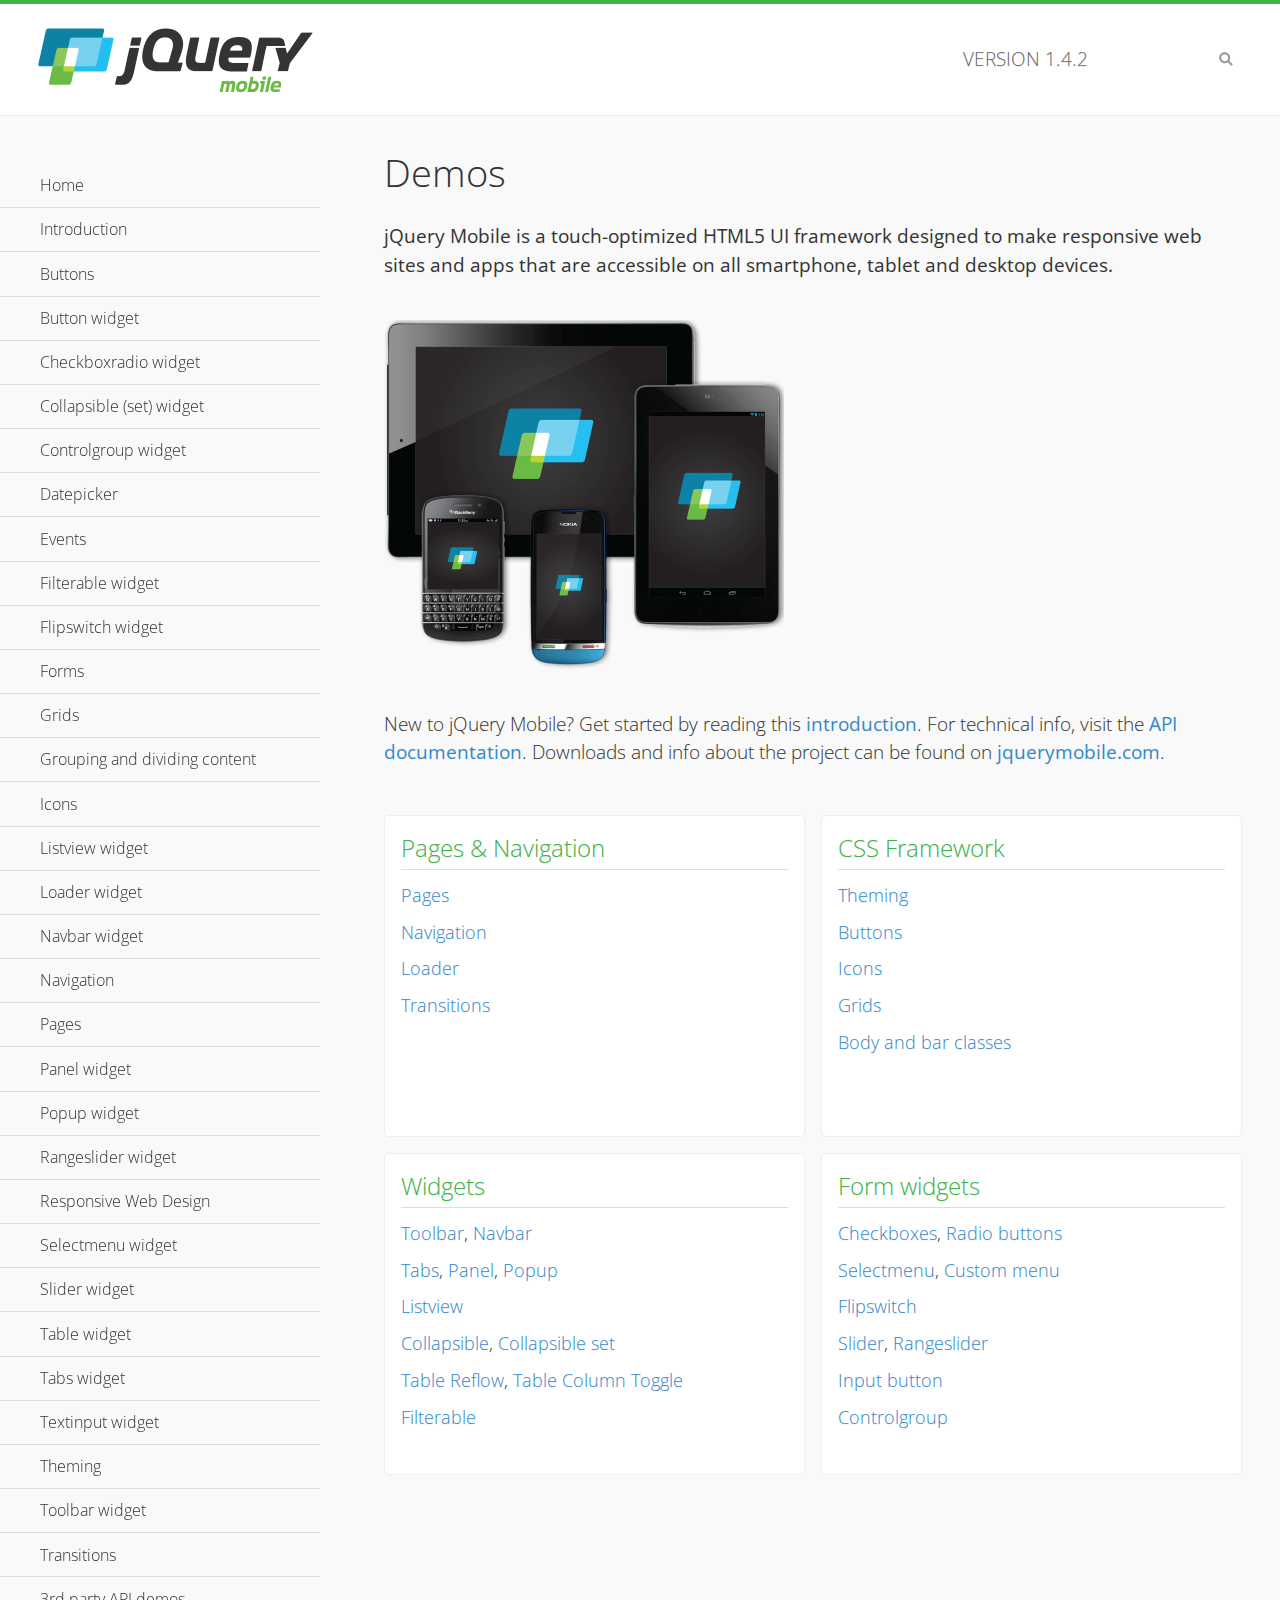
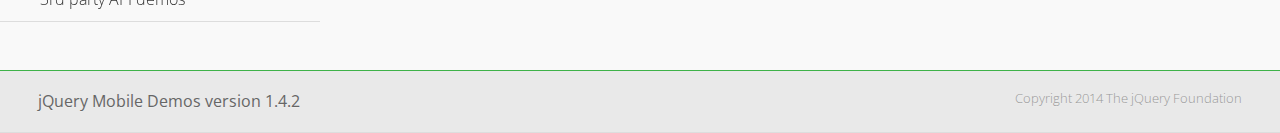
<file: jquery/jquery.mobile-1.4.2/demos/index.html>
<!DOCTYPE html>
<html>
<head>
	<meta charset="utf-8">
	<meta name="viewport" content="width=device-width, initial-scale=1">
	<title>jQuery Mobile Demos</title>
	<link rel="shortcut icon" href="favicon.ico">
	<link rel="stylesheet"  href="css/themes/default/jquery.mobile-1.4.2.min.css">
	<link rel="stylesheet" href="_assets/css/jqm-demos.css">
    <link rel="stylesheet" href="http://fonts.googleapis.com/css?family=Open+Sans:300,400,700">
	<script src="js/jquery.js"></script>
	<script src="_assets/js/index.js"></script>
	<script src="js/jquery.mobile-1.4.2.min.js"></script>
</head>
<body>
<div data-role="page" class="jqm-demos jqm-home">

	<div data-role="header" class="jqm-header">
		<h2><img src="_assets/img/jquery-logo.png" alt="jQuery Mobile"></h2>
		<p>Version <span class="jqm-version"></span></p>
		<a href="#" class="jqm-navmenu-link ui-btn ui-btn-icon-notext ui-corner-all ui-icon-bars ui-nodisc-icon ui-alt-icon ui-btn-left">Menu</a>
		<a href="#" class="jqm-search-link ui-btn ui-btn-icon-notext ui-corner-all ui-icon-search ui-nodisc-icon ui-alt-icon ui-btn-right">Search</a>
	</div><!-- /header -->

	<div role="main" class="ui-content jqm-content">

		<h1>Demos</h1>

		<p><strong>jQuery Mobile is a touch-optimized HTML5 UI framework designed to make responsive web sites and apps that are accessible on all smartphone, tablet and desktop devices.</strong></p>

		<img src="_assets/img/devices.png">

		<p>New to jQuery Mobile? Get started by reading this <a href="intro/" data-ajax="false">introduction</a>. For technical info, visit the <a href="http://api.jquerymobile.com" title="jQuery Mobile API documentation" target="_blank">API documentation</a>. Downloads and info about the project can be found on <a href="http://jquerymobile.com" title="jQuery Mobile web site" target="_blank">jquerymobile.com</a>.</p>

        <div class="ui-grid-a ui-responsive">
        	<div class="ui-block-a">
        		<div class="jqm-block-content">
        			<h3>Pages &amp; Navigation</h3>

        			<p><a href="pages/" data-ajax="false">Pages</a></p>
        			<p><a href="navigation/" data-ajax="false">Navigation</a></p>
        			<p><a href="loader/" data-ajax="false">Loader</a></p>
        			<p><a href="transitions/" data-ajax="false">Transitions</a></p>
        		</div>
        	</div>
        	<div class="ui-block-b">
        		<div class="jqm-block-content">
        			<h3>CSS Framework</h3>

        			<p><a href="theme-default/" data-ajax="false">Theming</a></p>
        			<p><a href="button-markup/" data-ajax="false">Buttons</a></p>
        			<p><a href="icons/" data-ajax="false">Icons</a></p>
        			<p><a href="grids/" data-ajax="false">Grids</a></p>
        			<p><a href="../body-bar-classes/" data-ajax="false">Body and bar classes</a></p>
        		</div>
        	</div>        	
        	<div class="ui-block-a">
        		<div class="jqm-block-content">
        			<h3>Widgets</h3>

        			<p><a href="toolbar/" data-ajax="false">Toolbar</a>, <a href="navbar/" data-ajax="false">Navbar</a></p>
        			<p><a href="tabs/" data-ajax="false">Tabs</a>, <a href="panel/" data-ajax="false">Panel</a>, <a href="popup/" data-ajax="false">Popup</a></p>
        			<p><a href="listview/" data-ajax="false">Listview</a></p>
        			<p><a href="collapsible/" data-ajax="false">Collapsible</a>, <a href="collapsibleset/" data-ajax="false">Collapsible set</a></p>
        			<p><a href="table-reflow/" data-ajax="false">Table Reflow</a>, <a href="table-column-toggle/" data-ajax="false">Table Column Toggle</a></p>
        			<p><a href="filterable/" data-ajax="false">Filterable</a></p>
        		</div>
        	</div>
        	<div class="ui-block-b">
        		<div class="jqm-block-content">
        			<h3>Form widgets</h3>

        			<p><a href="checkboxradio-checkbox/" data-ajax="false">Checkboxes</a>, <a href="checkboxradio-radio/" data-ajax="false">Radio buttons</a></p>
        			<p><a href="selectmenu/" data-ajax="false">Selectmenu</a>, <a href="selectmenu-custom/" data-ajax="false">Custom menu</a></p>
        			<p><a href="flipswitch/" data-ajax="false">Flipswitch</a></p>
        			<p><a href="slider/" data-ajax="false">Slider</a>, <a href="rangeslider/" data-ajax="false">Rangeslider</a></p>
        			<p><a href="button/" data-ajax="false">Input button</a></p>
        			<p><a href="controlgroup/" data-ajax="false">Controlgroup</a></p>
        		</div>
        	</div>
        </div>

	</div><!-- /content -->
	    <div data-role="panel" class="jqm-navmenu-panel" data-position="left" data-display="overlay" data-theme="a">
	    	<ul class="jqm-list ui-alt-icon ui-nodisc-icon">
<li data-filtertext="demos homepage" data-icon="home"><a href=".././">Home</a></li>
<li data-filtertext="introduction overview getting started"><a href="../intro/" data-ajax="false">Introduction</a></li>
<li data-filtertext="buttons button markup buttonmarkup method anchor link button element"><a href="../button-markup/" data-ajax="false">Buttons</a></li>
<li data-filtertext="form button widget input button submit reset"><a href="../button/" data-ajax="false">Button widget</a></li>
<li data-role="collapsible" data-collapsed-icon="carat-d" data-expanded-icon="carat-u" data-iconpos="right" data-inset="false">
	<h3>Checkboxradio widget</h3>
	<ul>
		<li data-filtertext="form checkboxradio widget checkbox input checkboxes controlgroups"><a href="../checkboxradio-checkbox/" data-ajax="false">Checkboxes</a></li>
		<li data-filtertext="form checkboxradio widget radio input radio buttons controlgroups"><a href="../checkboxradio-radio/" data-ajax="false">Radio buttons</a></li>
	</ul>
</li>
<li data-role="collapsible" data-collapsed-icon="carat-d" data-expanded-icon="carat-u" data-iconpos="right" data-inset="false">
	<h3>Collapsible (set) widget</h3>
	<ul>
		<li data-filtertext="collapsibles content formatting"><a href="../collapsible/" data-ajax="false">Collapsible</a></li>
		<li data-filtertext="dynamic collapsible set accordion append expand"><a href="../collapsible-dynamic/" data-ajax="false">Dynamic collapsibles</a></li>
		<li data-filtertext="accordions collapsible set widget content formatting grouped collapsibles"><a href="../collapsibleset/" data-ajax="false">Collapsible set</a></li>
	</ul>
</li>
<li data-role="collapsible" data-collapsed-icon="carat-d" data-expanded-icon="carat-u" data-iconpos="right" data-inset="false">
	<h3>Controlgroup widget</h3>
	<ul>
		<li data-filtertext="controlgroups selectmenu checkboxradio input grouped buttons horizontal vertical"><a href="../controlgroup/" data-ajax="false">Controlgroup</a></li>
		<li data-filtertext="dynamic controlgroup dynamically add buttons"><a href="../controlgroup-dynamic/" data-ajax="false">Dynamic controlgroups</a></li>
	</ul>
</li>
<li data-filtertext="form datepicker widget date input"><a href="../datepicker/" data-ajax="false">Datepicker</a></li>
<li data-role="collapsible" data-collapsed-icon="carat-d" data-expanded-icon="carat-u" data-iconpos="right" data-inset="false">
	<h3>Events</h3>
	<ul>
		<li data-filtertext="swipe to delete list items listviews swipe events"><a href="../swipe-list/" data-ajax="false">Swipe list items</a></li>
		<li data-filtertext="swipe to navigate swipe page navigation swipe events"><a href="../swipe-page/" data-ajax="false">Swipe page navigation</a></li>
	</ul>
</li>
<li data-filtertext="filterable filter elements sorting searching listview table"><a href="../filterable/" data-ajax="false">Filterable widget</a></li>
<li data-filtertext="form flipswitch widget flip toggle switch binary select checkbox input"><a href="../flipswitch/" data-ajax="false">Flipswitch widget</a></li>
<li data-role="collapsible" data-collapsed-icon="carat-d" data-expanded-icon="carat-u" data-iconpos="right" data-inset="false">
	<h3>Forms</h3>
	<ul>
		<li data-filtertext="forms text checkbox radio range button submit reset inputs selects textarea slider flipswitch label form elements"><a href="../forms/" data-ajax="false">Forms</a></li>
		<li data-filtertext="form hide labels hidden accessible ui-hidden-accessible forms"><a href="../forms-label-hidden-accessible/" data-ajax="false">Hide labels</a></li>
		<li data-filtertext="form field containers fieldcontain ui-field-contain forms"><a href="../forms-field-contain/" data-ajax="false">Field containers</a></li>
		<li data-filtertext="forms disabled form elements"><a href="../forms-disabled/" data-ajax="false">Forms disabled</a></li>
		<li data-filtertext="forms gallery examples overview forms text checkbox radio range button submit reset inputs selects textarea slider flipswitch label form elements"><a href="../forms-gallery/" data-ajax="false">Forms gallery</a></li>
	</ul>
</li>
<li data-role="collapsible" data-collapsed-icon="carat-d" data-expanded-icon="carat-u" data-iconpos="right" data-inset="false">
	<h3>Grids</h3>
	<ul>
		<li data-filtertext="grids columns blocks content formatting rwd responsive css framework"><a href="../grids/" data-ajax="false">Grids</a></li>
		<li data-filtertext="buttons in grids css framework"><a href="../grids-buttons/" data-ajax="false">Buttons in grids</a></li>
		<li data-filtertext="custom responsive grids rwd css framework"><a href="../grids-custom-responsive/" data-ajax="false">Custom responsive grids</a></li>
	</ul>
</li>
<li data-filtertext="blocks content formatting sections heading"><a href="../body-bar-classes/" data-ajax="false">Grouping and dividing content</a></li>
<li data-role="collapsible" data-collapsed-icon="carat-d" data-expanded-icon="carat-u" data-iconpos="right" data-inset="false">
	<h3>Icons</h3>
	<ul>
		<li data-filtertext="button icons svg disc alt custom icon position"><a href="../icons/" data-ajax="false">Icons</a></li>
		<li data-filtertext=""><a href="../icons-grunticon/" data-ajax="false">Grunticon loader</a></li>
	</ul>
</li>
<li data-role="collapsible" data-collapsed-icon="carat-d" data-expanded-icon="carat-u" data-iconpos="right" data-inset="false">
	<h3>Listview widget</h3>
	<ul>
		<li data-filtertext="listview widget thumbnails icons nested split button collapsible ul ol"><a href="../listview/" data-ajax="false">Listview</a></li>
		<li data-filtertext="autocomplete filterable reveal listview filtertextbeforefilter placeholder"><a href="../listview-autocomplete/" data-ajax="false">Listview autocomplete</a></li>
		<li data-filtertext="autocomplete filterable reveal listview remote data filtertextbeforefilter placeholder"><a href="../listview-autocomplete-remote/" data-ajax="false">Listview autocomplete remote data</a></li>
		<li data-filtertext="autodividers anchor jump scroll linkbars listview lists ul ol"><a href="../listview-autodividers-linkbar/" data-ajax="false">Listview autodividers linkbar</a></li>
		<li data-filtertext="listview autodividers selector autodividersselector lists ul ol"><a href="../listview-autodividers-selector/" data-ajax="false">Listview autodividers selector</a></li>
		<li data-filtertext="listview nested list items"><a href="../listview-nested-lists/" data-ajax="false">Listview Nested Listviews</a></li>
		<li data-filtertext="listview collapsible list items flat"><a href="../listview-collapsible-item-flat/" data-ajax="false">Listview collapsible list items (flat)</a></li>
		<li data-filtertext="listview collapsible list indented"><a href="../listview-collapsible-item-indented/" data-ajax="false">Listview collapsible list items (indented)</a></li>
		<li data-filtertext="grid listview responsive grids responsive listviews lists ul"><a href="../listview-grid/" data-ajax="false">Listview responsive grid</a></li>
	</ul>
</li>
<li data-filtertext="loader widget page loading navigation overlay spinner"><a href="../loader/" data-ajax="false">Loader widget</a></li>
<li data-filtertext="navbar widget navmenu toolbars header footer"><a href="../navbar/" data-ajax="false">Navbar widget</a></li>
<li data-role="collapsible" data-collapsed-icon="carat-d" data-expanded-icon="carat-u" data-iconpos="right" data-inset="false">
	<h3>Navigation</h3>
	<ul>
		<li data-filtertext="ajax navigation navigate widget history event method"><a href="../navigation/" data-ajax="false">Navigation</a></li>
		<li data-filtertext="linking pages page links navigation ajax prefetch cache"><a href="../navigation-linking-pages/" data-ajax="false">Linking pages</a></li>
		<li data-filtertext="php redirect server redirection server-side navigation"><a href="../navigation-php-redirect/" data-ajax="false">PHP redirect demo</a></li>
		<li data-filtertext="navigation redirection hash query"><a href="../navigation-hash-processing/" data-ajax="false">Hash processing demo</a></li>
	</ul>
</li>
<li data-role="collapsible" data-collapsed-icon="carat-d" data-expanded-icon="carat-u" data-iconpos="right" data-inset="false">
	<h3>Pages</h3>
	<ul>
		<li data-filtertext="pages page widget ajax navigation"><a href="../pages/" data-ajax="false">Pages</a></li>
		<li data-filtertext="single page"><a href="../pages-single-page/" data-ajax="false">Single page</a></li>
		<li data-filtertext="multipage multi-page page"><a href="../pages-multi-page/" data-ajax="false">Multi-page template</a></li>
		<li data-filtertext="dialog page widget modal popup"><a href="../pages-dialog/" data-ajax="false">Dialog page</a></li>
	</ul>
</li>
<li data-role="collapsible" data-collapsed-icon="carat-d" data-expanded-icon="carat-u" data-iconpos="right" data-inset="false">
	<h3>Panel widget</h3>
	<ul>
		<li data-filtertext="panel widget sliding panels reveal push overlay responsive"><a href="../panel/" data-ajax="false">Panel</a></li>
		<li data-filtertext=""><a href="../panel-external/" data-ajax="false">External panels</a></li>
		<li data-filtertext="panel "><a href="../panel-fixed/" data-ajax="false">Fixed panels</a></li>
		<li data-filtertext="panel slide panels sliding panels shadow rwd responsive breakpoint"><a href="../panel-responsive/" data-ajax="false">Panels responsive</a></li>
		<li data-filtertext="panel custom style custom panel width reveal shadow listview panel styling page background wrapper"><a href="../panel-styling/" data-ajax="false">Custom panel style</a></li>
		<li data-filtertext="panel open on swipe"><a href="../panel-swipe-open/" data-ajax="false">Panel open on swipe</a></li>
		<li data-filtertext="panels outside page internal external toolbars"><a href="../panel-external-internal/" data-ajax="false">Panel external and internal</a></li>
	</ul>
</li>
<li data-role="collapsible" data-collapsed-icon="carat-d" data-expanded-icon="carat-u" data-iconpos="right" data-inset="false">
	<h3>Popup widget</h3>
	<ul>
		<li data-filtertext="popup widget popups dialog modal transition tooltip lightbox form overlay screen flip pop fade transition"><a href="../popup/" data-ajax="false">Popup</a></li>
		<li data-filtertext="popup alignment position"><a href="../popup-alignment/" data-ajax="false">Popup alignment</a></li>
		<li data-filtertext="popup arrow size popups popover"><a href="../popup-arrow-size/" data-ajax="false">Popup arrow size</a></li>
		<li data-filtertext="dynamic popups popup images lightbox"><a href="../popup-dynamic/" data-ajax="false">Dynamic popups</a></li>
		<li data-filtertext="popups with iframes scaling"><a href="../popup-iframe/" data-ajax="false">Popups with iframes</a></li>
		<li data-filtertext="popup image scaling"><a href="../popup-image-scaling/" data-ajax="false">Popup image scaling</a></li>
		<li data-filtertext="external popup outside multi-page"><a href="../popup-outside-multipage" data-ajax="false">Popup outside multi-page</a></li>
	</ul>
</li>
<li data-filtertext="form rangeslider widget dual sliders dual handle sliders range input"><a href="../rangeslider/" data-ajax="false">Rangeslider widget</a></li>
<li data-filtertext="responsive web design rwd adaptive progressive enhancement PE accessible mobile breakpoints media query media queries"><a href="../rwd/" data-ajax="false">Responsive Web Design</a></li>
<li data-role="collapsible" data-collapsed-icon="carat-d" data-expanded-icon="carat-u" data-iconpos="right" data-inset="false">
	<h3>Selectmenu widget</h3>
	<ul>
		<li data-filtertext="form selectmenu widget select input custom select menu selects"><a href="../selectmenu/" data-ajax="false">Selectmenu</a></li>
		<li data-filtertext="form custom select menu selectmenu widget custom menu option optgroup multiple selects"><a href="../selectmenu-custom/" data-ajax="false">Custom select menu</a></li>
		<li data-filtertext="filterable select filter popup dialog"><a href="../selectmenu-custom-filter/" data-ajax="false">Custom select menu with filter</a></li>
	</ul>
</li>
<li data-role="collapsible" data-collapsed-icon="carat-d" data-expanded-icon="carat-u" data-iconpos="right" data-inset="false">
	<h3>Slider widget</h3>
	<ul>
		<li data-filtertext="form slider widget range input single sliders"><a href="../slider/" data-ajax="false">Slider</a></li>
		<li data-filtertext="form slider widget flipswitch slider binary select flip toggle switch"><a href="../slider-flipswitch/" data-ajax="false">Slider flip toggle switch</a></li>
		<li data-filtertext="form slider tooltip handle value input range sliders"><a href="../slider-tooltip/" data-ajax="false">Slider tooltip</a></li>
	</ul>
</li>
<li data-role="collapsible" data-collapsed-icon="carat-d" data-expanded-icon="carat-u" data-iconpos="right" data-inset="false">
	<h3>Table widget</h3>
	<ul>
		<li data-filtertext="table widget reflow column toggle th td responsive tables rwd hide show tabular"><a href="../table-column-toggle/" data-ajax="false">Table Column Toggle</a></li>
		<li data-filtertext="table column toggle phone comparison demo"><a href="../table-column-toggle-example/" data-ajax="false">Table Column Toggle demo</a></li>
		<li data-filtertext="responsive tables table column toggle heading groups rwd breakpoint"><a href="../table-column-toggle-heading-groups/" data-ajax="false">Table Column Toggle heading groups</a></li>
		<li data-filtertext="responsive tables table column toggle hide rwd breakpoint customization options"><a href="../table-column-toggle-options/" data-ajax="false">Table Column Toggle options</a></li>
		<li data-filtertext="table reflow th td responsive rwd columns tabular"><a href="../table-reflow/" data-ajax="false">Table Reflow</a></li>
		<li data-filtertext="responsive tables table reflow heading groups rwd breakpoint"><a href="../table-reflow-heading-groups/" data-ajax="false">Table Reflow heading groups</a></li>
		<li data-filtertext="responsive tables table reflow stripes strokes table style"><a href="../table-reflow-stripes-strokes/" data-ajax="false">Table Reflow stripes and strokes</a></li>
		<li data-filtertext="responsive tables table reflow stack custom styles"><a href="../table-reflow-styling/" data-ajax="false">Table Reflow custom styles</a></li>
	</ul>
</li>
<li data-filtertext="ui tabs widget"><a href="../tabs/" data-ajax="false">Tabs widget</a></li>
<li data-filtertext="form textinput widget text input textarea number date time tel email file color password"><a href="../textinput/" data-ajax="false">Textinput widget</a></li>
<li data-role="collapsible" data-collapsed-icon="carat-d" data-expanded-icon="carat-u" data-iconpos="right" data-inset="false">
	<h3>Theming</h3>
	<ul>
		<li data-filtertext="default theme swatches theming style css"><a href="../theme-default/" data-ajax="false">Default theme</a></li>
		<li data-filtertext="classic theme old theme swatches theming style css"><a href="../theme-classic/" data-ajax="false">Classic theme</a></li>
	</ul>
</li>
<li data-role="collapsible" data-collapsed-icon="carat-d" data-expanded-icon="carat-u" data-iconpos="right" data-inset="false">
	<h3>Toolbar widget</h3>
	<ul>
		<li data-filtertext="toolbar widget header footer toolbars fixed fullscreen external sections"><a href="../toolbar/" data-ajax="false">Toolbar</a></li>
		<li data-filtertext="dynamic toolbars dynamically add toolbar header footer"><a href="../toolbar-dynamic/" data-ajax="false">Dynamic toolbars</a></li>
		<li data-filtertext="external toolbars header footer"><a href="../toolbar-external/" data-ajax="false">External toolbars</a></li>
		<li data-filtertext="fixed toolbars header footer"><a href="../toolbar-fixed/" data-ajax="false">Fixed toolbars</a></li>
		<li data-filtertext="fixed fullscreen toolbars header footer"><a href="../toolbar-fixed-fullscreen/" data-ajax="false">Fullscreen toolbars</a></li>
		<li data-filtertext="external fixed toolbars header footer"><a href="../toolbar-fixed-external/" data-ajax="false">Fixed external toolbars</a></li>
		<li data-filtertext="external persistent toolbars header footer navbar navmenu"><a href="../toolbar-fixed-persistent/" data-ajax="false">Persistent toolbars</a></li>
		<li data-filtertext="external ajax optimized toolbars persistent toolbars header footer navbar"><a href="../toolbar-fixed-persistent-optimized/" data-ajax="false">Ajax optimized toolbars</a></li>
		<li data-filtertext="form in toolbars header footer"><a href="../toolbar-fixed-forms/" data-ajax="false">Form in toolbar</a></li>
	</ul>
</li>
<li data-filtertext="page transitions animated pages popup navigation flip slide fade pop"><a href="../transitions/" data-ajax="false">Transitions</a></li>
<li data-role="collapsible" data-collapsed-icon="carat-d" data-expanded-icon="carat-u" data-iconpos="right" data-inset="false">
	<h3>3rd party API demos</h3>
	<ul>
		<li data-filtertext="backbone requirejs navigation router"><a href="../backbone-requirejs/" data-ajax="false">Backbone RequireJS</a></li>
		<li data-filtertext="google maps geolocation demo"><a href="../map-geolocation/" data-ajax="false">Google Maps geolocation</a></li>
		<li data-filtertext="google maps hybrid"><a href="../map-list-toggle/" data-ajax="false">Google Maps list toggle</a></li>
	</ul>
</li>



		     </ul>
		</div><!-- /panel -->


	<div data-role="footer" data-position="fixed" data-tap-toggle="false" class="jqm-footer">
		<p>jQuery Mobile Demos version <span class="jqm-version"></span></p>
		<p>Copyright 2014 The jQuery Foundation</p>
	</div><!-- /footer -->
	<!-- TODO: This should become an external panel so we can add input to markup (unique ID) -->
    <div data-role="panel" class="jqm-search-panel" data-position="right" data-display="overlay" data-theme="a">
		<div class="jqm-search">
			<ul class="jqm-list" data-filter-placeholder="Search demos..." data-filter-reveal="true">
<li data-filtertext="demos homepage" data-icon="home"><a href=".././">Home</a></li>
<li data-filtertext="introduction overview getting started"><a href="../intro/" data-ajax="false">Introduction</a></li>
<li data-filtertext="buttons button markup buttonmarkup method anchor link button element"><a href="../button-markup/" data-ajax="false">Buttons</a></li>
<li data-filtertext="form button widget input button submit reset"><a href="../button/" data-ajax="false">Button widget</a></li>
<li data-role="collapsible" data-collapsed-icon="carat-d" data-expanded-icon="carat-u" data-iconpos="right" data-inset="false">
	<h3>Checkboxradio widget</h3>
	<ul>
		<li data-filtertext="form checkboxradio widget checkbox input checkboxes controlgroups"><a href="../checkboxradio-checkbox/" data-ajax="false">Checkboxes</a></li>
		<li data-filtertext="form checkboxradio widget radio input radio buttons controlgroups"><a href="../checkboxradio-radio/" data-ajax="false">Radio buttons</a></li>
	</ul>
</li>
<li data-role="collapsible" data-collapsed-icon="carat-d" data-expanded-icon="carat-u" data-iconpos="right" data-inset="false">
	<h3>Collapsible (set) widget</h3>
	<ul>
		<li data-filtertext="collapsibles content formatting"><a href="../collapsible/" data-ajax="false">Collapsible</a></li>
		<li data-filtertext="dynamic collapsible set accordion append expand"><a href="../collapsible-dynamic/" data-ajax="false">Dynamic collapsibles</a></li>
		<li data-filtertext="accordions collapsible set widget content formatting grouped collapsibles"><a href="../collapsibleset/" data-ajax="false">Collapsible set</a></li>
	</ul>
</li>
<li data-role="collapsible" data-collapsed-icon="carat-d" data-expanded-icon="carat-u" data-iconpos="right" data-inset="false">
	<h3>Controlgroup widget</h3>
	<ul>
		<li data-filtertext="controlgroups selectmenu checkboxradio input grouped buttons horizontal vertical"><a href="../controlgroup/" data-ajax="false">Controlgroup</a></li>
		<li data-filtertext="dynamic controlgroup dynamically add buttons"><a href="../controlgroup-dynamic/" data-ajax="false">Dynamic controlgroups</a></li>
	</ul>
</li>
<li data-filtertext="form datepicker widget date input"><a href="../datepicker/" data-ajax="false">Datepicker</a></li>
<li data-role="collapsible" data-collapsed-icon="carat-d" data-expanded-icon="carat-u" data-iconpos="right" data-inset="false">
	<h3>Events</h3>
	<ul>
		<li data-filtertext="swipe to delete list items listviews swipe events"><a href="../swipe-list/" data-ajax="false">Swipe list items</a></li>
		<li data-filtertext="swipe to navigate swipe page navigation swipe events"><a href="../swipe-page/" data-ajax="false">Swipe page navigation</a></li>
	</ul>
</li>
<li data-filtertext="filterable filter elements sorting searching listview table"><a href="../filterable/" data-ajax="false">Filterable widget</a></li>
<li data-filtertext="form flipswitch widget flip toggle switch binary select checkbox input"><a href="../flipswitch/" data-ajax="false">Flipswitch widget</a></li>
<li data-role="collapsible" data-collapsed-icon="carat-d" data-expanded-icon="carat-u" data-iconpos="right" data-inset="false">
	<h3>Forms</h3>
	<ul>
		<li data-filtertext="forms text checkbox radio range button submit reset inputs selects textarea slider flipswitch label form elements"><a href="../forms/" data-ajax="false">Forms</a></li>
		<li data-filtertext="form hide labels hidden accessible ui-hidden-accessible forms"><a href="../forms-label-hidden-accessible/" data-ajax="false">Hide labels</a></li>
		<li data-filtertext="form field containers fieldcontain ui-field-contain forms"><a href="../forms-field-contain/" data-ajax="false">Field containers</a></li>
		<li data-filtertext="forms disabled form elements"><a href="../forms-disabled/" data-ajax="false">Forms disabled</a></li>
		<li data-filtertext="forms gallery examples overview forms text checkbox radio range button submit reset inputs selects textarea slider flipswitch label form elements"><a href="../forms-gallery/" data-ajax="false">Forms gallery</a></li>
	</ul>
</li>
<li data-role="collapsible" data-collapsed-icon="carat-d" data-expanded-icon="carat-u" data-iconpos="right" data-inset="false">
	<h3>Grids</h3>
	<ul>
		<li data-filtertext="grids columns blocks content formatting rwd responsive css framework"><a href="../grids/" data-ajax="false">Grids</a></li>
		<li data-filtertext="buttons in grids css framework"><a href="../grids-buttons/" data-ajax="false">Buttons in grids</a></li>
		<li data-filtertext="custom responsive grids rwd css framework"><a href="../grids-custom-responsive/" data-ajax="false">Custom responsive grids</a></li>
	</ul>
</li>
<li data-filtertext="blocks content formatting sections heading"><a href="../body-bar-classes/" data-ajax="false">Grouping and dividing content</a></li>
<li data-role="collapsible" data-collapsed-icon="carat-d" data-expanded-icon="carat-u" data-iconpos="right" data-inset="false">
	<h3>Icons</h3>
	<ul>
		<li data-filtertext="button icons svg disc alt custom icon position"><a href="../icons/" data-ajax="false">Icons</a></li>
		<li data-filtertext=""><a href="../icons-grunticon/" data-ajax="false">Grunticon loader</a></li>
	</ul>
</li>
<li data-role="collapsible" data-collapsed-icon="carat-d" data-expanded-icon="carat-u" data-iconpos="right" data-inset="false">
	<h3>Listview widget</h3>
	<ul>
		<li data-filtertext="listview widget thumbnails icons nested split button collapsible ul ol"><a href="../listview/" data-ajax="false">Listview</a></li>
		<li data-filtertext="autocomplete filterable reveal listview filtertextbeforefilter placeholder"><a href="../listview-autocomplete/" data-ajax="false">Listview autocomplete</a></li>
		<li data-filtertext="autocomplete filterable reveal listview remote data filtertextbeforefilter placeholder"><a href="../listview-autocomplete-remote/" data-ajax="false">Listview autocomplete remote data</a></li>
		<li data-filtertext="autodividers anchor jump scroll linkbars listview lists ul ol"><a href="../listview-autodividers-linkbar/" data-ajax="false">Listview autodividers linkbar</a></li>
		<li data-filtertext="listview autodividers selector autodividersselector lists ul ol"><a href="../listview-autodividers-selector/" data-ajax="false">Listview autodividers selector</a></li>
		<li data-filtertext="listview nested list items"><a href="../listview-nested-lists/" data-ajax="false">Listview Nested Listviews</a></li>
		<li data-filtertext="listview collapsible list items flat"><a href="../listview-collapsible-item-flat/" data-ajax="false">Listview collapsible list items (flat)</a></li>
		<li data-filtertext="listview collapsible list indented"><a href="../listview-collapsible-item-indented/" data-ajax="false">Listview collapsible list items (indented)</a></li>
		<li data-filtertext="grid listview responsive grids responsive listviews lists ul"><a href="../listview-grid/" data-ajax="false">Listview responsive grid</a></li>
	</ul>
</li>
<li data-filtertext="loader widget page loading navigation overlay spinner"><a href="../loader/" data-ajax="false">Loader widget</a></li>
<li data-filtertext="navbar widget navmenu toolbars header footer"><a href="../navbar/" data-ajax="false">Navbar widget</a></li>
<li data-role="collapsible" data-collapsed-icon="carat-d" data-expanded-icon="carat-u" data-iconpos="right" data-inset="false">
	<h3>Navigation</h3>
	<ul>
		<li data-filtertext="ajax navigation navigate widget history event method"><a href="../navigation/" data-ajax="false">Navigation</a></li>
		<li data-filtertext="linking pages page links navigation ajax prefetch cache"><a href="../navigation-linking-pages/" data-ajax="false">Linking pages</a></li>
		<li data-filtertext="php redirect server redirection server-side navigation"><a href="../navigation-php-redirect/" data-ajax="false">PHP redirect demo</a></li>
		<li data-filtertext="navigation redirection hash query"><a href="../navigation-hash-processing/" data-ajax="false">Hash processing demo</a></li>
	</ul>
</li>
<li data-role="collapsible" data-collapsed-icon="carat-d" data-expanded-icon="carat-u" data-iconpos="right" data-inset="false">
	<h3>Pages</h3>
	<ul>
		<li data-filtertext="pages page widget ajax navigation"><a href="../pages/" data-ajax="false">Pages</a></li>
		<li data-filtertext="single page"><a href="../pages-single-page/" data-ajax="false">Single page</a></li>
		<li data-filtertext="multipage multi-page page"><a href="../pages-multi-page/" data-ajax="false">Multi-page template</a></li>
		<li data-filtertext="dialog page widget modal popup"><a href="../pages-dialog/" data-ajax="false">Dialog page</a></li>
	</ul>
</li>
<li data-role="collapsible" data-collapsed-icon="carat-d" data-expanded-icon="carat-u" data-iconpos="right" data-inset="false">
	<h3>Panel widget</h3>
	<ul>
		<li data-filtertext="panel widget sliding panels reveal push overlay responsive"><a href="../panel/" data-ajax="false">Panel</a></li>
		<li data-filtertext=""><a href="../panel-external/" data-ajax="false">External panels</a></li>
		<li data-filtertext="panel "><a href="../panel-fixed/" data-ajax="false">Fixed panels</a></li>
		<li data-filtertext="panel slide panels sliding panels shadow rwd responsive breakpoint"><a href="../panel-responsive/" data-ajax="false">Panels responsive</a></li>
		<li data-filtertext="panel custom style custom panel width reveal shadow listview panel styling page background wrapper"><a href="../panel-styling/" data-ajax="false">Custom panel style</a></li>
		<li data-filtertext="panel open on swipe"><a href="../panel-swipe-open/" data-ajax="false">Panel open on swipe</a></li>
		<li data-filtertext="panels outside page internal external toolbars"><a href="../panel-external-internal/" data-ajax="false">Panel external and internal</a></li>
	</ul>
</li>
<li data-role="collapsible" data-collapsed-icon="carat-d" data-expanded-icon="carat-u" data-iconpos="right" data-inset="false">
	<h3>Popup widget</h3>
	<ul>
		<li data-filtertext="popup widget popups dialog modal transition tooltip lightbox form overlay screen flip pop fade transition"><a href="../popup/" data-ajax="false">Popup</a></li>
		<li data-filtertext="popup alignment position"><a href="../popup-alignment/" data-ajax="false">Popup alignment</a></li>
		<li data-filtertext="popup arrow size popups popover"><a href="../popup-arrow-size/" data-ajax="false">Popup arrow size</a></li>
		<li data-filtertext="dynamic popups popup images lightbox"><a href="../popup-dynamic/" data-ajax="false">Dynamic popups</a></li>
		<li data-filtertext="popups with iframes scaling"><a href="../popup-iframe/" data-ajax="false">Popups with iframes</a></li>
		<li data-filtertext="popup image scaling"><a href="../popup-image-scaling/" data-ajax="false">Popup image scaling</a></li>
		<li data-filtertext="external popup outside multi-page"><a href="../popup-outside-multipage" data-ajax="false">Popup outside multi-page</a></li>
	</ul>
</li>
<li data-filtertext="form rangeslider widget dual sliders dual handle sliders range input"><a href="../rangeslider/" data-ajax="false">Rangeslider widget</a></li>
<li data-filtertext="responsive web design rwd adaptive progressive enhancement PE accessible mobile breakpoints media query media queries"><a href="../rwd/" data-ajax="false">Responsive Web Design</a></li>
<li data-role="collapsible" data-collapsed-icon="carat-d" data-expanded-icon="carat-u" data-iconpos="right" data-inset="false">
	<h3>Selectmenu widget</h3>
	<ul>
		<li data-filtertext="form selectmenu widget select input custom select menu selects"><a href="../selectmenu/" data-ajax="false">Selectmenu</a></li>
		<li data-filtertext="form custom select menu selectmenu widget custom menu option optgroup multiple selects"><a href="../selectmenu-custom/" data-ajax="false">Custom select menu</a></li>
		<li data-filtertext="filterable select filter popup dialog"><a href="../selectmenu-custom-filter/" data-ajax="false">Custom select menu with filter</a></li>
	</ul>
</li>
<li data-role="collapsible" data-collapsed-icon="carat-d" data-expanded-icon="carat-u" data-iconpos="right" data-inset="false">
	<h3>Slider widget</h3>
	<ul>
		<li data-filtertext="form slider widget range input single sliders"><a href="../slider/" data-ajax="false">Slider</a></li>
		<li data-filtertext="form slider widget flipswitch slider binary select flip toggle switch"><a href="../slider-flipswitch/" data-ajax="false">Slider flip toggle switch</a></li>
		<li data-filtertext="form slider tooltip handle value input range sliders"><a href="../slider-tooltip/" data-ajax="false">Slider tooltip</a></li>
	</ul>
</li>
<li data-role="collapsible" data-collapsed-icon="carat-d" data-expanded-icon="carat-u" data-iconpos="right" data-inset="false">
	<h3>Table widget</h3>
	<ul>
		<li data-filtertext="table widget reflow column toggle th td responsive tables rwd hide show tabular"><a href="../table-column-toggle/" data-ajax="false">Table Column Toggle</a></li>
		<li data-filtertext="table column toggle phone comparison demo"><a href="../table-column-toggle-example/" data-ajax="false">Table Column Toggle demo</a></li>
		<li data-filtertext="responsive tables table column toggle heading groups rwd breakpoint"><a href="../table-column-toggle-heading-groups/" data-ajax="false">Table Column Toggle heading groups</a></li>
		<li data-filtertext="responsive tables table column toggle hide rwd breakpoint customization options"><a href="../table-column-toggle-options/" data-ajax="false">Table Column Toggle options</a></li>
		<li data-filtertext="table reflow th td responsive rwd columns tabular"><a href="../table-reflow/" data-ajax="false">Table Reflow</a></li>
		<li data-filtertext="responsive tables table reflow heading groups rwd breakpoint"><a href="../table-reflow-heading-groups/" data-ajax="false">Table Reflow heading groups</a></li>
		<li data-filtertext="responsive tables table reflow stripes strokes table style"><a href="../table-reflow-stripes-strokes/" data-ajax="false">Table Reflow stripes and strokes</a></li>
		<li data-filtertext="responsive tables table reflow stack custom styles"><a href="../table-reflow-styling/" data-ajax="false">Table Reflow custom styles</a></li>
	</ul>
</li>
<li data-filtertext="ui tabs widget"><a href="../tabs/" data-ajax="false">Tabs widget</a></li>
<li data-filtertext="form textinput widget text input textarea number date time tel email file color password"><a href="../textinput/" data-ajax="false">Textinput widget</a></li>
<li data-role="collapsible" data-collapsed-icon="carat-d" data-expanded-icon="carat-u" data-iconpos="right" data-inset="false">
	<h3>Theming</h3>
	<ul>
		<li data-filtertext="default theme swatches theming style css"><a href="../theme-default/" data-ajax="false">Default theme</a></li>
		<li data-filtertext="classic theme old theme swatches theming style css"><a href="../theme-classic/" data-ajax="false">Classic theme</a></li>
	</ul>
</li>
<li data-role="collapsible" data-collapsed-icon="carat-d" data-expanded-icon="carat-u" data-iconpos="right" data-inset="false">
	<h3>Toolbar widget</h3>
	<ul>
		<li data-filtertext="toolbar widget header footer toolbars fixed fullscreen external sections"><a href="../toolbar/" data-ajax="false">Toolbar</a></li>
		<li data-filtertext="dynamic toolbars dynamically add toolbar header footer"><a href="../toolbar-dynamic/" data-ajax="false">Dynamic toolbars</a></li>
		<li data-filtertext="external toolbars header footer"><a href="../toolbar-external/" data-ajax="false">External toolbars</a></li>
		<li data-filtertext="fixed toolbars header footer"><a href="../toolbar-fixed/" data-ajax="false">Fixed toolbars</a></li>
		<li data-filtertext="fixed fullscreen toolbars header footer"><a href="../toolbar-fixed-fullscreen/" data-ajax="false">Fullscreen toolbars</a></li>
		<li data-filtertext="external fixed toolbars header footer"><a href="../toolbar-fixed-external/" data-ajax="false">Fixed external toolbars</a></li>
		<li data-filtertext="external persistent toolbars header footer navbar navmenu"><a href="../toolbar-fixed-persistent/" data-ajax="false">Persistent toolbars</a></li>
		<li data-filtertext="external ajax optimized toolbars persistent toolbars header footer navbar"><a href="../toolbar-fixed-persistent-optimized/" data-ajax="false">Ajax optimized toolbars</a></li>
		<li data-filtertext="form in toolbars header footer"><a href="../toolbar-fixed-forms/" data-ajax="false">Form in toolbar</a></li>
	</ul>
</li>
<li data-filtertext="page transitions animated pages popup navigation flip slide fade pop"><a href="../transitions/" data-ajax="false">Transitions</a></li>
<li data-role="collapsible" data-collapsed-icon="carat-d" data-expanded-icon="carat-u" data-iconpos="right" data-inset="false">
	<h3>3rd party API demos</h3>
	<ul>
		<li data-filtertext="backbone requirejs navigation router"><a href="../backbone-requirejs/" data-ajax="false">Backbone RequireJS</a></li>
		<li data-filtertext="google maps geolocation demo"><a href="../map-geolocation/" data-ajax="false">Google Maps geolocation</a></li>
		<li data-filtertext="google maps hybrid"><a href="../map-list-toggle/" data-ajax="false">Google Maps list toggle</a></li>
	</ul>
</li>



			</ul>
		</div>
	</div><!-- /panel -->


</div><!-- /page -->

</body>
</html>
</file>
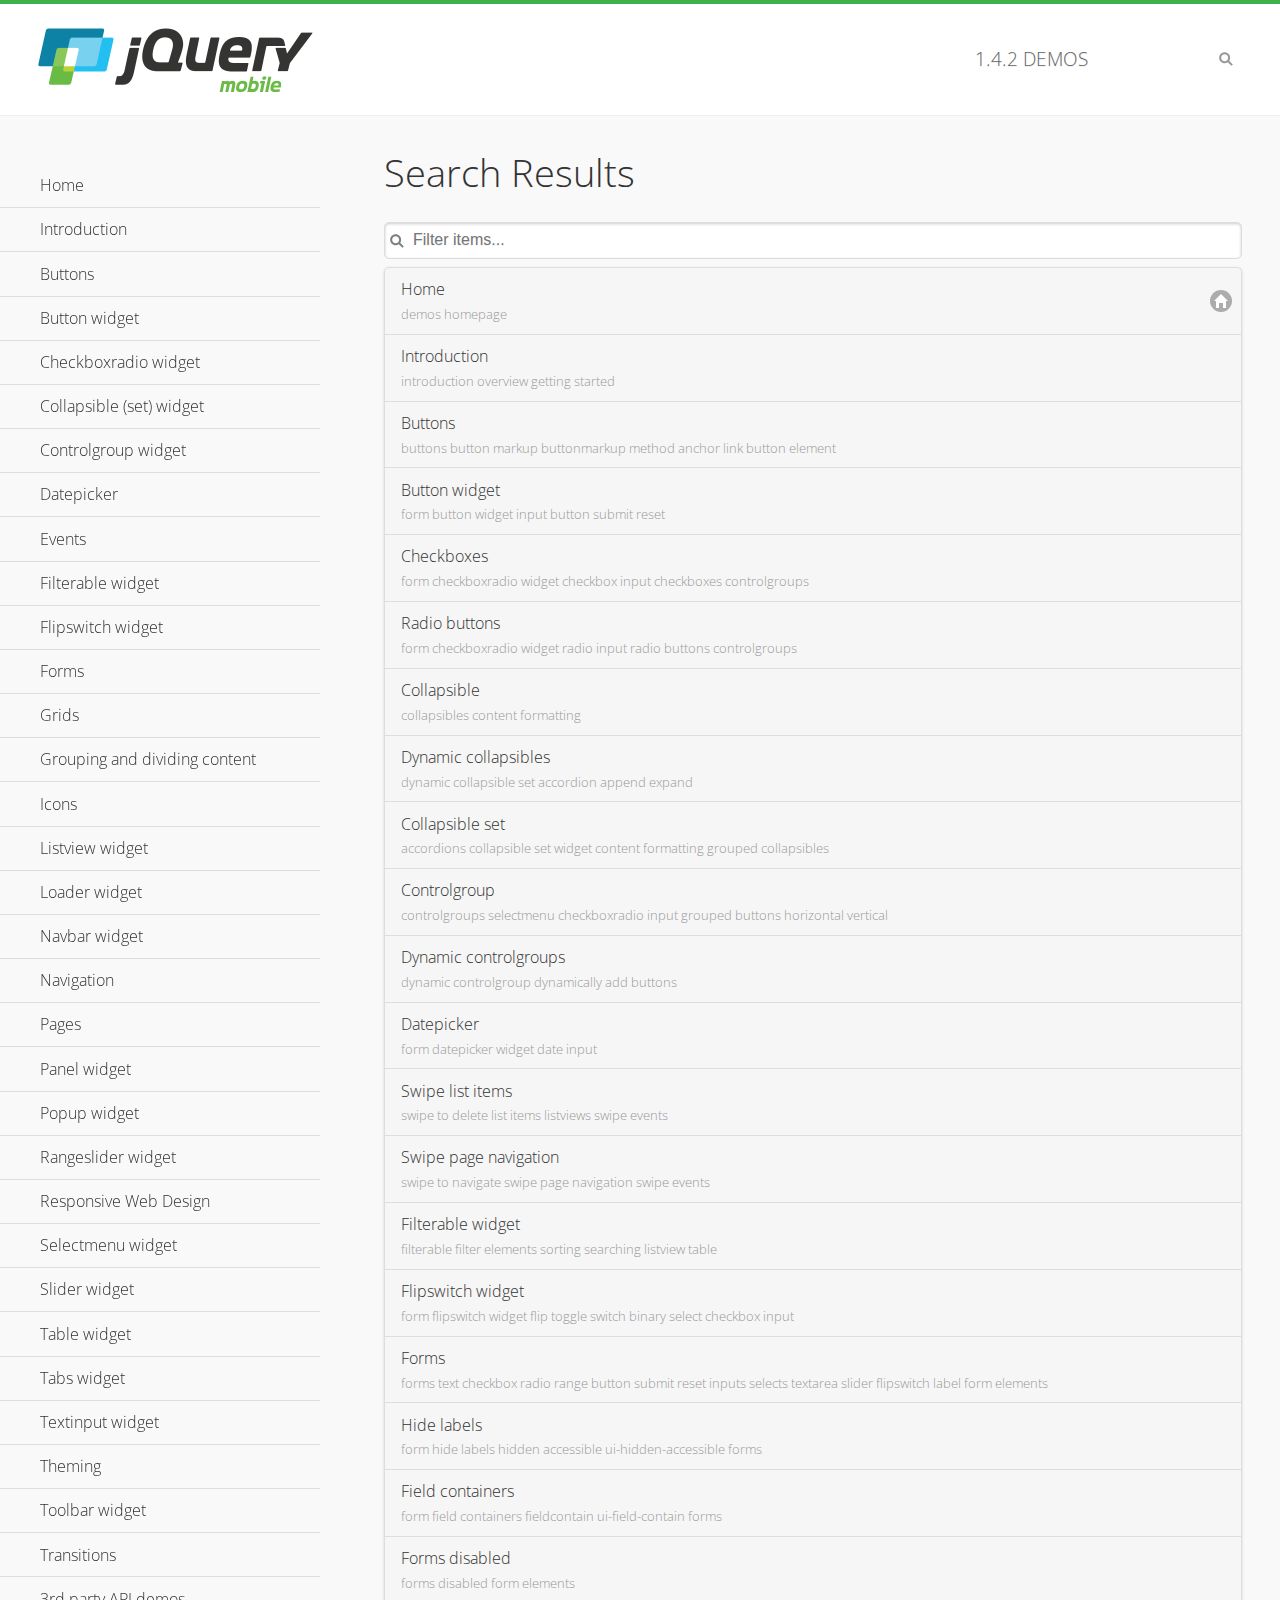
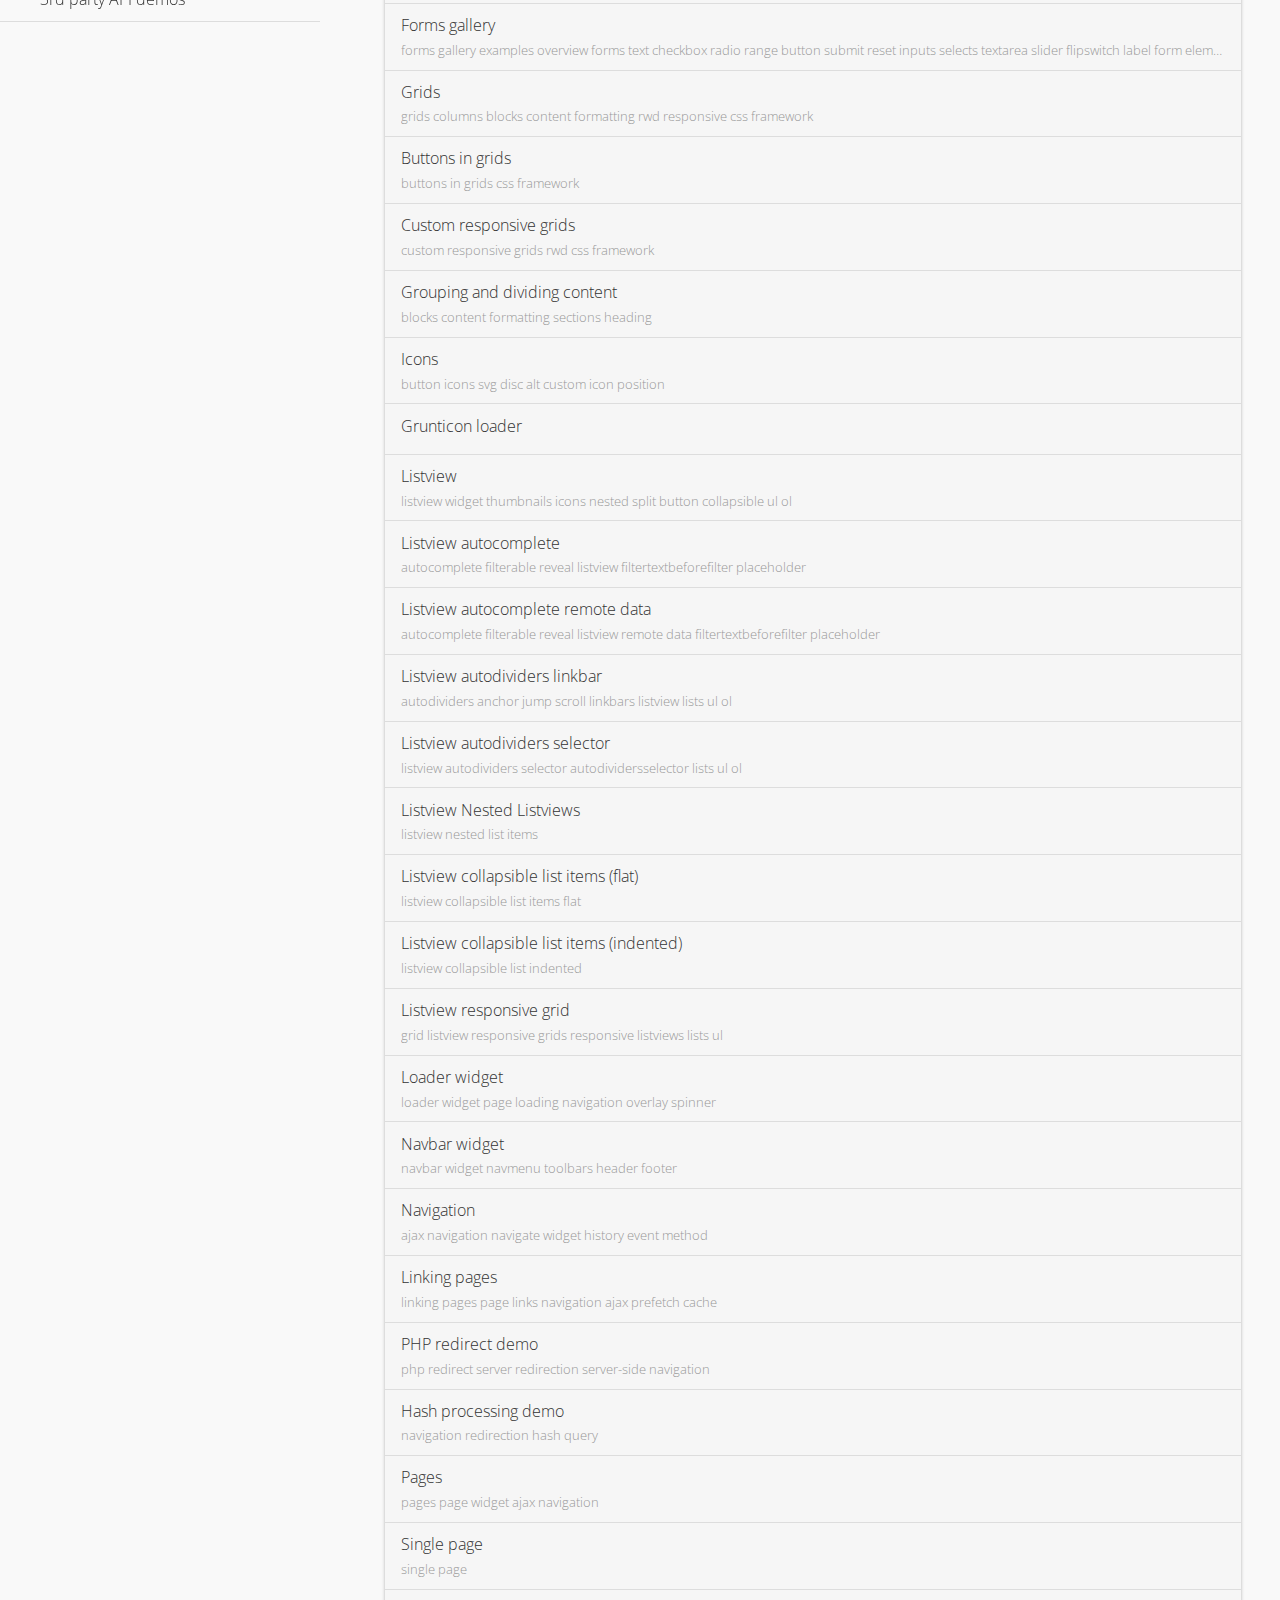
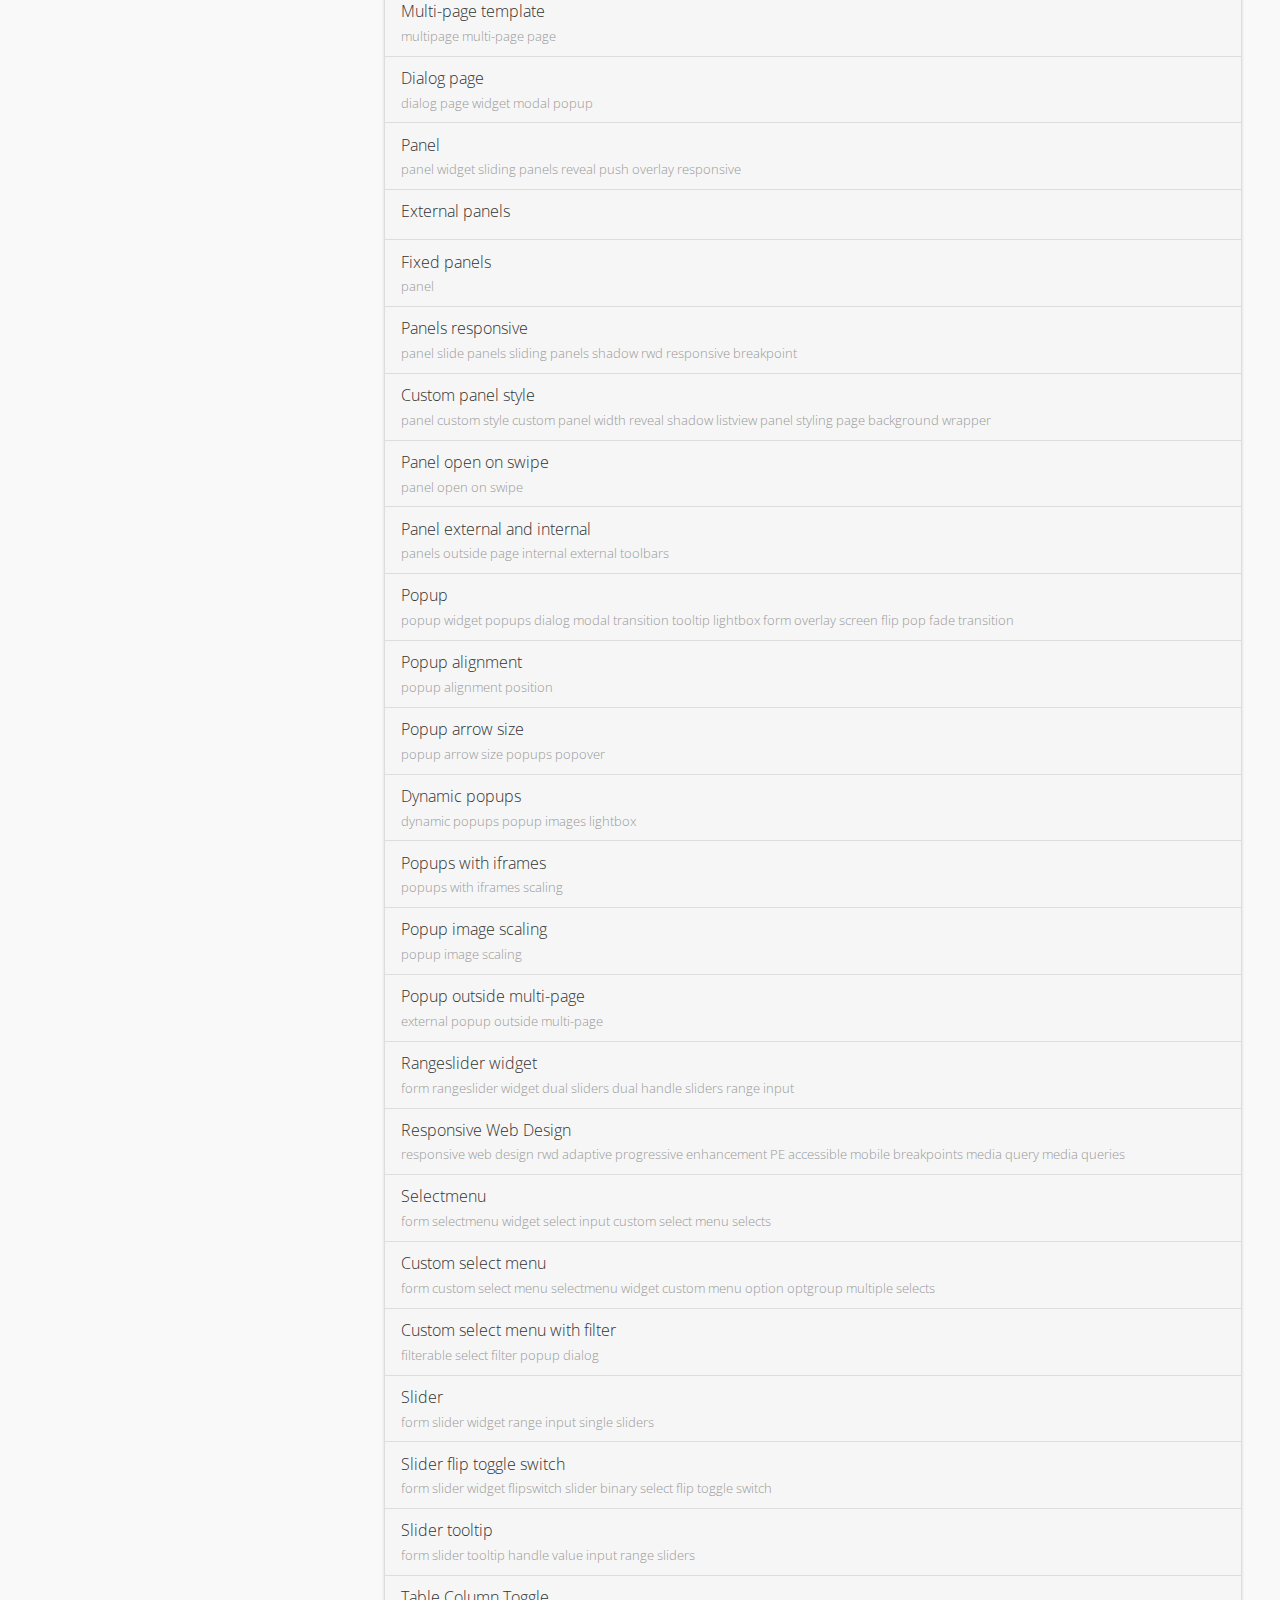
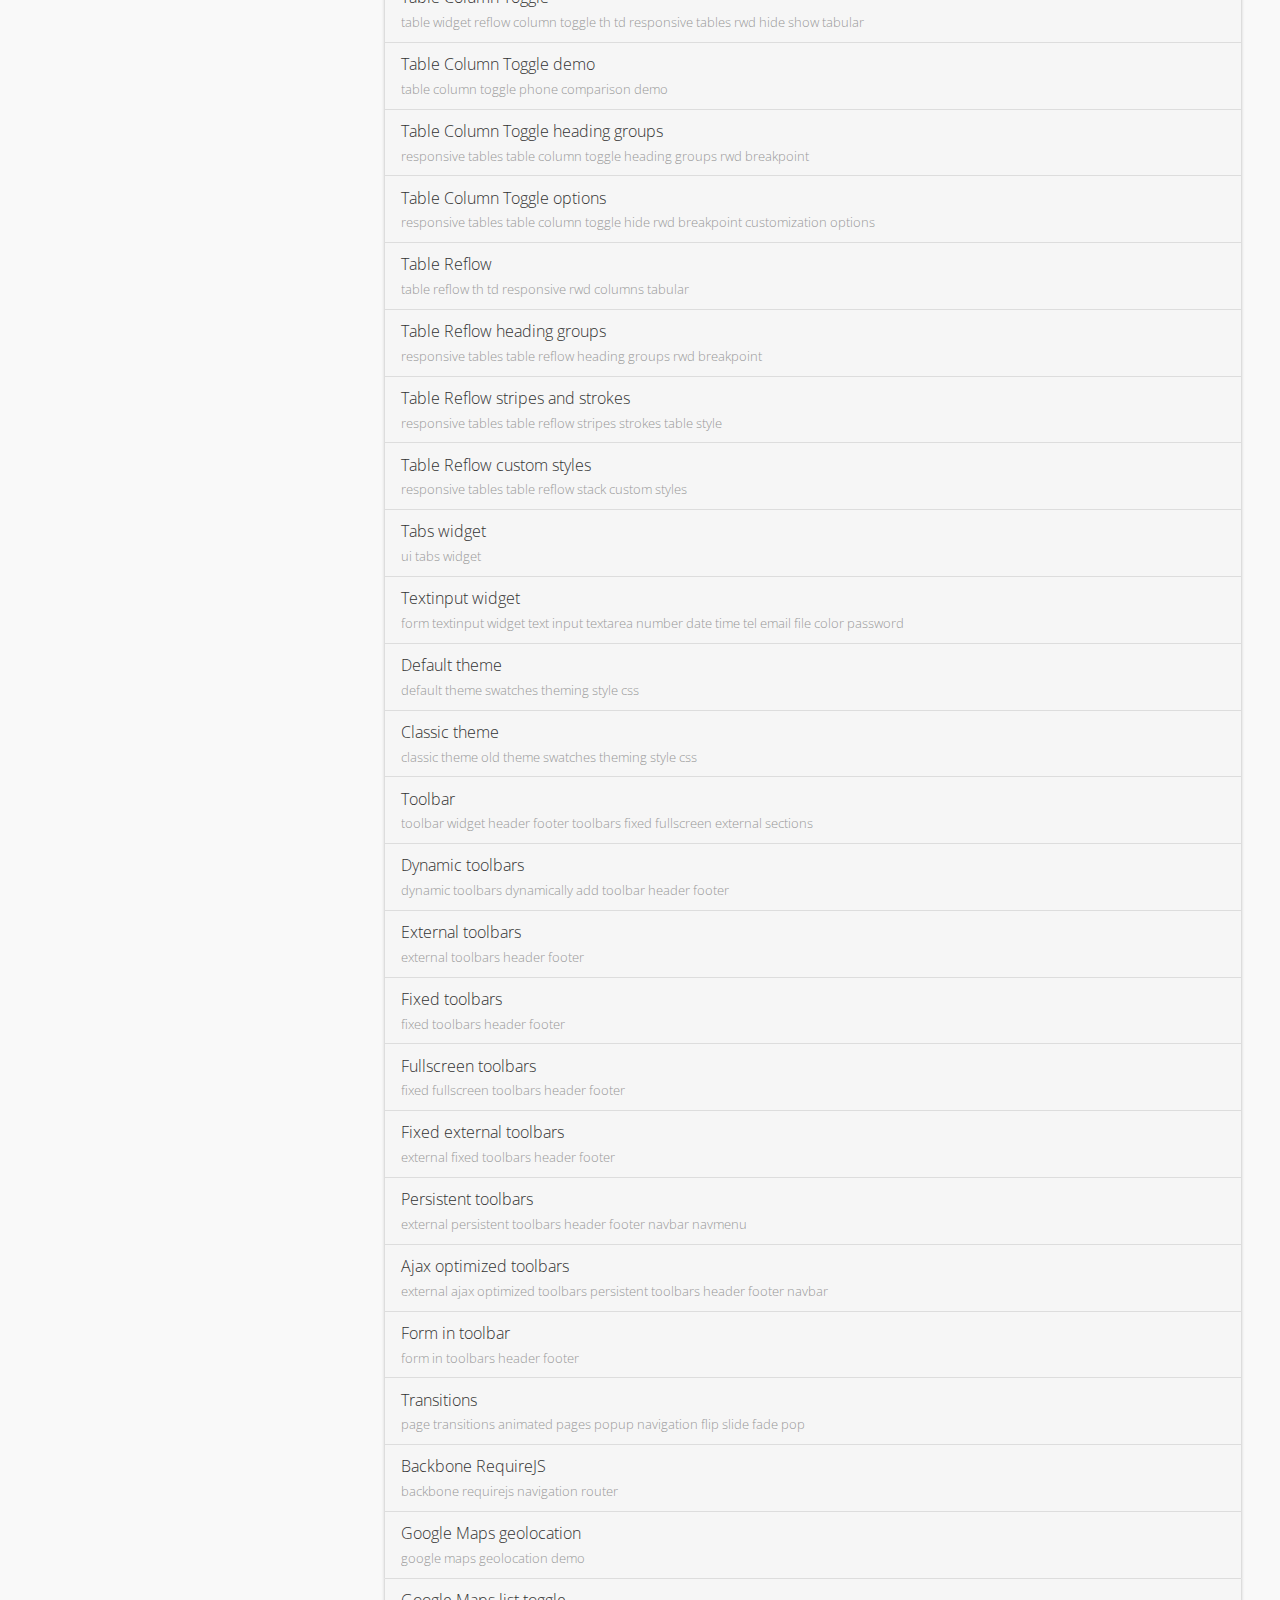
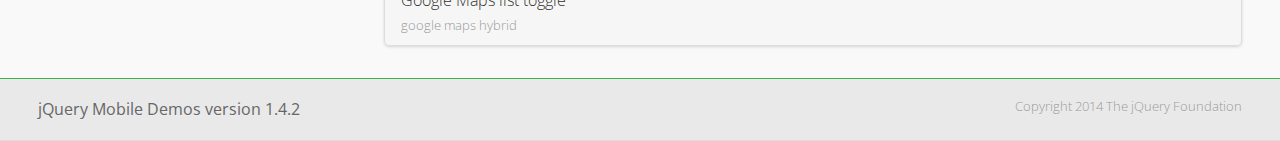
<file: jquery/jquery.mobile-1.4.2/demos/_search/index.html>
<!DOCTYPE html>
<html>
<head>
	<meta charset="utf-8">
	<meta name="viewport" content="width=device-width, initial-scale=1">
	<title>jQuery Mobile Demos</title>
	<link rel="stylesheet" href="../css/themes/default/jquery.mobile-1.4.2.min.css">
	<link rel="stylesheet" href="../_assets/css/jqm-demos.css">
	<link rel="shortcut icon" href="../_assets/favicon.ico">
    <link rel="stylesheet" href="http://fonts.googleapis.com/css?family=Open+Sans:300,400,700">
	<script src="../js/jquery.js"></script>
	<script src="../_assets/js/index.js"></script>
	<script src="../js/jquery.mobile-1.4.2.min.js"></script>

</head>
<body>
<div data-role="page" class="jqm-demos jqm-demos-index jqm-demos-search-results">

	<div data-role="header" class="jqm-header">
		<h2><a href="../" title="jQuery Mobile Demos home"><img src="../_assets/img/jquery-logo.png" alt="jQuery Mobile"></a></h2>
		<p><span class="jqm-version"></span> Demos</p>
		<a href="#" class="jqm-navmenu-link ui-btn ui-btn-icon-notext ui-corner-all ui-icon-bars ui-nodisc-icon ui-alt-icon ui-btn-left">Menu</a>
		<a href="#" class="jqm-search-link ui-btn ui-btn-icon-notext ui-corner-all ui-icon-search ui-nodisc-icon ui-alt-icon ui-btn-right">Search</a>
	</div><!-- /header -->

	<div role="main" class="ui-content jqm-content">

		<h1>Search Results</h1>

        <div class="jqm-search-results-wrap">
	        <ul class="jqm-list jqm-search-results-list">
<li data-filtertext="demos homepage" data-icon="home"><a href=".././">Home</a></li>
<li data-filtertext="introduction overview getting started"><a href="../intro/" data-ajax="false">Introduction</a></li>
<li data-filtertext="buttons button markup buttonmarkup method anchor link button element"><a href="../button-markup/" data-ajax="false">Buttons</a></li>
<li data-filtertext="form button widget input button submit reset"><a href="../button/" data-ajax="false">Button widget</a></li>
<li data-role="collapsible" data-collapsed-icon="carat-d" data-expanded-icon="carat-u" data-iconpos="right" data-inset="false">
	<h3>Checkboxradio widget</h3>
	<ul>
		<li data-filtertext="form checkboxradio widget checkbox input checkboxes controlgroups"><a href="../checkboxradio-checkbox/" data-ajax="false">Checkboxes</a></li>
		<li data-filtertext="form checkboxradio widget radio input radio buttons controlgroups"><a href="../checkboxradio-radio/" data-ajax="false">Radio buttons</a></li>
	</ul>
</li>
<li data-role="collapsible" data-collapsed-icon="carat-d" data-expanded-icon="carat-u" data-iconpos="right" data-inset="false">
	<h3>Collapsible (set) widget</h3>
	<ul>
		<li data-filtertext="collapsibles content formatting"><a href="../collapsible/" data-ajax="false">Collapsible</a></li>
		<li data-filtertext="dynamic collapsible set accordion append expand"><a href="../collapsible-dynamic/" data-ajax="false">Dynamic collapsibles</a></li>
		<li data-filtertext="accordions collapsible set widget content formatting grouped collapsibles"><a href="../collapsibleset/" data-ajax="false">Collapsible set</a></li>
	</ul>
</li>
<li data-role="collapsible" data-collapsed-icon="carat-d" data-expanded-icon="carat-u" data-iconpos="right" data-inset="false">
	<h3>Controlgroup widget</h3>
	<ul>
		<li data-filtertext="controlgroups selectmenu checkboxradio input grouped buttons horizontal vertical"><a href="../controlgroup/" data-ajax="false">Controlgroup</a></li>
		<li data-filtertext="dynamic controlgroup dynamically add buttons"><a href="../controlgroup-dynamic/" data-ajax="false">Dynamic controlgroups</a></li>
	</ul>
</li>
<li data-filtertext="form datepicker widget date input"><a href="../datepicker/" data-ajax="false">Datepicker</a></li>
<li data-role="collapsible" data-collapsed-icon="carat-d" data-expanded-icon="carat-u" data-iconpos="right" data-inset="false">
	<h3>Events</h3>
	<ul>
		<li data-filtertext="swipe to delete list items listviews swipe events"><a href="../swipe-list/" data-ajax="false">Swipe list items</a></li>
		<li data-filtertext="swipe to navigate swipe page navigation swipe events"><a href="../swipe-page/" data-ajax="false">Swipe page navigation</a></li>
	</ul>
</li>
<li data-filtertext="filterable filter elements sorting searching listview table"><a href="../filterable/" data-ajax="false">Filterable widget</a></li>
<li data-filtertext="form flipswitch widget flip toggle switch binary select checkbox input"><a href="../flipswitch/" data-ajax="false">Flipswitch widget</a></li>
<li data-role="collapsible" data-collapsed-icon="carat-d" data-expanded-icon="carat-u" data-iconpos="right" data-inset="false">
	<h3>Forms</h3>
	<ul>
		<li data-filtertext="forms text checkbox radio range button submit reset inputs selects textarea slider flipswitch label form elements"><a href="../forms/" data-ajax="false">Forms</a></li>
		<li data-filtertext="form hide labels hidden accessible ui-hidden-accessible forms"><a href="../forms-label-hidden-accessible/" data-ajax="false">Hide labels</a></li>
		<li data-filtertext="form field containers fieldcontain ui-field-contain forms"><a href="../forms-field-contain/" data-ajax="false">Field containers</a></li>
		<li data-filtertext="forms disabled form elements"><a href="../forms-disabled/" data-ajax="false">Forms disabled</a></li>
		<li data-filtertext="forms gallery examples overview forms text checkbox radio range button submit reset inputs selects textarea slider flipswitch label form elements"><a href="../forms-gallery/" data-ajax="false">Forms gallery</a></li>
	</ul>
</li>
<li data-role="collapsible" data-collapsed-icon="carat-d" data-expanded-icon="carat-u" data-iconpos="right" data-inset="false">
	<h3>Grids</h3>
	<ul>
		<li data-filtertext="grids columns blocks content formatting rwd responsive css framework"><a href="../grids/" data-ajax="false">Grids</a></li>
		<li data-filtertext="buttons in grids css framework"><a href="../grids-buttons/" data-ajax="false">Buttons in grids</a></li>
		<li data-filtertext="custom responsive grids rwd css framework"><a href="../grids-custom-responsive/" data-ajax="false">Custom responsive grids</a></li>
	</ul>
</li>
<li data-filtertext="blocks content formatting sections heading"><a href="../body-bar-classes/" data-ajax="false">Grouping and dividing content</a></li>
<li data-role="collapsible" data-collapsed-icon="carat-d" data-expanded-icon="carat-u" data-iconpos="right" data-inset="false">
	<h3>Icons</h3>
	<ul>
		<li data-filtertext="button icons svg disc alt custom icon position"><a href="../icons/" data-ajax="false">Icons</a></li>
		<li data-filtertext=""><a href="../icons-grunticon/" data-ajax="false">Grunticon loader</a></li>
	</ul>
</li>
<li data-role="collapsible" data-collapsed-icon="carat-d" data-expanded-icon="carat-u" data-iconpos="right" data-inset="false">
	<h3>Listview widget</h3>
	<ul>
		<li data-filtertext="listview widget thumbnails icons nested split button collapsible ul ol"><a href="../listview/" data-ajax="false">Listview</a></li>
		<li data-filtertext="autocomplete filterable reveal listview filtertextbeforefilter placeholder"><a href="../listview-autocomplete/" data-ajax="false">Listview autocomplete</a></li>
		<li data-filtertext="autocomplete filterable reveal listview remote data filtertextbeforefilter placeholder"><a href="../listview-autocomplete-remote/" data-ajax="false">Listview autocomplete remote data</a></li>
		<li data-filtertext="autodividers anchor jump scroll linkbars listview lists ul ol"><a href="../listview-autodividers-linkbar/" data-ajax="false">Listview autodividers linkbar</a></li>
		<li data-filtertext="listview autodividers selector autodividersselector lists ul ol"><a href="../listview-autodividers-selector/" data-ajax="false">Listview autodividers selector</a></li>
		<li data-filtertext="listview nested list items"><a href="../listview-nested-lists/" data-ajax="false">Listview Nested Listviews</a></li>
		<li data-filtertext="listview collapsible list items flat"><a href="../listview-collapsible-item-flat/" data-ajax="false">Listview collapsible list items (flat)</a></li>
		<li data-filtertext="listview collapsible list indented"><a href="../listview-collapsible-item-indented/" data-ajax="false">Listview collapsible list items (indented)</a></li>
		<li data-filtertext="grid listview responsive grids responsive listviews lists ul"><a href="../listview-grid/" data-ajax="false">Listview responsive grid</a></li>
	</ul>
</li>
<li data-filtertext="loader widget page loading navigation overlay spinner"><a href="../loader/" data-ajax="false">Loader widget</a></li>
<li data-filtertext="navbar widget navmenu toolbars header footer"><a href="../navbar/" data-ajax="false">Navbar widget</a></li>
<li data-role="collapsible" data-collapsed-icon="carat-d" data-expanded-icon="carat-u" data-iconpos="right" data-inset="false">
	<h3>Navigation</h3>
	<ul>
		<li data-filtertext="ajax navigation navigate widget history event method"><a href="../navigation/" data-ajax="false">Navigation</a></li>
		<li data-filtertext="linking pages page links navigation ajax prefetch cache"><a href="../navigation-linking-pages/" data-ajax="false">Linking pages</a></li>
		<li data-filtertext="php redirect server redirection server-side navigation"><a href="../navigation-php-redirect/" data-ajax="false">PHP redirect demo</a></li>
		<li data-filtertext="navigation redirection hash query"><a href="../navigation-hash-processing/" data-ajax="false">Hash processing demo</a></li>
	</ul>
</li>
<li data-role="collapsible" data-collapsed-icon="carat-d" data-expanded-icon="carat-u" data-iconpos="right" data-inset="false">
	<h3>Pages</h3>
	<ul>
		<li data-filtertext="pages page widget ajax navigation"><a href="../pages/" data-ajax="false">Pages</a></li>
		<li data-filtertext="single page"><a href="../pages-single-page/" data-ajax="false">Single page</a></li>
		<li data-filtertext="multipage multi-page page"><a href="../pages-multi-page/" data-ajax="false">Multi-page template</a></li>
		<li data-filtertext="dialog page widget modal popup"><a href="../pages-dialog/" data-ajax="false">Dialog page</a></li>
	</ul>
</li>
<li data-role="collapsible" data-collapsed-icon="carat-d" data-expanded-icon="carat-u" data-iconpos="right" data-inset="false">
	<h3>Panel widget</h3>
	<ul>
		<li data-filtertext="panel widget sliding panels reveal push overlay responsive"><a href="../panel/" data-ajax="false">Panel</a></li>
		<li data-filtertext=""><a href="../panel-external/" data-ajax="false">External panels</a></li>
		<li data-filtertext="panel "><a href="../panel-fixed/" data-ajax="false">Fixed panels</a></li>
		<li data-filtertext="panel slide panels sliding panels shadow rwd responsive breakpoint"><a href="../panel-responsive/" data-ajax="false">Panels responsive</a></li>
		<li data-filtertext="panel custom style custom panel width reveal shadow listview panel styling page background wrapper"><a href="../panel-styling/" data-ajax="false">Custom panel style</a></li>
		<li data-filtertext="panel open on swipe"><a href="../panel-swipe-open/" data-ajax="false">Panel open on swipe</a></li>
		<li data-filtertext="panels outside page internal external toolbars"><a href="../panel-external-internal/" data-ajax="false">Panel external and internal</a></li>
	</ul>
</li>
<li data-role="collapsible" data-collapsed-icon="carat-d" data-expanded-icon="carat-u" data-iconpos="right" data-inset="false">
	<h3>Popup widget</h3>
	<ul>
		<li data-filtertext="popup widget popups dialog modal transition tooltip lightbox form overlay screen flip pop fade transition"><a href="../popup/" data-ajax="false">Popup</a></li>
		<li data-filtertext="popup alignment position"><a href="../popup-alignment/" data-ajax="false">Popup alignment</a></li>
		<li data-filtertext="popup arrow size popups popover"><a href="../popup-arrow-size/" data-ajax="false">Popup arrow size</a></li>
		<li data-filtertext="dynamic popups popup images lightbox"><a href="../popup-dynamic/" data-ajax="false">Dynamic popups</a></li>
		<li data-filtertext="popups with iframes scaling"><a href="../popup-iframe/" data-ajax="false">Popups with iframes</a></li>
		<li data-filtertext="popup image scaling"><a href="../popup-image-scaling/" data-ajax="false">Popup image scaling</a></li>
		<li data-filtertext="external popup outside multi-page"><a href="../popup-outside-multipage" data-ajax="false">Popup outside multi-page</a></li>
	</ul>
</li>
<li data-filtertext="form rangeslider widget dual sliders dual handle sliders range input"><a href="../rangeslider/" data-ajax="false">Rangeslider widget</a></li>
<li data-filtertext="responsive web design rwd adaptive progressive enhancement PE accessible mobile breakpoints media query media queries"><a href="../rwd/" data-ajax="false">Responsive Web Design</a></li>
<li data-role="collapsible" data-collapsed-icon="carat-d" data-expanded-icon="carat-u" data-iconpos="right" data-inset="false">
	<h3>Selectmenu widget</h3>
	<ul>
		<li data-filtertext="form selectmenu widget select input custom select menu selects"><a href="../selectmenu/" data-ajax="false">Selectmenu</a></li>
		<li data-filtertext="form custom select menu selectmenu widget custom menu option optgroup multiple selects"><a href="../selectmenu-custom/" data-ajax="false">Custom select menu</a></li>
		<li data-filtertext="filterable select filter popup dialog"><a href="../selectmenu-custom-filter/" data-ajax="false">Custom select menu with filter</a></li>
	</ul>
</li>
<li data-role="collapsible" data-collapsed-icon="carat-d" data-expanded-icon="carat-u" data-iconpos="right" data-inset="false">
	<h3>Slider widget</h3>
	<ul>
		<li data-filtertext="form slider widget range input single sliders"><a href="../slider/" data-ajax="false">Slider</a></li>
		<li data-filtertext="form slider widget flipswitch slider binary select flip toggle switch"><a href="../slider-flipswitch/" data-ajax="false">Slider flip toggle switch</a></li>
		<li data-filtertext="form slider tooltip handle value input range sliders"><a href="../slider-tooltip/" data-ajax="false">Slider tooltip</a></li>
	</ul>
</li>
<li data-role="collapsible" data-collapsed-icon="carat-d" data-expanded-icon="carat-u" data-iconpos="right" data-inset="false">
	<h3>Table widget</h3>
	<ul>
		<li data-filtertext="table widget reflow column toggle th td responsive tables rwd hide show tabular"><a href="../table-column-toggle/" data-ajax="false">Table Column Toggle</a></li>
		<li data-filtertext="table column toggle phone comparison demo"><a href="../table-column-toggle-example/" data-ajax="false">Table Column Toggle demo</a></li>
		<li data-filtertext="responsive tables table column toggle heading groups rwd breakpoint"><a href="../table-column-toggle-heading-groups/" data-ajax="false">Table Column Toggle heading groups</a></li>
		<li data-filtertext="responsive tables table column toggle hide rwd breakpoint customization options"><a href="../table-column-toggle-options/" data-ajax="false">Table Column Toggle options</a></li>
		<li data-filtertext="table reflow th td responsive rwd columns tabular"><a href="../table-reflow/" data-ajax="false">Table Reflow</a></li>
		<li data-filtertext="responsive tables table reflow heading groups rwd breakpoint"><a href="../table-reflow-heading-groups/" data-ajax="false">Table Reflow heading groups</a></li>
		<li data-filtertext="responsive tables table reflow stripes strokes table style"><a href="../table-reflow-stripes-strokes/" data-ajax="false">Table Reflow stripes and strokes</a></li>
		<li data-filtertext="responsive tables table reflow stack custom styles"><a href="../table-reflow-styling/" data-ajax="false">Table Reflow custom styles</a></li>
	</ul>
</li>
<li data-filtertext="ui tabs widget"><a href="../tabs/" data-ajax="false">Tabs widget</a></li>
<li data-filtertext="form textinput widget text input textarea number date time tel email file color password"><a href="../textinput/" data-ajax="false">Textinput widget</a></li>
<li data-role="collapsible" data-collapsed-icon="carat-d" data-expanded-icon="carat-u" data-iconpos="right" data-inset="false">
	<h3>Theming</h3>
	<ul>
		<li data-filtertext="default theme swatches theming style css"><a href="../theme-default/" data-ajax="false">Default theme</a></li>
		<li data-filtertext="classic theme old theme swatches theming style css"><a href="../theme-classic/" data-ajax="false">Classic theme</a></li>
	</ul>
</li>
<li data-role="collapsible" data-collapsed-icon="carat-d" data-expanded-icon="carat-u" data-iconpos="right" data-inset="false">
	<h3>Toolbar widget</h3>
	<ul>
		<li data-filtertext="toolbar widget header footer toolbars fixed fullscreen external sections"><a href="../toolbar/" data-ajax="false">Toolbar</a></li>
		<li data-filtertext="dynamic toolbars dynamically add toolbar header footer"><a href="../toolbar-dynamic/" data-ajax="false">Dynamic toolbars</a></li>
		<li data-filtertext="external toolbars header footer"><a href="../toolbar-external/" data-ajax="false">External toolbars</a></li>
		<li data-filtertext="fixed toolbars header footer"><a href="../toolbar-fixed/" data-ajax="false">Fixed toolbars</a></li>
		<li data-filtertext="fixed fullscreen toolbars header footer"><a href="../toolbar-fixed-fullscreen/" data-ajax="false">Fullscreen toolbars</a></li>
		<li data-filtertext="external fixed toolbars header footer"><a href="../toolbar-fixed-external/" data-ajax="false">Fixed external toolbars</a></li>
		<li data-filtertext="external persistent toolbars header footer navbar navmenu"><a href="../toolbar-fixed-persistent/" data-ajax="false">Persistent toolbars</a></li>
		<li data-filtertext="external ajax optimized toolbars persistent toolbars header footer navbar"><a href="../toolbar-fixed-persistent-optimized/" data-ajax="false">Ajax optimized toolbars</a></li>
		<li data-filtertext="form in toolbars header footer"><a href="../toolbar-fixed-forms/" data-ajax="false">Form in toolbar</a></li>
	</ul>
</li>
<li data-filtertext="page transitions animated pages popup navigation flip slide fade pop"><a href="../transitions/" data-ajax="false">Transitions</a></li>
<li data-role="collapsible" data-collapsed-icon="carat-d" data-expanded-icon="carat-u" data-iconpos="right" data-inset="false">
	<h3>3rd party API demos</h3>
	<ul>
		<li data-filtertext="backbone requirejs navigation router"><a href="../backbone-requirejs/" data-ajax="false">Backbone RequireJS</a></li>
		<li data-filtertext="google maps geolocation demo"><a href="../map-geolocation/" data-ajax="false">Google Maps geolocation</a></li>
		<li data-filtertext="google maps hybrid"><a href="../map-list-toggle/" data-ajax="false">Google Maps list toggle</a></li>
	</ul>
</li>



	        </ul>
	    </div>

	</div><!-- /content -->
	    <div data-role="panel" class="jqm-navmenu-panel" data-position="left" data-display="overlay" data-theme="a">
	    	<ul class="jqm-list ui-alt-icon ui-nodisc-icon">
<li data-filtertext="demos homepage" data-icon="home"><a href=".././">Home</a></li>
<li data-filtertext="introduction overview getting started"><a href="../intro/" data-ajax="false">Introduction</a></li>
<li data-filtertext="buttons button markup buttonmarkup method anchor link button element"><a href="../button-markup/" data-ajax="false">Buttons</a></li>
<li data-filtertext="form button widget input button submit reset"><a href="../button/" data-ajax="false">Button widget</a></li>
<li data-role="collapsible" data-collapsed-icon="carat-d" data-expanded-icon="carat-u" data-iconpos="right" data-inset="false">
	<h3>Checkboxradio widget</h3>
	<ul>
		<li data-filtertext="form checkboxradio widget checkbox input checkboxes controlgroups"><a href="../checkboxradio-checkbox/" data-ajax="false">Checkboxes</a></li>
		<li data-filtertext="form checkboxradio widget radio input radio buttons controlgroups"><a href="../checkboxradio-radio/" data-ajax="false">Radio buttons</a></li>
	</ul>
</li>
<li data-role="collapsible" data-collapsed-icon="carat-d" data-expanded-icon="carat-u" data-iconpos="right" data-inset="false">
	<h3>Collapsible (set) widget</h3>
	<ul>
		<li data-filtertext="collapsibles content formatting"><a href="../collapsible/" data-ajax="false">Collapsible</a></li>
		<li data-filtertext="dynamic collapsible set accordion append expand"><a href="../collapsible-dynamic/" data-ajax="false">Dynamic collapsibles</a></li>
		<li data-filtertext="accordions collapsible set widget content formatting grouped collapsibles"><a href="../collapsibleset/" data-ajax="false">Collapsible set</a></li>
	</ul>
</li>
<li data-role="collapsible" data-collapsed-icon="carat-d" data-expanded-icon="carat-u" data-iconpos="right" data-inset="false">
	<h3>Controlgroup widget</h3>
	<ul>
		<li data-filtertext="controlgroups selectmenu checkboxradio input grouped buttons horizontal vertical"><a href="../controlgroup/" data-ajax="false">Controlgroup</a></li>
		<li data-filtertext="dynamic controlgroup dynamically add buttons"><a href="../controlgroup-dynamic/" data-ajax="false">Dynamic controlgroups</a></li>
	</ul>
</li>
<li data-filtertext="form datepicker widget date input"><a href="../datepicker/" data-ajax="false">Datepicker</a></li>
<li data-role="collapsible" data-collapsed-icon="carat-d" data-expanded-icon="carat-u" data-iconpos="right" data-inset="false">
	<h3>Events</h3>
	<ul>
		<li data-filtertext="swipe to delete list items listviews swipe events"><a href="../swipe-list/" data-ajax="false">Swipe list items</a></li>
		<li data-filtertext="swipe to navigate swipe page navigation swipe events"><a href="../swipe-page/" data-ajax="false">Swipe page navigation</a></li>
	</ul>
</li>
<li data-filtertext="filterable filter elements sorting searching listview table"><a href="../filterable/" data-ajax="false">Filterable widget</a></li>
<li data-filtertext="form flipswitch widget flip toggle switch binary select checkbox input"><a href="../flipswitch/" data-ajax="false">Flipswitch widget</a></li>
<li data-role="collapsible" data-collapsed-icon="carat-d" data-expanded-icon="carat-u" data-iconpos="right" data-inset="false">
	<h3>Forms</h3>
	<ul>
		<li data-filtertext="forms text checkbox radio range button submit reset inputs selects textarea slider flipswitch label form elements"><a href="../forms/" data-ajax="false">Forms</a></li>
		<li data-filtertext="form hide labels hidden accessible ui-hidden-accessible forms"><a href="../forms-label-hidden-accessible/" data-ajax="false">Hide labels</a></li>
		<li data-filtertext="form field containers fieldcontain ui-field-contain forms"><a href="../forms-field-contain/" data-ajax="false">Field containers</a></li>
		<li data-filtertext="forms disabled form elements"><a href="../forms-disabled/" data-ajax="false">Forms disabled</a></li>
		<li data-filtertext="forms gallery examples overview forms text checkbox radio range button submit reset inputs selects textarea slider flipswitch label form elements"><a href="../forms-gallery/" data-ajax="false">Forms gallery</a></li>
	</ul>
</li>
<li data-role="collapsible" data-collapsed-icon="carat-d" data-expanded-icon="carat-u" data-iconpos="right" data-inset="false">
	<h3>Grids</h3>
	<ul>
		<li data-filtertext="grids columns blocks content formatting rwd responsive css framework"><a href="../grids/" data-ajax="false">Grids</a></li>
		<li data-filtertext="buttons in grids css framework"><a href="../grids-buttons/" data-ajax="false">Buttons in grids</a></li>
		<li data-filtertext="custom responsive grids rwd css framework"><a href="../grids-custom-responsive/" data-ajax="false">Custom responsive grids</a></li>
	</ul>
</li>
<li data-filtertext="blocks content formatting sections heading"><a href="../body-bar-classes/" data-ajax="false">Grouping and dividing content</a></li>
<li data-role="collapsible" data-collapsed-icon="carat-d" data-expanded-icon="carat-u" data-iconpos="right" data-inset="false">
	<h3>Icons</h3>
	<ul>
		<li data-filtertext="button icons svg disc alt custom icon position"><a href="../icons/" data-ajax="false">Icons</a></li>
		<li data-filtertext=""><a href="../icons-grunticon/" data-ajax="false">Grunticon loader</a></li>
	</ul>
</li>
<li data-role="collapsible" data-collapsed-icon="carat-d" data-expanded-icon="carat-u" data-iconpos="right" data-inset="false">
	<h3>Listview widget</h3>
	<ul>
		<li data-filtertext="listview widget thumbnails icons nested split button collapsible ul ol"><a href="../listview/" data-ajax="false">Listview</a></li>
		<li data-filtertext="autocomplete filterable reveal listview filtertextbeforefilter placeholder"><a href="../listview-autocomplete/" data-ajax="false">Listview autocomplete</a></li>
		<li data-filtertext="autocomplete filterable reveal listview remote data filtertextbeforefilter placeholder"><a href="../listview-autocomplete-remote/" data-ajax="false">Listview autocomplete remote data</a></li>
		<li data-filtertext="autodividers anchor jump scroll linkbars listview lists ul ol"><a href="../listview-autodividers-linkbar/" data-ajax="false">Listview autodividers linkbar</a></li>
		<li data-filtertext="listview autodividers selector autodividersselector lists ul ol"><a href="../listview-autodividers-selector/" data-ajax="false">Listview autodividers selector</a></li>
		<li data-filtertext="listview nested list items"><a href="../listview-nested-lists/" data-ajax="false">Listview Nested Listviews</a></li>
		<li data-filtertext="listview collapsible list items flat"><a href="../listview-collapsible-item-flat/" data-ajax="false">Listview collapsible list items (flat)</a></li>
		<li data-filtertext="listview collapsible list indented"><a href="../listview-collapsible-item-indented/" data-ajax="false">Listview collapsible list items (indented)</a></li>
		<li data-filtertext="grid listview responsive grids responsive listviews lists ul"><a href="../listview-grid/" data-ajax="false">Listview responsive grid</a></li>
	</ul>
</li>
<li data-filtertext="loader widget page loading navigation overlay spinner"><a href="../loader/" data-ajax="false">Loader widget</a></li>
<li data-filtertext="navbar widget navmenu toolbars header footer"><a href="../navbar/" data-ajax="false">Navbar widget</a></li>
<li data-role="collapsible" data-collapsed-icon="carat-d" data-expanded-icon="carat-u" data-iconpos="right" data-inset="false">
	<h3>Navigation</h3>
	<ul>
		<li data-filtertext="ajax navigation navigate widget history event method"><a href="../navigation/" data-ajax="false">Navigation</a></li>
		<li data-filtertext="linking pages page links navigation ajax prefetch cache"><a href="../navigation-linking-pages/" data-ajax="false">Linking pages</a></li>
		<li data-filtertext="php redirect server redirection server-side navigation"><a href="../navigation-php-redirect/" data-ajax="false">PHP redirect demo</a></li>
		<li data-filtertext="navigation redirection hash query"><a href="../navigation-hash-processing/" data-ajax="false">Hash processing demo</a></li>
	</ul>
</li>
<li data-role="collapsible" data-collapsed-icon="carat-d" data-expanded-icon="carat-u" data-iconpos="right" data-inset="false">
	<h3>Pages</h3>
	<ul>
		<li data-filtertext="pages page widget ajax navigation"><a href="../pages/" data-ajax="false">Pages</a></li>
		<li data-filtertext="single page"><a href="../pages-single-page/" data-ajax="false">Single page</a></li>
		<li data-filtertext="multipage multi-page page"><a href="../pages-multi-page/" data-ajax="false">Multi-page template</a></li>
		<li data-filtertext="dialog page widget modal popup"><a href="../pages-dialog/" data-ajax="false">Dialog page</a></li>
	</ul>
</li>
<li data-role="collapsible" data-collapsed-icon="carat-d" data-expanded-icon="carat-u" data-iconpos="right" data-inset="false">
	<h3>Panel widget</h3>
	<ul>
		<li data-filtertext="panel widget sliding panels reveal push overlay responsive"><a href="../panel/" data-ajax="false">Panel</a></li>
		<li data-filtertext=""><a href="../panel-external/" data-ajax="false">External panels</a></li>
		<li data-filtertext="panel "><a href="../panel-fixed/" data-ajax="false">Fixed panels</a></li>
		<li data-filtertext="panel slide panels sliding panels shadow rwd responsive breakpoint"><a href="../panel-responsive/" data-ajax="false">Panels responsive</a></li>
		<li data-filtertext="panel custom style custom panel width reveal shadow listview panel styling page background wrapper"><a href="../panel-styling/" data-ajax="false">Custom panel style</a></li>
		<li data-filtertext="panel open on swipe"><a href="../panel-swipe-open/" data-ajax="false">Panel open on swipe</a></li>
		<li data-filtertext="panels outside page internal external toolbars"><a href="../panel-external-internal/" data-ajax="false">Panel external and internal</a></li>
	</ul>
</li>
<li data-role="collapsible" data-collapsed-icon="carat-d" data-expanded-icon="carat-u" data-iconpos="right" data-inset="false">
	<h3>Popup widget</h3>
	<ul>
		<li data-filtertext="popup widget popups dialog modal transition tooltip lightbox form overlay screen flip pop fade transition"><a href="../popup/" data-ajax="false">Popup</a></li>
		<li data-filtertext="popup alignment position"><a href="../popup-alignment/" data-ajax="false">Popup alignment</a></li>
		<li data-filtertext="popup arrow size popups popover"><a href="../popup-arrow-size/" data-ajax="false">Popup arrow size</a></li>
		<li data-filtertext="dynamic popups popup images lightbox"><a href="../popup-dynamic/" data-ajax="false">Dynamic popups</a></li>
		<li data-filtertext="popups with iframes scaling"><a href="../popup-iframe/" data-ajax="false">Popups with iframes</a></li>
		<li data-filtertext="popup image scaling"><a href="../popup-image-scaling/" data-ajax="false">Popup image scaling</a></li>
		<li data-filtertext="external popup outside multi-page"><a href="../popup-outside-multipage" data-ajax="false">Popup outside multi-page</a></li>
	</ul>
</li>
<li data-filtertext="form rangeslider widget dual sliders dual handle sliders range input"><a href="../rangeslider/" data-ajax="false">Rangeslider widget</a></li>
<li data-filtertext="responsive web design rwd adaptive progressive enhancement PE accessible mobile breakpoints media query media queries"><a href="../rwd/" data-ajax="false">Responsive Web Design</a></li>
<li data-role="collapsible" data-collapsed-icon="carat-d" data-expanded-icon="carat-u" data-iconpos="right" data-inset="false">
	<h3>Selectmenu widget</h3>
	<ul>
		<li data-filtertext="form selectmenu widget select input custom select menu selects"><a href="../selectmenu/" data-ajax="false">Selectmenu</a></li>
		<li data-filtertext="form custom select menu selectmenu widget custom menu option optgroup multiple selects"><a href="../selectmenu-custom/" data-ajax="false">Custom select menu</a></li>
		<li data-filtertext="filterable select filter popup dialog"><a href="../selectmenu-custom-filter/" data-ajax="false">Custom select menu with filter</a></li>
	</ul>
</li>
<li data-role="collapsible" data-collapsed-icon="carat-d" data-expanded-icon="carat-u" data-iconpos="right" data-inset="false">
	<h3>Slider widget</h3>
	<ul>
		<li data-filtertext="form slider widget range input single sliders"><a href="../slider/" data-ajax="false">Slider</a></li>
		<li data-filtertext="form slider widget flipswitch slider binary select flip toggle switch"><a href="../slider-flipswitch/" data-ajax="false">Slider flip toggle switch</a></li>
		<li data-filtertext="form slider tooltip handle value input range sliders"><a href="../slider-tooltip/" data-ajax="false">Slider tooltip</a></li>
	</ul>
</li>
<li data-role="collapsible" data-collapsed-icon="carat-d" data-expanded-icon="carat-u" data-iconpos="right" data-inset="false">
	<h3>Table widget</h3>
	<ul>
		<li data-filtertext="table widget reflow column toggle th td responsive tables rwd hide show tabular"><a href="../table-column-toggle/" data-ajax="false">Table Column Toggle</a></li>
		<li data-filtertext="table column toggle phone comparison demo"><a href="../table-column-toggle-example/" data-ajax="false">Table Column Toggle demo</a></li>
		<li data-filtertext="responsive tables table column toggle heading groups rwd breakpoint"><a href="../table-column-toggle-heading-groups/" data-ajax="false">Table Column Toggle heading groups</a></li>
		<li data-filtertext="responsive tables table column toggle hide rwd breakpoint customization options"><a href="../table-column-toggle-options/" data-ajax="false">Table Column Toggle options</a></li>
		<li data-filtertext="table reflow th td responsive rwd columns tabular"><a href="../table-reflow/" data-ajax="false">Table Reflow</a></li>
		<li data-filtertext="responsive tables table reflow heading groups rwd breakpoint"><a href="../table-reflow-heading-groups/" data-ajax="false">Table Reflow heading groups</a></li>
		<li data-filtertext="responsive tables table reflow stripes strokes table style"><a href="../table-reflow-stripes-strokes/" data-ajax="false">Table Reflow stripes and strokes</a></li>
		<li data-filtertext="responsive tables table reflow stack custom styles"><a href="../table-reflow-styling/" data-ajax="false">Table Reflow custom styles</a></li>
	</ul>
</li>
<li data-filtertext="ui tabs widget"><a href="../tabs/" data-ajax="false">Tabs widget</a></li>
<li data-filtertext="form textinput widget text input textarea number date time tel email file color password"><a href="../textinput/" data-ajax="false">Textinput widget</a></li>
<li data-role="collapsible" data-collapsed-icon="carat-d" data-expanded-icon="carat-u" data-iconpos="right" data-inset="false">
	<h3>Theming</h3>
	<ul>
		<li data-filtertext="default theme swatches theming style css"><a href="../theme-default/" data-ajax="false">Default theme</a></li>
		<li data-filtertext="classic theme old theme swatches theming style css"><a href="../theme-classic/" data-ajax="false">Classic theme</a></li>
	</ul>
</li>
<li data-role="collapsible" data-collapsed-icon="carat-d" data-expanded-icon="carat-u" data-iconpos="right" data-inset="false">
	<h3>Toolbar widget</h3>
	<ul>
		<li data-filtertext="toolbar widget header footer toolbars fixed fullscreen external sections"><a href="../toolbar/" data-ajax="false">Toolbar</a></li>
		<li data-filtertext="dynamic toolbars dynamically add toolbar header footer"><a href="../toolbar-dynamic/" data-ajax="false">Dynamic toolbars</a></li>
		<li data-filtertext="external toolbars header footer"><a href="../toolbar-external/" data-ajax="false">External toolbars</a></li>
		<li data-filtertext="fixed toolbars header footer"><a href="../toolbar-fixed/" data-ajax="false">Fixed toolbars</a></li>
		<li data-filtertext="fixed fullscreen toolbars header footer"><a href="../toolbar-fixed-fullscreen/" data-ajax="false">Fullscreen toolbars</a></li>
		<li data-filtertext="external fixed toolbars header footer"><a href="../toolbar-fixed-external/" data-ajax="false">Fixed external toolbars</a></li>
		<li data-filtertext="external persistent toolbars header footer navbar navmenu"><a href="../toolbar-fixed-persistent/" data-ajax="false">Persistent toolbars</a></li>
		<li data-filtertext="external ajax optimized toolbars persistent toolbars header footer navbar"><a href="../toolbar-fixed-persistent-optimized/" data-ajax="false">Ajax optimized toolbars</a></li>
		<li data-filtertext="form in toolbars header footer"><a href="../toolbar-fixed-forms/" data-ajax="false">Form in toolbar</a></li>
	</ul>
</li>
<li data-filtertext="page transitions animated pages popup navigation flip slide fade pop"><a href="../transitions/" data-ajax="false">Transitions</a></li>
<li data-role="collapsible" data-collapsed-icon="carat-d" data-expanded-icon="carat-u" data-iconpos="right" data-inset="false">
	<h3>3rd party API demos</h3>
	<ul>
		<li data-filtertext="backbone requirejs navigation router"><a href="../backbone-requirejs/" data-ajax="false">Backbone RequireJS</a></li>
		<li data-filtertext="google maps geolocation demo"><a href="../map-geolocation/" data-ajax="false">Google Maps geolocation</a></li>
		<li data-filtertext="google maps hybrid"><a href="../map-list-toggle/" data-ajax="false">Google Maps list toggle</a></li>
	</ul>
</li>



		     </ul>
		</div><!-- /panel -->


	<div data-role="footer" data-position="fixed" data-tap-toggle="false" class="jqm-footer">
		<p>jQuery Mobile Demos version <span class="jqm-version"></span></p>
		<p>Copyright 2014 The jQuery Foundation</p>
	</div><!-- /footer -->
	<!-- TODO: This should become an external panel so we can add input to markup (unique ID) -->
    <div data-role="panel" class="jqm-search-panel" data-position="right" data-display="overlay" data-theme="a">
		<div class="jqm-search">
			<ul class="jqm-list" data-filter-placeholder="Search demos..." data-filter-reveal="true">
<li data-filtertext="demos homepage" data-icon="home"><a href=".././">Home</a></li>
<li data-filtertext="introduction overview getting started"><a href="../intro/" data-ajax="false">Introduction</a></li>
<li data-filtertext="buttons button markup buttonmarkup method anchor link button element"><a href="../button-markup/" data-ajax="false">Buttons</a></li>
<li data-filtertext="form button widget input button submit reset"><a href="../button/" data-ajax="false">Button widget</a></li>
<li data-role="collapsible" data-collapsed-icon="carat-d" data-expanded-icon="carat-u" data-iconpos="right" data-inset="false">
	<h3>Checkboxradio widget</h3>
	<ul>
		<li data-filtertext="form checkboxradio widget checkbox input checkboxes controlgroups"><a href="../checkboxradio-checkbox/" data-ajax="false">Checkboxes</a></li>
		<li data-filtertext="form checkboxradio widget radio input radio buttons controlgroups"><a href="../checkboxradio-radio/" data-ajax="false">Radio buttons</a></li>
	</ul>
</li>
<li data-role="collapsible" data-collapsed-icon="carat-d" data-expanded-icon="carat-u" data-iconpos="right" data-inset="false">
	<h3>Collapsible (set) widget</h3>
	<ul>
		<li data-filtertext="collapsibles content formatting"><a href="../collapsible/" data-ajax="false">Collapsible</a></li>
		<li data-filtertext="dynamic collapsible set accordion append expand"><a href="../collapsible-dynamic/" data-ajax="false">Dynamic collapsibles</a></li>
		<li data-filtertext="accordions collapsible set widget content formatting grouped collapsibles"><a href="../collapsibleset/" data-ajax="false">Collapsible set</a></li>
	</ul>
</li>
<li data-role="collapsible" data-collapsed-icon="carat-d" data-expanded-icon="carat-u" data-iconpos="right" data-inset="false">
	<h3>Controlgroup widget</h3>
	<ul>
		<li data-filtertext="controlgroups selectmenu checkboxradio input grouped buttons horizontal vertical"><a href="../controlgroup/" data-ajax="false">Controlgroup</a></li>
		<li data-filtertext="dynamic controlgroup dynamically add buttons"><a href="../controlgroup-dynamic/" data-ajax="false">Dynamic controlgroups</a></li>
	</ul>
</li>
<li data-filtertext="form datepicker widget date input"><a href="../datepicker/" data-ajax="false">Datepicker</a></li>
<li data-role="collapsible" data-collapsed-icon="carat-d" data-expanded-icon="carat-u" data-iconpos="right" data-inset="false">
	<h3>Events</h3>
	<ul>
		<li data-filtertext="swipe to delete list items listviews swipe events"><a href="../swipe-list/" data-ajax="false">Swipe list items</a></li>
		<li data-filtertext="swipe to navigate swipe page navigation swipe events"><a href="../swipe-page/" data-ajax="false">Swipe page navigation</a></li>
	</ul>
</li>
<li data-filtertext="filterable filter elements sorting searching listview table"><a href="../filterable/" data-ajax="false">Filterable widget</a></li>
<li data-filtertext="form flipswitch widget flip toggle switch binary select checkbox input"><a href="../flipswitch/" data-ajax="false">Flipswitch widget</a></li>
<li data-role="collapsible" data-collapsed-icon="carat-d" data-expanded-icon="carat-u" data-iconpos="right" data-inset="false">
	<h3>Forms</h3>
	<ul>
		<li data-filtertext="forms text checkbox radio range button submit reset inputs selects textarea slider flipswitch label form elements"><a href="../forms/" data-ajax="false">Forms</a></li>
		<li data-filtertext="form hide labels hidden accessible ui-hidden-accessible forms"><a href="../forms-label-hidden-accessible/" data-ajax="false">Hide labels</a></li>
		<li data-filtertext="form field containers fieldcontain ui-field-contain forms"><a href="../forms-field-contain/" data-ajax="false">Field containers</a></li>
		<li data-filtertext="forms disabled form elements"><a href="../forms-disabled/" data-ajax="false">Forms disabled</a></li>
		<li data-filtertext="forms gallery examples overview forms text checkbox radio range button submit reset inputs selects textarea slider flipswitch label form elements"><a href="../forms-gallery/" data-ajax="false">Forms gallery</a></li>
	</ul>
</li>
<li data-role="collapsible" data-collapsed-icon="carat-d" data-expanded-icon="carat-u" data-iconpos="right" data-inset="false">
	<h3>Grids</h3>
	<ul>
		<li data-filtertext="grids columns blocks content formatting rwd responsive css framework"><a href="../grids/" data-ajax="false">Grids</a></li>
		<li data-filtertext="buttons in grids css framework"><a href="../grids-buttons/" data-ajax="false">Buttons in grids</a></li>
		<li data-filtertext="custom responsive grids rwd css framework"><a href="../grids-custom-responsive/" data-ajax="false">Custom responsive grids</a></li>
	</ul>
</li>
<li data-filtertext="blocks content formatting sections heading"><a href="../body-bar-classes/" data-ajax="false">Grouping and dividing content</a></li>
<li data-role="collapsible" data-collapsed-icon="carat-d" data-expanded-icon="carat-u" data-iconpos="right" data-inset="false">
	<h3>Icons</h3>
	<ul>
		<li data-filtertext="button icons svg disc alt custom icon position"><a href="../icons/" data-ajax="false">Icons</a></li>
		<li data-filtertext=""><a href="../icons-grunticon/" data-ajax="false">Grunticon loader</a></li>
	</ul>
</li>
<li data-role="collapsible" data-collapsed-icon="carat-d" data-expanded-icon="carat-u" data-iconpos="right" data-inset="false">
	<h3>Listview widget</h3>
	<ul>
		<li data-filtertext="listview widget thumbnails icons nested split button collapsible ul ol"><a href="../listview/" data-ajax="false">Listview</a></li>
		<li data-filtertext="autocomplete filterable reveal listview filtertextbeforefilter placeholder"><a href="../listview-autocomplete/" data-ajax="false">Listview autocomplete</a></li>
		<li data-filtertext="autocomplete filterable reveal listview remote data filtertextbeforefilter placeholder"><a href="../listview-autocomplete-remote/" data-ajax="false">Listview autocomplete remote data</a></li>
		<li data-filtertext="autodividers anchor jump scroll linkbars listview lists ul ol"><a href="../listview-autodividers-linkbar/" data-ajax="false">Listview autodividers linkbar</a></li>
		<li data-filtertext="listview autodividers selector autodividersselector lists ul ol"><a href="../listview-autodividers-selector/" data-ajax="false">Listview autodividers selector</a></li>
		<li data-filtertext="listview nested list items"><a href="../listview-nested-lists/" data-ajax="false">Listview Nested Listviews</a></li>
		<li data-filtertext="listview collapsible list items flat"><a href="../listview-collapsible-item-flat/" data-ajax="false">Listview collapsible list items (flat)</a></li>
		<li data-filtertext="listview collapsible list indented"><a href="../listview-collapsible-item-indented/" data-ajax="false">Listview collapsible list items (indented)</a></li>
		<li data-filtertext="grid listview responsive grids responsive listviews lists ul"><a href="../listview-grid/" data-ajax="false">Listview responsive grid</a></li>
	</ul>
</li>
<li data-filtertext="loader widget page loading navigation overlay spinner"><a href="../loader/" data-ajax="false">Loader widget</a></li>
<li data-filtertext="navbar widget navmenu toolbars header footer"><a href="../navbar/" data-ajax="false">Navbar widget</a></li>
<li data-role="collapsible" data-collapsed-icon="carat-d" data-expanded-icon="carat-u" data-iconpos="right" data-inset="false">
	<h3>Navigation</h3>
	<ul>
		<li data-filtertext="ajax navigation navigate widget history event method"><a href="../navigation/" data-ajax="false">Navigation</a></li>
		<li data-filtertext="linking pages page links navigation ajax prefetch cache"><a href="../navigation-linking-pages/" data-ajax="false">Linking pages</a></li>
		<li data-filtertext="php redirect server redirection server-side navigation"><a href="../navigation-php-redirect/" data-ajax="false">PHP redirect demo</a></li>
		<li data-filtertext="navigation redirection hash query"><a href="../navigation-hash-processing/" data-ajax="false">Hash processing demo</a></li>
	</ul>
</li>
<li data-role="collapsible" data-collapsed-icon="carat-d" data-expanded-icon="carat-u" data-iconpos="right" data-inset="false">
	<h3>Pages</h3>
	<ul>
		<li data-filtertext="pages page widget ajax navigation"><a href="../pages/" data-ajax="false">Pages</a></li>
		<li data-filtertext="single page"><a href="../pages-single-page/" data-ajax="false">Single page</a></li>
		<li data-filtertext="multipage multi-page page"><a href="../pages-multi-page/" data-ajax="false">Multi-page template</a></li>
		<li data-filtertext="dialog page widget modal popup"><a href="../pages-dialog/" data-ajax="false">Dialog page</a></li>
	</ul>
</li>
<li data-role="collapsible" data-collapsed-icon="carat-d" data-expanded-icon="carat-u" data-iconpos="right" data-inset="false">
	<h3>Panel widget</h3>
	<ul>
		<li data-filtertext="panel widget sliding panels reveal push overlay responsive"><a href="../panel/" data-ajax="false">Panel</a></li>
		<li data-filtertext=""><a href="../panel-external/" data-ajax="false">External panels</a></li>
		<li data-filtertext="panel "><a href="../panel-fixed/" data-ajax="false">Fixed panels</a></li>
		<li data-filtertext="panel slide panels sliding panels shadow rwd responsive breakpoint"><a href="../panel-responsive/" data-ajax="false">Panels responsive</a></li>
		<li data-filtertext="panel custom style custom panel width reveal shadow listview panel styling page background wrapper"><a href="../panel-styling/" data-ajax="false">Custom panel style</a></li>
		<li data-filtertext="panel open on swipe"><a href="../panel-swipe-open/" data-ajax="false">Panel open on swipe</a></li>
		<li data-filtertext="panels outside page internal external toolbars"><a href="../panel-external-internal/" data-ajax="false">Panel external and internal</a></li>
	</ul>
</li>
<li data-role="collapsible" data-collapsed-icon="carat-d" data-expanded-icon="carat-u" data-iconpos="right" data-inset="false">
	<h3>Popup widget</h3>
	<ul>
		<li data-filtertext="popup widget popups dialog modal transition tooltip lightbox form overlay screen flip pop fade transition"><a href="../popup/" data-ajax="false">Popup</a></li>
		<li data-filtertext="popup alignment position"><a href="../popup-alignment/" data-ajax="false">Popup alignment</a></li>
		<li data-filtertext="popup arrow size popups popover"><a href="../popup-arrow-size/" data-ajax="false">Popup arrow size</a></li>
		<li data-filtertext="dynamic popups popup images lightbox"><a href="../popup-dynamic/" data-ajax="false">Dynamic popups</a></li>
		<li data-filtertext="popups with iframes scaling"><a href="../popup-iframe/" data-ajax="false">Popups with iframes</a></li>
		<li data-filtertext="popup image scaling"><a href="../popup-image-scaling/" data-ajax="false">Popup image scaling</a></li>
		<li data-filtertext="external popup outside multi-page"><a href="../popup-outside-multipage" data-ajax="false">Popup outside multi-page</a></li>
	</ul>
</li>
<li data-filtertext="form rangeslider widget dual sliders dual handle sliders range input"><a href="../rangeslider/" data-ajax="false">Rangeslider widget</a></li>
<li data-filtertext="responsive web design rwd adaptive progressive enhancement PE accessible mobile breakpoints media query media queries"><a href="../rwd/" data-ajax="false">Responsive Web Design</a></li>
<li data-role="collapsible" data-collapsed-icon="carat-d" data-expanded-icon="carat-u" data-iconpos="right" data-inset="false">
	<h3>Selectmenu widget</h3>
	<ul>
		<li data-filtertext="form selectmenu widget select input custom select menu selects"><a href="../selectmenu/" data-ajax="false">Selectmenu</a></li>
		<li data-filtertext="form custom select menu selectmenu widget custom menu option optgroup multiple selects"><a href="../selectmenu-custom/" data-ajax="false">Custom select menu</a></li>
		<li data-filtertext="filterable select filter popup dialog"><a href="../selectmenu-custom-filter/" data-ajax="false">Custom select menu with filter</a></li>
	</ul>
</li>
<li data-role="collapsible" data-collapsed-icon="carat-d" data-expanded-icon="carat-u" data-iconpos="right" data-inset="false">
	<h3>Slider widget</h3>
	<ul>
		<li data-filtertext="form slider widget range input single sliders"><a href="../slider/" data-ajax="false">Slider</a></li>
		<li data-filtertext="form slider widget flipswitch slider binary select flip toggle switch"><a href="../slider-flipswitch/" data-ajax="false">Slider flip toggle switch</a></li>
		<li data-filtertext="form slider tooltip handle value input range sliders"><a href="../slider-tooltip/" data-ajax="false">Slider tooltip</a></li>
	</ul>
</li>
<li data-role="collapsible" data-collapsed-icon="carat-d" data-expanded-icon="carat-u" data-iconpos="right" data-inset="false">
	<h3>Table widget</h3>
	<ul>
		<li data-filtertext="table widget reflow column toggle th td responsive tables rwd hide show tabular"><a href="../table-column-toggle/" data-ajax="false">Table Column Toggle</a></li>
		<li data-filtertext="table column toggle phone comparison demo"><a href="../table-column-toggle-example/" data-ajax="false">Table Column Toggle demo</a></li>
		<li data-filtertext="responsive tables table column toggle heading groups rwd breakpoint"><a href="../table-column-toggle-heading-groups/" data-ajax="false">Table Column Toggle heading groups</a></li>
		<li data-filtertext="responsive tables table column toggle hide rwd breakpoint customization options"><a href="../table-column-toggle-options/" data-ajax="false">Table Column Toggle options</a></li>
		<li data-filtertext="table reflow th td responsive rwd columns tabular"><a href="../table-reflow/" data-ajax="false">Table Reflow</a></li>
		<li data-filtertext="responsive tables table reflow heading groups rwd breakpoint"><a href="../table-reflow-heading-groups/" data-ajax="false">Table Reflow heading groups</a></li>
		<li data-filtertext="responsive tables table reflow stripes strokes table style"><a href="../table-reflow-stripes-strokes/" data-ajax="false">Table Reflow stripes and strokes</a></li>
		<li data-filtertext="responsive tables table reflow stack custom styles"><a href="../table-reflow-styling/" data-ajax="false">Table Reflow custom styles</a></li>
	</ul>
</li>
<li data-filtertext="ui tabs widget"><a href="../tabs/" data-ajax="false">Tabs widget</a></li>
<li data-filtertext="form textinput widget text input textarea number date time tel email file color password"><a href="../textinput/" data-ajax="false">Textinput widget</a></li>
<li data-role="collapsible" data-collapsed-icon="carat-d" data-expanded-icon="carat-u" data-iconpos="right" data-inset="false">
	<h3>Theming</h3>
	<ul>
		<li data-filtertext="default theme swatches theming style css"><a href="../theme-default/" data-ajax="false">Default theme</a></li>
		<li data-filtertext="classic theme old theme swatches theming style css"><a href="../theme-classic/" data-ajax="false">Classic theme</a></li>
	</ul>
</li>
<li data-role="collapsible" data-collapsed-icon="carat-d" data-expanded-icon="carat-u" data-iconpos="right" data-inset="false">
	<h3>Toolbar widget</h3>
	<ul>
		<li data-filtertext="toolbar widget header footer toolbars fixed fullscreen external sections"><a href="../toolbar/" data-ajax="false">Toolbar</a></li>
		<li data-filtertext="dynamic toolbars dynamically add toolbar header footer"><a href="../toolbar-dynamic/" data-ajax="false">Dynamic toolbars</a></li>
		<li data-filtertext="external toolbars header footer"><a href="../toolbar-external/" data-ajax="false">External toolbars</a></li>
		<li data-filtertext="fixed toolbars header footer"><a href="../toolbar-fixed/" data-ajax="false">Fixed toolbars</a></li>
		<li data-filtertext="fixed fullscreen toolbars header footer"><a href="../toolbar-fixed-fullscreen/" data-ajax="false">Fullscreen toolbars</a></li>
		<li data-filtertext="external fixed toolbars header footer"><a href="../toolbar-fixed-external/" data-ajax="false">Fixed external toolbars</a></li>
		<li data-filtertext="external persistent toolbars header footer navbar navmenu"><a href="../toolbar-fixed-persistent/" data-ajax="false">Persistent toolbars</a></li>
		<li data-filtertext="external ajax optimized toolbars persistent toolbars header footer navbar"><a href="../toolbar-fixed-persistent-optimized/" data-ajax="false">Ajax optimized toolbars</a></li>
		<li data-filtertext="form in toolbars header footer"><a href="../toolbar-fixed-forms/" data-ajax="false">Form in toolbar</a></li>
	</ul>
</li>
<li data-filtertext="page transitions animated pages popup navigation flip slide fade pop"><a href="../transitions/" data-ajax="false">Transitions</a></li>
<li data-role="collapsible" data-collapsed-icon="carat-d" data-expanded-icon="carat-u" data-iconpos="right" data-inset="false">
	<h3>3rd party API demos</h3>
	<ul>
		<li data-filtertext="backbone requirejs navigation router"><a href="../backbone-requirejs/" data-ajax="false">Backbone RequireJS</a></li>
		<li data-filtertext="google maps geolocation demo"><a href="../map-geolocation/" data-ajax="false">Google Maps geolocation</a></li>
		<li data-filtertext="google maps hybrid"><a href="../map-list-toggle/" data-ajax="false">Google Maps list toggle</a></li>
	</ul>
</li>



			</ul>
		</div>
	</div><!-- /panel -->


</div><!-- /page -->

</body>
</html>
</file>
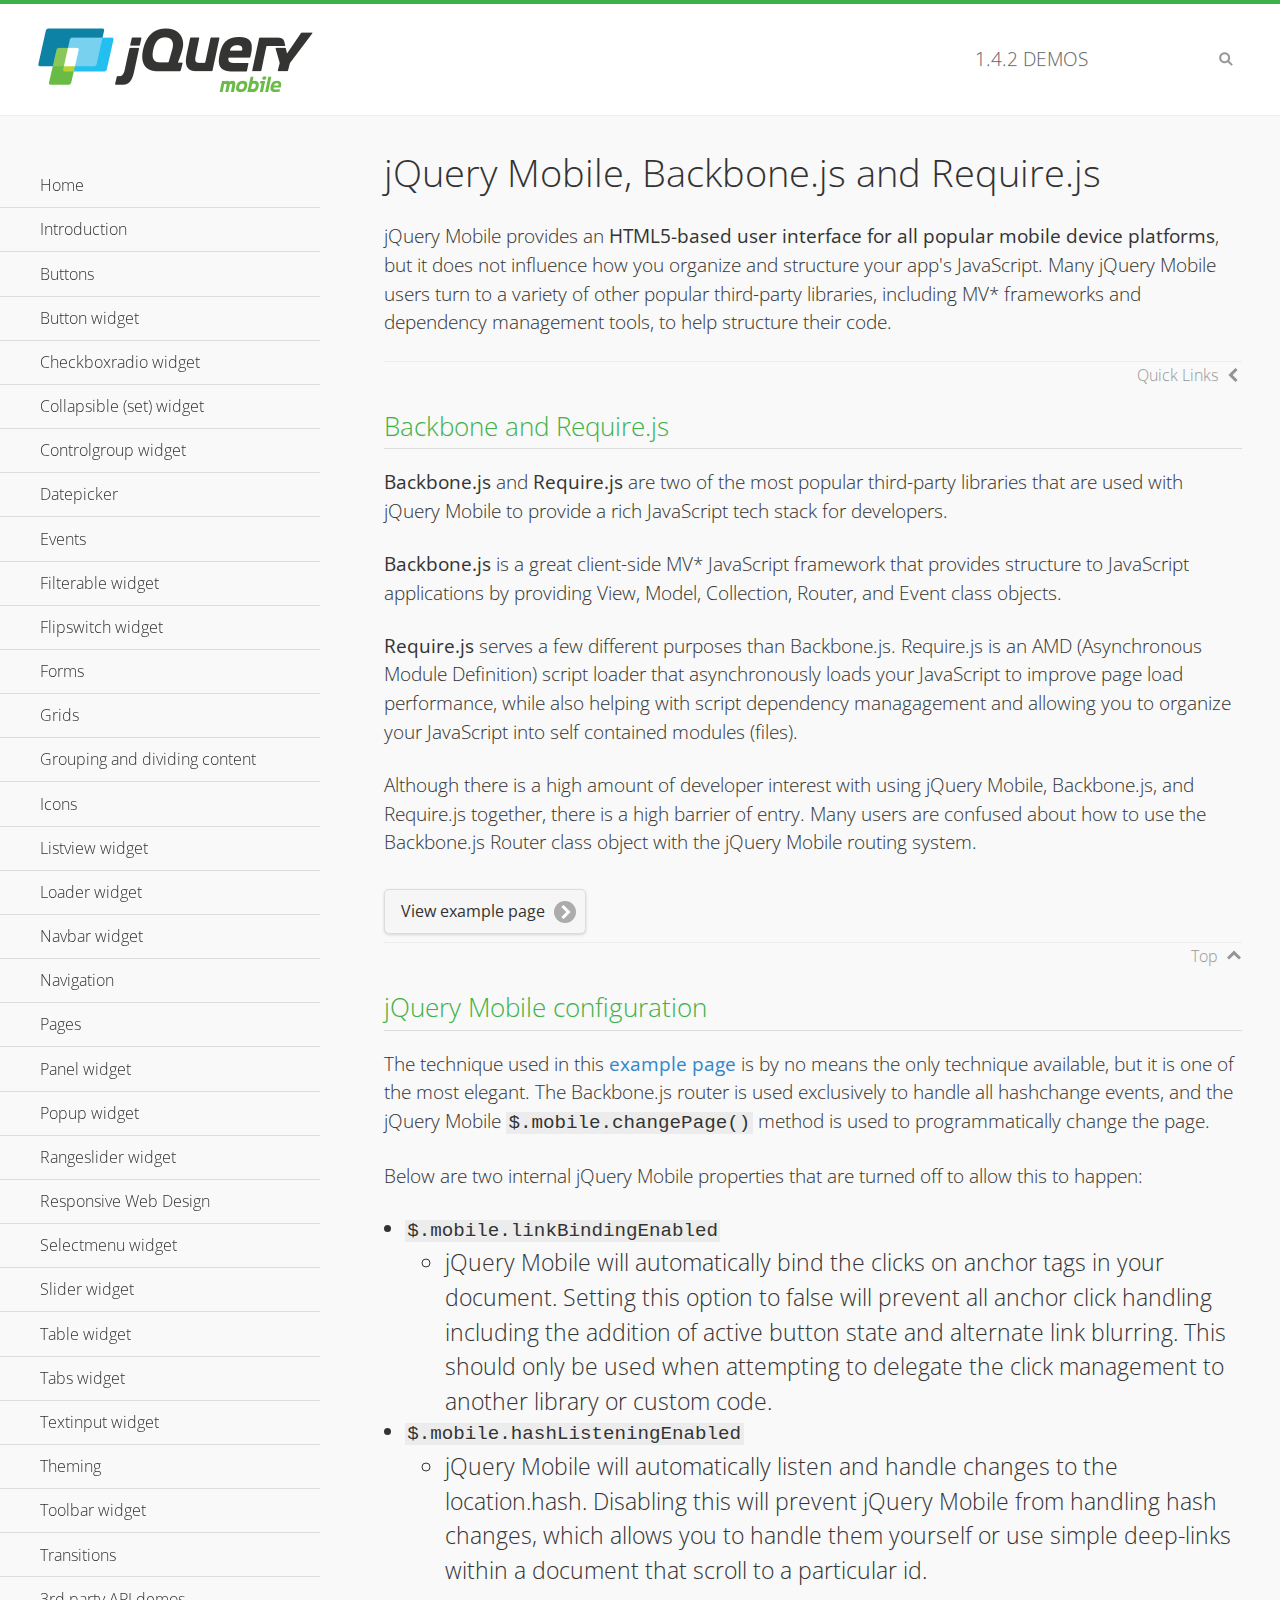
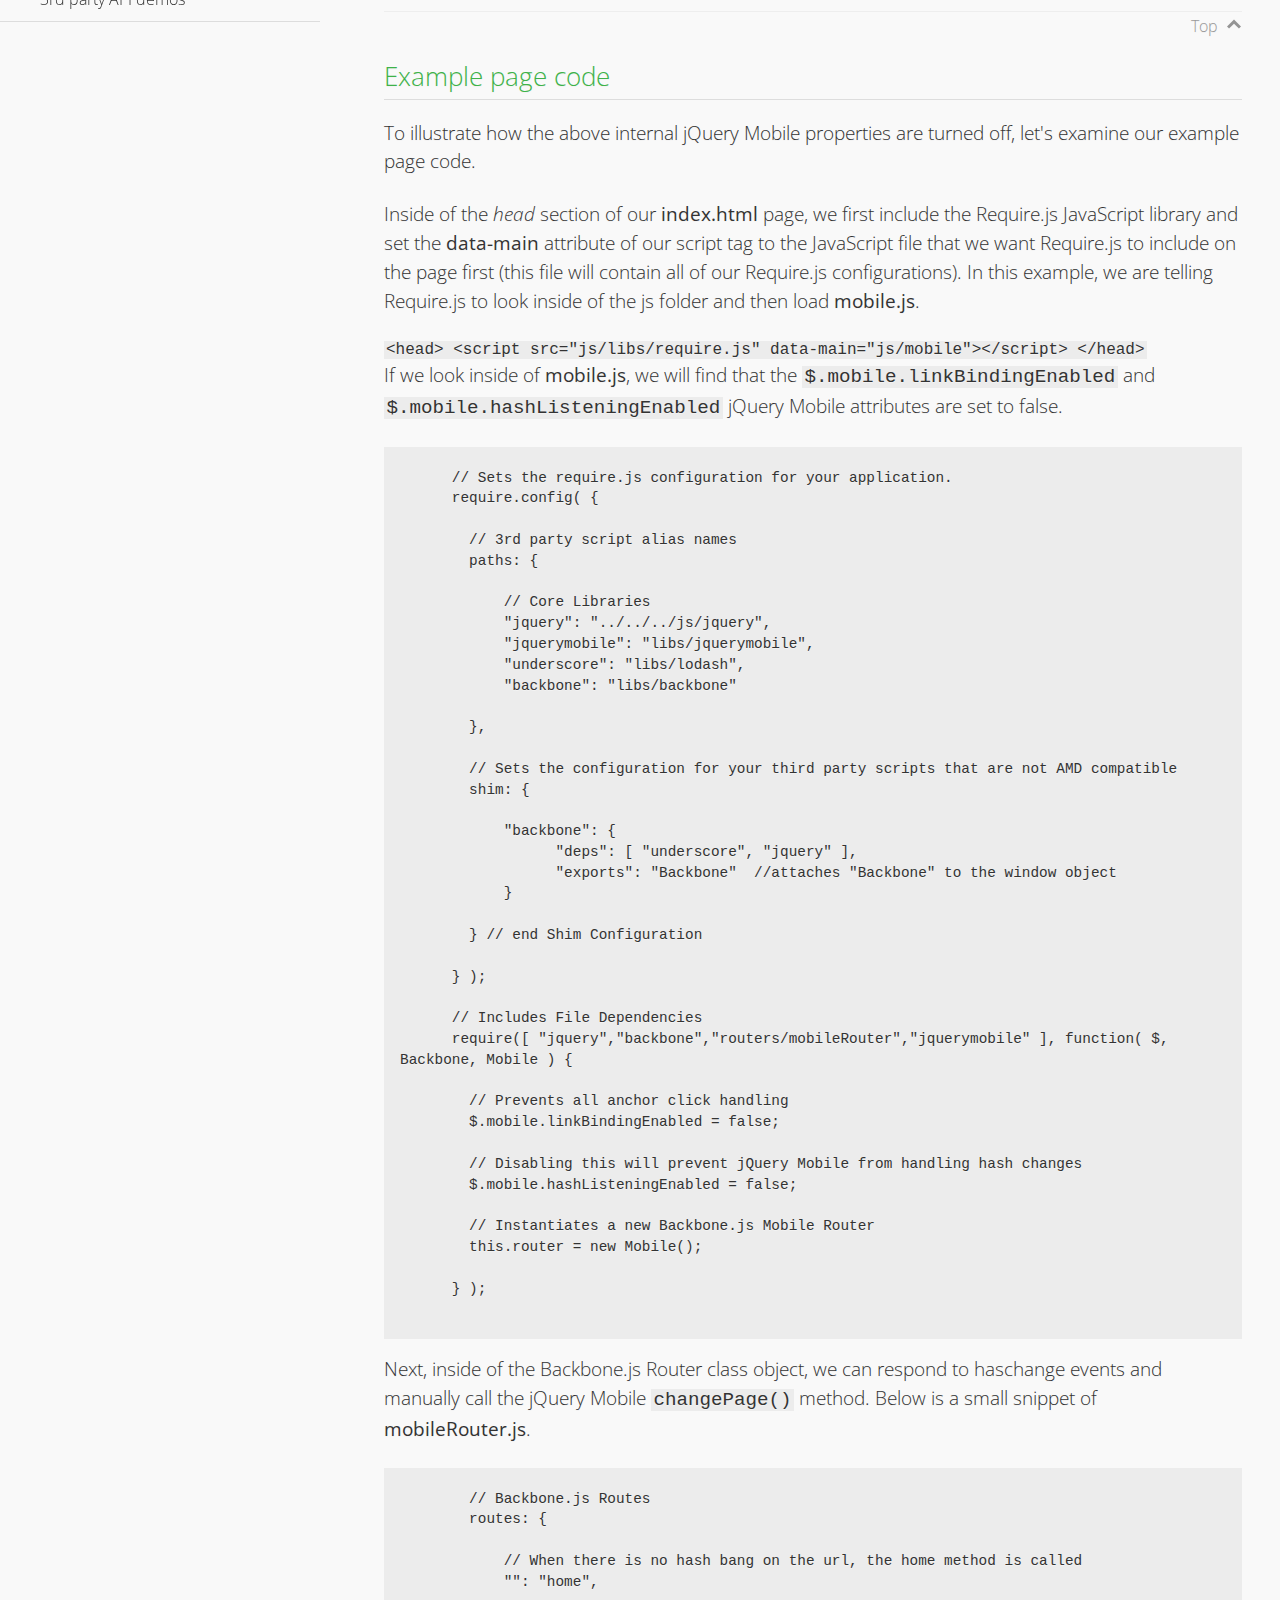
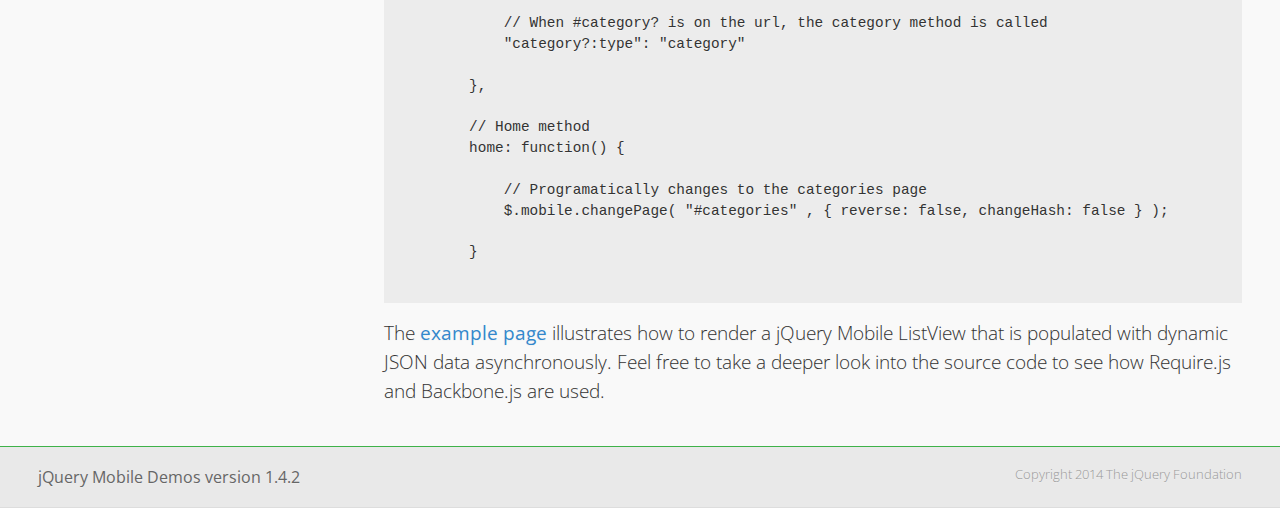
<file: jquery/jquery.mobile-1.4.2/demos/backbone-requirejs/index.html>
<!DOCTYPE html>
<html>
  <head>
  <meta charset="utf-8">
  <meta name="viewport" content="width=device-width, initial-scale=1">
  <title>jQuery Mobile - Backbone.js and Require.js Apps</title>
	<link rel="shortcut icon" href="../favicon.ico">
    <link rel="stylesheet" href="http://fonts.googleapis.com/css?family=Open+Sans:300,400,700">
	<link rel="stylesheet" href="../css/themes/default/jquery.mobile-1.4.2.min.css">
	<link rel="stylesheet" href="../_assets/css/jqm-demos.css">
	<script src="../js/jquery.js"></script>
	<script src="../_assets/js/index.js"></script>
	<script src="../js/jquery.mobile-1.4.2.min.js"></script>

</head>
<body>
<div data-role="page" class="jqm-demos" data-quicklinks="true">

    <div data-role="header" class="jqm-header">
		<h2><a href="../" title="jQuery Mobile Demos home"><img src="../_assets/img/jquery-logo.png" alt="jQuery Mobile"></a></h2>
		<p><span class="jqm-version"></span> Demos</p>
        <a href="#" class="jqm-navmenu-link ui-btn ui-btn-icon-notext ui-corner-all ui-icon-bars ui-nodisc-icon ui-alt-icon ui-btn-left">Menu</a>
        <a href="#" class="jqm-search-link ui-btn ui-btn-icon-notext ui-corner-all ui-icon-search ui-nodisc-icon ui-alt-icon ui-btn-right">Search</a>
    </div><!-- /header -->

	<div role="main" class="ui-content jqm-content">

      <h1>jQuery Mobile, Backbone.js and Require.js</h1>
      <p>jQuery Mobile provides an <strong>HTML5-based user interface for all popular mobile device platforms</strong>, but it does not influence how you organize and structure your app's JavaScript.  Many jQuery Mobile users turn to a variety of other popular third-party libraries, including MV* frameworks and dependency management tools, to help structure their code.
      </p>

	  <h2>Backbone and Require.js</h2>
      <p><strong>Backbone.js</strong> and <strong>Require.js</strong> are two of the most popular third-party libraries that are used with jQuery Mobile to provide a rich JavaScript tech stack for developers.
      </p>
      <p><strong>Backbone.js</strong> is a great client-side MV* JavaScript framework that provides structure to JavaScript applications by providing View, Model, Collection, Router, and Event class objects.
      </p>
      <p><strong>Require.js</strong> serves a few different purposes than Backbone.js. Require.js is an AMD (Asynchronous Module Definition) script loader that asynchronously loads your JavaScript to improve page load performance, while also helping with script dependency managagement and allowing you to organize your JavaScript into self contained modules (files).
      </p>
      <p>Although there is a high amount of developer interest with using jQuery Mobile, Backbone.js, and Require.js together, there is a high barrier of entry.  Many users are confused about how to use the Backbone.js Router class object with the jQuery Mobile routing system.</p>

	   <a href="backbone-require.html" rel="external" class="ui-btn ui-btn-inline ui-corner-all ui-shadow ui-btn-icon-right ui-icon-carat-r">View example page</a>

      <h2>jQuery Mobile configuration</h2>

      <p>The technique used in this <a href="backbone-require.html" rel="external">example page</a> is by no means the only technique available, but it is one of the most elegant.  The Backbone.js router is used exclusively to handle all hashchange events, and the jQuery Mobile <code>$.mobile.changePage()</code> method is used to programmatically change the page.</p>

      <p>Below are two internal jQuery Mobile properties that are turned off to allow this to happen:</p>

      <ul>
        <li><code>$.mobile.linkBindingEnabled</code>
          <ul>
            <li>jQuery Mobile will automatically bind the clicks on anchor tags in your document. Setting this option to false will prevent all anchor click handling including the addition of active button state and alternate link blurring. This should only be used when attempting to delegate the click management to another library or custom code.</li>
            </ul>
        </li>
        <li><code>$.mobile.hashListeningEnabled</code>
          <ul>
            <li>jQuery Mobile will automatically listen and handle changes to the location.hash. Disabling this will prevent jQuery Mobile from handling hash changes, which allows you to handle them yourself or use simple deep-links within a document that scroll to a particular id.</li>
            </ul>
        </li>
      </ul>
      </p>

	  <h2>Example page code</h2>
      <p>To illustrate how the above internal jQuery Mobile properties are turned off, let's examine our example page code.</p>

      <p>Inside of the <em>head</em> section of our <strong>index.html</strong> page, we first include the Require.js JavaScript library and set the <strong>data-main</strong> attribute of our script tag to the JavaScript file that we want Require.js to include on the page first (this file will contain all of our Require.js configurations).  In this example, we are telling Require.js to look inside of the js folder and then load <strong>mobile.js</strong>.
      </p>

      <code>
        &lt;head&gt;
          &lt;script src=&quot;js/libs/require.js&quot; data-main=&quot;js/mobile&quot;&gt;&lt;/script&gt;
        &lt;/head&gt;
      </code>
      <p>If we look inside of <strong>mobile.js</strong>, we will find that the <code>$.mobile.linkBindingEnabled</code> and <code>$.mobile.hashListeningEnabled</code> jQuery Mobile attributes are set to false.
      </p>
      <pre>
      <code>
      // Sets the require.js configuration for your application.
      require.config( {

        // 3rd party script alias names
        paths: {

            // Core Libraries
            "jquery": "../../../js/jquery",
            "jquerymobile": "libs/jquerymobile",
            "underscore": "libs/lodash",
            "backbone": "libs/backbone"

        },

        // Sets the configuration for your third party scripts that are not AMD compatible
        shim: {

            "backbone": {
                  "deps": [ "underscore", "jquery" ],
                  "exports": "Backbone"  //attaches "Backbone" to the window object
            }

        } // end Shim Configuration

      } );

      // Includes File Dependencies
      require([ "jquery","backbone","routers/mobileRouter","jquerymobile" ], function( $, Backbone, Mobile ) {

        // Prevents all anchor click handling
        $.mobile.linkBindingEnabled = false;

        // Disabling this will prevent jQuery Mobile from handling hash changes
        $.mobile.hashListeningEnabled = false;

        // Instantiates a new Backbone.js Mobile Router
        this.router = new Mobile();

      } );
</code>
</pre>
<p>Next, inside of the Backbone.js Router class object, we can respond to haschange events and manually call the jQuery Mobile <code>changePage()</code> method.  Below is a small snippet of <strong>mobileRouter.js</strong>.</p>
<pre>
<code>
        // Backbone.js Routes
        routes: {

            // When there is no hash bang on the url, the home method is called
            "": "home",

            // When #category? is on the url, the category method is called
            "category?:type": "category"

        },

        // Home method
        home: function() {

            // Programatically changes to the categories page
            $.mobile.changePage( "#categories" , { reverse: false, changeHash: false } );

        }
</code>
</pre>

		<p>The <a href="backbone-require.html" rel="external">example page</a> illustrates how to render a jQuery Mobile ListView that is populated with dynamic JSON data asynchronously. Feel free to take a deeper look into the source code to see how Require.js and Backbone.js are used.</p>

    </div><!-- /content -->
	    <div data-role="panel" class="jqm-navmenu-panel" data-position="left" data-display="overlay" data-theme="a">
	    	<ul class="jqm-list ui-alt-icon ui-nodisc-icon">
<li data-filtertext="demos homepage" data-icon="home"><a href=".././">Home</a></li>
<li data-filtertext="introduction overview getting started"><a href="../intro/" data-ajax="false">Introduction</a></li>
<li data-filtertext="buttons button markup buttonmarkup method anchor link button element"><a href="../button-markup/" data-ajax="false">Buttons</a></li>
<li data-filtertext="form button widget input button submit reset"><a href="../button/" data-ajax="false">Button widget</a></li>
<li data-role="collapsible" data-collapsed-icon="carat-d" data-expanded-icon="carat-u" data-iconpos="right" data-inset="false">
	<h3>Checkboxradio widget</h3>
	<ul>
		<li data-filtertext="form checkboxradio widget checkbox input checkboxes controlgroups"><a href="../checkboxradio-checkbox/" data-ajax="false">Checkboxes</a></li>
		<li data-filtertext="form checkboxradio widget radio input radio buttons controlgroups"><a href="../checkboxradio-radio/" data-ajax="false">Radio buttons</a></li>
	</ul>
</li>
<li data-role="collapsible" data-collapsed-icon="carat-d" data-expanded-icon="carat-u" data-iconpos="right" data-inset="false">
	<h3>Collapsible (set) widget</h3>
	<ul>
		<li data-filtertext="collapsibles content formatting"><a href="../collapsible/" data-ajax="false">Collapsible</a></li>
		<li data-filtertext="dynamic collapsible set accordion append expand"><a href="../collapsible-dynamic/" data-ajax="false">Dynamic collapsibles</a></li>
		<li data-filtertext="accordions collapsible set widget content formatting grouped collapsibles"><a href="../collapsibleset/" data-ajax="false">Collapsible set</a></li>
	</ul>
</li>
<li data-role="collapsible" data-collapsed-icon="carat-d" data-expanded-icon="carat-u" data-iconpos="right" data-inset="false">
	<h3>Controlgroup widget</h3>
	<ul>
		<li data-filtertext="controlgroups selectmenu checkboxradio input grouped buttons horizontal vertical"><a href="../controlgroup/" data-ajax="false">Controlgroup</a></li>
		<li data-filtertext="dynamic controlgroup dynamically add buttons"><a href="../controlgroup-dynamic/" data-ajax="false">Dynamic controlgroups</a></li>
	</ul>
</li>
<li data-filtertext="form datepicker widget date input"><a href="../datepicker/" data-ajax="false">Datepicker</a></li>
<li data-role="collapsible" data-collapsed-icon="carat-d" data-expanded-icon="carat-u" data-iconpos="right" data-inset="false">
	<h3>Events</h3>
	<ul>
		<li data-filtertext="swipe to delete list items listviews swipe events"><a href="../swipe-list/" data-ajax="false">Swipe list items</a></li>
		<li data-filtertext="swipe to navigate swipe page navigation swipe events"><a href="../swipe-page/" data-ajax="false">Swipe page navigation</a></li>
	</ul>
</li>
<li data-filtertext="filterable filter elements sorting searching listview table"><a href="../filterable/" data-ajax="false">Filterable widget</a></li>
<li data-filtertext="form flipswitch widget flip toggle switch binary select checkbox input"><a href="../flipswitch/" data-ajax="false">Flipswitch widget</a></li>
<li data-role="collapsible" data-collapsed-icon="carat-d" data-expanded-icon="carat-u" data-iconpos="right" data-inset="false">
	<h3>Forms</h3>
	<ul>
		<li data-filtertext="forms text checkbox radio range button submit reset inputs selects textarea slider flipswitch label form elements"><a href="../forms/" data-ajax="false">Forms</a></li>
		<li data-filtertext="form hide labels hidden accessible ui-hidden-accessible forms"><a href="../forms-label-hidden-accessible/" data-ajax="false">Hide labels</a></li>
		<li data-filtertext="form field containers fieldcontain ui-field-contain forms"><a href="../forms-field-contain/" data-ajax="false">Field containers</a></li>
		<li data-filtertext="forms disabled form elements"><a href="../forms-disabled/" data-ajax="false">Forms disabled</a></li>
		<li data-filtertext="forms gallery examples overview forms text checkbox radio range button submit reset inputs selects textarea slider flipswitch label form elements"><a href="../forms-gallery/" data-ajax="false">Forms gallery</a></li>
	</ul>
</li>
<li data-role="collapsible" data-collapsed-icon="carat-d" data-expanded-icon="carat-u" data-iconpos="right" data-inset="false">
	<h3>Grids</h3>
	<ul>
		<li data-filtertext="grids columns blocks content formatting rwd responsive css framework"><a href="../grids/" data-ajax="false">Grids</a></li>
		<li data-filtertext="buttons in grids css framework"><a href="../grids-buttons/" data-ajax="false">Buttons in grids</a></li>
		<li data-filtertext="custom responsive grids rwd css framework"><a href="../grids-custom-responsive/" data-ajax="false">Custom responsive grids</a></li>
	</ul>
</li>
<li data-filtertext="blocks content formatting sections heading"><a href="../body-bar-classes/" data-ajax="false">Grouping and dividing content</a></li>
<li data-role="collapsible" data-collapsed-icon="carat-d" data-expanded-icon="carat-u" data-iconpos="right" data-inset="false">
	<h3>Icons</h3>
	<ul>
		<li data-filtertext="button icons svg disc alt custom icon position"><a href="../icons/" data-ajax="false">Icons</a></li>
		<li data-filtertext=""><a href="../icons-grunticon/" data-ajax="false">Grunticon loader</a></li>
	</ul>
</li>
<li data-role="collapsible" data-collapsed-icon="carat-d" data-expanded-icon="carat-u" data-iconpos="right" data-inset="false">
	<h3>Listview widget</h3>
	<ul>
		<li data-filtertext="listview widget thumbnails icons nested split button collapsible ul ol"><a href="../listview/" data-ajax="false">Listview</a></li>
		<li data-filtertext="autocomplete filterable reveal listview filtertextbeforefilter placeholder"><a href="../listview-autocomplete/" data-ajax="false">Listview autocomplete</a></li>
		<li data-filtertext="autocomplete filterable reveal listview remote data filtertextbeforefilter placeholder"><a href="../listview-autocomplete-remote/" data-ajax="false">Listview autocomplete remote data</a></li>
		<li data-filtertext="autodividers anchor jump scroll linkbars listview lists ul ol"><a href="../listview-autodividers-linkbar/" data-ajax="false">Listview autodividers linkbar</a></li>
		<li data-filtertext="listview autodividers selector autodividersselector lists ul ol"><a href="../listview-autodividers-selector/" data-ajax="false">Listview autodividers selector</a></li>
		<li data-filtertext="listview nested list items"><a href="../listview-nested-lists/" data-ajax="false">Listview Nested Listviews</a></li>
		<li data-filtertext="listview collapsible list items flat"><a href="../listview-collapsible-item-flat/" data-ajax="false">Listview collapsible list items (flat)</a></li>
		<li data-filtertext="listview collapsible list indented"><a href="../listview-collapsible-item-indented/" data-ajax="false">Listview collapsible list items (indented)</a></li>
		<li data-filtertext="grid listview responsive grids responsive listviews lists ul"><a href="../listview-grid/" data-ajax="false">Listview responsive grid</a></li>
	</ul>
</li>
<li data-filtertext="loader widget page loading navigation overlay spinner"><a href="../loader/" data-ajax="false">Loader widget</a></li>
<li data-filtertext="navbar widget navmenu toolbars header footer"><a href="../navbar/" data-ajax="false">Navbar widget</a></li>
<li data-role="collapsible" data-collapsed-icon="carat-d" data-expanded-icon="carat-u" data-iconpos="right" data-inset="false">
	<h3>Navigation</h3>
	<ul>
		<li data-filtertext="ajax navigation navigate widget history event method"><a href="../navigation/" data-ajax="false">Navigation</a></li>
		<li data-filtertext="linking pages page links navigation ajax prefetch cache"><a href="../navigation-linking-pages/" data-ajax="false">Linking pages</a></li>
		<li data-filtertext="php redirect server redirection server-side navigation"><a href="../navigation-php-redirect/" data-ajax="false">PHP redirect demo</a></li>
		<li data-filtertext="navigation redirection hash query"><a href="../navigation-hash-processing/" data-ajax="false">Hash processing demo</a></li>
	</ul>
</li>
<li data-role="collapsible" data-collapsed-icon="carat-d" data-expanded-icon="carat-u" data-iconpos="right" data-inset="false">
	<h3>Pages</h3>
	<ul>
		<li data-filtertext="pages page widget ajax navigation"><a href="../pages/" data-ajax="false">Pages</a></li>
		<li data-filtertext="single page"><a href="../pages-single-page/" data-ajax="false">Single page</a></li>
		<li data-filtertext="multipage multi-page page"><a href="../pages-multi-page/" data-ajax="false">Multi-page template</a></li>
		<li data-filtertext="dialog page widget modal popup"><a href="../pages-dialog/" data-ajax="false">Dialog page</a></li>
	</ul>
</li>
<li data-role="collapsible" data-collapsed-icon="carat-d" data-expanded-icon="carat-u" data-iconpos="right" data-inset="false">
	<h3>Panel widget</h3>
	<ul>
		<li data-filtertext="panel widget sliding panels reveal push overlay responsive"><a href="../panel/" data-ajax="false">Panel</a></li>
		<li data-filtertext=""><a href="../panel-external/" data-ajax="false">External panels</a></li>
		<li data-filtertext="panel "><a href="../panel-fixed/" data-ajax="false">Fixed panels</a></li>
		<li data-filtertext="panel slide panels sliding panels shadow rwd responsive breakpoint"><a href="../panel-responsive/" data-ajax="false">Panels responsive</a></li>
		<li data-filtertext="panel custom style custom panel width reveal shadow listview panel styling page background wrapper"><a href="../panel-styling/" data-ajax="false">Custom panel style</a></li>
		<li data-filtertext="panel open on swipe"><a href="../panel-swipe-open/" data-ajax="false">Panel open on swipe</a></li>
		<li data-filtertext="panels outside page internal external toolbars"><a href="../panel-external-internal/" data-ajax="false">Panel external and internal</a></li>
	</ul>
</li>
<li data-role="collapsible" data-collapsed-icon="carat-d" data-expanded-icon="carat-u" data-iconpos="right" data-inset="false">
	<h3>Popup widget</h3>
	<ul>
		<li data-filtertext="popup widget popups dialog modal transition tooltip lightbox form overlay screen flip pop fade transition"><a href="../popup/" data-ajax="false">Popup</a></li>
		<li data-filtertext="popup alignment position"><a href="../popup-alignment/" data-ajax="false">Popup alignment</a></li>
		<li data-filtertext="popup arrow size popups popover"><a href="../popup-arrow-size/" data-ajax="false">Popup arrow size</a></li>
		<li data-filtertext="dynamic popups popup images lightbox"><a href="../popup-dynamic/" data-ajax="false">Dynamic popups</a></li>
		<li data-filtertext="popups with iframes scaling"><a href="../popup-iframe/" data-ajax="false">Popups with iframes</a></li>
		<li data-filtertext="popup image scaling"><a href="../popup-image-scaling/" data-ajax="false">Popup image scaling</a></li>
		<li data-filtertext="external popup outside multi-page"><a href="../popup-outside-multipage" data-ajax="false">Popup outside multi-page</a></li>
	</ul>
</li>
<li data-filtertext="form rangeslider widget dual sliders dual handle sliders range input"><a href="../rangeslider/" data-ajax="false">Rangeslider widget</a></li>
<li data-filtertext="responsive web design rwd adaptive progressive enhancement PE accessible mobile breakpoints media query media queries"><a href="../rwd/" data-ajax="false">Responsive Web Design</a></li>
<li data-role="collapsible" data-collapsed-icon="carat-d" data-expanded-icon="carat-u" data-iconpos="right" data-inset="false">
	<h3>Selectmenu widget</h3>
	<ul>
		<li data-filtertext="form selectmenu widget select input custom select menu selects"><a href="../selectmenu/" data-ajax="false">Selectmenu</a></li>
		<li data-filtertext="form custom select menu selectmenu widget custom menu option optgroup multiple selects"><a href="../selectmenu-custom/" data-ajax="false">Custom select menu</a></li>
		<li data-filtertext="filterable select filter popup dialog"><a href="../selectmenu-custom-filter/" data-ajax="false">Custom select menu with filter</a></li>
	</ul>
</li>
<li data-role="collapsible" data-collapsed-icon="carat-d" data-expanded-icon="carat-u" data-iconpos="right" data-inset="false">
	<h3>Slider widget</h3>
	<ul>
		<li data-filtertext="form slider widget range input single sliders"><a href="../slider/" data-ajax="false">Slider</a></li>
		<li data-filtertext="form slider widget flipswitch slider binary select flip toggle switch"><a href="../slider-flipswitch/" data-ajax="false">Slider flip toggle switch</a></li>
		<li data-filtertext="form slider tooltip handle value input range sliders"><a href="../slider-tooltip/" data-ajax="false">Slider tooltip</a></li>
	</ul>
</li>
<li data-role="collapsible" data-collapsed-icon="carat-d" data-expanded-icon="carat-u" data-iconpos="right" data-inset="false">
	<h3>Table widget</h3>
	<ul>
		<li data-filtertext="table widget reflow column toggle th td responsive tables rwd hide show tabular"><a href="../table-column-toggle/" data-ajax="false">Table Column Toggle</a></li>
		<li data-filtertext="table column toggle phone comparison demo"><a href="../table-column-toggle-example/" data-ajax="false">Table Column Toggle demo</a></li>
		<li data-filtertext="responsive tables table column toggle heading groups rwd breakpoint"><a href="../table-column-toggle-heading-groups/" data-ajax="false">Table Column Toggle heading groups</a></li>
		<li data-filtertext="responsive tables table column toggle hide rwd breakpoint customization options"><a href="../table-column-toggle-options/" data-ajax="false">Table Column Toggle options</a></li>
		<li data-filtertext="table reflow th td responsive rwd columns tabular"><a href="../table-reflow/" data-ajax="false">Table Reflow</a></li>
		<li data-filtertext="responsive tables table reflow heading groups rwd breakpoint"><a href="../table-reflow-heading-groups/" data-ajax="false">Table Reflow heading groups</a></li>
		<li data-filtertext="responsive tables table reflow stripes strokes table style"><a href="../table-reflow-stripes-strokes/" data-ajax="false">Table Reflow stripes and strokes</a></li>
		<li data-filtertext="responsive tables table reflow stack custom styles"><a href="../table-reflow-styling/" data-ajax="false">Table Reflow custom styles</a></li>
	</ul>
</li>
<li data-filtertext="ui tabs widget"><a href="../tabs/" data-ajax="false">Tabs widget</a></li>
<li data-filtertext="form textinput widget text input textarea number date time tel email file color password"><a href="../textinput/" data-ajax="false">Textinput widget</a></li>
<li data-role="collapsible" data-collapsed-icon="carat-d" data-expanded-icon="carat-u" data-iconpos="right" data-inset="false">
	<h3>Theming</h3>
	<ul>
		<li data-filtertext="default theme swatches theming style css"><a href="../theme-default/" data-ajax="false">Default theme</a></li>
		<li data-filtertext="classic theme old theme swatches theming style css"><a href="../theme-classic/" data-ajax="false">Classic theme</a></li>
	</ul>
</li>
<li data-role="collapsible" data-collapsed-icon="carat-d" data-expanded-icon="carat-u" data-iconpos="right" data-inset="false">
	<h3>Toolbar widget</h3>
	<ul>
		<li data-filtertext="toolbar widget header footer toolbars fixed fullscreen external sections"><a href="../toolbar/" data-ajax="false">Toolbar</a></li>
		<li data-filtertext="dynamic toolbars dynamically add toolbar header footer"><a href="../toolbar-dynamic/" data-ajax="false">Dynamic toolbars</a></li>
		<li data-filtertext="external toolbars header footer"><a href="../toolbar-external/" data-ajax="false">External toolbars</a></li>
		<li data-filtertext="fixed toolbars header footer"><a href="../toolbar-fixed/" data-ajax="false">Fixed toolbars</a></li>
		<li data-filtertext="fixed fullscreen toolbars header footer"><a href="../toolbar-fixed-fullscreen/" data-ajax="false">Fullscreen toolbars</a></li>
		<li data-filtertext="external fixed toolbars header footer"><a href="../toolbar-fixed-external/" data-ajax="false">Fixed external toolbars</a></li>
		<li data-filtertext="external persistent toolbars header footer navbar navmenu"><a href="../toolbar-fixed-persistent/" data-ajax="false">Persistent toolbars</a></li>
		<li data-filtertext="external ajax optimized toolbars persistent toolbars header footer navbar"><a href="../toolbar-fixed-persistent-optimized/" data-ajax="false">Ajax optimized toolbars</a></li>
		<li data-filtertext="form in toolbars header footer"><a href="../toolbar-fixed-forms/" data-ajax="false">Form in toolbar</a></li>
	</ul>
</li>
<li data-filtertext="page transitions animated pages popup navigation flip slide fade pop"><a href="../transitions/" data-ajax="false">Transitions</a></li>
<li data-role="collapsible" data-collapsed-icon="carat-d" data-expanded-icon="carat-u" data-iconpos="right" data-inset="false">
	<h3>3rd party API demos</h3>
	<ul>
		<li data-filtertext="backbone requirejs navigation router"><a href="../backbone-requirejs/" data-ajax="false">Backbone RequireJS</a></li>
		<li data-filtertext="google maps geolocation demo"><a href="../map-geolocation/" data-ajax="false">Google Maps geolocation</a></li>
		<li data-filtertext="google maps hybrid"><a href="../map-list-toggle/" data-ajax="false">Google Maps list toggle</a></li>
	</ul>
</li>



		     </ul>
		</div><!-- /panel -->


    <div data-role="footer" data-position="fixed" data-tap-toggle="false" class="jqm-footer">
        <p>jQuery Mobile Demos version <span class="jqm-version"></span></p>
        <p>Copyright 2014 The jQuery Foundation</p>
    </div><!-- /footer -->
	<!-- TODO: This should become an external panel so we can add input to markup (unique ID) -->
    <div data-role="panel" class="jqm-search-panel" data-position="right" data-display="overlay" data-theme="a">
		<div class="jqm-search">
			<ul class="jqm-list" data-filter-placeholder="Search demos..." data-filter-reveal="true">
<li data-filtertext="demos homepage" data-icon="home"><a href=".././">Home</a></li>
<li data-filtertext="introduction overview getting started"><a href="../intro/" data-ajax="false">Introduction</a></li>
<li data-filtertext="buttons button markup buttonmarkup method anchor link button element"><a href="../button-markup/" data-ajax="false">Buttons</a></li>
<li data-filtertext="form button widget input button submit reset"><a href="../button/" data-ajax="false">Button widget</a></li>
<li data-role="collapsible" data-collapsed-icon="carat-d" data-expanded-icon="carat-u" data-iconpos="right" data-inset="false">
	<h3>Checkboxradio widget</h3>
	<ul>
		<li data-filtertext="form checkboxradio widget checkbox input checkboxes controlgroups"><a href="../checkboxradio-checkbox/" data-ajax="false">Checkboxes</a></li>
		<li data-filtertext="form checkboxradio widget radio input radio buttons controlgroups"><a href="../checkboxradio-radio/" data-ajax="false">Radio buttons</a></li>
	</ul>
</li>
<li data-role="collapsible" data-collapsed-icon="carat-d" data-expanded-icon="carat-u" data-iconpos="right" data-inset="false">
	<h3>Collapsible (set) widget</h3>
	<ul>
		<li data-filtertext="collapsibles content formatting"><a href="../collapsible/" data-ajax="false">Collapsible</a></li>
		<li data-filtertext="dynamic collapsible set accordion append expand"><a href="../collapsible-dynamic/" data-ajax="false">Dynamic collapsibles</a></li>
		<li data-filtertext="accordions collapsible set widget content formatting grouped collapsibles"><a href="../collapsibleset/" data-ajax="false">Collapsible set</a></li>
	</ul>
</li>
<li data-role="collapsible" data-collapsed-icon="carat-d" data-expanded-icon="carat-u" data-iconpos="right" data-inset="false">
	<h3>Controlgroup widget</h3>
	<ul>
		<li data-filtertext="controlgroups selectmenu checkboxradio input grouped buttons horizontal vertical"><a href="../controlgroup/" data-ajax="false">Controlgroup</a></li>
		<li data-filtertext="dynamic controlgroup dynamically add buttons"><a href="../controlgroup-dynamic/" data-ajax="false">Dynamic controlgroups</a></li>
	</ul>
</li>
<li data-filtertext="form datepicker widget date input"><a href="../datepicker/" data-ajax="false">Datepicker</a></li>
<li data-role="collapsible" data-collapsed-icon="carat-d" data-expanded-icon="carat-u" data-iconpos="right" data-inset="false">
	<h3>Events</h3>
	<ul>
		<li data-filtertext="swipe to delete list items listviews swipe events"><a href="../swipe-list/" data-ajax="false">Swipe list items</a></li>
		<li data-filtertext="swipe to navigate swipe page navigation swipe events"><a href="../swipe-page/" data-ajax="false">Swipe page navigation</a></li>
	</ul>
</li>
<li data-filtertext="filterable filter elements sorting searching listview table"><a href="../filterable/" data-ajax="false">Filterable widget</a></li>
<li data-filtertext="form flipswitch widget flip toggle switch binary select checkbox input"><a href="../flipswitch/" data-ajax="false">Flipswitch widget</a></li>
<li data-role="collapsible" data-collapsed-icon="carat-d" data-expanded-icon="carat-u" data-iconpos="right" data-inset="false">
	<h3>Forms</h3>
	<ul>
		<li data-filtertext="forms text checkbox radio range button submit reset inputs selects textarea slider flipswitch label form elements"><a href="../forms/" data-ajax="false">Forms</a></li>
		<li data-filtertext="form hide labels hidden accessible ui-hidden-accessible forms"><a href="../forms-label-hidden-accessible/" data-ajax="false">Hide labels</a></li>
		<li data-filtertext="form field containers fieldcontain ui-field-contain forms"><a href="../forms-field-contain/" data-ajax="false">Field containers</a></li>
		<li data-filtertext="forms disabled form elements"><a href="../forms-disabled/" data-ajax="false">Forms disabled</a></li>
		<li data-filtertext="forms gallery examples overview forms text checkbox radio range button submit reset inputs selects textarea slider flipswitch label form elements"><a href="../forms-gallery/" data-ajax="false">Forms gallery</a></li>
	</ul>
</li>
<li data-role="collapsible" data-collapsed-icon="carat-d" data-expanded-icon="carat-u" data-iconpos="right" data-inset="false">
	<h3>Grids</h3>
	<ul>
		<li data-filtertext="grids columns blocks content formatting rwd responsive css framework"><a href="../grids/" data-ajax="false">Grids</a></li>
		<li data-filtertext="buttons in grids css framework"><a href="../grids-buttons/" data-ajax="false">Buttons in grids</a></li>
		<li data-filtertext="custom responsive grids rwd css framework"><a href="../grids-custom-responsive/" data-ajax="false">Custom responsive grids</a></li>
	</ul>
</li>
<li data-filtertext="blocks content formatting sections heading"><a href="../body-bar-classes/" data-ajax="false">Grouping and dividing content</a></li>
<li data-role="collapsible" data-collapsed-icon="carat-d" data-expanded-icon="carat-u" data-iconpos="right" data-inset="false">
	<h3>Icons</h3>
	<ul>
		<li data-filtertext="button icons svg disc alt custom icon position"><a href="../icons/" data-ajax="false">Icons</a></li>
		<li data-filtertext=""><a href="../icons-grunticon/" data-ajax="false">Grunticon loader</a></li>
	</ul>
</li>
<li data-role="collapsible" data-collapsed-icon="carat-d" data-expanded-icon="carat-u" data-iconpos="right" data-inset="false">
	<h3>Listview widget</h3>
	<ul>
		<li data-filtertext="listview widget thumbnails icons nested split button collapsible ul ol"><a href="../listview/" data-ajax="false">Listview</a></li>
		<li data-filtertext="autocomplete filterable reveal listview filtertextbeforefilter placeholder"><a href="../listview-autocomplete/" data-ajax="false">Listview autocomplete</a></li>
		<li data-filtertext="autocomplete filterable reveal listview remote data filtertextbeforefilter placeholder"><a href="../listview-autocomplete-remote/" data-ajax="false">Listview autocomplete remote data</a></li>
		<li data-filtertext="autodividers anchor jump scroll linkbars listview lists ul ol"><a href="../listview-autodividers-linkbar/" data-ajax="false">Listview autodividers linkbar</a></li>
		<li data-filtertext="listview autodividers selector autodividersselector lists ul ol"><a href="../listview-autodividers-selector/" data-ajax="false">Listview autodividers selector</a></li>
		<li data-filtertext="listview nested list items"><a href="../listview-nested-lists/" data-ajax="false">Listview Nested Listviews</a></li>
		<li data-filtertext="listview collapsible list items flat"><a href="../listview-collapsible-item-flat/" data-ajax="false">Listview collapsible list items (flat)</a></li>
		<li data-filtertext="listview collapsible list indented"><a href="../listview-collapsible-item-indented/" data-ajax="false">Listview collapsible list items (indented)</a></li>
		<li data-filtertext="grid listview responsive grids responsive listviews lists ul"><a href="../listview-grid/" data-ajax="false">Listview responsive grid</a></li>
	</ul>
</li>
<li data-filtertext="loader widget page loading navigation overlay spinner"><a href="../loader/" data-ajax="false">Loader widget</a></li>
<li data-filtertext="navbar widget navmenu toolbars header footer"><a href="../navbar/" data-ajax="false">Navbar widget</a></li>
<li data-role="collapsible" data-collapsed-icon="carat-d" data-expanded-icon="carat-u" data-iconpos="right" data-inset="false">
	<h3>Navigation</h3>
	<ul>
		<li data-filtertext="ajax navigation navigate widget history event method"><a href="../navigation/" data-ajax="false">Navigation</a></li>
		<li data-filtertext="linking pages page links navigation ajax prefetch cache"><a href="../navigation-linking-pages/" data-ajax="false">Linking pages</a></li>
		<li data-filtertext="php redirect server redirection server-side navigation"><a href="../navigation-php-redirect/" data-ajax="false">PHP redirect demo</a></li>
		<li data-filtertext="navigation redirection hash query"><a href="../navigation-hash-processing/" data-ajax="false">Hash processing demo</a></li>
	</ul>
</li>
<li data-role="collapsible" data-collapsed-icon="carat-d" data-expanded-icon="carat-u" data-iconpos="right" data-inset="false">
	<h3>Pages</h3>
	<ul>
		<li data-filtertext="pages page widget ajax navigation"><a href="../pages/" data-ajax="false">Pages</a></li>
		<li data-filtertext="single page"><a href="../pages-single-page/" data-ajax="false">Single page</a></li>
		<li data-filtertext="multipage multi-page page"><a href="../pages-multi-page/" data-ajax="false">Multi-page template</a></li>
		<li data-filtertext="dialog page widget modal popup"><a href="../pages-dialog/" data-ajax="false">Dialog page</a></li>
	</ul>
</li>
<li data-role="collapsible" data-collapsed-icon="carat-d" data-expanded-icon="carat-u" data-iconpos="right" data-inset="false">
	<h3>Panel widget</h3>
	<ul>
		<li data-filtertext="panel widget sliding panels reveal push overlay responsive"><a href="../panel/" data-ajax="false">Panel</a></li>
		<li data-filtertext=""><a href="../panel-external/" data-ajax="false">External panels</a></li>
		<li data-filtertext="panel "><a href="../panel-fixed/" data-ajax="false">Fixed panels</a></li>
		<li data-filtertext="panel slide panels sliding panels shadow rwd responsive breakpoint"><a href="../panel-responsive/" data-ajax="false">Panels responsive</a></li>
		<li data-filtertext="panel custom style custom panel width reveal shadow listview panel styling page background wrapper"><a href="../panel-styling/" data-ajax="false">Custom panel style</a></li>
		<li data-filtertext="panel open on swipe"><a href="../panel-swipe-open/" data-ajax="false">Panel open on swipe</a></li>
		<li data-filtertext="panels outside page internal external toolbars"><a href="../panel-external-internal/" data-ajax="false">Panel external and internal</a></li>
	</ul>
</li>
<li data-role="collapsible" data-collapsed-icon="carat-d" data-expanded-icon="carat-u" data-iconpos="right" data-inset="false">
	<h3>Popup widget</h3>
	<ul>
		<li data-filtertext="popup widget popups dialog modal transition tooltip lightbox form overlay screen flip pop fade transition"><a href="../popup/" data-ajax="false">Popup</a></li>
		<li data-filtertext="popup alignment position"><a href="../popup-alignment/" data-ajax="false">Popup alignment</a></li>
		<li data-filtertext="popup arrow size popups popover"><a href="../popup-arrow-size/" data-ajax="false">Popup arrow size</a></li>
		<li data-filtertext="dynamic popups popup images lightbox"><a href="../popup-dynamic/" data-ajax="false">Dynamic popups</a></li>
		<li data-filtertext="popups with iframes scaling"><a href="../popup-iframe/" data-ajax="false">Popups with iframes</a></li>
		<li data-filtertext="popup image scaling"><a href="../popup-image-scaling/" data-ajax="false">Popup image scaling</a></li>
		<li data-filtertext="external popup outside multi-page"><a href="../popup-outside-multipage" data-ajax="false">Popup outside multi-page</a></li>
	</ul>
</li>
<li data-filtertext="form rangeslider widget dual sliders dual handle sliders range input"><a href="../rangeslider/" data-ajax="false">Rangeslider widget</a></li>
<li data-filtertext="responsive web design rwd adaptive progressive enhancement PE accessible mobile breakpoints media query media queries"><a href="../rwd/" data-ajax="false">Responsive Web Design</a></li>
<li data-role="collapsible" data-collapsed-icon="carat-d" data-expanded-icon="carat-u" data-iconpos="right" data-inset="false">
	<h3>Selectmenu widget</h3>
	<ul>
		<li data-filtertext="form selectmenu widget select input custom select menu selects"><a href="../selectmenu/" data-ajax="false">Selectmenu</a></li>
		<li data-filtertext="form custom select menu selectmenu widget custom menu option optgroup multiple selects"><a href="../selectmenu-custom/" data-ajax="false">Custom select menu</a></li>
		<li data-filtertext="filterable select filter popup dialog"><a href="../selectmenu-custom-filter/" data-ajax="false">Custom select menu with filter</a></li>
	</ul>
</li>
<li data-role="collapsible" data-collapsed-icon="carat-d" data-expanded-icon="carat-u" data-iconpos="right" data-inset="false">
	<h3>Slider widget</h3>
	<ul>
		<li data-filtertext="form slider widget range input single sliders"><a href="../slider/" data-ajax="false">Slider</a></li>
		<li data-filtertext="form slider widget flipswitch slider binary select flip toggle switch"><a href="../slider-flipswitch/" data-ajax="false">Slider flip toggle switch</a></li>
		<li data-filtertext="form slider tooltip handle value input range sliders"><a href="../slider-tooltip/" data-ajax="false">Slider tooltip</a></li>
	</ul>
</li>
<li data-role="collapsible" data-collapsed-icon="carat-d" data-expanded-icon="carat-u" data-iconpos="right" data-inset="false">
	<h3>Table widget</h3>
	<ul>
		<li data-filtertext="table widget reflow column toggle th td responsive tables rwd hide show tabular"><a href="../table-column-toggle/" data-ajax="false">Table Column Toggle</a></li>
		<li data-filtertext="table column toggle phone comparison demo"><a href="../table-column-toggle-example/" data-ajax="false">Table Column Toggle demo</a></li>
		<li data-filtertext="responsive tables table column toggle heading groups rwd breakpoint"><a href="../table-column-toggle-heading-groups/" data-ajax="false">Table Column Toggle heading groups</a></li>
		<li data-filtertext="responsive tables table column toggle hide rwd breakpoint customization options"><a href="../table-column-toggle-options/" data-ajax="false">Table Column Toggle options</a></li>
		<li data-filtertext="table reflow th td responsive rwd columns tabular"><a href="../table-reflow/" data-ajax="false">Table Reflow</a></li>
		<li data-filtertext="responsive tables table reflow heading groups rwd breakpoint"><a href="../table-reflow-heading-groups/" data-ajax="false">Table Reflow heading groups</a></li>
		<li data-filtertext="responsive tables table reflow stripes strokes table style"><a href="../table-reflow-stripes-strokes/" data-ajax="false">Table Reflow stripes and strokes</a></li>
		<li data-filtertext="responsive tables table reflow stack custom styles"><a href="../table-reflow-styling/" data-ajax="false">Table Reflow custom styles</a></li>
	</ul>
</li>
<li data-filtertext="ui tabs widget"><a href="../tabs/" data-ajax="false">Tabs widget</a></li>
<li data-filtertext="form textinput widget text input textarea number date time tel email file color password"><a href="../textinput/" data-ajax="false">Textinput widget</a></li>
<li data-role="collapsible" data-collapsed-icon="carat-d" data-expanded-icon="carat-u" data-iconpos="right" data-inset="false">
	<h3>Theming</h3>
	<ul>
		<li data-filtertext="default theme swatches theming style css"><a href="../theme-default/" data-ajax="false">Default theme</a></li>
		<li data-filtertext="classic theme old theme swatches theming style css"><a href="../theme-classic/" data-ajax="false">Classic theme</a></li>
	</ul>
</li>
<li data-role="collapsible" data-collapsed-icon="carat-d" data-expanded-icon="carat-u" data-iconpos="right" data-inset="false">
	<h3>Toolbar widget</h3>
	<ul>
		<li data-filtertext="toolbar widget header footer toolbars fixed fullscreen external sections"><a href="../toolbar/" data-ajax="false">Toolbar</a></li>
		<li data-filtertext="dynamic toolbars dynamically add toolbar header footer"><a href="../toolbar-dynamic/" data-ajax="false">Dynamic toolbars</a></li>
		<li data-filtertext="external toolbars header footer"><a href="../toolbar-external/" data-ajax="false">External toolbars</a></li>
		<li data-filtertext="fixed toolbars header footer"><a href="../toolbar-fixed/" data-ajax="false">Fixed toolbars</a></li>
		<li data-filtertext="fixed fullscreen toolbars header footer"><a href="../toolbar-fixed-fullscreen/" data-ajax="false">Fullscreen toolbars</a></li>
		<li data-filtertext="external fixed toolbars header footer"><a href="../toolbar-fixed-external/" data-ajax="false">Fixed external toolbars</a></li>
		<li data-filtertext="external persistent toolbars header footer navbar navmenu"><a href="../toolbar-fixed-persistent/" data-ajax="false">Persistent toolbars</a></li>
		<li data-filtertext="external ajax optimized toolbars persistent toolbars header footer navbar"><a href="../toolbar-fixed-persistent-optimized/" data-ajax="false">Ajax optimized toolbars</a></li>
		<li data-filtertext="form in toolbars header footer"><a href="../toolbar-fixed-forms/" data-ajax="false">Form in toolbar</a></li>
	</ul>
</li>
<li data-filtertext="page transitions animated pages popup navigation flip slide fade pop"><a href="../transitions/" data-ajax="false">Transitions</a></li>
<li data-role="collapsible" data-collapsed-icon="carat-d" data-expanded-icon="carat-u" data-iconpos="right" data-inset="false">
	<h3>3rd party API demos</h3>
	<ul>
		<li data-filtertext="backbone requirejs navigation router"><a href="../backbone-requirejs/" data-ajax="false">Backbone RequireJS</a></li>
		<li data-filtertext="google maps geolocation demo"><a href="../map-geolocation/" data-ajax="false">Google Maps geolocation</a></li>
		<li data-filtertext="google maps hybrid"><a href="../map-list-toggle/" data-ajax="false">Google Maps list toggle</a></li>
	</ul>
</li>



			</ul>
		</div>
	</div><!-- /panel -->


</div><!-- /page -->

</body>
</html>
</file>
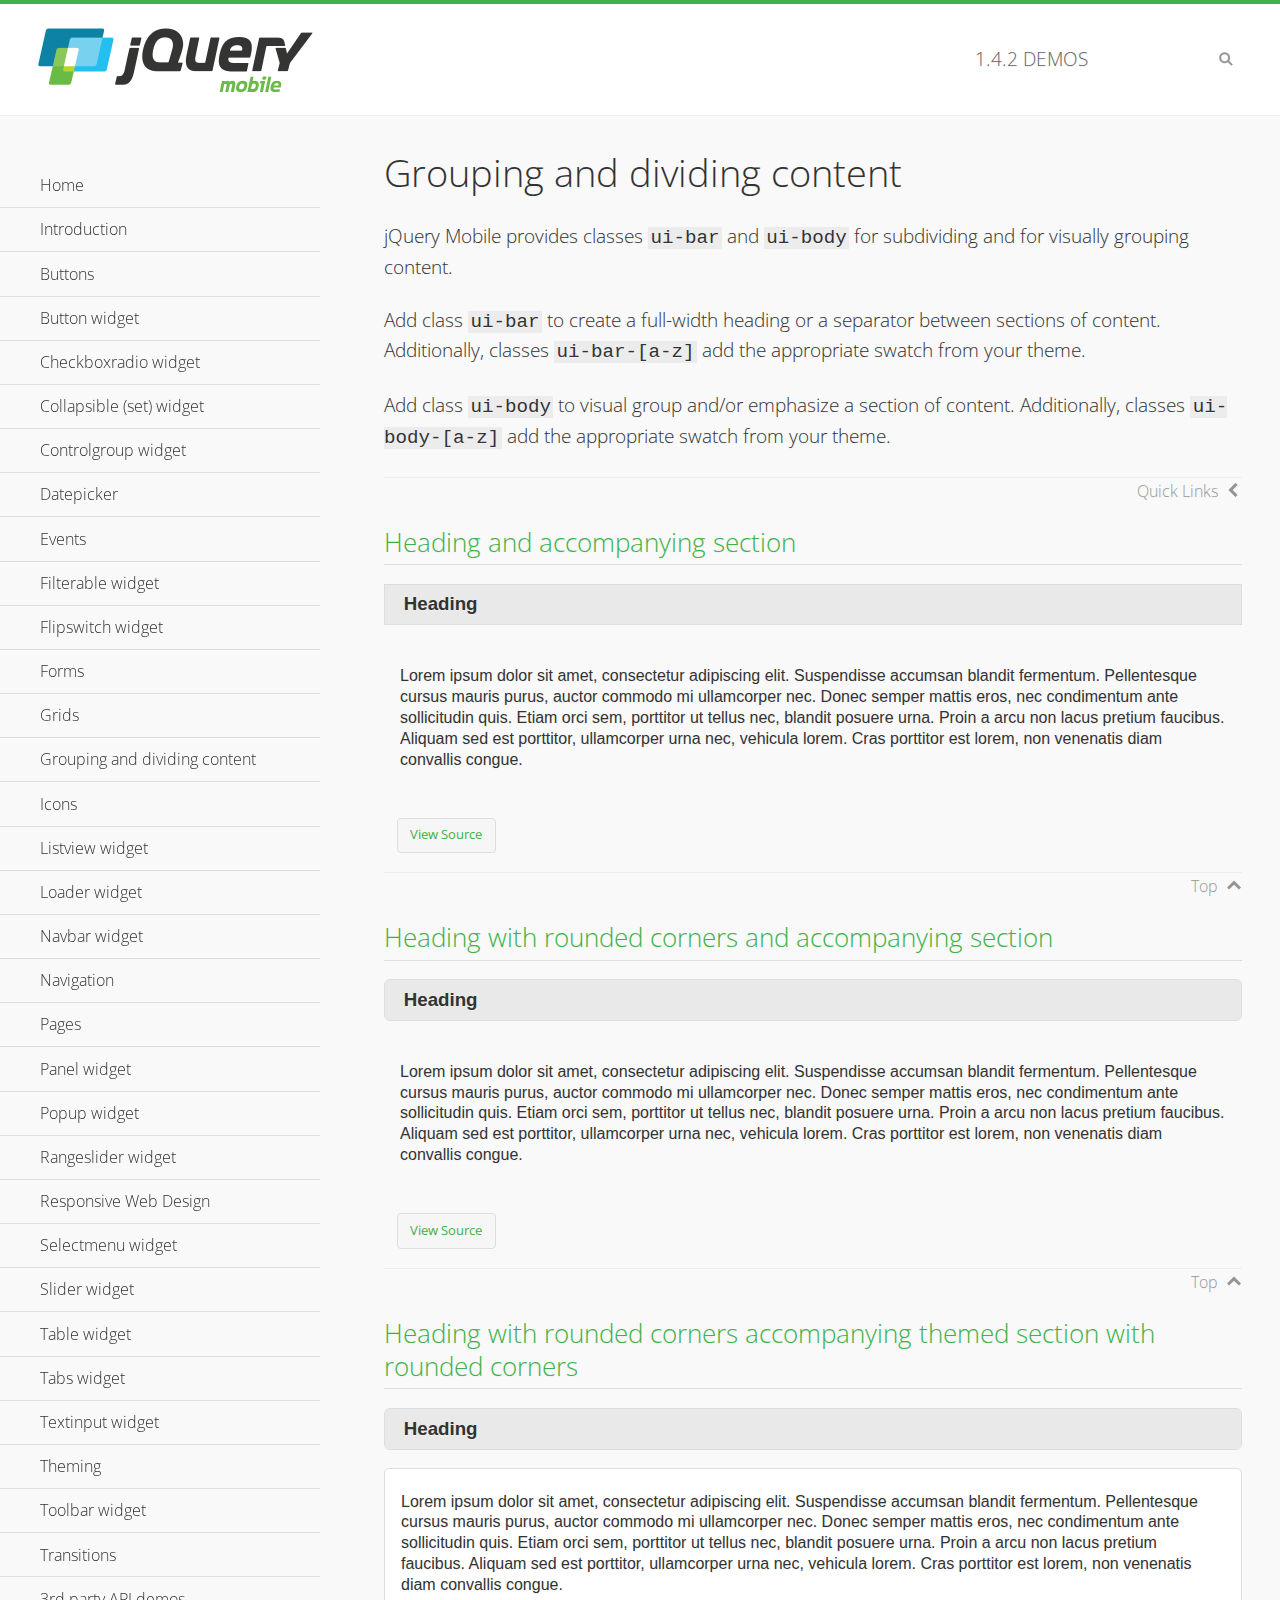
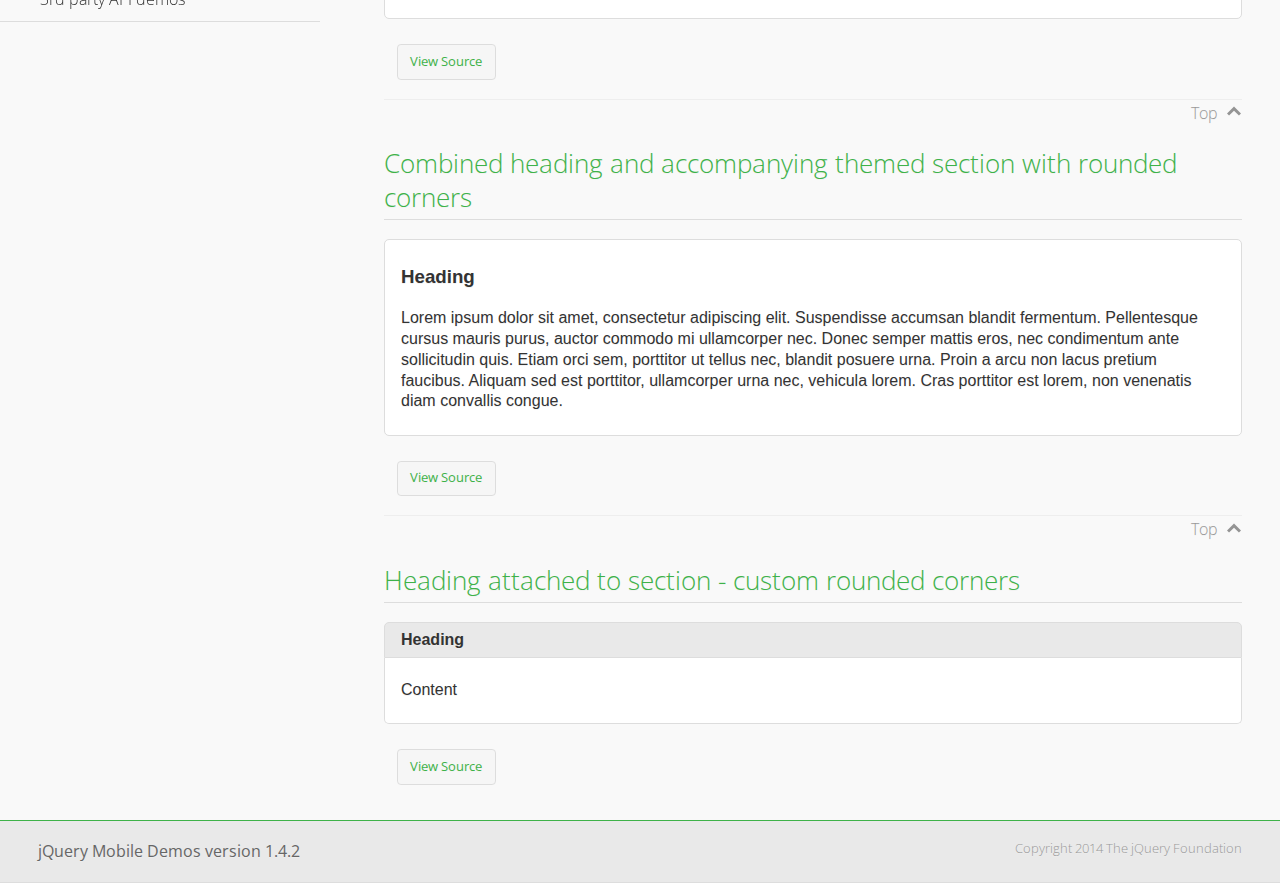
<file: jquery/jquery.mobile-1.4.2/demos/body-bar-classes/index.html>
<!DOCTYPE html>
<html>
	<head>
	<meta charset="utf-8">
	<meta name="viewport" content="width=device-width, initial-scale=1">
	<title>Grouping and dividing content - jQuery Mobile Demos</title>
	<link rel="shortcut icon" href="../favicon.ico">
	<link rel="stylesheet" href="http://fonts.googleapis.com/css?family=Open+Sans:300,400,700">
	<link rel="stylesheet" href="../css/themes/default/jquery.mobile-1.4.2.min.css">
	<link rel="stylesheet" href="../_assets/css/jqm-demos.css">
	<script src="../js/jquery.js"></script>
	<script src="../_assets/js/index.js"></script>
	<script src="../js/jquery.mobile-1.4.2.min.js"></script>
  <style id="combined-heading-and-section">
    .custom-corners .ui-bar {
      -webkit-border-top-left-radius: inherit;
      border-top-left-radius: inherit;
      -webkit-border-top-right-radius: inherit;
      border-top-right-radius: inherit;
    }
    .custom-corners .ui-body {
      border-top-width: 0;
      -webkit-border-bottom-left-radius: inherit;
      border-bottom-left-radius: inherit;
      -webkit-border-bottom-right-radius: inherit;
      border-bottom-right-radius: inherit;
    }
  </style>
</head>
<body>
<div data-role="page" class="jqm-demos" data-quicklinks="true">

	<div data-role="header" class="jqm-header">
		<h2><a href="../" title="jQuery Mobile Demos home"><img src="../_assets/img/jquery-logo.png" alt="jQuery Mobile"></a></h2>
		<p><span class="jqm-version"></span> Demos</p>
		<a href="#" class="jqm-navmenu-link ui-btn ui-btn-icon-notext ui-corner-all ui-icon-bars ui-nodisc-icon ui-alt-icon ui-btn-left">Menu</a>
		<a href="#" class="jqm-search-link ui-btn ui-btn-icon-notext ui-corner-all ui-icon-search ui-nodisc-icon ui-alt-icon ui-btn-right">Search</a>
	</div><!-- /header -->

	<div role="main" class="ui-content jqm-content">

		<h1>Grouping and dividing content</h1>

		<p>jQuery Mobile provides classes <code>ui-bar</code> and <code>ui-body</code> for subdividing and for visually grouping content.</p>
		<p>Add class <code>ui-bar</code> to create a full-width heading or a separator between sections of content. Additionally, classes <code>ui-bar-[a-z]</code> add the appropriate swatch from your theme.</p>
		<p>Add class <code>ui-body</code> to visual group and/or emphasize a section of content. Additionally, classes <code>ui-body-[a-z]</code> add the appropriate swatch from your theme.</p>

		<h2>Heading and accompanying section</h2>

		<div data-demo-html="true">
      <h3 class="ui-bar ui-bar-a">Heading</h3>
			<div class="ui-body">
				<p>Lorem ipsum dolor sit amet, consectetur adipiscing elit. Suspendisse accumsan blandit fermentum. Pellentesque cursus mauris purus, auctor commodo mi ullamcorper nec. Donec semper mattis eros, nec condimentum ante sollicitudin quis. Etiam orci sem, porttitor ut tellus nec, blandit posuere urna. Proin a arcu non lacus pretium faucibus. Aliquam sed est porttitor, ullamcorper urna nec, vehicula lorem. Cras porttitor est lorem, non venenatis diam convallis congue.</p>
			</div>
		</div>

		<h2>Heading with rounded corners and accompanying section</h2>

		<div data-demo-html="true">
      <h3 class="ui-bar ui-bar-a ui-corner-all">Heading</h3>
			<div class="ui-body">
				<p>Lorem ipsum dolor sit amet, consectetur adipiscing elit. Suspendisse accumsan blandit fermentum. Pellentesque cursus mauris purus, auctor commodo mi ullamcorper nec. Donec semper mattis eros, nec condimentum ante sollicitudin quis. Etiam orci sem, porttitor ut tellus nec, blandit posuere urna. Proin a arcu non lacus pretium faucibus. Aliquam sed est porttitor, ullamcorper urna nec, vehicula lorem. Cras porttitor est lorem, non venenatis diam convallis congue.</p>
			</div>
		</div>

		<h2>Heading with rounded corners accompanying themed section with rounded corners</h2>

		<div data-demo-html="true">
      <h3 class="ui-bar ui-bar-a ui-corner-all">Heading</h3>
			<div class="ui-body ui-body-a ui-corner-all">
				<p>Lorem ipsum dolor sit amet, consectetur adipiscing elit. Suspendisse accumsan blandit fermentum. Pellentesque cursus mauris purus, auctor commodo mi ullamcorper nec. Donec semper mattis eros, nec condimentum ante sollicitudin quis. Etiam orci sem, porttitor ut tellus nec, blandit posuere urna. Proin a arcu non lacus pretium faucibus. Aliquam sed est porttitor, ullamcorper urna nec, vehicula lorem. Cras porttitor est lorem, non venenatis diam convallis congue.</p>
			</div>
		</div>

		<h2>Combined heading and accompanying themed section with rounded corners</h2>

		<div data-demo-html="true">
			<div class="ui-body ui-body-a ui-corner-all">
	      <h3>Heading</h3>
				<p>Lorem ipsum dolor sit amet, consectetur adipiscing elit. Suspendisse accumsan blandit fermentum. Pellentesque cursus mauris purus, auctor commodo mi ullamcorper nec. Donec semper mattis eros, nec condimentum ante sollicitudin quis. Etiam orci sem, porttitor ut tellus nec, blandit posuere urna. Proin a arcu non lacus pretium faucibus. Aliquam sed est porttitor, ullamcorper urna nec, vehicula lorem. Cras porttitor est lorem, non venenatis diam convallis congue.</p>
			</div>
		</div>

		<h2>Heading attached to section - custom rounded corners</h2>

		<div data-demo-html="true" data-demo-css="#combined-heading-and-section">
      <div class="ui-corner-all custom-corners">
        <div class="ui-bar ui-bar-a">
          <h3>Heading</h3>
        </div>
        <div class="ui-body ui-body-a">
          <p>Content</p>
        </div>
      </div>
		</div>

	</div><!-- /content -->
	    <div data-role="panel" class="jqm-navmenu-panel" data-position="left" data-display="overlay" data-theme="a">
	    	<ul class="jqm-list ui-alt-icon ui-nodisc-icon">
<li data-filtertext="demos homepage" data-icon="home"><a href=".././">Home</a></li>
<li data-filtertext="introduction overview getting started"><a href="../intro/" data-ajax="false">Introduction</a></li>
<li data-filtertext="buttons button markup buttonmarkup method anchor link button element"><a href="../button-markup/" data-ajax="false">Buttons</a></li>
<li data-filtertext="form button widget input button submit reset"><a href="../button/" data-ajax="false">Button widget</a></li>
<li data-role="collapsible" data-collapsed-icon="carat-d" data-expanded-icon="carat-u" data-iconpos="right" data-inset="false">
	<h3>Checkboxradio widget</h3>
	<ul>
		<li data-filtertext="form checkboxradio widget checkbox input checkboxes controlgroups"><a href="../checkboxradio-checkbox/" data-ajax="false">Checkboxes</a></li>
		<li data-filtertext="form checkboxradio widget radio input radio buttons controlgroups"><a href="../checkboxradio-radio/" data-ajax="false">Radio buttons</a></li>
	</ul>
</li>
<li data-role="collapsible" data-collapsed-icon="carat-d" data-expanded-icon="carat-u" data-iconpos="right" data-inset="false">
	<h3>Collapsible (set) widget</h3>
	<ul>
		<li data-filtertext="collapsibles content formatting"><a href="../collapsible/" data-ajax="false">Collapsible</a></li>
		<li data-filtertext="dynamic collapsible set accordion append expand"><a href="../collapsible-dynamic/" data-ajax="false">Dynamic collapsibles</a></li>
		<li data-filtertext="accordions collapsible set widget content formatting grouped collapsibles"><a href="../collapsibleset/" data-ajax="false">Collapsible set</a></li>
	</ul>
</li>
<li data-role="collapsible" data-collapsed-icon="carat-d" data-expanded-icon="carat-u" data-iconpos="right" data-inset="false">
	<h3>Controlgroup widget</h3>
	<ul>
		<li data-filtertext="controlgroups selectmenu checkboxradio input grouped buttons horizontal vertical"><a href="../controlgroup/" data-ajax="false">Controlgroup</a></li>
		<li data-filtertext="dynamic controlgroup dynamically add buttons"><a href="../controlgroup-dynamic/" data-ajax="false">Dynamic controlgroups</a></li>
	</ul>
</li>
<li data-filtertext="form datepicker widget date input"><a href="../datepicker/" data-ajax="false">Datepicker</a></li>
<li data-role="collapsible" data-collapsed-icon="carat-d" data-expanded-icon="carat-u" data-iconpos="right" data-inset="false">
	<h3>Events</h3>
	<ul>
		<li data-filtertext="swipe to delete list items listviews swipe events"><a href="../swipe-list/" data-ajax="false">Swipe list items</a></li>
		<li data-filtertext="swipe to navigate swipe page navigation swipe events"><a href="../swipe-page/" data-ajax="false">Swipe page navigation</a></li>
	</ul>
</li>
<li data-filtertext="filterable filter elements sorting searching listview table"><a href="../filterable/" data-ajax="false">Filterable widget</a></li>
<li data-filtertext="form flipswitch widget flip toggle switch binary select checkbox input"><a href="../flipswitch/" data-ajax="false">Flipswitch widget</a></li>
<li data-role="collapsible" data-collapsed-icon="carat-d" data-expanded-icon="carat-u" data-iconpos="right" data-inset="false">
	<h3>Forms</h3>
	<ul>
		<li data-filtertext="forms text checkbox radio range button submit reset inputs selects textarea slider flipswitch label form elements"><a href="../forms/" data-ajax="false">Forms</a></li>
		<li data-filtertext="form hide labels hidden accessible ui-hidden-accessible forms"><a href="../forms-label-hidden-accessible/" data-ajax="false">Hide labels</a></li>
		<li data-filtertext="form field containers fieldcontain ui-field-contain forms"><a href="../forms-field-contain/" data-ajax="false">Field containers</a></li>
		<li data-filtertext="forms disabled form elements"><a href="../forms-disabled/" data-ajax="false">Forms disabled</a></li>
		<li data-filtertext="forms gallery examples overview forms text checkbox radio range button submit reset inputs selects textarea slider flipswitch label form elements"><a href="../forms-gallery/" data-ajax="false">Forms gallery</a></li>
	</ul>
</li>
<li data-role="collapsible" data-collapsed-icon="carat-d" data-expanded-icon="carat-u" data-iconpos="right" data-inset="false">
	<h3>Grids</h3>
	<ul>
		<li data-filtertext="grids columns blocks content formatting rwd responsive css framework"><a href="../grids/" data-ajax="false">Grids</a></li>
		<li data-filtertext="buttons in grids css framework"><a href="../grids-buttons/" data-ajax="false">Buttons in grids</a></li>
		<li data-filtertext="custom responsive grids rwd css framework"><a href="../grids-custom-responsive/" data-ajax="false">Custom responsive grids</a></li>
	</ul>
</li>
<li data-filtertext="blocks content formatting sections heading"><a href="../body-bar-classes/" data-ajax="false">Grouping and dividing content</a></li>
<li data-role="collapsible" data-collapsed-icon="carat-d" data-expanded-icon="carat-u" data-iconpos="right" data-inset="false">
	<h3>Icons</h3>
	<ul>
		<li data-filtertext="button icons svg disc alt custom icon position"><a href="../icons/" data-ajax="false">Icons</a></li>
		<li data-filtertext=""><a href="../icons-grunticon/" data-ajax="false">Grunticon loader</a></li>
	</ul>
</li>
<li data-role="collapsible" data-collapsed-icon="carat-d" data-expanded-icon="carat-u" data-iconpos="right" data-inset="false">
	<h3>Listview widget</h3>
	<ul>
		<li data-filtertext="listview widget thumbnails icons nested split button collapsible ul ol"><a href="../listview/" data-ajax="false">Listview</a></li>
		<li data-filtertext="autocomplete filterable reveal listview filtertextbeforefilter placeholder"><a href="../listview-autocomplete/" data-ajax="false">Listview autocomplete</a></li>
		<li data-filtertext="autocomplete filterable reveal listview remote data filtertextbeforefilter placeholder"><a href="../listview-autocomplete-remote/" data-ajax="false">Listview autocomplete remote data</a></li>
		<li data-filtertext="autodividers anchor jump scroll linkbars listview lists ul ol"><a href="../listview-autodividers-linkbar/" data-ajax="false">Listview autodividers linkbar</a></li>
		<li data-filtertext="listview autodividers selector autodividersselector lists ul ol"><a href="../listview-autodividers-selector/" data-ajax="false">Listview autodividers selector</a></li>
		<li data-filtertext="listview nested list items"><a href="../listview-nested-lists/" data-ajax="false">Listview Nested Listviews</a></li>
		<li data-filtertext="listview collapsible list items flat"><a href="../listview-collapsible-item-flat/" data-ajax="false">Listview collapsible list items (flat)</a></li>
		<li data-filtertext="listview collapsible list indented"><a href="../listview-collapsible-item-indented/" data-ajax="false">Listview collapsible list items (indented)</a></li>
		<li data-filtertext="grid listview responsive grids responsive listviews lists ul"><a href="../listview-grid/" data-ajax="false">Listview responsive grid</a></li>
	</ul>
</li>
<li data-filtertext="loader widget page loading navigation overlay spinner"><a href="../loader/" data-ajax="false">Loader widget</a></li>
<li data-filtertext="navbar widget navmenu toolbars header footer"><a href="../navbar/" data-ajax="false">Navbar widget</a></li>
<li data-role="collapsible" data-collapsed-icon="carat-d" data-expanded-icon="carat-u" data-iconpos="right" data-inset="false">
	<h3>Navigation</h3>
	<ul>
		<li data-filtertext="ajax navigation navigate widget history event method"><a href="../navigation/" data-ajax="false">Navigation</a></li>
		<li data-filtertext="linking pages page links navigation ajax prefetch cache"><a href="../navigation-linking-pages/" data-ajax="false">Linking pages</a></li>
		<li data-filtertext="php redirect server redirection server-side navigation"><a href="../navigation-php-redirect/" data-ajax="false">PHP redirect demo</a></li>
		<li data-filtertext="navigation redirection hash query"><a href="../navigation-hash-processing/" data-ajax="false">Hash processing demo</a></li>
	</ul>
</li>
<li data-role="collapsible" data-collapsed-icon="carat-d" data-expanded-icon="carat-u" data-iconpos="right" data-inset="false">
	<h3>Pages</h3>
	<ul>
		<li data-filtertext="pages page widget ajax navigation"><a href="../pages/" data-ajax="false">Pages</a></li>
		<li data-filtertext="single page"><a href="../pages-single-page/" data-ajax="false">Single page</a></li>
		<li data-filtertext="multipage multi-page page"><a href="../pages-multi-page/" data-ajax="false">Multi-page template</a></li>
		<li data-filtertext="dialog page widget modal popup"><a href="../pages-dialog/" data-ajax="false">Dialog page</a></li>
	</ul>
</li>
<li data-role="collapsible" data-collapsed-icon="carat-d" data-expanded-icon="carat-u" data-iconpos="right" data-inset="false">
	<h3>Panel widget</h3>
	<ul>
		<li data-filtertext="panel widget sliding panels reveal push overlay responsive"><a href="../panel/" data-ajax="false">Panel</a></li>
		<li data-filtertext=""><a href="../panel-external/" data-ajax="false">External panels</a></li>
		<li data-filtertext="panel "><a href="../panel-fixed/" data-ajax="false">Fixed panels</a></li>
		<li data-filtertext="panel slide panels sliding panels shadow rwd responsive breakpoint"><a href="../panel-responsive/" data-ajax="false">Panels responsive</a></li>
		<li data-filtertext="panel custom style custom panel width reveal shadow listview panel styling page background wrapper"><a href="../panel-styling/" data-ajax="false">Custom panel style</a></li>
		<li data-filtertext="panel open on swipe"><a href="../panel-swipe-open/" data-ajax="false">Panel open on swipe</a></li>
		<li data-filtertext="panels outside page internal external toolbars"><a href="../panel-external-internal/" data-ajax="false">Panel external and internal</a></li>
	</ul>
</li>
<li data-role="collapsible" data-collapsed-icon="carat-d" data-expanded-icon="carat-u" data-iconpos="right" data-inset="false">
	<h3>Popup widget</h3>
	<ul>
		<li data-filtertext="popup widget popups dialog modal transition tooltip lightbox form overlay screen flip pop fade transition"><a href="../popup/" data-ajax="false">Popup</a></li>
		<li data-filtertext="popup alignment position"><a href="../popup-alignment/" data-ajax="false">Popup alignment</a></li>
		<li data-filtertext="popup arrow size popups popover"><a href="../popup-arrow-size/" data-ajax="false">Popup arrow size</a></li>
		<li data-filtertext="dynamic popups popup images lightbox"><a href="../popup-dynamic/" data-ajax="false">Dynamic popups</a></li>
		<li data-filtertext="popups with iframes scaling"><a href="../popup-iframe/" data-ajax="false">Popups with iframes</a></li>
		<li data-filtertext="popup image scaling"><a href="../popup-image-scaling/" data-ajax="false">Popup image scaling</a></li>
		<li data-filtertext="external popup outside multi-page"><a href="../popup-outside-multipage" data-ajax="false">Popup outside multi-page</a></li>
	</ul>
</li>
<li data-filtertext="form rangeslider widget dual sliders dual handle sliders range input"><a href="../rangeslider/" data-ajax="false">Rangeslider widget</a></li>
<li data-filtertext="responsive web design rwd adaptive progressive enhancement PE accessible mobile breakpoints media query media queries"><a href="../rwd/" data-ajax="false">Responsive Web Design</a></li>
<li data-role="collapsible" data-collapsed-icon="carat-d" data-expanded-icon="carat-u" data-iconpos="right" data-inset="false">
	<h3>Selectmenu widget</h3>
	<ul>
		<li data-filtertext="form selectmenu widget select input custom select menu selects"><a href="../selectmenu/" data-ajax="false">Selectmenu</a></li>
		<li data-filtertext="form custom select menu selectmenu widget custom menu option optgroup multiple selects"><a href="../selectmenu-custom/" data-ajax="false">Custom select menu</a></li>
		<li data-filtertext="filterable select filter popup dialog"><a href="../selectmenu-custom-filter/" data-ajax="false">Custom select menu with filter</a></li>
	</ul>
</li>
<li data-role="collapsible" data-collapsed-icon="carat-d" data-expanded-icon="carat-u" data-iconpos="right" data-inset="false">
	<h3>Slider widget</h3>
	<ul>
		<li data-filtertext="form slider widget range input single sliders"><a href="../slider/" data-ajax="false">Slider</a></li>
		<li data-filtertext="form slider widget flipswitch slider binary select flip toggle switch"><a href="../slider-flipswitch/" data-ajax="false">Slider flip toggle switch</a></li>
		<li data-filtertext="form slider tooltip handle value input range sliders"><a href="../slider-tooltip/" data-ajax="false">Slider tooltip</a></li>
	</ul>
</li>
<li data-role="collapsible" data-collapsed-icon="carat-d" data-expanded-icon="carat-u" data-iconpos="right" data-inset="false">
	<h3>Table widget</h3>
	<ul>
		<li data-filtertext="table widget reflow column toggle th td responsive tables rwd hide show tabular"><a href="../table-column-toggle/" data-ajax="false">Table Column Toggle</a></li>
		<li data-filtertext="table column toggle phone comparison demo"><a href="../table-column-toggle-example/" data-ajax="false">Table Column Toggle demo</a></li>
		<li data-filtertext="responsive tables table column toggle heading groups rwd breakpoint"><a href="../table-column-toggle-heading-groups/" data-ajax="false">Table Column Toggle heading groups</a></li>
		<li data-filtertext="responsive tables table column toggle hide rwd breakpoint customization options"><a href="../table-column-toggle-options/" data-ajax="false">Table Column Toggle options</a></li>
		<li data-filtertext="table reflow th td responsive rwd columns tabular"><a href="../table-reflow/" data-ajax="false">Table Reflow</a></li>
		<li data-filtertext="responsive tables table reflow heading groups rwd breakpoint"><a href="../table-reflow-heading-groups/" data-ajax="false">Table Reflow heading groups</a></li>
		<li data-filtertext="responsive tables table reflow stripes strokes table style"><a href="../table-reflow-stripes-strokes/" data-ajax="false">Table Reflow stripes and strokes</a></li>
		<li data-filtertext="responsive tables table reflow stack custom styles"><a href="../table-reflow-styling/" data-ajax="false">Table Reflow custom styles</a></li>
	</ul>
</li>
<li data-filtertext="ui tabs widget"><a href="../tabs/" data-ajax="false">Tabs widget</a></li>
<li data-filtertext="form textinput widget text input textarea number date time tel email file color password"><a href="../textinput/" data-ajax="false">Textinput widget</a></li>
<li data-role="collapsible" data-collapsed-icon="carat-d" data-expanded-icon="carat-u" data-iconpos="right" data-inset="false">
	<h3>Theming</h3>
	<ul>
		<li data-filtertext="default theme swatches theming style css"><a href="../theme-default/" data-ajax="false">Default theme</a></li>
		<li data-filtertext="classic theme old theme swatches theming style css"><a href="../theme-classic/" data-ajax="false">Classic theme</a></li>
	</ul>
</li>
<li data-role="collapsible" data-collapsed-icon="carat-d" data-expanded-icon="carat-u" data-iconpos="right" data-inset="false">
	<h3>Toolbar widget</h3>
	<ul>
		<li data-filtertext="toolbar widget header footer toolbars fixed fullscreen external sections"><a href="../toolbar/" data-ajax="false">Toolbar</a></li>
		<li data-filtertext="dynamic toolbars dynamically add toolbar header footer"><a href="../toolbar-dynamic/" data-ajax="false">Dynamic toolbars</a></li>
		<li data-filtertext="external toolbars header footer"><a href="../toolbar-external/" data-ajax="false">External toolbars</a></li>
		<li data-filtertext="fixed toolbars header footer"><a href="../toolbar-fixed/" data-ajax="false">Fixed toolbars</a></li>
		<li data-filtertext="fixed fullscreen toolbars header footer"><a href="../toolbar-fixed-fullscreen/" data-ajax="false">Fullscreen toolbars</a></li>
		<li data-filtertext="external fixed toolbars header footer"><a href="../toolbar-fixed-external/" data-ajax="false">Fixed external toolbars</a></li>
		<li data-filtertext="external persistent toolbars header footer navbar navmenu"><a href="../toolbar-fixed-persistent/" data-ajax="false">Persistent toolbars</a></li>
		<li data-filtertext="external ajax optimized toolbars persistent toolbars header footer navbar"><a href="../toolbar-fixed-persistent-optimized/" data-ajax="false">Ajax optimized toolbars</a></li>
		<li data-filtertext="form in toolbars header footer"><a href="../toolbar-fixed-forms/" data-ajax="false">Form in toolbar</a></li>
	</ul>
</li>
<li data-filtertext="page transitions animated pages popup navigation flip slide fade pop"><a href="../transitions/" data-ajax="false">Transitions</a></li>
<li data-role="collapsible" data-collapsed-icon="carat-d" data-expanded-icon="carat-u" data-iconpos="right" data-inset="false">
	<h3>3rd party API demos</h3>
	<ul>
		<li data-filtertext="backbone requirejs navigation router"><a href="../backbone-requirejs/" data-ajax="false">Backbone RequireJS</a></li>
		<li data-filtertext="google maps geolocation demo"><a href="../map-geolocation/" data-ajax="false">Google Maps geolocation</a></li>
		<li data-filtertext="google maps hybrid"><a href="../map-list-toggle/" data-ajax="false">Google Maps list toggle</a></li>
	</ul>
</li>



		     </ul>
		</div><!-- /panel -->


	<div data-role="footer" data-position="fixed" data-tap-toggle="false" class="jqm-footer">
		<p>jQuery Mobile Demos version <span class="jqm-version"></span></p>
		<p>Copyright 2014 The jQuery Foundation</p>
	</div><!-- /footer -->
	<!-- TODO: This should become an external panel so we can add input to markup (unique ID) -->
    <div data-role="panel" class="jqm-search-panel" data-position="right" data-display="overlay" data-theme="a">
		<div class="jqm-search">
			<ul class="jqm-list" data-filter-placeholder="Search demos..." data-filter-reveal="true">
<li data-filtertext="demos homepage" data-icon="home"><a href=".././">Home</a></li>
<li data-filtertext="introduction overview getting started"><a href="../intro/" data-ajax="false">Introduction</a></li>
<li data-filtertext="buttons button markup buttonmarkup method anchor link button element"><a href="../button-markup/" data-ajax="false">Buttons</a></li>
<li data-filtertext="form button widget input button submit reset"><a href="../button/" data-ajax="false">Button widget</a></li>
<li data-role="collapsible" data-collapsed-icon="carat-d" data-expanded-icon="carat-u" data-iconpos="right" data-inset="false">
	<h3>Checkboxradio widget</h3>
	<ul>
		<li data-filtertext="form checkboxradio widget checkbox input checkboxes controlgroups"><a href="../checkboxradio-checkbox/" data-ajax="false">Checkboxes</a></li>
		<li data-filtertext="form checkboxradio widget radio input radio buttons controlgroups"><a href="../checkboxradio-radio/" data-ajax="false">Radio buttons</a></li>
	</ul>
</li>
<li data-role="collapsible" data-collapsed-icon="carat-d" data-expanded-icon="carat-u" data-iconpos="right" data-inset="false">
	<h3>Collapsible (set) widget</h3>
	<ul>
		<li data-filtertext="collapsibles content formatting"><a href="../collapsible/" data-ajax="false">Collapsible</a></li>
		<li data-filtertext="dynamic collapsible set accordion append expand"><a href="../collapsible-dynamic/" data-ajax="false">Dynamic collapsibles</a></li>
		<li data-filtertext="accordions collapsible set widget content formatting grouped collapsibles"><a href="../collapsibleset/" data-ajax="false">Collapsible set</a></li>
	</ul>
</li>
<li data-role="collapsible" data-collapsed-icon="carat-d" data-expanded-icon="carat-u" data-iconpos="right" data-inset="false">
	<h3>Controlgroup widget</h3>
	<ul>
		<li data-filtertext="controlgroups selectmenu checkboxradio input grouped buttons horizontal vertical"><a href="../controlgroup/" data-ajax="false">Controlgroup</a></li>
		<li data-filtertext="dynamic controlgroup dynamically add buttons"><a href="../controlgroup-dynamic/" data-ajax="false">Dynamic controlgroups</a></li>
	</ul>
</li>
<li data-filtertext="form datepicker widget date input"><a href="../datepicker/" data-ajax="false">Datepicker</a></li>
<li data-role="collapsible" data-collapsed-icon="carat-d" data-expanded-icon="carat-u" data-iconpos="right" data-inset="false">
	<h3>Events</h3>
	<ul>
		<li data-filtertext="swipe to delete list items listviews swipe events"><a href="../swipe-list/" data-ajax="false">Swipe list items</a></li>
		<li data-filtertext="swipe to navigate swipe page navigation swipe events"><a href="../swipe-page/" data-ajax="false">Swipe page navigation</a></li>
	</ul>
</li>
<li data-filtertext="filterable filter elements sorting searching listview table"><a href="../filterable/" data-ajax="false">Filterable widget</a></li>
<li data-filtertext="form flipswitch widget flip toggle switch binary select checkbox input"><a href="../flipswitch/" data-ajax="false">Flipswitch widget</a></li>
<li data-role="collapsible" data-collapsed-icon="carat-d" data-expanded-icon="carat-u" data-iconpos="right" data-inset="false">
	<h3>Forms</h3>
	<ul>
		<li data-filtertext="forms text checkbox radio range button submit reset inputs selects textarea slider flipswitch label form elements"><a href="../forms/" data-ajax="false">Forms</a></li>
		<li data-filtertext="form hide labels hidden accessible ui-hidden-accessible forms"><a href="../forms-label-hidden-accessible/" data-ajax="false">Hide labels</a></li>
		<li data-filtertext="form field containers fieldcontain ui-field-contain forms"><a href="../forms-field-contain/" data-ajax="false">Field containers</a></li>
		<li data-filtertext="forms disabled form elements"><a href="../forms-disabled/" data-ajax="false">Forms disabled</a></li>
		<li data-filtertext="forms gallery examples overview forms text checkbox radio range button submit reset inputs selects textarea slider flipswitch label form elements"><a href="../forms-gallery/" data-ajax="false">Forms gallery</a></li>
	</ul>
</li>
<li data-role="collapsible" data-collapsed-icon="carat-d" data-expanded-icon="carat-u" data-iconpos="right" data-inset="false">
	<h3>Grids</h3>
	<ul>
		<li data-filtertext="grids columns blocks content formatting rwd responsive css framework"><a href="../grids/" data-ajax="false">Grids</a></li>
		<li data-filtertext="buttons in grids css framework"><a href="../grids-buttons/" data-ajax="false">Buttons in grids</a></li>
		<li data-filtertext="custom responsive grids rwd css framework"><a href="../grids-custom-responsive/" data-ajax="false">Custom responsive grids</a></li>
	</ul>
</li>
<li data-filtertext="blocks content formatting sections heading"><a href="../body-bar-classes/" data-ajax="false">Grouping and dividing content</a></li>
<li data-role="collapsible" data-collapsed-icon="carat-d" data-expanded-icon="carat-u" data-iconpos="right" data-inset="false">
	<h3>Icons</h3>
	<ul>
		<li data-filtertext="button icons svg disc alt custom icon position"><a href="../icons/" data-ajax="false">Icons</a></li>
		<li data-filtertext=""><a href="../icons-grunticon/" data-ajax="false">Grunticon loader</a></li>
	</ul>
</li>
<li data-role="collapsible" data-collapsed-icon="carat-d" data-expanded-icon="carat-u" data-iconpos="right" data-inset="false">
	<h3>Listview widget</h3>
	<ul>
		<li data-filtertext="listview widget thumbnails icons nested split button collapsible ul ol"><a href="../listview/" data-ajax="false">Listview</a></li>
		<li data-filtertext="autocomplete filterable reveal listview filtertextbeforefilter placeholder"><a href="../listview-autocomplete/" data-ajax="false">Listview autocomplete</a></li>
		<li data-filtertext="autocomplete filterable reveal listview remote data filtertextbeforefilter placeholder"><a href="../listview-autocomplete-remote/" data-ajax="false">Listview autocomplete remote data</a></li>
		<li data-filtertext="autodividers anchor jump scroll linkbars listview lists ul ol"><a href="../listview-autodividers-linkbar/" data-ajax="false">Listview autodividers linkbar</a></li>
		<li data-filtertext="listview autodividers selector autodividersselector lists ul ol"><a href="../listview-autodividers-selector/" data-ajax="false">Listview autodividers selector</a></li>
		<li data-filtertext="listview nested list items"><a href="../listview-nested-lists/" data-ajax="false">Listview Nested Listviews</a></li>
		<li data-filtertext="listview collapsible list items flat"><a href="../listview-collapsible-item-flat/" data-ajax="false">Listview collapsible list items (flat)</a></li>
		<li data-filtertext="listview collapsible list indented"><a href="../listview-collapsible-item-indented/" data-ajax="false">Listview collapsible list items (indented)</a></li>
		<li data-filtertext="grid listview responsive grids responsive listviews lists ul"><a href="../listview-grid/" data-ajax="false">Listview responsive grid</a></li>
	</ul>
</li>
<li data-filtertext="loader widget page loading navigation overlay spinner"><a href="../loader/" data-ajax="false">Loader widget</a></li>
<li data-filtertext="navbar widget navmenu toolbars header footer"><a href="../navbar/" data-ajax="false">Navbar widget</a></li>
<li data-role="collapsible" data-collapsed-icon="carat-d" data-expanded-icon="carat-u" data-iconpos="right" data-inset="false">
	<h3>Navigation</h3>
	<ul>
		<li data-filtertext="ajax navigation navigate widget history event method"><a href="../navigation/" data-ajax="false">Navigation</a></li>
		<li data-filtertext="linking pages page links navigation ajax prefetch cache"><a href="../navigation-linking-pages/" data-ajax="false">Linking pages</a></li>
		<li data-filtertext="php redirect server redirection server-side navigation"><a href="../navigation-php-redirect/" data-ajax="false">PHP redirect demo</a></li>
		<li data-filtertext="navigation redirection hash query"><a href="../navigation-hash-processing/" data-ajax="false">Hash processing demo</a></li>
	</ul>
</li>
<li data-role="collapsible" data-collapsed-icon="carat-d" data-expanded-icon="carat-u" data-iconpos="right" data-inset="false">
	<h3>Pages</h3>
	<ul>
		<li data-filtertext="pages page widget ajax navigation"><a href="../pages/" data-ajax="false">Pages</a></li>
		<li data-filtertext="single page"><a href="../pages-single-page/" data-ajax="false">Single page</a></li>
		<li data-filtertext="multipage multi-page page"><a href="../pages-multi-page/" data-ajax="false">Multi-page template</a></li>
		<li data-filtertext="dialog page widget modal popup"><a href="../pages-dialog/" data-ajax="false">Dialog page</a></li>
	</ul>
</li>
<li data-role="collapsible" data-collapsed-icon="carat-d" data-expanded-icon="carat-u" data-iconpos="right" data-inset="false">
	<h3>Panel widget</h3>
	<ul>
		<li data-filtertext="panel widget sliding panels reveal push overlay responsive"><a href="../panel/" data-ajax="false">Panel</a></li>
		<li data-filtertext=""><a href="../panel-external/" data-ajax="false">External panels</a></li>
		<li data-filtertext="panel "><a href="../panel-fixed/" data-ajax="false">Fixed panels</a></li>
		<li data-filtertext="panel slide panels sliding panels shadow rwd responsive breakpoint"><a href="../panel-responsive/" data-ajax="false">Panels responsive</a></li>
		<li data-filtertext="panel custom style custom panel width reveal shadow listview panel styling page background wrapper"><a href="../panel-styling/" data-ajax="false">Custom panel style</a></li>
		<li data-filtertext="panel open on swipe"><a href="../panel-swipe-open/" data-ajax="false">Panel open on swipe</a></li>
		<li data-filtertext="panels outside page internal external toolbars"><a href="../panel-external-internal/" data-ajax="false">Panel external and internal</a></li>
	</ul>
</li>
<li data-role="collapsible" data-collapsed-icon="carat-d" data-expanded-icon="carat-u" data-iconpos="right" data-inset="false">
	<h3>Popup widget</h3>
	<ul>
		<li data-filtertext="popup widget popups dialog modal transition tooltip lightbox form overlay screen flip pop fade transition"><a href="../popup/" data-ajax="false">Popup</a></li>
		<li data-filtertext="popup alignment position"><a href="../popup-alignment/" data-ajax="false">Popup alignment</a></li>
		<li data-filtertext="popup arrow size popups popover"><a href="../popup-arrow-size/" data-ajax="false">Popup arrow size</a></li>
		<li data-filtertext="dynamic popups popup images lightbox"><a href="../popup-dynamic/" data-ajax="false">Dynamic popups</a></li>
		<li data-filtertext="popups with iframes scaling"><a href="../popup-iframe/" data-ajax="false">Popups with iframes</a></li>
		<li data-filtertext="popup image scaling"><a href="../popup-image-scaling/" data-ajax="false">Popup image scaling</a></li>
		<li data-filtertext="external popup outside multi-page"><a href="../popup-outside-multipage" data-ajax="false">Popup outside multi-page</a></li>
	</ul>
</li>
<li data-filtertext="form rangeslider widget dual sliders dual handle sliders range input"><a href="../rangeslider/" data-ajax="false">Rangeslider widget</a></li>
<li data-filtertext="responsive web design rwd adaptive progressive enhancement PE accessible mobile breakpoints media query media queries"><a href="../rwd/" data-ajax="false">Responsive Web Design</a></li>
<li data-role="collapsible" data-collapsed-icon="carat-d" data-expanded-icon="carat-u" data-iconpos="right" data-inset="false">
	<h3>Selectmenu widget</h3>
	<ul>
		<li data-filtertext="form selectmenu widget select input custom select menu selects"><a href="../selectmenu/" data-ajax="false">Selectmenu</a></li>
		<li data-filtertext="form custom select menu selectmenu widget custom menu option optgroup multiple selects"><a href="../selectmenu-custom/" data-ajax="false">Custom select menu</a></li>
		<li data-filtertext="filterable select filter popup dialog"><a href="../selectmenu-custom-filter/" data-ajax="false">Custom select menu with filter</a></li>
	</ul>
</li>
<li data-role="collapsible" data-collapsed-icon="carat-d" data-expanded-icon="carat-u" data-iconpos="right" data-inset="false">
	<h3>Slider widget</h3>
	<ul>
		<li data-filtertext="form slider widget range input single sliders"><a href="../slider/" data-ajax="false">Slider</a></li>
		<li data-filtertext="form slider widget flipswitch slider binary select flip toggle switch"><a href="../slider-flipswitch/" data-ajax="false">Slider flip toggle switch</a></li>
		<li data-filtertext="form slider tooltip handle value input range sliders"><a href="../slider-tooltip/" data-ajax="false">Slider tooltip</a></li>
	</ul>
</li>
<li data-role="collapsible" data-collapsed-icon="carat-d" data-expanded-icon="carat-u" data-iconpos="right" data-inset="false">
	<h3>Table widget</h3>
	<ul>
		<li data-filtertext="table widget reflow column toggle th td responsive tables rwd hide show tabular"><a href="../table-column-toggle/" data-ajax="false">Table Column Toggle</a></li>
		<li data-filtertext="table column toggle phone comparison demo"><a href="../table-column-toggle-example/" data-ajax="false">Table Column Toggle demo</a></li>
		<li data-filtertext="responsive tables table column toggle heading groups rwd breakpoint"><a href="../table-column-toggle-heading-groups/" data-ajax="false">Table Column Toggle heading groups</a></li>
		<li data-filtertext="responsive tables table column toggle hide rwd breakpoint customization options"><a href="../table-column-toggle-options/" data-ajax="false">Table Column Toggle options</a></li>
		<li data-filtertext="table reflow th td responsive rwd columns tabular"><a href="../table-reflow/" data-ajax="false">Table Reflow</a></li>
		<li data-filtertext="responsive tables table reflow heading groups rwd breakpoint"><a href="../table-reflow-heading-groups/" data-ajax="false">Table Reflow heading groups</a></li>
		<li data-filtertext="responsive tables table reflow stripes strokes table style"><a href="../table-reflow-stripes-strokes/" data-ajax="false">Table Reflow stripes and strokes</a></li>
		<li data-filtertext="responsive tables table reflow stack custom styles"><a href="../table-reflow-styling/" data-ajax="false">Table Reflow custom styles</a></li>
	</ul>
</li>
<li data-filtertext="ui tabs widget"><a href="../tabs/" data-ajax="false">Tabs widget</a></li>
<li data-filtertext="form textinput widget text input textarea number date time tel email file color password"><a href="../textinput/" data-ajax="false">Textinput widget</a></li>
<li data-role="collapsible" data-collapsed-icon="carat-d" data-expanded-icon="carat-u" data-iconpos="right" data-inset="false">
	<h3>Theming</h3>
	<ul>
		<li data-filtertext="default theme swatches theming style css"><a href="../theme-default/" data-ajax="false">Default theme</a></li>
		<li data-filtertext="classic theme old theme swatches theming style css"><a href="../theme-classic/" data-ajax="false">Classic theme</a></li>
	</ul>
</li>
<li data-role="collapsible" data-collapsed-icon="carat-d" data-expanded-icon="carat-u" data-iconpos="right" data-inset="false">
	<h3>Toolbar widget</h3>
	<ul>
		<li data-filtertext="toolbar widget header footer toolbars fixed fullscreen external sections"><a href="../toolbar/" data-ajax="false">Toolbar</a></li>
		<li data-filtertext="dynamic toolbars dynamically add toolbar header footer"><a href="../toolbar-dynamic/" data-ajax="false">Dynamic toolbars</a></li>
		<li data-filtertext="external toolbars header footer"><a href="../toolbar-external/" data-ajax="false">External toolbars</a></li>
		<li data-filtertext="fixed toolbars header footer"><a href="../toolbar-fixed/" data-ajax="false">Fixed toolbars</a></li>
		<li data-filtertext="fixed fullscreen toolbars header footer"><a href="../toolbar-fixed-fullscreen/" data-ajax="false">Fullscreen toolbars</a></li>
		<li data-filtertext="external fixed toolbars header footer"><a href="../toolbar-fixed-external/" data-ajax="false">Fixed external toolbars</a></li>
		<li data-filtertext="external persistent toolbars header footer navbar navmenu"><a href="../toolbar-fixed-persistent/" data-ajax="false">Persistent toolbars</a></li>
		<li data-filtertext="external ajax optimized toolbars persistent toolbars header footer navbar"><a href="../toolbar-fixed-persistent-optimized/" data-ajax="false">Ajax optimized toolbars</a></li>
		<li data-filtertext="form in toolbars header footer"><a href="../toolbar-fixed-forms/" data-ajax="false">Form in toolbar</a></li>
	</ul>
</li>
<li data-filtertext="page transitions animated pages popup navigation flip slide fade pop"><a href="../transitions/" data-ajax="false">Transitions</a></li>
<li data-role="collapsible" data-collapsed-icon="carat-d" data-expanded-icon="carat-u" data-iconpos="right" data-inset="false">
	<h3>3rd party API demos</h3>
	<ul>
		<li data-filtertext="backbone requirejs navigation router"><a href="../backbone-requirejs/" data-ajax="false">Backbone RequireJS</a></li>
		<li data-filtertext="google maps geolocation demo"><a href="../map-geolocation/" data-ajax="false">Google Maps geolocation</a></li>
		<li data-filtertext="google maps hybrid"><a href="../map-list-toggle/" data-ajax="false">Google Maps list toggle</a></li>
	</ul>
</li>



			</ul>
		</div>
	</div><!-- /panel -->


</div><!-- /page -->

</body>
</html>
</file>
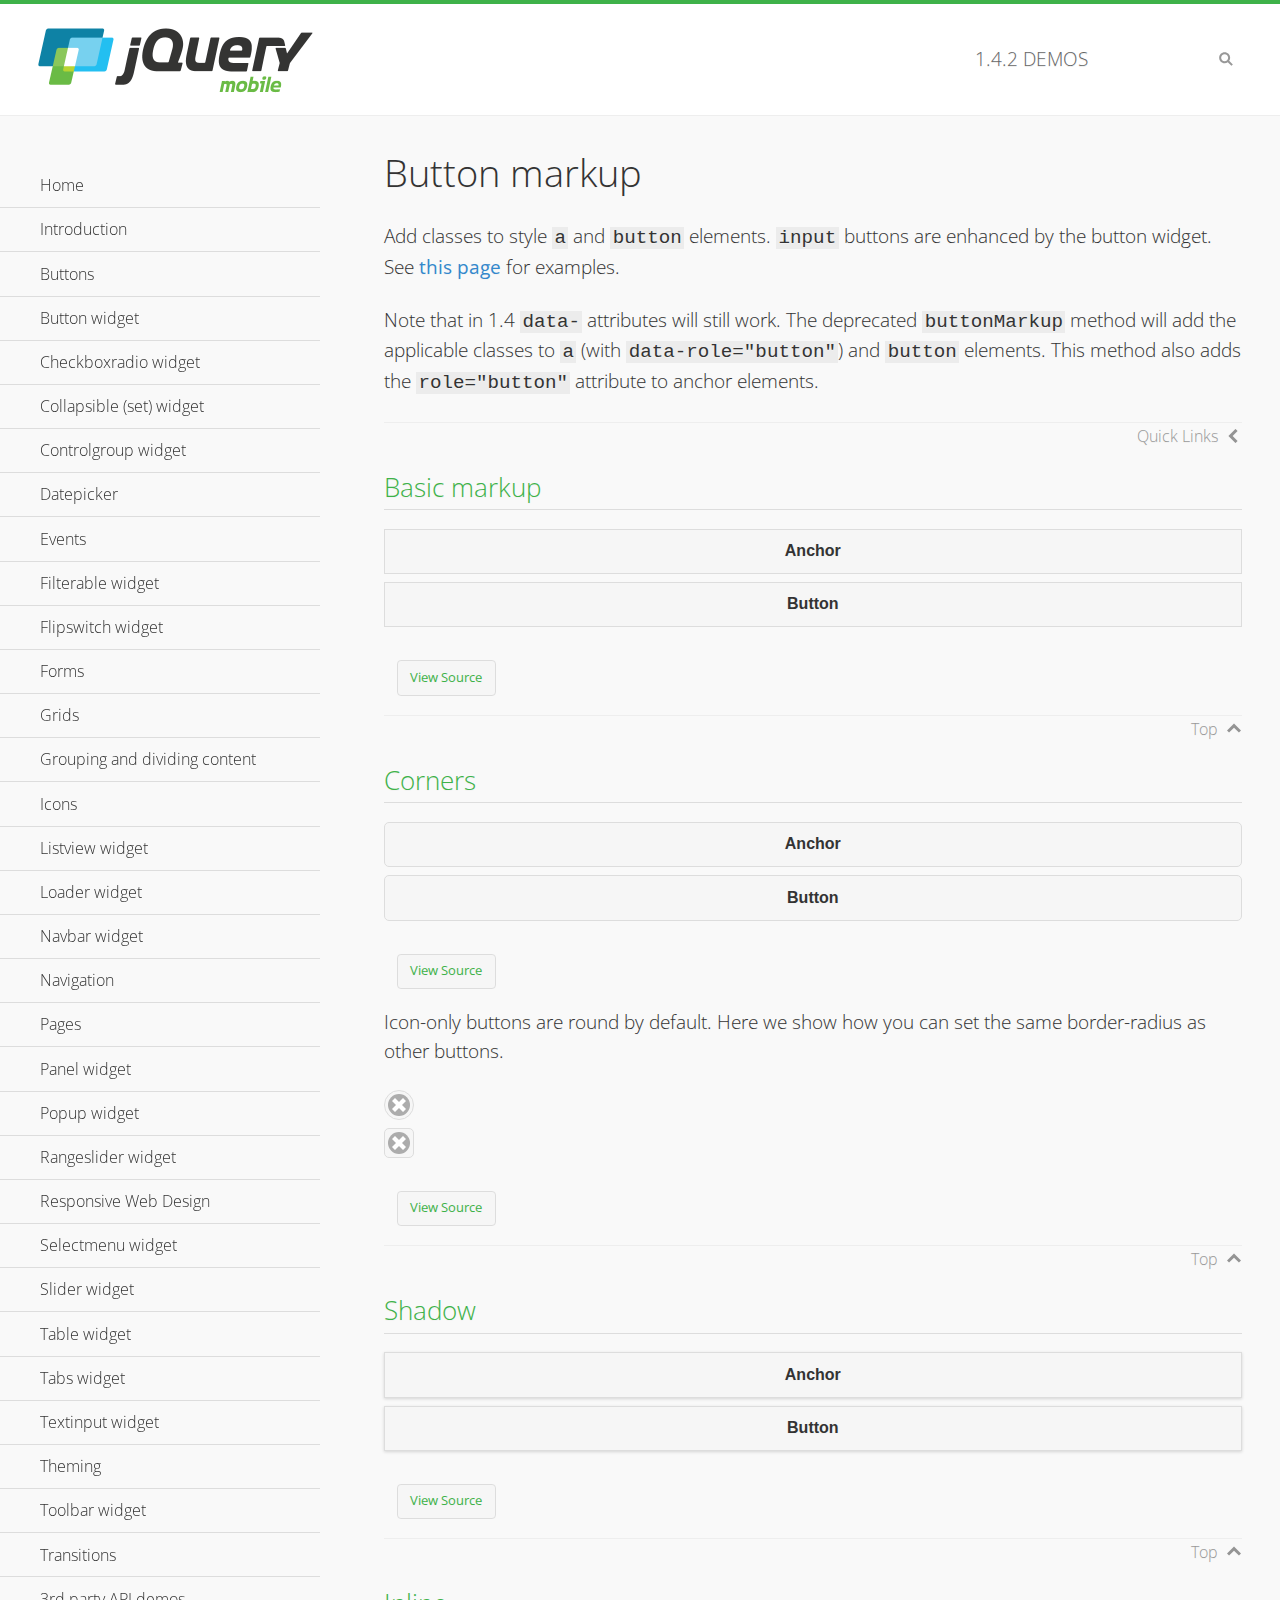
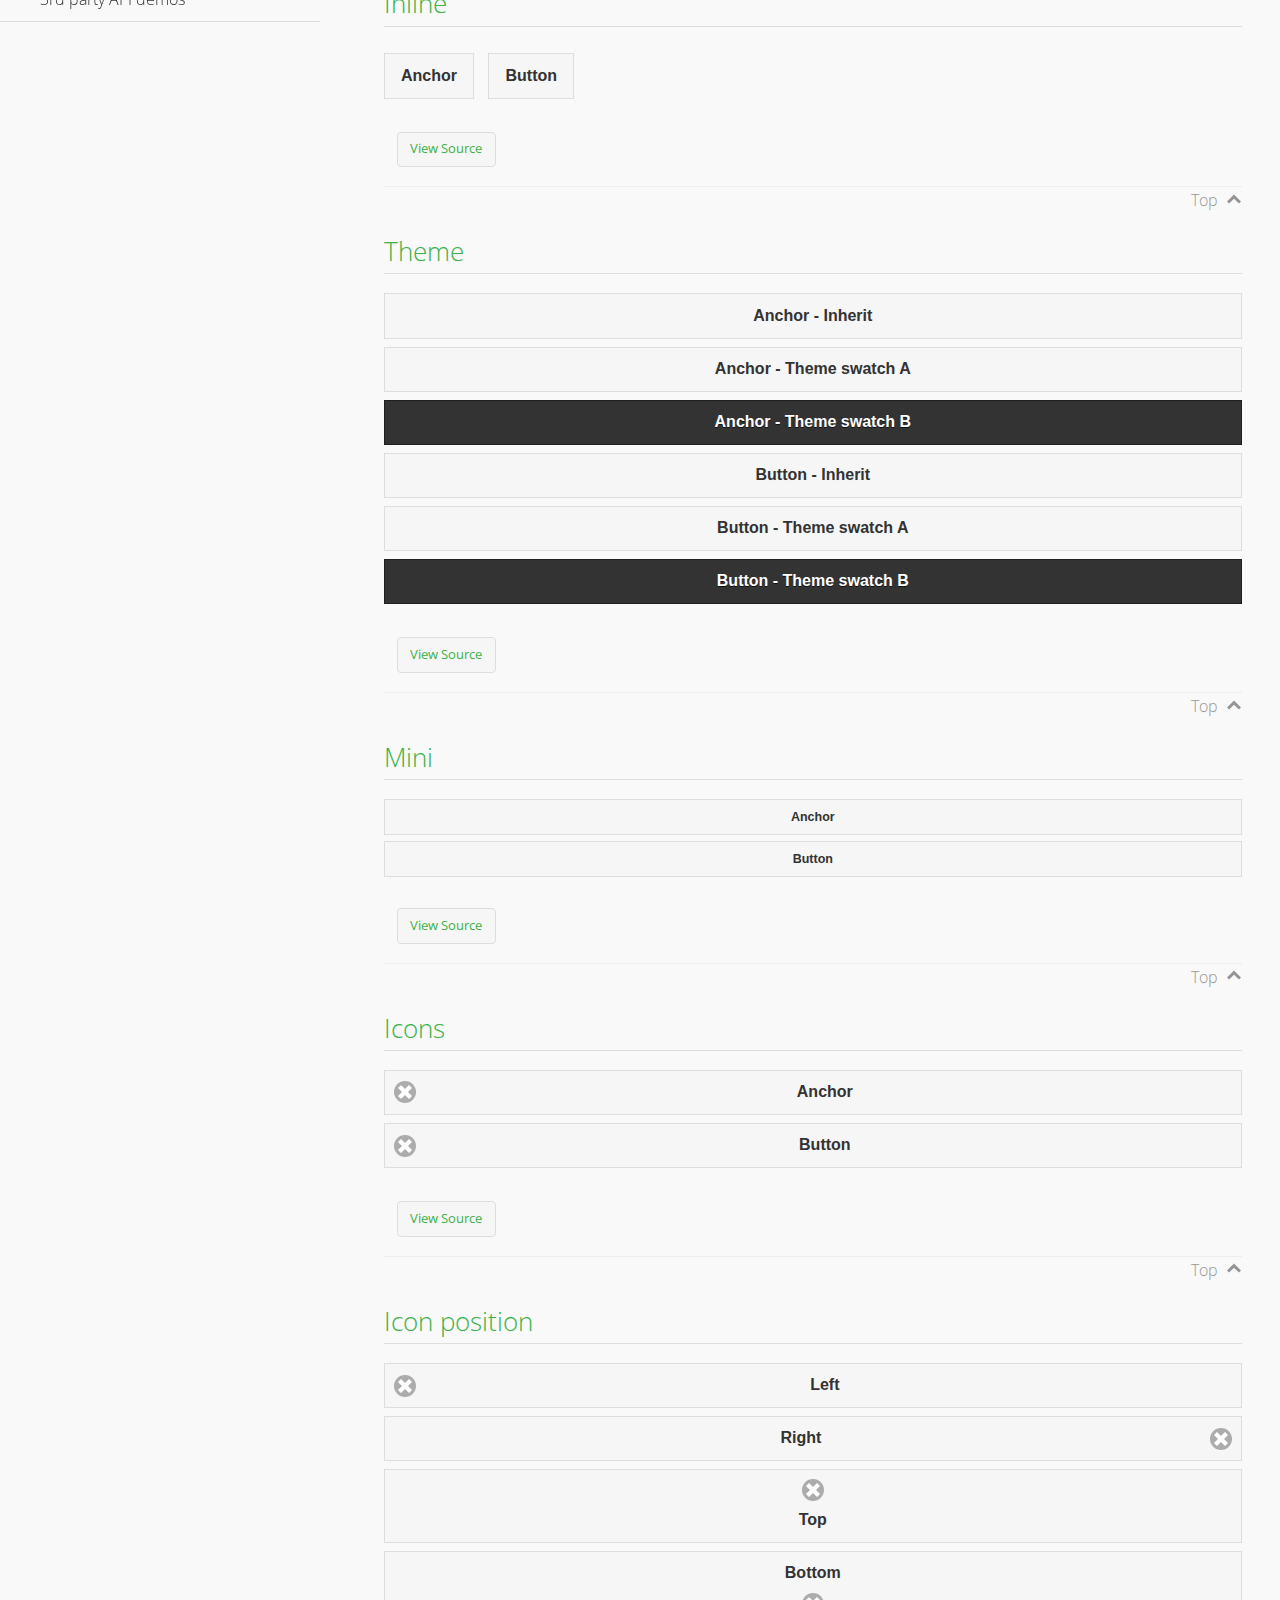
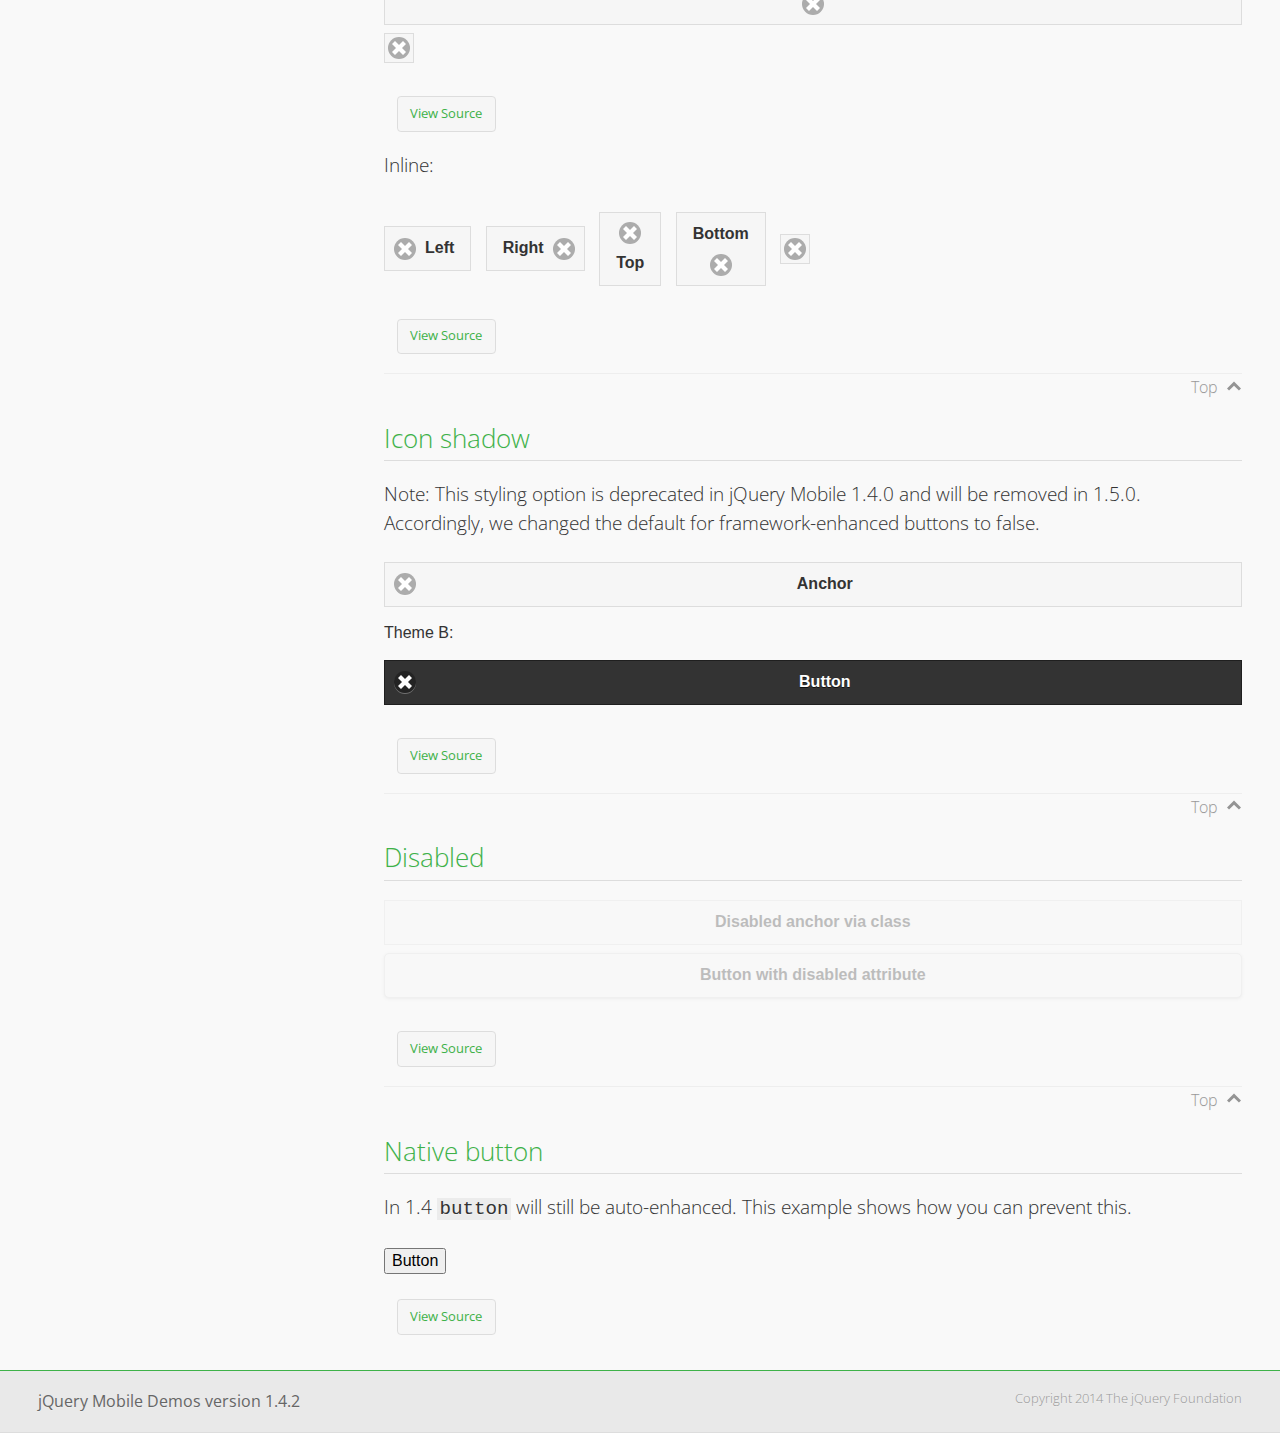
<file: jquery/jquery.mobile-1.4.2/demos/button-markup/index.html>
<!DOCTYPE html>
<html>
<head>
	<meta charset="utf-8">
	<meta name="viewport" content="width=device-width, initial-scale=1">
	<title>Button markup - jQuery Mobile Demos</title>
	<link rel="shortcut icon" href="../favicon.ico">
    <link rel="stylesheet" href="http://fonts.googleapis.com/css?family=Open+Sans:300,400,700">
	<link rel="stylesheet" href="../css/themes/default/jquery.mobile-1.4.2.min.css">
	<link rel="stylesheet" href="../_assets/css/jqm-demos.css">
	<script src="../js/jquery.js"></script>
	<script src="../_assets/js/index.js"></script>
	<script src="../js/jquery.mobile-1.4.2.min.js"></script>
	<style>
		#custom-border-radius .ui-btn-icon-notext.ui-corner-all {
			-webkit-border-radius: .3125em;
			border-radius: .3125em;
		}
	</style>
</head>
<body>
<div data-role="page" class="jqm-demos" data-quicklinks="true">

	<div data-role="header" class="jqm-header">
		<h2><a href="../" title="jQuery Mobile Demos home"><img src="../_assets/img/jquery-logo.png" alt="jQuery Mobile"></a></h2>
		<p><span class="jqm-version"></span> Demos</p>
		<a href="#" class="jqm-navmenu-link ui-btn ui-btn-icon-notext ui-corner-all ui-icon-bars ui-nodisc-icon ui-alt-icon ui-btn-left">Menu</a>
		<a href="#" class="jqm-search-link ui-btn ui-btn-icon-notext ui-corner-all ui-icon-search ui-nodisc-icon ui-alt-icon ui-btn-right">Search</a>
	</div><!-- /header -->

	<div role="main" class="ui-content jqm-content">

		<h1>Button markup</h1>

		<p>Add classes to style <code>a</code> and <code>button</code> elements. <code>input</code> buttons are enhanced by the button widget. See <a href="../button/" data-ajax="false">this page</a> for examples.</p>

		<p>Note that in 1.4 <code>data-</code> attributes will still work. The deprecated <code>buttonMarkup</code> method will add the applicable classes to <code>a</code> (with <code>data-role="button"</code>) and <code>button</code> elements. This method also adds the <code>role="button"</code> attribute to anchor elements.</p>

		<h2>Basic markup</h2>

		<div data-demo-html="true">
			<a href="#" class="ui-btn">Anchor</a>
			<button class="ui-btn">Button</button>
		</div><!--/demo-html -->

		<h2>Corners</h2>

		<div data-demo-html="true">
			<a href="#" class="ui-btn ui-corner-all">Anchor</a>
			<button class="ui-btn ui-corner-all">Button</button>
		</div><!--/demo-html -->

		<p>Icon-only buttons are round by default. Here we show how you can set the same border-radius as other buttons.</p>

		<div data-demo-html="true" data-demo-css="true">
			<a href="#" class="ui-btn ui-icon-delete ui-btn-icon-notext ui-corner-all">No text</a>
			<div id="custom-border-radius">
				<a href="#" class="ui-btn ui-icon-delete ui-btn-icon-notext ui-corner-all">No text</a>
			</div>
		</div><!--/demo-html -->

		<h2>Shadow</h2>

		<div data-demo-html="true">
			<a href="#" class="ui-btn ui-shadow">Anchor</a>
			<button class="ui-btn ui-shadow">Button</button>
		</div><!--/demo-html -->

		<h2>Inline</h2>

		<div data-demo-html="true">
			<a href="#" class="ui-btn ui-btn-inline">Anchor</a>
			<button class="ui-btn ui-btn-inline">Button</button>
		</div><!--/demo-html -->

		<h2>Theme</h2>

		<div data-demo-html="true">
			<a href="#" class="ui-btn">Anchor - Inherit</a>
			<a href="#" class="ui-btn ui-btn-a">Anchor - Theme swatch A</a>
			<a href="#" class="ui-btn ui-btn-b">Anchor - Theme swatch B</a>
			<button class="ui-btn">Button - Inherit</button>
			<button class="ui-btn ui-btn-a">Button - Theme swatch A</button>
			<button class="ui-btn ui-btn-b">Button - Theme swatch B</button>
		</div><!--/demo-html -->

		<h2>Mini</h2>

		<div data-demo-html="true">
			<a href="#" class="ui-btn ui-mini">Anchor</a>
			<button class="ui-btn ui-mini">Button</button>
		</div><!--/demo-html -->

		<h2>Icons</h2>

		<div data-demo-html="true">
			<a href="#" class="ui-btn ui-icon-delete ui-btn-icon-left">Anchor</a>
			<button class="ui-btn ui-icon-delete ui-btn-icon-left">Button</button>
		</div><!--/demo-html -->

		<h2>Icon position</h2>

		<div data-demo-html="true">
			<a href="#" class="ui-btn ui-icon-delete ui-btn-icon-left">Left</a>
			<a href="#" class="ui-btn ui-icon-delete ui-btn-icon-right">Right</a>
			<a href="#" class="ui-btn ui-icon-delete ui-btn-icon-top">Top</a>
			<a href="#" class="ui-btn ui-icon-delete ui-btn-icon-bottom">Bottom</a>
			<a href="#" class="ui-btn ui-icon-delete ui-btn-icon-notext">Icon only</a>
		</div><!--/demo-html -->

		<p>Inline:</p>

		<div data-demo-html="true">
			<a href="#" class="ui-btn ui-btn-inline ui-icon-delete ui-btn-icon-left">Left</a>
			<a href="#" class="ui-btn ui-btn-inline ui-icon-delete ui-btn-icon-right">Right</a>
			<a href="#" class="ui-btn ui-btn-inline ui-icon-delete ui-btn-icon-top">Top</a>
			<a href="#" class="ui-btn ui-btn-inline ui-icon-delete ui-btn-icon-bottom">Bottom</a>
			<a href="#" class="ui-btn ui-btn-inline ui-icon-delete ui-btn-icon-notext">Icon only</a>
		</div><!--/demo-html -->

		<h2>Icon shadow</h2>
		<p>Note: This styling option is deprecated in jQuery Mobile 1.4.0 and will be removed in 1.5.0. Accordingly, we changed the default for framework-enhanced buttons to false.</p>

		<div data-demo-html="true">
			<a href="#" class="ui-btn ui-icon-delete ui-btn-icon-left ui-shadow-icon">Anchor</a>
			<p>Theme B:</p>
			<button class="ui-btn ui-icon-delete ui-btn-icon-left ui-shadow-icon ui-btn-b">Button</button>
		</div><!--/demo-html -->

		<h2>Disabled</h2>

		<div data-demo-html="true">
			<a href="#" class="ui-btn ui-state-disabled">Disabled anchor via class</a>
			<button disabled>Button with disabled attribute</button>
		</div><!--/demo-html -->

		<h2>Native button</h2>
		<!-- TODO: Remove this demo in 1.5 -->
		<p>In 1.4 <code>button</code> will still be auto-enhanced. This example shows how you can prevent this.</p>

		<div data-demo-html="true">
			<button data-role="none">Button</button>
		</div><!--/demo-html -->

	</div><!-- /content -->
	    <div data-role="panel" class="jqm-navmenu-panel" data-position="left" data-display="overlay" data-theme="a">
	    	<ul class="jqm-list ui-alt-icon ui-nodisc-icon">
<li data-filtertext="demos homepage" data-icon="home"><a href=".././">Home</a></li>
<li data-filtertext="introduction overview getting started"><a href="../intro/" data-ajax="false">Introduction</a></li>
<li data-filtertext="buttons button markup buttonmarkup method anchor link button element"><a href="../button-markup/" data-ajax="false">Buttons</a></li>
<li data-filtertext="form button widget input button submit reset"><a href="../button/" data-ajax="false">Button widget</a></li>
<li data-role="collapsible" data-collapsed-icon="carat-d" data-expanded-icon="carat-u" data-iconpos="right" data-inset="false">
	<h3>Checkboxradio widget</h3>
	<ul>
		<li data-filtertext="form checkboxradio widget checkbox input checkboxes controlgroups"><a href="../checkboxradio-checkbox/" data-ajax="false">Checkboxes</a></li>
		<li data-filtertext="form checkboxradio widget radio input radio buttons controlgroups"><a href="../checkboxradio-radio/" data-ajax="false">Radio buttons</a></li>
	</ul>
</li>
<li data-role="collapsible" data-collapsed-icon="carat-d" data-expanded-icon="carat-u" data-iconpos="right" data-inset="false">
	<h3>Collapsible (set) widget</h3>
	<ul>
		<li data-filtertext="collapsibles content formatting"><a href="../collapsible/" data-ajax="false">Collapsible</a></li>
		<li data-filtertext="dynamic collapsible set accordion append expand"><a href="../collapsible-dynamic/" data-ajax="false">Dynamic collapsibles</a></li>
		<li data-filtertext="accordions collapsible set widget content formatting grouped collapsibles"><a href="../collapsibleset/" data-ajax="false">Collapsible set</a></li>
	</ul>
</li>
<li data-role="collapsible" data-collapsed-icon="carat-d" data-expanded-icon="carat-u" data-iconpos="right" data-inset="false">
	<h3>Controlgroup widget</h3>
	<ul>
		<li data-filtertext="controlgroups selectmenu checkboxradio input grouped buttons horizontal vertical"><a href="../controlgroup/" data-ajax="false">Controlgroup</a></li>
		<li data-filtertext="dynamic controlgroup dynamically add buttons"><a href="../controlgroup-dynamic/" data-ajax="false">Dynamic controlgroups</a></li>
	</ul>
</li>
<li data-filtertext="form datepicker widget date input"><a href="../datepicker/" data-ajax="false">Datepicker</a></li>
<li data-role="collapsible" data-collapsed-icon="carat-d" data-expanded-icon="carat-u" data-iconpos="right" data-inset="false">
	<h3>Events</h3>
	<ul>
		<li data-filtertext="swipe to delete list items listviews swipe events"><a href="../swipe-list/" data-ajax="false">Swipe list items</a></li>
		<li data-filtertext="swipe to navigate swipe page navigation swipe events"><a href="../swipe-page/" data-ajax="false">Swipe page navigation</a></li>
	</ul>
</li>
<li data-filtertext="filterable filter elements sorting searching listview table"><a href="../filterable/" data-ajax="false">Filterable widget</a></li>
<li data-filtertext="form flipswitch widget flip toggle switch binary select checkbox input"><a href="../flipswitch/" data-ajax="false">Flipswitch widget</a></li>
<li data-role="collapsible" data-collapsed-icon="carat-d" data-expanded-icon="carat-u" data-iconpos="right" data-inset="false">
	<h3>Forms</h3>
	<ul>
		<li data-filtertext="forms text checkbox radio range button submit reset inputs selects textarea slider flipswitch label form elements"><a href="../forms/" data-ajax="false">Forms</a></li>
		<li data-filtertext="form hide labels hidden accessible ui-hidden-accessible forms"><a href="../forms-label-hidden-accessible/" data-ajax="false">Hide labels</a></li>
		<li data-filtertext="form field containers fieldcontain ui-field-contain forms"><a href="../forms-field-contain/" data-ajax="false">Field containers</a></li>
		<li data-filtertext="forms disabled form elements"><a href="../forms-disabled/" data-ajax="false">Forms disabled</a></li>
		<li data-filtertext="forms gallery examples overview forms text checkbox radio range button submit reset inputs selects textarea slider flipswitch label form elements"><a href="../forms-gallery/" data-ajax="false">Forms gallery</a></li>
	</ul>
</li>
<li data-role="collapsible" data-collapsed-icon="carat-d" data-expanded-icon="carat-u" data-iconpos="right" data-inset="false">
	<h3>Grids</h3>
	<ul>
		<li data-filtertext="grids columns blocks content formatting rwd responsive css framework"><a href="../grids/" data-ajax="false">Grids</a></li>
		<li data-filtertext="buttons in grids css framework"><a href="../grids-buttons/" data-ajax="false">Buttons in grids</a></li>
		<li data-filtertext="custom responsive grids rwd css framework"><a href="../grids-custom-responsive/" data-ajax="false">Custom responsive grids</a></li>
	</ul>
</li>
<li data-filtertext="blocks content formatting sections heading"><a href="../body-bar-classes/" data-ajax="false">Grouping and dividing content</a></li>
<li data-role="collapsible" data-collapsed-icon="carat-d" data-expanded-icon="carat-u" data-iconpos="right" data-inset="false">
	<h3>Icons</h3>
	<ul>
		<li data-filtertext="button icons svg disc alt custom icon position"><a href="../icons/" data-ajax="false">Icons</a></li>
		<li data-filtertext=""><a href="../icons-grunticon/" data-ajax="false">Grunticon loader</a></li>
	</ul>
</li>
<li data-role="collapsible" data-collapsed-icon="carat-d" data-expanded-icon="carat-u" data-iconpos="right" data-inset="false">
	<h3>Listview widget</h3>
	<ul>
		<li data-filtertext="listview widget thumbnails icons nested split button collapsible ul ol"><a href="../listview/" data-ajax="false">Listview</a></li>
		<li data-filtertext="autocomplete filterable reveal listview filtertextbeforefilter placeholder"><a href="../listview-autocomplete/" data-ajax="false">Listview autocomplete</a></li>
		<li data-filtertext="autocomplete filterable reveal listview remote data filtertextbeforefilter placeholder"><a href="../listview-autocomplete-remote/" data-ajax="false">Listview autocomplete remote data</a></li>
		<li data-filtertext="autodividers anchor jump scroll linkbars listview lists ul ol"><a href="../listview-autodividers-linkbar/" data-ajax="false">Listview autodividers linkbar</a></li>
		<li data-filtertext="listview autodividers selector autodividersselector lists ul ol"><a href="../listview-autodividers-selector/" data-ajax="false">Listview autodividers selector</a></li>
		<li data-filtertext="listview nested list items"><a href="../listview-nested-lists/" data-ajax="false">Listview Nested Listviews</a></li>
		<li data-filtertext="listview collapsible list items flat"><a href="../listview-collapsible-item-flat/" data-ajax="false">Listview collapsible list items (flat)</a></li>
		<li data-filtertext="listview collapsible list indented"><a href="../listview-collapsible-item-indented/" data-ajax="false">Listview collapsible list items (indented)</a></li>
		<li data-filtertext="grid listview responsive grids responsive listviews lists ul"><a href="../listview-grid/" data-ajax="false">Listview responsive grid</a></li>
	</ul>
</li>
<li data-filtertext="loader widget page loading navigation overlay spinner"><a href="../loader/" data-ajax="false">Loader widget</a></li>
<li data-filtertext="navbar widget navmenu toolbars header footer"><a href="../navbar/" data-ajax="false">Navbar widget</a></li>
<li data-role="collapsible" data-collapsed-icon="carat-d" data-expanded-icon="carat-u" data-iconpos="right" data-inset="false">
	<h3>Navigation</h3>
	<ul>
		<li data-filtertext="ajax navigation navigate widget history event method"><a href="../navigation/" data-ajax="false">Navigation</a></li>
		<li data-filtertext="linking pages page links navigation ajax prefetch cache"><a href="../navigation-linking-pages/" data-ajax="false">Linking pages</a></li>
		<li data-filtertext="php redirect server redirection server-side navigation"><a href="../navigation-php-redirect/" data-ajax="false">PHP redirect demo</a></li>
		<li data-filtertext="navigation redirection hash query"><a href="../navigation-hash-processing/" data-ajax="false">Hash processing demo</a></li>
	</ul>
</li>
<li data-role="collapsible" data-collapsed-icon="carat-d" data-expanded-icon="carat-u" data-iconpos="right" data-inset="false">
	<h3>Pages</h3>
	<ul>
		<li data-filtertext="pages page widget ajax navigation"><a href="../pages/" data-ajax="false">Pages</a></li>
		<li data-filtertext="single page"><a href="../pages-single-page/" data-ajax="false">Single page</a></li>
		<li data-filtertext="multipage multi-page page"><a href="../pages-multi-page/" data-ajax="false">Multi-page template</a></li>
		<li data-filtertext="dialog page widget modal popup"><a href="../pages-dialog/" data-ajax="false">Dialog page</a></li>
	</ul>
</li>
<li data-role="collapsible" data-collapsed-icon="carat-d" data-expanded-icon="carat-u" data-iconpos="right" data-inset="false">
	<h3>Panel widget</h3>
	<ul>
		<li data-filtertext="panel widget sliding panels reveal push overlay responsive"><a href="../panel/" data-ajax="false">Panel</a></li>
		<li data-filtertext=""><a href="../panel-external/" data-ajax="false">External panels</a></li>
		<li data-filtertext="panel "><a href="../panel-fixed/" data-ajax="false">Fixed panels</a></li>
		<li data-filtertext="panel slide panels sliding panels shadow rwd responsive breakpoint"><a href="../panel-responsive/" data-ajax="false">Panels responsive</a></li>
		<li data-filtertext="panel custom style custom panel width reveal shadow listview panel styling page background wrapper"><a href="../panel-styling/" data-ajax="false">Custom panel style</a></li>
		<li data-filtertext="panel open on swipe"><a href="../panel-swipe-open/" data-ajax="false">Panel open on swipe</a></li>
		<li data-filtertext="panels outside page internal external toolbars"><a href="../panel-external-internal/" data-ajax="false">Panel external and internal</a></li>
	</ul>
</li>
<li data-role="collapsible" data-collapsed-icon="carat-d" data-expanded-icon="carat-u" data-iconpos="right" data-inset="false">
	<h3>Popup widget</h3>
	<ul>
		<li data-filtertext="popup widget popups dialog modal transition tooltip lightbox form overlay screen flip pop fade transition"><a href="../popup/" data-ajax="false">Popup</a></li>
		<li data-filtertext="popup alignment position"><a href="../popup-alignment/" data-ajax="false">Popup alignment</a></li>
		<li data-filtertext="popup arrow size popups popover"><a href="../popup-arrow-size/" data-ajax="false">Popup arrow size</a></li>
		<li data-filtertext="dynamic popups popup images lightbox"><a href="../popup-dynamic/" data-ajax="false">Dynamic popups</a></li>
		<li data-filtertext="popups with iframes scaling"><a href="../popup-iframe/" data-ajax="false">Popups with iframes</a></li>
		<li data-filtertext="popup image scaling"><a href="../popup-image-scaling/" data-ajax="false">Popup image scaling</a></li>
		<li data-filtertext="external popup outside multi-page"><a href="../popup-outside-multipage" data-ajax="false">Popup outside multi-page</a></li>
	</ul>
</li>
<li data-filtertext="form rangeslider widget dual sliders dual handle sliders range input"><a href="../rangeslider/" data-ajax="false">Rangeslider widget</a></li>
<li data-filtertext="responsive web design rwd adaptive progressive enhancement PE accessible mobile breakpoints media query media queries"><a href="../rwd/" data-ajax="false">Responsive Web Design</a></li>
<li data-role="collapsible" data-collapsed-icon="carat-d" data-expanded-icon="carat-u" data-iconpos="right" data-inset="false">
	<h3>Selectmenu widget</h3>
	<ul>
		<li data-filtertext="form selectmenu widget select input custom select menu selects"><a href="../selectmenu/" data-ajax="false">Selectmenu</a></li>
		<li data-filtertext="form custom select menu selectmenu widget custom menu option optgroup multiple selects"><a href="../selectmenu-custom/" data-ajax="false">Custom select menu</a></li>
		<li data-filtertext="filterable select filter popup dialog"><a href="../selectmenu-custom-filter/" data-ajax="false">Custom select menu with filter</a></li>
	</ul>
</li>
<li data-role="collapsible" data-collapsed-icon="carat-d" data-expanded-icon="carat-u" data-iconpos="right" data-inset="false">
	<h3>Slider widget</h3>
	<ul>
		<li data-filtertext="form slider widget range input single sliders"><a href="../slider/" data-ajax="false">Slider</a></li>
		<li data-filtertext="form slider widget flipswitch slider binary select flip toggle switch"><a href="../slider-flipswitch/" data-ajax="false">Slider flip toggle switch</a></li>
		<li data-filtertext="form slider tooltip handle value input range sliders"><a href="../slider-tooltip/" data-ajax="false">Slider tooltip</a></li>
	</ul>
</li>
<li data-role="collapsible" data-collapsed-icon="carat-d" data-expanded-icon="carat-u" data-iconpos="right" data-inset="false">
	<h3>Table widget</h3>
	<ul>
		<li data-filtertext="table widget reflow column toggle th td responsive tables rwd hide show tabular"><a href="../table-column-toggle/" data-ajax="false">Table Column Toggle</a></li>
		<li data-filtertext="table column toggle phone comparison demo"><a href="../table-column-toggle-example/" data-ajax="false">Table Column Toggle demo</a></li>
		<li data-filtertext="responsive tables table column toggle heading groups rwd breakpoint"><a href="../table-column-toggle-heading-groups/" data-ajax="false">Table Column Toggle heading groups</a></li>
		<li data-filtertext="responsive tables table column toggle hide rwd breakpoint customization options"><a href="../table-column-toggle-options/" data-ajax="false">Table Column Toggle options</a></li>
		<li data-filtertext="table reflow th td responsive rwd columns tabular"><a href="../table-reflow/" data-ajax="false">Table Reflow</a></li>
		<li data-filtertext="responsive tables table reflow heading groups rwd breakpoint"><a href="../table-reflow-heading-groups/" data-ajax="false">Table Reflow heading groups</a></li>
		<li data-filtertext="responsive tables table reflow stripes strokes table style"><a href="../table-reflow-stripes-strokes/" data-ajax="false">Table Reflow stripes and strokes</a></li>
		<li data-filtertext="responsive tables table reflow stack custom styles"><a href="../table-reflow-styling/" data-ajax="false">Table Reflow custom styles</a></li>
	</ul>
</li>
<li data-filtertext="ui tabs widget"><a href="../tabs/" data-ajax="false">Tabs widget</a></li>
<li data-filtertext="form textinput widget text input textarea number date time tel email file color password"><a href="../textinput/" data-ajax="false">Textinput widget</a></li>
<li data-role="collapsible" data-collapsed-icon="carat-d" data-expanded-icon="carat-u" data-iconpos="right" data-inset="false">
	<h3>Theming</h3>
	<ul>
		<li data-filtertext="default theme swatches theming style css"><a href="../theme-default/" data-ajax="false">Default theme</a></li>
		<li data-filtertext="classic theme old theme swatches theming style css"><a href="../theme-classic/" data-ajax="false">Classic theme</a></li>
	</ul>
</li>
<li data-role="collapsible" data-collapsed-icon="carat-d" data-expanded-icon="carat-u" data-iconpos="right" data-inset="false">
	<h3>Toolbar widget</h3>
	<ul>
		<li data-filtertext="toolbar widget header footer toolbars fixed fullscreen external sections"><a href="../toolbar/" data-ajax="false">Toolbar</a></li>
		<li data-filtertext="dynamic toolbars dynamically add toolbar header footer"><a href="../toolbar-dynamic/" data-ajax="false">Dynamic toolbars</a></li>
		<li data-filtertext="external toolbars header footer"><a href="../toolbar-external/" data-ajax="false">External toolbars</a></li>
		<li data-filtertext="fixed toolbars header footer"><a href="../toolbar-fixed/" data-ajax="false">Fixed toolbars</a></li>
		<li data-filtertext="fixed fullscreen toolbars header footer"><a href="../toolbar-fixed-fullscreen/" data-ajax="false">Fullscreen toolbars</a></li>
		<li data-filtertext="external fixed toolbars header footer"><a href="../toolbar-fixed-external/" data-ajax="false">Fixed external toolbars</a></li>
		<li data-filtertext="external persistent toolbars header footer navbar navmenu"><a href="../toolbar-fixed-persistent/" data-ajax="false">Persistent toolbars</a></li>
		<li data-filtertext="external ajax optimized toolbars persistent toolbars header footer navbar"><a href="../toolbar-fixed-persistent-optimized/" data-ajax="false">Ajax optimized toolbars</a></li>
		<li data-filtertext="form in toolbars header footer"><a href="../toolbar-fixed-forms/" data-ajax="false">Form in toolbar</a></li>
	</ul>
</li>
<li data-filtertext="page transitions animated pages popup navigation flip slide fade pop"><a href="../transitions/" data-ajax="false">Transitions</a></li>
<li data-role="collapsible" data-collapsed-icon="carat-d" data-expanded-icon="carat-u" data-iconpos="right" data-inset="false">
	<h3>3rd party API demos</h3>
	<ul>
		<li data-filtertext="backbone requirejs navigation router"><a href="../backbone-requirejs/" data-ajax="false">Backbone RequireJS</a></li>
		<li data-filtertext="google maps geolocation demo"><a href="../map-geolocation/" data-ajax="false">Google Maps geolocation</a></li>
		<li data-filtertext="google maps hybrid"><a href="../map-list-toggle/" data-ajax="false">Google Maps list toggle</a></li>
	</ul>
</li>



		     </ul>
		</div><!-- /panel -->


	<div data-role="footer" data-position="fixed" data-tap-toggle="false" class="jqm-footer">
		<p>jQuery Mobile Demos version <span class="jqm-version"></span></p>
		<p>Copyright 2014 The jQuery Foundation</p>
	</div><!-- /footer -->
	<!-- TODO: This should become an external panel so we can add input to markup (unique ID) -->
    <div data-role="panel" class="jqm-search-panel" data-position="right" data-display="overlay" data-theme="a">
		<div class="jqm-search">
			<ul class="jqm-list" data-filter-placeholder="Search demos..." data-filter-reveal="true">
<li data-filtertext="demos homepage" data-icon="home"><a href=".././">Home</a></li>
<li data-filtertext="introduction overview getting started"><a href="../intro/" data-ajax="false">Introduction</a></li>
<li data-filtertext="buttons button markup buttonmarkup method anchor link button element"><a href="../button-markup/" data-ajax="false">Buttons</a></li>
<li data-filtertext="form button widget input button submit reset"><a href="../button/" data-ajax="false">Button widget</a></li>
<li data-role="collapsible" data-collapsed-icon="carat-d" data-expanded-icon="carat-u" data-iconpos="right" data-inset="false">
	<h3>Checkboxradio widget</h3>
	<ul>
		<li data-filtertext="form checkboxradio widget checkbox input checkboxes controlgroups"><a href="../checkboxradio-checkbox/" data-ajax="false">Checkboxes</a></li>
		<li data-filtertext="form checkboxradio widget radio input radio buttons controlgroups"><a href="../checkboxradio-radio/" data-ajax="false">Radio buttons</a></li>
	</ul>
</li>
<li data-role="collapsible" data-collapsed-icon="carat-d" data-expanded-icon="carat-u" data-iconpos="right" data-inset="false">
	<h3>Collapsible (set) widget</h3>
	<ul>
		<li data-filtertext="collapsibles content formatting"><a href="../collapsible/" data-ajax="false">Collapsible</a></li>
		<li data-filtertext="dynamic collapsible set accordion append expand"><a href="../collapsible-dynamic/" data-ajax="false">Dynamic collapsibles</a></li>
		<li data-filtertext="accordions collapsible set widget content formatting grouped collapsibles"><a href="../collapsibleset/" data-ajax="false">Collapsible set</a></li>
	</ul>
</li>
<li data-role="collapsible" data-collapsed-icon="carat-d" data-expanded-icon="carat-u" data-iconpos="right" data-inset="false">
	<h3>Controlgroup widget</h3>
	<ul>
		<li data-filtertext="controlgroups selectmenu checkboxradio input grouped buttons horizontal vertical"><a href="../controlgroup/" data-ajax="false">Controlgroup</a></li>
		<li data-filtertext="dynamic controlgroup dynamically add buttons"><a href="../controlgroup-dynamic/" data-ajax="false">Dynamic controlgroups</a></li>
	</ul>
</li>
<li data-filtertext="form datepicker widget date input"><a href="../datepicker/" data-ajax="false">Datepicker</a></li>
<li data-role="collapsible" data-collapsed-icon="carat-d" data-expanded-icon="carat-u" data-iconpos="right" data-inset="false">
	<h3>Events</h3>
	<ul>
		<li data-filtertext="swipe to delete list items listviews swipe events"><a href="../swipe-list/" data-ajax="false">Swipe list items</a></li>
		<li data-filtertext="swipe to navigate swipe page navigation swipe events"><a href="../swipe-page/" data-ajax="false">Swipe page navigation</a></li>
	</ul>
</li>
<li data-filtertext="filterable filter elements sorting searching listview table"><a href="../filterable/" data-ajax="false">Filterable widget</a></li>
<li data-filtertext="form flipswitch widget flip toggle switch binary select checkbox input"><a href="../flipswitch/" data-ajax="false">Flipswitch widget</a></li>
<li data-role="collapsible" data-collapsed-icon="carat-d" data-expanded-icon="carat-u" data-iconpos="right" data-inset="false">
	<h3>Forms</h3>
	<ul>
		<li data-filtertext="forms text checkbox radio range button submit reset inputs selects textarea slider flipswitch label form elements"><a href="../forms/" data-ajax="false">Forms</a></li>
		<li data-filtertext="form hide labels hidden accessible ui-hidden-accessible forms"><a href="../forms-label-hidden-accessible/" data-ajax="false">Hide labels</a></li>
		<li data-filtertext="form field containers fieldcontain ui-field-contain forms"><a href="../forms-field-contain/" data-ajax="false">Field containers</a></li>
		<li data-filtertext="forms disabled form elements"><a href="../forms-disabled/" data-ajax="false">Forms disabled</a></li>
		<li data-filtertext="forms gallery examples overview forms text checkbox radio range button submit reset inputs selects textarea slider flipswitch label form elements"><a href="../forms-gallery/" data-ajax="false">Forms gallery</a></li>
	</ul>
</li>
<li data-role="collapsible" data-collapsed-icon="carat-d" data-expanded-icon="carat-u" data-iconpos="right" data-inset="false">
	<h3>Grids</h3>
	<ul>
		<li data-filtertext="grids columns blocks content formatting rwd responsive css framework"><a href="../grids/" data-ajax="false">Grids</a></li>
		<li data-filtertext="buttons in grids css framework"><a href="../grids-buttons/" data-ajax="false">Buttons in grids</a></li>
		<li data-filtertext="custom responsive grids rwd css framework"><a href="../grids-custom-responsive/" data-ajax="false">Custom responsive grids</a></li>
	</ul>
</li>
<li data-filtertext="blocks content formatting sections heading"><a href="../body-bar-classes/" data-ajax="false">Grouping and dividing content</a></li>
<li data-role="collapsible" data-collapsed-icon="carat-d" data-expanded-icon="carat-u" data-iconpos="right" data-inset="false">
	<h3>Icons</h3>
	<ul>
		<li data-filtertext="button icons svg disc alt custom icon position"><a href="../icons/" data-ajax="false">Icons</a></li>
		<li data-filtertext=""><a href="../icons-grunticon/" data-ajax="false">Grunticon loader</a></li>
	</ul>
</li>
<li data-role="collapsible" data-collapsed-icon="carat-d" data-expanded-icon="carat-u" data-iconpos="right" data-inset="false">
	<h3>Listview widget</h3>
	<ul>
		<li data-filtertext="listview widget thumbnails icons nested split button collapsible ul ol"><a href="../listview/" data-ajax="false">Listview</a></li>
		<li data-filtertext="autocomplete filterable reveal listview filtertextbeforefilter placeholder"><a href="../listview-autocomplete/" data-ajax="false">Listview autocomplete</a></li>
		<li data-filtertext="autocomplete filterable reveal listview remote data filtertextbeforefilter placeholder"><a href="../listview-autocomplete-remote/" data-ajax="false">Listview autocomplete remote data</a></li>
		<li data-filtertext="autodividers anchor jump scroll linkbars listview lists ul ol"><a href="../listview-autodividers-linkbar/" data-ajax="false">Listview autodividers linkbar</a></li>
		<li data-filtertext="listview autodividers selector autodividersselector lists ul ol"><a href="../listview-autodividers-selector/" data-ajax="false">Listview autodividers selector</a></li>
		<li data-filtertext="listview nested list items"><a href="../listview-nested-lists/" data-ajax="false">Listview Nested Listviews</a></li>
		<li data-filtertext="listview collapsible list items flat"><a href="../listview-collapsible-item-flat/" data-ajax="false">Listview collapsible list items (flat)</a></li>
		<li data-filtertext="listview collapsible list indented"><a href="../listview-collapsible-item-indented/" data-ajax="false">Listview collapsible list items (indented)</a></li>
		<li data-filtertext="grid listview responsive grids responsive listviews lists ul"><a href="../listview-grid/" data-ajax="false">Listview responsive grid</a></li>
	</ul>
</li>
<li data-filtertext="loader widget page loading navigation overlay spinner"><a href="../loader/" data-ajax="false">Loader widget</a></li>
<li data-filtertext="navbar widget navmenu toolbars header footer"><a href="../navbar/" data-ajax="false">Navbar widget</a></li>
<li data-role="collapsible" data-collapsed-icon="carat-d" data-expanded-icon="carat-u" data-iconpos="right" data-inset="false">
	<h3>Navigation</h3>
	<ul>
		<li data-filtertext="ajax navigation navigate widget history event method"><a href="../navigation/" data-ajax="false">Navigation</a></li>
		<li data-filtertext="linking pages page links navigation ajax prefetch cache"><a href="../navigation-linking-pages/" data-ajax="false">Linking pages</a></li>
		<li data-filtertext="php redirect server redirection server-side navigation"><a href="../navigation-php-redirect/" data-ajax="false">PHP redirect demo</a></li>
		<li data-filtertext="navigation redirection hash query"><a href="../navigation-hash-processing/" data-ajax="false">Hash processing demo</a></li>
	</ul>
</li>
<li data-role="collapsible" data-collapsed-icon="carat-d" data-expanded-icon="carat-u" data-iconpos="right" data-inset="false">
	<h3>Pages</h3>
	<ul>
		<li data-filtertext="pages page widget ajax navigation"><a href="../pages/" data-ajax="false">Pages</a></li>
		<li data-filtertext="single page"><a href="../pages-single-page/" data-ajax="false">Single page</a></li>
		<li data-filtertext="multipage multi-page page"><a href="../pages-multi-page/" data-ajax="false">Multi-page template</a></li>
		<li data-filtertext="dialog page widget modal popup"><a href="../pages-dialog/" data-ajax="false">Dialog page</a></li>
	</ul>
</li>
<li data-role="collapsible" data-collapsed-icon="carat-d" data-expanded-icon="carat-u" data-iconpos="right" data-inset="false">
	<h3>Panel widget</h3>
	<ul>
		<li data-filtertext="panel widget sliding panels reveal push overlay responsive"><a href="../panel/" data-ajax="false">Panel</a></li>
		<li data-filtertext=""><a href="../panel-external/" data-ajax="false">External panels</a></li>
		<li data-filtertext="panel "><a href="../panel-fixed/" data-ajax="false">Fixed panels</a></li>
		<li data-filtertext="panel slide panels sliding panels shadow rwd responsive breakpoint"><a href="../panel-responsive/" data-ajax="false">Panels responsive</a></li>
		<li data-filtertext="panel custom style custom panel width reveal shadow listview panel styling page background wrapper"><a href="../panel-styling/" data-ajax="false">Custom panel style</a></li>
		<li data-filtertext="panel open on swipe"><a href="../panel-swipe-open/" data-ajax="false">Panel open on swipe</a></li>
		<li data-filtertext="panels outside page internal external toolbars"><a href="../panel-external-internal/" data-ajax="false">Panel external and internal</a></li>
	</ul>
</li>
<li data-role="collapsible" data-collapsed-icon="carat-d" data-expanded-icon="carat-u" data-iconpos="right" data-inset="false">
	<h3>Popup widget</h3>
	<ul>
		<li data-filtertext="popup widget popups dialog modal transition tooltip lightbox form overlay screen flip pop fade transition"><a href="../popup/" data-ajax="false">Popup</a></li>
		<li data-filtertext="popup alignment position"><a href="../popup-alignment/" data-ajax="false">Popup alignment</a></li>
		<li data-filtertext="popup arrow size popups popover"><a href="../popup-arrow-size/" data-ajax="false">Popup arrow size</a></li>
		<li data-filtertext="dynamic popups popup images lightbox"><a href="../popup-dynamic/" data-ajax="false">Dynamic popups</a></li>
		<li data-filtertext="popups with iframes scaling"><a href="../popup-iframe/" data-ajax="false">Popups with iframes</a></li>
		<li data-filtertext="popup image scaling"><a href="../popup-image-scaling/" data-ajax="false">Popup image scaling</a></li>
		<li data-filtertext="external popup outside multi-page"><a href="../popup-outside-multipage" data-ajax="false">Popup outside multi-page</a></li>
	</ul>
</li>
<li data-filtertext="form rangeslider widget dual sliders dual handle sliders range input"><a href="../rangeslider/" data-ajax="false">Rangeslider widget</a></li>
<li data-filtertext="responsive web design rwd adaptive progressive enhancement PE accessible mobile breakpoints media query media queries"><a href="../rwd/" data-ajax="false">Responsive Web Design</a></li>
<li data-role="collapsible" data-collapsed-icon="carat-d" data-expanded-icon="carat-u" data-iconpos="right" data-inset="false">
	<h3>Selectmenu widget</h3>
	<ul>
		<li data-filtertext="form selectmenu widget select input custom select menu selects"><a href="../selectmenu/" data-ajax="false">Selectmenu</a></li>
		<li data-filtertext="form custom select menu selectmenu widget custom menu option optgroup multiple selects"><a href="../selectmenu-custom/" data-ajax="false">Custom select menu</a></li>
		<li data-filtertext="filterable select filter popup dialog"><a href="../selectmenu-custom-filter/" data-ajax="false">Custom select menu with filter</a></li>
	</ul>
</li>
<li data-role="collapsible" data-collapsed-icon="carat-d" data-expanded-icon="carat-u" data-iconpos="right" data-inset="false">
	<h3>Slider widget</h3>
	<ul>
		<li data-filtertext="form slider widget range input single sliders"><a href="../slider/" data-ajax="false">Slider</a></li>
		<li data-filtertext="form slider widget flipswitch slider binary select flip toggle switch"><a href="../slider-flipswitch/" data-ajax="false">Slider flip toggle switch</a></li>
		<li data-filtertext="form slider tooltip handle value input range sliders"><a href="../slider-tooltip/" data-ajax="false">Slider tooltip</a></li>
	</ul>
</li>
<li data-role="collapsible" data-collapsed-icon="carat-d" data-expanded-icon="carat-u" data-iconpos="right" data-inset="false">
	<h3>Table widget</h3>
	<ul>
		<li data-filtertext="table widget reflow column toggle th td responsive tables rwd hide show tabular"><a href="../table-column-toggle/" data-ajax="false">Table Column Toggle</a></li>
		<li data-filtertext="table column toggle phone comparison demo"><a href="../table-column-toggle-example/" data-ajax="false">Table Column Toggle demo</a></li>
		<li data-filtertext="responsive tables table column toggle heading groups rwd breakpoint"><a href="../table-column-toggle-heading-groups/" data-ajax="false">Table Column Toggle heading groups</a></li>
		<li data-filtertext="responsive tables table column toggle hide rwd breakpoint customization options"><a href="../table-column-toggle-options/" data-ajax="false">Table Column Toggle options</a></li>
		<li data-filtertext="table reflow th td responsive rwd columns tabular"><a href="../table-reflow/" data-ajax="false">Table Reflow</a></li>
		<li data-filtertext="responsive tables table reflow heading groups rwd breakpoint"><a href="../table-reflow-heading-groups/" data-ajax="false">Table Reflow heading groups</a></li>
		<li data-filtertext="responsive tables table reflow stripes strokes table style"><a href="../table-reflow-stripes-strokes/" data-ajax="false">Table Reflow stripes and strokes</a></li>
		<li data-filtertext="responsive tables table reflow stack custom styles"><a href="../table-reflow-styling/" data-ajax="false">Table Reflow custom styles</a></li>
	</ul>
</li>
<li data-filtertext="ui tabs widget"><a href="../tabs/" data-ajax="false">Tabs widget</a></li>
<li data-filtertext="form textinput widget text input textarea number date time tel email file color password"><a href="../textinput/" data-ajax="false">Textinput widget</a></li>
<li data-role="collapsible" data-collapsed-icon="carat-d" data-expanded-icon="carat-u" data-iconpos="right" data-inset="false">
	<h3>Theming</h3>
	<ul>
		<li data-filtertext="default theme swatches theming style css"><a href="../theme-default/" data-ajax="false">Default theme</a></li>
		<li data-filtertext="classic theme old theme swatches theming style css"><a href="../theme-classic/" data-ajax="false">Classic theme</a></li>
	</ul>
</li>
<li data-role="collapsible" data-collapsed-icon="carat-d" data-expanded-icon="carat-u" data-iconpos="right" data-inset="false">
	<h3>Toolbar widget</h3>
	<ul>
		<li data-filtertext="toolbar widget header footer toolbars fixed fullscreen external sections"><a href="../toolbar/" data-ajax="false">Toolbar</a></li>
		<li data-filtertext="dynamic toolbars dynamically add toolbar header footer"><a href="../toolbar-dynamic/" data-ajax="false">Dynamic toolbars</a></li>
		<li data-filtertext="external toolbars header footer"><a href="../toolbar-external/" data-ajax="false">External toolbars</a></li>
		<li data-filtertext="fixed toolbars header footer"><a href="../toolbar-fixed/" data-ajax="false">Fixed toolbars</a></li>
		<li data-filtertext="fixed fullscreen toolbars header footer"><a href="../toolbar-fixed-fullscreen/" data-ajax="false">Fullscreen toolbars</a></li>
		<li data-filtertext="external fixed toolbars header footer"><a href="../toolbar-fixed-external/" data-ajax="false">Fixed external toolbars</a></li>
		<li data-filtertext="external persistent toolbars header footer navbar navmenu"><a href="../toolbar-fixed-persistent/" data-ajax="false">Persistent toolbars</a></li>
		<li data-filtertext="external ajax optimized toolbars persistent toolbars header footer navbar"><a href="../toolbar-fixed-persistent-optimized/" data-ajax="false">Ajax optimized toolbars</a></li>
		<li data-filtertext="form in toolbars header footer"><a href="../toolbar-fixed-forms/" data-ajax="false">Form in toolbar</a></li>
	</ul>
</li>
<li data-filtertext="page transitions animated pages popup navigation flip slide fade pop"><a href="../transitions/" data-ajax="false">Transitions</a></li>
<li data-role="collapsible" data-collapsed-icon="carat-d" data-expanded-icon="carat-u" data-iconpos="right" data-inset="false">
	<h3>3rd party API demos</h3>
	<ul>
		<li data-filtertext="backbone requirejs navigation router"><a href="../backbone-requirejs/" data-ajax="false">Backbone RequireJS</a></li>
		<li data-filtertext="google maps geolocation demo"><a href="../map-geolocation/" data-ajax="false">Google Maps geolocation</a></li>
		<li data-filtertext="google maps hybrid"><a href="../map-list-toggle/" data-ajax="false">Google Maps list toggle</a></li>
	</ul>
</li>



			</ul>
		</div>
	</div><!-- /panel -->


</div><!-- /page -->

</body>
</html>
</file>
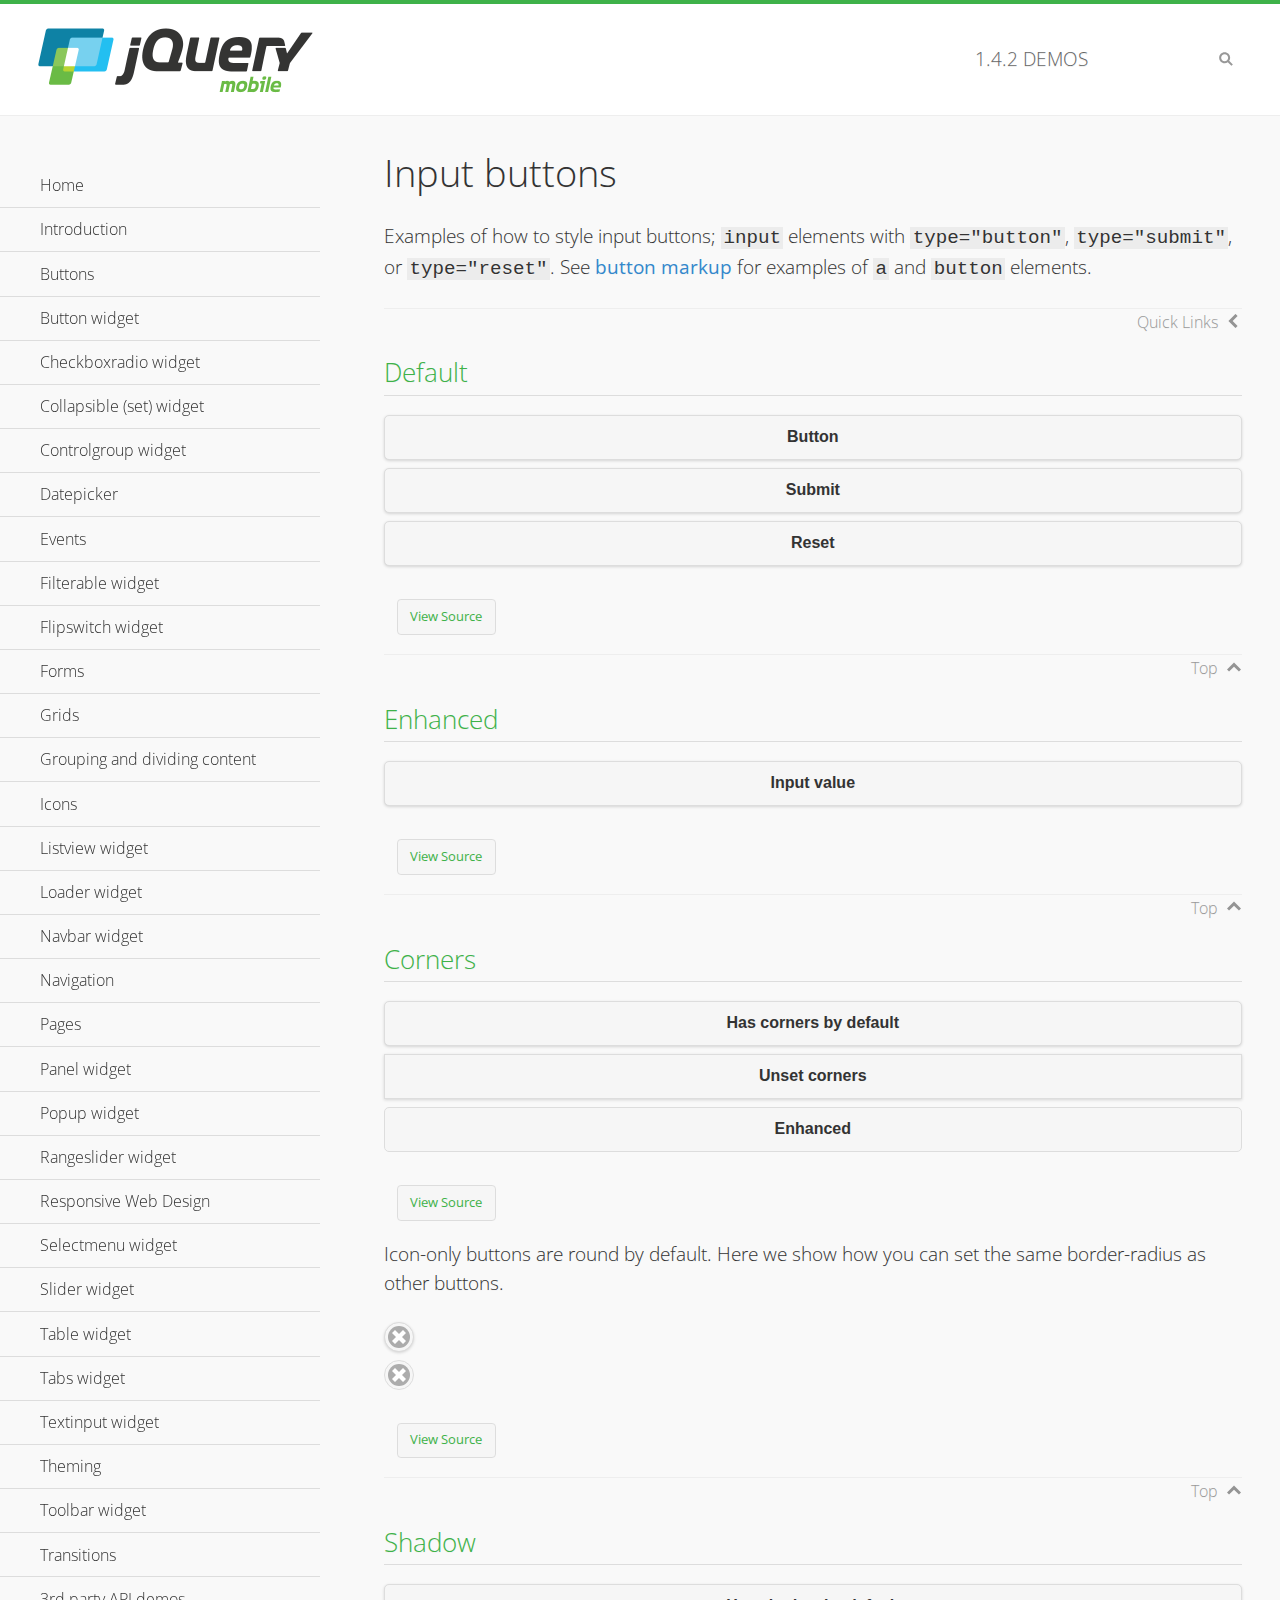
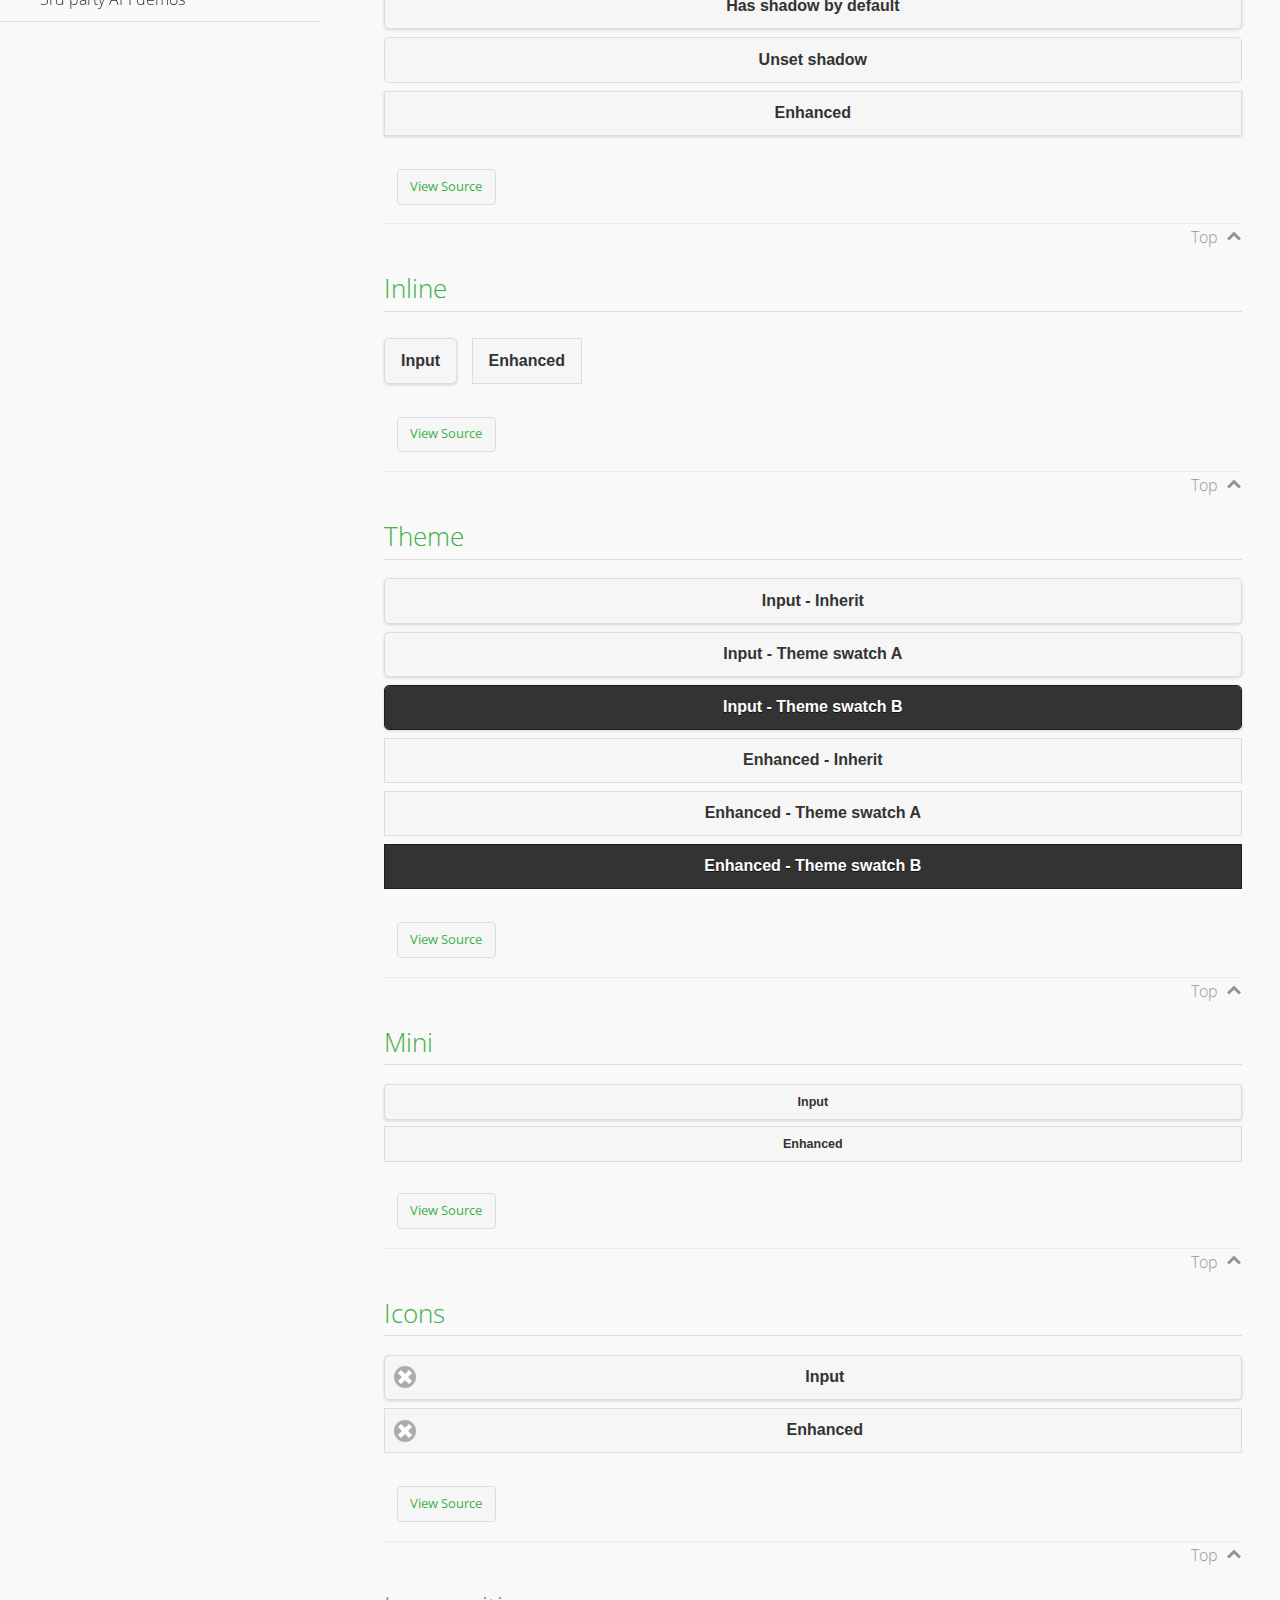
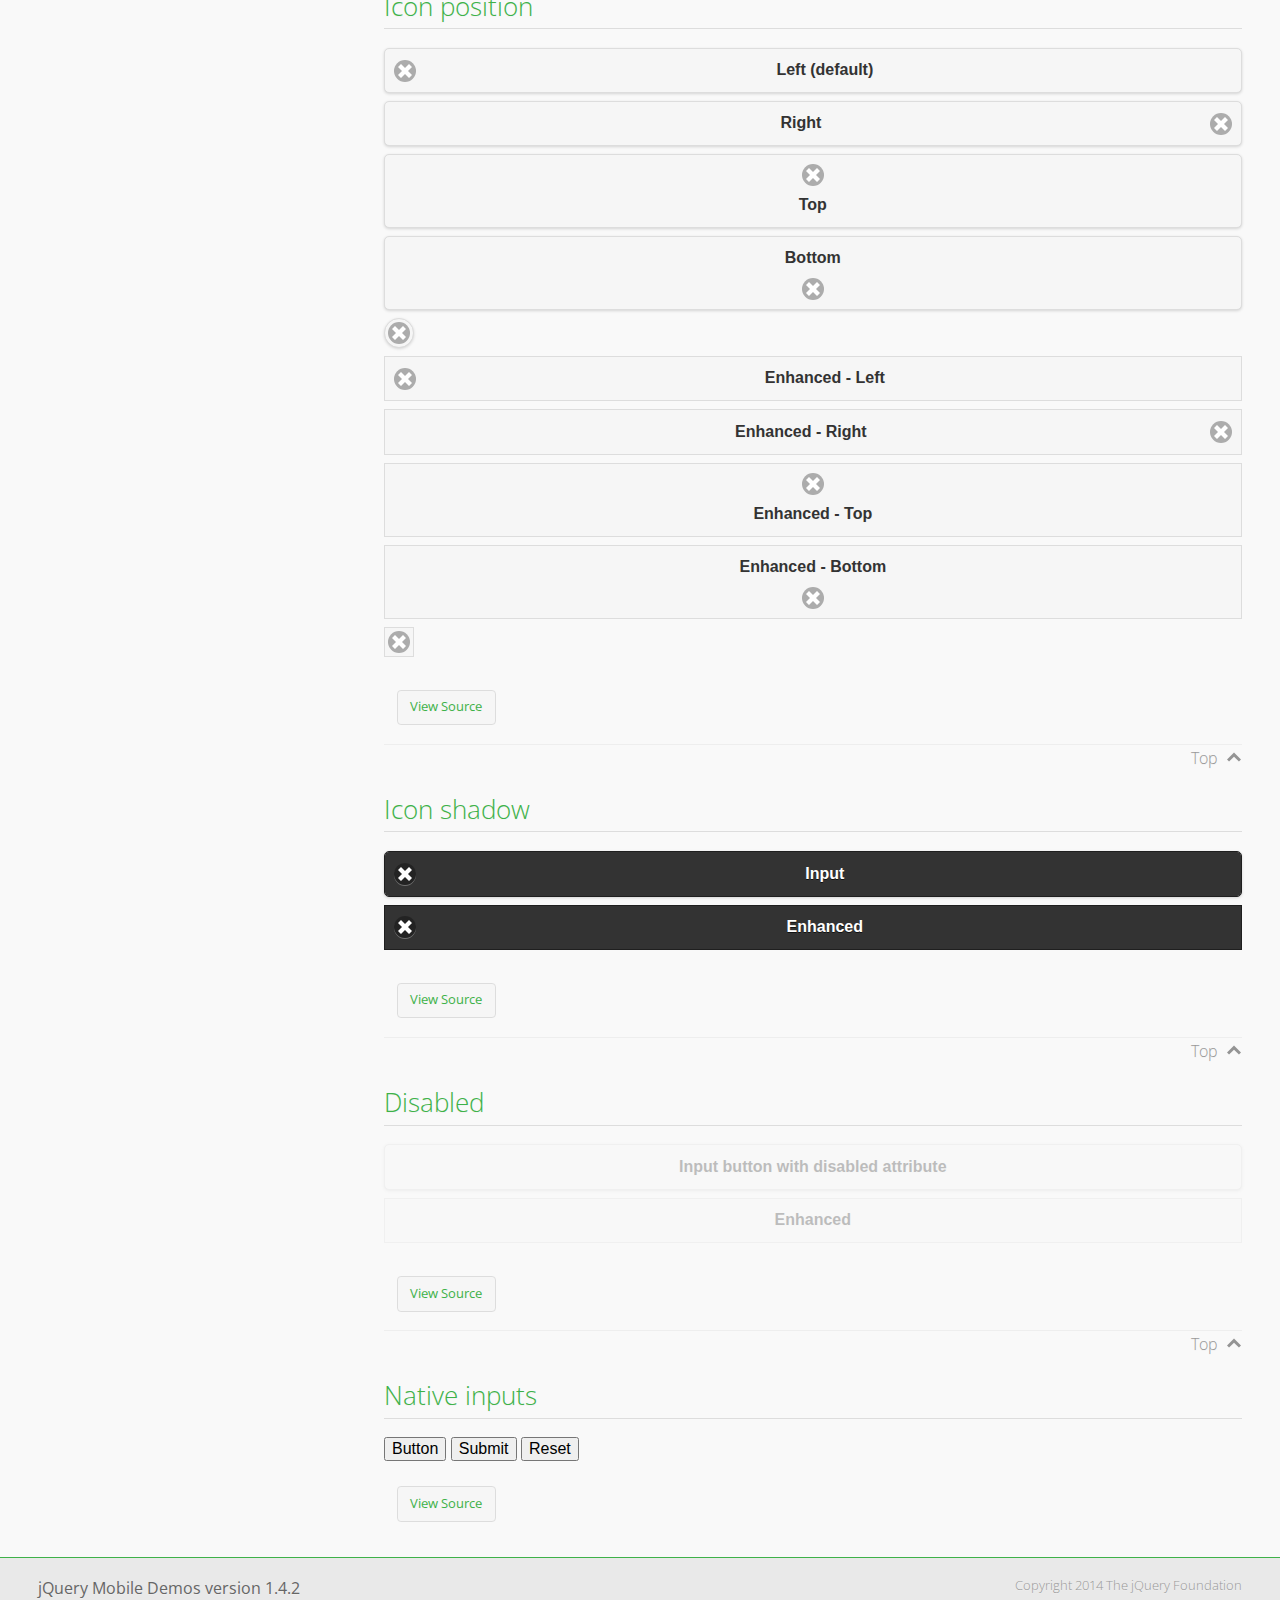
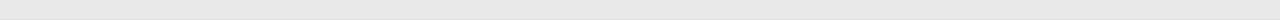
<file: jquery/jquery.mobile-1.4.2/demos/button/index.html>
<!DOCTYPE html>
<html>
<head>
	<meta charset="utf-8">
	<meta name="viewport" content="width=device-width, initial-scale=1">
	<title>Input buttons - jQuery Mobile Demos</title>
	<link rel="shortcut icon" href="../favicon.ico">
    <link rel="stylesheet" href="http://fonts.googleapis.com/css?family=Open+Sans:300,400,700">
	<link rel="stylesheet" href="../css/themes/default/jquery.mobile-1.4.2.min.css">
	<link rel="stylesheet" href="../_assets/css/jqm-demos.css">
	<script src="../js/jquery.js"></script>
	<script src="../_assets/js/index.js"></script>
	<script src="../js/jquery.mobile-1.4.2.min.js"></script>
</head>
<body>
<div data-role="page" class="jqm-demos" data-quicklinks="true">

	<div data-role="header" class="jqm-header">
		<h2><a href="../" title="jQuery Mobile Demos home"><img src="../_assets/img/jquery-logo.png" alt="jQuery Mobile"></a></h2>
		<p><span class="jqm-version"></span> Demos</p>
		<a href="#" class="jqm-navmenu-link ui-btn ui-btn-icon-notext ui-corner-all ui-icon-bars ui-nodisc-icon ui-alt-icon ui-btn-left">Menu</a>
		<a href="#" class="jqm-search-link ui-btn ui-btn-icon-notext ui-corner-all ui-icon-search ui-nodisc-icon ui-alt-icon ui-btn-right">Search</a>
	</div><!-- /header -->

	<div role="main" class="ui-content jqm-content">

		<h1>Input buttons</h1>

		<p>Examples of how to style input buttons; <code>input</code> elements with <code>type="button"</code>, <code>type="submit"</code>, or <code>type="reset"</code>. See <a href="../button-markup/">button markup</a> for examples of <code>a</code> and <code>button</code> elements.</p>

		<h2>Default</h2>

		<div data-demo-html="true">
			<form>
				<input type="button" value="Button">
				<input type="submit" value="Submit">
				<input type="reset" value="Reset">
			</form>
		</div><!--/demo-html -->

		<h2>Enhanced</h2>

		<div data-demo-html="true">
			<form>
				<div class="ui-input-btn ui-btn ui-corner-all ui-shadow">
					Input value
					<input type="button" data-enhanced="true" value="Input value">
				</div>
			</form>
		</div><!--/demo-html -->

		<h2>Corners</h2>

		<div data-demo-html="true">
			<form>
				<input type="button" value="Has corners by default">
				<input type="button" data-corners="false" value="Unset corners">
				<div class="ui-input-btn ui-btn ui-corner-all">
					Enhanced
					<input type="button" data-enhanced="true" value="Enhanced">
				</div>
			</form>
		</div><!--/demo-html -->

		<p>Icon-only buttons are round by default. Here we show how you can set the same border-radius as other buttons.</p>

		<div data-demo-html="true" data-demo-css="true">
			<form>
				<input type="button" data-icon="delete" data-iconpos="notext" value="Icon only">
				<div id="custom-border-radius">
					<div class="ui-input-btn ui-btn ui-icon-delete ui-btn-icon-notext ui-corner-all">
						Enhanced - Icon only
						<input type="button" data-enhanced="true" value="Enhanced - Icon only">
					</div>
				</div>
			</form>
		</div><!--/demo-html -->

		<h2>Shadow</h2>

		<div data-demo-html="true">
			<form>
				<input type="button" value="Has shadow by default">
				<input type="button" data-shadow="false" value="Unset shadow">
				<div class="ui-input-btn ui-btn ui-shadow">
					Enhanced
					<input type="button" data-enhanced="true" value="Enhanced">
				</div>
			</form>
		</div><!--/demo-html -->

		<h2>Inline</h2>

		<div data-demo-html="true">
			<form>
				<input type="button" data-inline="true" value="Input">
				<div class="ui-input-btn ui-btn ui-btn-inline">
					Enhanced
					<input type="button" data-enhanced="true" value="Enhanced">
				</div>
			</form>
		</div><!--/demo-html -->

		<h2>Theme</h2>

		<div data-demo-html="true">
			<form>
				<input type="button" value="Input - Inherit">
				<input type="button" data-theme="a" value="Input - Theme swatch A">
				<input type="button" data-theme="b" value="Input - Theme swatch B">
				<div class="ui-input-btn ui-btn">
					Enhanced - Inherit
					<input type="button" data-enhanced="true" value="Enhanced - Inherit">
				</div>
				<div class="ui-input-btn ui-btn ui-btn-a">
					Enhanced - Theme swatch A
					<input type="button" data-enhanced="true" value="Enhanced - Theme swatch A">
				</div>
				<div class="ui-input-btn ui-btn ui-btn-b">
					Enhanced - Theme swatch B
					<input type="button" data-enhanced="true" value="Enhanced - Theme swatch B">
				</div>
			</form>
		</div><!--/demo-html -->

		<h2>Mini</h2>

		<div data-demo-html="true">
			<form>
				<input type="button" data-mini="true" value="Input">
				<div class="ui-input-btn ui-btn ui-mini">
					Enhanced
					<input type="button" data-enhanced="true" value="Enhanced">
				</div>
			</form>
		</div><!--/demo-html -->

		<h2>Icons</h2>

		<div data-demo-html="true">
			<form>
				<input type="button" data-icon="delete" value="Input">
				<div class="ui-input-btn ui-btn ui-icon-delete ui-btn-icon-left">
					Enhanced
					<input type="button" data-enhanced="true" value="Enhanced">
				</div>
			</form>
		</div><!--/demo-html -->

		<h2>Icon position</h2>

		<div data-demo-html="true">
			<form>
				<input type="button" data-icon="delete" value="Left (default)">
				<input type="button" data-icon="delete" data-iconpos="right" value="Right">
				<input type="button" data-icon="delete" data-iconpos="top" value="Top">
				<input type="button" data-icon="delete" data-iconpos="bottom" value="Bottom">
				<input type="button" data-icon="delete" data-iconpos="notext" value="Icon only">
				<div class="ui-input-btn ui-btn ui-icon-delete ui-btn-icon-left">
					Enhanced - Left
					<input type="button" data-enhanced="true" value="Enhanced - Left">
				</div>
				<div class="ui-input-btn ui-btn ui-icon-delete ui-btn-icon-right">
					Enhanced - Right
					<input type="button" data-enhanced="true" value="Enhanced - Right">
				</div>
				<div class="ui-input-btn ui-btn ui-icon-delete ui-btn-icon-top">
					Enhanced - Top
					<input type="button" data-enhanced="true" value="Enhanced - Top">
				</div>
				<div class="ui-input-btn ui-btn ui-icon-delete ui-btn-icon-bottom">
					Enhanced - Bottom
					<input type="button" data-enhanced="true" value="Enhanced - Bottom">
				</div>
				<div class="ui-input-btn ui-btn ui-icon-delete ui-btn-icon-notext">
					Enhanced - Icon only
					<input type="button" data-enhanced="true" value="Enhanced - Icon only">
				</div>
			<form>
		</div><!--/demo-html -->

		<h2>Icon shadow</h2>

		<div data-demo-html="true">
			<form>
				<input type="button" data-theme="b" data-icon="delete" data-iconshadow="true" value="Input">
				<div class="ui-input-btn ui-btn ui-btn-b ui-icon-delete ui-btn-icon-left ui-shadow-icon">
					Enhanced
					<input type="button" data-enhanced="true" value="Enhanced">
				</div>
			</form>
		</div><!--/demo-html -->

		<h2>Disabled</h2>

		<div data-demo-html="true">
			<form>
				<input type="button" disabled value="Input button with disabled attribute">
				<div class="ui-input-btn ui-btn ui-state-disabled">
					Enhanced
					<input type="button" disabled data-enhanced="true" value="Enhanced">
				</div>
			</form>
		</div><!--/demo-html -->

		<h2>Native inputs</h2>

		<div data-demo-html="true">
			<form>
				<input type="button" data-role="none" value="Button">
				<input type="submit" data-role="none" value="Submit">
				<input type="reset" data-role="none" value="Reset">
			</form>
		</div><!--/demo-html -->

	</div><!-- /content -->
	    <div data-role="panel" class="jqm-navmenu-panel" data-position="left" data-display="overlay" data-theme="a">
	    	<ul class="jqm-list ui-alt-icon ui-nodisc-icon">
<li data-filtertext="demos homepage" data-icon="home"><a href=".././">Home</a></li>
<li data-filtertext="introduction overview getting started"><a href="../intro/" data-ajax="false">Introduction</a></li>
<li data-filtertext="buttons button markup buttonmarkup method anchor link button element"><a href="../button-markup/" data-ajax="false">Buttons</a></li>
<li data-filtertext="form button widget input button submit reset"><a href="../button/" data-ajax="false">Button widget</a></li>
<li data-role="collapsible" data-collapsed-icon="carat-d" data-expanded-icon="carat-u" data-iconpos="right" data-inset="false">
	<h3>Checkboxradio widget</h3>
	<ul>
		<li data-filtertext="form checkboxradio widget checkbox input checkboxes controlgroups"><a href="../checkboxradio-checkbox/" data-ajax="false">Checkboxes</a></li>
		<li data-filtertext="form checkboxradio widget radio input radio buttons controlgroups"><a href="../checkboxradio-radio/" data-ajax="false">Radio buttons</a></li>
	</ul>
</li>
<li data-role="collapsible" data-collapsed-icon="carat-d" data-expanded-icon="carat-u" data-iconpos="right" data-inset="false">
	<h3>Collapsible (set) widget</h3>
	<ul>
		<li data-filtertext="collapsibles content formatting"><a href="../collapsible/" data-ajax="false">Collapsible</a></li>
		<li data-filtertext="dynamic collapsible set accordion append expand"><a href="../collapsible-dynamic/" data-ajax="false">Dynamic collapsibles</a></li>
		<li data-filtertext="accordions collapsible set widget content formatting grouped collapsibles"><a href="../collapsibleset/" data-ajax="false">Collapsible set</a></li>
	</ul>
</li>
<li data-role="collapsible" data-collapsed-icon="carat-d" data-expanded-icon="carat-u" data-iconpos="right" data-inset="false">
	<h3>Controlgroup widget</h3>
	<ul>
		<li data-filtertext="controlgroups selectmenu checkboxradio input grouped buttons horizontal vertical"><a href="../controlgroup/" data-ajax="false">Controlgroup</a></li>
		<li data-filtertext="dynamic controlgroup dynamically add buttons"><a href="../controlgroup-dynamic/" data-ajax="false">Dynamic controlgroups</a></li>
	</ul>
</li>
<li data-filtertext="form datepicker widget date input"><a href="../datepicker/" data-ajax="false">Datepicker</a></li>
<li data-role="collapsible" data-collapsed-icon="carat-d" data-expanded-icon="carat-u" data-iconpos="right" data-inset="false">
	<h3>Events</h3>
	<ul>
		<li data-filtertext="swipe to delete list items listviews swipe events"><a href="../swipe-list/" data-ajax="false">Swipe list items</a></li>
		<li data-filtertext="swipe to navigate swipe page navigation swipe events"><a href="../swipe-page/" data-ajax="false">Swipe page navigation</a></li>
	</ul>
</li>
<li data-filtertext="filterable filter elements sorting searching listview table"><a href="../filterable/" data-ajax="false">Filterable widget</a></li>
<li data-filtertext="form flipswitch widget flip toggle switch binary select checkbox input"><a href="../flipswitch/" data-ajax="false">Flipswitch widget</a></li>
<li data-role="collapsible" data-collapsed-icon="carat-d" data-expanded-icon="carat-u" data-iconpos="right" data-inset="false">
	<h3>Forms</h3>
	<ul>
		<li data-filtertext="forms text checkbox radio range button submit reset inputs selects textarea slider flipswitch label form elements"><a href="../forms/" data-ajax="false">Forms</a></li>
		<li data-filtertext="form hide labels hidden accessible ui-hidden-accessible forms"><a href="../forms-label-hidden-accessible/" data-ajax="false">Hide labels</a></li>
		<li data-filtertext="form field containers fieldcontain ui-field-contain forms"><a href="../forms-field-contain/" data-ajax="false">Field containers</a></li>
		<li data-filtertext="forms disabled form elements"><a href="../forms-disabled/" data-ajax="false">Forms disabled</a></li>
		<li data-filtertext="forms gallery examples overview forms text checkbox radio range button submit reset inputs selects textarea slider flipswitch label form elements"><a href="../forms-gallery/" data-ajax="false">Forms gallery</a></li>
	</ul>
</li>
<li data-role="collapsible" data-collapsed-icon="carat-d" data-expanded-icon="carat-u" data-iconpos="right" data-inset="false">
	<h3>Grids</h3>
	<ul>
		<li data-filtertext="grids columns blocks content formatting rwd responsive css framework"><a href="../grids/" data-ajax="false">Grids</a></li>
		<li data-filtertext="buttons in grids css framework"><a href="../grids-buttons/" data-ajax="false">Buttons in grids</a></li>
		<li data-filtertext="custom responsive grids rwd css framework"><a href="../grids-custom-responsive/" data-ajax="false">Custom responsive grids</a></li>
	</ul>
</li>
<li data-filtertext="blocks content formatting sections heading"><a href="../body-bar-classes/" data-ajax="false">Grouping and dividing content</a></li>
<li data-role="collapsible" data-collapsed-icon="carat-d" data-expanded-icon="carat-u" data-iconpos="right" data-inset="false">
	<h3>Icons</h3>
	<ul>
		<li data-filtertext="button icons svg disc alt custom icon position"><a href="../icons/" data-ajax="false">Icons</a></li>
		<li data-filtertext=""><a href="../icons-grunticon/" data-ajax="false">Grunticon loader</a></li>
	</ul>
</li>
<li data-role="collapsible" data-collapsed-icon="carat-d" data-expanded-icon="carat-u" data-iconpos="right" data-inset="false">
	<h3>Listview widget</h3>
	<ul>
		<li data-filtertext="listview widget thumbnails icons nested split button collapsible ul ol"><a href="../listview/" data-ajax="false">Listview</a></li>
		<li data-filtertext="autocomplete filterable reveal listview filtertextbeforefilter placeholder"><a href="../listview-autocomplete/" data-ajax="false">Listview autocomplete</a></li>
		<li data-filtertext="autocomplete filterable reveal listview remote data filtertextbeforefilter placeholder"><a href="../listview-autocomplete-remote/" data-ajax="false">Listview autocomplete remote data</a></li>
		<li data-filtertext="autodividers anchor jump scroll linkbars listview lists ul ol"><a href="../listview-autodividers-linkbar/" data-ajax="false">Listview autodividers linkbar</a></li>
		<li data-filtertext="listview autodividers selector autodividersselector lists ul ol"><a href="../listview-autodividers-selector/" data-ajax="false">Listview autodividers selector</a></li>
		<li data-filtertext="listview nested list items"><a href="../listview-nested-lists/" data-ajax="false">Listview Nested Listviews</a></li>
		<li data-filtertext="listview collapsible list items flat"><a href="../listview-collapsible-item-flat/" data-ajax="false">Listview collapsible list items (flat)</a></li>
		<li data-filtertext="listview collapsible list indented"><a href="../listview-collapsible-item-indented/" data-ajax="false">Listview collapsible list items (indented)</a></li>
		<li data-filtertext="grid listview responsive grids responsive listviews lists ul"><a href="../listview-grid/" data-ajax="false">Listview responsive grid</a></li>
	</ul>
</li>
<li data-filtertext="loader widget page loading navigation overlay spinner"><a href="../loader/" data-ajax="false">Loader widget</a></li>
<li data-filtertext="navbar widget navmenu toolbars header footer"><a href="../navbar/" data-ajax="false">Navbar widget</a></li>
<li data-role="collapsible" data-collapsed-icon="carat-d" data-expanded-icon="carat-u" data-iconpos="right" data-inset="false">
	<h3>Navigation</h3>
	<ul>
		<li data-filtertext="ajax navigation navigate widget history event method"><a href="../navigation/" data-ajax="false">Navigation</a></li>
		<li data-filtertext="linking pages page links navigation ajax prefetch cache"><a href="../navigation-linking-pages/" data-ajax="false">Linking pages</a></li>
		<li data-filtertext="php redirect server redirection server-side navigation"><a href="../navigation-php-redirect/" data-ajax="false">PHP redirect demo</a></li>
		<li data-filtertext="navigation redirection hash query"><a href="../navigation-hash-processing/" data-ajax="false">Hash processing demo</a></li>
	</ul>
</li>
<li data-role="collapsible" data-collapsed-icon="carat-d" data-expanded-icon="carat-u" data-iconpos="right" data-inset="false">
	<h3>Pages</h3>
	<ul>
		<li data-filtertext="pages page widget ajax navigation"><a href="../pages/" data-ajax="false">Pages</a></li>
		<li data-filtertext="single page"><a href="../pages-single-page/" data-ajax="false">Single page</a></li>
		<li data-filtertext="multipage multi-page page"><a href="../pages-multi-page/" data-ajax="false">Multi-page template</a></li>
		<li data-filtertext="dialog page widget modal popup"><a href="../pages-dialog/" data-ajax="false">Dialog page</a></li>
	</ul>
</li>
<li data-role="collapsible" data-collapsed-icon="carat-d" data-expanded-icon="carat-u" data-iconpos="right" data-inset="false">
	<h3>Panel widget</h3>
	<ul>
		<li data-filtertext="panel widget sliding panels reveal push overlay responsive"><a href="../panel/" data-ajax="false">Panel</a></li>
		<li data-filtertext=""><a href="../panel-external/" data-ajax="false">External panels</a></li>
		<li data-filtertext="panel "><a href="../panel-fixed/" data-ajax="false">Fixed panels</a></li>
		<li data-filtertext="panel slide panels sliding panels shadow rwd responsive breakpoint"><a href="../panel-responsive/" data-ajax="false">Panels responsive</a></li>
		<li data-filtertext="panel custom style custom panel width reveal shadow listview panel styling page background wrapper"><a href="../panel-styling/" data-ajax="false">Custom panel style</a></li>
		<li data-filtertext="panel open on swipe"><a href="../panel-swipe-open/" data-ajax="false">Panel open on swipe</a></li>
		<li data-filtertext="panels outside page internal external toolbars"><a href="../panel-external-internal/" data-ajax="false">Panel external and internal</a></li>
	</ul>
</li>
<li data-role="collapsible" data-collapsed-icon="carat-d" data-expanded-icon="carat-u" data-iconpos="right" data-inset="false">
	<h3>Popup widget</h3>
	<ul>
		<li data-filtertext="popup widget popups dialog modal transition tooltip lightbox form overlay screen flip pop fade transition"><a href="../popup/" data-ajax="false">Popup</a></li>
		<li data-filtertext="popup alignment position"><a href="../popup-alignment/" data-ajax="false">Popup alignment</a></li>
		<li data-filtertext="popup arrow size popups popover"><a href="../popup-arrow-size/" data-ajax="false">Popup arrow size</a></li>
		<li data-filtertext="dynamic popups popup images lightbox"><a href="../popup-dynamic/" data-ajax="false">Dynamic popups</a></li>
		<li data-filtertext="popups with iframes scaling"><a href="../popup-iframe/" data-ajax="false">Popups with iframes</a></li>
		<li data-filtertext="popup image scaling"><a href="../popup-image-scaling/" data-ajax="false">Popup image scaling</a></li>
		<li data-filtertext="external popup outside multi-page"><a href="../popup-outside-multipage" data-ajax="false">Popup outside multi-page</a></li>
	</ul>
</li>
<li data-filtertext="form rangeslider widget dual sliders dual handle sliders range input"><a href="../rangeslider/" data-ajax="false">Rangeslider widget</a></li>
<li data-filtertext="responsive web design rwd adaptive progressive enhancement PE accessible mobile breakpoints media query media queries"><a href="../rwd/" data-ajax="false">Responsive Web Design</a></li>
<li data-role="collapsible" data-collapsed-icon="carat-d" data-expanded-icon="carat-u" data-iconpos="right" data-inset="false">
	<h3>Selectmenu widget</h3>
	<ul>
		<li data-filtertext="form selectmenu widget select input custom select menu selects"><a href="../selectmenu/" data-ajax="false">Selectmenu</a></li>
		<li data-filtertext="form custom select menu selectmenu widget custom menu option optgroup multiple selects"><a href="../selectmenu-custom/" data-ajax="false">Custom select menu</a></li>
		<li data-filtertext="filterable select filter popup dialog"><a href="../selectmenu-custom-filter/" data-ajax="false">Custom select menu with filter</a></li>
	</ul>
</li>
<li data-role="collapsible" data-collapsed-icon="carat-d" data-expanded-icon="carat-u" data-iconpos="right" data-inset="false">
	<h3>Slider widget</h3>
	<ul>
		<li data-filtertext="form slider widget range input single sliders"><a href="../slider/" data-ajax="false">Slider</a></li>
		<li data-filtertext="form slider widget flipswitch slider binary select flip toggle switch"><a href="../slider-flipswitch/" data-ajax="false">Slider flip toggle switch</a></li>
		<li data-filtertext="form slider tooltip handle value input range sliders"><a href="../slider-tooltip/" data-ajax="false">Slider tooltip</a></li>
	</ul>
</li>
<li data-role="collapsible" data-collapsed-icon="carat-d" data-expanded-icon="carat-u" data-iconpos="right" data-inset="false">
	<h3>Table widget</h3>
	<ul>
		<li data-filtertext="table widget reflow column toggle th td responsive tables rwd hide show tabular"><a href="../table-column-toggle/" data-ajax="false">Table Column Toggle</a></li>
		<li data-filtertext="table column toggle phone comparison demo"><a href="../table-column-toggle-example/" data-ajax="false">Table Column Toggle demo</a></li>
		<li data-filtertext="responsive tables table column toggle heading groups rwd breakpoint"><a href="../table-column-toggle-heading-groups/" data-ajax="false">Table Column Toggle heading groups</a></li>
		<li data-filtertext="responsive tables table column toggle hide rwd breakpoint customization options"><a href="../table-column-toggle-options/" data-ajax="false">Table Column Toggle options</a></li>
		<li data-filtertext="table reflow th td responsive rwd columns tabular"><a href="../table-reflow/" data-ajax="false">Table Reflow</a></li>
		<li data-filtertext="responsive tables table reflow heading groups rwd breakpoint"><a href="../table-reflow-heading-groups/" data-ajax="false">Table Reflow heading groups</a></li>
		<li data-filtertext="responsive tables table reflow stripes strokes table style"><a href="../table-reflow-stripes-strokes/" data-ajax="false">Table Reflow stripes and strokes</a></li>
		<li data-filtertext="responsive tables table reflow stack custom styles"><a href="../table-reflow-styling/" data-ajax="false">Table Reflow custom styles</a></li>
	</ul>
</li>
<li data-filtertext="ui tabs widget"><a href="../tabs/" data-ajax="false">Tabs widget</a></li>
<li data-filtertext="form textinput widget text input textarea number date time tel email file color password"><a href="../textinput/" data-ajax="false">Textinput widget</a></li>
<li data-role="collapsible" data-collapsed-icon="carat-d" data-expanded-icon="carat-u" data-iconpos="right" data-inset="false">
	<h3>Theming</h3>
	<ul>
		<li data-filtertext="default theme swatches theming style css"><a href="../theme-default/" data-ajax="false">Default theme</a></li>
		<li data-filtertext="classic theme old theme swatches theming style css"><a href="../theme-classic/" data-ajax="false">Classic theme</a></li>
	</ul>
</li>
<li data-role="collapsible" data-collapsed-icon="carat-d" data-expanded-icon="carat-u" data-iconpos="right" data-inset="false">
	<h3>Toolbar widget</h3>
	<ul>
		<li data-filtertext="toolbar widget header footer toolbars fixed fullscreen external sections"><a href="../toolbar/" data-ajax="false">Toolbar</a></li>
		<li data-filtertext="dynamic toolbars dynamically add toolbar header footer"><a href="../toolbar-dynamic/" data-ajax="false">Dynamic toolbars</a></li>
		<li data-filtertext="external toolbars header footer"><a href="../toolbar-external/" data-ajax="false">External toolbars</a></li>
		<li data-filtertext="fixed toolbars header footer"><a href="../toolbar-fixed/" data-ajax="false">Fixed toolbars</a></li>
		<li data-filtertext="fixed fullscreen toolbars header footer"><a href="../toolbar-fixed-fullscreen/" data-ajax="false">Fullscreen toolbars</a></li>
		<li data-filtertext="external fixed toolbars header footer"><a href="../toolbar-fixed-external/" data-ajax="false">Fixed external toolbars</a></li>
		<li data-filtertext="external persistent toolbars header footer navbar navmenu"><a href="../toolbar-fixed-persistent/" data-ajax="false">Persistent toolbars</a></li>
		<li data-filtertext="external ajax optimized toolbars persistent toolbars header footer navbar"><a href="../toolbar-fixed-persistent-optimized/" data-ajax="false">Ajax optimized toolbars</a></li>
		<li data-filtertext="form in toolbars header footer"><a href="../toolbar-fixed-forms/" data-ajax="false">Form in toolbar</a></li>
	</ul>
</li>
<li data-filtertext="page transitions animated pages popup navigation flip slide fade pop"><a href="../transitions/" data-ajax="false">Transitions</a></li>
<li data-role="collapsible" data-collapsed-icon="carat-d" data-expanded-icon="carat-u" data-iconpos="right" data-inset="false">
	<h3>3rd party API demos</h3>
	<ul>
		<li data-filtertext="backbone requirejs navigation router"><a href="../backbone-requirejs/" data-ajax="false">Backbone RequireJS</a></li>
		<li data-filtertext="google maps geolocation demo"><a href="../map-geolocation/" data-ajax="false">Google Maps geolocation</a></li>
		<li data-filtertext="google maps hybrid"><a href="../map-list-toggle/" data-ajax="false">Google Maps list toggle</a></li>
	</ul>
</li>



		     </ul>
		</div><!-- /panel -->


	<div data-role="footer" data-position="fixed" data-tap-toggle="false" class="jqm-footer">
		<p>jQuery Mobile Demos version <span class="jqm-version"></span></p>
		<p>Copyright 2014 The jQuery Foundation</p>
	</div><!-- /footer -->
	<!-- TODO: This should become an external panel so we can add input to markup (unique ID) -->
    <div data-role="panel" class="jqm-search-panel" data-position="right" data-display="overlay" data-theme="a">
		<div class="jqm-search">
			<ul class="jqm-list" data-filter-placeholder="Search demos..." data-filter-reveal="true">
<li data-filtertext="demos homepage" data-icon="home"><a href=".././">Home</a></li>
<li data-filtertext="introduction overview getting started"><a href="../intro/" data-ajax="false">Introduction</a></li>
<li data-filtertext="buttons button markup buttonmarkup method anchor link button element"><a href="../button-markup/" data-ajax="false">Buttons</a></li>
<li data-filtertext="form button widget input button submit reset"><a href="../button/" data-ajax="false">Button widget</a></li>
<li data-role="collapsible" data-collapsed-icon="carat-d" data-expanded-icon="carat-u" data-iconpos="right" data-inset="false">
	<h3>Checkboxradio widget</h3>
	<ul>
		<li data-filtertext="form checkboxradio widget checkbox input checkboxes controlgroups"><a href="../checkboxradio-checkbox/" data-ajax="false">Checkboxes</a></li>
		<li data-filtertext="form checkboxradio widget radio input radio buttons controlgroups"><a href="../checkboxradio-radio/" data-ajax="false">Radio buttons</a></li>
	</ul>
</li>
<li data-role="collapsible" data-collapsed-icon="carat-d" data-expanded-icon="carat-u" data-iconpos="right" data-inset="false">
	<h3>Collapsible (set) widget</h3>
	<ul>
		<li data-filtertext="collapsibles content formatting"><a href="../collapsible/" data-ajax="false">Collapsible</a></li>
		<li data-filtertext="dynamic collapsible set accordion append expand"><a href="../collapsible-dynamic/" data-ajax="false">Dynamic collapsibles</a></li>
		<li data-filtertext="accordions collapsible set widget content formatting grouped collapsibles"><a href="../collapsibleset/" data-ajax="false">Collapsible set</a></li>
	</ul>
</li>
<li data-role="collapsible" data-collapsed-icon="carat-d" data-expanded-icon="carat-u" data-iconpos="right" data-inset="false">
	<h3>Controlgroup widget</h3>
	<ul>
		<li data-filtertext="controlgroups selectmenu checkboxradio input grouped buttons horizontal vertical"><a href="../controlgroup/" data-ajax="false">Controlgroup</a></li>
		<li data-filtertext="dynamic controlgroup dynamically add buttons"><a href="../controlgroup-dynamic/" data-ajax="false">Dynamic controlgroups</a></li>
	</ul>
</li>
<li data-filtertext="form datepicker widget date input"><a href="../datepicker/" data-ajax="false">Datepicker</a></li>
<li data-role="collapsible" data-collapsed-icon="carat-d" data-expanded-icon="carat-u" data-iconpos="right" data-inset="false">
	<h3>Events</h3>
	<ul>
		<li data-filtertext="swipe to delete list items listviews swipe events"><a href="../swipe-list/" data-ajax="false">Swipe list items</a></li>
		<li data-filtertext="swipe to navigate swipe page navigation swipe events"><a href="../swipe-page/" data-ajax="false">Swipe page navigation</a></li>
	</ul>
</li>
<li data-filtertext="filterable filter elements sorting searching listview table"><a href="../filterable/" data-ajax="false">Filterable widget</a></li>
<li data-filtertext="form flipswitch widget flip toggle switch binary select checkbox input"><a href="../flipswitch/" data-ajax="false">Flipswitch widget</a></li>
<li data-role="collapsible" data-collapsed-icon="carat-d" data-expanded-icon="carat-u" data-iconpos="right" data-inset="false">
	<h3>Forms</h3>
	<ul>
		<li data-filtertext="forms text checkbox radio range button submit reset inputs selects textarea slider flipswitch label form elements"><a href="../forms/" data-ajax="false">Forms</a></li>
		<li data-filtertext="form hide labels hidden accessible ui-hidden-accessible forms"><a href="../forms-label-hidden-accessible/" data-ajax="false">Hide labels</a></li>
		<li data-filtertext="form field containers fieldcontain ui-field-contain forms"><a href="../forms-field-contain/" data-ajax="false">Field containers</a></li>
		<li data-filtertext="forms disabled form elements"><a href="../forms-disabled/" data-ajax="false">Forms disabled</a></li>
		<li data-filtertext="forms gallery examples overview forms text checkbox radio range button submit reset inputs selects textarea slider flipswitch label form elements"><a href="../forms-gallery/" data-ajax="false">Forms gallery</a></li>
	</ul>
</li>
<li data-role="collapsible" data-collapsed-icon="carat-d" data-expanded-icon="carat-u" data-iconpos="right" data-inset="false">
	<h3>Grids</h3>
	<ul>
		<li data-filtertext="grids columns blocks content formatting rwd responsive css framework"><a href="../grids/" data-ajax="false">Grids</a></li>
		<li data-filtertext="buttons in grids css framework"><a href="../grids-buttons/" data-ajax="false">Buttons in grids</a></li>
		<li data-filtertext="custom responsive grids rwd css framework"><a href="../grids-custom-responsive/" data-ajax="false">Custom responsive grids</a></li>
	</ul>
</li>
<li data-filtertext="blocks content formatting sections heading"><a href="../body-bar-classes/" data-ajax="false">Grouping and dividing content</a></li>
<li data-role="collapsible" data-collapsed-icon="carat-d" data-expanded-icon="carat-u" data-iconpos="right" data-inset="false">
	<h3>Icons</h3>
	<ul>
		<li data-filtertext="button icons svg disc alt custom icon position"><a href="../icons/" data-ajax="false">Icons</a></li>
		<li data-filtertext=""><a href="../icons-grunticon/" data-ajax="false">Grunticon loader</a></li>
	</ul>
</li>
<li data-role="collapsible" data-collapsed-icon="carat-d" data-expanded-icon="carat-u" data-iconpos="right" data-inset="false">
	<h3>Listview widget</h3>
	<ul>
		<li data-filtertext="listview widget thumbnails icons nested split button collapsible ul ol"><a href="../listview/" data-ajax="false">Listview</a></li>
		<li data-filtertext="autocomplete filterable reveal listview filtertextbeforefilter placeholder"><a href="../listview-autocomplete/" data-ajax="false">Listview autocomplete</a></li>
		<li data-filtertext="autocomplete filterable reveal listview remote data filtertextbeforefilter placeholder"><a href="../listview-autocomplete-remote/" data-ajax="false">Listview autocomplete remote data</a></li>
		<li data-filtertext="autodividers anchor jump scroll linkbars listview lists ul ol"><a href="../listview-autodividers-linkbar/" data-ajax="false">Listview autodividers linkbar</a></li>
		<li data-filtertext="listview autodividers selector autodividersselector lists ul ol"><a href="../listview-autodividers-selector/" data-ajax="false">Listview autodividers selector</a></li>
		<li data-filtertext="listview nested list items"><a href="../listview-nested-lists/" data-ajax="false">Listview Nested Listviews</a></li>
		<li data-filtertext="listview collapsible list items flat"><a href="../listview-collapsible-item-flat/" data-ajax="false">Listview collapsible list items (flat)</a></li>
		<li data-filtertext="listview collapsible list indented"><a href="../listview-collapsible-item-indented/" data-ajax="false">Listview collapsible list items (indented)</a></li>
		<li data-filtertext="grid listview responsive grids responsive listviews lists ul"><a href="../listview-grid/" data-ajax="false">Listview responsive grid</a></li>
	</ul>
</li>
<li data-filtertext="loader widget page loading navigation overlay spinner"><a href="../loader/" data-ajax="false">Loader widget</a></li>
<li data-filtertext="navbar widget navmenu toolbars header footer"><a href="../navbar/" data-ajax="false">Navbar widget</a></li>
<li data-role="collapsible" data-collapsed-icon="carat-d" data-expanded-icon="carat-u" data-iconpos="right" data-inset="false">
	<h3>Navigation</h3>
	<ul>
		<li data-filtertext="ajax navigation navigate widget history event method"><a href="../navigation/" data-ajax="false">Navigation</a></li>
		<li data-filtertext="linking pages page links navigation ajax prefetch cache"><a href="../navigation-linking-pages/" data-ajax="false">Linking pages</a></li>
		<li data-filtertext="php redirect server redirection server-side navigation"><a href="../navigation-php-redirect/" data-ajax="false">PHP redirect demo</a></li>
		<li data-filtertext="navigation redirection hash query"><a href="../navigation-hash-processing/" data-ajax="false">Hash processing demo</a></li>
	</ul>
</li>
<li data-role="collapsible" data-collapsed-icon="carat-d" data-expanded-icon="carat-u" data-iconpos="right" data-inset="false">
	<h3>Pages</h3>
	<ul>
		<li data-filtertext="pages page widget ajax navigation"><a href="../pages/" data-ajax="false">Pages</a></li>
		<li data-filtertext="single page"><a href="../pages-single-page/" data-ajax="false">Single page</a></li>
		<li data-filtertext="multipage multi-page page"><a href="../pages-multi-page/" data-ajax="false">Multi-page template</a></li>
		<li data-filtertext="dialog page widget modal popup"><a href="../pages-dialog/" data-ajax="false">Dialog page</a></li>
	</ul>
</li>
<li data-role="collapsible" data-collapsed-icon="carat-d" data-expanded-icon="carat-u" data-iconpos="right" data-inset="false">
	<h3>Panel widget</h3>
	<ul>
		<li data-filtertext="panel widget sliding panels reveal push overlay responsive"><a href="../panel/" data-ajax="false">Panel</a></li>
		<li data-filtertext=""><a href="../panel-external/" data-ajax="false">External panels</a></li>
		<li data-filtertext="panel "><a href="../panel-fixed/" data-ajax="false">Fixed panels</a></li>
		<li data-filtertext="panel slide panels sliding panels shadow rwd responsive breakpoint"><a href="../panel-responsive/" data-ajax="false">Panels responsive</a></li>
		<li data-filtertext="panel custom style custom panel width reveal shadow listview panel styling page background wrapper"><a href="../panel-styling/" data-ajax="false">Custom panel style</a></li>
		<li data-filtertext="panel open on swipe"><a href="../panel-swipe-open/" data-ajax="false">Panel open on swipe</a></li>
		<li data-filtertext="panels outside page internal external toolbars"><a href="../panel-external-internal/" data-ajax="false">Panel external and internal</a></li>
	</ul>
</li>
<li data-role="collapsible" data-collapsed-icon="carat-d" data-expanded-icon="carat-u" data-iconpos="right" data-inset="false">
	<h3>Popup widget</h3>
	<ul>
		<li data-filtertext="popup widget popups dialog modal transition tooltip lightbox form overlay screen flip pop fade transition"><a href="../popup/" data-ajax="false">Popup</a></li>
		<li data-filtertext="popup alignment position"><a href="../popup-alignment/" data-ajax="false">Popup alignment</a></li>
		<li data-filtertext="popup arrow size popups popover"><a href="../popup-arrow-size/" data-ajax="false">Popup arrow size</a></li>
		<li data-filtertext="dynamic popups popup images lightbox"><a href="../popup-dynamic/" data-ajax="false">Dynamic popups</a></li>
		<li data-filtertext="popups with iframes scaling"><a href="../popup-iframe/" data-ajax="false">Popups with iframes</a></li>
		<li data-filtertext="popup image scaling"><a href="../popup-image-scaling/" data-ajax="false">Popup image scaling</a></li>
		<li data-filtertext="external popup outside multi-page"><a href="../popup-outside-multipage" data-ajax="false">Popup outside multi-page</a></li>
	</ul>
</li>
<li data-filtertext="form rangeslider widget dual sliders dual handle sliders range input"><a href="../rangeslider/" data-ajax="false">Rangeslider widget</a></li>
<li data-filtertext="responsive web design rwd adaptive progressive enhancement PE accessible mobile breakpoints media query media queries"><a href="../rwd/" data-ajax="false">Responsive Web Design</a></li>
<li data-role="collapsible" data-collapsed-icon="carat-d" data-expanded-icon="carat-u" data-iconpos="right" data-inset="false">
	<h3>Selectmenu widget</h3>
	<ul>
		<li data-filtertext="form selectmenu widget select input custom select menu selects"><a href="../selectmenu/" data-ajax="false">Selectmenu</a></li>
		<li data-filtertext="form custom select menu selectmenu widget custom menu option optgroup multiple selects"><a href="../selectmenu-custom/" data-ajax="false">Custom select menu</a></li>
		<li data-filtertext="filterable select filter popup dialog"><a href="../selectmenu-custom-filter/" data-ajax="false">Custom select menu with filter</a></li>
	</ul>
</li>
<li data-role="collapsible" data-collapsed-icon="carat-d" data-expanded-icon="carat-u" data-iconpos="right" data-inset="false">
	<h3>Slider widget</h3>
	<ul>
		<li data-filtertext="form slider widget range input single sliders"><a href="../slider/" data-ajax="false">Slider</a></li>
		<li data-filtertext="form slider widget flipswitch slider binary select flip toggle switch"><a href="../slider-flipswitch/" data-ajax="false">Slider flip toggle switch</a></li>
		<li data-filtertext="form slider tooltip handle value input range sliders"><a href="../slider-tooltip/" data-ajax="false">Slider tooltip</a></li>
	</ul>
</li>
<li data-role="collapsible" data-collapsed-icon="carat-d" data-expanded-icon="carat-u" data-iconpos="right" data-inset="false">
	<h3>Table widget</h3>
	<ul>
		<li data-filtertext="table widget reflow column toggle th td responsive tables rwd hide show tabular"><a href="../table-column-toggle/" data-ajax="false">Table Column Toggle</a></li>
		<li data-filtertext="table column toggle phone comparison demo"><a href="../table-column-toggle-example/" data-ajax="false">Table Column Toggle demo</a></li>
		<li data-filtertext="responsive tables table column toggle heading groups rwd breakpoint"><a href="../table-column-toggle-heading-groups/" data-ajax="false">Table Column Toggle heading groups</a></li>
		<li data-filtertext="responsive tables table column toggle hide rwd breakpoint customization options"><a href="../table-column-toggle-options/" data-ajax="false">Table Column Toggle options</a></li>
		<li data-filtertext="table reflow th td responsive rwd columns tabular"><a href="../table-reflow/" data-ajax="false">Table Reflow</a></li>
		<li data-filtertext="responsive tables table reflow heading groups rwd breakpoint"><a href="../table-reflow-heading-groups/" data-ajax="false">Table Reflow heading groups</a></li>
		<li data-filtertext="responsive tables table reflow stripes strokes table style"><a href="../table-reflow-stripes-strokes/" data-ajax="false">Table Reflow stripes and strokes</a></li>
		<li data-filtertext="responsive tables table reflow stack custom styles"><a href="../table-reflow-styling/" data-ajax="false">Table Reflow custom styles</a></li>
	</ul>
</li>
<li data-filtertext="ui tabs widget"><a href="../tabs/" data-ajax="false">Tabs widget</a></li>
<li data-filtertext="form textinput widget text input textarea number date time tel email file color password"><a href="../textinput/" data-ajax="false">Textinput widget</a></li>
<li data-role="collapsible" data-collapsed-icon="carat-d" data-expanded-icon="carat-u" data-iconpos="right" data-inset="false">
	<h3>Theming</h3>
	<ul>
		<li data-filtertext="default theme swatches theming style css"><a href="../theme-default/" data-ajax="false">Default theme</a></li>
		<li data-filtertext="classic theme old theme swatches theming style css"><a href="../theme-classic/" data-ajax="false">Classic theme</a></li>
	</ul>
</li>
<li data-role="collapsible" data-collapsed-icon="carat-d" data-expanded-icon="carat-u" data-iconpos="right" data-inset="false">
	<h3>Toolbar widget</h3>
	<ul>
		<li data-filtertext="toolbar widget header footer toolbars fixed fullscreen external sections"><a href="../toolbar/" data-ajax="false">Toolbar</a></li>
		<li data-filtertext="dynamic toolbars dynamically add toolbar header footer"><a href="../toolbar-dynamic/" data-ajax="false">Dynamic toolbars</a></li>
		<li data-filtertext="external toolbars header footer"><a href="../toolbar-external/" data-ajax="false">External toolbars</a></li>
		<li data-filtertext="fixed toolbars header footer"><a href="../toolbar-fixed/" data-ajax="false">Fixed toolbars</a></li>
		<li data-filtertext="fixed fullscreen toolbars header footer"><a href="../toolbar-fixed-fullscreen/" data-ajax="false">Fullscreen toolbars</a></li>
		<li data-filtertext="external fixed toolbars header footer"><a href="../toolbar-fixed-external/" data-ajax="false">Fixed external toolbars</a></li>
		<li data-filtertext="external persistent toolbars header footer navbar navmenu"><a href="../toolbar-fixed-persistent/" data-ajax="false">Persistent toolbars</a></li>
		<li data-filtertext="external ajax optimized toolbars persistent toolbars header footer navbar"><a href="../toolbar-fixed-persistent-optimized/" data-ajax="false">Ajax optimized toolbars</a></li>
		<li data-filtertext="form in toolbars header footer"><a href="../toolbar-fixed-forms/" data-ajax="false">Form in toolbar</a></li>
	</ul>
</li>
<li data-filtertext="page transitions animated pages popup navigation flip slide fade pop"><a href="../transitions/" data-ajax="false">Transitions</a></li>
<li data-role="collapsible" data-collapsed-icon="carat-d" data-expanded-icon="carat-u" data-iconpos="right" data-inset="false">
	<h3>3rd party API demos</h3>
	<ul>
		<li data-filtertext="backbone requirejs navigation router"><a href="../backbone-requirejs/" data-ajax="false">Backbone RequireJS</a></li>
		<li data-filtertext="google maps geolocation demo"><a href="../map-geolocation/" data-ajax="false">Google Maps geolocation</a></li>
		<li data-filtertext="google maps hybrid"><a href="../map-list-toggle/" data-ajax="false">Google Maps list toggle</a></li>
	</ul>
</li>



			</ul>
		</div>
	</div><!-- /panel -->


</div><!-- /page -->

</body>
</html>
</file>
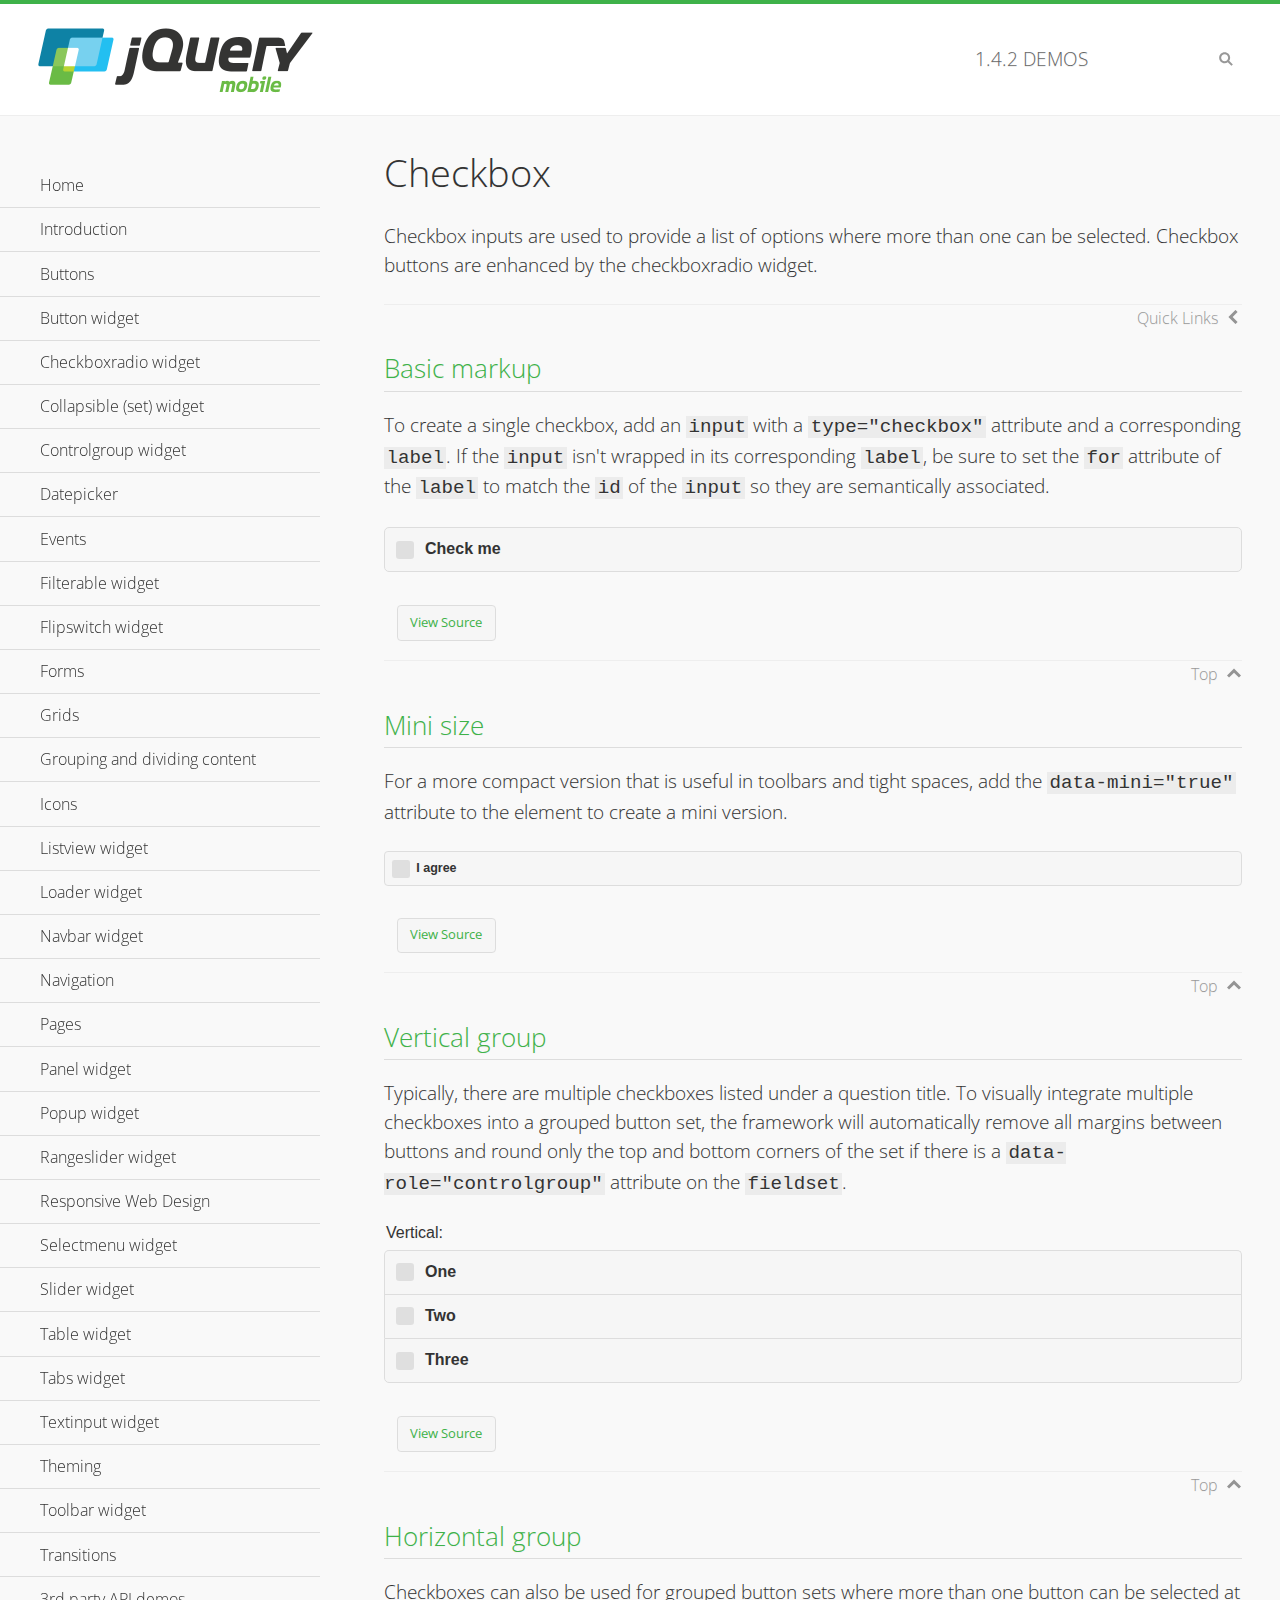
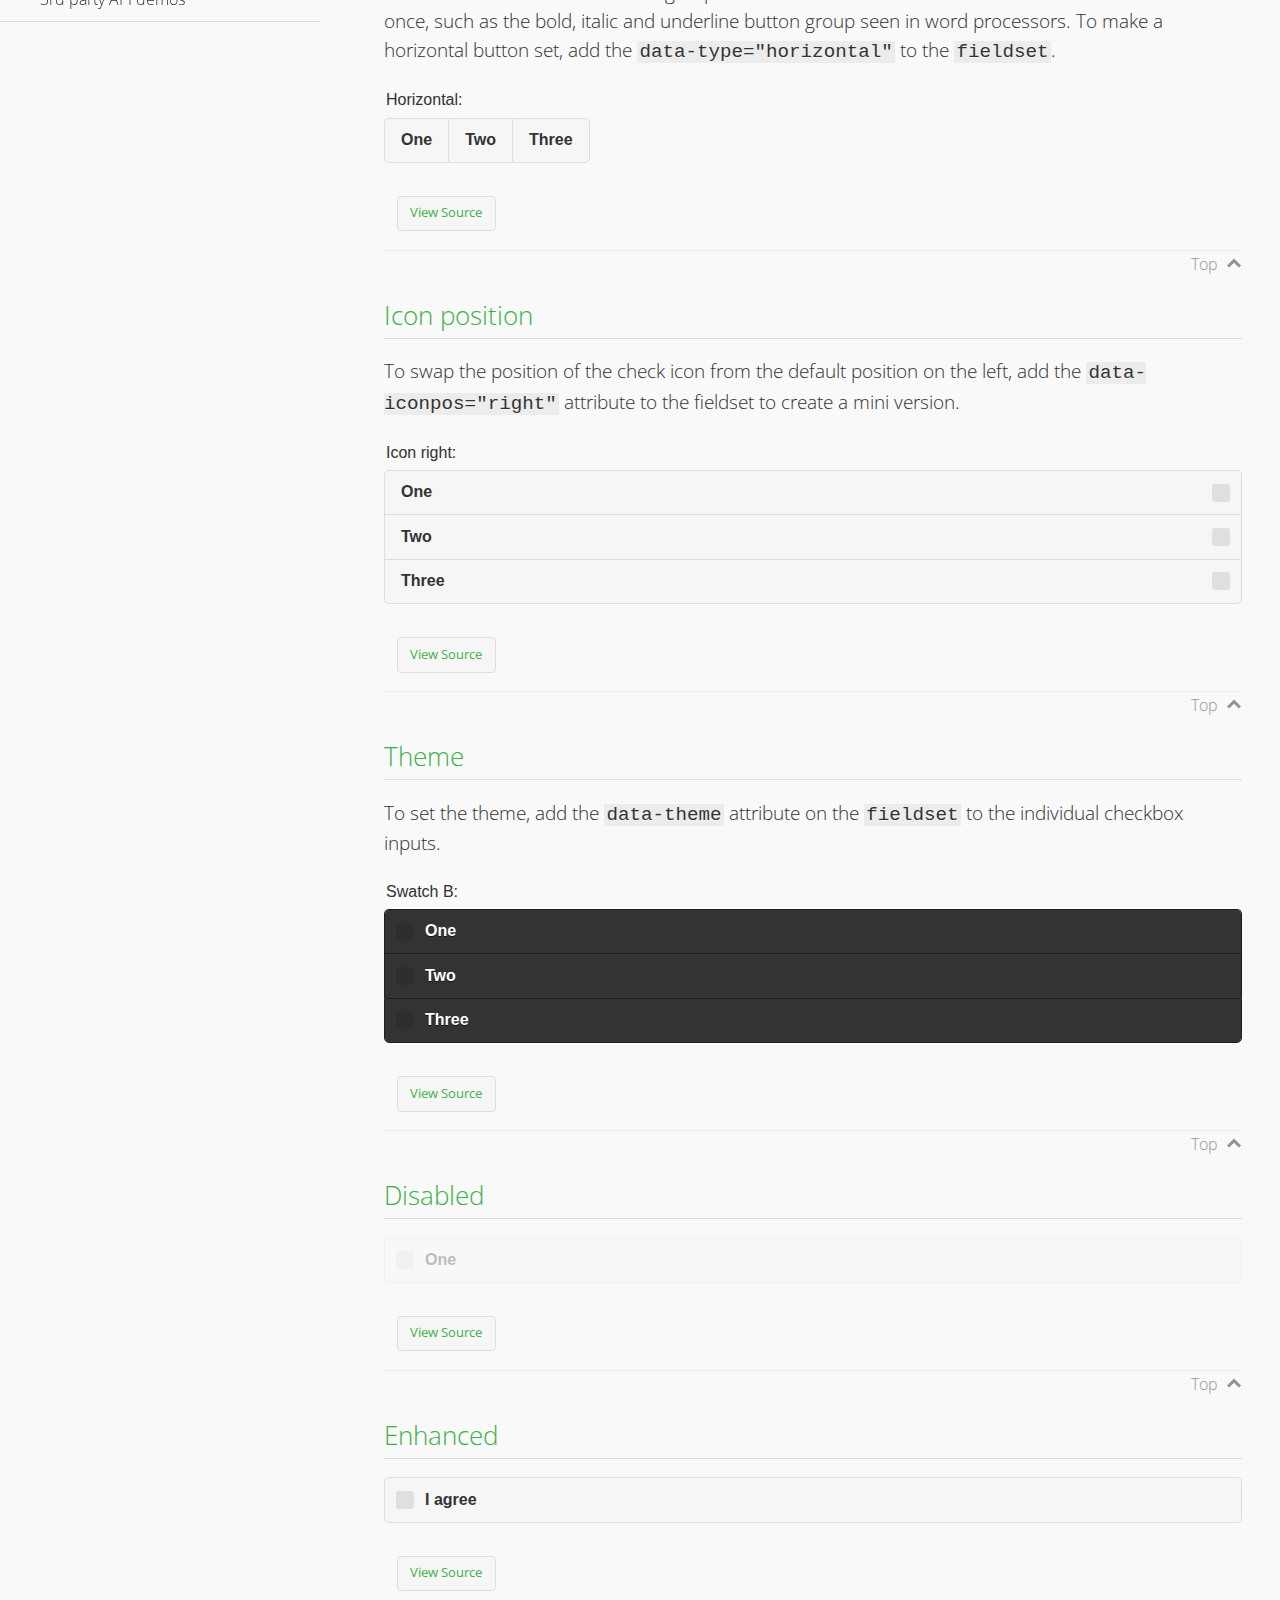
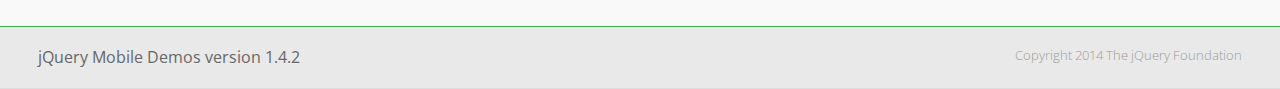
<file: jquery/jquery.mobile-1.4.2/demos/checkboxradio-checkbox/index.html>
<!DOCTYPE html>
<html>
<head>
	<meta charset="utf-8">
	<meta name="viewport" content="width=device-width, initial-scale=1">
	<title>Checkbox - jQuery Mobile Demos</title>
	<link rel="shortcut icon" href="../favicon.ico">
    <link rel="stylesheet" href="http://fonts.googleapis.com/css?family=Open+Sans:300,400,700">
	<link rel="stylesheet" href="../css/themes/default/jquery.mobile-1.4.2.min.css">
	<link rel="stylesheet" href="../_assets/css/jqm-demos.css">
	<script src="../js/jquery.js"></script>
	<script src="../_assets/js/index.js"></script>
	<script src="../js/jquery.mobile-1.4.2.min.js"></script>
</head>
<div data-role="page" class="jqm-demos" data-quicklinks="true">

	<div data-role="header" class="jqm-header">
		<h2><a href="../" title="jQuery Mobile Demos home"><img src="../_assets/img/jquery-logo.png" alt="jQuery Mobile"></a></h2>
		<p><span class="jqm-version"></span> Demos</p>
		<a href="#" class="jqm-navmenu-link ui-btn ui-btn-icon-notext ui-corner-all ui-icon-bars ui-nodisc-icon ui-alt-icon ui-btn-left">Menu</a>
		<a href="#" class="jqm-search-link ui-btn ui-btn-icon-notext ui-corner-all ui-icon-search ui-nodisc-icon ui-alt-icon ui-btn-right">Search</a>
	</div><!-- /header -->

	<div role="main" class="ui-content jqm-content">

		<h1>Checkbox</h1>

		<p>Checkbox inputs are used to provide a list of options where more than one can be selected. Checkbox buttons are enhanced by the checkboxradio widget.</p>

		<h2>Basic markup</h2>

		<p>To create a single checkbox, add an <code>input</code> with a <code>type="checkbox"</code> attribute and a corresponding <code>label</code>. If the <code>input</code> isn't wrapped in its corresponding <code>label</code>, be sure to set the <code>for</code> attribute of the <code>label</code> to match the <code>id</code> of the <code>input</code> so they are semantically associated.</p>

		<div data-demo-html="true">
            <form>
               	<label>
                	<input type="checkbox" name="checkbox-0 ">Check me
                </label>
        	</form>
		</div><!--/demo-html -->

		<h2>Mini size</h2>

		<p>For a more compact version that is useful in toolbars and tight spaces, add the <code>data-mini="true"</code> attribute to the element to create a mini version. </p>

		<div data-demo-html="true">
            <form>
				<input type="checkbox" name="checkbox-mini-0" id="checkbox-mini-0" data-mini="true">
				<label for="checkbox-mini-0">I agree</label>
        	</form>
		</div><!--/demo-html -->

		<h2>Vertical group</h2>

		<p>Typically, there are multiple checkboxes listed under a question title. To visually integrate multiple checkboxes into a grouped button set, the framework will automatically remove all margins between buttons and round only the top and bottom corners of the set if there is a <code> data-role="controlgroup"</code> attribute on the <code>fieldset</code>.</p>

		<div data-demo-html="true">
            <form>
               	<fieldset data-role="controlgroup">
					<legend>Vertical:</legend>
					<input type="checkbox" name="checkbox-v-2a" id="checkbox-v-2a">
					<label for="checkbox-v-2a">One</label>
					<input type="checkbox" name="checkbox-v-2b" id="checkbox-v-2b">
					<label for="checkbox-v-2b">Two</label>
					<input type="checkbox" name="checkbox-v-2c" id="checkbox-v-2c">
					<label for="checkbox-v-2c">Three</label>
				</fieldset>
        	</form>
		</div><!--/demo-html -->

		<h2>Horizontal group</h2>

		<p>Checkboxes can also be used for grouped button sets where more than one button can be selected at once, such as the bold, italic and underline button group seen in word processors. To make a horizontal button set, add the <code> data-type="horizontal"</code> to the <code>fieldset</code>.</p>

		<div data-demo-html="true">
            <form>
				<fieldset data-role="controlgroup" data-type="horizontal">
					<legend>Horizontal:</legend>
					<input type="checkbox" name="checkbox-h-2a" id="checkbox-h-2a">
					<label for="checkbox-h-2a">One</label>
					<input type="checkbox" name="checkbox-h-2b" id="checkbox-h-2b">
					<label for="checkbox-h-2b">Two</label>
					<input type="checkbox" name="checkbox-h-2c" id="checkbox-h-2c">
					<label for="checkbox-h-2c">Three</label>
				</fieldset>
        	</form>
		</div><!--/demo-html -->

		<h2>Icon position</h2>

		<p>To swap the position of the check icon from the default position on the left, add the <code>data-iconpos="right"</code> attribute to the fieldset to create a mini version. </p>

		<div data-demo-html="true">
			<form>
				<fieldset data-role="controlgroup" data-iconpos="right">
					<legend>Icon right:</legend>
					<input type="checkbox" name="checkbox-h-6a" id="checkbox-h-6a">
					<label for="checkbox-h-6a">One</label>
					<input type="checkbox" name="checkbox-h-6b" id="checkbox-h-6b">
					<label for="checkbox-h-6b">Two</label>
					<input type="checkbox" name="checkbox-h-6c" id="checkbox-h-6c">
					<label for="checkbox-h-6c">Three</label>
				</fieldset>
			</form>
		</div><!--/demo-html -->

		<h2>Theme</h2>

		<p>To set the theme, add the <code>data-theme</code> attribute on the <code>fieldset</code> to the individual checkbox inputs.</p>

		<div data-demo-html="true">
            <form>
               	<fieldset data-role="controlgroup">
					<legend>Swatch B:</legend>
					<input type="checkbox" name="checkbox-t-2a" id="checkbox-t-2a" data-theme="b">
					<label for="checkbox-t-2a">One</label>
					<input type="checkbox" name="checkbox-t-2b" id="checkbox-t-2b" data-theme="b">
					<label for="checkbox-t-2b">Two</label>
					<input type="checkbox" name="checkbox-t-2c" id="checkbox-t-2c" data-theme="b">
					<label for="checkbox-t-2c">Three</label>
				</fieldset>
        	</form>
		</div><!--/demo-html -->

		<h2>Disabled</h2>

		<div data-demo-html="true">
            <form>
					<input disabled type="checkbox" name="checkbox-t-2a" id="checkbox-t-2a" data-theme="a">
					<label for="checkbox-t-2a">One</label>
        	</form>
		</div><!--/demo-html -->

		<h2>Enhanced</h2>

        <div data-demo-html="true">
			<div class="ui-checkbox">
				<label for="checkbox-enhanced" class="ui-btn ui-corner-all ui-btn-inherit ui-btn-icon-left ui-checkbox-off">I agree</label>
				<input type="checkbox" name="checkbox-enhanced" id="checkbox-enhanced" data-enhanced="true">
			</div>
		</div><!--/demo-html -->

	</div><!-- /content -->
	    <div data-role="panel" class="jqm-navmenu-panel" data-position="left" data-display="overlay" data-theme="a">
	    	<ul class="jqm-list ui-alt-icon ui-nodisc-icon">
<li data-filtertext="demos homepage" data-icon="home"><a href=".././">Home</a></li>
<li data-filtertext="introduction overview getting started"><a href="../intro/" data-ajax="false">Introduction</a></li>
<li data-filtertext="buttons button markup buttonmarkup method anchor link button element"><a href="../button-markup/" data-ajax="false">Buttons</a></li>
<li data-filtertext="form button widget input button submit reset"><a href="../button/" data-ajax="false">Button widget</a></li>
<li data-role="collapsible" data-collapsed-icon="carat-d" data-expanded-icon="carat-u" data-iconpos="right" data-inset="false">
	<h3>Checkboxradio widget</h3>
	<ul>
		<li data-filtertext="form checkboxradio widget checkbox input checkboxes controlgroups"><a href="../checkboxradio-checkbox/" data-ajax="false">Checkboxes</a></li>
		<li data-filtertext="form checkboxradio widget radio input radio buttons controlgroups"><a href="../checkboxradio-radio/" data-ajax="false">Radio buttons</a></li>
	</ul>
</li>
<li data-role="collapsible" data-collapsed-icon="carat-d" data-expanded-icon="carat-u" data-iconpos="right" data-inset="false">
	<h3>Collapsible (set) widget</h3>
	<ul>
		<li data-filtertext="collapsibles content formatting"><a href="../collapsible/" data-ajax="false">Collapsible</a></li>
		<li data-filtertext="dynamic collapsible set accordion append expand"><a href="../collapsible-dynamic/" data-ajax="false">Dynamic collapsibles</a></li>
		<li data-filtertext="accordions collapsible set widget content formatting grouped collapsibles"><a href="../collapsibleset/" data-ajax="false">Collapsible set</a></li>
	</ul>
</li>
<li data-role="collapsible" data-collapsed-icon="carat-d" data-expanded-icon="carat-u" data-iconpos="right" data-inset="false">
	<h3>Controlgroup widget</h3>
	<ul>
		<li data-filtertext="controlgroups selectmenu checkboxradio input grouped buttons horizontal vertical"><a href="../controlgroup/" data-ajax="false">Controlgroup</a></li>
		<li data-filtertext="dynamic controlgroup dynamically add buttons"><a href="../controlgroup-dynamic/" data-ajax="false">Dynamic controlgroups</a></li>
	</ul>
</li>
<li data-filtertext="form datepicker widget date input"><a href="../datepicker/" data-ajax="false">Datepicker</a></li>
<li data-role="collapsible" data-collapsed-icon="carat-d" data-expanded-icon="carat-u" data-iconpos="right" data-inset="false">
	<h3>Events</h3>
	<ul>
		<li data-filtertext="swipe to delete list items listviews swipe events"><a href="../swipe-list/" data-ajax="false">Swipe list items</a></li>
		<li data-filtertext="swipe to navigate swipe page navigation swipe events"><a href="../swipe-page/" data-ajax="false">Swipe page navigation</a></li>
	</ul>
</li>
<li data-filtertext="filterable filter elements sorting searching listview table"><a href="../filterable/" data-ajax="false">Filterable widget</a></li>
<li data-filtertext="form flipswitch widget flip toggle switch binary select checkbox input"><a href="../flipswitch/" data-ajax="false">Flipswitch widget</a></li>
<li data-role="collapsible" data-collapsed-icon="carat-d" data-expanded-icon="carat-u" data-iconpos="right" data-inset="false">
	<h3>Forms</h3>
	<ul>
		<li data-filtertext="forms text checkbox radio range button submit reset inputs selects textarea slider flipswitch label form elements"><a href="../forms/" data-ajax="false">Forms</a></li>
		<li data-filtertext="form hide labels hidden accessible ui-hidden-accessible forms"><a href="../forms-label-hidden-accessible/" data-ajax="false">Hide labels</a></li>
		<li data-filtertext="form field containers fieldcontain ui-field-contain forms"><a href="../forms-field-contain/" data-ajax="false">Field containers</a></li>
		<li data-filtertext="forms disabled form elements"><a href="../forms-disabled/" data-ajax="false">Forms disabled</a></li>
		<li data-filtertext="forms gallery examples overview forms text checkbox radio range button submit reset inputs selects textarea slider flipswitch label form elements"><a href="../forms-gallery/" data-ajax="false">Forms gallery</a></li>
	</ul>
</li>
<li data-role="collapsible" data-collapsed-icon="carat-d" data-expanded-icon="carat-u" data-iconpos="right" data-inset="false">
	<h3>Grids</h3>
	<ul>
		<li data-filtertext="grids columns blocks content formatting rwd responsive css framework"><a href="../grids/" data-ajax="false">Grids</a></li>
		<li data-filtertext="buttons in grids css framework"><a href="../grids-buttons/" data-ajax="false">Buttons in grids</a></li>
		<li data-filtertext="custom responsive grids rwd css framework"><a href="../grids-custom-responsive/" data-ajax="false">Custom responsive grids</a></li>
	</ul>
</li>
<li data-filtertext="blocks content formatting sections heading"><a href="../body-bar-classes/" data-ajax="false">Grouping and dividing content</a></li>
<li data-role="collapsible" data-collapsed-icon="carat-d" data-expanded-icon="carat-u" data-iconpos="right" data-inset="false">
	<h3>Icons</h3>
	<ul>
		<li data-filtertext="button icons svg disc alt custom icon position"><a href="../icons/" data-ajax="false">Icons</a></li>
		<li data-filtertext=""><a href="../icons-grunticon/" data-ajax="false">Grunticon loader</a></li>
	</ul>
</li>
<li data-role="collapsible" data-collapsed-icon="carat-d" data-expanded-icon="carat-u" data-iconpos="right" data-inset="false">
	<h3>Listview widget</h3>
	<ul>
		<li data-filtertext="listview widget thumbnails icons nested split button collapsible ul ol"><a href="../listview/" data-ajax="false">Listview</a></li>
		<li data-filtertext="autocomplete filterable reveal listview filtertextbeforefilter placeholder"><a href="../listview-autocomplete/" data-ajax="false">Listview autocomplete</a></li>
		<li data-filtertext="autocomplete filterable reveal listview remote data filtertextbeforefilter placeholder"><a href="../listview-autocomplete-remote/" data-ajax="false">Listview autocomplete remote data</a></li>
		<li data-filtertext="autodividers anchor jump scroll linkbars listview lists ul ol"><a href="../listview-autodividers-linkbar/" data-ajax="false">Listview autodividers linkbar</a></li>
		<li data-filtertext="listview autodividers selector autodividersselector lists ul ol"><a href="../listview-autodividers-selector/" data-ajax="false">Listview autodividers selector</a></li>
		<li data-filtertext="listview nested list items"><a href="../listview-nested-lists/" data-ajax="false">Listview Nested Listviews</a></li>
		<li data-filtertext="listview collapsible list items flat"><a href="../listview-collapsible-item-flat/" data-ajax="false">Listview collapsible list items (flat)</a></li>
		<li data-filtertext="listview collapsible list indented"><a href="../listview-collapsible-item-indented/" data-ajax="false">Listview collapsible list items (indented)</a></li>
		<li data-filtertext="grid listview responsive grids responsive listviews lists ul"><a href="../listview-grid/" data-ajax="false">Listview responsive grid</a></li>
	</ul>
</li>
<li data-filtertext="loader widget page loading navigation overlay spinner"><a href="../loader/" data-ajax="false">Loader widget</a></li>
<li data-filtertext="navbar widget navmenu toolbars header footer"><a href="../navbar/" data-ajax="false">Navbar widget</a></li>
<li data-role="collapsible" data-collapsed-icon="carat-d" data-expanded-icon="carat-u" data-iconpos="right" data-inset="false">
	<h3>Navigation</h3>
	<ul>
		<li data-filtertext="ajax navigation navigate widget history event method"><a href="../navigation/" data-ajax="false">Navigation</a></li>
		<li data-filtertext="linking pages page links navigation ajax prefetch cache"><a href="../navigation-linking-pages/" data-ajax="false">Linking pages</a></li>
		<li data-filtertext="php redirect server redirection server-side navigation"><a href="../navigation-php-redirect/" data-ajax="false">PHP redirect demo</a></li>
		<li data-filtertext="navigation redirection hash query"><a href="../navigation-hash-processing/" data-ajax="false">Hash processing demo</a></li>
	</ul>
</li>
<li data-role="collapsible" data-collapsed-icon="carat-d" data-expanded-icon="carat-u" data-iconpos="right" data-inset="false">
	<h3>Pages</h3>
	<ul>
		<li data-filtertext="pages page widget ajax navigation"><a href="../pages/" data-ajax="false">Pages</a></li>
		<li data-filtertext="single page"><a href="../pages-single-page/" data-ajax="false">Single page</a></li>
		<li data-filtertext="multipage multi-page page"><a href="../pages-multi-page/" data-ajax="false">Multi-page template</a></li>
		<li data-filtertext="dialog page widget modal popup"><a href="../pages-dialog/" data-ajax="false">Dialog page</a></li>
	</ul>
</li>
<li data-role="collapsible" data-collapsed-icon="carat-d" data-expanded-icon="carat-u" data-iconpos="right" data-inset="false">
	<h3>Panel widget</h3>
	<ul>
		<li data-filtertext="panel widget sliding panels reveal push overlay responsive"><a href="../panel/" data-ajax="false">Panel</a></li>
		<li data-filtertext=""><a href="../panel-external/" data-ajax="false">External panels</a></li>
		<li data-filtertext="panel "><a href="../panel-fixed/" data-ajax="false">Fixed panels</a></li>
		<li data-filtertext="panel slide panels sliding panels shadow rwd responsive breakpoint"><a href="../panel-responsive/" data-ajax="false">Panels responsive</a></li>
		<li data-filtertext="panel custom style custom panel width reveal shadow listview panel styling page background wrapper"><a href="../panel-styling/" data-ajax="false">Custom panel style</a></li>
		<li data-filtertext="panel open on swipe"><a href="../panel-swipe-open/" data-ajax="false">Panel open on swipe</a></li>
		<li data-filtertext="panels outside page internal external toolbars"><a href="../panel-external-internal/" data-ajax="false">Panel external and internal</a></li>
	</ul>
</li>
<li data-role="collapsible" data-collapsed-icon="carat-d" data-expanded-icon="carat-u" data-iconpos="right" data-inset="false">
	<h3>Popup widget</h3>
	<ul>
		<li data-filtertext="popup widget popups dialog modal transition tooltip lightbox form overlay screen flip pop fade transition"><a href="../popup/" data-ajax="false">Popup</a></li>
		<li data-filtertext="popup alignment position"><a href="../popup-alignment/" data-ajax="false">Popup alignment</a></li>
		<li data-filtertext="popup arrow size popups popover"><a href="../popup-arrow-size/" data-ajax="false">Popup arrow size</a></li>
		<li data-filtertext="dynamic popups popup images lightbox"><a href="../popup-dynamic/" data-ajax="false">Dynamic popups</a></li>
		<li data-filtertext="popups with iframes scaling"><a href="../popup-iframe/" data-ajax="false">Popups with iframes</a></li>
		<li data-filtertext="popup image scaling"><a href="../popup-image-scaling/" data-ajax="false">Popup image scaling</a></li>
		<li data-filtertext="external popup outside multi-page"><a href="../popup-outside-multipage" data-ajax="false">Popup outside multi-page</a></li>
	</ul>
</li>
<li data-filtertext="form rangeslider widget dual sliders dual handle sliders range input"><a href="../rangeslider/" data-ajax="false">Rangeslider widget</a></li>
<li data-filtertext="responsive web design rwd adaptive progressive enhancement PE accessible mobile breakpoints media query media queries"><a href="../rwd/" data-ajax="false">Responsive Web Design</a></li>
<li data-role="collapsible" data-collapsed-icon="carat-d" data-expanded-icon="carat-u" data-iconpos="right" data-inset="false">
	<h3>Selectmenu widget</h3>
	<ul>
		<li data-filtertext="form selectmenu widget select input custom select menu selects"><a href="../selectmenu/" data-ajax="false">Selectmenu</a></li>
		<li data-filtertext="form custom select menu selectmenu widget custom menu option optgroup multiple selects"><a href="../selectmenu-custom/" data-ajax="false">Custom select menu</a></li>
		<li data-filtertext="filterable select filter popup dialog"><a href="../selectmenu-custom-filter/" data-ajax="false">Custom select menu with filter</a></li>
	</ul>
</li>
<li data-role="collapsible" data-collapsed-icon="carat-d" data-expanded-icon="carat-u" data-iconpos="right" data-inset="false">
	<h3>Slider widget</h3>
	<ul>
		<li data-filtertext="form slider widget range input single sliders"><a href="../slider/" data-ajax="false">Slider</a></li>
		<li data-filtertext="form slider widget flipswitch slider binary select flip toggle switch"><a href="../slider-flipswitch/" data-ajax="false">Slider flip toggle switch</a></li>
		<li data-filtertext="form slider tooltip handle value input range sliders"><a href="../slider-tooltip/" data-ajax="false">Slider tooltip</a></li>
	</ul>
</li>
<li data-role="collapsible" data-collapsed-icon="carat-d" data-expanded-icon="carat-u" data-iconpos="right" data-inset="false">
	<h3>Table widget</h3>
	<ul>
		<li data-filtertext="table widget reflow column toggle th td responsive tables rwd hide show tabular"><a href="../table-column-toggle/" data-ajax="false">Table Column Toggle</a></li>
		<li data-filtertext="table column toggle phone comparison demo"><a href="../table-column-toggle-example/" data-ajax="false">Table Column Toggle demo</a></li>
		<li data-filtertext="responsive tables table column toggle heading groups rwd breakpoint"><a href="../table-column-toggle-heading-groups/" data-ajax="false">Table Column Toggle heading groups</a></li>
		<li data-filtertext="responsive tables table column toggle hide rwd breakpoint customization options"><a href="../table-column-toggle-options/" data-ajax="false">Table Column Toggle options</a></li>
		<li data-filtertext="table reflow th td responsive rwd columns tabular"><a href="../table-reflow/" data-ajax="false">Table Reflow</a></li>
		<li data-filtertext="responsive tables table reflow heading groups rwd breakpoint"><a href="../table-reflow-heading-groups/" data-ajax="false">Table Reflow heading groups</a></li>
		<li data-filtertext="responsive tables table reflow stripes strokes table style"><a href="../table-reflow-stripes-strokes/" data-ajax="false">Table Reflow stripes and strokes</a></li>
		<li data-filtertext="responsive tables table reflow stack custom styles"><a href="../table-reflow-styling/" data-ajax="false">Table Reflow custom styles</a></li>
	</ul>
</li>
<li data-filtertext="ui tabs widget"><a href="../tabs/" data-ajax="false">Tabs widget</a></li>
<li data-filtertext="form textinput widget text input textarea number date time tel email file color password"><a href="../textinput/" data-ajax="false">Textinput widget</a></li>
<li data-role="collapsible" data-collapsed-icon="carat-d" data-expanded-icon="carat-u" data-iconpos="right" data-inset="false">
	<h3>Theming</h3>
	<ul>
		<li data-filtertext="default theme swatches theming style css"><a href="../theme-default/" data-ajax="false">Default theme</a></li>
		<li data-filtertext="classic theme old theme swatches theming style css"><a href="../theme-classic/" data-ajax="false">Classic theme</a></li>
	</ul>
</li>
<li data-role="collapsible" data-collapsed-icon="carat-d" data-expanded-icon="carat-u" data-iconpos="right" data-inset="false">
	<h3>Toolbar widget</h3>
	<ul>
		<li data-filtertext="toolbar widget header footer toolbars fixed fullscreen external sections"><a href="../toolbar/" data-ajax="false">Toolbar</a></li>
		<li data-filtertext="dynamic toolbars dynamically add toolbar header footer"><a href="../toolbar-dynamic/" data-ajax="false">Dynamic toolbars</a></li>
		<li data-filtertext="external toolbars header footer"><a href="../toolbar-external/" data-ajax="false">External toolbars</a></li>
		<li data-filtertext="fixed toolbars header footer"><a href="../toolbar-fixed/" data-ajax="false">Fixed toolbars</a></li>
		<li data-filtertext="fixed fullscreen toolbars header footer"><a href="../toolbar-fixed-fullscreen/" data-ajax="false">Fullscreen toolbars</a></li>
		<li data-filtertext="external fixed toolbars header footer"><a href="../toolbar-fixed-external/" data-ajax="false">Fixed external toolbars</a></li>
		<li data-filtertext="external persistent toolbars header footer navbar navmenu"><a href="../toolbar-fixed-persistent/" data-ajax="false">Persistent toolbars</a></li>
		<li data-filtertext="external ajax optimized toolbars persistent toolbars header footer navbar"><a href="../toolbar-fixed-persistent-optimized/" data-ajax="false">Ajax optimized toolbars</a></li>
		<li data-filtertext="form in toolbars header footer"><a href="../toolbar-fixed-forms/" data-ajax="false">Form in toolbar</a></li>
	</ul>
</li>
<li data-filtertext="page transitions animated pages popup navigation flip slide fade pop"><a href="../transitions/" data-ajax="false">Transitions</a></li>
<li data-role="collapsible" data-collapsed-icon="carat-d" data-expanded-icon="carat-u" data-iconpos="right" data-inset="false">
	<h3>3rd party API demos</h3>
	<ul>
		<li data-filtertext="backbone requirejs navigation router"><a href="../backbone-requirejs/" data-ajax="false">Backbone RequireJS</a></li>
		<li data-filtertext="google maps geolocation demo"><a href="../map-geolocation/" data-ajax="false">Google Maps geolocation</a></li>
		<li data-filtertext="google maps hybrid"><a href="../map-list-toggle/" data-ajax="false">Google Maps list toggle</a></li>
	</ul>
</li>



		     </ul>
		</div><!-- /panel -->


	<div data-role="footer" data-position="fixed" data-tap-toggle="false" class="jqm-footer">
		<p>jQuery Mobile Demos version <span class="jqm-version"></span></p>
		<p>Copyright 2014 The jQuery Foundation</p>
	</div><!-- /footer -->
	<!-- TODO: This should become an external panel so we can add input to markup (unique ID) -->
    <div data-role="panel" class="jqm-search-panel" data-position="right" data-display="overlay" data-theme="a">
		<div class="jqm-search">
			<ul class="jqm-list" data-filter-placeholder="Search demos..." data-filter-reveal="true">
<li data-filtertext="demos homepage" data-icon="home"><a href=".././">Home</a></li>
<li data-filtertext="introduction overview getting started"><a href="../intro/" data-ajax="false">Introduction</a></li>
<li data-filtertext="buttons button markup buttonmarkup method anchor link button element"><a href="../button-markup/" data-ajax="false">Buttons</a></li>
<li data-filtertext="form button widget input button submit reset"><a href="../button/" data-ajax="false">Button widget</a></li>
<li data-role="collapsible" data-collapsed-icon="carat-d" data-expanded-icon="carat-u" data-iconpos="right" data-inset="false">
	<h3>Checkboxradio widget</h3>
	<ul>
		<li data-filtertext="form checkboxradio widget checkbox input checkboxes controlgroups"><a href="../checkboxradio-checkbox/" data-ajax="false">Checkboxes</a></li>
		<li data-filtertext="form checkboxradio widget radio input radio buttons controlgroups"><a href="../checkboxradio-radio/" data-ajax="false">Radio buttons</a></li>
	</ul>
</li>
<li data-role="collapsible" data-collapsed-icon="carat-d" data-expanded-icon="carat-u" data-iconpos="right" data-inset="false">
	<h3>Collapsible (set) widget</h3>
	<ul>
		<li data-filtertext="collapsibles content formatting"><a href="../collapsible/" data-ajax="false">Collapsible</a></li>
		<li data-filtertext="dynamic collapsible set accordion append expand"><a href="../collapsible-dynamic/" data-ajax="false">Dynamic collapsibles</a></li>
		<li data-filtertext="accordions collapsible set widget content formatting grouped collapsibles"><a href="../collapsibleset/" data-ajax="false">Collapsible set</a></li>
	</ul>
</li>
<li data-role="collapsible" data-collapsed-icon="carat-d" data-expanded-icon="carat-u" data-iconpos="right" data-inset="false">
	<h3>Controlgroup widget</h3>
	<ul>
		<li data-filtertext="controlgroups selectmenu checkboxradio input grouped buttons horizontal vertical"><a href="../controlgroup/" data-ajax="false">Controlgroup</a></li>
		<li data-filtertext="dynamic controlgroup dynamically add buttons"><a href="../controlgroup-dynamic/" data-ajax="false">Dynamic controlgroups</a></li>
	</ul>
</li>
<li data-filtertext="form datepicker widget date input"><a href="../datepicker/" data-ajax="false">Datepicker</a></li>
<li data-role="collapsible" data-collapsed-icon="carat-d" data-expanded-icon="carat-u" data-iconpos="right" data-inset="false">
	<h3>Events</h3>
	<ul>
		<li data-filtertext="swipe to delete list items listviews swipe events"><a href="../swipe-list/" data-ajax="false">Swipe list items</a></li>
		<li data-filtertext="swipe to navigate swipe page navigation swipe events"><a href="../swipe-page/" data-ajax="false">Swipe page navigation</a></li>
	</ul>
</li>
<li data-filtertext="filterable filter elements sorting searching listview table"><a href="../filterable/" data-ajax="false">Filterable widget</a></li>
<li data-filtertext="form flipswitch widget flip toggle switch binary select checkbox input"><a href="../flipswitch/" data-ajax="false">Flipswitch widget</a></li>
<li data-role="collapsible" data-collapsed-icon="carat-d" data-expanded-icon="carat-u" data-iconpos="right" data-inset="false">
	<h3>Forms</h3>
	<ul>
		<li data-filtertext="forms text checkbox radio range button submit reset inputs selects textarea slider flipswitch label form elements"><a href="../forms/" data-ajax="false">Forms</a></li>
		<li data-filtertext="form hide labels hidden accessible ui-hidden-accessible forms"><a href="../forms-label-hidden-accessible/" data-ajax="false">Hide labels</a></li>
		<li data-filtertext="form field containers fieldcontain ui-field-contain forms"><a href="../forms-field-contain/" data-ajax="false">Field containers</a></li>
		<li data-filtertext="forms disabled form elements"><a href="../forms-disabled/" data-ajax="false">Forms disabled</a></li>
		<li data-filtertext="forms gallery examples overview forms text checkbox radio range button submit reset inputs selects textarea slider flipswitch label form elements"><a href="../forms-gallery/" data-ajax="false">Forms gallery</a></li>
	</ul>
</li>
<li data-role="collapsible" data-collapsed-icon="carat-d" data-expanded-icon="carat-u" data-iconpos="right" data-inset="false">
	<h3>Grids</h3>
	<ul>
		<li data-filtertext="grids columns blocks content formatting rwd responsive css framework"><a href="../grids/" data-ajax="false">Grids</a></li>
		<li data-filtertext="buttons in grids css framework"><a href="../grids-buttons/" data-ajax="false">Buttons in grids</a></li>
		<li data-filtertext="custom responsive grids rwd css framework"><a href="../grids-custom-responsive/" data-ajax="false">Custom responsive grids</a></li>
	</ul>
</li>
<li data-filtertext="blocks content formatting sections heading"><a href="../body-bar-classes/" data-ajax="false">Grouping and dividing content</a></li>
<li data-role="collapsible" data-collapsed-icon="carat-d" data-expanded-icon="carat-u" data-iconpos="right" data-inset="false">
	<h3>Icons</h3>
	<ul>
		<li data-filtertext="button icons svg disc alt custom icon position"><a href="../icons/" data-ajax="false">Icons</a></li>
		<li data-filtertext=""><a href="../icons-grunticon/" data-ajax="false">Grunticon loader</a></li>
	</ul>
</li>
<li data-role="collapsible" data-collapsed-icon="carat-d" data-expanded-icon="carat-u" data-iconpos="right" data-inset="false">
	<h3>Listview widget</h3>
	<ul>
		<li data-filtertext="listview widget thumbnails icons nested split button collapsible ul ol"><a href="../listview/" data-ajax="false">Listview</a></li>
		<li data-filtertext="autocomplete filterable reveal listview filtertextbeforefilter placeholder"><a href="../listview-autocomplete/" data-ajax="false">Listview autocomplete</a></li>
		<li data-filtertext="autocomplete filterable reveal listview remote data filtertextbeforefilter placeholder"><a href="../listview-autocomplete-remote/" data-ajax="false">Listview autocomplete remote data</a></li>
		<li data-filtertext="autodividers anchor jump scroll linkbars listview lists ul ol"><a href="../listview-autodividers-linkbar/" data-ajax="false">Listview autodividers linkbar</a></li>
		<li data-filtertext="listview autodividers selector autodividersselector lists ul ol"><a href="../listview-autodividers-selector/" data-ajax="false">Listview autodividers selector</a></li>
		<li data-filtertext="listview nested list items"><a href="../listview-nested-lists/" data-ajax="false">Listview Nested Listviews</a></li>
		<li data-filtertext="listview collapsible list items flat"><a href="../listview-collapsible-item-flat/" data-ajax="false">Listview collapsible list items (flat)</a></li>
		<li data-filtertext="listview collapsible list indented"><a href="../listview-collapsible-item-indented/" data-ajax="false">Listview collapsible list items (indented)</a></li>
		<li data-filtertext="grid listview responsive grids responsive listviews lists ul"><a href="../listview-grid/" data-ajax="false">Listview responsive grid</a></li>
	</ul>
</li>
<li data-filtertext="loader widget page loading navigation overlay spinner"><a href="../loader/" data-ajax="false">Loader widget</a></li>
<li data-filtertext="navbar widget navmenu toolbars header footer"><a href="../navbar/" data-ajax="false">Navbar widget</a></li>
<li data-role="collapsible" data-collapsed-icon="carat-d" data-expanded-icon="carat-u" data-iconpos="right" data-inset="false">
	<h3>Navigation</h3>
	<ul>
		<li data-filtertext="ajax navigation navigate widget history event method"><a href="../navigation/" data-ajax="false">Navigation</a></li>
		<li data-filtertext="linking pages page links navigation ajax prefetch cache"><a href="../navigation-linking-pages/" data-ajax="false">Linking pages</a></li>
		<li data-filtertext="php redirect server redirection server-side navigation"><a href="../navigation-php-redirect/" data-ajax="false">PHP redirect demo</a></li>
		<li data-filtertext="navigation redirection hash query"><a href="../navigation-hash-processing/" data-ajax="false">Hash processing demo</a></li>
	</ul>
</li>
<li data-role="collapsible" data-collapsed-icon="carat-d" data-expanded-icon="carat-u" data-iconpos="right" data-inset="false">
	<h3>Pages</h3>
	<ul>
		<li data-filtertext="pages page widget ajax navigation"><a href="../pages/" data-ajax="false">Pages</a></li>
		<li data-filtertext="single page"><a href="../pages-single-page/" data-ajax="false">Single page</a></li>
		<li data-filtertext="multipage multi-page page"><a href="../pages-multi-page/" data-ajax="false">Multi-page template</a></li>
		<li data-filtertext="dialog page widget modal popup"><a href="../pages-dialog/" data-ajax="false">Dialog page</a></li>
	</ul>
</li>
<li data-role="collapsible" data-collapsed-icon="carat-d" data-expanded-icon="carat-u" data-iconpos="right" data-inset="false">
	<h3>Panel widget</h3>
	<ul>
		<li data-filtertext="panel widget sliding panels reveal push overlay responsive"><a href="../panel/" data-ajax="false">Panel</a></li>
		<li data-filtertext=""><a href="../panel-external/" data-ajax="false">External panels</a></li>
		<li data-filtertext="panel "><a href="../panel-fixed/" data-ajax="false">Fixed panels</a></li>
		<li data-filtertext="panel slide panels sliding panels shadow rwd responsive breakpoint"><a href="../panel-responsive/" data-ajax="false">Panels responsive</a></li>
		<li data-filtertext="panel custom style custom panel width reveal shadow listview panel styling page background wrapper"><a href="../panel-styling/" data-ajax="false">Custom panel style</a></li>
		<li data-filtertext="panel open on swipe"><a href="../panel-swipe-open/" data-ajax="false">Panel open on swipe</a></li>
		<li data-filtertext="panels outside page internal external toolbars"><a href="../panel-external-internal/" data-ajax="false">Panel external and internal</a></li>
	</ul>
</li>
<li data-role="collapsible" data-collapsed-icon="carat-d" data-expanded-icon="carat-u" data-iconpos="right" data-inset="false">
	<h3>Popup widget</h3>
	<ul>
		<li data-filtertext="popup widget popups dialog modal transition tooltip lightbox form overlay screen flip pop fade transition"><a href="../popup/" data-ajax="false">Popup</a></li>
		<li data-filtertext="popup alignment position"><a href="../popup-alignment/" data-ajax="false">Popup alignment</a></li>
		<li data-filtertext="popup arrow size popups popover"><a href="../popup-arrow-size/" data-ajax="false">Popup arrow size</a></li>
		<li data-filtertext="dynamic popups popup images lightbox"><a href="../popup-dynamic/" data-ajax="false">Dynamic popups</a></li>
		<li data-filtertext="popups with iframes scaling"><a href="../popup-iframe/" data-ajax="false">Popups with iframes</a></li>
		<li data-filtertext="popup image scaling"><a href="../popup-image-scaling/" data-ajax="false">Popup image scaling</a></li>
		<li data-filtertext="external popup outside multi-page"><a href="../popup-outside-multipage" data-ajax="false">Popup outside multi-page</a></li>
	</ul>
</li>
<li data-filtertext="form rangeslider widget dual sliders dual handle sliders range input"><a href="../rangeslider/" data-ajax="false">Rangeslider widget</a></li>
<li data-filtertext="responsive web design rwd adaptive progressive enhancement PE accessible mobile breakpoints media query media queries"><a href="../rwd/" data-ajax="false">Responsive Web Design</a></li>
<li data-role="collapsible" data-collapsed-icon="carat-d" data-expanded-icon="carat-u" data-iconpos="right" data-inset="false">
	<h3>Selectmenu widget</h3>
	<ul>
		<li data-filtertext="form selectmenu widget select input custom select menu selects"><a href="../selectmenu/" data-ajax="false">Selectmenu</a></li>
		<li data-filtertext="form custom select menu selectmenu widget custom menu option optgroup multiple selects"><a href="../selectmenu-custom/" data-ajax="false">Custom select menu</a></li>
		<li data-filtertext="filterable select filter popup dialog"><a href="../selectmenu-custom-filter/" data-ajax="false">Custom select menu with filter</a></li>
	</ul>
</li>
<li data-role="collapsible" data-collapsed-icon="carat-d" data-expanded-icon="carat-u" data-iconpos="right" data-inset="false">
	<h3>Slider widget</h3>
	<ul>
		<li data-filtertext="form slider widget range input single sliders"><a href="../slider/" data-ajax="false">Slider</a></li>
		<li data-filtertext="form slider widget flipswitch slider binary select flip toggle switch"><a href="../slider-flipswitch/" data-ajax="false">Slider flip toggle switch</a></li>
		<li data-filtertext="form slider tooltip handle value input range sliders"><a href="../slider-tooltip/" data-ajax="false">Slider tooltip</a></li>
	</ul>
</li>
<li data-role="collapsible" data-collapsed-icon="carat-d" data-expanded-icon="carat-u" data-iconpos="right" data-inset="false">
	<h3>Table widget</h3>
	<ul>
		<li data-filtertext="table widget reflow column toggle th td responsive tables rwd hide show tabular"><a href="../table-column-toggle/" data-ajax="false">Table Column Toggle</a></li>
		<li data-filtertext="table column toggle phone comparison demo"><a href="../table-column-toggle-example/" data-ajax="false">Table Column Toggle demo</a></li>
		<li data-filtertext="responsive tables table column toggle heading groups rwd breakpoint"><a href="../table-column-toggle-heading-groups/" data-ajax="false">Table Column Toggle heading groups</a></li>
		<li data-filtertext="responsive tables table column toggle hide rwd breakpoint customization options"><a href="../table-column-toggle-options/" data-ajax="false">Table Column Toggle options</a></li>
		<li data-filtertext="table reflow th td responsive rwd columns tabular"><a href="../table-reflow/" data-ajax="false">Table Reflow</a></li>
		<li data-filtertext="responsive tables table reflow heading groups rwd breakpoint"><a href="../table-reflow-heading-groups/" data-ajax="false">Table Reflow heading groups</a></li>
		<li data-filtertext="responsive tables table reflow stripes strokes table style"><a href="../table-reflow-stripes-strokes/" data-ajax="false">Table Reflow stripes and strokes</a></li>
		<li data-filtertext="responsive tables table reflow stack custom styles"><a href="../table-reflow-styling/" data-ajax="false">Table Reflow custom styles</a></li>
	</ul>
</li>
<li data-filtertext="ui tabs widget"><a href="../tabs/" data-ajax="false">Tabs widget</a></li>
<li data-filtertext="form textinput widget text input textarea number date time tel email file color password"><a href="../textinput/" data-ajax="false">Textinput widget</a></li>
<li data-role="collapsible" data-collapsed-icon="carat-d" data-expanded-icon="carat-u" data-iconpos="right" data-inset="false">
	<h3>Theming</h3>
	<ul>
		<li data-filtertext="default theme swatches theming style css"><a href="../theme-default/" data-ajax="false">Default theme</a></li>
		<li data-filtertext="classic theme old theme swatches theming style css"><a href="../theme-classic/" data-ajax="false">Classic theme</a></li>
	</ul>
</li>
<li data-role="collapsible" data-collapsed-icon="carat-d" data-expanded-icon="carat-u" data-iconpos="right" data-inset="false">
	<h3>Toolbar widget</h3>
	<ul>
		<li data-filtertext="toolbar widget header footer toolbars fixed fullscreen external sections"><a href="../toolbar/" data-ajax="false">Toolbar</a></li>
		<li data-filtertext="dynamic toolbars dynamically add toolbar header footer"><a href="../toolbar-dynamic/" data-ajax="false">Dynamic toolbars</a></li>
		<li data-filtertext="external toolbars header footer"><a href="../toolbar-external/" data-ajax="false">External toolbars</a></li>
		<li data-filtertext="fixed toolbars header footer"><a href="../toolbar-fixed/" data-ajax="false">Fixed toolbars</a></li>
		<li data-filtertext="fixed fullscreen toolbars header footer"><a href="../toolbar-fixed-fullscreen/" data-ajax="false">Fullscreen toolbars</a></li>
		<li data-filtertext="external fixed toolbars header footer"><a href="../toolbar-fixed-external/" data-ajax="false">Fixed external toolbars</a></li>
		<li data-filtertext="external persistent toolbars header footer navbar navmenu"><a href="../toolbar-fixed-persistent/" data-ajax="false">Persistent toolbars</a></li>
		<li data-filtertext="external ajax optimized toolbars persistent toolbars header footer navbar"><a href="../toolbar-fixed-persistent-optimized/" data-ajax="false">Ajax optimized toolbars</a></li>
		<li data-filtertext="form in toolbars header footer"><a href="../toolbar-fixed-forms/" data-ajax="false">Form in toolbar</a></li>
	</ul>
</li>
<li data-filtertext="page transitions animated pages popup navigation flip slide fade pop"><a href="../transitions/" data-ajax="false">Transitions</a></li>
<li data-role="collapsible" data-collapsed-icon="carat-d" data-expanded-icon="carat-u" data-iconpos="right" data-inset="false">
	<h3>3rd party API demos</h3>
	<ul>
		<li data-filtertext="backbone requirejs navigation router"><a href="../backbone-requirejs/" data-ajax="false">Backbone RequireJS</a></li>
		<li data-filtertext="google maps geolocation demo"><a href="../map-geolocation/" data-ajax="false">Google Maps geolocation</a></li>
		<li data-filtertext="google maps hybrid"><a href="../map-list-toggle/" data-ajax="false">Google Maps list toggle</a></li>
	</ul>
</li>



			</ul>
		</div>
	</div><!-- /panel -->


</div><!-- /page -->

</body>
</html>
</file>
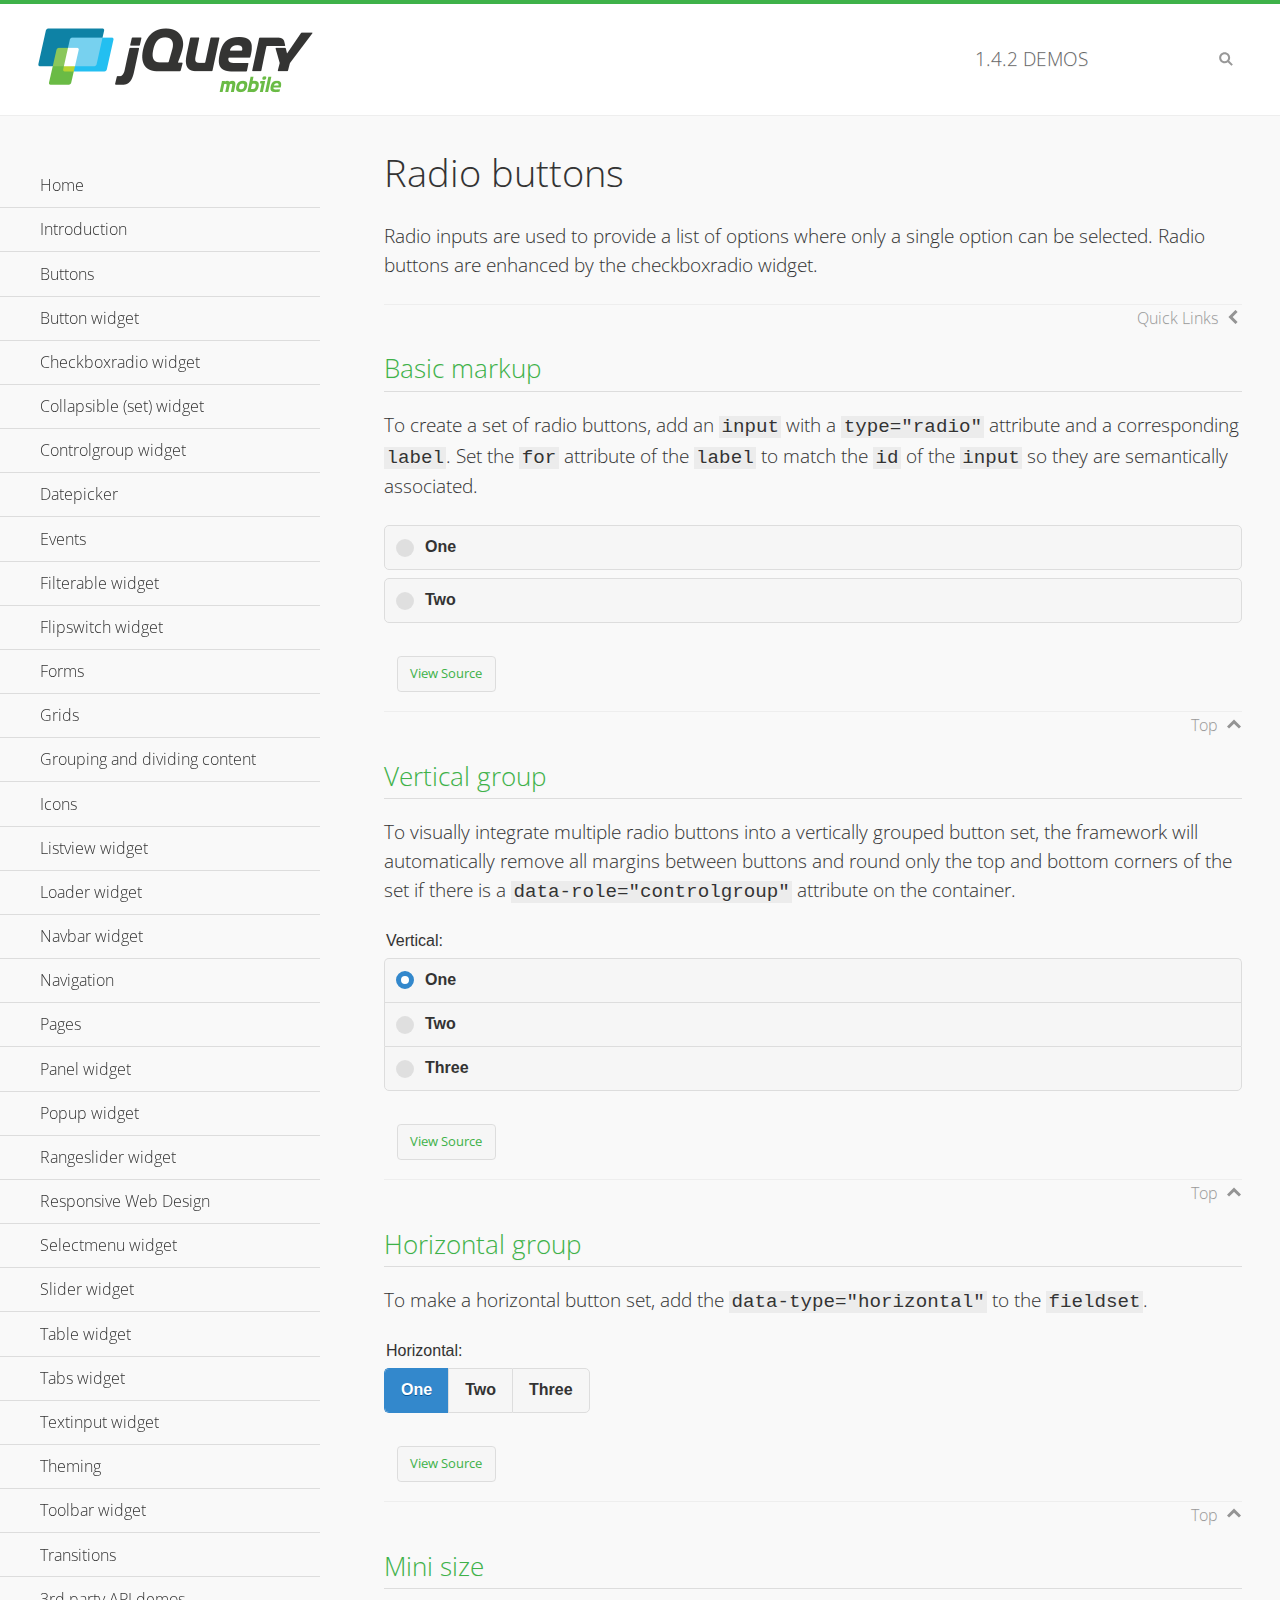
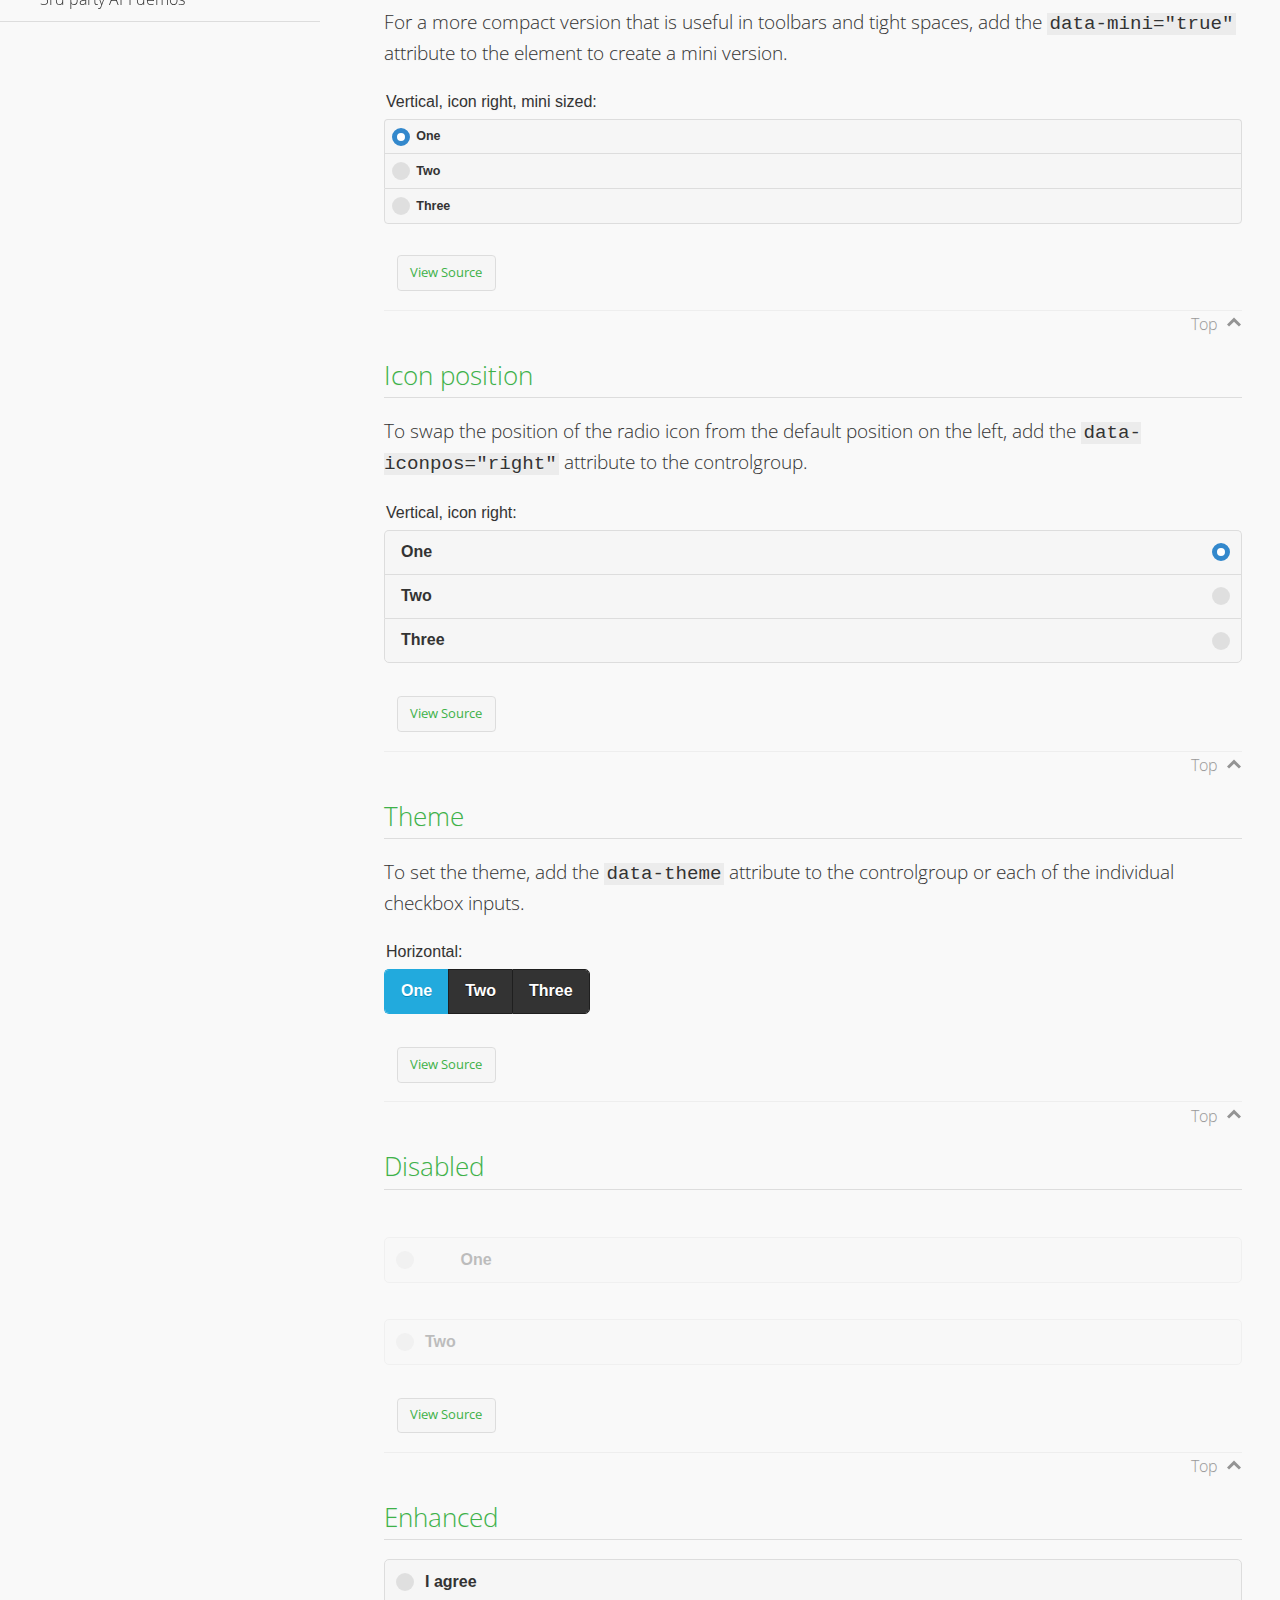
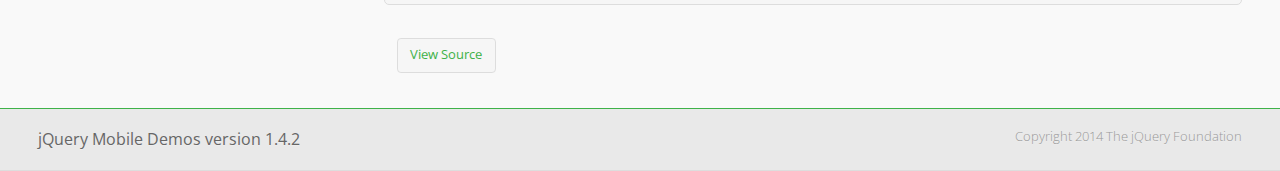
<file: jquery/jquery.mobile-1.4.2/demos/checkboxradio-radio/index.html>
<!DOCTYPE html>
<html>
<head>
	<meta charset="utf-8">
	<meta name="viewport" content="width=device-width, initial-scale=1">
	<title>Radio buttons - jQuery Mobile Demos</title>
	<link rel="shortcut icon" href="../favicon.ico">
    <link rel="stylesheet" href="http://fonts.googleapis.com/css?family=Open+Sans:300,400,700">
	<link rel="stylesheet" href="../css/themes/default/jquery.mobile-1.4.2.min.css">
	<link rel="stylesheet" href="../_assets/css/jqm-demos.css">
	<script src="../js/jquery.js"></script>
	<script src="../_assets/js/index.js"></script>
	<script src="../js/jquery.mobile-1.4.2.min.js"></script>
</head>
<div data-role="page" class="jqm-demos" data-quicklinks="true">

	<div data-role="header" class="jqm-header">
		<h2><a href="../" title="jQuery Mobile Demos home"><img src="../_assets/img/jquery-logo.png" alt="jQuery Mobile"></a></h2>
		<p><span class="jqm-version"></span> Demos</p>
		<a href="#" class="jqm-navmenu-link ui-btn ui-btn-icon-notext ui-corner-all ui-icon-bars ui-nodisc-icon ui-alt-icon ui-btn-left">Menu</a>
		<a href="#" class="jqm-search-link ui-btn ui-btn-icon-notext ui-corner-all ui-icon-search ui-nodisc-icon ui-alt-icon ui-btn-right">Search</a>
	</div><!-- /header -->

	<div role="main" class="ui-content jqm-content">

		<h1>Radio buttons</h1>

		<p>Radio inputs are used to provide a list of options where only a single option can be selected. Radio buttons are enhanced by the checkboxradio widget.</p>

		<h2>Basic markup</h2>

		<p>To create a set of radio buttons, add an <code>input</code> with a <code>type="radio"</code> attribute and a corresponding <code>label</code>. Set the <code>for</code> attribute of the <code>label</code> to match the <code>id</code> of the <code>input</code> so they are semantically associated.</p>

		<div data-demo-html="true">
            <form>
				<label>
					<input type="radio" name="radio-choice-0" id="radio-choice-0a">One
				</label>

                <label for="radio-choice-0b">Two</label>
                <input type="radio" name="radio-choice-0" id="radio-choice-0b" class="custom">
        	</form>
		</div><!--/demo-html -->

		<h2>Vertical group</h2>

		<p>To visually integrate multiple radio buttons into a vertically grouped button set, the framework will automatically remove all margins between buttons and round only the top and bottom corners of the set if there is a <code> data-role="controlgroup"</code> attribute on the container.</p>

		<div data-demo-html="true">
            <form>
            		<fieldset data-role="controlgroup">
					<legend>Vertical:</legend>
					<input type="radio" name="radio-choice-v-2" id="radio-choice-v-2a" value="on" checked="checked">
					<label for="radio-choice-v-2a">One</label>
					<input type="radio" name="radio-choice-v-2" id="radio-choice-v-2b" value="off">
					<label for="radio-choice-v-2b">Two</label>
					<input type="radio" name="radio-choice-v-2" id="radio-choice-v-2c" value="other">
					<label for="radio-choice-v-2c">Three</label>
				</fieldset>
        	</form>
		</div><!--/demo-html -->

		<h2>Horizontal group</h2>

		<p>To make a horizontal button set, add the <code> data-type="horizontal"</code> to the <code>fieldset</code>.</p>

		<div data-demo-html="true">
            <form>
				<fieldset data-role="controlgroup" data-type="horizontal">
					<legend>Horizontal:</legend>
					<input type="radio" name="radio-choice-h-2" id="radio-choice-h-2a" value="on" checked="checked">
					<label for="radio-choice-h-2a">One</label>
					<input type="radio" name="radio-choice-h-2" id="radio-choice-h-2b" value="off">
					<label for="radio-choice-h-2b">Two</label>
					<input type="radio" name="radio-choice-h-2" id="radio-choice-h-2c" value="other">
					<label for="radio-choice-h-2c">Three</label>
				</fieldset>
        	</form>
		</div><!--/demo-html -->

		<h2>Mini size</h2>

		<p>For a more compact version that is useful in toolbars and tight spaces, add the <code>data-mini="true"</code> attribute to the element to create a mini version. </p>

		<div data-demo-html="true">
            <form>
				<fieldset data-role="controlgroup" data-mini="true">
					<legend>Vertical, icon right, mini sized:</legend>
					<input type="radio" name="radio-choice-v-6" id="radio-choice-v-6a" value="on" checked="checked">
					<label for="radio-choice-v-6a">One</label>
					<input type="radio" name="radio-choice-v-6" id="radio-choice-v-6b" value="off">
					<label for="radio-choice-v-6b">Two</label>
					<input type="radio" name="radio-choice-v-6" id="radio-choice-v-6c" value="other">
					<label for="radio-choice-v-6c">Three</label>
				</fieldset>
        	</form>
		</div><!--/demo-html -->

		<h2>Icon position</h2>

		<p>To swap the position of the radio icon from the default position on the left, add the <code>data-iconpos="right"</code> attribute to the controlgroup.</p>

		<div data-demo-html="true">
            <form>
				<fieldset data-role="controlgroup" data-iconpos="right">
					<legend>Vertical, icon right:</legend>
					<input type="radio" name="radio-choice-w-6" id="radio-choice-w-6a" value="on" checked="checked">
					<label for="radio-choice-w-6a">One</label>
					<input type="radio" name="radio-choice-w-6" id="radio-choice-w-6b" value="off">
					<label for="radio-choice-w-6b">Two</label>
					<input type="radio" name="radio-choice-w-6" id="radio-choice-w-6c" value="other">
					<label for="radio-choice-w-6c">Three</label>
				</fieldset>
        	</form>
		</div><!--/demo-html -->

		<h2>Theme</h2>

		<p>To set the theme, add the <code>data-theme</code> attribute to the controlgroup or each of the individual checkbox inputs.</p>

		<div data-demo-html="true">
            <form>
            	<fieldset data-role="controlgroup" data-theme="b" data-type="horizontal">
					<legend>Horizontal:</legend>
					<input type="radio" name="radio-choice-t-6" id="radio-choice-t-6a" value="on" checked="checked">
					<label for="radio-choice-t-6a">One</label>
					<input type="radio" name="radio-choice-t-6" id="radio-choice-t-6b" value="off">
					<label for="radio-choice-t-6b">Two</label>
					<input type="radio" name="radio-choice-t-6" id="radio-choice-t-6c" value="other">
					<label for="radio-choice-t-6c">Three</label>
				</fieldset>
        	</form>
		</div><!--/demo-html -->

		<h2>Disabled</h2>

		<div data-demo-html="true">
			<form>
			    <label>
			        <input type="radio" name="radio-choice-7" id="radio-choice-7a" disabled="disabled">One
			    </label>
			    <label for="radio-choice-7b">Two</label>
			    <input type="radio" name="radio-choice-7" id="radio-choice-7b" disabled="disabled">
			</form>
		</div><!--/demo-html -->

		<h2>Enhanced</h2>

		<div data-demo-html="true">
			<div class="ui-radio">
				<label for="radio-enhanced" class="ui-btn ui-corner-all ui-btn-inherit ui-btn-icon-left ui-radio-off">I agree</label>
				<input type="radio" name="radio-enhanced" id="radio-enhanced" data-enhanced="true">
			</div>
		</div><!--/demo-html -->

	</div><!-- /content -->
	    <div data-role="panel" class="jqm-navmenu-panel" data-position="left" data-display="overlay" data-theme="a">
	    	<ul class="jqm-list ui-alt-icon ui-nodisc-icon">
<li data-filtertext="demos homepage" data-icon="home"><a href=".././">Home</a></li>
<li data-filtertext="introduction overview getting started"><a href="../intro/" data-ajax="false">Introduction</a></li>
<li data-filtertext="buttons button markup buttonmarkup method anchor link button element"><a href="../button-markup/" data-ajax="false">Buttons</a></li>
<li data-filtertext="form button widget input button submit reset"><a href="../button/" data-ajax="false">Button widget</a></li>
<li data-role="collapsible" data-collapsed-icon="carat-d" data-expanded-icon="carat-u" data-iconpos="right" data-inset="false">
	<h3>Checkboxradio widget</h3>
	<ul>
		<li data-filtertext="form checkboxradio widget checkbox input checkboxes controlgroups"><a href="../checkboxradio-checkbox/" data-ajax="false">Checkboxes</a></li>
		<li data-filtertext="form checkboxradio widget radio input radio buttons controlgroups"><a href="../checkboxradio-radio/" data-ajax="false">Radio buttons</a></li>
	</ul>
</li>
<li data-role="collapsible" data-collapsed-icon="carat-d" data-expanded-icon="carat-u" data-iconpos="right" data-inset="false">
	<h3>Collapsible (set) widget</h3>
	<ul>
		<li data-filtertext="collapsibles content formatting"><a href="../collapsible/" data-ajax="false">Collapsible</a></li>
		<li data-filtertext="dynamic collapsible set accordion append expand"><a href="../collapsible-dynamic/" data-ajax="false">Dynamic collapsibles</a></li>
		<li data-filtertext="accordions collapsible set widget content formatting grouped collapsibles"><a href="../collapsibleset/" data-ajax="false">Collapsible set</a></li>
	</ul>
</li>
<li data-role="collapsible" data-collapsed-icon="carat-d" data-expanded-icon="carat-u" data-iconpos="right" data-inset="false">
	<h3>Controlgroup widget</h3>
	<ul>
		<li data-filtertext="controlgroups selectmenu checkboxradio input grouped buttons horizontal vertical"><a href="../controlgroup/" data-ajax="false">Controlgroup</a></li>
		<li data-filtertext="dynamic controlgroup dynamically add buttons"><a href="../controlgroup-dynamic/" data-ajax="false">Dynamic controlgroups</a></li>
	</ul>
</li>
<li data-filtertext="form datepicker widget date input"><a href="../datepicker/" data-ajax="false">Datepicker</a></li>
<li data-role="collapsible" data-collapsed-icon="carat-d" data-expanded-icon="carat-u" data-iconpos="right" data-inset="false">
	<h3>Events</h3>
	<ul>
		<li data-filtertext="swipe to delete list items listviews swipe events"><a href="../swipe-list/" data-ajax="false">Swipe list items</a></li>
		<li data-filtertext="swipe to navigate swipe page navigation swipe events"><a href="../swipe-page/" data-ajax="false">Swipe page navigation</a></li>
	</ul>
</li>
<li data-filtertext="filterable filter elements sorting searching listview table"><a href="../filterable/" data-ajax="false">Filterable widget</a></li>
<li data-filtertext="form flipswitch widget flip toggle switch binary select checkbox input"><a href="../flipswitch/" data-ajax="false">Flipswitch widget</a></li>
<li data-role="collapsible" data-collapsed-icon="carat-d" data-expanded-icon="carat-u" data-iconpos="right" data-inset="false">
	<h3>Forms</h3>
	<ul>
		<li data-filtertext="forms text checkbox radio range button submit reset inputs selects textarea slider flipswitch label form elements"><a href="../forms/" data-ajax="false">Forms</a></li>
		<li data-filtertext="form hide labels hidden accessible ui-hidden-accessible forms"><a href="../forms-label-hidden-accessible/" data-ajax="false">Hide labels</a></li>
		<li data-filtertext="form field containers fieldcontain ui-field-contain forms"><a href="../forms-field-contain/" data-ajax="false">Field containers</a></li>
		<li data-filtertext="forms disabled form elements"><a href="../forms-disabled/" data-ajax="false">Forms disabled</a></li>
		<li data-filtertext="forms gallery examples overview forms text checkbox radio range button submit reset inputs selects textarea slider flipswitch label form elements"><a href="../forms-gallery/" data-ajax="false">Forms gallery</a></li>
	</ul>
</li>
<li data-role="collapsible" data-collapsed-icon="carat-d" data-expanded-icon="carat-u" data-iconpos="right" data-inset="false">
	<h3>Grids</h3>
	<ul>
		<li data-filtertext="grids columns blocks content formatting rwd responsive css framework"><a href="../grids/" data-ajax="false">Grids</a></li>
		<li data-filtertext="buttons in grids css framework"><a href="../grids-buttons/" data-ajax="false">Buttons in grids</a></li>
		<li data-filtertext="custom responsive grids rwd css framework"><a href="../grids-custom-responsive/" data-ajax="false">Custom responsive grids</a></li>
	</ul>
</li>
<li data-filtertext="blocks content formatting sections heading"><a href="../body-bar-classes/" data-ajax="false">Grouping and dividing content</a></li>
<li data-role="collapsible" data-collapsed-icon="carat-d" data-expanded-icon="carat-u" data-iconpos="right" data-inset="false">
	<h3>Icons</h3>
	<ul>
		<li data-filtertext="button icons svg disc alt custom icon position"><a href="../icons/" data-ajax="false">Icons</a></li>
		<li data-filtertext=""><a href="../icons-grunticon/" data-ajax="false">Grunticon loader</a></li>
	</ul>
</li>
<li data-role="collapsible" data-collapsed-icon="carat-d" data-expanded-icon="carat-u" data-iconpos="right" data-inset="false">
	<h3>Listview widget</h3>
	<ul>
		<li data-filtertext="listview widget thumbnails icons nested split button collapsible ul ol"><a href="../listview/" data-ajax="false">Listview</a></li>
		<li data-filtertext="autocomplete filterable reveal listview filtertextbeforefilter placeholder"><a href="../listview-autocomplete/" data-ajax="false">Listview autocomplete</a></li>
		<li data-filtertext="autocomplete filterable reveal listview remote data filtertextbeforefilter placeholder"><a href="../listview-autocomplete-remote/" data-ajax="false">Listview autocomplete remote data</a></li>
		<li data-filtertext="autodividers anchor jump scroll linkbars listview lists ul ol"><a href="../listview-autodividers-linkbar/" data-ajax="false">Listview autodividers linkbar</a></li>
		<li data-filtertext="listview autodividers selector autodividersselector lists ul ol"><a href="../listview-autodividers-selector/" data-ajax="false">Listview autodividers selector</a></li>
		<li data-filtertext="listview nested list items"><a href="../listview-nested-lists/" data-ajax="false">Listview Nested Listviews</a></li>
		<li data-filtertext="listview collapsible list items flat"><a href="../listview-collapsible-item-flat/" data-ajax="false">Listview collapsible list items (flat)</a></li>
		<li data-filtertext="listview collapsible list indented"><a href="../listview-collapsible-item-indented/" data-ajax="false">Listview collapsible list items (indented)</a></li>
		<li data-filtertext="grid listview responsive grids responsive listviews lists ul"><a href="../listview-grid/" data-ajax="false">Listview responsive grid</a></li>
	</ul>
</li>
<li data-filtertext="loader widget page loading navigation overlay spinner"><a href="../loader/" data-ajax="false">Loader widget</a></li>
<li data-filtertext="navbar widget navmenu toolbars header footer"><a href="../navbar/" data-ajax="false">Navbar widget</a></li>
<li data-role="collapsible" data-collapsed-icon="carat-d" data-expanded-icon="carat-u" data-iconpos="right" data-inset="false">
	<h3>Navigation</h3>
	<ul>
		<li data-filtertext="ajax navigation navigate widget history event method"><a href="../navigation/" data-ajax="false">Navigation</a></li>
		<li data-filtertext="linking pages page links navigation ajax prefetch cache"><a href="../navigation-linking-pages/" data-ajax="false">Linking pages</a></li>
		<li data-filtertext="php redirect server redirection server-side navigation"><a href="../navigation-php-redirect/" data-ajax="false">PHP redirect demo</a></li>
		<li data-filtertext="navigation redirection hash query"><a href="../navigation-hash-processing/" data-ajax="false">Hash processing demo</a></li>
	</ul>
</li>
<li data-role="collapsible" data-collapsed-icon="carat-d" data-expanded-icon="carat-u" data-iconpos="right" data-inset="false">
	<h3>Pages</h3>
	<ul>
		<li data-filtertext="pages page widget ajax navigation"><a href="../pages/" data-ajax="false">Pages</a></li>
		<li data-filtertext="single page"><a href="../pages-single-page/" data-ajax="false">Single page</a></li>
		<li data-filtertext="multipage multi-page page"><a href="../pages-multi-page/" data-ajax="false">Multi-page template</a></li>
		<li data-filtertext="dialog page widget modal popup"><a href="../pages-dialog/" data-ajax="false">Dialog page</a></li>
	</ul>
</li>
<li data-role="collapsible" data-collapsed-icon="carat-d" data-expanded-icon="carat-u" data-iconpos="right" data-inset="false">
	<h3>Panel widget</h3>
	<ul>
		<li data-filtertext="panel widget sliding panels reveal push overlay responsive"><a href="../panel/" data-ajax="false">Panel</a></li>
		<li data-filtertext=""><a href="../panel-external/" data-ajax="false">External panels</a></li>
		<li data-filtertext="panel "><a href="../panel-fixed/" data-ajax="false">Fixed panels</a></li>
		<li data-filtertext="panel slide panels sliding panels shadow rwd responsive breakpoint"><a href="../panel-responsive/" data-ajax="false">Panels responsive</a></li>
		<li data-filtertext="panel custom style custom panel width reveal shadow listview panel styling page background wrapper"><a href="../panel-styling/" data-ajax="false">Custom panel style</a></li>
		<li data-filtertext="panel open on swipe"><a href="../panel-swipe-open/" data-ajax="false">Panel open on swipe</a></li>
		<li data-filtertext="panels outside page internal external toolbars"><a href="../panel-external-internal/" data-ajax="false">Panel external and internal</a></li>
	</ul>
</li>
<li data-role="collapsible" data-collapsed-icon="carat-d" data-expanded-icon="carat-u" data-iconpos="right" data-inset="false">
	<h3>Popup widget</h3>
	<ul>
		<li data-filtertext="popup widget popups dialog modal transition tooltip lightbox form overlay screen flip pop fade transition"><a href="../popup/" data-ajax="false">Popup</a></li>
		<li data-filtertext="popup alignment position"><a href="../popup-alignment/" data-ajax="false">Popup alignment</a></li>
		<li data-filtertext="popup arrow size popups popover"><a href="../popup-arrow-size/" data-ajax="false">Popup arrow size</a></li>
		<li data-filtertext="dynamic popups popup images lightbox"><a href="../popup-dynamic/" data-ajax="false">Dynamic popups</a></li>
		<li data-filtertext="popups with iframes scaling"><a href="../popup-iframe/" data-ajax="false">Popups with iframes</a></li>
		<li data-filtertext="popup image scaling"><a href="../popup-image-scaling/" data-ajax="false">Popup image scaling</a></li>
		<li data-filtertext="external popup outside multi-page"><a href="../popup-outside-multipage" data-ajax="false">Popup outside multi-page</a></li>
	</ul>
</li>
<li data-filtertext="form rangeslider widget dual sliders dual handle sliders range input"><a href="../rangeslider/" data-ajax="false">Rangeslider widget</a></li>
<li data-filtertext="responsive web design rwd adaptive progressive enhancement PE accessible mobile breakpoints media query media queries"><a href="../rwd/" data-ajax="false">Responsive Web Design</a></li>
<li data-role="collapsible" data-collapsed-icon="carat-d" data-expanded-icon="carat-u" data-iconpos="right" data-inset="false">
	<h3>Selectmenu widget</h3>
	<ul>
		<li data-filtertext="form selectmenu widget select input custom select menu selects"><a href="../selectmenu/" data-ajax="false">Selectmenu</a></li>
		<li data-filtertext="form custom select menu selectmenu widget custom menu option optgroup multiple selects"><a href="../selectmenu-custom/" data-ajax="false">Custom select menu</a></li>
		<li data-filtertext="filterable select filter popup dialog"><a href="../selectmenu-custom-filter/" data-ajax="false">Custom select menu with filter</a></li>
	</ul>
</li>
<li data-role="collapsible" data-collapsed-icon="carat-d" data-expanded-icon="carat-u" data-iconpos="right" data-inset="false">
	<h3>Slider widget</h3>
	<ul>
		<li data-filtertext="form slider widget range input single sliders"><a href="../slider/" data-ajax="false">Slider</a></li>
		<li data-filtertext="form slider widget flipswitch slider binary select flip toggle switch"><a href="../slider-flipswitch/" data-ajax="false">Slider flip toggle switch</a></li>
		<li data-filtertext="form slider tooltip handle value input range sliders"><a href="../slider-tooltip/" data-ajax="false">Slider tooltip</a></li>
	</ul>
</li>
<li data-role="collapsible" data-collapsed-icon="carat-d" data-expanded-icon="carat-u" data-iconpos="right" data-inset="false">
	<h3>Table widget</h3>
	<ul>
		<li data-filtertext="table widget reflow column toggle th td responsive tables rwd hide show tabular"><a href="../table-column-toggle/" data-ajax="false">Table Column Toggle</a></li>
		<li data-filtertext="table column toggle phone comparison demo"><a href="../table-column-toggle-example/" data-ajax="false">Table Column Toggle demo</a></li>
		<li data-filtertext="responsive tables table column toggle heading groups rwd breakpoint"><a href="../table-column-toggle-heading-groups/" data-ajax="false">Table Column Toggle heading groups</a></li>
		<li data-filtertext="responsive tables table column toggle hide rwd breakpoint customization options"><a href="../table-column-toggle-options/" data-ajax="false">Table Column Toggle options</a></li>
		<li data-filtertext="table reflow th td responsive rwd columns tabular"><a href="../table-reflow/" data-ajax="false">Table Reflow</a></li>
		<li data-filtertext="responsive tables table reflow heading groups rwd breakpoint"><a href="../table-reflow-heading-groups/" data-ajax="false">Table Reflow heading groups</a></li>
		<li data-filtertext="responsive tables table reflow stripes strokes table style"><a href="../table-reflow-stripes-strokes/" data-ajax="false">Table Reflow stripes and strokes</a></li>
		<li data-filtertext="responsive tables table reflow stack custom styles"><a href="../table-reflow-styling/" data-ajax="false">Table Reflow custom styles</a></li>
	</ul>
</li>
<li data-filtertext="ui tabs widget"><a href="../tabs/" data-ajax="false">Tabs widget</a></li>
<li data-filtertext="form textinput widget text input textarea number date time tel email file color password"><a href="../textinput/" data-ajax="false">Textinput widget</a></li>
<li data-role="collapsible" data-collapsed-icon="carat-d" data-expanded-icon="carat-u" data-iconpos="right" data-inset="false">
	<h3>Theming</h3>
	<ul>
		<li data-filtertext="default theme swatches theming style css"><a href="../theme-default/" data-ajax="false">Default theme</a></li>
		<li data-filtertext="classic theme old theme swatches theming style css"><a href="../theme-classic/" data-ajax="false">Classic theme</a></li>
	</ul>
</li>
<li data-role="collapsible" data-collapsed-icon="carat-d" data-expanded-icon="carat-u" data-iconpos="right" data-inset="false">
	<h3>Toolbar widget</h3>
	<ul>
		<li data-filtertext="toolbar widget header footer toolbars fixed fullscreen external sections"><a href="../toolbar/" data-ajax="false">Toolbar</a></li>
		<li data-filtertext="dynamic toolbars dynamically add toolbar header footer"><a href="../toolbar-dynamic/" data-ajax="false">Dynamic toolbars</a></li>
		<li data-filtertext="external toolbars header footer"><a href="../toolbar-external/" data-ajax="false">External toolbars</a></li>
		<li data-filtertext="fixed toolbars header footer"><a href="../toolbar-fixed/" data-ajax="false">Fixed toolbars</a></li>
		<li data-filtertext="fixed fullscreen toolbars header footer"><a href="../toolbar-fixed-fullscreen/" data-ajax="false">Fullscreen toolbars</a></li>
		<li data-filtertext="external fixed toolbars header footer"><a href="../toolbar-fixed-external/" data-ajax="false">Fixed external toolbars</a></li>
		<li data-filtertext="external persistent toolbars header footer navbar navmenu"><a href="../toolbar-fixed-persistent/" data-ajax="false">Persistent toolbars</a></li>
		<li data-filtertext="external ajax optimized toolbars persistent toolbars header footer navbar"><a href="../toolbar-fixed-persistent-optimized/" data-ajax="false">Ajax optimized toolbars</a></li>
		<li data-filtertext="form in toolbars header footer"><a href="../toolbar-fixed-forms/" data-ajax="false">Form in toolbar</a></li>
	</ul>
</li>
<li data-filtertext="page transitions animated pages popup navigation flip slide fade pop"><a href="../transitions/" data-ajax="false">Transitions</a></li>
<li data-role="collapsible" data-collapsed-icon="carat-d" data-expanded-icon="carat-u" data-iconpos="right" data-inset="false">
	<h3>3rd party API demos</h3>
	<ul>
		<li data-filtertext="backbone requirejs navigation router"><a href="../backbone-requirejs/" data-ajax="false">Backbone RequireJS</a></li>
		<li data-filtertext="google maps geolocation demo"><a href="../map-geolocation/" data-ajax="false">Google Maps geolocation</a></li>
		<li data-filtertext="google maps hybrid"><a href="../map-list-toggle/" data-ajax="false">Google Maps list toggle</a></li>
	</ul>
</li>



		     </ul>
		</div><!-- /panel -->


	<div data-role="footer" data-position="fixed" data-tap-toggle="false" class="jqm-footer">
		<p>jQuery Mobile Demos version <span class="jqm-version"></span></p>
		<p>Copyright 2014 The jQuery Foundation</p>
	</div><!-- /footer -->
	<!-- TODO: This should become an external panel so we can add input to markup (unique ID) -->
    <div data-role="panel" class="jqm-search-panel" data-position="right" data-display="overlay" data-theme="a">
		<div class="jqm-search">
			<ul class="jqm-list" data-filter-placeholder="Search demos..." data-filter-reveal="true">
<li data-filtertext="demos homepage" data-icon="home"><a href=".././">Home</a></li>
<li data-filtertext="introduction overview getting started"><a href="../intro/" data-ajax="false">Introduction</a></li>
<li data-filtertext="buttons button markup buttonmarkup method anchor link button element"><a href="../button-markup/" data-ajax="false">Buttons</a></li>
<li data-filtertext="form button widget input button submit reset"><a href="../button/" data-ajax="false">Button widget</a></li>
<li data-role="collapsible" data-collapsed-icon="carat-d" data-expanded-icon="carat-u" data-iconpos="right" data-inset="false">
	<h3>Checkboxradio widget</h3>
	<ul>
		<li data-filtertext="form checkboxradio widget checkbox input checkboxes controlgroups"><a href="../checkboxradio-checkbox/" data-ajax="false">Checkboxes</a></li>
		<li data-filtertext="form checkboxradio widget radio input radio buttons controlgroups"><a href="../checkboxradio-radio/" data-ajax="false">Radio buttons</a></li>
	</ul>
</li>
<li data-role="collapsible" data-collapsed-icon="carat-d" data-expanded-icon="carat-u" data-iconpos="right" data-inset="false">
	<h3>Collapsible (set) widget</h3>
	<ul>
		<li data-filtertext="collapsibles content formatting"><a href="../collapsible/" data-ajax="false">Collapsible</a></li>
		<li data-filtertext="dynamic collapsible set accordion append expand"><a href="../collapsible-dynamic/" data-ajax="false">Dynamic collapsibles</a></li>
		<li data-filtertext="accordions collapsible set widget content formatting grouped collapsibles"><a href="../collapsibleset/" data-ajax="false">Collapsible set</a></li>
	</ul>
</li>
<li data-role="collapsible" data-collapsed-icon="carat-d" data-expanded-icon="carat-u" data-iconpos="right" data-inset="false">
	<h3>Controlgroup widget</h3>
	<ul>
		<li data-filtertext="controlgroups selectmenu checkboxradio input grouped buttons horizontal vertical"><a href="../controlgroup/" data-ajax="false">Controlgroup</a></li>
		<li data-filtertext="dynamic controlgroup dynamically add buttons"><a href="../controlgroup-dynamic/" data-ajax="false">Dynamic controlgroups</a></li>
	</ul>
</li>
<li data-filtertext="form datepicker widget date input"><a href="../datepicker/" data-ajax="false">Datepicker</a></li>
<li data-role="collapsible" data-collapsed-icon="carat-d" data-expanded-icon="carat-u" data-iconpos="right" data-inset="false">
	<h3>Events</h3>
	<ul>
		<li data-filtertext="swipe to delete list items listviews swipe events"><a href="../swipe-list/" data-ajax="false">Swipe list items</a></li>
		<li data-filtertext="swipe to navigate swipe page navigation swipe events"><a href="../swipe-page/" data-ajax="false">Swipe page navigation</a></li>
	</ul>
</li>
<li data-filtertext="filterable filter elements sorting searching listview table"><a href="../filterable/" data-ajax="false">Filterable widget</a></li>
<li data-filtertext="form flipswitch widget flip toggle switch binary select checkbox input"><a href="../flipswitch/" data-ajax="false">Flipswitch widget</a></li>
<li data-role="collapsible" data-collapsed-icon="carat-d" data-expanded-icon="carat-u" data-iconpos="right" data-inset="false">
	<h3>Forms</h3>
	<ul>
		<li data-filtertext="forms text checkbox radio range button submit reset inputs selects textarea slider flipswitch label form elements"><a href="../forms/" data-ajax="false">Forms</a></li>
		<li data-filtertext="form hide labels hidden accessible ui-hidden-accessible forms"><a href="../forms-label-hidden-accessible/" data-ajax="false">Hide labels</a></li>
		<li data-filtertext="form field containers fieldcontain ui-field-contain forms"><a href="../forms-field-contain/" data-ajax="false">Field containers</a></li>
		<li data-filtertext="forms disabled form elements"><a href="../forms-disabled/" data-ajax="false">Forms disabled</a></li>
		<li data-filtertext="forms gallery examples overview forms text checkbox radio range button submit reset inputs selects textarea slider flipswitch label form elements"><a href="../forms-gallery/" data-ajax="false">Forms gallery</a></li>
	</ul>
</li>
<li data-role="collapsible" data-collapsed-icon="carat-d" data-expanded-icon="carat-u" data-iconpos="right" data-inset="false">
	<h3>Grids</h3>
	<ul>
		<li data-filtertext="grids columns blocks content formatting rwd responsive css framework"><a href="../grids/" data-ajax="false">Grids</a></li>
		<li data-filtertext="buttons in grids css framework"><a href="../grids-buttons/" data-ajax="false">Buttons in grids</a></li>
		<li data-filtertext="custom responsive grids rwd css framework"><a href="../grids-custom-responsive/" data-ajax="false">Custom responsive grids</a></li>
	</ul>
</li>
<li data-filtertext="blocks content formatting sections heading"><a href="../body-bar-classes/" data-ajax="false">Grouping and dividing content</a></li>
<li data-role="collapsible" data-collapsed-icon="carat-d" data-expanded-icon="carat-u" data-iconpos="right" data-inset="false">
	<h3>Icons</h3>
	<ul>
		<li data-filtertext="button icons svg disc alt custom icon position"><a href="../icons/" data-ajax="false">Icons</a></li>
		<li data-filtertext=""><a href="../icons-grunticon/" data-ajax="false">Grunticon loader</a></li>
	</ul>
</li>
<li data-role="collapsible" data-collapsed-icon="carat-d" data-expanded-icon="carat-u" data-iconpos="right" data-inset="false">
	<h3>Listview widget</h3>
	<ul>
		<li data-filtertext="listview widget thumbnails icons nested split button collapsible ul ol"><a href="../listview/" data-ajax="false">Listview</a></li>
		<li data-filtertext="autocomplete filterable reveal listview filtertextbeforefilter placeholder"><a href="../listview-autocomplete/" data-ajax="false">Listview autocomplete</a></li>
		<li data-filtertext="autocomplete filterable reveal listview remote data filtertextbeforefilter placeholder"><a href="../listview-autocomplete-remote/" data-ajax="false">Listview autocomplete remote data</a></li>
		<li data-filtertext="autodividers anchor jump scroll linkbars listview lists ul ol"><a href="../listview-autodividers-linkbar/" data-ajax="false">Listview autodividers linkbar</a></li>
		<li data-filtertext="listview autodividers selector autodividersselector lists ul ol"><a href="../listview-autodividers-selector/" data-ajax="false">Listview autodividers selector</a></li>
		<li data-filtertext="listview nested list items"><a href="../listview-nested-lists/" data-ajax="false">Listview Nested Listviews</a></li>
		<li data-filtertext="listview collapsible list items flat"><a href="../listview-collapsible-item-flat/" data-ajax="false">Listview collapsible list items (flat)</a></li>
		<li data-filtertext="listview collapsible list indented"><a href="../listview-collapsible-item-indented/" data-ajax="false">Listview collapsible list items (indented)</a></li>
		<li data-filtertext="grid listview responsive grids responsive listviews lists ul"><a href="../listview-grid/" data-ajax="false">Listview responsive grid</a></li>
	</ul>
</li>
<li data-filtertext="loader widget page loading navigation overlay spinner"><a href="../loader/" data-ajax="false">Loader widget</a></li>
<li data-filtertext="navbar widget navmenu toolbars header footer"><a href="../navbar/" data-ajax="false">Navbar widget</a></li>
<li data-role="collapsible" data-collapsed-icon="carat-d" data-expanded-icon="carat-u" data-iconpos="right" data-inset="false">
	<h3>Navigation</h3>
	<ul>
		<li data-filtertext="ajax navigation navigate widget history event method"><a href="../navigation/" data-ajax="false">Navigation</a></li>
		<li data-filtertext="linking pages page links navigation ajax prefetch cache"><a href="../navigation-linking-pages/" data-ajax="false">Linking pages</a></li>
		<li data-filtertext="php redirect server redirection server-side navigation"><a href="../navigation-php-redirect/" data-ajax="false">PHP redirect demo</a></li>
		<li data-filtertext="navigation redirection hash query"><a href="../navigation-hash-processing/" data-ajax="false">Hash processing demo</a></li>
	</ul>
</li>
<li data-role="collapsible" data-collapsed-icon="carat-d" data-expanded-icon="carat-u" data-iconpos="right" data-inset="false">
	<h3>Pages</h3>
	<ul>
		<li data-filtertext="pages page widget ajax navigation"><a href="../pages/" data-ajax="false">Pages</a></li>
		<li data-filtertext="single page"><a href="../pages-single-page/" data-ajax="false">Single page</a></li>
		<li data-filtertext="multipage multi-page page"><a href="../pages-multi-page/" data-ajax="false">Multi-page template</a></li>
		<li data-filtertext="dialog page widget modal popup"><a href="../pages-dialog/" data-ajax="false">Dialog page</a></li>
	</ul>
</li>
<li data-role="collapsible" data-collapsed-icon="carat-d" data-expanded-icon="carat-u" data-iconpos="right" data-inset="false">
	<h3>Panel widget</h3>
	<ul>
		<li data-filtertext="panel widget sliding panels reveal push overlay responsive"><a href="../panel/" data-ajax="false">Panel</a></li>
		<li data-filtertext=""><a href="../panel-external/" data-ajax="false">External panels</a></li>
		<li data-filtertext="panel "><a href="../panel-fixed/" data-ajax="false">Fixed panels</a></li>
		<li data-filtertext="panel slide panels sliding panels shadow rwd responsive breakpoint"><a href="../panel-responsive/" data-ajax="false">Panels responsive</a></li>
		<li data-filtertext="panel custom style custom panel width reveal shadow listview panel styling page background wrapper"><a href="../panel-styling/" data-ajax="false">Custom panel style</a></li>
		<li data-filtertext="panel open on swipe"><a href="../panel-swipe-open/" data-ajax="false">Panel open on swipe</a></li>
		<li data-filtertext="panels outside page internal external toolbars"><a href="../panel-external-internal/" data-ajax="false">Panel external and internal</a></li>
	</ul>
</li>
<li data-role="collapsible" data-collapsed-icon="carat-d" data-expanded-icon="carat-u" data-iconpos="right" data-inset="false">
	<h3>Popup widget</h3>
	<ul>
		<li data-filtertext="popup widget popups dialog modal transition tooltip lightbox form overlay screen flip pop fade transition"><a href="../popup/" data-ajax="false">Popup</a></li>
		<li data-filtertext="popup alignment position"><a href="../popup-alignment/" data-ajax="false">Popup alignment</a></li>
		<li data-filtertext="popup arrow size popups popover"><a href="../popup-arrow-size/" data-ajax="false">Popup arrow size</a></li>
		<li data-filtertext="dynamic popups popup images lightbox"><a href="../popup-dynamic/" data-ajax="false">Dynamic popups</a></li>
		<li data-filtertext="popups with iframes scaling"><a href="../popup-iframe/" data-ajax="false">Popups with iframes</a></li>
		<li data-filtertext="popup image scaling"><a href="../popup-image-scaling/" data-ajax="false">Popup image scaling</a></li>
		<li data-filtertext="external popup outside multi-page"><a href="../popup-outside-multipage" data-ajax="false">Popup outside multi-page</a></li>
	</ul>
</li>
<li data-filtertext="form rangeslider widget dual sliders dual handle sliders range input"><a href="../rangeslider/" data-ajax="false">Rangeslider widget</a></li>
<li data-filtertext="responsive web design rwd adaptive progressive enhancement PE accessible mobile breakpoints media query media queries"><a href="../rwd/" data-ajax="false">Responsive Web Design</a></li>
<li data-role="collapsible" data-collapsed-icon="carat-d" data-expanded-icon="carat-u" data-iconpos="right" data-inset="false">
	<h3>Selectmenu widget</h3>
	<ul>
		<li data-filtertext="form selectmenu widget select input custom select menu selects"><a href="../selectmenu/" data-ajax="false">Selectmenu</a></li>
		<li data-filtertext="form custom select menu selectmenu widget custom menu option optgroup multiple selects"><a href="../selectmenu-custom/" data-ajax="false">Custom select menu</a></li>
		<li data-filtertext="filterable select filter popup dialog"><a href="../selectmenu-custom-filter/" data-ajax="false">Custom select menu with filter</a></li>
	</ul>
</li>
<li data-role="collapsible" data-collapsed-icon="carat-d" data-expanded-icon="carat-u" data-iconpos="right" data-inset="false">
	<h3>Slider widget</h3>
	<ul>
		<li data-filtertext="form slider widget range input single sliders"><a href="../slider/" data-ajax="false">Slider</a></li>
		<li data-filtertext="form slider widget flipswitch slider binary select flip toggle switch"><a href="../slider-flipswitch/" data-ajax="false">Slider flip toggle switch</a></li>
		<li data-filtertext="form slider tooltip handle value input range sliders"><a href="../slider-tooltip/" data-ajax="false">Slider tooltip</a></li>
	</ul>
</li>
<li data-role="collapsible" data-collapsed-icon="carat-d" data-expanded-icon="carat-u" data-iconpos="right" data-inset="false">
	<h3>Table widget</h3>
	<ul>
		<li data-filtertext="table widget reflow column toggle th td responsive tables rwd hide show tabular"><a href="../table-column-toggle/" data-ajax="false">Table Column Toggle</a></li>
		<li data-filtertext="table column toggle phone comparison demo"><a href="../table-column-toggle-example/" data-ajax="false">Table Column Toggle demo</a></li>
		<li data-filtertext="responsive tables table column toggle heading groups rwd breakpoint"><a href="../table-column-toggle-heading-groups/" data-ajax="false">Table Column Toggle heading groups</a></li>
		<li data-filtertext="responsive tables table column toggle hide rwd breakpoint customization options"><a href="../table-column-toggle-options/" data-ajax="false">Table Column Toggle options</a></li>
		<li data-filtertext="table reflow th td responsive rwd columns tabular"><a href="../table-reflow/" data-ajax="false">Table Reflow</a></li>
		<li data-filtertext="responsive tables table reflow heading groups rwd breakpoint"><a href="../table-reflow-heading-groups/" data-ajax="false">Table Reflow heading groups</a></li>
		<li data-filtertext="responsive tables table reflow stripes strokes table style"><a href="../table-reflow-stripes-strokes/" data-ajax="false">Table Reflow stripes and strokes</a></li>
		<li data-filtertext="responsive tables table reflow stack custom styles"><a href="../table-reflow-styling/" data-ajax="false">Table Reflow custom styles</a></li>
	</ul>
</li>
<li data-filtertext="ui tabs widget"><a href="../tabs/" data-ajax="false">Tabs widget</a></li>
<li data-filtertext="form textinput widget text input textarea number date time tel email file color password"><a href="../textinput/" data-ajax="false">Textinput widget</a></li>
<li data-role="collapsible" data-collapsed-icon="carat-d" data-expanded-icon="carat-u" data-iconpos="right" data-inset="false">
	<h3>Theming</h3>
	<ul>
		<li data-filtertext="default theme swatches theming style css"><a href="../theme-default/" data-ajax="false">Default theme</a></li>
		<li data-filtertext="classic theme old theme swatches theming style css"><a href="../theme-classic/" data-ajax="false">Classic theme</a></li>
	</ul>
</li>
<li data-role="collapsible" data-collapsed-icon="carat-d" data-expanded-icon="carat-u" data-iconpos="right" data-inset="false">
	<h3>Toolbar widget</h3>
	<ul>
		<li data-filtertext="toolbar widget header footer toolbars fixed fullscreen external sections"><a href="../toolbar/" data-ajax="false">Toolbar</a></li>
		<li data-filtertext="dynamic toolbars dynamically add toolbar header footer"><a href="../toolbar-dynamic/" data-ajax="false">Dynamic toolbars</a></li>
		<li data-filtertext="external toolbars header footer"><a href="../toolbar-external/" data-ajax="false">External toolbars</a></li>
		<li data-filtertext="fixed toolbars header footer"><a href="../toolbar-fixed/" data-ajax="false">Fixed toolbars</a></li>
		<li data-filtertext="fixed fullscreen toolbars header footer"><a href="../toolbar-fixed-fullscreen/" data-ajax="false">Fullscreen toolbars</a></li>
		<li data-filtertext="external fixed toolbars header footer"><a href="../toolbar-fixed-external/" data-ajax="false">Fixed external toolbars</a></li>
		<li data-filtertext="external persistent toolbars header footer navbar navmenu"><a href="../toolbar-fixed-persistent/" data-ajax="false">Persistent toolbars</a></li>
		<li data-filtertext="external ajax optimized toolbars persistent toolbars header footer navbar"><a href="../toolbar-fixed-persistent-optimized/" data-ajax="false">Ajax optimized toolbars</a></li>
		<li data-filtertext="form in toolbars header footer"><a href="../toolbar-fixed-forms/" data-ajax="false">Form in toolbar</a></li>
	</ul>
</li>
<li data-filtertext="page transitions animated pages popup navigation flip slide fade pop"><a href="../transitions/" data-ajax="false">Transitions</a></li>
<li data-role="collapsible" data-collapsed-icon="carat-d" data-expanded-icon="carat-u" data-iconpos="right" data-inset="false">
	<h3>3rd party API demos</h3>
	<ul>
		<li data-filtertext="backbone requirejs navigation router"><a href="../backbone-requirejs/" data-ajax="false">Backbone RequireJS</a></li>
		<li data-filtertext="google maps geolocation demo"><a href="../map-geolocation/" data-ajax="false">Google Maps geolocation</a></li>
		<li data-filtertext="google maps hybrid"><a href="../map-list-toggle/" data-ajax="false">Google Maps list toggle</a></li>
	</ul>
</li>



			</ul>
		</div>
	</div><!-- /panel -->


</div><!-- /page -->

</body>
</html>
</file>
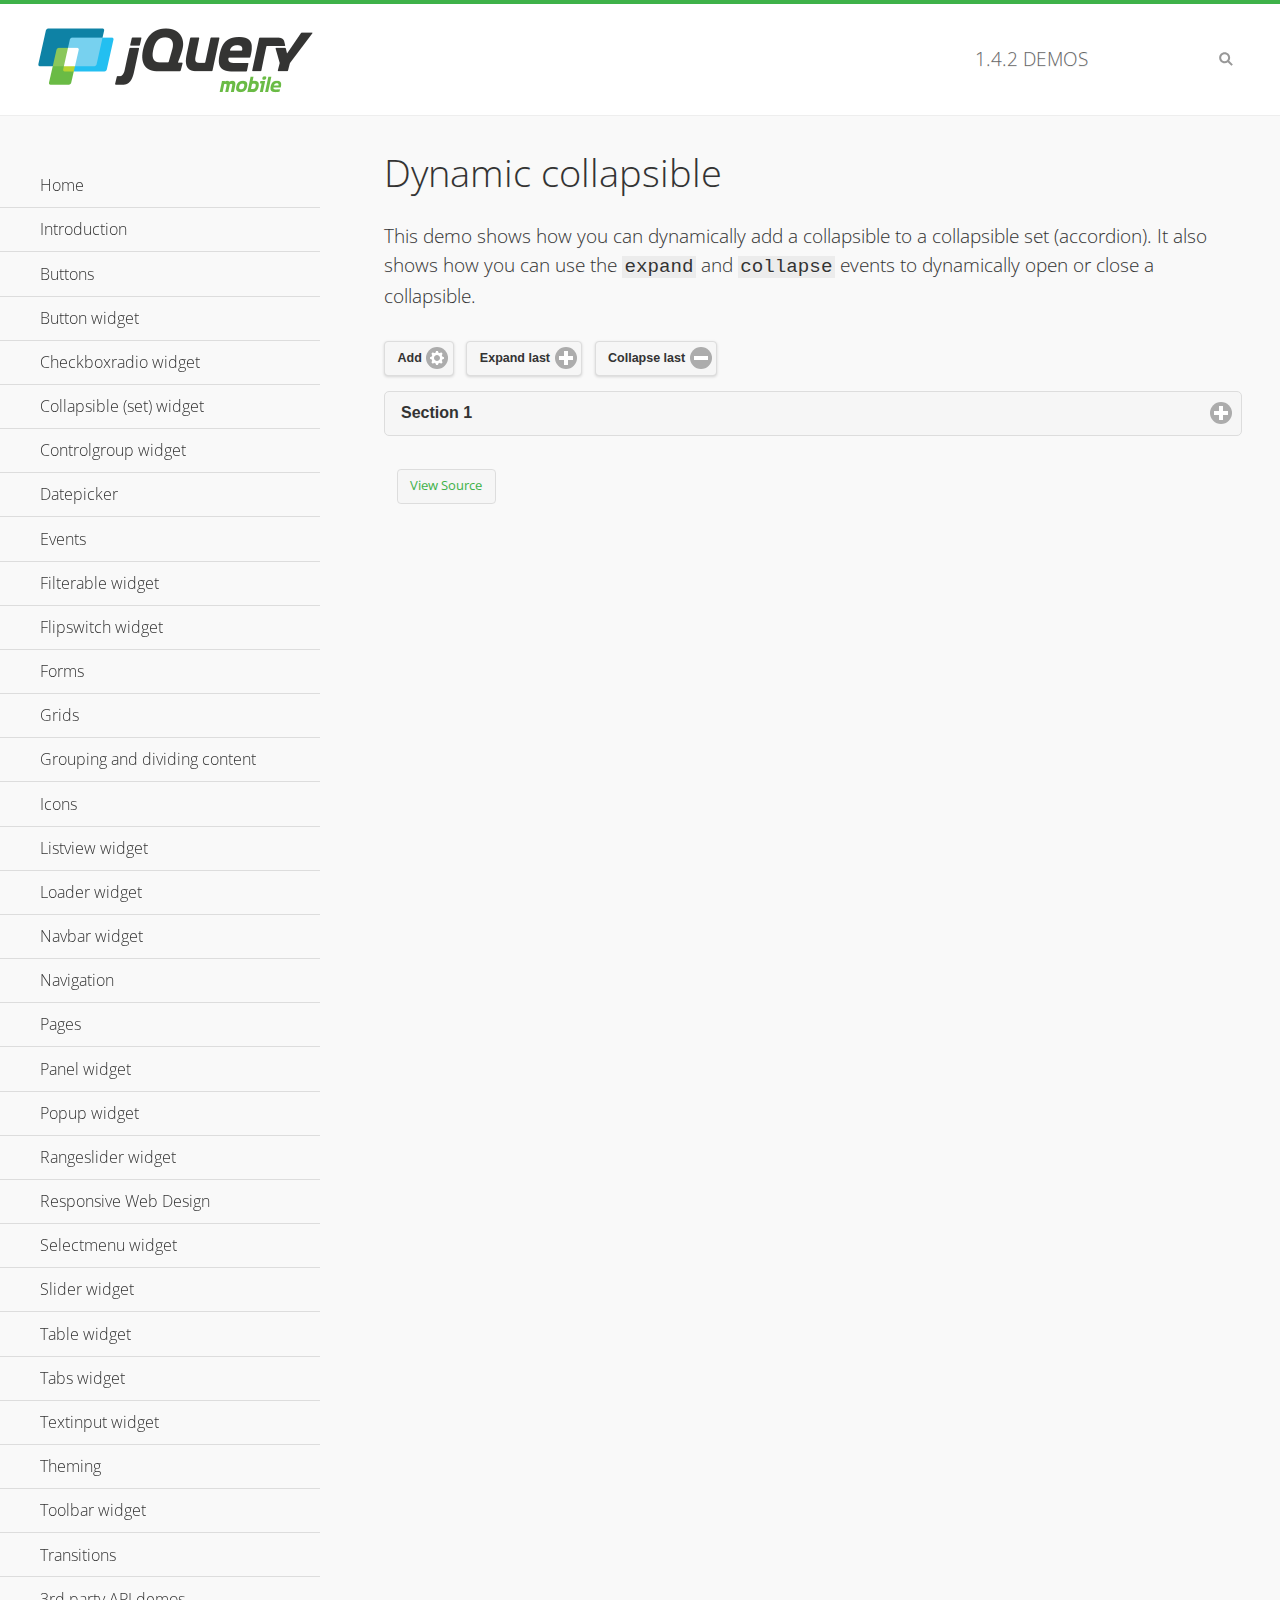
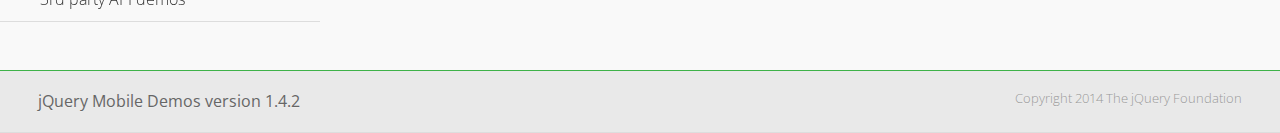
<file: jquery/jquery.mobile-1.4.2/demos/collapsible-dynamic/index.html>
<!DOCTYPE html>
<html>
<head>
	<meta charset="utf-8">
	<meta name="viewport" content="width=device-width, initial-scale=1">
	<title>Dynamic collapsible - jQuery Mobile Demos</title>
	<link rel="shortcut icon" href="../favicon.ico">
    <link rel="stylesheet" href="http://fonts.googleapis.com/css?family=Open+Sans:300,400,700">
	<link rel="stylesheet" href="../css/themes/default/jquery.mobile-1.4.2.min.css">
	<link rel="stylesheet" href="../_assets/css/jqm-demos.css">
	<script src="../js/jquery.js"></script>
	<script src="../_assets/js/index.js"></script>
	<script src="../js/jquery.mobile-1.4.2.min.js"></script>
	<script>
		$( document ).on( "pagecreate", function() {
			var nextId = 1;

			$("#add").click(function() {
				nextId++;
				var content = "<div data-role='collapsible' id='set" + nextId + "'><h3>Section " + nextId + "</h3><p>I am the collapsible content in a set so this feels like an accordion. I am hidden by default because I have the 'collapsed' state; you need to expand the header to see me.</p></div>";

				$( "#set" ).append( content ).collapsibleset( "refresh" );
			});

			$( "#expand" ).click(function() {
				$("#set").children(":last").collapsible( "expand" );
			});

			$( "#collapse" ).click(function() {
				$( "#set" ).children( ":last" ).collapsible( "collapse" );
			});
		});
	</script>
</head>
<body>
<div data-role="page" class="jqm-demos">

	<div data-role="header" class="jqm-header">
		<h2><a href="../" title="jQuery Mobile Demos home"><img src="../_assets/img/jquery-logo.png" alt="jQuery Mobile"></a></h2>
		<p><span class="jqm-version"></span> Demos</p>
		<a href="#" class="jqm-navmenu-link ui-btn ui-btn-icon-notext ui-corner-all ui-icon-bars ui-nodisc-icon ui-alt-icon ui-btn-left">Menu</a>
		<a href="#" class="jqm-search-link ui-btn ui-btn-icon-notext ui-corner-all ui-icon-search ui-nodisc-icon ui-alt-icon ui-btn-right">Search</a>
	</div><!-- /header -->

	<div role="main" class="ui-content jqm-content">

        <h1>Dynamic collapsible</h1>

        <p>This demo shows how you can dynamically add a collapsible to a collapsible set (accordion). It also shows how you can use the <code>expand</code> and <code>collapse</code> events to dynamically open or close a collapsible.</p>

        <div data-demo-html="true" data-demo-js="true">
            <button type="button" data-icon="gear" data-iconpos="right" data-mini="true" data-inline="true" id="add">Add</button>
            <button type="button" data-icon="plus" data-iconpos="right" data-mini="true" data-inline="true" id="expand">Expand last</button>
            <button type="button" data-icon="minus" data-iconpos="right" data-mini="true" data-inline="true" id="collapse">Collapse last</button>

            <div data-role="collapsibleset" data-content-theme="a" data-iconpos="right" id="set">
                <div data-role="collapsible" id="set1" data-collapsed="true">
                    <h3>Section 1</h3>
                    <p>I'm the collapsible content.</p>
                </div>
            </div>

        </div><!--/demo-html -->

	</div><!-- /content -->
	    <div data-role="panel" class="jqm-navmenu-panel" data-position="left" data-display="overlay" data-theme="a">
	    	<ul class="jqm-list ui-alt-icon ui-nodisc-icon">
<li data-filtertext="demos homepage" data-icon="home"><a href=".././">Home</a></li>
<li data-filtertext="introduction overview getting started"><a href="../intro/" data-ajax="false">Introduction</a></li>
<li data-filtertext="buttons button markup buttonmarkup method anchor link button element"><a href="../button-markup/" data-ajax="false">Buttons</a></li>
<li data-filtertext="form button widget input button submit reset"><a href="../button/" data-ajax="false">Button widget</a></li>
<li data-role="collapsible" data-collapsed-icon="carat-d" data-expanded-icon="carat-u" data-iconpos="right" data-inset="false">
	<h3>Checkboxradio widget</h3>
	<ul>
		<li data-filtertext="form checkboxradio widget checkbox input checkboxes controlgroups"><a href="../checkboxradio-checkbox/" data-ajax="false">Checkboxes</a></li>
		<li data-filtertext="form checkboxradio widget radio input radio buttons controlgroups"><a href="../checkboxradio-radio/" data-ajax="false">Radio buttons</a></li>
	</ul>
</li>
<li data-role="collapsible" data-collapsed-icon="carat-d" data-expanded-icon="carat-u" data-iconpos="right" data-inset="false">
	<h3>Collapsible (set) widget</h3>
	<ul>
		<li data-filtertext="collapsibles content formatting"><a href="../collapsible/" data-ajax="false">Collapsible</a></li>
		<li data-filtertext="dynamic collapsible set accordion append expand"><a href="../collapsible-dynamic/" data-ajax="false">Dynamic collapsibles</a></li>
		<li data-filtertext="accordions collapsible set widget content formatting grouped collapsibles"><a href="../collapsibleset/" data-ajax="false">Collapsible set</a></li>
	</ul>
</li>
<li data-role="collapsible" data-collapsed-icon="carat-d" data-expanded-icon="carat-u" data-iconpos="right" data-inset="false">
	<h3>Controlgroup widget</h3>
	<ul>
		<li data-filtertext="controlgroups selectmenu checkboxradio input grouped buttons horizontal vertical"><a href="../controlgroup/" data-ajax="false">Controlgroup</a></li>
		<li data-filtertext="dynamic controlgroup dynamically add buttons"><a href="../controlgroup-dynamic/" data-ajax="false">Dynamic controlgroups</a></li>
	</ul>
</li>
<li data-filtertext="form datepicker widget date input"><a href="../datepicker/" data-ajax="false">Datepicker</a></li>
<li data-role="collapsible" data-collapsed-icon="carat-d" data-expanded-icon="carat-u" data-iconpos="right" data-inset="false">
	<h3>Events</h3>
	<ul>
		<li data-filtertext="swipe to delete list items listviews swipe events"><a href="../swipe-list/" data-ajax="false">Swipe list items</a></li>
		<li data-filtertext="swipe to navigate swipe page navigation swipe events"><a href="../swipe-page/" data-ajax="false">Swipe page navigation</a></li>
	</ul>
</li>
<li data-filtertext="filterable filter elements sorting searching listview table"><a href="../filterable/" data-ajax="false">Filterable widget</a></li>
<li data-filtertext="form flipswitch widget flip toggle switch binary select checkbox input"><a href="../flipswitch/" data-ajax="false">Flipswitch widget</a></li>
<li data-role="collapsible" data-collapsed-icon="carat-d" data-expanded-icon="carat-u" data-iconpos="right" data-inset="false">
	<h3>Forms</h3>
	<ul>
		<li data-filtertext="forms text checkbox radio range button submit reset inputs selects textarea slider flipswitch label form elements"><a href="../forms/" data-ajax="false">Forms</a></li>
		<li data-filtertext="form hide labels hidden accessible ui-hidden-accessible forms"><a href="../forms-label-hidden-accessible/" data-ajax="false">Hide labels</a></li>
		<li data-filtertext="form field containers fieldcontain ui-field-contain forms"><a href="../forms-field-contain/" data-ajax="false">Field containers</a></li>
		<li data-filtertext="forms disabled form elements"><a href="../forms-disabled/" data-ajax="false">Forms disabled</a></li>
		<li data-filtertext="forms gallery examples overview forms text checkbox radio range button submit reset inputs selects textarea slider flipswitch label form elements"><a href="../forms-gallery/" data-ajax="false">Forms gallery</a></li>
	</ul>
</li>
<li data-role="collapsible" data-collapsed-icon="carat-d" data-expanded-icon="carat-u" data-iconpos="right" data-inset="false">
	<h3>Grids</h3>
	<ul>
		<li data-filtertext="grids columns blocks content formatting rwd responsive css framework"><a href="../grids/" data-ajax="false">Grids</a></li>
		<li data-filtertext="buttons in grids css framework"><a href="../grids-buttons/" data-ajax="false">Buttons in grids</a></li>
		<li data-filtertext="custom responsive grids rwd css framework"><a href="../grids-custom-responsive/" data-ajax="false">Custom responsive grids</a></li>
	</ul>
</li>
<li data-filtertext="blocks content formatting sections heading"><a href="../body-bar-classes/" data-ajax="false">Grouping and dividing content</a></li>
<li data-role="collapsible" data-collapsed-icon="carat-d" data-expanded-icon="carat-u" data-iconpos="right" data-inset="false">
	<h3>Icons</h3>
	<ul>
		<li data-filtertext="button icons svg disc alt custom icon position"><a href="../icons/" data-ajax="false">Icons</a></li>
		<li data-filtertext=""><a href="../icons-grunticon/" data-ajax="false">Grunticon loader</a></li>
	</ul>
</li>
<li data-role="collapsible" data-collapsed-icon="carat-d" data-expanded-icon="carat-u" data-iconpos="right" data-inset="false">
	<h3>Listview widget</h3>
	<ul>
		<li data-filtertext="listview widget thumbnails icons nested split button collapsible ul ol"><a href="../listview/" data-ajax="false">Listview</a></li>
		<li data-filtertext="autocomplete filterable reveal listview filtertextbeforefilter placeholder"><a href="../listview-autocomplete/" data-ajax="false">Listview autocomplete</a></li>
		<li data-filtertext="autocomplete filterable reveal listview remote data filtertextbeforefilter placeholder"><a href="../listview-autocomplete-remote/" data-ajax="false">Listview autocomplete remote data</a></li>
		<li data-filtertext="autodividers anchor jump scroll linkbars listview lists ul ol"><a href="../listview-autodividers-linkbar/" data-ajax="false">Listview autodividers linkbar</a></li>
		<li data-filtertext="listview autodividers selector autodividersselector lists ul ol"><a href="../listview-autodividers-selector/" data-ajax="false">Listview autodividers selector</a></li>
		<li data-filtertext="listview nested list items"><a href="../listview-nested-lists/" data-ajax="false">Listview Nested Listviews</a></li>
		<li data-filtertext="listview collapsible list items flat"><a href="../listview-collapsible-item-flat/" data-ajax="false">Listview collapsible list items (flat)</a></li>
		<li data-filtertext="listview collapsible list indented"><a href="../listview-collapsible-item-indented/" data-ajax="false">Listview collapsible list items (indented)</a></li>
		<li data-filtertext="grid listview responsive grids responsive listviews lists ul"><a href="../listview-grid/" data-ajax="false">Listview responsive grid</a></li>
	</ul>
</li>
<li data-filtertext="loader widget page loading navigation overlay spinner"><a href="../loader/" data-ajax="false">Loader widget</a></li>
<li data-filtertext="navbar widget navmenu toolbars header footer"><a href="../navbar/" data-ajax="false">Navbar widget</a></li>
<li data-role="collapsible" data-collapsed-icon="carat-d" data-expanded-icon="carat-u" data-iconpos="right" data-inset="false">
	<h3>Navigation</h3>
	<ul>
		<li data-filtertext="ajax navigation navigate widget history event method"><a href="../navigation/" data-ajax="false">Navigation</a></li>
		<li data-filtertext="linking pages page links navigation ajax prefetch cache"><a href="../navigation-linking-pages/" data-ajax="false">Linking pages</a></li>
		<li data-filtertext="php redirect server redirection server-side navigation"><a href="../navigation-php-redirect/" data-ajax="false">PHP redirect demo</a></li>
		<li data-filtertext="navigation redirection hash query"><a href="../navigation-hash-processing/" data-ajax="false">Hash processing demo</a></li>
	</ul>
</li>
<li data-role="collapsible" data-collapsed-icon="carat-d" data-expanded-icon="carat-u" data-iconpos="right" data-inset="false">
	<h3>Pages</h3>
	<ul>
		<li data-filtertext="pages page widget ajax navigation"><a href="../pages/" data-ajax="false">Pages</a></li>
		<li data-filtertext="single page"><a href="../pages-single-page/" data-ajax="false">Single page</a></li>
		<li data-filtertext="multipage multi-page page"><a href="../pages-multi-page/" data-ajax="false">Multi-page template</a></li>
		<li data-filtertext="dialog page widget modal popup"><a href="../pages-dialog/" data-ajax="false">Dialog page</a></li>
	</ul>
</li>
<li data-role="collapsible" data-collapsed-icon="carat-d" data-expanded-icon="carat-u" data-iconpos="right" data-inset="false">
	<h3>Panel widget</h3>
	<ul>
		<li data-filtertext="panel widget sliding panels reveal push overlay responsive"><a href="../panel/" data-ajax="false">Panel</a></li>
		<li data-filtertext=""><a href="../panel-external/" data-ajax="false">External panels</a></li>
		<li data-filtertext="panel "><a href="../panel-fixed/" data-ajax="false">Fixed panels</a></li>
		<li data-filtertext="panel slide panels sliding panels shadow rwd responsive breakpoint"><a href="../panel-responsive/" data-ajax="false">Panels responsive</a></li>
		<li data-filtertext="panel custom style custom panel width reveal shadow listview panel styling page background wrapper"><a href="../panel-styling/" data-ajax="false">Custom panel style</a></li>
		<li data-filtertext="panel open on swipe"><a href="../panel-swipe-open/" data-ajax="false">Panel open on swipe</a></li>
		<li data-filtertext="panels outside page internal external toolbars"><a href="../panel-external-internal/" data-ajax="false">Panel external and internal</a></li>
	</ul>
</li>
<li data-role="collapsible" data-collapsed-icon="carat-d" data-expanded-icon="carat-u" data-iconpos="right" data-inset="false">
	<h3>Popup widget</h3>
	<ul>
		<li data-filtertext="popup widget popups dialog modal transition tooltip lightbox form overlay screen flip pop fade transition"><a href="../popup/" data-ajax="false">Popup</a></li>
		<li data-filtertext="popup alignment position"><a href="../popup-alignment/" data-ajax="false">Popup alignment</a></li>
		<li data-filtertext="popup arrow size popups popover"><a href="../popup-arrow-size/" data-ajax="false">Popup arrow size</a></li>
		<li data-filtertext="dynamic popups popup images lightbox"><a href="../popup-dynamic/" data-ajax="false">Dynamic popups</a></li>
		<li data-filtertext="popups with iframes scaling"><a href="../popup-iframe/" data-ajax="false">Popups with iframes</a></li>
		<li data-filtertext="popup image scaling"><a href="../popup-image-scaling/" data-ajax="false">Popup image scaling</a></li>
		<li data-filtertext="external popup outside multi-page"><a href="../popup-outside-multipage" data-ajax="false">Popup outside multi-page</a></li>
	</ul>
</li>
<li data-filtertext="form rangeslider widget dual sliders dual handle sliders range input"><a href="../rangeslider/" data-ajax="false">Rangeslider widget</a></li>
<li data-filtertext="responsive web design rwd adaptive progressive enhancement PE accessible mobile breakpoints media query media queries"><a href="../rwd/" data-ajax="false">Responsive Web Design</a></li>
<li data-role="collapsible" data-collapsed-icon="carat-d" data-expanded-icon="carat-u" data-iconpos="right" data-inset="false">
	<h3>Selectmenu widget</h3>
	<ul>
		<li data-filtertext="form selectmenu widget select input custom select menu selects"><a href="../selectmenu/" data-ajax="false">Selectmenu</a></li>
		<li data-filtertext="form custom select menu selectmenu widget custom menu option optgroup multiple selects"><a href="../selectmenu-custom/" data-ajax="false">Custom select menu</a></li>
		<li data-filtertext="filterable select filter popup dialog"><a href="../selectmenu-custom-filter/" data-ajax="false">Custom select menu with filter</a></li>
	</ul>
</li>
<li data-role="collapsible" data-collapsed-icon="carat-d" data-expanded-icon="carat-u" data-iconpos="right" data-inset="false">
	<h3>Slider widget</h3>
	<ul>
		<li data-filtertext="form slider widget range input single sliders"><a href="../slider/" data-ajax="false">Slider</a></li>
		<li data-filtertext="form slider widget flipswitch slider binary select flip toggle switch"><a href="../slider-flipswitch/" data-ajax="false">Slider flip toggle switch</a></li>
		<li data-filtertext="form slider tooltip handle value input range sliders"><a href="../slider-tooltip/" data-ajax="false">Slider tooltip</a></li>
	</ul>
</li>
<li data-role="collapsible" data-collapsed-icon="carat-d" data-expanded-icon="carat-u" data-iconpos="right" data-inset="false">
	<h3>Table widget</h3>
	<ul>
		<li data-filtertext="table widget reflow column toggle th td responsive tables rwd hide show tabular"><a href="../table-column-toggle/" data-ajax="false">Table Column Toggle</a></li>
		<li data-filtertext="table column toggle phone comparison demo"><a href="../table-column-toggle-example/" data-ajax="false">Table Column Toggle demo</a></li>
		<li data-filtertext="responsive tables table column toggle heading groups rwd breakpoint"><a href="../table-column-toggle-heading-groups/" data-ajax="false">Table Column Toggle heading groups</a></li>
		<li data-filtertext="responsive tables table column toggle hide rwd breakpoint customization options"><a href="../table-column-toggle-options/" data-ajax="false">Table Column Toggle options</a></li>
		<li data-filtertext="table reflow th td responsive rwd columns tabular"><a href="../table-reflow/" data-ajax="false">Table Reflow</a></li>
		<li data-filtertext="responsive tables table reflow heading groups rwd breakpoint"><a href="../table-reflow-heading-groups/" data-ajax="false">Table Reflow heading groups</a></li>
		<li data-filtertext="responsive tables table reflow stripes strokes table style"><a href="../table-reflow-stripes-strokes/" data-ajax="false">Table Reflow stripes and strokes</a></li>
		<li data-filtertext="responsive tables table reflow stack custom styles"><a href="../table-reflow-styling/" data-ajax="false">Table Reflow custom styles</a></li>
	</ul>
</li>
<li data-filtertext="ui tabs widget"><a href="../tabs/" data-ajax="false">Tabs widget</a></li>
<li data-filtertext="form textinput widget text input textarea number date time tel email file color password"><a href="../textinput/" data-ajax="false">Textinput widget</a></li>
<li data-role="collapsible" data-collapsed-icon="carat-d" data-expanded-icon="carat-u" data-iconpos="right" data-inset="false">
	<h3>Theming</h3>
	<ul>
		<li data-filtertext="default theme swatches theming style css"><a href="../theme-default/" data-ajax="false">Default theme</a></li>
		<li data-filtertext="classic theme old theme swatches theming style css"><a href="../theme-classic/" data-ajax="false">Classic theme</a></li>
	</ul>
</li>
<li data-role="collapsible" data-collapsed-icon="carat-d" data-expanded-icon="carat-u" data-iconpos="right" data-inset="false">
	<h3>Toolbar widget</h3>
	<ul>
		<li data-filtertext="toolbar widget header footer toolbars fixed fullscreen external sections"><a href="../toolbar/" data-ajax="false">Toolbar</a></li>
		<li data-filtertext="dynamic toolbars dynamically add toolbar header footer"><a href="../toolbar-dynamic/" data-ajax="false">Dynamic toolbars</a></li>
		<li data-filtertext="external toolbars header footer"><a href="../toolbar-external/" data-ajax="false">External toolbars</a></li>
		<li data-filtertext="fixed toolbars header footer"><a href="../toolbar-fixed/" data-ajax="false">Fixed toolbars</a></li>
		<li data-filtertext="fixed fullscreen toolbars header footer"><a href="../toolbar-fixed-fullscreen/" data-ajax="false">Fullscreen toolbars</a></li>
		<li data-filtertext="external fixed toolbars header footer"><a href="../toolbar-fixed-external/" data-ajax="false">Fixed external toolbars</a></li>
		<li data-filtertext="external persistent toolbars header footer navbar navmenu"><a href="../toolbar-fixed-persistent/" data-ajax="false">Persistent toolbars</a></li>
		<li data-filtertext="external ajax optimized toolbars persistent toolbars header footer navbar"><a href="../toolbar-fixed-persistent-optimized/" data-ajax="false">Ajax optimized toolbars</a></li>
		<li data-filtertext="form in toolbars header footer"><a href="../toolbar-fixed-forms/" data-ajax="false">Form in toolbar</a></li>
	</ul>
</li>
<li data-filtertext="page transitions animated pages popup navigation flip slide fade pop"><a href="../transitions/" data-ajax="false">Transitions</a></li>
<li data-role="collapsible" data-collapsed-icon="carat-d" data-expanded-icon="carat-u" data-iconpos="right" data-inset="false">
	<h3>3rd party API demos</h3>
	<ul>
		<li data-filtertext="backbone requirejs navigation router"><a href="../backbone-requirejs/" data-ajax="false">Backbone RequireJS</a></li>
		<li data-filtertext="google maps geolocation demo"><a href="../map-geolocation/" data-ajax="false">Google Maps geolocation</a></li>
		<li data-filtertext="google maps hybrid"><a href="../map-list-toggle/" data-ajax="false">Google Maps list toggle</a></li>
	</ul>
</li>



		     </ul>
		</div><!-- /panel -->


	<div data-role="footer" data-position="fixed" data-tap-toggle="false" class="jqm-footer">
		<p>jQuery Mobile Demos version <span class="jqm-version"></span></p>
		<p>Copyright 2014 The jQuery Foundation</p>
	</div><!-- /footer -->
	<!-- TODO: This should become an external panel so we can add input to markup (unique ID) -->
    <div data-role="panel" class="jqm-search-panel" data-position="right" data-display="overlay" data-theme="a">
		<div class="jqm-search">
			<ul class="jqm-list" data-filter-placeholder="Search demos..." data-filter-reveal="true">
<li data-filtertext="demos homepage" data-icon="home"><a href=".././">Home</a></li>
<li data-filtertext="introduction overview getting started"><a href="../intro/" data-ajax="false">Introduction</a></li>
<li data-filtertext="buttons button markup buttonmarkup method anchor link button element"><a href="../button-markup/" data-ajax="false">Buttons</a></li>
<li data-filtertext="form button widget input button submit reset"><a href="../button/" data-ajax="false">Button widget</a></li>
<li data-role="collapsible" data-collapsed-icon="carat-d" data-expanded-icon="carat-u" data-iconpos="right" data-inset="false">
	<h3>Checkboxradio widget</h3>
	<ul>
		<li data-filtertext="form checkboxradio widget checkbox input checkboxes controlgroups"><a href="../checkboxradio-checkbox/" data-ajax="false">Checkboxes</a></li>
		<li data-filtertext="form checkboxradio widget radio input radio buttons controlgroups"><a href="../checkboxradio-radio/" data-ajax="false">Radio buttons</a></li>
	</ul>
</li>
<li data-role="collapsible" data-collapsed-icon="carat-d" data-expanded-icon="carat-u" data-iconpos="right" data-inset="false">
	<h3>Collapsible (set) widget</h3>
	<ul>
		<li data-filtertext="collapsibles content formatting"><a href="../collapsible/" data-ajax="false">Collapsible</a></li>
		<li data-filtertext="dynamic collapsible set accordion append expand"><a href="../collapsible-dynamic/" data-ajax="false">Dynamic collapsibles</a></li>
		<li data-filtertext="accordions collapsible set widget content formatting grouped collapsibles"><a href="../collapsibleset/" data-ajax="false">Collapsible set</a></li>
	</ul>
</li>
<li data-role="collapsible" data-collapsed-icon="carat-d" data-expanded-icon="carat-u" data-iconpos="right" data-inset="false">
	<h3>Controlgroup widget</h3>
	<ul>
		<li data-filtertext="controlgroups selectmenu checkboxradio input grouped buttons horizontal vertical"><a href="../controlgroup/" data-ajax="false">Controlgroup</a></li>
		<li data-filtertext="dynamic controlgroup dynamically add buttons"><a href="../controlgroup-dynamic/" data-ajax="false">Dynamic controlgroups</a></li>
	</ul>
</li>
<li data-filtertext="form datepicker widget date input"><a href="../datepicker/" data-ajax="false">Datepicker</a></li>
<li data-role="collapsible" data-collapsed-icon="carat-d" data-expanded-icon="carat-u" data-iconpos="right" data-inset="false">
	<h3>Events</h3>
	<ul>
		<li data-filtertext="swipe to delete list items listviews swipe events"><a href="../swipe-list/" data-ajax="false">Swipe list items</a></li>
		<li data-filtertext="swipe to navigate swipe page navigation swipe events"><a href="../swipe-page/" data-ajax="false">Swipe page navigation</a></li>
	</ul>
</li>
<li data-filtertext="filterable filter elements sorting searching listview table"><a href="../filterable/" data-ajax="false">Filterable widget</a></li>
<li data-filtertext="form flipswitch widget flip toggle switch binary select checkbox input"><a href="../flipswitch/" data-ajax="false">Flipswitch widget</a></li>
<li data-role="collapsible" data-collapsed-icon="carat-d" data-expanded-icon="carat-u" data-iconpos="right" data-inset="false">
	<h3>Forms</h3>
	<ul>
		<li data-filtertext="forms text checkbox radio range button submit reset inputs selects textarea slider flipswitch label form elements"><a href="../forms/" data-ajax="false">Forms</a></li>
		<li data-filtertext="form hide labels hidden accessible ui-hidden-accessible forms"><a href="../forms-label-hidden-accessible/" data-ajax="false">Hide labels</a></li>
		<li data-filtertext="form field containers fieldcontain ui-field-contain forms"><a href="../forms-field-contain/" data-ajax="false">Field containers</a></li>
		<li data-filtertext="forms disabled form elements"><a href="../forms-disabled/" data-ajax="false">Forms disabled</a></li>
		<li data-filtertext="forms gallery examples overview forms text checkbox radio range button submit reset inputs selects textarea slider flipswitch label form elements"><a href="../forms-gallery/" data-ajax="false">Forms gallery</a></li>
	</ul>
</li>
<li data-role="collapsible" data-collapsed-icon="carat-d" data-expanded-icon="carat-u" data-iconpos="right" data-inset="false">
	<h3>Grids</h3>
	<ul>
		<li data-filtertext="grids columns blocks content formatting rwd responsive css framework"><a href="../grids/" data-ajax="false">Grids</a></li>
		<li data-filtertext="buttons in grids css framework"><a href="../grids-buttons/" data-ajax="false">Buttons in grids</a></li>
		<li data-filtertext="custom responsive grids rwd css framework"><a href="../grids-custom-responsive/" data-ajax="false">Custom responsive grids</a></li>
	</ul>
</li>
<li data-filtertext="blocks content formatting sections heading"><a href="../body-bar-classes/" data-ajax="false">Grouping and dividing content</a></li>
<li data-role="collapsible" data-collapsed-icon="carat-d" data-expanded-icon="carat-u" data-iconpos="right" data-inset="false">
	<h3>Icons</h3>
	<ul>
		<li data-filtertext="button icons svg disc alt custom icon position"><a href="../icons/" data-ajax="false">Icons</a></li>
		<li data-filtertext=""><a href="../icons-grunticon/" data-ajax="false">Grunticon loader</a></li>
	</ul>
</li>
<li data-role="collapsible" data-collapsed-icon="carat-d" data-expanded-icon="carat-u" data-iconpos="right" data-inset="false">
	<h3>Listview widget</h3>
	<ul>
		<li data-filtertext="listview widget thumbnails icons nested split button collapsible ul ol"><a href="../listview/" data-ajax="false">Listview</a></li>
		<li data-filtertext="autocomplete filterable reveal listview filtertextbeforefilter placeholder"><a href="../listview-autocomplete/" data-ajax="false">Listview autocomplete</a></li>
		<li data-filtertext="autocomplete filterable reveal listview remote data filtertextbeforefilter placeholder"><a href="../listview-autocomplete-remote/" data-ajax="false">Listview autocomplete remote data</a></li>
		<li data-filtertext="autodividers anchor jump scroll linkbars listview lists ul ol"><a href="../listview-autodividers-linkbar/" data-ajax="false">Listview autodividers linkbar</a></li>
		<li data-filtertext="listview autodividers selector autodividersselector lists ul ol"><a href="../listview-autodividers-selector/" data-ajax="false">Listview autodividers selector</a></li>
		<li data-filtertext="listview nested list items"><a href="../listview-nested-lists/" data-ajax="false">Listview Nested Listviews</a></li>
		<li data-filtertext="listview collapsible list items flat"><a href="../listview-collapsible-item-flat/" data-ajax="false">Listview collapsible list items (flat)</a></li>
		<li data-filtertext="listview collapsible list indented"><a href="../listview-collapsible-item-indented/" data-ajax="false">Listview collapsible list items (indented)</a></li>
		<li data-filtertext="grid listview responsive grids responsive listviews lists ul"><a href="../listview-grid/" data-ajax="false">Listview responsive grid</a></li>
	</ul>
</li>
<li data-filtertext="loader widget page loading navigation overlay spinner"><a href="../loader/" data-ajax="false">Loader widget</a></li>
<li data-filtertext="navbar widget navmenu toolbars header footer"><a href="../navbar/" data-ajax="false">Navbar widget</a></li>
<li data-role="collapsible" data-collapsed-icon="carat-d" data-expanded-icon="carat-u" data-iconpos="right" data-inset="false">
	<h3>Navigation</h3>
	<ul>
		<li data-filtertext="ajax navigation navigate widget history event method"><a href="../navigation/" data-ajax="false">Navigation</a></li>
		<li data-filtertext="linking pages page links navigation ajax prefetch cache"><a href="../navigation-linking-pages/" data-ajax="false">Linking pages</a></li>
		<li data-filtertext="php redirect server redirection server-side navigation"><a href="../navigation-php-redirect/" data-ajax="false">PHP redirect demo</a></li>
		<li data-filtertext="navigation redirection hash query"><a href="../navigation-hash-processing/" data-ajax="false">Hash processing demo</a></li>
	</ul>
</li>
<li data-role="collapsible" data-collapsed-icon="carat-d" data-expanded-icon="carat-u" data-iconpos="right" data-inset="false">
	<h3>Pages</h3>
	<ul>
		<li data-filtertext="pages page widget ajax navigation"><a href="../pages/" data-ajax="false">Pages</a></li>
		<li data-filtertext="single page"><a href="../pages-single-page/" data-ajax="false">Single page</a></li>
		<li data-filtertext="multipage multi-page page"><a href="../pages-multi-page/" data-ajax="false">Multi-page template</a></li>
		<li data-filtertext="dialog page widget modal popup"><a href="../pages-dialog/" data-ajax="false">Dialog page</a></li>
	</ul>
</li>
<li data-role="collapsible" data-collapsed-icon="carat-d" data-expanded-icon="carat-u" data-iconpos="right" data-inset="false">
	<h3>Panel widget</h3>
	<ul>
		<li data-filtertext="panel widget sliding panels reveal push overlay responsive"><a href="../panel/" data-ajax="false">Panel</a></li>
		<li data-filtertext=""><a href="../panel-external/" data-ajax="false">External panels</a></li>
		<li data-filtertext="panel "><a href="../panel-fixed/" data-ajax="false">Fixed panels</a></li>
		<li data-filtertext="panel slide panels sliding panels shadow rwd responsive breakpoint"><a href="../panel-responsive/" data-ajax="false">Panels responsive</a></li>
		<li data-filtertext="panel custom style custom panel width reveal shadow listview panel styling page background wrapper"><a href="../panel-styling/" data-ajax="false">Custom panel style</a></li>
		<li data-filtertext="panel open on swipe"><a href="../panel-swipe-open/" data-ajax="false">Panel open on swipe</a></li>
		<li data-filtertext="panels outside page internal external toolbars"><a href="../panel-external-internal/" data-ajax="false">Panel external and internal</a></li>
	</ul>
</li>
<li data-role="collapsible" data-collapsed-icon="carat-d" data-expanded-icon="carat-u" data-iconpos="right" data-inset="false">
	<h3>Popup widget</h3>
	<ul>
		<li data-filtertext="popup widget popups dialog modal transition tooltip lightbox form overlay screen flip pop fade transition"><a href="../popup/" data-ajax="false">Popup</a></li>
		<li data-filtertext="popup alignment position"><a href="../popup-alignment/" data-ajax="false">Popup alignment</a></li>
		<li data-filtertext="popup arrow size popups popover"><a href="../popup-arrow-size/" data-ajax="false">Popup arrow size</a></li>
		<li data-filtertext="dynamic popups popup images lightbox"><a href="../popup-dynamic/" data-ajax="false">Dynamic popups</a></li>
		<li data-filtertext="popups with iframes scaling"><a href="../popup-iframe/" data-ajax="false">Popups with iframes</a></li>
		<li data-filtertext="popup image scaling"><a href="../popup-image-scaling/" data-ajax="false">Popup image scaling</a></li>
		<li data-filtertext="external popup outside multi-page"><a href="../popup-outside-multipage" data-ajax="false">Popup outside multi-page</a></li>
	</ul>
</li>
<li data-filtertext="form rangeslider widget dual sliders dual handle sliders range input"><a href="../rangeslider/" data-ajax="false">Rangeslider widget</a></li>
<li data-filtertext="responsive web design rwd adaptive progressive enhancement PE accessible mobile breakpoints media query media queries"><a href="../rwd/" data-ajax="false">Responsive Web Design</a></li>
<li data-role="collapsible" data-collapsed-icon="carat-d" data-expanded-icon="carat-u" data-iconpos="right" data-inset="false">
	<h3>Selectmenu widget</h3>
	<ul>
		<li data-filtertext="form selectmenu widget select input custom select menu selects"><a href="../selectmenu/" data-ajax="false">Selectmenu</a></li>
		<li data-filtertext="form custom select menu selectmenu widget custom menu option optgroup multiple selects"><a href="../selectmenu-custom/" data-ajax="false">Custom select menu</a></li>
		<li data-filtertext="filterable select filter popup dialog"><a href="../selectmenu-custom-filter/" data-ajax="false">Custom select menu with filter</a></li>
	</ul>
</li>
<li data-role="collapsible" data-collapsed-icon="carat-d" data-expanded-icon="carat-u" data-iconpos="right" data-inset="false">
	<h3>Slider widget</h3>
	<ul>
		<li data-filtertext="form slider widget range input single sliders"><a href="../slider/" data-ajax="false">Slider</a></li>
		<li data-filtertext="form slider widget flipswitch slider binary select flip toggle switch"><a href="../slider-flipswitch/" data-ajax="false">Slider flip toggle switch</a></li>
		<li data-filtertext="form slider tooltip handle value input range sliders"><a href="../slider-tooltip/" data-ajax="false">Slider tooltip</a></li>
	</ul>
</li>
<li data-role="collapsible" data-collapsed-icon="carat-d" data-expanded-icon="carat-u" data-iconpos="right" data-inset="false">
	<h3>Table widget</h3>
	<ul>
		<li data-filtertext="table widget reflow column toggle th td responsive tables rwd hide show tabular"><a href="../table-column-toggle/" data-ajax="false">Table Column Toggle</a></li>
		<li data-filtertext="table column toggle phone comparison demo"><a href="../table-column-toggle-example/" data-ajax="false">Table Column Toggle demo</a></li>
		<li data-filtertext="responsive tables table column toggle heading groups rwd breakpoint"><a href="../table-column-toggle-heading-groups/" data-ajax="false">Table Column Toggle heading groups</a></li>
		<li data-filtertext="responsive tables table column toggle hide rwd breakpoint customization options"><a href="../table-column-toggle-options/" data-ajax="false">Table Column Toggle options</a></li>
		<li data-filtertext="table reflow th td responsive rwd columns tabular"><a href="../table-reflow/" data-ajax="false">Table Reflow</a></li>
		<li data-filtertext="responsive tables table reflow heading groups rwd breakpoint"><a href="../table-reflow-heading-groups/" data-ajax="false">Table Reflow heading groups</a></li>
		<li data-filtertext="responsive tables table reflow stripes strokes table style"><a href="../table-reflow-stripes-strokes/" data-ajax="false">Table Reflow stripes and strokes</a></li>
		<li data-filtertext="responsive tables table reflow stack custom styles"><a href="../table-reflow-styling/" data-ajax="false">Table Reflow custom styles</a></li>
	</ul>
</li>
<li data-filtertext="ui tabs widget"><a href="../tabs/" data-ajax="false">Tabs widget</a></li>
<li data-filtertext="form textinput widget text input textarea number date time tel email file color password"><a href="../textinput/" data-ajax="false">Textinput widget</a></li>
<li data-role="collapsible" data-collapsed-icon="carat-d" data-expanded-icon="carat-u" data-iconpos="right" data-inset="false">
	<h3>Theming</h3>
	<ul>
		<li data-filtertext="default theme swatches theming style css"><a href="../theme-default/" data-ajax="false">Default theme</a></li>
		<li data-filtertext="classic theme old theme swatches theming style css"><a href="../theme-classic/" data-ajax="false">Classic theme</a></li>
	</ul>
</li>
<li data-role="collapsible" data-collapsed-icon="carat-d" data-expanded-icon="carat-u" data-iconpos="right" data-inset="false">
	<h3>Toolbar widget</h3>
	<ul>
		<li data-filtertext="toolbar widget header footer toolbars fixed fullscreen external sections"><a href="../toolbar/" data-ajax="false">Toolbar</a></li>
		<li data-filtertext="dynamic toolbars dynamically add toolbar header footer"><a href="../toolbar-dynamic/" data-ajax="false">Dynamic toolbars</a></li>
		<li data-filtertext="external toolbars header footer"><a href="../toolbar-external/" data-ajax="false">External toolbars</a></li>
		<li data-filtertext="fixed toolbars header footer"><a href="../toolbar-fixed/" data-ajax="false">Fixed toolbars</a></li>
		<li data-filtertext="fixed fullscreen toolbars header footer"><a href="../toolbar-fixed-fullscreen/" data-ajax="false">Fullscreen toolbars</a></li>
		<li data-filtertext="external fixed toolbars header footer"><a href="../toolbar-fixed-external/" data-ajax="false">Fixed external toolbars</a></li>
		<li data-filtertext="external persistent toolbars header footer navbar navmenu"><a href="../toolbar-fixed-persistent/" data-ajax="false">Persistent toolbars</a></li>
		<li data-filtertext="external ajax optimized toolbars persistent toolbars header footer navbar"><a href="../toolbar-fixed-persistent-optimized/" data-ajax="false">Ajax optimized toolbars</a></li>
		<li data-filtertext="form in toolbars header footer"><a href="../toolbar-fixed-forms/" data-ajax="false">Form in toolbar</a></li>
	</ul>
</li>
<li data-filtertext="page transitions animated pages popup navigation flip slide fade pop"><a href="../transitions/" data-ajax="false">Transitions</a></li>
<li data-role="collapsible" data-collapsed-icon="carat-d" data-expanded-icon="carat-u" data-iconpos="right" data-inset="false">
	<h3>3rd party API demos</h3>
	<ul>
		<li data-filtertext="backbone requirejs navigation router"><a href="../backbone-requirejs/" data-ajax="false">Backbone RequireJS</a></li>
		<li data-filtertext="google maps geolocation demo"><a href="../map-geolocation/" data-ajax="false">Google Maps geolocation</a></li>
		<li data-filtertext="google maps hybrid"><a href="../map-list-toggle/" data-ajax="false">Google Maps list toggle</a></li>
	</ul>
</li>



			</ul>
		</div>
	</div><!-- /panel -->


</div><!-- /page -->

</body>
</html>
</file>
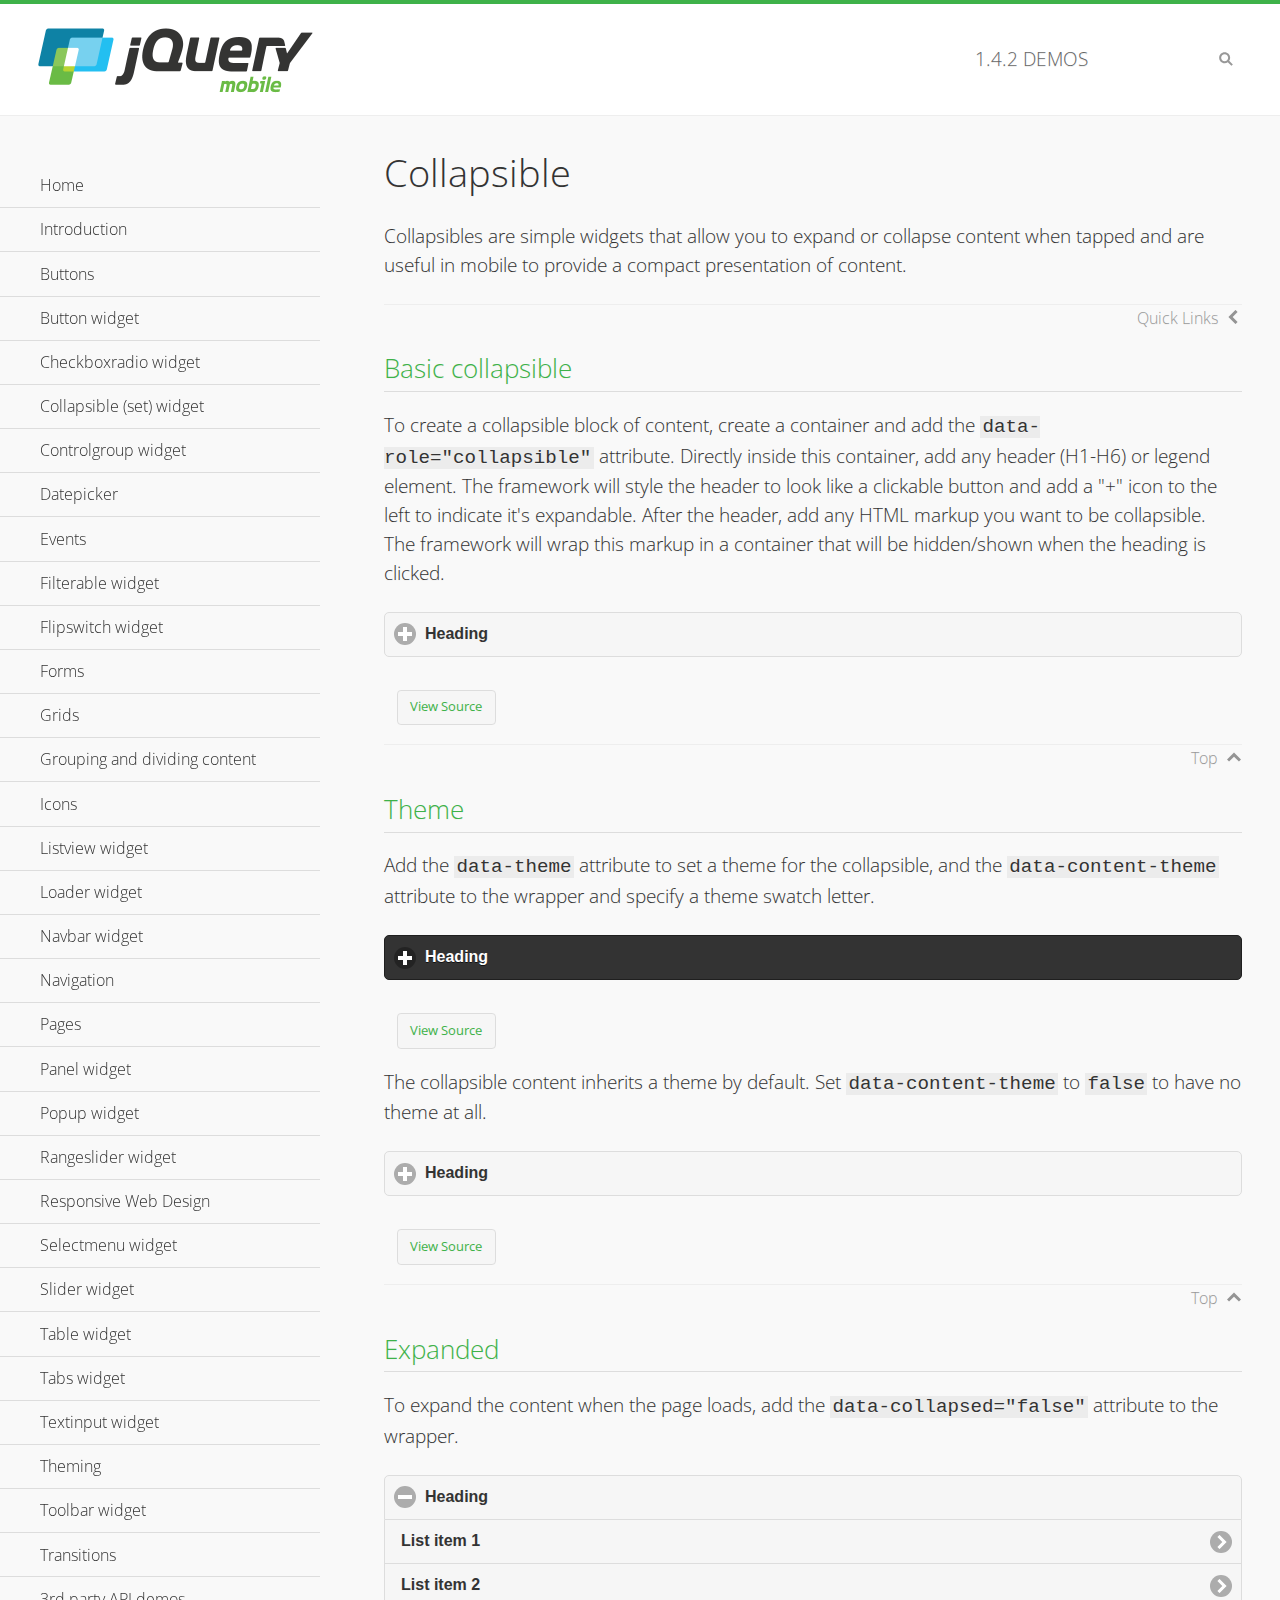
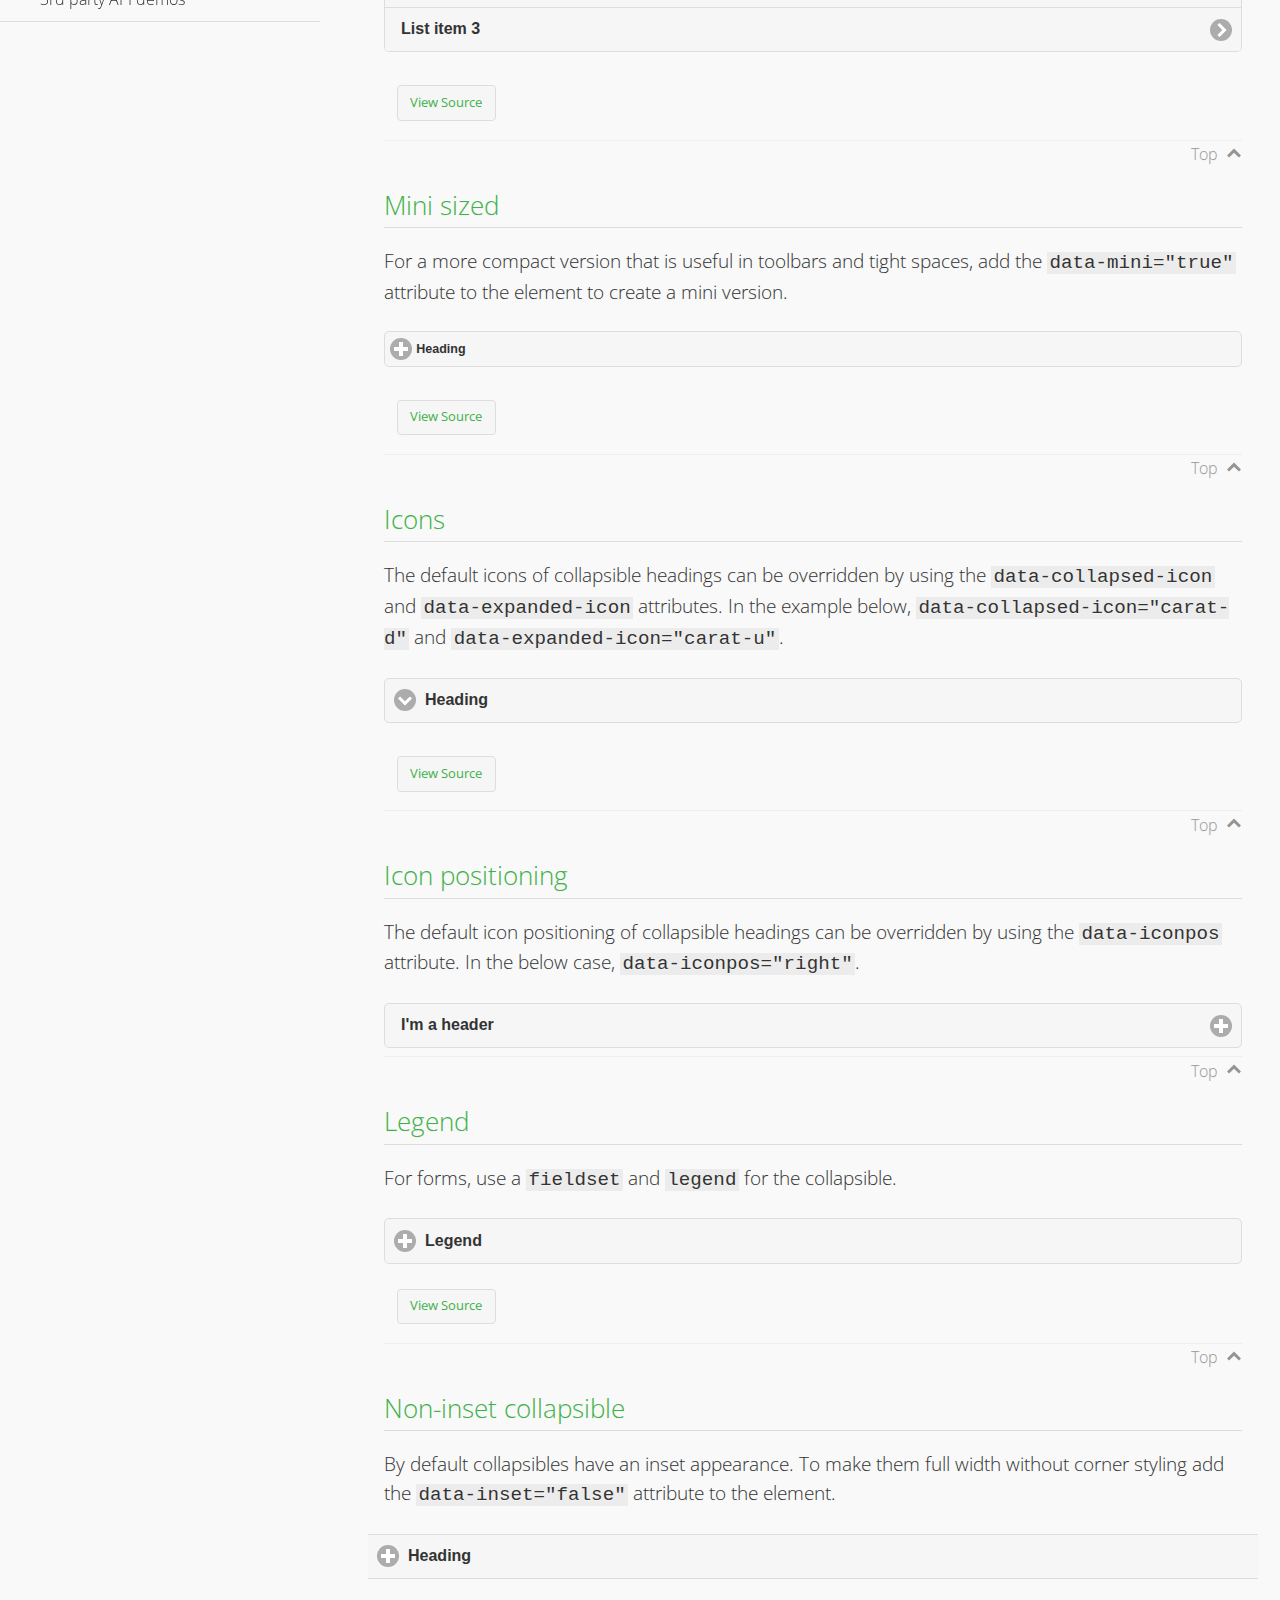
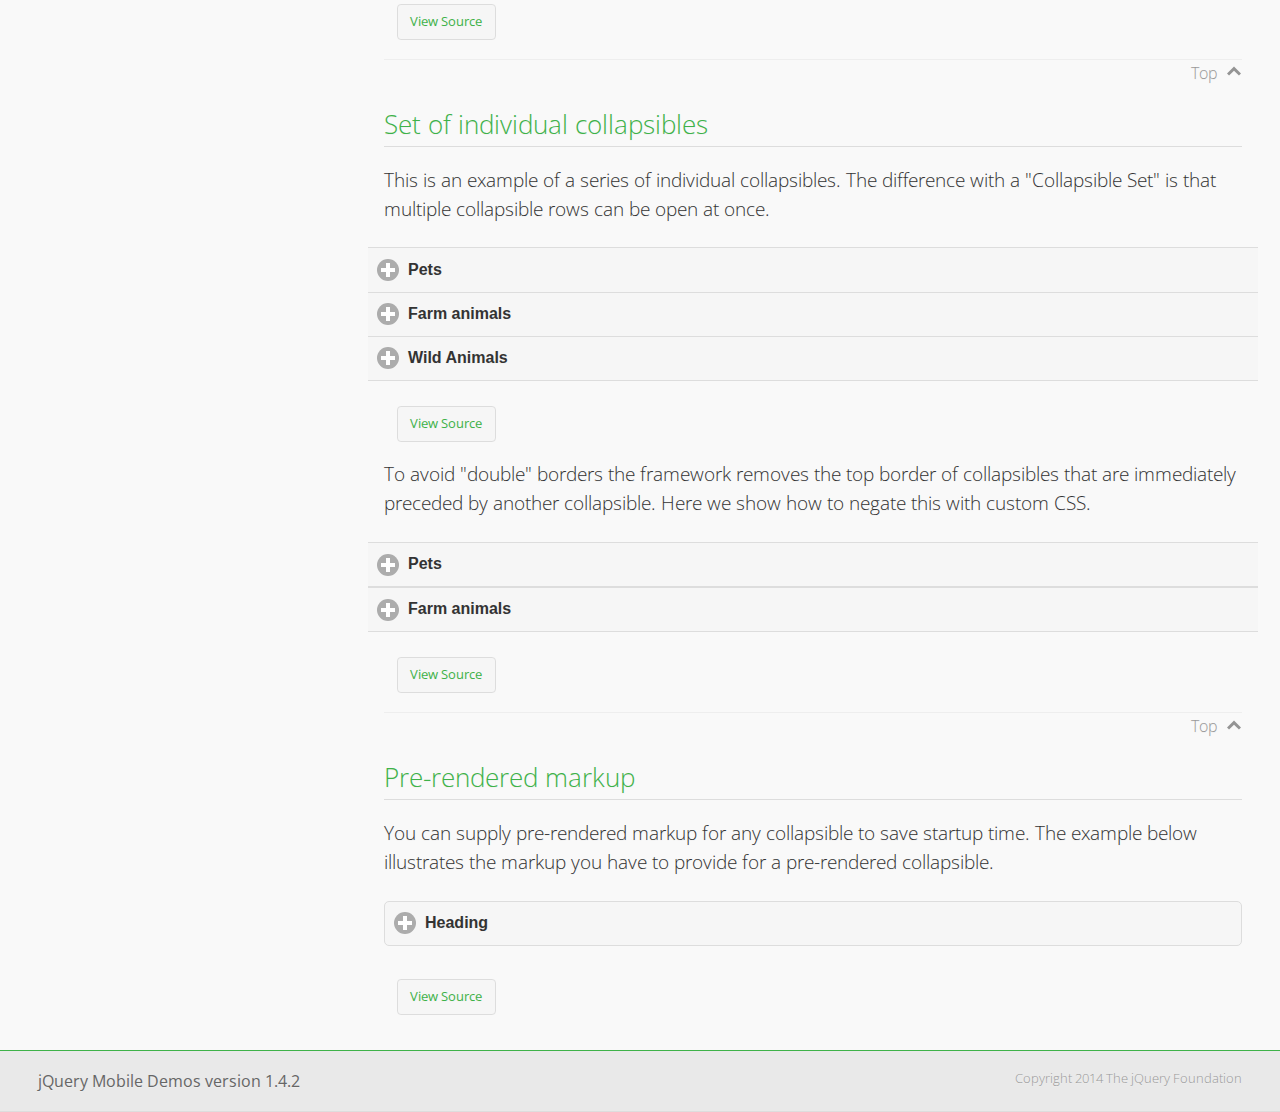
<file: jquery/jquery.mobile-1.4.2/demos/collapsible/index.html>
<!DOCTYPE html>
<html>
<head>
	<meta charset="utf-8">
	<meta name="viewport" content="width=device-width, initial-scale=1">
	<title>Collapsible - jQuery Mobile Demos</title>
    <link rel="stylesheet" href="../css/themes/default/jquery.mobile-1.4.2.min.css">
    <link rel="stylesheet" href="../_assets/css/jqm-demos.css">
    <link rel="shortcut icon" href="../favicon.ico">
    <link rel="stylesheet" href="http://fonts.googleapis.com/css?family=Open+Sans:300,400,700">
    <script src="../js/jquery.js"></script>
    <script src="../_assets/js/index.js"></script>
    <script src="../js/jquery.mobile-1.4.2.min.js"></script>
    <style id="negateDoubleBorder">
        #demo-borders .ui-collapsible-heading .ui-btn { border-top-width: 1px !important; }
    </style>
</head>
<body>
<div data-role="page" class="jqm-demos" data-quicklinks="true">

    <div data-role="header" class="jqm-header">
		<h2><a href="../" title="jQuery Mobile Demos home"><img src="../_assets/img/jquery-logo.png" alt="jQuery Mobile"></a></h2>
		<p><span class="jqm-version"></span> Demos</p>
        <a href="#" class="jqm-navmenu-link ui-btn ui-btn-icon-notext ui-corner-all ui-icon-bars ui-nodisc-icon ui-alt-icon ui-btn-left">Menu</a>
        <a href="#" class="jqm-search-link ui-btn ui-btn-icon-notext ui-corner-all ui-icon-search ui-nodisc-icon ui-alt-icon ui-btn-right">Search</a>
    </div><!-- /header -->

    <div role="main" class="ui-content jqm-content">

        <h1>Collapsible</h1>

        <p>Collapsibles are simple widgets that allow you to expand or collapse content when tapped and are useful in mobile to provide a compact presentation of content.</p>

        <h2>Basic collapsible</h2>

        <p>To create a collapsible block of content, create a container and add the <code> data-role="collapsible"</code> attribute. Directly inside this container, add any header (H1-H6) or legend element. The framework will style the header to look like a clickable button and add a "+" icon to the left to indicate it's expandable. After the header, add any HTML markup you want to be collapsible. The framework will wrap this markup in a container that will be hidden/shown when the heading is clicked.</p>

        <div data-demo-html="true">
            <div data-role="collapsible">
                <h4>Heading</h4>
                <p>I'm the collapsible content. By default I'm closed, but you can click the header to open me.</p>
            </div>
        </div><!--/demo-html -->

        <h2>Theme</h2>

        <p>Add the <code>data-theme</code> attribute to set a theme for the collapsible, and the <code>data-content-theme</code> attribute to the wrapper and specify a theme swatch letter.</p>

        <div data-demo-html="true">
            <div data-role="collapsible" data-theme="b" data-content-theme="b">
                <h4>Heading</h4>
                <p>I'm the collapsible content with a themed content block set to "b".</p>
            </div>
        </div><!--/demo-html -->

        <p>The collapsible content inherits a theme by default. Set <code>data-content-theme</code> to <code>false</code> to have no theme at all.</p>

        <div data-demo-html="true">
            <div data-role="collapsible" data-content-theme="false">
                <h4>Heading</h4>
                <p>I'm the collapsible content without a theme.</p>
            </div>
        </div><!--/demo-html -->

        <h2>Expanded</h2>

        <p>To expand the content when the page loads, add the <code>data-collapsed="false"</code> attribute to the wrapper.</p>

        <div data-demo-html="true">
            <div data-role="collapsible" data-collapsed="false">
                <h4>Heading</h4>
                <ul data-role="listview">
                    <li><a href="#">List item 1</a></li>
                    <li><a href="#">List item 2</a></li>
                    <li><a href="#">List item 3</a></li>
                </ul>
            </div>
        </div><!--/demo-html -->

        <h2>Mini sized</h2>

        <p>For a more compact version that is useful in toolbars and tight spaces, add the <code>data-mini="true"</code> attribute to the element to create a mini version. </p>

        <div data-demo-html="true">
            <div data-role="collapsible" data-mini="true">
                <h4>Heading</h4>
                <ul data-role="listview">
                    <li><a href="#">List item 1</a></li>
                    <li><a href="#">List item 2</a></li>
                    <li><a href="#">List item 3</a></li>
                </ul>
            </div>
        </div><!--/demo-html -->

            <h2>Icons</h2>

            <p>The default icons of collapsible headings can be overridden by using the <code>data-collapsed-icon</code> and <code>data-expanded-icon</code> attributes. In the example below, <code>data-collapsed-icon="carat-d"</code> and <code>data-expanded-icon="carat-u"</code>.</p>

            <div data-demo-html="true">
                <div data-role="collapsible" data-collapsed-icon="carat-d" data-expanded-icon="carat-u">
                    <h4>Heading</h4>
                    <ul data-role="listview" data-inset="false">
                        <li>Read-only list item 1</li>
                        <li>Read-only list item 2</li>
                        <li>Read-only list item 3</li>
                    </ul>
                </div>
            </div><!--/demo-html -->

            <h2>Icon positioning</h2>

            <p>The default icon positioning of collapsible headings can be overridden by using the <code>data-iconpos</code> attribute. In the below case, <code>data-iconpos="right"</code>.</p>

            <div data-role="collapsible" data-iconpos="right">
                <h3>I'm a header</h3>
                <p><code>data-iconpos="right"</code></p>
            </div>

        <h2>Legend</h2>

        <p>For forms, use a <code>fieldset</code> and <code>legend</code> for the collapsible.</p>
        <div data-demo-html="true">
            <form>
                <fieldset data-role="collapsible">
                    <legend>Legend</legend>

                    <label for="textinput-f">Text Input:</label>
                    <input type="text" name="textinput-f" id="textinput-f" placeholder="Text input" value="">

                    <div data-role="controlgroup">
                        <input type="checkbox" name="checkbox-1-a" id="checkbox-1-a">
                        <label for="checkbox-1-a">One</label>
                        <input type="checkbox" name="checkbox-2-a" id="checkbox-2-a">
                        <label for="checkbox-2-a">Two</label>
                        <input type="checkbox" name="checkbox-3-a" id="checkbox-3-a">
                        <label for="checkbox-3-a">Three</label>
                    </div>
                </fieldset>
            </form>
        </div><!--/demo-html -->

        <h2>Non-inset collapsible</h2>

        <p>By default collapsibles have an inset appearance. To make them full width without corner styling add the <code>data-inset="false"</code> attribute to the element.</p>

        <div data-demo-html="true">
            <div data-role="collapsible" data-inset="false">
                <h4>Heading</h4>
                <p>I'm the collapsible content. By default I'm closed, but you can click the header to open me.</p>
            </div>
        </div><!--/demo-html -->

        <h2>Set of individual collapsibles</h2>

        <p>This is an example of a series of individual collapsibles. The difference with a "Collapsible Set" is that multiple collapsible rows can be open at once.</p>

        <div data-demo-html="true">
            <div data-role="collapsible" data-inset="false">
                <h3>Pets</h3>
                <ul data-role="listview">
                    <li><a href="#">Canary</a></li>
                    <li><a href="#">Cat</a></li>
                    <li><a href="#">Dog</a></li>
                    <li><a href="#">Gerbil</a></li>
                    <li><a href="#">Iguana</a></li>
                    <li><a href="#">Mouse</a></li>
                </ul>
            </div><!-- /collapsible -->
            <div data-role="collapsible" data-inset="false">
                <h3>Farm animals</h3>
                <ul data-role="listview">
                    <li><a href="#">Chicken</a></li>
                    <li><a href="#">Cow</a></li>
                    <li><a href="#">Duck</a></li>
                    <li><a href="#">Horse</a></li>
                    <li><a href="#">Pig</a></li>
                    <li><a href="#">Sheep</a></li>
                </ul>
            </div><!-- /collapsible -->
            <div data-role="collapsible" data-inset="false">
                <h3>Wild Animals</h3>
                <ul data-role="listview">
                    <li><a href="#">Aardvark</a></li>
                    <li><a href="#">Alligator</a></li>
                    <li><a href="#">Ant</a></li>
                    <li><a href="#">Bear</a></li>
                    <li><a href="#">Beaver</a></li>
                    <li><a href="#">Cougar</a></li>
                    <li><a href="#">Dingo</a></li>
                </ul>
            </div><!-- /collapsible -->
        </div><!--/demo-html -->

        <p>To avoid "double" borders the framework removes the top border of collapsibles that are immediately preceded by another collapsible. Here we show how to negate this with custom CSS.</p>

        <div data-demo-html="true" data-demo-css="#negateDoubleBorder">
            <div id="demo-borders">
                <div data-role="collapsible" data-inset="false">
                    <h3>Pets</h3>
                    <ul data-role="listview">
                        <li><a href="#">Canary</a></li>
                        <li><a href="#">Cat</a></li>
                        <li><a href="#">Dog</a></li>
                        <li><a href="#">Gerbil</a></li>
                        <li><a href="#">Iguana</a></li>
                        <li><a href="#">Mouse</a></li>
                    </ul>
                </div><!-- /collapsible -->
                <div data-role="collapsible" data-inset="false">
                    <h3>Farm animals</h3>
                    <ul data-role="listview">
                        <li><a href="#">Chicken</a></li>
                        <li><a href="#">Cow</a></li>
                        <li><a href="#">Duck</a></li>
                        <li><a href="#">Horse</a></li>
                        <li><a href="#">Pig</a></li>
                        <li><a href="#">Sheep</a></li>
                    </ul>
                </div><!-- /collapsible -->
            </div>
        </div><!--/demo-html -->

			<h2>Pre-rendered markup</h2>
			<p>You can supply pre-rendered markup for any collapsible to save startup time. The example below illustrates the markup you have to provide for a pre-rendered collapsible.</p>
				<div data-demo-html="true">
					<div data-role="collapsible" data-enhanced="true" class="ui-collapsible ui-collapsible-inset ui-corner-all ui-collapsible-collapsed">
						<h4 class="ui-collapsible-heading ui-collapsible-heading-collapsed">
							<a href="#" class="ui-collapsible-heading-toggle ui-btn ui-btn-icon-left ui-icon-plus">
							Heading
							<div class="ui-collapsible-heading-status"> click to expand contents</div>
							</a>
						</h4>
						<div class="ui-collapsible-content ui-collapsible-content-collapsed" aria-hidden="true">
						<p>I'm the collapsible content. By default I'm closed, but you can click the header to open me.</p>
						</div>
					</div>
				</div>

	</div><!-- /content -->
	    <div data-role="panel" class="jqm-navmenu-panel" data-position="left" data-display="overlay" data-theme="a">
	    	<ul class="jqm-list ui-alt-icon ui-nodisc-icon">
<li data-filtertext="demos homepage" data-icon="home"><a href=".././">Home</a></li>
<li data-filtertext="introduction overview getting started"><a href="../intro/" data-ajax="false">Introduction</a></li>
<li data-filtertext="buttons button markup buttonmarkup method anchor link button element"><a href="../button-markup/" data-ajax="false">Buttons</a></li>
<li data-filtertext="form button widget input button submit reset"><a href="../button/" data-ajax="false">Button widget</a></li>
<li data-role="collapsible" data-collapsed-icon="carat-d" data-expanded-icon="carat-u" data-iconpos="right" data-inset="false">
	<h3>Checkboxradio widget</h3>
	<ul>
		<li data-filtertext="form checkboxradio widget checkbox input checkboxes controlgroups"><a href="../checkboxradio-checkbox/" data-ajax="false">Checkboxes</a></li>
		<li data-filtertext="form checkboxradio widget radio input radio buttons controlgroups"><a href="../checkboxradio-radio/" data-ajax="false">Radio buttons</a></li>
	</ul>
</li>
<li data-role="collapsible" data-collapsed-icon="carat-d" data-expanded-icon="carat-u" data-iconpos="right" data-inset="false">
	<h3>Collapsible (set) widget</h3>
	<ul>
		<li data-filtertext="collapsibles content formatting"><a href="../collapsible/" data-ajax="false">Collapsible</a></li>
		<li data-filtertext="dynamic collapsible set accordion append expand"><a href="../collapsible-dynamic/" data-ajax="false">Dynamic collapsibles</a></li>
		<li data-filtertext="accordions collapsible set widget content formatting grouped collapsibles"><a href="../collapsibleset/" data-ajax="false">Collapsible set</a></li>
	</ul>
</li>
<li data-role="collapsible" data-collapsed-icon="carat-d" data-expanded-icon="carat-u" data-iconpos="right" data-inset="false">
	<h3>Controlgroup widget</h3>
	<ul>
		<li data-filtertext="controlgroups selectmenu checkboxradio input grouped buttons horizontal vertical"><a href="../controlgroup/" data-ajax="false">Controlgroup</a></li>
		<li data-filtertext="dynamic controlgroup dynamically add buttons"><a href="../controlgroup-dynamic/" data-ajax="false">Dynamic controlgroups</a></li>
	</ul>
</li>
<li data-filtertext="form datepicker widget date input"><a href="../datepicker/" data-ajax="false">Datepicker</a></li>
<li data-role="collapsible" data-collapsed-icon="carat-d" data-expanded-icon="carat-u" data-iconpos="right" data-inset="false">
	<h3>Events</h3>
	<ul>
		<li data-filtertext="swipe to delete list items listviews swipe events"><a href="../swipe-list/" data-ajax="false">Swipe list items</a></li>
		<li data-filtertext="swipe to navigate swipe page navigation swipe events"><a href="../swipe-page/" data-ajax="false">Swipe page navigation</a></li>
	</ul>
</li>
<li data-filtertext="filterable filter elements sorting searching listview table"><a href="../filterable/" data-ajax="false">Filterable widget</a></li>
<li data-filtertext="form flipswitch widget flip toggle switch binary select checkbox input"><a href="../flipswitch/" data-ajax="false">Flipswitch widget</a></li>
<li data-role="collapsible" data-collapsed-icon="carat-d" data-expanded-icon="carat-u" data-iconpos="right" data-inset="false">
	<h3>Forms</h3>
	<ul>
		<li data-filtertext="forms text checkbox radio range button submit reset inputs selects textarea slider flipswitch label form elements"><a href="../forms/" data-ajax="false">Forms</a></li>
		<li data-filtertext="form hide labels hidden accessible ui-hidden-accessible forms"><a href="../forms-label-hidden-accessible/" data-ajax="false">Hide labels</a></li>
		<li data-filtertext="form field containers fieldcontain ui-field-contain forms"><a href="../forms-field-contain/" data-ajax="false">Field containers</a></li>
		<li data-filtertext="forms disabled form elements"><a href="../forms-disabled/" data-ajax="false">Forms disabled</a></li>
		<li data-filtertext="forms gallery examples overview forms text checkbox radio range button submit reset inputs selects textarea slider flipswitch label form elements"><a href="../forms-gallery/" data-ajax="false">Forms gallery</a></li>
	</ul>
</li>
<li data-role="collapsible" data-collapsed-icon="carat-d" data-expanded-icon="carat-u" data-iconpos="right" data-inset="false">
	<h3>Grids</h3>
	<ul>
		<li data-filtertext="grids columns blocks content formatting rwd responsive css framework"><a href="../grids/" data-ajax="false">Grids</a></li>
		<li data-filtertext="buttons in grids css framework"><a href="../grids-buttons/" data-ajax="false">Buttons in grids</a></li>
		<li data-filtertext="custom responsive grids rwd css framework"><a href="../grids-custom-responsive/" data-ajax="false">Custom responsive grids</a></li>
	</ul>
</li>
<li data-filtertext="blocks content formatting sections heading"><a href="../body-bar-classes/" data-ajax="false">Grouping and dividing content</a></li>
<li data-role="collapsible" data-collapsed-icon="carat-d" data-expanded-icon="carat-u" data-iconpos="right" data-inset="false">
	<h3>Icons</h3>
	<ul>
		<li data-filtertext="button icons svg disc alt custom icon position"><a href="../icons/" data-ajax="false">Icons</a></li>
		<li data-filtertext=""><a href="../icons-grunticon/" data-ajax="false">Grunticon loader</a></li>
	</ul>
</li>
<li data-role="collapsible" data-collapsed-icon="carat-d" data-expanded-icon="carat-u" data-iconpos="right" data-inset="false">
	<h3>Listview widget</h3>
	<ul>
		<li data-filtertext="listview widget thumbnails icons nested split button collapsible ul ol"><a href="../listview/" data-ajax="false">Listview</a></li>
		<li data-filtertext="autocomplete filterable reveal listview filtertextbeforefilter placeholder"><a href="../listview-autocomplete/" data-ajax="false">Listview autocomplete</a></li>
		<li data-filtertext="autocomplete filterable reveal listview remote data filtertextbeforefilter placeholder"><a href="../listview-autocomplete-remote/" data-ajax="false">Listview autocomplete remote data</a></li>
		<li data-filtertext="autodividers anchor jump scroll linkbars listview lists ul ol"><a href="../listview-autodividers-linkbar/" data-ajax="false">Listview autodividers linkbar</a></li>
		<li data-filtertext="listview autodividers selector autodividersselector lists ul ol"><a href="../listview-autodividers-selector/" data-ajax="false">Listview autodividers selector</a></li>
		<li data-filtertext="listview nested list items"><a href="../listview-nested-lists/" data-ajax="false">Listview Nested Listviews</a></li>
		<li data-filtertext="listview collapsible list items flat"><a href="../listview-collapsible-item-flat/" data-ajax="false">Listview collapsible list items (flat)</a></li>
		<li data-filtertext="listview collapsible list indented"><a href="../listview-collapsible-item-indented/" data-ajax="false">Listview collapsible list items (indented)</a></li>
		<li data-filtertext="grid listview responsive grids responsive listviews lists ul"><a href="../listview-grid/" data-ajax="false">Listview responsive grid</a></li>
	</ul>
</li>
<li data-filtertext="loader widget page loading navigation overlay spinner"><a href="../loader/" data-ajax="false">Loader widget</a></li>
<li data-filtertext="navbar widget navmenu toolbars header footer"><a href="../navbar/" data-ajax="false">Navbar widget</a></li>
<li data-role="collapsible" data-collapsed-icon="carat-d" data-expanded-icon="carat-u" data-iconpos="right" data-inset="false">
	<h3>Navigation</h3>
	<ul>
		<li data-filtertext="ajax navigation navigate widget history event method"><a href="../navigation/" data-ajax="false">Navigation</a></li>
		<li data-filtertext="linking pages page links navigation ajax prefetch cache"><a href="../navigation-linking-pages/" data-ajax="false">Linking pages</a></li>
		<li data-filtertext="php redirect server redirection server-side navigation"><a href="../navigation-php-redirect/" data-ajax="false">PHP redirect demo</a></li>
		<li data-filtertext="navigation redirection hash query"><a href="../navigation-hash-processing/" data-ajax="false">Hash processing demo</a></li>
	</ul>
</li>
<li data-role="collapsible" data-collapsed-icon="carat-d" data-expanded-icon="carat-u" data-iconpos="right" data-inset="false">
	<h3>Pages</h3>
	<ul>
		<li data-filtertext="pages page widget ajax navigation"><a href="../pages/" data-ajax="false">Pages</a></li>
		<li data-filtertext="single page"><a href="../pages-single-page/" data-ajax="false">Single page</a></li>
		<li data-filtertext="multipage multi-page page"><a href="../pages-multi-page/" data-ajax="false">Multi-page template</a></li>
		<li data-filtertext="dialog page widget modal popup"><a href="../pages-dialog/" data-ajax="false">Dialog page</a></li>
	</ul>
</li>
<li data-role="collapsible" data-collapsed-icon="carat-d" data-expanded-icon="carat-u" data-iconpos="right" data-inset="false">
	<h3>Panel widget</h3>
	<ul>
		<li data-filtertext="panel widget sliding panels reveal push overlay responsive"><a href="../panel/" data-ajax="false">Panel</a></li>
		<li data-filtertext=""><a href="../panel-external/" data-ajax="false">External panels</a></li>
		<li data-filtertext="panel "><a href="../panel-fixed/" data-ajax="false">Fixed panels</a></li>
		<li data-filtertext="panel slide panels sliding panels shadow rwd responsive breakpoint"><a href="../panel-responsive/" data-ajax="false">Panels responsive</a></li>
		<li data-filtertext="panel custom style custom panel width reveal shadow listview panel styling page background wrapper"><a href="../panel-styling/" data-ajax="false">Custom panel style</a></li>
		<li data-filtertext="panel open on swipe"><a href="../panel-swipe-open/" data-ajax="false">Panel open on swipe</a></li>
		<li data-filtertext="panels outside page internal external toolbars"><a href="../panel-external-internal/" data-ajax="false">Panel external and internal</a></li>
	</ul>
</li>
<li data-role="collapsible" data-collapsed-icon="carat-d" data-expanded-icon="carat-u" data-iconpos="right" data-inset="false">
	<h3>Popup widget</h3>
	<ul>
		<li data-filtertext="popup widget popups dialog modal transition tooltip lightbox form overlay screen flip pop fade transition"><a href="../popup/" data-ajax="false">Popup</a></li>
		<li data-filtertext="popup alignment position"><a href="../popup-alignment/" data-ajax="false">Popup alignment</a></li>
		<li data-filtertext="popup arrow size popups popover"><a href="../popup-arrow-size/" data-ajax="false">Popup arrow size</a></li>
		<li data-filtertext="dynamic popups popup images lightbox"><a href="../popup-dynamic/" data-ajax="false">Dynamic popups</a></li>
		<li data-filtertext="popups with iframes scaling"><a href="../popup-iframe/" data-ajax="false">Popups with iframes</a></li>
		<li data-filtertext="popup image scaling"><a href="../popup-image-scaling/" data-ajax="false">Popup image scaling</a></li>
		<li data-filtertext="external popup outside multi-page"><a href="../popup-outside-multipage" data-ajax="false">Popup outside multi-page</a></li>
	</ul>
</li>
<li data-filtertext="form rangeslider widget dual sliders dual handle sliders range input"><a href="../rangeslider/" data-ajax="false">Rangeslider widget</a></li>
<li data-filtertext="responsive web design rwd adaptive progressive enhancement PE accessible mobile breakpoints media query media queries"><a href="../rwd/" data-ajax="false">Responsive Web Design</a></li>
<li data-role="collapsible" data-collapsed-icon="carat-d" data-expanded-icon="carat-u" data-iconpos="right" data-inset="false">
	<h3>Selectmenu widget</h3>
	<ul>
		<li data-filtertext="form selectmenu widget select input custom select menu selects"><a href="../selectmenu/" data-ajax="false">Selectmenu</a></li>
		<li data-filtertext="form custom select menu selectmenu widget custom menu option optgroup multiple selects"><a href="../selectmenu-custom/" data-ajax="false">Custom select menu</a></li>
		<li data-filtertext="filterable select filter popup dialog"><a href="../selectmenu-custom-filter/" data-ajax="false">Custom select menu with filter</a></li>
	</ul>
</li>
<li data-role="collapsible" data-collapsed-icon="carat-d" data-expanded-icon="carat-u" data-iconpos="right" data-inset="false">
	<h3>Slider widget</h3>
	<ul>
		<li data-filtertext="form slider widget range input single sliders"><a href="../slider/" data-ajax="false">Slider</a></li>
		<li data-filtertext="form slider widget flipswitch slider binary select flip toggle switch"><a href="../slider-flipswitch/" data-ajax="false">Slider flip toggle switch</a></li>
		<li data-filtertext="form slider tooltip handle value input range sliders"><a href="../slider-tooltip/" data-ajax="false">Slider tooltip</a></li>
	</ul>
</li>
<li data-role="collapsible" data-collapsed-icon="carat-d" data-expanded-icon="carat-u" data-iconpos="right" data-inset="false">
	<h3>Table widget</h3>
	<ul>
		<li data-filtertext="table widget reflow column toggle th td responsive tables rwd hide show tabular"><a href="../table-column-toggle/" data-ajax="false">Table Column Toggle</a></li>
		<li data-filtertext="table column toggle phone comparison demo"><a href="../table-column-toggle-example/" data-ajax="false">Table Column Toggle demo</a></li>
		<li data-filtertext="responsive tables table column toggle heading groups rwd breakpoint"><a href="../table-column-toggle-heading-groups/" data-ajax="false">Table Column Toggle heading groups</a></li>
		<li data-filtertext="responsive tables table column toggle hide rwd breakpoint customization options"><a href="../table-column-toggle-options/" data-ajax="false">Table Column Toggle options</a></li>
		<li data-filtertext="table reflow th td responsive rwd columns tabular"><a href="../table-reflow/" data-ajax="false">Table Reflow</a></li>
		<li data-filtertext="responsive tables table reflow heading groups rwd breakpoint"><a href="../table-reflow-heading-groups/" data-ajax="false">Table Reflow heading groups</a></li>
		<li data-filtertext="responsive tables table reflow stripes strokes table style"><a href="../table-reflow-stripes-strokes/" data-ajax="false">Table Reflow stripes and strokes</a></li>
		<li data-filtertext="responsive tables table reflow stack custom styles"><a href="../table-reflow-styling/" data-ajax="false">Table Reflow custom styles</a></li>
	</ul>
</li>
<li data-filtertext="ui tabs widget"><a href="../tabs/" data-ajax="false">Tabs widget</a></li>
<li data-filtertext="form textinput widget text input textarea number date time tel email file color password"><a href="../textinput/" data-ajax="false">Textinput widget</a></li>
<li data-role="collapsible" data-collapsed-icon="carat-d" data-expanded-icon="carat-u" data-iconpos="right" data-inset="false">
	<h3>Theming</h3>
	<ul>
		<li data-filtertext="default theme swatches theming style css"><a href="../theme-default/" data-ajax="false">Default theme</a></li>
		<li data-filtertext="classic theme old theme swatches theming style css"><a href="../theme-classic/" data-ajax="false">Classic theme</a></li>
	</ul>
</li>
<li data-role="collapsible" data-collapsed-icon="carat-d" data-expanded-icon="carat-u" data-iconpos="right" data-inset="false">
	<h3>Toolbar widget</h3>
	<ul>
		<li data-filtertext="toolbar widget header footer toolbars fixed fullscreen external sections"><a href="../toolbar/" data-ajax="false">Toolbar</a></li>
		<li data-filtertext="dynamic toolbars dynamically add toolbar header footer"><a href="../toolbar-dynamic/" data-ajax="false">Dynamic toolbars</a></li>
		<li data-filtertext="external toolbars header footer"><a href="../toolbar-external/" data-ajax="false">External toolbars</a></li>
		<li data-filtertext="fixed toolbars header footer"><a href="../toolbar-fixed/" data-ajax="false">Fixed toolbars</a></li>
		<li data-filtertext="fixed fullscreen toolbars header footer"><a href="../toolbar-fixed-fullscreen/" data-ajax="false">Fullscreen toolbars</a></li>
		<li data-filtertext="external fixed toolbars header footer"><a href="../toolbar-fixed-external/" data-ajax="false">Fixed external toolbars</a></li>
		<li data-filtertext="external persistent toolbars header footer navbar navmenu"><a href="../toolbar-fixed-persistent/" data-ajax="false">Persistent toolbars</a></li>
		<li data-filtertext="external ajax optimized toolbars persistent toolbars header footer navbar"><a href="../toolbar-fixed-persistent-optimized/" data-ajax="false">Ajax optimized toolbars</a></li>
		<li data-filtertext="form in toolbars header footer"><a href="../toolbar-fixed-forms/" data-ajax="false">Form in toolbar</a></li>
	</ul>
</li>
<li data-filtertext="page transitions animated pages popup navigation flip slide fade pop"><a href="../transitions/" data-ajax="false">Transitions</a></li>
<li data-role="collapsible" data-collapsed-icon="carat-d" data-expanded-icon="carat-u" data-iconpos="right" data-inset="false">
	<h3>3rd party API demos</h3>
	<ul>
		<li data-filtertext="backbone requirejs navigation router"><a href="../backbone-requirejs/" data-ajax="false">Backbone RequireJS</a></li>
		<li data-filtertext="google maps geolocation demo"><a href="../map-geolocation/" data-ajax="false">Google Maps geolocation</a></li>
		<li data-filtertext="google maps hybrid"><a href="../map-list-toggle/" data-ajax="false">Google Maps list toggle</a></li>
	</ul>
</li>



		     </ul>
		</div><!-- /panel -->


	<div data-role="footer" data-position="fixed" data-tap-toggle="false" class="jqm-footer">
		<p>jQuery Mobile Demos version <span class="jqm-version"></span></p>
		<p>Copyright 2014 The jQuery Foundation</p>
	</div><!-- /footer -->
	<!-- TODO: This should become an external panel so we can add input to markup (unique ID) -->
    <div data-role="panel" class="jqm-search-panel" data-position="right" data-display="overlay" data-theme="a">
		<div class="jqm-search">
			<ul class="jqm-list" data-filter-placeholder="Search demos..." data-filter-reveal="true">
<li data-filtertext="demos homepage" data-icon="home"><a href=".././">Home</a></li>
<li data-filtertext="introduction overview getting started"><a href="../intro/" data-ajax="false">Introduction</a></li>
<li data-filtertext="buttons button markup buttonmarkup method anchor link button element"><a href="../button-markup/" data-ajax="false">Buttons</a></li>
<li data-filtertext="form button widget input button submit reset"><a href="../button/" data-ajax="false">Button widget</a></li>
<li data-role="collapsible" data-collapsed-icon="carat-d" data-expanded-icon="carat-u" data-iconpos="right" data-inset="false">
	<h3>Checkboxradio widget</h3>
	<ul>
		<li data-filtertext="form checkboxradio widget checkbox input checkboxes controlgroups"><a href="../checkboxradio-checkbox/" data-ajax="false">Checkboxes</a></li>
		<li data-filtertext="form checkboxradio widget radio input radio buttons controlgroups"><a href="../checkboxradio-radio/" data-ajax="false">Radio buttons</a></li>
	</ul>
</li>
<li data-role="collapsible" data-collapsed-icon="carat-d" data-expanded-icon="carat-u" data-iconpos="right" data-inset="false">
	<h3>Collapsible (set) widget</h3>
	<ul>
		<li data-filtertext="collapsibles content formatting"><a href="../collapsible/" data-ajax="false">Collapsible</a></li>
		<li data-filtertext="dynamic collapsible set accordion append expand"><a href="../collapsible-dynamic/" data-ajax="false">Dynamic collapsibles</a></li>
		<li data-filtertext="accordions collapsible set widget content formatting grouped collapsibles"><a href="../collapsibleset/" data-ajax="false">Collapsible set</a></li>
	</ul>
</li>
<li data-role="collapsible" data-collapsed-icon="carat-d" data-expanded-icon="carat-u" data-iconpos="right" data-inset="false">
	<h3>Controlgroup widget</h3>
	<ul>
		<li data-filtertext="controlgroups selectmenu checkboxradio input grouped buttons horizontal vertical"><a href="../controlgroup/" data-ajax="false">Controlgroup</a></li>
		<li data-filtertext="dynamic controlgroup dynamically add buttons"><a href="../controlgroup-dynamic/" data-ajax="false">Dynamic controlgroups</a></li>
	</ul>
</li>
<li data-filtertext="form datepicker widget date input"><a href="../datepicker/" data-ajax="false">Datepicker</a></li>
<li data-role="collapsible" data-collapsed-icon="carat-d" data-expanded-icon="carat-u" data-iconpos="right" data-inset="false">
	<h3>Events</h3>
	<ul>
		<li data-filtertext="swipe to delete list items listviews swipe events"><a href="../swipe-list/" data-ajax="false">Swipe list items</a></li>
		<li data-filtertext="swipe to navigate swipe page navigation swipe events"><a href="../swipe-page/" data-ajax="false">Swipe page navigation</a></li>
	</ul>
</li>
<li data-filtertext="filterable filter elements sorting searching listview table"><a href="../filterable/" data-ajax="false">Filterable widget</a></li>
<li data-filtertext="form flipswitch widget flip toggle switch binary select checkbox input"><a href="../flipswitch/" data-ajax="false">Flipswitch widget</a></li>
<li data-role="collapsible" data-collapsed-icon="carat-d" data-expanded-icon="carat-u" data-iconpos="right" data-inset="false">
	<h3>Forms</h3>
	<ul>
		<li data-filtertext="forms text checkbox radio range button submit reset inputs selects textarea slider flipswitch label form elements"><a href="../forms/" data-ajax="false">Forms</a></li>
		<li data-filtertext="form hide labels hidden accessible ui-hidden-accessible forms"><a href="../forms-label-hidden-accessible/" data-ajax="false">Hide labels</a></li>
		<li data-filtertext="form field containers fieldcontain ui-field-contain forms"><a href="../forms-field-contain/" data-ajax="false">Field containers</a></li>
		<li data-filtertext="forms disabled form elements"><a href="../forms-disabled/" data-ajax="false">Forms disabled</a></li>
		<li data-filtertext="forms gallery examples overview forms text checkbox radio range button submit reset inputs selects textarea slider flipswitch label form elements"><a href="../forms-gallery/" data-ajax="false">Forms gallery</a></li>
	</ul>
</li>
<li data-role="collapsible" data-collapsed-icon="carat-d" data-expanded-icon="carat-u" data-iconpos="right" data-inset="false">
	<h3>Grids</h3>
	<ul>
		<li data-filtertext="grids columns blocks content formatting rwd responsive css framework"><a href="../grids/" data-ajax="false">Grids</a></li>
		<li data-filtertext="buttons in grids css framework"><a href="../grids-buttons/" data-ajax="false">Buttons in grids</a></li>
		<li data-filtertext="custom responsive grids rwd css framework"><a href="../grids-custom-responsive/" data-ajax="false">Custom responsive grids</a></li>
	</ul>
</li>
<li data-filtertext="blocks content formatting sections heading"><a href="../body-bar-classes/" data-ajax="false">Grouping and dividing content</a></li>
<li data-role="collapsible" data-collapsed-icon="carat-d" data-expanded-icon="carat-u" data-iconpos="right" data-inset="false">
	<h3>Icons</h3>
	<ul>
		<li data-filtertext="button icons svg disc alt custom icon position"><a href="../icons/" data-ajax="false">Icons</a></li>
		<li data-filtertext=""><a href="../icons-grunticon/" data-ajax="false">Grunticon loader</a></li>
	</ul>
</li>
<li data-role="collapsible" data-collapsed-icon="carat-d" data-expanded-icon="carat-u" data-iconpos="right" data-inset="false">
	<h3>Listview widget</h3>
	<ul>
		<li data-filtertext="listview widget thumbnails icons nested split button collapsible ul ol"><a href="../listview/" data-ajax="false">Listview</a></li>
		<li data-filtertext="autocomplete filterable reveal listview filtertextbeforefilter placeholder"><a href="../listview-autocomplete/" data-ajax="false">Listview autocomplete</a></li>
		<li data-filtertext="autocomplete filterable reveal listview remote data filtertextbeforefilter placeholder"><a href="../listview-autocomplete-remote/" data-ajax="false">Listview autocomplete remote data</a></li>
		<li data-filtertext="autodividers anchor jump scroll linkbars listview lists ul ol"><a href="../listview-autodividers-linkbar/" data-ajax="false">Listview autodividers linkbar</a></li>
		<li data-filtertext="listview autodividers selector autodividersselector lists ul ol"><a href="../listview-autodividers-selector/" data-ajax="false">Listview autodividers selector</a></li>
		<li data-filtertext="listview nested list items"><a href="../listview-nested-lists/" data-ajax="false">Listview Nested Listviews</a></li>
		<li data-filtertext="listview collapsible list items flat"><a href="../listview-collapsible-item-flat/" data-ajax="false">Listview collapsible list items (flat)</a></li>
		<li data-filtertext="listview collapsible list indented"><a href="../listview-collapsible-item-indented/" data-ajax="false">Listview collapsible list items (indented)</a></li>
		<li data-filtertext="grid listview responsive grids responsive listviews lists ul"><a href="../listview-grid/" data-ajax="false">Listview responsive grid</a></li>
	</ul>
</li>
<li data-filtertext="loader widget page loading navigation overlay spinner"><a href="../loader/" data-ajax="false">Loader widget</a></li>
<li data-filtertext="navbar widget navmenu toolbars header footer"><a href="../navbar/" data-ajax="false">Navbar widget</a></li>
<li data-role="collapsible" data-collapsed-icon="carat-d" data-expanded-icon="carat-u" data-iconpos="right" data-inset="false">
	<h3>Navigation</h3>
	<ul>
		<li data-filtertext="ajax navigation navigate widget history event method"><a href="../navigation/" data-ajax="false">Navigation</a></li>
		<li data-filtertext="linking pages page links navigation ajax prefetch cache"><a href="../navigation-linking-pages/" data-ajax="false">Linking pages</a></li>
		<li data-filtertext="php redirect server redirection server-side navigation"><a href="../navigation-php-redirect/" data-ajax="false">PHP redirect demo</a></li>
		<li data-filtertext="navigation redirection hash query"><a href="../navigation-hash-processing/" data-ajax="false">Hash processing demo</a></li>
	</ul>
</li>
<li data-role="collapsible" data-collapsed-icon="carat-d" data-expanded-icon="carat-u" data-iconpos="right" data-inset="false">
	<h3>Pages</h3>
	<ul>
		<li data-filtertext="pages page widget ajax navigation"><a href="../pages/" data-ajax="false">Pages</a></li>
		<li data-filtertext="single page"><a href="../pages-single-page/" data-ajax="false">Single page</a></li>
		<li data-filtertext="multipage multi-page page"><a href="../pages-multi-page/" data-ajax="false">Multi-page template</a></li>
		<li data-filtertext="dialog page widget modal popup"><a href="../pages-dialog/" data-ajax="false">Dialog page</a></li>
	</ul>
</li>
<li data-role="collapsible" data-collapsed-icon="carat-d" data-expanded-icon="carat-u" data-iconpos="right" data-inset="false">
	<h3>Panel widget</h3>
	<ul>
		<li data-filtertext="panel widget sliding panels reveal push overlay responsive"><a href="../panel/" data-ajax="false">Panel</a></li>
		<li data-filtertext=""><a href="../panel-external/" data-ajax="false">External panels</a></li>
		<li data-filtertext="panel "><a href="../panel-fixed/" data-ajax="false">Fixed panels</a></li>
		<li data-filtertext="panel slide panels sliding panels shadow rwd responsive breakpoint"><a href="../panel-responsive/" data-ajax="false">Panels responsive</a></li>
		<li data-filtertext="panel custom style custom panel width reveal shadow listview panel styling page background wrapper"><a href="../panel-styling/" data-ajax="false">Custom panel style</a></li>
		<li data-filtertext="panel open on swipe"><a href="../panel-swipe-open/" data-ajax="false">Panel open on swipe</a></li>
		<li data-filtertext="panels outside page internal external toolbars"><a href="../panel-external-internal/" data-ajax="false">Panel external and internal</a></li>
	</ul>
</li>
<li data-role="collapsible" data-collapsed-icon="carat-d" data-expanded-icon="carat-u" data-iconpos="right" data-inset="false">
	<h3>Popup widget</h3>
	<ul>
		<li data-filtertext="popup widget popups dialog modal transition tooltip lightbox form overlay screen flip pop fade transition"><a href="../popup/" data-ajax="false">Popup</a></li>
		<li data-filtertext="popup alignment position"><a href="../popup-alignment/" data-ajax="false">Popup alignment</a></li>
		<li data-filtertext="popup arrow size popups popover"><a href="../popup-arrow-size/" data-ajax="false">Popup arrow size</a></li>
		<li data-filtertext="dynamic popups popup images lightbox"><a href="../popup-dynamic/" data-ajax="false">Dynamic popups</a></li>
		<li data-filtertext="popups with iframes scaling"><a href="../popup-iframe/" data-ajax="false">Popups with iframes</a></li>
		<li data-filtertext="popup image scaling"><a href="../popup-image-scaling/" data-ajax="false">Popup image scaling</a></li>
		<li data-filtertext="external popup outside multi-page"><a href="../popup-outside-multipage" data-ajax="false">Popup outside multi-page</a></li>
	</ul>
</li>
<li data-filtertext="form rangeslider widget dual sliders dual handle sliders range input"><a href="../rangeslider/" data-ajax="false">Rangeslider widget</a></li>
<li data-filtertext="responsive web design rwd adaptive progressive enhancement PE accessible mobile breakpoints media query media queries"><a href="../rwd/" data-ajax="false">Responsive Web Design</a></li>
<li data-role="collapsible" data-collapsed-icon="carat-d" data-expanded-icon="carat-u" data-iconpos="right" data-inset="false">
	<h3>Selectmenu widget</h3>
	<ul>
		<li data-filtertext="form selectmenu widget select input custom select menu selects"><a href="../selectmenu/" data-ajax="false">Selectmenu</a></li>
		<li data-filtertext="form custom select menu selectmenu widget custom menu option optgroup multiple selects"><a href="../selectmenu-custom/" data-ajax="false">Custom select menu</a></li>
		<li data-filtertext="filterable select filter popup dialog"><a href="../selectmenu-custom-filter/" data-ajax="false">Custom select menu with filter</a></li>
	</ul>
</li>
<li data-role="collapsible" data-collapsed-icon="carat-d" data-expanded-icon="carat-u" data-iconpos="right" data-inset="false">
	<h3>Slider widget</h3>
	<ul>
		<li data-filtertext="form slider widget range input single sliders"><a href="../slider/" data-ajax="false">Slider</a></li>
		<li data-filtertext="form slider widget flipswitch slider binary select flip toggle switch"><a href="../slider-flipswitch/" data-ajax="false">Slider flip toggle switch</a></li>
		<li data-filtertext="form slider tooltip handle value input range sliders"><a href="../slider-tooltip/" data-ajax="false">Slider tooltip</a></li>
	</ul>
</li>
<li data-role="collapsible" data-collapsed-icon="carat-d" data-expanded-icon="carat-u" data-iconpos="right" data-inset="false">
	<h3>Table widget</h3>
	<ul>
		<li data-filtertext="table widget reflow column toggle th td responsive tables rwd hide show tabular"><a href="../table-column-toggle/" data-ajax="false">Table Column Toggle</a></li>
		<li data-filtertext="table column toggle phone comparison demo"><a href="../table-column-toggle-example/" data-ajax="false">Table Column Toggle demo</a></li>
		<li data-filtertext="responsive tables table column toggle heading groups rwd breakpoint"><a href="../table-column-toggle-heading-groups/" data-ajax="false">Table Column Toggle heading groups</a></li>
		<li data-filtertext="responsive tables table column toggle hide rwd breakpoint customization options"><a href="../table-column-toggle-options/" data-ajax="false">Table Column Toggle options</a></li>
		<li data-filtertext="table reflow th td responsive rwd columns tabular"><a href="../table-reflow/" data-ajax="false">Table Reflow</a></li>
		<li data-filtertext="responsive tables table reflow heading groups rwd breakpoint"><a href="../table-reflow-heading-groups/" data-ajax="false">Table Reflow heading groups</a></li>
		<li data-filtertext="responsive tables table reflow stripes strokes table style"><a href="../table-reflow-stripes-strokes/" data-ajax="false">Table Reflow stripes and strokes</a></li>
		<li data-filtertext="responsive tables table reflow stack custom styles"><a href="../table-reflow-styling/" data-ajax="false">Table Reflow custom styles</a></li>
	</ul>
</li>
<li data-filtertext="ui tabs widget"><a href="../tabs/" data-ajax="false">Tabs widget</a></li>
<li data-filtertext="form textinput widget text input textarea number date time tel email file color password"><a href="../textinput/" data-ajax="false">Textinput widget</a></li>
<li data-role="collapsible" data-collapsed-icon="carat-d" data-expanded-icon="carat-u" data-iconpos="right" data-inset="false">
	<h3>Theming</h3>
	<ul>
		<li data-filtertext="default theme swatches theming style css"><a href="../theme-default/" data-ajax="false">Default theme</a></li>
		<li data-filtertext="classic theme old theme swatches theming style css"><a href="../theme-classic/" data-ajax="false">Classic theme</a></li>
	</ul>
</li>
<li data-role="collapsible" data-collapsed-icon="carat-d" data-expanded-icon="carat-u" data-iconpos="right" data-inset="false">
	<h3>Toolbar widget</h3>
	<ul>
		<li data-filtertext="toolbar widget header footer toolbars fixed fullscreen external sections"><a href="../toolbar/" data-ajax="false">Toolbar</a></li>
		<li data-filtertext="dynamic toolbars dynamically add toolbar header footer"><a href="../toolbar-dynamic/" data-ajax="false">Dynamic toolbars</a></li>
		<li data-filtertext="external toolbars header footer"><a href="../toolbar-external/" data-ajax="false">External toolbars</a></li>
		<li data-filtertext="fixed toolbars header footer"><a href="../toolbar-fixed/" data-ajax="false">Fixed toolbars</a></li>
		<li data-filtertext="fixed fullscreen toolbars header footer"><a href="../toolbar-fixed-fullscreen/" data-ajax="false">Fullscreen toolbars</a></li>
		<li data-filtertext="external fixed toolbars header footer"><a href="../toolbar-fixed-external/" data-ajax="false">Fixed external toolbars</a></li>
		<li data-filtertext="external persistent toolbars header footer navbar navmenu"><a href="../toolbar-fixed-persistent/" data-ajax="false">Persistent toolbars</a></li>
		<li data-filtertext="external ajax optimized toolbars persistent toolbars header footer navbar"><a href="../toolbar-fixed-persistent-optimized/" data-ajax="false">Ajax optimized toolbars</a></li>
		<li data-filtertext="form in toolbars header footer"><a href="../toolbar-fixed-forms/" data-ajax="false">Form in toolbar</a></li>
	</ul>
</li>
<li data-filtertext="page transitions animated pages popup navigation flip slide fade pop"><a href="../transitions/" data-ajax="false">Transitions</a></li>
<li data-role="collapsible" data-collapsed-icon="carat-d" data-expanded-icon="carat-u" data-iconpos="right" data-inset="false">
	<h3>3rd party API demos</h3>
	<ul>
		<li data-filtertext="backbone requirejs navigation router"><a href="../backbone-requirejs/" data-ajax="false">Backbone RequireJS</a></li>
		<li data-filtertext="google maps geolocation demo"><a href="../map-geolocation/" data-ajax="false">Google Maps geolocation</a></li>
		<li data-filtertext="google maps hybrid"><a href="../map-list-toggle/" data-ajax="false">Google Maps list toggle</a></li>
	</ul>
</li>



			</ul>
		</div>
	</div><!-- /panel -->


</div><!-- /page -->

</body>
</html>
</file>
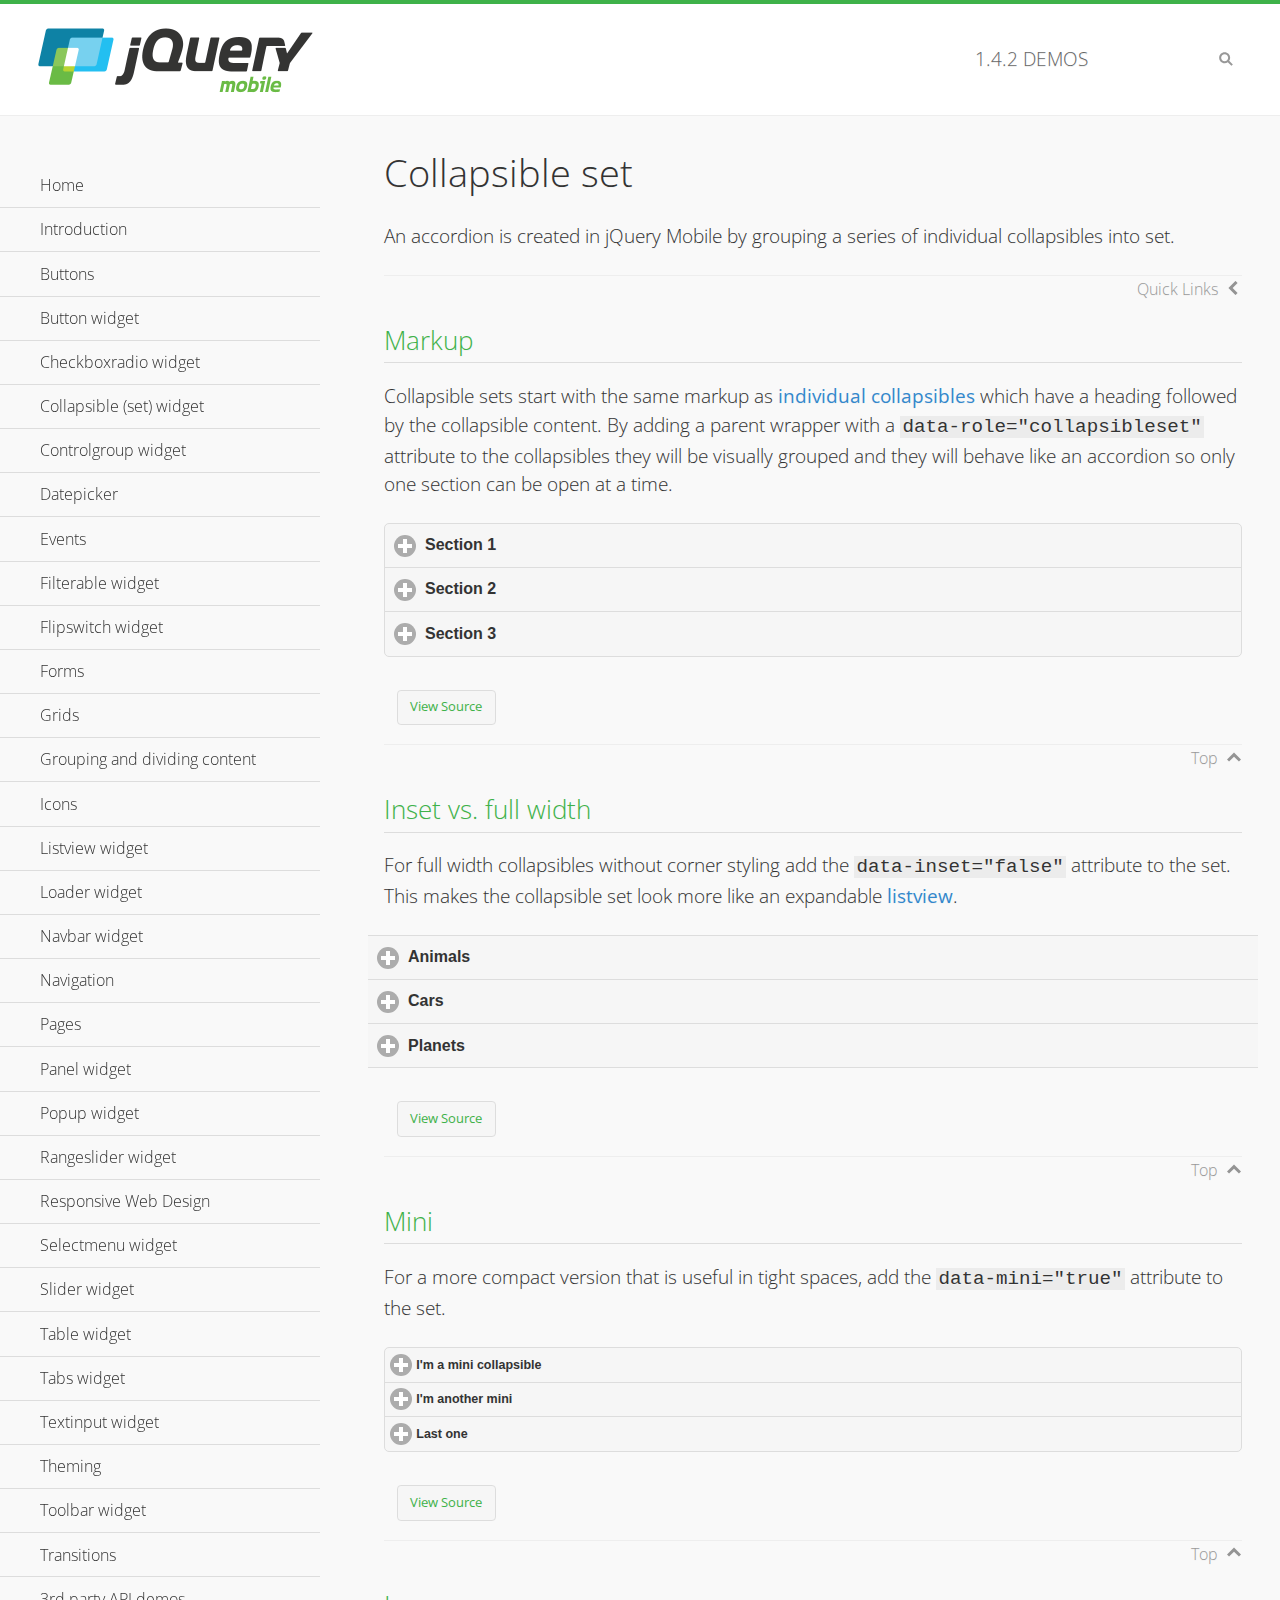
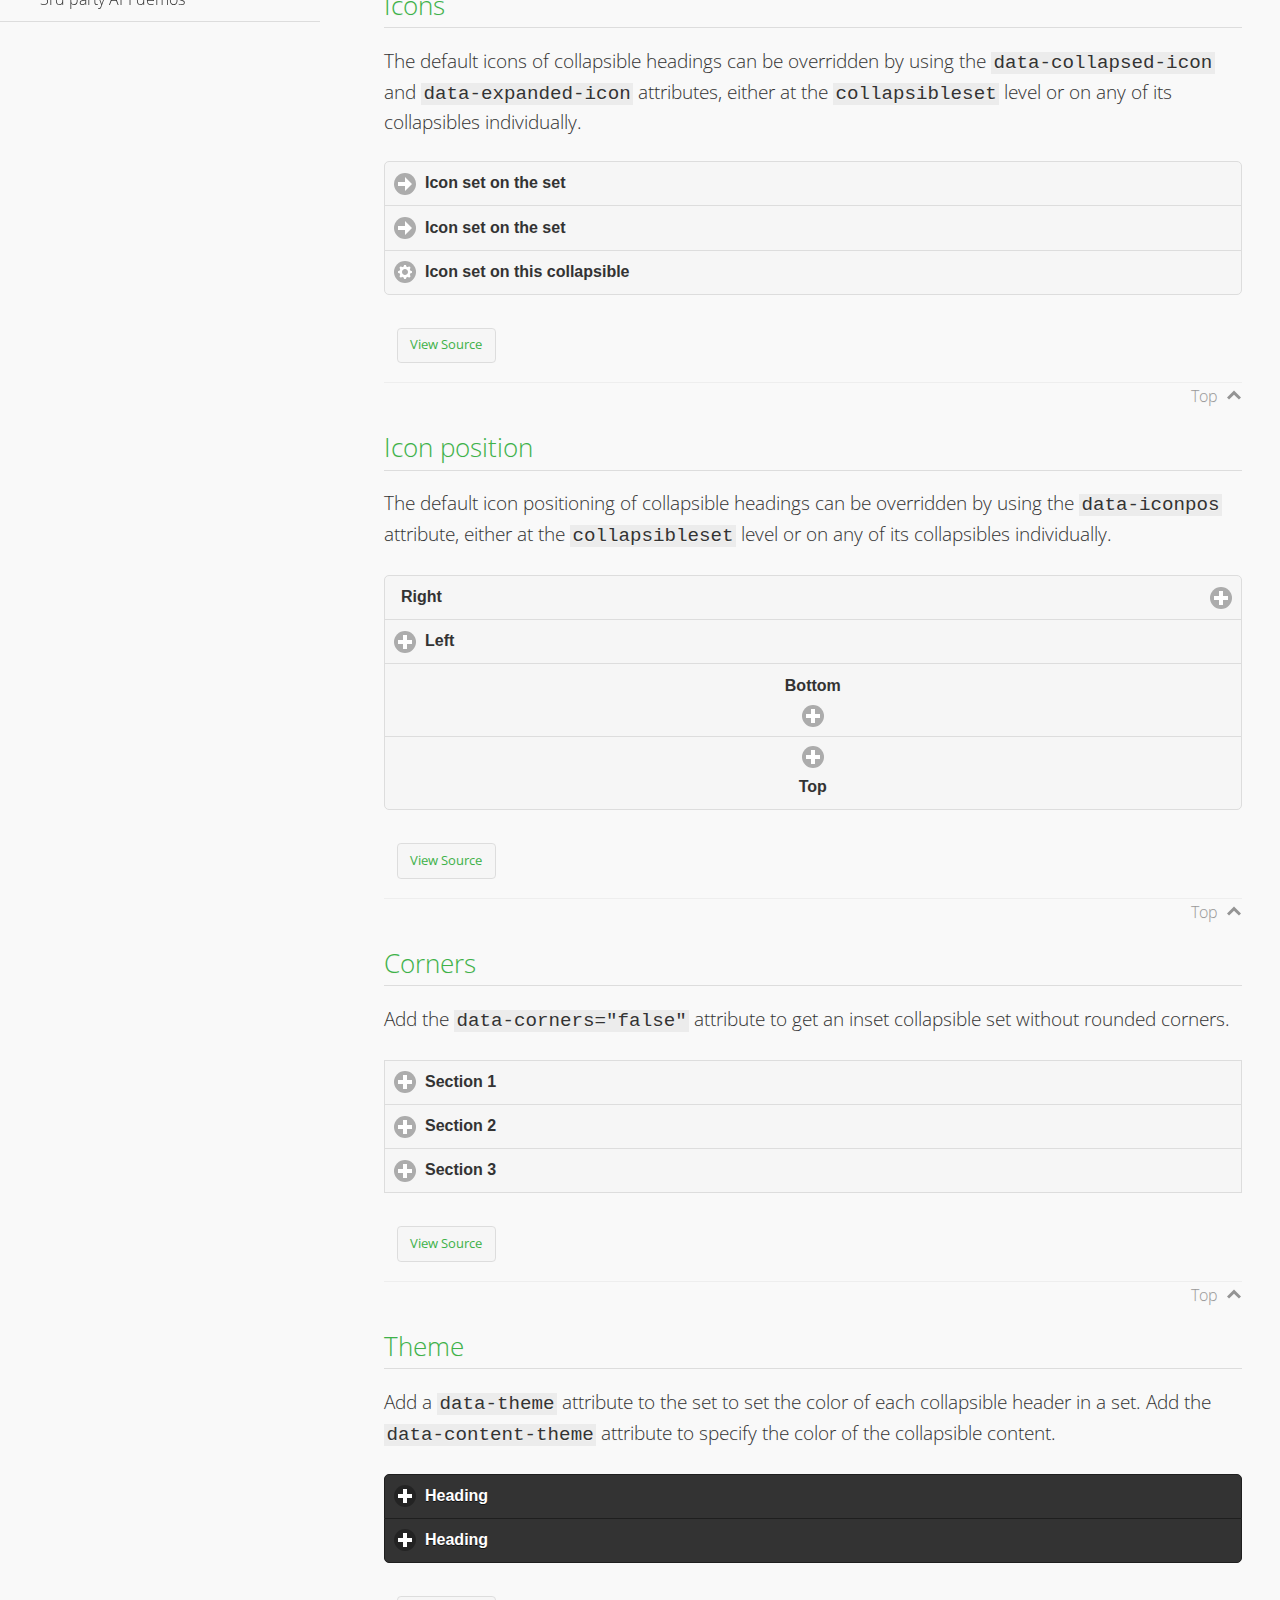
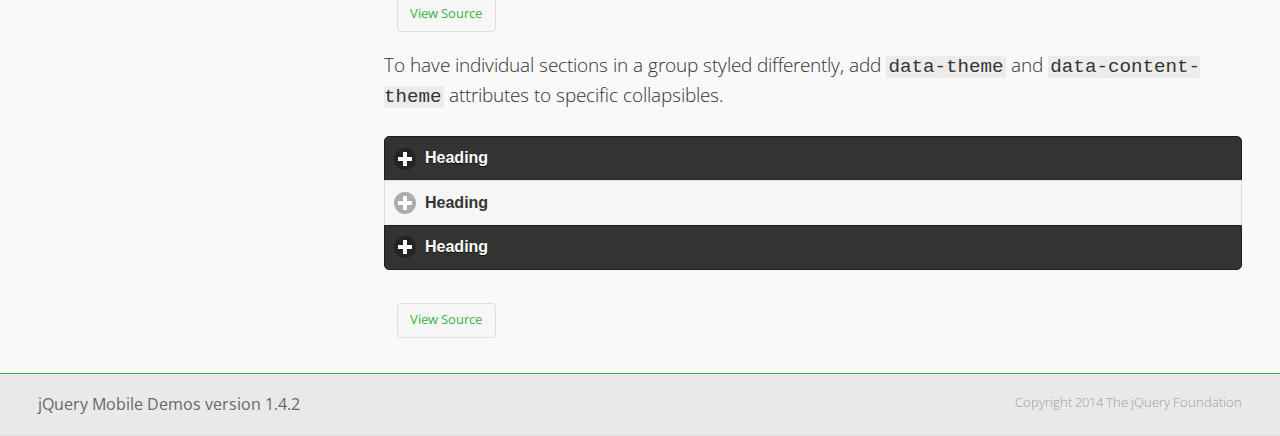
<file: jquery/jquery.mobile-1.4.2/demos/collapsibleset/index.html>
<!DOCTYPE html>
<html>
<head>
	<meta charset="utf-8">
	<meta name="viewport" content="width=device-width, initial-scale=1">
	<title>Collapsible set - jQuery Mobile Demos</title>
	<link rel="shortcut icon" href="../favicon.ico">
    <link rel="stylesheet" href="http://fonts.googleapis.com/css?family=Open+Sans:300,400,700">
	<link rel="stylesheet" href="../css/themes/default/jquery.mobile-1.4.2.min.css">
	<link rel="stylesheet" href="../_assets/css/jqm-demos.css">
	<script src="../js/jquery.js"></script>
	<script src="../_assets/js/index.js"></script>
	<script src="../js/jquery.mobile-1.4.2.min.js"></script>
</head>
<body>
<div data-role="page" class="jqm-demos" data-quicklinks="true">

	<div data-role="header" class="jqm-header">
		<h2><a href="../" title="jQuery Mobile Demos home"><img src="../_assets/img/jquery-logo.png" alt="jQuery Mobile"></a></h2>
		<p><span class="jqm-version"></span> Demos</p>
		<a href="#" class="jqm-navmenu-link ui-btn ui-btn-icon-notext ui-corner-all ui-icon-bars ui-nodisc-icon ui-alt-icon ui-btn-left">Menu</a>
		<a href="#" class="jqm-search-link ui-btn ui-btn-icon-notext ui-corner-all ui-icon-search ui-nodisc-icon ui-alt-icon ui-btn-right">Search</a>
	</div><!-- /header -->

	<div role="main" class="ui-content jqm-content">

		<h1>Collapsible set</h1>

		<p>An accordion is created in jQuery Mobile by grouping a series of individual collapsibles into set.</p>

		<h2>Markup</h2>

		<p>Collapsible sets start with the same markup as <a href="../collapsible/" data-ajax="false">individual collapsibles</a> which have a heading followed by the collapsible content. By adding a parent wrapper with a <code>data-role="collapsibleset"</code> attribute to the collapsibles they will be visually grouped and they will behave like an accordion so only one section can be open at a time.</p>

			<div data-demo-html="true">
				<div data-role="collapsibleset" data-theme="a" data-content-theme="a">
					<div data-role="collapsible">
						<h3>Section 1</h3>
					<p>I'm the collapsible content for section 1</p>
					</div>
					<div data-role="collapsible">
						<h3>Section 2</h3>
					<p>I'm the collapsible content for section 2</p>

					</div>
					<div data-role="collapsible">
						<h3>Section 3</h3>
					<p>I'm the collapsible content for section 3</p>
					</div>
				</div>
			</div><!--/demo-html -->

		<h2>Inset vs. full width</h2>

		<p>For full width collapsibles without corner styling add the <code>data-inset="false"</code> attribute to the set. This makes the collapsible set look more like an expandable <a href="../listview/">listview</a>.</p>

			<div data-demo-html="true">
				<div data-role="collapsibleset" data-inset="false">
					<div data-role="collapsible">
						<h3>Animals</h3>
						<ul data-role="listview" data-inset="false">
							<li>Cats</li>
							<li>Dogs</li>
							<li>Lizards</li>
							<li>Snakes</li>
						</ul>
					</div>
					<div data-role="collapsible">
						<h3>Cars</h3>
						<ul data-role="listview" data-inset="false">
							<li>Acura</li>
							<li>Audi</li>
							<li>BMW</li>
							<li>Cadillac</li>
						</ul>
					</div>
					<div data-role="collapsible">
						<h3>Planets</h3>
						<ul data-role="listview" data-inset="false">
							<li>Earth</li>
							<li>Jupiter</li>
							<li>Mars</li>
							<li>Mercury</li>
						</ul>
					</div>
				</div>
			</div><!--/demo-html -->

		<h2>Mini</h2>

		<p>For a more compact version that is useful in tight spaces, add the <code>data-mini="true"</code> attribute to the set. </p>

			<div data-demo-html="true">
				<div data-role="collapsibleset" data-theme="a" data-content-theme="a" data-mini="true">
					<div data-role="collapsible">
						<h3>I'm a mini collapsible</h3>
					<p>This is good for tight spaces.</p>
					</div>
					<div data-role="collapsible">
						<h3>I'm another mini</h3>
					<p>Here's some collapsible content.</p>

					</div>
					<div data-role="collapsible">
						<h3>Last one</h3>
					<p>Final bit of collapsible content.</p>
					</div>
				</div>
			</div><!--/demo-html -->

		<h2>Icons</h2>

		<p>The default icons of collapsible headings can be overridden by using the <code>data-collapsed-icon</code> and <code>data-expanded-icon</code> attributes, either at the <code>collapsibleset</code> level or on any of its collapsibles individually.</p>

			<div data-demo-html="true">
				<div data-role="collapsibleset" data-theme="a" data-content-theme="a" data-collapsed-icon="arrow-r" data-expanded-icon="arrow-d">
					<div data-role="collapsible">
						<h3>Icon set on the set</h3>
					<p>Specify the open and close icons on the set to apply it to all the collapsibles within.</p>
					</div>
					<div data-role="collapsible">
						<h3>Icon set on the set</h3>
					<p>This collapsible also gets the icon from the set.</p>
					</div>
					<div data-role="collapsible" data-collapsed-icon="gear" data-expanded-icon="delete">
						<h3>Icon set on this collapsible</h3>
					<p>The icons here are applied to this collapsible specifically, thus overriding the set icons.</p>
					</div>
				</div>
			</div><!--/demo-html -->

		<h2>Icon position</h2>

		<p>The default icon positioning of collapsible headings can be overridden by using the <code>data-iconpos</code> attribute, either at the <code>collapsibleset</code> level or on any of its collapsibles individually.</p>

			<div data-demo-html="true">
				<div data-role="collapsibleset" data-theme="a" data-content-theme="a" data-iconpos="right">
					<div data-role="collapsible">
						<h3>Right</h3>
					<p>Inherits icon positioning from <code>data-iconpos="right"</code> attribute on set.</p>
					</div>
					<div data-role="collapsible" data-iconpos="left">
						<h3>Left</h3>
					<p>Set via <code>data-iconpos="left"</code> attribute on the collapsible</p>
					</div>
					<div data-role="collapsible" data-iconpos="bottom">
						<h3>Bottom</h3>
					<p>Set via <code>data-iconpos="bottom"</code> attribute on the collapsible</p>
					</div>
					<div data-role="collapsible" data-iconpos="top">
						<h3>Top</h3>
					<p>Set via <code>data-iconpos="top"</code> attribute on the collapsible</p>
					</div>
				</div>
			</div><!--/demo-html -->

		<h2>Corners</h2>
		<p>Add the <code>data-corners="false"</code> attribute to get an inset collapsible set without rounded corners.</p>

			<div data-demo-html="true">
				<div data-role="collapsibleset" data-corners="false" data-theme="a" data-content-theme="a">
					<div data-role="collapsible">
						<h3>Section 1</h3>
					<p>Collapsible content</p>
					</div>
					<div data-role="collapsible">
						<h3>Section 2</h3>
					<p>Collapsible content</p>

					</div>
					<div data-role="collapsible">
						<h3>Section 3</h3>
					<p>Collapsible content</p>
					</div>
				</div>
			</div><!--/demo-html -->

		<h2>Theme</h2>

		<p>Add a <code>data-theme</code> attribute to the set to set the color of each collapsible header in a set. Add the <code>data-content-theme</code> attribute to specify the color of the collapsible content. </p>

			<div data-demo-html="true">
				<div data-role="collapsibleset" data-theme="b" data-content-theme="b">
					<div data-role="collapsible">
						<h3>Heading</h3>
						<p>Content</p>
					</div>
					<div data-role="collapsible">
						<h3>Heading</h3>
						<p>Content</p>
					</div>
				</div>
			</div><!--/demo-html -->

		<p>To have individual sections in a group styled differently, add <code>data-theme</code> and <code>data-content-theme</code> attributes to specific collapsibles.</p>

			<div data-demo-html="true">
				<div data-role="collapsibleset" data-theme="b" data-content-theme="b">
					<div data-role="collapsible">
						<h3>Heading</h3>
						<p>Content</p>
					</div>
					<div data-role="collapsible" data-theme="a" data-content-theme="a">
						<h3>Heading</h3>
						<p>Content</p>
					</div>
					<div data-role="collapsible">
						<h3>Heading</h3>
						<p>Content</p>
					</div>
				</div>
		</div><!--/demo-html -->

	</div><!-- /content -->
	    <div data-role="panel" class="jqm-navmenu-panel" data-position="left" data-display="overlay" data-theme="a">
	    	<ul class="jqm-list ui-alt-icon ui-nodisc-icon">
<li data-filtertext="demos homepage" data-icon="home"><a href=".././">Home</a></li>
<li data-filtertext="introduction overview getting started"><a href="../intro/" data-ajax="false">Introduction</a></li>
<li data-filtertext="buttons button markup buttonmarkup method anchor link button element"><a href="../button-markup/" data-ajax="false">Buttons</a></li>
<li data-filtertext="form button widget input button submit reset"><a href="../button/" data-ajax="false">Button widget</a></li>
<li data-role="collapsible" data-collapsed-icon="carat-d" data-expanded-icon="carat-u" data-iconpos="right" data-inset="false">
	<h3>Checkboxradio widget</h3>
	<ul>
		<li data-filtertext="form checkboxradio widget checkbox input checkboxes controlgroups"><a href="../checkboxradio-checkbox/" data-ajax="false">Checkboxes</a></li>
		<li data-filtertext="form checkboxradio widget radio input radio buttons controlgroups"><a href="../checkboxradio-radio/" data-ajax="false">Radio buttons</a></li>
	</ul>
</li>
<li data-role="collapsible" data-collapsed-icon="carat-d" data-expanded-icon="carat-u" data-iconpos="right" data-inset="false">
	<h3>Collapsible (set) widget</h3>
	<ul>
		<li data-filtertext="collapsibles content formatting"><a href="../collapsible/" data-ajax="false">Collapsible</a></li>
		<li data-filtertext="dynamic collapsible set accordion append expand"><a href="../collapsible-dynamic/" data-ajax="false">Dynamic collapsibles</a></li>
		<li data-filtertext="accordions collapsible set widget content formatting grouped collapsibles"><a href="../collapsibleset/" data-ajax="false">Collapsible set</a></li>
	</ul>
</li>
<li data-role="collapsible" data-collapsed-icon="carat-d" data-expanded-icon="carat-u" data-iconpos="right" data-inset="false">
	<h3>Controlgroup widget</h3>
	<ul>
		<li data-filtertext="controlgroups selectmenu checkboxradio input grouped buttons horizontal vertical"><a href="../controlgroup/" data-ajax="false">Controlgroup</a></li>
		<li data-filtertext="dynamic controlgroup dynamically add buttons"><a href="../controlgroup-dynamic/" data-ajax="false">Dynamic controlgroups</a></li>
	</ul>
</li>
<li data-filtertext="form datepicker widget date input"><a href="../datepicker/" data-ajax="false">Datepicker</a></li>
<li data-role="collapsible" data-collapsed-icon="carat-d" data-expanded-icon="carat-u" data-iconpos="right" data-inset="false">
	<h3>Events</h3>
	<ul>
		<li data-filtertext="swipe to delete list items listviews swipe events"><a href="../swipe-list/" data-ajax="false">Swipe list items</a></li>
		<li data-filtertext="swipe to navigate swipe page navigation swipe events"><a href="../swipe-page/" data-ajax="false">Swipe page navigation</a></li>
	</ul>
</li>
<li data-filtertext="filterable filter elements sorting searching listview table"><a href="../filterable/" data-ajax="false">Filterable widget</a></li>
<li data-filtertext="form flipswitch widget flip toggle switch binary select checkbox input"><a href="../flipswitch/" data-ajax="false">Flipswitch widget</a></li>
<li data-role="collapsible" data-collapsed-icon="carat-d" data-expanded-icon="carat-u" data-iconpos="right" data-inset="false">
	<h3>Forms</h3>
	<ul>
		<li data-filtertext="forms text checkbox radio range button submit reset inputs selects textarea slider flipswitch label form elements"><a href="../forms/" data-ajax="false">Forms</a></li>
		<li data-filtertext="form hide labels hidden accessible ui-hidden-accessible forms"><a href="../forms-label-hidden-accessible/" data-ajax="false">Hide labels</a></li>
		<li data-filtertext="form field containers fieldcontain ui-field-contain forms"><a href="../forms-field-contain/" data-ajax="false">Field containers</a></li>
		<li data-filtertext="forms disabled form elements"><a href="../forms-disabled/" data-ajax="false">Forms disabled</a></li>
		<li data-filtertext="forms gallery examples overview forms text checkbox radio range button submit reset inputs selects textarea slider flipswitch label form elements"><a href="../forms-gallery/" data-ajax="false">Forms gallery</a></li>
	</ul>
</li>
<li data-role="collapsible" data-collapsed-icon="carat-d" data-expanded-icon="carat-u" data-iconpos="right" data-inset="false">
	<h3>Grids</h3>
	<ul>
		<li data-filtertext="grids columns blocks content formatting rwd responsive css framework"><a href="../grids/" data-ajax="false">Grids</a></li>
		<li data-filtertext="buttons in grids css framework"><a href="../grids-buttons/" data-ajax="false">Buttons in grids</a></li>
		<li data-filtertext="custom responsive grids rwd css framework"><a href="../grids-custom-responsive/" data-ajax="false">Custom responsive grids</a></li>
	</ul>
</li>
<li data-filtertext="blocks content formatting sections heading"><a href="../body-bar-classes/" data-ajax="false">Grouping and dividing content</a></li>
<li data-role="collapsible" data-collapsed-icon="carat-d" data-expanded-icon="carat-u" data-iconpos="right" data-inset="false">
	<h3>Icons</h3>
	<ul>
		<li data-filtertext="button icons svg disc alt custom icon position"><a href="../icons/" data-ajax="false">Icons</a></li>
		<li data-filtertext=""><a href="../icons-grunticon/" data-ajax="false">Grunticon loader</a></li>
	</ul>
</li>
<li data-role="collapsible" data-collapsed-icon="carat-d" data-expanded-icon="carat-u" data-iconpos="right" data-inset="false">
	<h3>Listview widget</h3>
	<ul>
		<li data-filtertext="listview widget thumbnails icons nested split button collapsible ul ol"><a href="../listview/" data-ajax="false">Listview</a></li>
		<li data-filtertext="autocomplete filterable reveal listview filtertextbeforefilter placeholder"><a href="../listview-autocomplete/" data-ajax="false">Listview autocomplete</a></li>
		<li data-filtertext="autocomplete filterable reveal listview remote data filtertextbeforefilter placeholder"><a href="../listview-autocomplete-remote/" data-ajax="false">Listview autocomplete remote data</a></li>
		<li data-filtertext="autodividers anchor jump scroll linkbars listview lists ul ol"><a href="../listview-autodividers-linkbar/" data-ajax="false">Listview autodividers linkbar</a></li>
		<li data-filtertext="listview autodividers selector autodividersselector lists ul ol"><a href="../listview-autodividers-selector/" data-ajax="false">Listview autodividers selector</a></li>
		<li data-filtertext="listview nested list items"><a href="../listview-nested-lists/" data-ajax="false">Listview Nested Listviews</a></li>
		<li data-filtertext="listview collapsible list items flat"><a href="../listview-collapsible-item-flat/" data-ajax="false">Listview collapsible list items (flat)</a></li>
		<li data-filtertext="listview collapsible list indented"><a href="../listview-collapsible-item-indented/" data-ajax="false">Listview collapsible list items (indented)</a></li>
		<li data-filtertext="grid listview responsive grids responsive listviews lists ul"><a href="../listview-grid/" data-ajax="false">Listview responsive grid</a></li>
	</ul>
</li>
<li data-filtertext="loader widget page loading navigation overlay spinner"><a href="../loader/" data-ajax="false">Loader widget</a></li>
<li data-filtertext="navbar widget navmenu toolbars header footer"><a href="../navbar/" data-ajax="false">Navbar widget</a></li>
<li data-role="collapsible" data-collapsed-icon="carat-d" data-expanded-icon="carat-u" data-iconpos="right" data-inset="false">
	<h3>Navigation</h3>
	<ul>
		<li data-filtertext="ajax navigation navigate widget history event method"><a href="../navigation/" data-ajax="false">Navigation</a></li>
		<li data-filtertext="linking pages page links navigation ajax prefetch cache"><a href="../navigation-linking-pages/" data-ajax="false">Linking pages</a></li>
		<li data-filtertext="php redirect server redirection server-side navigation"><a href="../navigation-php-redirect/" data-ajax="false">PHP redirect demo</a></li>
		<li data-filtertext="navigation redirection hash query"><a href="../navigation-hash-processing/" data-ajax="false">Hash processing demo</a></li>
	</ul>
</li>
<li data-role="collapsible" data-collapsed-icon="carat-d" data-expanded-icon="carat-u" data-iconpos="right" data-inset="false">
	<h3>Pages</h3>
	<ul>
		<li data-filtertext="pages page widget ajax navigation"><a href="../pages/" data-ajax="false">Pages</a></li>
		<li data-filtertext="single page"><a href="../pages-single-page/" data-ajax="false">Single page</a></li>
		<li data-filtertext="multipage multi-page page"><a href="../pages-multi-page/" data-ajax="false">Multi-page template</a></li>
		<li data-filtertext="dialog page widget modal popup"><a href="../pages-dialog/" data-ajax="false">Dialog page</a></li>
	</ul>
</li>
<li data-role="collapsible" data-collapsed-icon="carat-d" data-expanded-icon="carat-u" data-iconpos="right" data-inset="false">
	<h3>Panel widget</h3>
	<ul>
		<li data-filtertext="panel widget sliding panels reveal push overlay responsive"><a href="../panel/" data-ajax="false">Panel</a></li>
		<li data-filtertext=""><a href="../panel-external/" data-ajax="false">External panels</a></li>
		<li data-filtertext="panel "><a href="../panel-fixed/" data-ajax="false">Fixed panels</a></li>
		<li data-filtertext="panel slide panels sliding panels shadow rwd responsive breakpoint"><a href="../panel-responsive/" data-ajax="false">Panels responsive</a></li>
		<li data-filtertext="panel custom style custom panel width reveal shadow listview panel styling page background wrapper"><a href="../panel-styling/" data-ajax="false">Custom panel style</a></li>
		<li data-filtertext="panel open on swipe"><a href="../panel-swipe-open/" data-ajax="false">Panel open on swipe</a></li>
		<li data-filtertext="panels outside page internal external toolbars"><a href="../panel-external-internal/" data-ajax="false">Panel external and internal</a></li>
	</ul>
</li>
<li data-role="collapsible" data-collapsed-icon="carat-d" data-expanded-icon="carat-u" data-iconpos="right" data-inset="false">
	<h3>Popup widget</h3>
	<ul>
		<li data-filtertext="popup widget popups dialog modal transition tooltip lightbox form overlay screen flip pop fade transition"><a href="../popup/" data-ajax="false">Popup</a></li>
		<li data-filtertext="popup alignment position"><a href="../popup-alignment/" data-ajax="false">Popup alignment</a></li>
		<li data-filtertext="popup arrow size popups popover"><a href="../popup-arrow-size/" data-ajax="false">Popup arrow size</a></li>
		<li data-filtertext="dynamic popups popup images lightbox"><a href="../popup-dynamic/" data-ajax="false">Dynamic popups</a></li>
		<li data-filtertext="popups with iframes scaling"><a href="../popup-iframe/" data-ajax="false">Popups with iframes</a></li>
		<li data-filtertext="popup image scaling"><a href="../popup-image-scaling/" data-ajax="false">Popup image scaling</a></li>
		<li data-filtertext="external popup outside multi-page"><a href="../popup-outside-multipage" data-ajax="false">Popup outside multi-page</a></li>
	</ul>
</li>
<li data-filtertext="form rangeslider widget dual sliders dual handle sliders range input"><a href="../rangeslider/" data-ajax="false">Rangeslider widget</a></li>
<li data-filtertext="responsive web design rwd adaptive progressive enhancement PE accessible mobile breakpoints media query media queries"><a href="../rwd/" data-ajax="false">Responsive Web Design</a></li>
<li data-role="collapsible" data-collapsed-icon="carat-d" data-expanded-icon="carat-u" data-iconpos="right" data-inset="false">
	<h3>Selectmenu widget</h3>
	<ul>
		<li data-filtertext="form selectmenu widget select input custom select menu selects"><a href="../selectmenu/" data-ajax="false">Selectmenu</a></li>
		<li data-filtertext="form custom select menu selectmenu widget custom menu option optgroup multiple selects"><a href="../selectmenu-custom/" data-ajax="false">Custom select menu</a></li>
		<li data-filtertext="filterable select filter popup dialog"><a href="../selectmenu-custom-filter/" data-ajax="false">Custom select menu with filter</a></li>
	</ul>
</li>
<li data-role="collapsible" data-collapsed-icon="carat-d" data-expanded-icon="carat-u" data-iconpos="right" data-inset="false">
	<h3>Slider widget</h3>
	<ul>
		<li data-filtertext="form slider widget range input single sliders"><a href="../slider/" data-ajax="false">Slider</a></li>
		<li data-filtertext="form slider widget flipswitch slider binary select flip toggle switch"><a href="../slider-flipswitch/" data-ajax="false">Slider flip toggle switch</a></li>
		<li data-filtertext="form slider tooltip handle value input range sliders"><a href="../slider-tooltip/" data-ajax="false">Slider tooltip</a></li>
	</ul>
</li>
<li data-role="collapsible" data-collapsed-icon="carat-d" data-expanded-icon="carat-u" data-iconpos="right" data-inset="false">
	<h3>Table widget</h3>
	<ul>
		<li data-filtertext="table widget reflow column toggle th td responsive tables rwd hide show tabular"><a href="../table-column-toggle/" data-ajax="false">Table Column Toggle</a></li>
		<li data-filtertext="table column toggle phone comparison demo"><a href="../table-column-toggle-example/" data-ajax="false">Table Column Toggle demo</a></li>
		<li data-filtertext="responsive tables table column toggle heading groups rwd breakpoint"><a href="../table-column-toggle-heading-groups/" data-ajax="false">Table Column Toggle heading groups</a></li>
		<li data-filtertext="responsive tables table column toggle hide rwd breakpoint customization options"><a href="../table-column-toggle-options/" data-ajax="false">Table Column Toggle options</a></li>
		<li data-filtertext="table reflow th td responsive rwd columns tabular"><a href="../table-reflow/" data-ajax="false">Table Reflow</a></li>
		<li data-filtertext="responsive tables table reflow heading groups rwd breakpoint"><a href="../table-reflow-heading-groups/" data-ajax="false">Table Reflow heading groups</a></li>
		<li data-filtertext="responsive tables table reflow stripes strokes table style"><a href="../table-reflow-stripes-strokes/" data-ajax="false">Table Reflow stripes and strokes</a></li>
		<li data-filtertext="responsive tables table reflow stack custom styles"><a href="../table-reflow-styling/" data-ajax="false">Table Reflow custom styles</a></li>
	</ul>
</li>
<li data-filtertext="ui tabs widget"><a href="../tabs/" data-ajax="false">Tabs widget</a></li>
<li data-filtertext="form textinput widget text input textarea number date time tel email file color password"><a href="../textinput/" data-ajax="false">Textinput widget</a></li>
<li data-role="collapsible" data-collapsed-icon="carat-d" data-expanded-icon="carat-u" data-iconpos="right" data-inset="false">
	<h3>Theming</h3>
	<ul>
		<li data-filtertext="default theme swatches theming style css"><a href="../theme-default/" data-ajax="false">Default theme</a></li>
		<li data-filtertext="classic theme old theme swatches theming style css"><a href="../theme-classic/" data-ajax="false">Classic theme</a></li>
	</ul>
</li>
<li data-role="collapsible" data-collapsed-icon="carat-d" data-expanded-icon="carat-u" data-iconpos="right" data-inset="false">
	<h3>Toolbar widget</h3>
	<ul>
		<li data-filtertext="toolbar widget header footer toolbars fixed fullscreen external sections"><a href="../toolbar/" data-ajax="false">Toolbar</a></li>
		<li data-filtertext="dynamic toolbars dynamically add toolbar header footer"><a href="../toolbar-dynamic/" data-ajax="false">Dynamic toolbars</a></li>
		<li data-filtertext="external toolbars header footer"><a href="../toolbar-external/" data-ajax="false">External toolbars</a></li>
		<li data-filtertext="fixed toolbars header footer"><a href="../toolbar-fixed/" data-ajax="false">Fixed toolbars</a></li>
		<li data-filtertext="fixed fullscreen toolbars header footer"><a href="../toolbar-fixed-fullscreen/" data-ajax="false">Fullscreen toolbars</a></li>
		<li data-filtertext="external fixed toolbars header footer"><a href="../toolbar-fixed-external/" data-ajax="false">Fixed external toolbars</a></li>
		<li data-filtertext="external persistent toolbars header footer navbar navmenu"><a href="../toolbar-fixed-persistent/" data-ajax="false">Persistent toolbars</a></li>
		<li data-filtertext="external ajax optimized toolbars persistent toolbars header footer navbar"><a href="../toolbar-fixed-persistent-optimized/" data-ajax="false">Ajax optimized toolbars</a></li>
		<li data-filtertext="form in toolbars header footer"><a href="../toolbar-fixed-forms/" data-ajax="false">Form in toolbar</a></li>
	</ul>
</li>
<li data-filtertext="page transitions animated pages popup navigation flip slide fade pop"><a href="../transitions/" data-ajax="false">Transitions</a></li>
<li data-role="collapsible" data-collapsed-icon="carat-d" data-expanded-icon="carat-u" data-iconpos="right" data-inset="false">
	<h3>3rd party API demos</h3>
	<ul>
		<li data-filtertext="backbone requirejs navigation router"><a href="../backbone-requirejs/" data-ajax="false">Backbone RequireJS</a></li>
		<li data-filtertext="google maps geolocation demo"><a href="../map-geolocation/" data-ajax="false">Google Maps geolocation</a></li>
		<li data-filtertext="google maps hybrid"><a href="../map-list-toggle/" data-ajax="false">Google Maps list toggle</a></li>
	</ul>
</li>



		     </ul>
		</div><!-- /panel -->


	<div data-role="footer" data-position="fixed" data-tap-toggle="false" class="jqm-footer">
		<p>jQuery Mobile Demos version <span class="jqm-version"></span></p>
		<p>Copyright 2014 The jQuery Foundation</p>
	</div><!-- /footer -->
	<!-- TODO: This should become an external panel so we can add input to markup (unique ID) -->
    <div data-role="panel" class="jqm-search-panel" data-position="right" data-display="overlay" data-theme="a">
		<div class="jqm-search">
			<ul class="jqm-list" data-filter-placeholder="Search demos..." data-filter-reveal="true">
<li data-filtertext="demos homepage" data-icon="home"><a href=".././">Home</a></li>
<li data-filtertext="introduction overview getting started"><a href="../intro/" data-ajax="false">Introduction</a></li>
<li data-filtertext="buttons button markup buttonmarkup method anchor link button element"><a href="../button-markup/" data-ajax="false">Buttons</a></li>
<li data-filtertext="form button widget input button submit reset"><a href="../button/" data-ajax="false">Button widget</a></li>
<li data-role="collapsible" data-collapsed-icon="carat-d" data-expanded-icon="carat-u" data-iconpos="right" data-inset="false">
	<h3>Checkboxradio widget</h3>
	<ul>
		<li data-filtertext="form checkboxradio widget checkbox input checkboxes controlgroups"><a href="../checkboxradio-checkbox/" data-ajax="false">Checkboxes</a></li>
		<li data-filtertext="form checkboxradio widget radio input radio buttons controlgroups"><a href="../checkboxradio-radio/" data-ajax="false">Radio buttons</a></li>
	</ul>
</li>
<li data-role="collapsible" data-collapsed-icon="carat-d" data-expanded-icon="carat-u" data-iconpos="right" data-inset="false">
	<h3>Collapsible (set) widget</h3>
	<ul>
		<li data-filtertext="collapsibles content formatting"><a href="../collapsible/" data-ajax="false">Collapsible</a></li>
		<li data-filtertext="dynamic collapsible set accordion append expand"><a href="../collapsible-dynamic/" data-ajax="false">Dynamic collapsibles</a></li>
		<li data-filtertext="accordions collapsible set widget content formatting grouped collapsibles"><a href="../collapsibleset/" data-ajax="false">Collapsible set</a></li>
	</ul>
</li>
<li data-role="collapsible" data-collapsed-icon="carat-d" data-expanded-icon="carat-u" data-iconpos="right" data-inset="false">
	<h3>Controlgroup widget</h3>
	<ul>
		<li data-filtertext="controlgroups selectmenu checkboxradio input grouped buttons horizontal vertical"><a href="../controlgroup/" data-ajax="false">Controlgroup</a></li>
		<li data-filtertext="dynamic controlgroup dynamically add buttons"><a href="../controlgroup-dynamic/" data-ajax="false">Dynamic controlgroups</a></li>
	</ul>
</li>
<li data-filtertext="form datepicker widget date input"><a href="../datepicker/" data-ajax="false">Datepicker</a></li>
<li data-role="collapsible" data-collapsed-icon="carat-d" data-expanded-icon="carat-u" data-iconpos="right" data-inset="false">
	<h3>Events</h3>
	<ul>
		<li data-filtertext="swipe to delete list items listviews swipe events"><a href="../swipe-list/" data-ajax="false">Swipe list items</a></li>
		<li data-filtertext="swipe to navigate swipe page navigation swipe events"><a href="../swipe-page/" data-ajax="false">Swipe page navigation</a></li>
	</ul>
</li>
<li data-filtertext="filterable filter elements sorting searching listview table"><a href="../filterable/" data-ajax="false">Filterable widget</a></li>
<li data-filtertext="form flipswitch widget flip toggle switch binary select checkbox input"><a href="../flipswitch/" data-ajax="false">Flipswitch widget</a></li>
<li data-role="collapsible" data-collapsed-icon="carat-d" data-expanded-icon="carat-u" data-iconpos="right" data-inset="false">
	<h3>Forms</h3>
	<ul>
		<li data-filtertext="forms text checkbox radio range button submit reset inputs selects textarea slider flipswitch label form elements"><a href="../forms/" data-ajax="false">Forms</a></li>
		<li data-filtertext="form hide labels hidden accessible ui-hidden-accessible forms"><a href="../forms-label-hidden-accessible/" data-ajax="false">Hide labels</a></li>
		<li data-filtertext="form field containers fieldcontain ui-field-contain forms"><a href="../forms-field-contain/" data-ajax="false">Field containers</a></li>
		<li data-filtertext="forms disabled form elements"><a href="../forms-disabled/" data-ajax="false">Forms disabled</a></li>
		<li data-filtertext="forms gallery examples overview forms text checkbox radio range button submit reset inputs selects textarea slider flipswitch label form elements"><a href="../forms-gallery/" data-ajax="false">Forms gallery</a></li>
	</ul>
</li>
<li data-role="collapsible" data-collapsed-icon="carat-d" data-expanded-icon="carat-u" data-iconpos="right" data-inset="false">
	<h3>Grids</h3>
	<ul>
		<li data-filtertext="grids columns blocks content formatting rwd responsive css framework"><a href="../grids/" data-ajax="false">Grids</a></li>
		<li data-filtertext="buttons in grids css framework"><a href="../grids-buttons/" data-ajax="false">Buttons in grids</a></li>
		<li data-filtertext="custom responsive grids rwd css framework"><a href="../grids-custom-responsive/" data-ajax="false">Custom responsive grids</a></li>
	</ul>
</li>
<li data-filtertext="blocks content formatting sections heading"><a href="../body-bar-classes/" data-ajax="false">Grouping and dividing content</a></li>
<li data-role="collapsible" data-collapsed-icon="carat-d" data-expanded-icon="carat-u" data-iconpos="right" data-inset="false">
	<h3>Icons</h3>
	<ul>
		<li data-filtertext="button icons svg disc alt custom icon position"><a href="../icons/" data-ajax="false">Icons</a></li>
		<li data-filtertext=""><a href="../icons-grunticon/" data-ajax="false">Grunticon loader</a></li>
	</ul>
</li>
<li data-role="collapsible" data-collapsed-icon="carat-d" data-expanded-icon="carat-u" data-iconpos="right" data-inset="false">
	<h3>Listview widget</h3>
	<ul>
		<li data-filtertext="listview widget thumbnails icons nested split button collapsible ul ol"><a href="../listview/" data-ajax="false">Listview</a></li>
		<li data-filtertext="autocomplete filterable reveal listview filtertextbeforefilter placeholder"><a href="../listview-autocomplete/" data-ajax="false">Listview autocomplete</a></li>
		<li data-filtertext="autocomplete filterable reveal listview remote data filtertextbeforefilter placeholder"><a href="../listview-autocomplete-remote/" data-ajax="false">Listview autocomplete remote data</a></li>
		<li data-filtertext="autodividers anchor jump scroll linkbars listview lists ul ol"><a href="../listview-autodividers-linkbar/" data-ajax="false">Listview autodividers linkbar</a></li>
		<li data-filtertext="listview autodividers selector autodividersselector lists ul ol"><a href="../listview-autodividers-selector/" data-ajax="false">Listview autodividers selector</a></li>
		<li data-filtertext="listview nested list items"><a href="../listview-nested-lists/" data-ajax="false">Listview Nested Listviews</a></li>
		<li data-filtertext="listview collapsible list items flat"><a href="../listview-collapsible-item-flat/" data-ajax="false">Listview collapsible list items (flat)</a></li>
		<li data-filtertext="listview collapsible list indented"><a href="../listview-collapsible-item-indented/" data-ajax="false">Listview collapsible list items (indented)</a></li>
		<li data-filtertext="grid listview responsive grids responsive listviews lists ul"><a href="../listview-grid/" data-ajax="false">Listview responsive grid</a></li>
	</ul>
</li>
<li data-filtertext="loader widget page loading navigation overlay spinner"><a href="../loader/" data-ajax="false">Loader widget</a></li>
<li data-filtertext="navbar widget navmenu toolbars header footer"><a href="../navbar/" data-ajax="false">Navbar widget</a></li>
<li data-role="collapsible" data-collapsed-icon="carat-d" data-expanded-icon="carat-u" data-iconpos="right" data-inset="false">
	<h3>Navigation</h3>
	<ul>
		<li data-filtertext="ajax navigation navigate widget history event method"><a href="../navigation/" data-ajax="false">Navigation</a></li>
		<li data-filtertext="linking pages page links navigation ajax prefetch cache"><a href="../navigation-linking-pages/" data-ajax="false">Linking pages</a></li>
		<li data-filtertext="php redirect server redirection server-side navigation"><a href="../navigation-php-redirect/" data-ajax="false">PHP redirect demo</a></li>
		<li data-filtertext="navigation redirection hash query"><a href="../navigation-hash-processing/" data-ajax="false">Hash processing demo</a></li>
	</ul>
</li>
<li data-role="collapsible" data-collapsed-icon="carat-d" data-expanded-icon="carat-u" data-iconpos="right" data-inset="false">
	<h3>Pages</h3>
	<ul>
		<li data-filtertext="pages page widget ajax navigation"><a href="../pages/" data-ajax="false">Pages</a></li>
		<li data-filtertext="single page"><a href="../pages-single-page/" data-ajax="false">Single page</a></li>
		<li data-filtertext="multipage multi-page page"><a href="../pages-multi-page/" data-ajax="false">Multi-page template</a></li>
		<li data-filtertext="dialog page widget modal popup"><a href="../pages-dialog/" data-ajax="false">Dialog page</a></li>
	</ul>
</li>
<li data-role="collapsible" data-collapsed-icon="carat-d" data-expanded-icon="carat-u" data-iconpos="right" data-inset="false">
	<h3>Panel widget</h3>
	<ul>
		<li data-filtertext="panel widget sliding panels reveal push overlay responsive"><a href="../panel/" data-ajax="false">Panel</a></li>
		<li data-filtertext=""><a href="../panel-external/" data-ajax="false">External panels</a></li>
		<li data-filtertext="panel "><a href="../panel-fixed/" data-ajax="false">Fixed panels</a></li>
		<li data-filtertext="panel slide panels sliding panels shadow rwd responsive breakpoint"><a href="../panel-responsive/" data-ajax="false">Panels responsive</a></li>
		<li data-filtertext="panel custom style custom panel width reveal shadow listview panel styling page background wrapper"><a href="../panel-styling/" data-ajax="false">Custom panel style</a></li>
		<li data-filtertext="panel open on swipe"><a href="../panel-swipe-open/" data-ajax="false">Panel open on swipe</a></li>
		<li data-filtertext="panels outside page internal external toolbars"><a href="../panel-external-internal/" data-ajax="false">Panel external and internal</a></li>
	</ul>
</li>
<li data-role="collapsible" data-collapsed-icon="carat-d" data-expanded-icon="carat-u" data-iconpos="right" data-inset="false">
	<h3>Popup widget</h3>
	<ul>
		<li data-filtertext="popup widget popups dialog modal transition tooltip lightbox form overlay screen flip pop fade transition"><a href="../popup/" data-ajax="false">Popup</a></li>
		<li data-filtertext="popup alignment position"><a href="../popup-alignment/" data-ajax="false">Popup alignment</a></li>
		<li data-filtertext="popup arrow size popups popover"><a href="../popup-arrow-size/" data-ajax="false">Popup arrow size</a></li>
		<li data-filtertext="dynamic popups popup images lightbox"><a href="../popup-dynamic/" data-ajax="false">Dynamic popups</a></li>
		<li data-filtertext="popups with iframes scaling"><a href="../popup-iframe/" data-ajax="false">Popups with iframes</a></li>
		<li data-filtertext="popup image scaling"><a href="../popup-image-scaling/" data-ajax="false">Popup image scaling</a></li>
		<li data-filtertext="external popup outside multi-page"><a href="../popup-outside-multipage" data-ajax="false">Popup outside multi-page</a></li>
	</ul>
</li>
<li data-filtertext="form rangeslider widget dual sliders dual handle sliders range input"><a href="../rangeslider/" data-ajax="false">Rangeslider widget</a></li>
<li data-filtertext="responsive web design rwd adaptive progressive enhancement PE accessible mobile breakpoints media query media queries"><a href="../rwd/" data-ajax="false">Responsive Web Design</a></li>
<li data-role="collapsible" data-collapsed-icon="carat-d" data-expanded-icon="carat-u" data-iconpos="right" data-inset="false">
	<h3>Selectmenu widget</h3>
	<ul>
		<li data-filtertext="form selectmenu widget select input custom select menu selects"><a href="../selectmenu/" data-ajax="false">Selectmenu</a></li>
		<li data-filtertext="form custom select menu selectmenu widget custom menu option optgroup multiple selects"><a href="../selectmenu-custom/" data-ajax="false">Custom select menu</a></li>
		<li data-filtertext="filterable select filter popup dialog"><a href="../selectmenu-custom-filter/" data-ajax="false">Custom select menu with filter</a></li>
	</ul>
</li>
<li data-role="collapsible" data-collapsed-icon="carat-d" data-expanded-icon="carat-u" data-iconpos="right" data-inset="false">
	<h3>Slider widget</h3>
	<ul>
		<li data-filtertext="form slider widget range input single sliders"><a href="../slider/" data-ajax="false">Slider</a></li>
		<li data-filtertext="form slider widget flipswitch slider binary select flip toggle switch"><a href="../slider-flipswitch/" data-ajax="false">Slider flip toggle switch</a></li>
		<li data-filtertext="form slider tooltip handle value input range sliders"><a href="../slider-tooltip/" data-ajax="false">Slider tooltip</a></li>
	</ul>
</li>
<li data-role="collapsible" data-collapsed-icon="carat-d" data-expanded-icon="carat-u" data-iconpos="right" data-inset="false">
	<h3>Table widget</h3>
	<ul>
		<li data-filtertext="table widget reflow column toggle th td responsive tables rwd hide show tabular"><a href="../table-column-toggle/" data-ajax="false">Table Column Toggle</a></li>
		<li data-filtertext="table column toggle phone comparison demo"><a href="../table-column-toggle-example/" data-ajax="false">Table Column Toggle demo</a></li>
		<li data-filtertext="responsive tables table column toggle heading groups rwd breakpoint"><a href="../table-column-toggle-heading-groups/" data-ajax="false">Table Column Toggle heading groups</a></li>
		<li data-filtertext="responsive tables table column toggle hide rwd breakpoint customization options"><a href="../table-column-toggle-options/" data-ajax="false">Table Column Toggle options</a></li>
		<li data-filtertext="table reflow th td responsive rwd columns tabular"><a href="../table-reflow/" data-ajax="false">Table Reflow</a></li>
		<li data-filtertext="responsive tables table reflow heading groups rwd breakpoint"><a href="../table-reflow-heading-groups/" data-ajax="false">Table Reflow heading groups</a></li>
		<li data-filtertext="responsive tables table reflow stripes strokes table style"><a href="../table-reflow-stripes-strokes/" data-ajax="false">Table Reflow stripes and strokes</a></li>
		<li data-filtertext="responsive tables table reflow stack custom styles"><a href="../table-reflow-styling/" data-ajax="false">Table Reflow custom styles</a></li>
	</ul>
</li>
<li data-filtertext="ui tabs widget"><a href="../tabs/" data-ajax="false">Tabs widget</a></li>
<li data-filtertext="form textinput widget text input textarea number date time tel email file color password"><a href="../textinput/" data-ajax="false">Textinput widget</a></li>
<li data-role="collapsible" data-collapsed-icon="carat-d" data-expanded-icon="carat-u" data-iconpos="right" data-inset="false">
	<h3>Theming</h3>
	<ul>
		<li data-filtertext="default theme swatches theming style css"><a href="../theme-default/" data-ajax="false">Default theme</a></li>
		<li data-filtertext="classic theme old theme swatches theming style css"><a href="../theme-classic/" data-ajax="false">Classic theme</a></li>
	</ul>
</li>
<li data-role="collapsible" data-collapsed-icon="carat-d" data-expanded-icon="carat-u" data-iconpos="right" data-inset="false">
	<h3>Toolbar widget</h3>
	<ul>
		<li data-filtertext="toolbar widget header footer toolbars fixed fullscreen external sections"><a href="../toolbar/" data-ajax="false">Toolbar</a></li>
		<li data-filtertext="dynamic toolbars dynamically add toolbar header footer"><a href="../toolbar-dynamic/" data-ajax="false">Dynamic toolbars</a></li>
		<li data-filtertext="external toolbars header footer"><a href="../toolbar-external/" data-ajax="false">External toolbars</a></li>
		<li data-filtertext="fixed toolbars header footer"><a href="../toolbar-fixed/" data-ajax="false">Fixed toolbars</a></li>
		<li data-filtertext="fixed fullscreen toolbars header footer"><a href="../toolbar-fixed-fullscreen/" data-ajax="false">Fullscreen toolbars</a></li>
		<li data-filtertext="external fixed toolbars header footer"><a href="../toolbar-fixed-external/" data-ajax="false">Fixed external toolbars</a></li>
		<li data-filtertext="external persistent toolbars header footer navbar navmenu"><a href="../toolbar-fixed-persistent/" data-ajax="false">Persistent toolbars</a></li>
		<li data-filtertext="external ajax optimized toolbars persistent toolbars header footer navbar"><a href="../toolbar-fixed-persistent-optimized/" data-ajax="false">Ajax optimized toolbars</a></li>
		<li data-filtertext="form in toolbars header footer"><a href="../toolbar-fixed-forms/" data-ajax="false">Form in toolbar</a></li>
	</ul>
</li>
<li data-filtertext="page transitions animated pages popup navigation flip slide fade pop"><a href="../transitions/" data-ajax="false">Transitions</a></li>
<li data-role="collapsible" data-collapsed-icon="carat-d" data-expanded-icon="carat-u" data-iconpos="right" data-inset="false">
	<h3>3rd party API demos</h3>
	<ul>
		<li data-filtertext="backbone requirejs navigation router"><a href="../backbone-requirejs/" data-ajax="false">Backbone RequireJS</a></li>
		<li data-filtertext="google maps geolocation demo"><a href="../map-geolocation/" data-ajax="false">Google Maps geolocation</a></li>
		<li data-filtertext="google maps hybrid"><a href="../map-list-toggle/" data-ajax="false">Google Maps list toggle</a></li>
	</ul>
</li>



			</ul>
		</div>
	</div><!-- /panel -->


</div><!-- /page -->

</body>
</html>
</file>
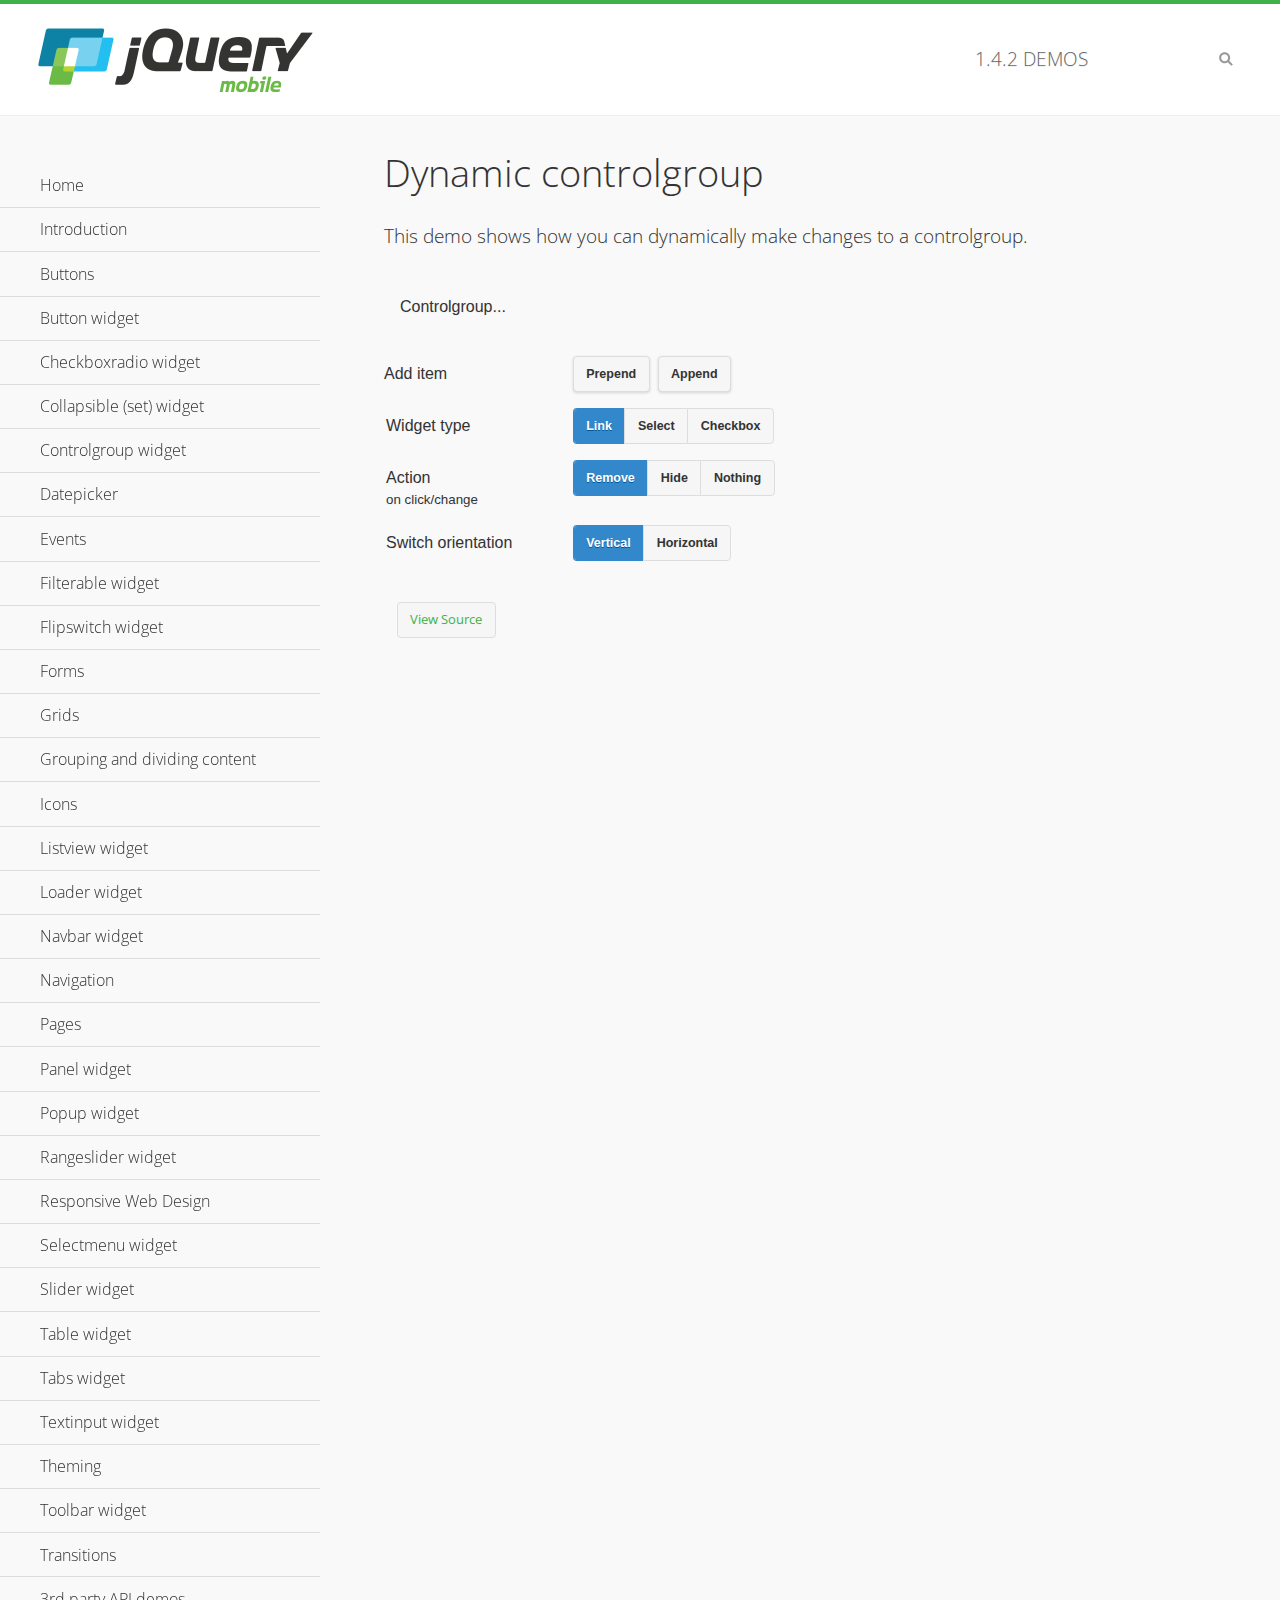
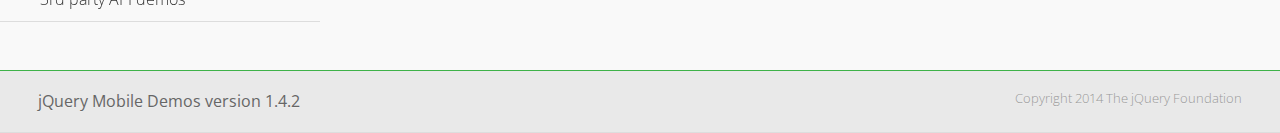
<file: jquery/jquery.mobile-1.4.2/demos/controlgroup-dynamic/index.html>
<!DOCTYPE html>
<html>
<head>
	<meta charset="utf-8">
	<meta name="viewport" content="width=device-width, initial-scale=1">
	<title>Dynamic controlgroup - jQuery Mobile Demos</title>
	<link rel="shortcut icon" href="../favicon.ico">
    <link rel="stylesheet" href="http://fonts.googleapis.com/css?family=Open+Sans:300,400,700">
	<link rel="stylesheet" href="../css/themes/default/jquery.mobile-1.4.2.min.css">
	<link rel="stylesheet" href="../_assets/css/jqm-demos.css">
	<script src="../js/jquery.js"></script>
	<script src="../_assets/js/index.js"></script>
	<script src="../js/jquery.mobile-1.4.2.min.js"></script>
	<script>
		( function( $, undefined ) {
			var counter = 0;
			$( document ).bind( "pagecreate", function( e ) {
				$( "#prepend, #append", e.target ).on( "click", function( e ) {
					counter++;

					var widgetType = $( "[name='radio-widget']:checked" ).attr( "id" ),
						group = $( "#my-controlgroup" ),
						$el,
						action = function() {
							var action = $( "[name='radio-action']:checked" ).attr( "id" );
							if ( $( $el[1] ).is( "select" ) && action === "hide" ) {
								$el = $( $el[1] ).parents( ".ui-select" );
							}
							$el[ action ]();
							group.controlgroup( "refresh" );
						};

					if ( widgetType === "link" ) {

						$el = $( "<a href='#'>Link " + counter + "</a>" ).bind( "click", action );
						$( "#my-controlgroup" ).controlgroup( "container" )[ $( this ).attr( "id" ) ]( $el );
						$el.buttonMarkup();

					} else if ( widgetType === "select" ) {

						$el = $( "<label for='widget" + counter + "'>Select " + counter + "</label><select id='widget" + counter + "'><option value='option1'>Select " + counter + "</option><option value='option2'>Select option</option></select>" );
						$( $el[ 1 ] ).bind( "change", action);
						$( "#my-controlgroup" ).controlgroup( "container" )[ $( this ).attr( "id" ) ]( $el );
						$( $el[ 1 ] ).selectmenu();

					} else {

						$el = $( "<label for='widget" + counter + "'>Checkbox " + counter + "</label><input type='checkbox' id='widget" + counter + "'></input>" );
						$( $el[ 1 ] ).bind( "change", action );
						$( "#my-controlgroup" ).controlgroup( "container" )[ $( this ).attr( "id" ) ]( $el );
						$( $el[ 1 ] ).checkboxradio();

					}

					group.controlgroup( "refresh" );
				});

				$( "[name='radio-orientation']" ).bind( "change", function( e ) {
					$( "#my-controlgroup" ).controlgroup( "option", "type", ( $( "#isHorizontal" ).is( ":checked" ) ? "horizontal" : "vertical" ) );
				});
			});
		})( jQuery );
	</script>
</head>
<body>
<div data-role="page" class="jqm-demos">

	<div data-role="header" class="jqm-header">
		<h2><a href="../" title="jQuery Mobile Demos home"><img src="../_assets/img/jquery-logo.png" alt="jQuery Mobile"></a></h2>
		<p><span class="jqm-version"></span> Demos</p>
		<a href="#" class="jqm-navmenu-link ui-btn ui-btn-icon-notext ui-corner-all ui-icon-bars ui-nodisc-icon ui-alt-icon ui-btn-left">Menu</a>
		<a href="#" class="jqm-search-link ui-btn ui-btn-icon-notext ui-corner-all ui-icon-search ui-nodisc-icon ui-alt-icon ui-btn-right">Search</a>
	</div><!-- /header -->

	<div role="main" class="ui-content jqm-content">

        <h1>Dynamic controlgroup</h1>

        <p>This demo shows how you can dynamically make changes to a controlgroup.</p>

        <div data-demo-html="true" data-demo-js="true">

            <form>
            	<div class="ui-body ui-body-d ui-corner-all">
                	<p>Controlgroup...</p>
                	<div data-role="controlgroup" id="my-controlgroup"><!-- items will be injected here --></div>
                </div>
            </form>

            <div class="ui-field-contain">
                <label for="prepend">Add item</label>
                <button id="prepend" data-mini="true" data-inline="true">Prepend</button>
                <label for="append" class="ui-hidden-accessible">Action</label>
                <button id="append" data-mini="true" data-inline="true">Append</button>
            </div>

            <form action="#" method="get">
            	<div class="ui-field-contain">
                    <fieldset data-role="controlgroup" data-type="horizontal" data-mini="true">
                        <legend>Widget type</legend>

                        <input type="radio" name="radio-widget" id="link" value="link" checked="checked">
                        <label for="link">Link</label>

                        <input type="radio" name="radio-widget" id="select" value="select">
                        <label for="select">Select</label>

                        <input type="radio" name="radio-widget" id="checkbox" value="checkbox">
                        <label for="checkbox">Checkbox</label>
                    </fieldset>
            	</div>

            	<div class="ui-field-contain">
                    <fieldset data-role="controlgroup" data-type="horizontal" data-mini="true">
                        <legend>Action<br><small>on click/change</small></legend>

                        <input type="radio" name="radio-action" id="remove" value="remove" checked="checked">
                        <label for="remove">Remove</label>

                        <input type="radio" name="radio-action" id="hide" value="hide">
                        <label for="hide">Hide</label>

                        <input type="radio" name="radio-action" id="width" value="width">
                        <label for="width">Nothing</label>
                    </fieldset>
            	</div>

            	<div class="ui-field-contain">
                    <fieldset data-role="controlgroup" data-type="horizontal" data-mini="true">
                        <legend>Switch orientation</legend>

                        <input type="radio" name="radio-orientation" id="isVertical" value="isVertical" checked="checked">
                        <label for="isVertical">Vertical</label>

                        <input type="radio" name="radio-orientation" id="isHorizontal" value="isHorizontal">
                        <label for="isHorizontal">Horizontal</label>
                    </fieldset>
            	</div>

            </form>

        </div><!--/demo-html -->

	</div><!-- /content -->
	    <div data-role="panel" class="jqm-navmenu-panel" data-position="left" data-display="overlay" data-theme="a">
	    	<ul class="jqm-list ui-alt-icon ui-nodisc-icon">
<li data-filtertext="demos homepage" data-icon="home"><a href=".././">Home</a></li>
<li data-filtertext="introduction overview getting started"><a href="../intro/" data-ajax="false">Introduction</a></li>
<li data-filtertext="buttons button markup buttonmarkup method anchor link button element"><a href="../button-markup/" data-ajax="false">Buttons</a></li>
<li data-filtertext="form button widget input button submit reset"><a href="../button/" data-ajax="false">Button widget</a></li>
<li data-role="collapsible" data-collapsed-icon="carat-d" data-expanded-icon="carat-u" data-iconpos="right" data-inset="false">
	<h3>Checkboxradio widget</h3>
	<ul>
		<li data-filtertext="form checkboxradio widget checkbox input checkboxes controlgroups"><a href="../checkboxradio-checkbox/" data-ajax="false">Checkboxes</a></li>
		<li data-filtertext="form checkboxradio widget radio input radio buttons controlgroups"><a href="../checkboxradio-radio/" data-ajax="false">Radio buttons</a></li>
	</ul>
</li>
<li data-role="collapsible" data-collapsed-icon="carat-d" data-expanded-icon="carat-u" data-iconpos="right" data-inset="false">
	<h3>Collapsible (set) widget</h3>
	<ul>
		<li data-filtertext="collapsibles content formatting"><a href="../collapsible/" data-ajax="false">Collapsible</a></li>
		<li data-filtertext="dynamic collapsible set accordion append expand"><a href="../collapsible-dynamic/" data-ajax="false">Dynamic collapsibles</a></li>
		<li data-filtertext="accordions collapsible set widget content formatting grouped collapsibles"><a href="../collapsibleset/" data-ajax="false">Collapsible set</a></li>
	</ul>
</li>
<li data-role="collapsible" data-collapsed-icon="carat-d" data-expanded-icon="carat-u" data-iconpos="right" data-inset="false">
	<h3>Controlgroup widget</h3>
	<ul>
		<li data-filtertext="controlgroups selectmenu checkboxradio input grouped buttons horizontal vertical"><a href="../controlgroup/" data-ajax="false">Controlgroup</a></li>
		<li data-filtertext="dynamic controlgroup dynamically add buttons"><a href="../controlgroup-dynamic/" data-ajax="false">Dynamic controlgroups</a></li>
	</ul>
</li>
<li data-filtertext="form datepicker widget date input"><a href="../datepicker/" data-ajax="false">Datepicker</a></li>
<li data-role="collapsible" data-collapsed-icon="carat-d" data-expanded-icon="carat-u" data-iconpos="right" data-inset="false">
	<h3>Events</h3>
	<ul>
		<li data-filtertext="swipe to delete list items listviews swipe events"><a href="../swipe-list/" data-ajax="false">Swipe list items</a></li>
		<li data-filtertext="swipe to navigate swipe page navigation swipe events"><a href="../swipe-page/" data-ajax="false">Swipe page navigation</a></li>
	</ul>
</li>
<li data-filtertext="filterable filter elements sorting searching listview table"><a href="../filterable/" data-ajax="false">Filterable widget</a></li>
<li data-filtertext="form flipswitch widget flip toggle switch binary select checkbox input"><a href="../flipswitch/" data-ajax="false">Flipswitch widget</a></li>
<li data-role="collapsible" data-collapsed-icon="carat-d" data-expanded-icon="carat-u" data-iconpos="right" data-inset="false">
	<h3>Forms</h3>
	<ul>
		<li data-filtertext="forms text checkbox radio range button submit reset inputs selects textarea slider flipswitch label form elements"><a href="../forms/" data-ajax="false">Forms</a></li>
		<li data-filtertext="form hide labels hidden accessible ui-hidden-accessible forms"><a href="../forms-label-hidden-accessible/" data-ajax="false">Hide labels</a></li>
		<li data-filtertext="form field containers fieldcontain ui-field-contain forms"><a href="../forms-field-contain/" data-ajax="false">Field containers</a></li>
		<li data-filtertext="forms disabled form elements"><a href="../forms-disabled/" data-ajax="false">Forms disabled</a></li>
		<li data-filtertext="forms gallery examples overview forms text checkbox radio range button submit reset inputs selects textarea slider flipswitch label form elements"><a href="../forms-gallery/" data-ajax="false">Forms gallery</a></li>
	</ul>
</li>
<li data-role="collapsible" data-collapsed-icon="carat-d" data-expanded-icon="carat-u" data-iconpos="right" data-inset="false">
	<h3>Grids</h3>
	<ul>
		<li data-filtertext="grids columns blocks content formatting rwd responsive css framework"><a href="../grids/" data-ajax="false">Grids</a></li>
		<li data-filtertext="buttons in grids css framework"><a href="../grids-buttons/" data-ajax="false">Buttons in grids</a></li>
		<li data-filtertext="custom responsive grids rwd css framework"><a href="../grids-custom-responsive/" data-ajax="false">Custom responsive grids</a></li>
	</ul>
</li>
<li data-filtertext="blocks content formatting sections heading"><a href="../body-bar-classes/" data-ajax="false">Grouping and dividing content</a></li>
<li data-role="collapsible" data-collapsed-icon="carat-d" data-expanded-icon="carat-u" data-iconpos="right" data-inset="false">
	<h3>Icons</h3>
	<ul>
		<li data-filtertext="button icons svg disc alt custom icon position"><a href="../icons/" data-ajax="false">Icons</a></li>
		<li data-filtertext=""><a href="../icons-grunticon/" data-ajax="false">Grunticon loader</a></li>
	</ul>
</li>
<li data-role="collapsible" data-collapsed-icon="carat-d" data-expanded-icon="carat-u" data-iconpos="right" data-inset="false">
	<h3>Listview widget</h3>
	<ul>
		<li data-filtertext="listview widget thumbnails icons nested split button collapsible ul ol"><a href="../listview/" data-ajax="false">Listview</a></li>
		<li data-filtertext="autocomplete filterable reveal listview filtertextbeforefilter placeholder"><a href="../listview-autocomplete/" data-ajax="false">Listview autocomplete</a></li>
		<li data-filtertext="autocomplete filterable reveal listview remote data filtertextbeforefilter placeholder"><a href="../listview-autocomplete-remote/" data-ajax="false">Listview autocomplete remote data</a></li>
		<li data-filtertext="autodividers anchor jump scroll linkbars listview lists ul ol"><a href="../listview-autodividers-linkbar/" data-ajax="false">Listview autodividers linkbar</a></li>
		<li data-filtertext="listview autodividers selector autodividersselector lists ul ol"><a href="../listview-autodividers-selector/" data-ajax="false">Listview autodividers selector</a></li>
		<li data-filtertext="listview nested list items"><a href="../listview-nested-lists/" data-ajax="false">Listview Nested Listviews</a></li>
		<li data-filtertext="listview collapsible list items flat"><a href="../listview-collapsible-item-flat/" data-ajax="false">Listview collapsible list items (flat)</a></li>
		<li data-filtertext="listview collapsible list indented"><a href="../listview-collapsible-item-indented/" data-ajax="false">Listview collapsible list items (indented)</a></li>
		<li data-filtertext="grid listview responsive grids responsive listviews lists ul"><a href="../listview-grid/" data-ajax="false">Listview responsive grid</a></li>
	</ul>
</li>
<li data-filtertext="loader widget page loading navigation overlay spinner"><a href="../loader/" data-ajax="false">Loader widget</a></li>
<li data-filtertext="navbar widget navmenu toolbars header footer"><a href="../navbar/" data-ajax="false">Navbar widget</a></li>
<li data-role="collapsible" data-collapsed-icon="carat-d" data-expanded-icon="carat-u" data-iconpos="right" data-inset="false">
	<h3>Navigation</h3>
	<ul>
		<li data-filtertext="ajax navigation navigate widget history event method"><a href="../navigation/" data-ajax="false">Navigation</a></li>
		<li data-filtertext="linking pages page links navigation ajax prefetch cache"><a href="../navigation-linking-pages/" data-ajax="false">Linking pages</a></li>
		<li data-filtertext="php redirect server redirection server-side navigation"><a href="../navigation-php-redirect/" data-ajax="false">PHP redirect demo</a></li>
		<li data-filtertext="navigation redirection hash query"><a href="../navigation-hash-processing/" data-ajax="false">Hash processing demo</a></li>
	</ul>
</li>
<li data-role="collapsible" data-collapsed-icon="carat-d" data-expanded-icon="carat-u" data-iconpos="right" data-inset="false">
	<h3>Pages</h3>
	<ul>
		<li data-filtertext="pages page widget ajax navigation"><a href="../pages/" data-ajax="false">Pages</a></li>
		<li data-filtertext="single page"><a href="../pages-single-page/" data-ajax="false">Single page</a></li>
		<li data-filtertext="multipage multi-page page"><a href="../pages-multi-page/" data-ajax="false">Multi-page template</a></li>
		<li data-filtertext="dialog page widget modal popup"><a href="../pages-dialog/" data-ajax="false">Dialog page</a></li>
	</ul>
</li>
<li data-role="collapsible" data-collapsed-icon="carat-d" data-expanded-icon="carat-u" data-iconpos="right" data-inset="false">
	<h3>Panel widget</h3>
	<ul>
		<li data-filtertext="panel widget sliding panels reveal push overlay responsive"><a href="../panel/" data-ajax="false">Panel</a></li>
		<li data-filtertext=""><a href="../panel-external/" data-ajax="false">External panels</a></li>
		<li data-filtertext="panel "><a href="../panel-fixed/" data-ajax="false">Fixed panels</a></li>
		<li data-filtertext="panel slide panels sliding panels shadow rwd responsive breakpoint"><a href="../panel-responsive/" data-ajax="false">Panels responsive</a></li>
		<li data-filtertext="panel custom style custom panel width reveal shadow listview panel styling page background wrapper"><a href="../panel-styling/" data-ajax="false">Custom panel style</a></li>
		<li data-filtertext="panel open on swipe"><a href="../panel-swipe-open/" data-ajax="false">Panel open on swipe</a></li>
		<li data-filtertext="panels outside page internal external toolbars"><a href="../panel-external-internal/" data-ajax="false">Panel external and internal</a></li>
	</ul>
</li>
<li data-role="collapsible" data-collapsed-icon="carat-d" data-expanded-icon="carat-u" data-iconpos="right" data-inset="false">
	<h3>Popup widget</h3>
	<ul>
		<li data-filtertext="popup widget popups dialog modal transition tooltip lightbox form overlay screen flip pop fade transition"><a href="../popup/" data-ajax="false">Popup</a></li>
		<li data-filtertext="popup alignment position"><a href="../popup-alignment/" data-ajax="false">Popup alignment</a></li>
		<li data-filtertext="popup arrow size popups popover"><a href="../popup-arrow-size/" data-ajax="false">Popup arrow size</a></li>
		<li data-filtertext="dynamic popups popup images lightbox"><a href="../popup-dynamic/" data-ajax="false">Dynamic popups</a></li>
		<li data-filtertext="popups with iframes scaling"><a href="../popup-iframe/" data-ajax="false">Popups with iframes</a></li>
		<li data-filtertext="popup image scaling"><a href="../popup-image-scaling/" data-ajax="false">Popup image scaling</a></li>
		<li data-filtertext="external popup outside multi-page"><a href="../popup-outside-multipage" data-ajax="false">Popup outside multi-page</a></li>
	</ul>
</li>
<li data-filtertext="form rangeslider widget dual sliders dual handle sliders range input"><a href="../rangeslider/" data-ajax="false">Rangeslider widget</a></li>
<li data-filtertext="responsive web design rwd adaptive progressive enhancement PE accessible mobile breakpoints media query media queries"><a href="../rwd/" data-ajax="false">Responsive Web Design</a></li>
<li data-role="collapsible" data-collapsed-icon="carat-d" data-expanded-icon="carat-u" data-iconpos="right" data-inset="false">
	<h3>Selectmenu widget</h3>
	<ul>
		<li data-filtertext="form selectmenu widget select input custom select menu selects"><a href="../selectmenu/" data-ajax="false">Selectmenu</a></li>
		<li data-filtertext="form custom select menu selectmenu widget custom menu option optgroup multiple selects"><a href="../selectmenu-custom/" data-ajax="false">Custom select menu</a></li>
		<li data-filtertext="filterable select filter popup dialog"><a href="../selectmenu-custom-filter/" data-ajax="false">Custom select menu with filter</a></li>
	</ul>
</li>
<li data-role="collapsible" data-collapsed-icon="carat-d" data-expanded-icon="carat-u" data-iconpos="right" data-inset="false">
	<h3>Slider widget</h3>
	<ul>
		<li data-filtertext="form slider widget range input single sliders"><a href="../slider/" data-ajax="false">Slider</a></li>
		<li data-filtertext="form slider widget flipswitch slider binary select flip toggle switch"><a href="../slider-flipswitch/" data-ajax="false">Slider flip toggle switch</a></li>
		<li data-filtertext="form slider tooltip handle value input range sliders"><a href="../slider-tooltip/" data-ajax="false">Slider tooltip</a></li>
	</ul>
</li>
<li data-role="collapsible" data-collapsed-icon="carat-d" data-expanded-icon="carat-u" data-iconpos="right" data-inset="false">
	<h3>Table widget</h3>
	<ul>
		<li data-filtertext="table widget reflow column toggle th td responsive tables rwd hide show tabular"><a href="../table-column-toggle/" data-ajax="false">Table Column Toggle</a></li>
		<li data-filtertext="table column toggle phone comparison demo"><a href="../table-column-toggle-example/" data-ajax="false">Table Column Toggle demo</a></li>
		<li data-filtertext="responsive tables table column toggle heading groups rwd breakpoint"><a href="../table-column-toggle-heading-groups/" data-ajax="false">Table Column Toggle heading groups</a></li>
		<li data-filtertext="responsive tables table column toggle hide rwd breakpoint customization options"><a href="../table-column-toggle-options/" data-ajax="false">Table Column Toggle options</a></li>
		<li data-filtertext="table reflow th td responsive rwd columns tabular"><a href="../table-reflow/" data-ajax="false">Table Reflow</a></li>
		<li data-filtertext="responsive tables table reflow heading groups rwd breakpoint"><a href="../table-reflow-heading-groups/" data-ajax="false">Table Reflow heading groups</a></li>
		<li data-filtertext="responsive tables table reflow stripes strokes table style"><a href="../table-reflow-stripes-strokes/" data-ajax="false">Table Reflow stripes and strokes</a></li>
		<li data-filtertext="responsive tables table reflow stack custom styles"><a href="../table-reflow-styling/" data-ajax="false">Table Reflow custom styles</a></li>
	</ul>
</li>
<li data-filtertext="ui tabs widget"><a href="../tabs/" data-ajax="false">Tabs widget</a></li>
<li data-filtertext="form textinput widget text input textarea number date time tel email file color password"><a href="../textinput/" data-ajax="false">Textinput widget</a></li>
<li data-role="collapsible" data-collapsed-icon="carat-d" data-expanded-icon="carat-u" data-iconpos="right" data-inset="false">
	<h3>Theming</h3>
	<ul>
		<li data-filtertext="default theme swatches theming style css"><a href="../theme-default/" data-ajax="false">Default theme</a></li>
		<li data-filtertext="classic theme old theme swatches theming style css"><a href="../theme-classic/" data-ajax="false">Classic theme</a></li>
	</ul>
</li>
<li data-role="collapsible" data-collapsed-icon="carat-d" data-expanded-icon="carat-u" data-iconpos="right" data-inset="false">
	<h3>Toolbar widget</h3>
	<ul>
		<li data-filtertext="toolbar widget header footer toolbars fixed fullscreen external sections"><a href="../toolbar/" data-ajax="false">Toolbar</a></li>
		<li data-filtertext="dynamic toolbars dynamically add toolbar header footer"><a href="../toolbar-dynamic/" data-ajax="false">Dynamic toolbars</a></li>
		<li data-filtertext="external toolbars header footer"><a href="../toolbar-external/" data-ajax="false">External toolbars</a></li>
		<li data-filtertext="fixed toolbars header footer"><a href="../toolbar-fixed/" data-ajax="false">Fixed toolbars</a></li>
		<li data-filtertext="fixed fullscreen toolbars header footer"><a href="../toolbar-fixed-fullscreen/" data-ajax="false">Fullscreen toolbars</a></li>
		<li data-filtertext="external fixed toolbars header footer"><a href="../toolbar-fixed-external/" data-ajax="false">Fixed external toolbars</a></li>
		<li data-filtertext="external persistent toolbars header footer navbar navmenu"><a href="../toolbar-fixed-persistent/" data-ajax="false">Persistent toolbars</a></li>
		<li data-filtertext="external ajax optimized toolbars persistent toolbars header footer navbar"><a href="../toolbar-fixed-persistent-optimized/" data-ajax="false">Ajax optimized toolbars</a></li>
		<li data-filtertext="form in toolbars header footer"><a href="../toolbar-fixed-forms/" data-ajax="false">Form in toolbar</a></li>
	</ul>
</li>
<li data-filtertext="page transitions animated pages popup navigation flip slide fade pop"><a href="../transitions/" data-ajax="false">Transitions</a></li>
<li data-role="collapsible" data-collapsed-icon="carat-d" data-expanded-icon="carat-u" data-iconpos="right" data-inset="false">
	<h3>3rd party API demos</h3>
	<ul>
		<li data-filtertext="backbone requirejs navigation router"><a href="../backbone-requirejs/" data-ajax="false">Backbone RequireJS</a></li>
		<li data-filtertext="google maps geolocation demo"><a href="../map-geolocation/" data-ajax="false">Google Maps geolocation</a></li>
		<li data-filtertext="google maps hybrid"><a href="../map-list-toggle/" data-ajax="false">Google Maps list toggle</a></li>
	</ul>
</li>



		     </ul>
		</div><!-- /panel -->


	<div data-role="footer" data-position="fixed" data-tap-toggle="false" class="jqm-footer">
		<p>jQuery Mobile Demos version <span class="jqm-version"></span></p>
		<p>Copyright 2014 The jQuery Foundation</p>
	</div><!-- /footer -->
	<!-- TODO: This should become an external panel so we can add input to markup (unique ID) -->
    <div data-role="panel" class="jqm-search-panel" data-position="right" data-display="overlay" data-theme="a">
		<div class="jqm-search">
			<ul class="jqm-list" data-filter-placeholder="Search demos..." data-filter-reveal="true">
<li data-filtertext="demos homepage" data-icon="home"><a href=".././">Home</a></li>
<li data-filtertext="introduction overview getting started"><a href="../intro/" data-ajax="false">Introduction</a></li>
<li data-filtertext="buttons button markup buttonmarkup method anchor link button element"><a href="../button-markup/" data-ajax="false">Buttons</a></li>
<li data-filtertext="form button widget input button submit reset"><a href="../button/" data-ajax="false">Button widget</a></li>
<li data-role="collapsible" data-collapsed-icon="carat-d" data-expanded-icon="carat-u" data-iconpos="right" data-inset="false">
	<h3>Checkboxradio widget</h3>
	<ul>
		<li data-filtertext="form checkboxradio widget checkbox input checkboxes controlgroups"><a href="../checkboxradio-checkbox/" data-ajax="false">Checkboxes</a></li>
		<li data-filtertext="form checkboxradio widget radio input radio buttons controlgroups"><a href="../checkboxradio-radio/" data-ajax="false">Radio buttons</a></li>
	</ul>
</li>
<li data-role="collapsible" data-collapsed-icon="carat-d" data-expanded-icon="carat-u" data-iconpos="right" data-inset="false">
	<h3>Collapsible (set) widget</h3>
	<ul>
		<li data-filtertext="collapsibles content formatting"><a href="../collapsible/" data-ajax="false">Collapsible</a></li>
		<li data-filtertext="dynamic collapsible set accordion append expand"><a href="../collapsible-dynamic/" data-ajax="false">Dynamic collapsibles</a></li>
		<li data-filtertext="accordions collapsible set widget content formatting grouped collapsibles"><a href="../collapsibleset/" data-ajax="false">Collapsible set</a></li>
	</ul>
</li>
<li data-role="collapsible" data-collapsed-icon="carat-d" data-expanded-icon="carat-u" data-iconpos="right" data-inset="false">
	<h3>Controlgroup widget</h3>
	<ul>
		<li data-filtertext="controlgroups selectmenu checkboxradio input grouped buttons horizontal vertical"><a href="../controlgroup/" data-ajax="false">Controlgroup</a></li>
		<li data-filtertext="dynamic controlgroup dynamically add buttons"><a href="../controlgroup-dynamic/" data-ajax="false">Dynamic controlgroups</a></li>
	</ul>
</li>
<li data-filtertext="form datepicker widget date input"><a href="../datepicker/" data-ajax="false">Datepicker</a></li>
<li data-role="collapsible" data-collapsed-icon="carat-d" data-expanded-icon="carat-u" data-iconpos="right" data-inset="false">
	<h3>Events</h3>
	<ul>
		<li data-filtertext="swipe to delete list items listviews swipe events"><a href="../swipe-list/" data-ajax="false">Swipe list items</a></li>
		<li data-filtertext="swipe to navigate swipe page navigation swipe events"><a href="../swipe-page/" data-ajax="false">Swipe page navigation</a></li>
	</ul>
</li>
<li data-filtertext="filterable filter elements sorting searching listview table"><a href="../filterable/" data-ajax="false">Filterable widget</a></li>
<li data-filtertext="form flipswitch widget flip toggle switch binary select checkbox input"><a href="../flipswitch/" data-ajax="false">Flipswitch widget</a></li>
<li data-role="collapsible" data-collapsed-icon="carat-d" data-expanded-icon="carat-u" data-iconpos="right" data-inset="false">
	<h3>Forms</h3>
	<ul>
		<li data-filtertext="forms text checkbox radio range button submit reset inputs selects textarea slider flipswitch label form elements"><a href="../forms/" data-ajax="false">Forms</a></li>
		<li data-filtertext="form hide labels hidden accessible ui-hidden-accessible forms"><a href="../forms-label-hidden-accessible/" data-ajax="false">Hide labels</a></li>
		<li data-filtertext="form field containers fieldcontain ui-field-contain forms"><a href="../forms-field-contain/" data-ajax="false">Field containers</a></li>
		<li data-filtertext="forms disabled form elements"><a href="../forms-disabled/" data-ajax="false">Forms disabled</a></li>
		<li data-filtertext="forms gallery examples overview forms text checkbox radio range button submit reset inputs selects textarea slider flipswitch label form elements"><a href="../forms-gallery/" data-ajax="false">Forms gallery</a></li>
	</ul>
</li>
<li data-role="collapsible" data-collapsed-icon="carat-d" data-expanded-icon="carat-u" data-iconpos="right" data-inset="false">
	<h3>Grids</h3>
	<ul>
		<li data-filtertext="grids columns blocks content formatting rwd responsive css framework"><a href="../grids/" data-ajax="false">Grids</a></li>
		<li data-filtertext="buttons in grids css framework"><a href="../grids-buttons/" data-ajax="false">Buttons in grids</a></li>
		<li data-filtertext="custom responsive grids rwd css framework"><a href="../grids-custom-responsive/" data-ajax="false">Custom responsive grids</a></li>
	</ul>
</li>
<li data-filtertext="blocks content formatting sections heading"><a href="../body-bar-classes/" data-ajax="false">Grouping and dividing content</a></li>
<li data-role="collapsible" data-collapsed-icon="carat-d" data-expanded-icon="carat-u" data-iconpos="right" data-inset="false">
	<h3>Icons</h3>
	<ul>
		<li data-filtertext="button icons svg disc alt custom icon position"><a href="../icons/" data-ajax="false">Icons</a></li>
		<li data-filtertext=""><a href="../icons-grunticon/" data-ajax="false">Grunticon loader</a></li>
	</ul>
</li>
<li data-role="collapsible" data-collapsed-icon="carat-d" data-expanded-icon="carat-u" data-iconpos="right" data-inset="false">
	<h3>Listview widget</h3>
	<ul>
		<li data-filtertext="listview widget thumbnails icons nested split button collapsible ul ol"><a href="../listview/" data-ajax="false">Listview</a></li>
		<li data-filtertext="autocomplete filterable reveal listview filtertextbeforefilter placeholder"><a href="../listview-autocomplete/" data-ajax="false">Listview autocomplete</a></li>
		<li data-filtertext="autocomplete filterable reveal listview remote data filtertextbeforefilter placeholder"><a href="../listview-autocomplete-remote/" data-ajax="false">Listview autocomplete remote data</a></li>
		<li data-filtertext="autodividers anchor jump scroll linkbars listview lists ul ol"><a href="../listview-autodividers-linkbar/" data-ajax="false">Listview autodividers linkbar</a></li>
		<li data-filtertext="listview autodividers selector autodividersselector lists ul ol"><a href="../listview-autodividers-selector/" data-ajax="false">Listview autodividers selector</a></li>
		<li data-filtertext="listview nested list items"><a href="../listview-nested-lists/" data-ajax="false">Listview Nested Listviews</a></li>
		<li data-filtertext="listview collapsible list items flat"><a href="../listview-collapsible-item-flat/" data-ajax="false">Listview collapsible list items (flat)</a></li>
		<li data-filtertext="listview collapsible list indented"><a href="../listview-collapsible-item-indented/" data-ajax="false">Listview collapsible list items (indented)</a></li>
		<li data-filtertext="grid listview responsive grids responsive listviews lists ul"><a href="../listview-grid/" data-ajax="false">Listview responsive grid</a></li>
	</ul>
</li>
<li data-filtertext="loader widget page loading navigation overlay spinner"><a href="../loader/" data-ajax="false">Loader widget</a></li>
<li data-filtertext="navbar widget navmenu toolbars header footer"><a href="../navbar/" data-ajax="false">Navbar widget</a></li>
<li data-role="collapsible" data-collapsed-icon="carat-d" data-expanded-icon="carat-u" data-iconpos="right" data-inset="false">
	<h3>Navigation</h3>
	<ul>
		<li data-filtertext="ajax navigation navigate widget history event method"><a href="../navigation/" data-ajax="false">Navigation</a></li>
		<li data-filtertext="linking pages page links navigation ajax prefetch cache"><a href="../navigation-linking-pages/" data-ajax="false">Linking pages</a></li>
		<li data-filtertext="php redirect server redirection server-side navigation"><a href="../navigation-php-redirect/" data-ajax="false">PHP redirect demo</a></li>
		<li data-filtertext="navigation redirection hash query"><a href="../navigation-hash-processing/" data-ajax="false">Hash processing demo</a></li>
	</ul>
</li>
<li data-role="collapsible" data-collapsed-icon="carat-d" data-expanded-icon="carat-u" data-iconpos="right" data-inset="false">
	<h3>Pages</h3>
	<ul>
		<li data-filtertext="pages page widget ajax navigation"><a href="../pages/" data-ajax="false">Pages</a></li>
		<li data-filtertext="single page"><a href="../pages-single-page/" data-ajax="false">Single page</a></li>
		<li data-filtertext="multipage multi-page page"><a href="../pages-multi-page/" data-ajax="false">Multi-page template</a></li>
		<li data-filtertext="dialog page widget modal popup"><a href="../pages-dialog/" data-ajax="false">Dialog page</a></li>
	</ul>
</li>
<li data-role="collapsible" data-collapsed-icon="carat-d" data-expanded-icon="carat-u" data-iconpos="right" data-inset="false">
	<h3>Panel widget</h3>
	<ul>
		<li data-filtertext="panel widget sliding panels reveal push overlay responsive"><a href="../panel/" data-ajax="false">Panel</a></li>
		<li data-filtertext=""><a href="../panel-external/" data-ajax="false">External panels</a></li>
		<li data-filtertext="panel "><a href="../panel-fixed/" data-ajax="false">Fixed panels</a></li>
		<li data-filtertext="panel slide panels sliding panels shadow rwd responsive breakpoint"><a href="../panel-responsive/" data-ajax="false">Panels responsive</a></li>
		<li data-filtertext="panel custom style custom panel width reveal shadow listview panel styling page background wrapper"><a href="../panel-styling/" data-ajax="false">Custom panel style</a></li>
		<li data-filtertext="panel open on swipe"><a href="../panel-swipe-open/" data-ajax="false">Panel open on swipe</a></li>
		<li data-filtertext="panels outside page internal external toolbars"><a href="../panel-external-internal/" data-ajax="false">Panel external and internal</a></li>
	</ul>
</li>
<li data-role="collapsible" data-collapsed-icon="carat-d" data-expanded-icon="carat-u" data-iconpos="right" data-inset="false">
	<h3>Popup widget</h3>
	<ul>
		<li data-filtertext="popup widget popups dialog modal transition tooltip lightbox form overlay screen flip pop fade transition"><a href="../popup/" data-ajax="false">Popup</a></li>
		<li data-filtertext="popup alignment position"><a href="../popup-alignment/" data-ajax="false">Popup alignment</a></li>
		<li data-filtertext="popup arrow size popups popover"><a href="../popup-arrow-size/" data-ajax="false">Popup arrow size</a></li>
		<li data-filtertext="dynamic popups popup images lightbox"><a href="../popup-dynamic/" data-ajax="false">Dynamic popups</a></li>
		<li data-filtertext="popups with iframes scaling"><a href="../popup-iframe/" data-ajax="false">Popups with iframes</a></li>
		<li data-filtertext="popup image scaling"><a href="../popup-image-scaling/" data-ajax="false">Popup image scaling</a></li>
		<li data-filtertext="external popup outside multi-page"><a href="../popup-outside-multipage" data-ajax="false">Popup outside multi-page</a></li>
	</ul>
</li>
<li data-filtertext="form rangeslider widget dual sliders dual handle sliders range input"><a href="../rangeslider/" data-ajax="false">Rangeslider widget</a></li>
<li data-filtertext="responsive web design rwd adaptive progressive enhancement PE accessible mobile breakpoints media query media queries"><a href="../rwd/" data-ajax="false">Responsive Web Design</a></li>
<li data-role="collapsible" data-collapsed-icon="carat-d" data-expanded-icon="carat-u" data-iconpos="right" data-inset="false">
	<h3>Selectmenu widget</h3>
	<ul>
		<li data-filtertext="form selectmenu widget select input custom select menu selects"><a href="../selectmenu/" data-ajax="false">Selectmenu</a></li>
		<li data-filtertext="form custom select menu selectmenu widget custom menu option optgroup multiple selects"><a href="../selectmenu-custom/" data-ajax="false">Custom select menu</a></li>
		<li data-filtertext="filterable select filter popup dialog"><a href="../selectmenu-custom-filter/" data-ajax="false">Custom select menu with filter</a></li>
	</ul>
</li>
<li data-role="collapsible" data-collapsed-icon="carat-d" data-expanded-icon="carat-u" data-iconpos="right" data-inset="false">
	<h3>Slider widget</h3>
	<ul>
		<li data-filtertext="form slider widget range input single sliders"><a href="../slider/" data-ajax="false">Slider</a></li>
		<li data-filtertext="form slider widget flipswitch slider binary select flip toggle switch"><a href="../slider-flipswitch/" data-ajax="false">Slider flip toggle switch</a></li>
		<li data-filtertext="form slider tooltip handle value input range sliders"><a href="../slider-tooltip/" data-ajax="false">Slider tooltip</a></li>
	</ul>
</li>
<li data-role="collapsible" data-collapsed-icon="carat-d" data-expanded-icon="carat-u" data-iconpos="right" data-inset="false">
	<h3>Table widget</h3>
	<ul>
		<li data-filtertext="table widget reflow column toggle th td responsive tables rwd hide show tabular"><a href="../table-column-toggle/" data-ajax="false">Table Column Toggle</a></li>
		<li data-filtertext="table column toggle phone comparison demo"><a href="../table-column-toggle-example/" data-ajax="false">Table Column Toggle demo</a></li>
		<li data-filtertext="responsive tables table column toggle heading groups rwd breakpoint"><a href="../table-column-toggle-heading-groups/" data-ajax="false">Table Column Toggle heading groups</a></li>
		<li data-filtertext="responsive tables table column toggle hide rwd breakpoint customization options"><a href="../table-column-toggle-options/" data-ajax="false">Table Column Toggle options</a></li>
		<li data-filtertext="table reflow th td responsive rwd columns tabular"><a href="../table-reflow/" data-ajax="false">Table Reflow</a></li>
		<li data-filtertext="responsive tables table reflow heading groups rwd breakpoint"><a href="../table-reflow-heading-groups/" data-ajax="false">Table Reflow heading groups</a></li>
		<li data-filtertext="responsive tables table reflow stripes strokes table style"><a href="../table-reflow-stripes-strokes/" data-ajax="false">Table Reflow stripes and strokes</a></li>
		<li data-filtertext="responsive tables table reflow stack custom styles"><a href="../table-reflow-styling/" data-ajax="false">Table Reflow custom styles</a></li>
	</ul>
</li>
<li data-filtertext="ui tabs widget"><a href="../tabs/" data-ajax="false">Tabs widget</a></li>
<li data-filtertext="form textinput widget text input textarea number date time tel email file color password"><a href="../textinput/" data-ajax="false">Textinput widget</a></li>
<li data-role="collapsible" data-collapsed-icon="carat-d" data-expanded-icon="carat-u" data-iconpos="right" data-inset="false">
	<h3>Theming</h3>
	<ul>
		<li data-filtertext="default theme swatches theming style css"><a href="../theme-default/" data-ajax="false">Default theme</a></li>
		<li data-filtertext="classic theme old theme swatches theming style css"><a href="../theme-classic/" data-ajax="false">Classic theme</a></li>
	</ul>
</li>
<li data-role="collapsible" data-collapsed-icon="carat-d" data-expanded-icon="carat-u" data-iconpos="right" data-inset="false">
	<h3>Toolbar widget</h3>
	<ul>
		<li data-filtertext="toolbar widget header footer toolbars fixed fullscreen external sections"><a href="../toolbar/" data-ajax="false">Toolbar</a></li>
		<li data-filtertext="dynamic toolbars dynamically add toolbar header footer"><a href="../toolbar-dynamic/" data-ajax="false">Dynamic toolbars</a></li>
		<li data-filtertext="external toolbars header footer"><a href="../toolbar-external/" data-ajax="false">External toolbars</a></li>
		<li data-filtertext="fixed toolbars header footer"><a href="../toolbar-fixed/" data-ajax="false">Fixed toolbars</a></li>
		<li data-filtertext="fixed fullscreen toolbars header footer"><a href="../toolbar-fixed-fullscreen/" data-ajax="false">Fullscreen toolbars</a></li>
		<li data-filtertext="external fixed toolbars header footer"><a href="../toolbar-fixed-external/" data-ajax="false">Fixed external toolbars</a></li>
		<li data-filtertext="external persistent toolbars header footer navbar navmenu"><a href="../toolbar-fixed-persistent/" data-ajax="false">Persistent toolbars</a></li>
		<li data-filtertext="external ajax optimized toolbars persistent toolbars header footer navbar"><a href="../toolbar-fixed-persistent-optimized/" data-ajax="false">Ajax optimized toolbars</a></li>
		<li data-filtertext="form in toolbars header footer"><a href="../toolbar-fixed-forms/" data-ajax="false">Form in toolbar</a></li>
	</ul>
</li>
<li data-filtertext="page transitions animated pages popup navigation flip slide fade pop"><a href="../transitions/" data-ajax="false">Transitions</a></li>
<li data-role="collapsible" data-collapsed-icon="carat-d" data-expanded-icon="carat-u" data-iconpos="right" data-inset="false">
	<h3>3rd party API demos</h3>
	<ul>
		<li data-filtertext="backbone requirejs navigation router"><a href="../backbone-requirejs/" data-ajax="false">Backbone RequireJS</a></li>
		<li data-filtertext="google maps geolocation demo"><a href="../map-geolocation/" data-ajax="false">Google Maps geolocation</a></li>
		<li data-filtertext="google maps hybrid"><a href="../map-list-toggle/" data-ajax="false">Google Maps list toggle</a></li>
	</ul>
</li>



			</ul>
		</div>
	</div><!-- /panel -->


</div><!-- /page -->

</body>
</html>
</file>
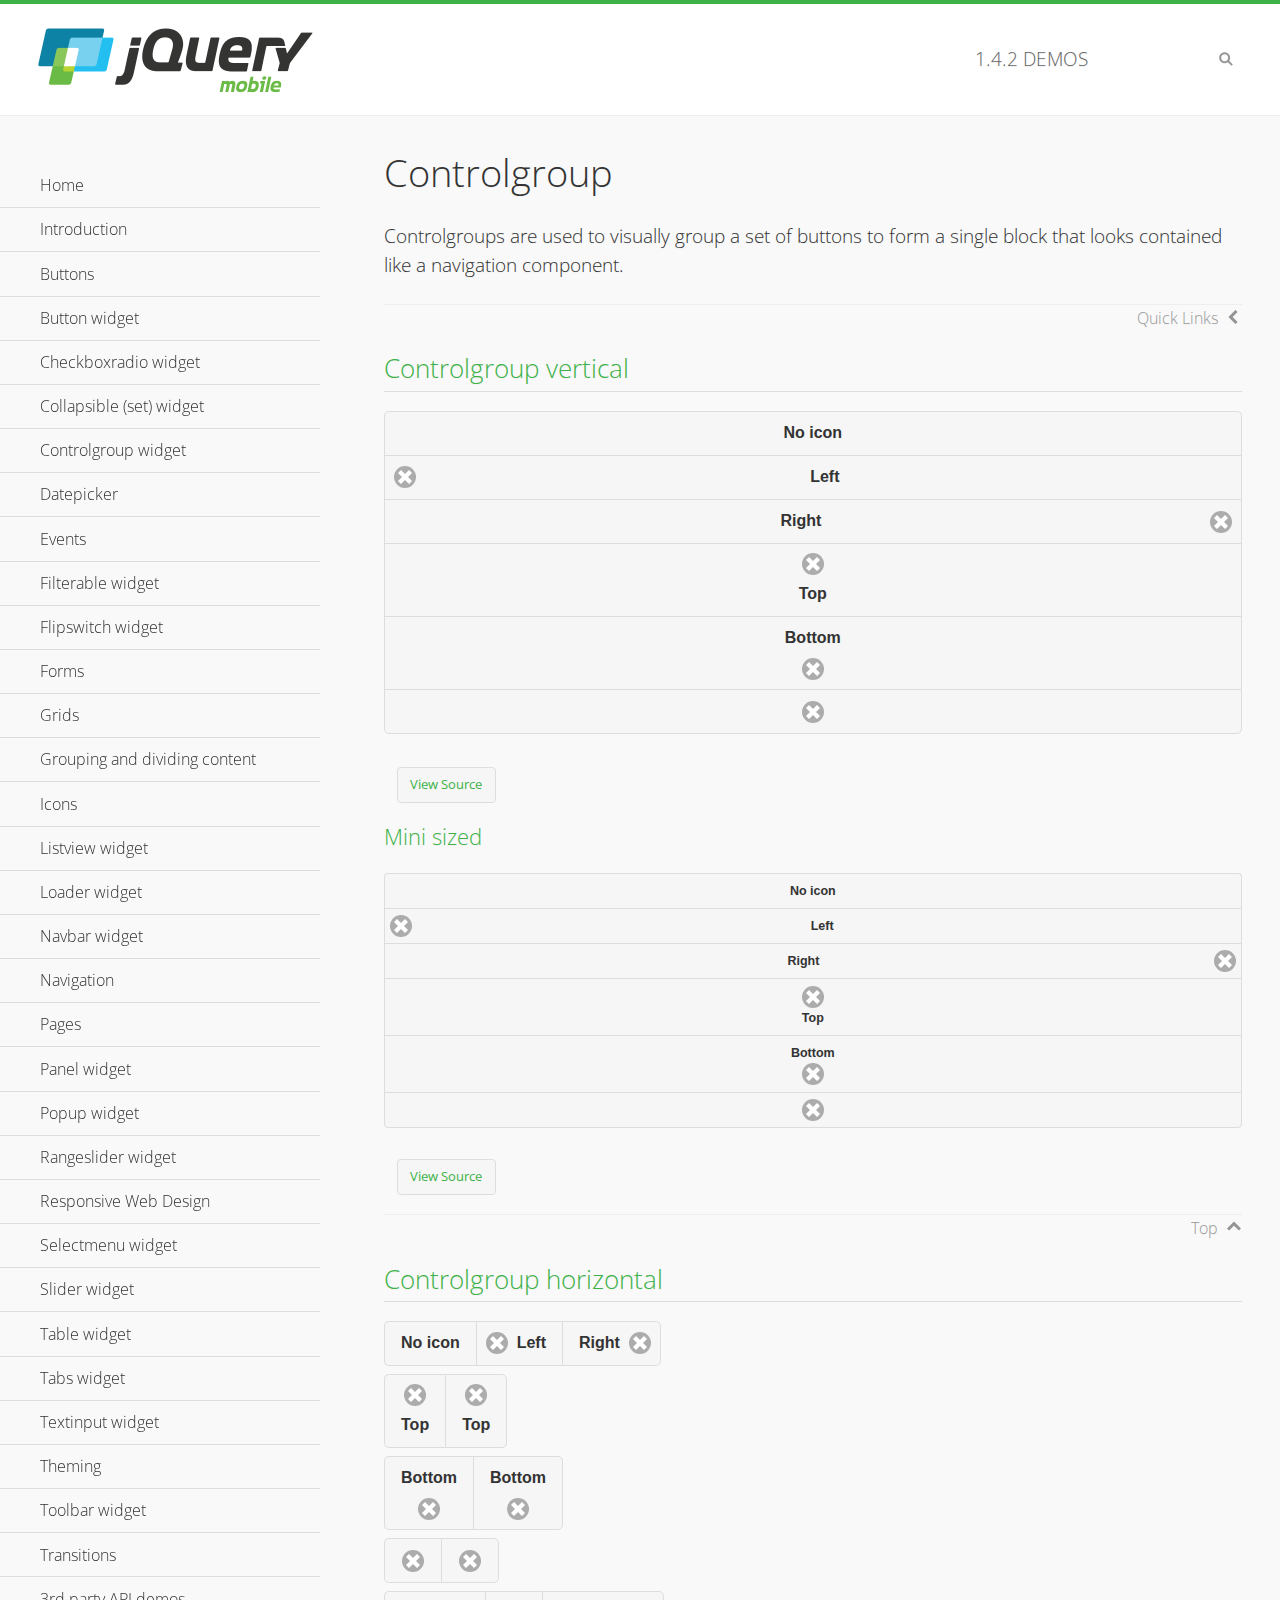
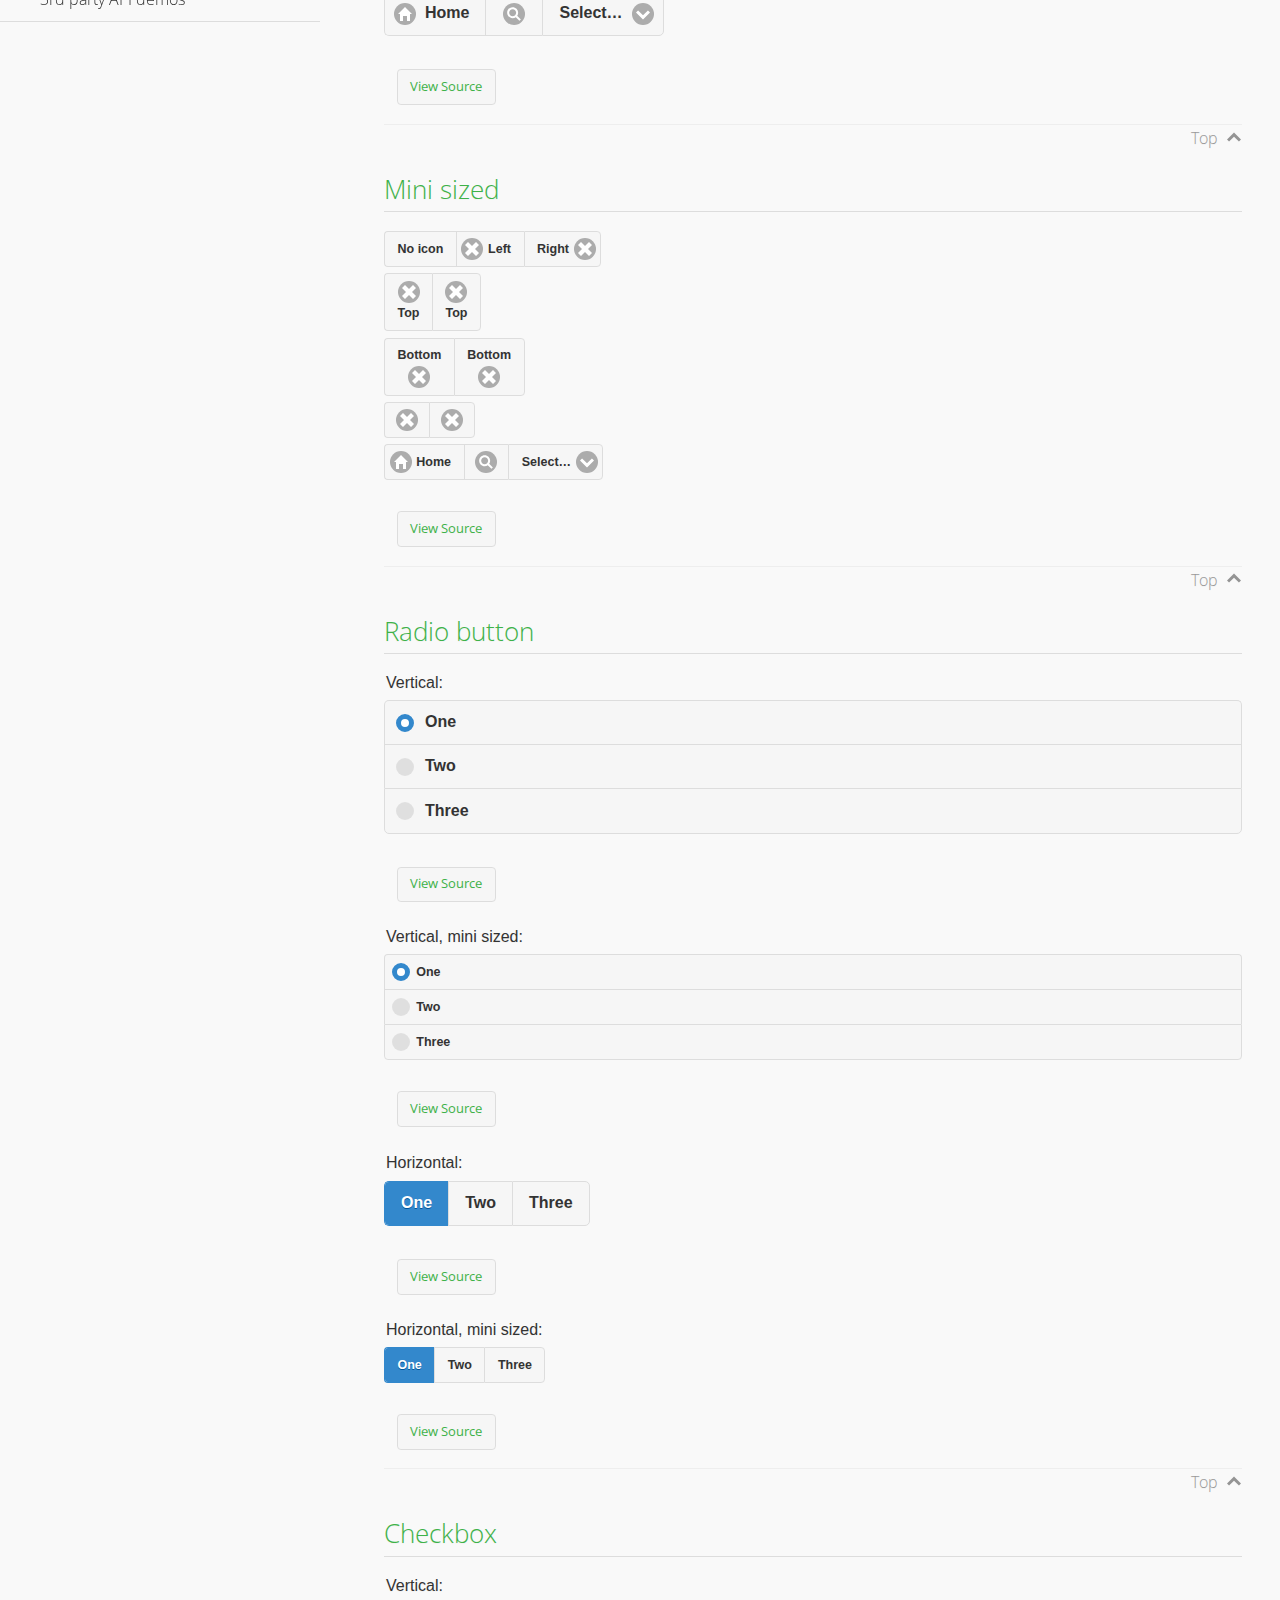
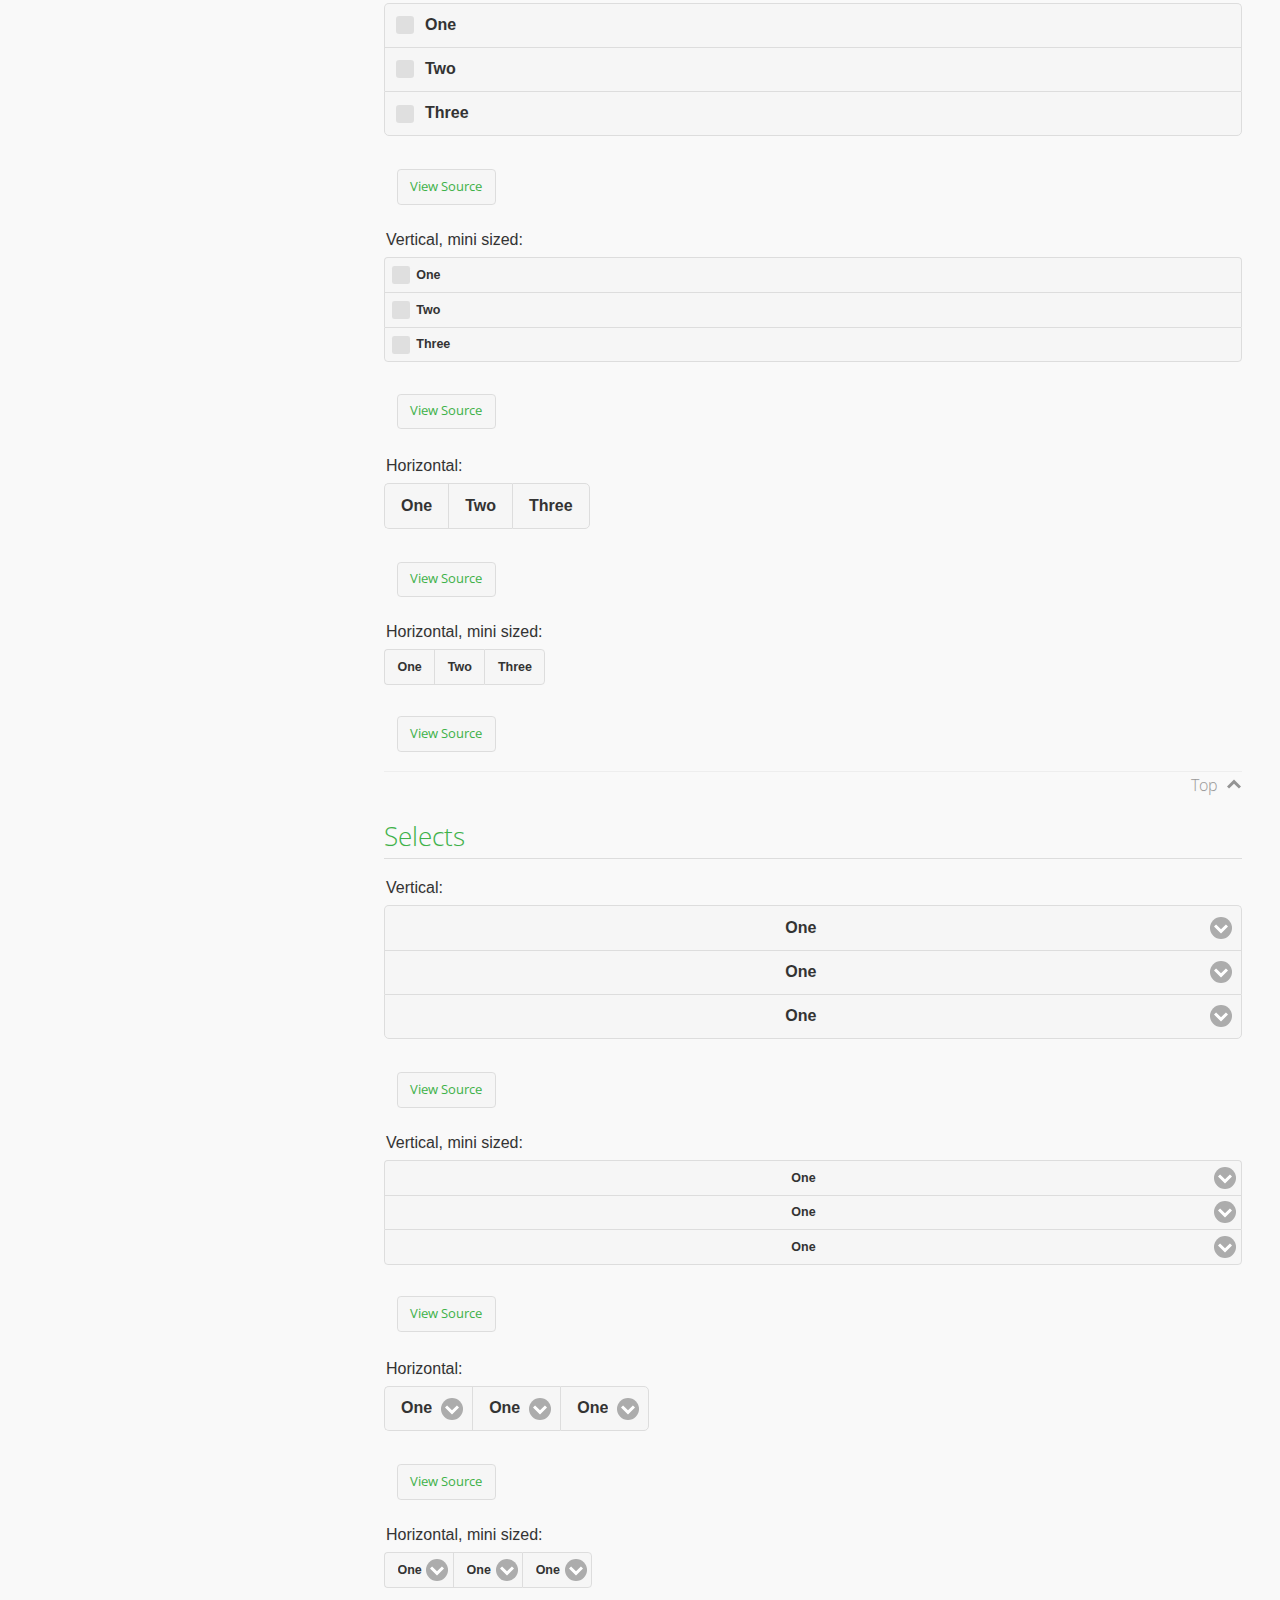
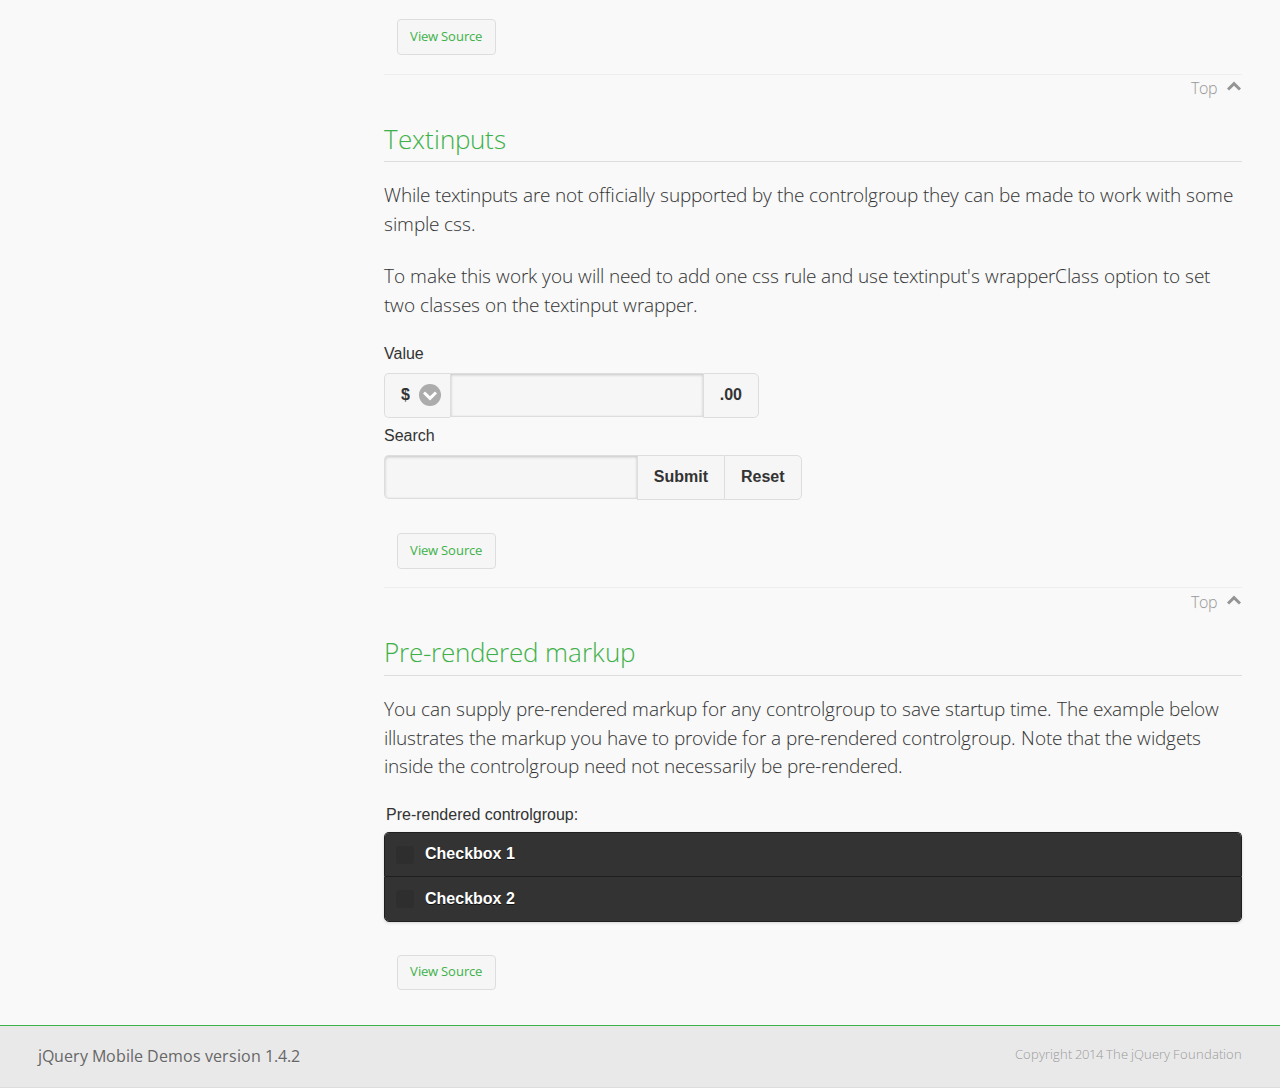
<file: jquery/jquery.mobile-1.4.2/demos/controlgroup/index.html>
<!DOCTYPE html>
<html>
<head>
	<meta charset="utf-8">
	<meta name="viewport" content="width=device-width, initial-scale=1">
	<title>Controlgroup - jQuery Mobile Demos</title>
	    <link rel="stylesheet" href="../css/themes/default/jquery.mobile-1.4.2.min.css">
	    <link rel="stylesheet" href="../_assets/css/jqm-demos.css">
	    <link rel="shortcut icon" href="../favicon.ico">
	    <link rel="stylesheet" href="http://fonts.googleapis.com/css?family=Open+Sans:300,400,700">
	    <script src="../js/jquery.js"></script>
	    <script src="../_assets/js/index.js"></script>
	    <script src="../js/jquery.mobile-1.4.2.min.js"></script>
	    <style>
	        #demo-borders .ui-collapsible .ui-collapsible-heading .ui-btn { border-top-width: 1px !important; }
	    </style>
	    <style id="textinput-controlgroup">
			.controlgroup-textinput{
				padding-top:.22em;
				padding-bottom:.22em;
			}
	    </style>
	</head>
	<body>
	<div data-role="page" class="jqm-demos" data-quicklinks="true">

	    <div data-role="header" class="jqm-header">
			<h2><a href="../" title="jQuery Mobile Demos home"><img src="../_assets/img/jquery-logo.png" alt="jQuery Mobile"></a></h2>
		<p><span class="jqm-version"></span> Demos</p>
	        <a href="#" class="jqm-navmenu-link ui-btn ui-btn-icon-notext ui-corner-all ui-icon-bars ui-nodisc-icon ui-alt-icon ui-btn-left">Menu</a>
	        <a href="#" class="jqm-search-link ui-btn ui-btn-icon-notext ui-corner-all ui-icon-search ui-nodisc-icon ui-alt-icon ui-btn-right">Search</a>
		    </div><!-- /header -->

	    <div role="main" class="ui-content jqm-content">

        <h1>Controlgroup</h1>

        <p>Controlgroups are used to visually group a set of buttons to form a single block that looks contained like a navigation component.
        </p>

		<h2>Controlgroup vertical</h2>

			<div data-demo-html="true">
				<div data-role="controlgroup">
					<a href="#" class="ui-btn ui-corner-all">No icon</a>
					<a href="#" class="ui-btn ui-corner-all ui-icon-delete ui-btn-icon-left">Left</a>
					<a href="#" class="ui-btn ui-corner-all ui-icon-delete ui-btn-icon-right">Right</a>
					<a href="#" class="ui-btn ui-corner-all ui-icon-delete ui-btn-icon-top">Top</a>
					<a href="#" class="ui-btn ui-corner-all ui-icon-delete ui-btn-icon-bottom">Bottom</a>
					<a href="#" class="ui-btn ui-corner-all ui-icon-delete ui-btn-icon-notext">Icon only</a>
				</div>
			</div><!--/demo-html -->

			<h3>Mini sized</h3>

			<div data-demo-html="true">
				<div data-role="controlgroup" data-mini="true">
					<a href="#" class="ui-btn ui-corner-all">No icon</a>
					<a href="#" class="ui-btn ui-corner-all ui-icon-delete ui-btn-icon-left">Left</a>
					<a href="#" class="ui-btn ui-corner-all ui-icon-delete ui-btn-icon-right">Right</a>
					<a href="#" class="ui-btn ui-corner-all ui-icon-delete ui-btn-icon-top">Top</a>
					<a href="#" class="ui-btn ui-corner-all ui-icon-delete ui-btn-icon-bottom">Bottom</a>
					<a href="#" class="ui-btn ui-corner-all ui-icon-delete ui-btn-icon-notext">Icon only</a>
				</div>
			</div><!--/demo-html -->

		<h2>Controlgroup horizontal</h2>

			<div data-demo-html="true">
				<div data-role="controlgroup" data-type="horizontal">
					<a href="#" class="ui-btn ui-corner-all">No icon</a>
					<a href="#" class="ui-btn ui-corner-all ui-icon-delete ui-btn-icon-left">Left</a>
					<a href="#" class="ui-btn ui-corner-all ui-icon-delete ui-btn-icon-right">Right</a>
				</div>
				<div data-role="controlgroup" data-type="horizontal">
					<a href="#" class="ui-btn ui-corner-all ui-icon-delete ui-btn-icon-top">Top</a>
					<a href="#" class="ui-btn ui-corner-all ui-icon-delete ui-btn-icon-top">Top</a>
				</div>
				<div data-role="controlgroup" data-type="horizontal">
					<a href="#" class="ui-btn ui-corner-all ui-icon-delete ui-btn-icon-bottom">Bottom</a>
					<a href="#" class="ui-btn ui-corner-all ui-icon-delete ui-btn-icon-bottom">Bottom</a>
				</div>
				<div data-role="controlgroup" data-type="horizontal">
					<a href="#" class="ui-btn ui-corner-all ui-icon-delete ui-btn-icon-notext">Icon only</a>
					<a href="#" class="ui-btn ui-corner-all ui-icon-delete ui-btn-icon-notext">Icon only</a>
				</div>
				<form>
					<fieldset data-role="controlgroup" data-type="horizontal">
						<button data-icon="home">Home</button>
						<button data-icon="search" data-iconpos="notext">Search</button>
						<label for="select-more-1a" class="ui-hidden-accessible">More</label>
						<select name="select-more-1a" id="select-more-1a">
							<option value="">Select&hellip;</option>
							<option value="#">One</option>
							<option value="#">Two</option>
							<option value="#">Three</option>
						</select>
					</fieldset>
				</form>
			</div><!--/demo-html -->

		<h2>Mini sized</h2>

			<div data-demo-html="true">
				<div data-role="controlgroup" data-type="horizontal" data-mini="true">
					<a href="#" class="ui-btn ui-corner-all">No icon</a>
					<a href="#" class="ui-btn ui-corner-all ui-icon-delete ui-btn-icon-left">Left</a>
					<a href="#" class="ui-btn ui-corner-all ui-icon-delete ui-btn-icon-right">Right</a>
				</div>
				<div data-role="controlgroup" data-type="horizontal" data-mini="true">
					<a href="#" class="ui-btn ui-corner-all ui-icon-delete ui-btn-icon-top">Top</a>
					<a href="#" class="ui-btn ui-corner-all ui-icon-delete ui-btn-icon-top">Top</a>
				</div>
				<div data-role="controlgroup" data-type="horizontal" data-mini="true">
					<a href="#" class="ui-btn ui-corner-all ui-icon-delete ui-btn-icon-bottom">Bottom</a>
					<a href="#" class="ui-btn ui-corner-all ui-icon-delete ui-btn-icon-bottom">Bottom</a>
				</div>
				<div data-role="controlgroup" data-type="horizontal" data-mini="true">
					<a href="#" class="ui-btn ui-corner-all ui-icon-delete ui-btn-icon-notext">Icon only</a>
					<a href="#" class="ui-btn ui-corner-all ui-icon-delete ui-btn-icon-notext">Icon only</a>
				</div>
				<form>
					<fieldset data-role="controlgroup" data-type="horizontal" data-mini="true">
						<button data-icon="home">Home</button>
						<button data-icon="search" data-iconpos="notext">Search</button>
						<label for="select-more-2a" class="ui-hidden-accessible">More</label>
						<select name="select-more-2a" id="select-more-2a">
							<option value="">Select&hellip;</option>
							<option value="#">One</option>
							<option value="#">Two</option>
							<option value="#">Three</option>
						</select>
					</fieldset>
				</form>
			</div><!--/demo-html -->

			<h2>Radio button</h2>

				<div data-demo-html="true">
					<form>
					<fieldset data-role="controlgroup">
						<legend>Vertical:</legend>
						<input type="radio" name="radio-choice-v-2" id="radio-choice-v-2a" value="on" checked="checked">
						<label for="radio-choice-v-2a">One</label>
						<input type="radio" name="radio-choice-v-2" id="radio-choice-v-2b" value="off">
						<label for="radio-choice-v-2b">Two</label>
						<input type="radio" name="radio-choice-v-2" id="radio-choice-v-2c" value="other">
						<label for="radio-choice-v-2c">Three</label>
					</fieldset>
					</form>
				</div><!--/demo-html -->

				<div data-demo-html="true">
					<form>
					<fieldset data-role="controlgroup" data-mini="true">
						<legend>Vertical, mini sized:</legend>
						<input type="radio" name="radio-choice-v-6" id="radio-choice-v-6a" value="on" checked="checked">
						<label for="radio-choice-v-6a">One</label>
						<input type="radio" name="radio-choice-v-6" id="radio-choice-v-6b" value="off">
						<label for="radio-choice-v-6b">Two</label>
						<input type="radio" name="radio-choice-v-6" id="radio-choice-v-6c" value="other">
						<label for="radio-choice-v-6c">Three</label>
					</fieldset>
					</form>
				</div><!--/demo-html -->

				<div data-demo-html="true">
					<form>
					<fieldset data-role="controlgroup" data-type="horizontal">
						<legend>Horizontal:</legend>
						<input type="radio" name="radio-choice-h-2" id="radio-choice-h-2a" value="on" checked="checked">
						<label for="radio-choice-h-2a">One</label>
						<input type="radio" name="radio-choice-h-2" id="radio-choice-h-2b" value="off">
						<label for="radio-choice-h-2b">Two</label>
						<input type="radio" name="radio-choice-h-2" id="radio-choice-h-2c" value="other">
						<label for="radio-choice-h-2c">Three</label>
					</fieldset>
					</form>
				</div><!--/demo-html -->

				<div data-demo-html="true">
					<form>
					<fieldset data-role="controlgroup" data-type="horizontal" data-mini="true">
						<legend>Horizontal, mini sized:</legend>
						<input type="radio" name="radio-choice-h-6" id="radio-choice-h-6a" value="on" checked="checked">
						<label for="radio-choice-h-6a">One</label>
						<input type="radio" name="radio-choice-h-6" id="radio-choice-h-6b" value="off">
						<label for="radio-choice-h-6b">Two</label>
						<input type="radio" name="radio-choice-h-6" id="radio-choice-h-6c" value="other">
						<label for="radio-choice-h-6c">Three</label>
					</fieldset>
					</form>
				</div><!--/demo-html -->

			<h2>Checkbox</h2>

				<div data-demo-html="true">
					<form>
					<fieldset data-role="controlgroup">
						<legend>Vertical:</legend>
						<input type="checkbox" name="checkbox-v-2a" id="checkbox-v-2a">
						<label for="checkbox-v-2a">One</label>
						<input type="checkbox" name="checkbox-v-2b" id="checkbox-v-2b">
						<label for="checkbox-v-2b">Two</label>
						<input type="checkbox" name="checkbox-v-2c" id="checkbox-v-2c">
						<label for="checkbox-v-2c">Three</label>
					</fieldset>
					</form>
				</div><!--/demo-html -->

				<div data-demo-html="true">
					<form>
					<fieldset data-role="controlgroup" data-mini="true">
						<legend>Vertical, mini sized:</legend>
						<input type="checkbox" name="checkbox-v-6a" id="checkbox-v-6a">
						<label for="checkbox-v-6a">One</label>
						<input type="checkbox" name="checkbox-v-6b" id="checkbox-v-6b">
						<label for="checkbox-v-6b">Two</label>
						<input type="checkbox" name="checkbox-v-6c" id="checkbox-v-6c">
						<label for="checkbox-v-6c">Three</label>
					</fieldset>
					</form>
				</div><!--/demo-html -->

				<div data-demo-html="true">
					<form>
					<fieldset data-role="controlgroup" data-type="horizontal">
						<legend>Horizontal:</legend>
						<input type="checkbox" name="checkbox-h-2a" id="checkbox-h-2a">
						<label for="checkbox-h-2a">One</label>
						<input type="checkbox" name="checkbox-h-2b" id="checkbox-h-2b">
						<label for="checkbox-h-2b">Two</label>
						<input type="checkbox" name="checkbox-h-2c" id="checkbox-h-2c">
						<label for="checkbox-h-2c">Three</label>
					</fieldset>
					</form>
				</div><!--/demo-html -->

				<div data-demo-html="true">
					<form>
					<fieldset data-role="controlgroup" data-type="horizontal" data-mini="true">
						<legend>Horizontal, mini sized:</legend>
						<input type="checkbox" name="checkbox-h-6a" id="checkbox-h-6a">
						<label for="checkbox-h-6a">One</label>
						<input type="checkbox" name="checkbox-h-6b" id="checkbox-h-6b">
						<label for="checkbox-h-6b">Two</label>
						<input type="checkbox" name="checkbox-h-6c" id="checkbox-h-6c">
						<label for="checkbox-h-6c">Three</label>
					</fieldset>
					</form>
				</div><!--/demo-html -->

			<h2>Selects</h2>

				<div data-demo-html="true">
					<form>
					<fieldset data-role="controlgroup">
						<legend>Vertical:</legend>
						<label for="select-v-2a">Select A</label>
						<select name="select-v-2a" id="select-v-2a">
							<option value="#">One</option>
							<option value="#">Two</option>
							<option value="#">Three</option>
						</select>
						<label for="select-v-2b">Select B</label>
						<select name="select-v-2b" id="select-v-2b">
							<option value="#">One</option>
							<option value="#">Two</option>
							<option value="#">Three</option>
						</select>
						<label for="select-v-2c">Select C</label>
						<select name="select-v-2c" id="select-v-2c">
							<option value="#">One</option>
							<option value="#">Two</option>
							<option value="#">Three</option>
						</select>
					</fieldset>
					</form>
				</div><!--/demo-html -->

				<div data-demo-html="true">
					<form>
					<fieldset data-role="controlgroup" data-mini="true">
						<legend>Vertical, mini sized:</legend>
						<label for="select-v-6a">Select A</label>
						<select name="select-v-6a" id="select-v-6a">
							<option value="#">One</option>
							<option value="#">Two</option>
							<option value="#">Three</option>
						</select>
						<label for="select-v-6b">Select B</label>
						<select name="select-v-6b" id="select-v-6b">
							<option value="#">One</option>
							<option value="#">Two</option>
							<option value="#">Three</option>
						</select>
						<label for="select-v-6c">Select C</label>
						<select name="select-v-6c" id="select-v-6c">
							<option value="#">One</option>
							<option value="#">Two</option>
							<option value="#">Three</option>
						</select>
					</fieldset>
					</form>
				</div><!--/demo-html -->

				<div data-demo-html="true">
					<form>
					<fieldset data-role="controlgroup" data-type="horizontal">
						<legend>Horizontal:</legend>
						<label for="select-h-2a">Select A</label>
						<select name="select-h-2a" id="select-h-2a">
							<option value="#">One</option>
							<option value="#">Two</option>
							<option value="#">Three</option>
						</select>
						<label for="select-h-2b">Select B</label>
						<select name="select-h-2b" id="select-h-2b">
							<option value="#">One</option>
							<option value="#">Two</option>
							<option value="#">Three</option>
						</select>
						<label for="select-h-2c">Select C</label>
						<select name="select-h-2c" id="select-h-2c">
							<option value="#">One</option>
							<option value="#">Two</option>
							<option value="#">Three</option>
						</select>
					</fieldset>
					</form>
				</div><!--/demo-html -->

				<div data-demo-html="true">
					<form>
					<fieldset data-role="controlgroup" data-type="horizontal" data-mini="true">
						<legend>Horizontal, mini sized:</legend>
						<label for="select-h-6a">Select A</label>
						<select name="select-h-6a" id="select-h-6a">
							<option value="#">One</option>
							<option value="#">Two</option>
							<option value="#">Three</option>
						</select>
						<label for="select-h-6b">Select B</label>
						<select name="select-h-6b" id="select-h-6b">
							<option value="#">One</option>
							<option value="#">Two</option>
							<option value="#">Three</option>
						</select>
						<label for="select-h-6c">Select C</label>
						<select name="select-h-6c" id="select-h-6c">
							<option value="#">One</option>
							<option value="#">Two</option>
							<option value="#">Three</option>
						</select>
					</fieldset>
					</form>
				</div><!--/demo-html -->

				<h2>Textinputs</h2>
				<p>While textinputs are not officially supported by the controlgroup they can be made to work with some simple css.</p>
				<p>To make this work you will need to add one css rule and use textinput's wrapperClass option to set two classes on the textinput wrapper.</p>
				<div data-demo-html="true" data-demo-css="#textinput-controlgroup">
					<label for="currency-controlgroup">Value</label>
					<div data-role="controlgroup" data-type="horizontal">
						<select>
							<option>$</option>
							<option>€</option>
							<option>£</option>
							<option>¥</option>
							<option>₩</option>
							<option>₹</option>
						</select>
						<input id="currency-controlgroup" type="text" data-wrapper-class="controlgroup-textinput ui-btn">
						<button>.00</button>
					</div>
					<label for="search-control-group">Search</label>
					<div data-role="controlgroup" data-type="horizontal">
						<input type="text" id="search-control-group" data-wrapper-class="controlgroup-textinput ui-btn">
						<button>Submit</button>
						<button>Reset</button>
					</div>
				</div>

		<h2>Pre-rendered markup</h2>
		<p>You can supply pre-rendered markup for any controlgroup to save startup time. The example below illustrates the markup you have to provide for a pre-rendered controlgroup. Note that the widgets inside the controlgroup need not necessarily be pre-rendered.</p>
		<div data-demo-html="true">
			<div data-role="controlgroup" data-enhanced="true" class="ui-controlgroup ui-controlgroup-vertical ui-group-theme-b ui-corner-all">
				<div role="heading" class="ui-controlgroup-label">
					<legend>Pre-rendered controlgroup:</legend>
				</div>
				<div class="ui-controlgroup-controls ui-shadow">
					<label for="pre-rendered-cb-1" class="ui-first-child">Checkbox 1</label>
					<input type="checkbox" id="pre-rendered-cb-1" name="pre-rendered-cb-1" value="1"></input>
					<label for="pre-rendered-cb-2" class="ui-last-child">Checkbox 2</label>
					<input type="checkbox" id="pre-rendered-cb-2" name="pre-rendered-cb-2" value="2"></input>
				</div>
			</div>
		</div>

	</div><!-- /content -->
	    <div data-role="panel" class="jqm-navmenu-panel" data-position="left" data-display="overlay" data-theme="a">
	    	<ul class="jqm-list ui-alt-icon ui-nodisc-icon">
<li data-filtertext="demos homepage" data-icon="home"><a href=".././">Home</a></li>
<li data-filtertext="introduction overview getting started"><a href="../intro/" data-ajax="false">Introduction</a></li>
<li data-filtertext="buttons button markup buttonmarkup method anchor link button element"><a href="../button-markup/" data-ajax="false">Buttons</a></li>
<li data-filtertext="form button widget input button submit reset"><a href="../button/" data-ajax="false">Button widget</a></li>
<li data-role="collapsible" data-collapsed-icon="carat-d" data-expanded-icon="carat-u" data-iconpos="right" data-inset="false">
	<h3>Checkboxradio widget</h3>
	<ul>
		<li data-filtertext="form checkboxradio widget checkbox input checkboxes controlgroups"><a href="../checkboxradio-checkbox/" data-ajax="false">Checkboxes</a></li>
		<li data-filtertext="form checkboxradio widget radio input radio buttons controlgroups"><a href="../checkboxradio-radio/" data-ajax="false">Radio buttons</a></li>
	</ul>
</li>
<li data-role="collapsible" data-collapsed-icon="carat-d" data-expanded-icon="carat-u" data-iconpos="right" data-inset="false">
	<h3>Collapsible (set) widget</h3>
	<ul>
		<li data-filtertext="collapsibles content formatting"><a href="../collapsible/" data-ajax="false">Collapsible</a></li>
		<li data-filtertext="dynamic collapsible set accordion append expand"><a href="../collapsible-dynamic/" data-ajax="false">Dynamic collapsibles</a></li>
		<li data-filtertext="accordions collapsible set widget content formatting grouped collapsibles"><a href="../collapsibleset/" data-ajax="false">Collapsible set</a></li>
	</ul>
</li>
<li data-role="collapsible" data-collapsed-icon="carat-d" data-expanded-icon="carat-u" data-iconpos="right" data-inset="false">
	<h3>Controlgroup widget</h3>
	<ul>
		<li data-filtertext="controlgroups selectmenu checkboxradio input grouped buttons horizontal vertical"><a href="../controlgroup/" data-ajax="false">Controlgroup</a></li>
		<li data-filtertext="dynamic controlgroup dynamically add buttons"><a href="../controlgroup-dynamic/" data-ajax="false">Dynamic controlgroups</a></li>
	</ul>
</li>
<li data-filtertext="form datepicker widget date input"><a href="../datepicker/" data-ajax="false">Datepicker</a></li>
<li data-role="collapsible" data-collapsed-icon="carat-d" data-expanded-icon="carat-u" data-iconpos="right" data-inset="false">
	<h3>Events</h3>
	<ul>
		<li data-filtertext="swipe to delete list items listviews swipe events"><a href="../swipe-list/" data-ajax="false">Swipe list items</a></li>
		<li data-filtertext="swipe to navigate swipe page navigation swipe events"><a href="../swipe-page/" data-ajax="false">Swipe page navigation</a></li>
	</ul>
</li>
<li data-filtertext="filterable filter elements sorting searching listview table"><a href="../filterable/" data-ajax="false">Filterable widget</a></li>
<li data-filtertext="form flipswitch widget flip toggle switch binary select checkbox input"><a href="../flipswitch/" data-ajax="false">Flipswitch widget</a></li>
<li data-role="collapsible" data-collapsed-icon="carat-d" data-expanded-icon="carat-u" data-iconpos="right" data-inset="false">
	<h3>Forms</h3>
	<ul>
		<li data-filtertext="forms text checkbox radio range button submit reset inputs selects textarea slider flipswitch label form elements"><a href="../forms/" data-ajax="false">Forms</a></li>
		<li data-filtertext="form hide labels hidden accessible ui-hidden-accessible forms"><a href="../forms-label-hidden-accessible/" data-ajax="false">Hide labels</a></li>
		<li data-filtertext="form field containers fieldcontain ui-field-contain forms"><a href="../forms-field-contain/" data-ajax="false">Field containers</a></li>
		<li data-filtertext="forms disabled form elements"><a href="../forms-disabled/" data-ajax="false">Forms disabled</a></li>
		<li data-filtertext="forms gallery examples overview forms text checkbox radio range button submit reset inputs selects textarea slider flipswitch label form elements"><a href="../forms-gallery/" data-ajax="false">Forms gallery</a></li>
	</ul>
</li>
<li data-role="collapsible" data-collapsed-icon="carat-d" data-expanded-icon="carat-u" data-iconpos="right" data-inset="false">
	<h3>Grids</h3>
	<ul>
		<li data-filtertext="grids columns blocks content formatting rwd responsive css framework"><a href="../grids/" data-ajax="false">Grids</a></li>
		<li data-filtertext="buttons in grids css framework"><a href="../grids-buttons/" data-ajax="false">Buttons in grids</a></li>
		<li data-filtertext="custom responsive grids rwd css framework"><a href="../grids-custom-responsive/" data-ajax="false">Custom responsive grids</a></li>
	</ul>
</li>
<li data-filtertext="blocks content formatting sections heading"><a href="../body-bar-classes/" data-ajax="false">Grouping and dividing content</a></li>
<li data-role="collapsible" data-collapsed-icon="carat-d" data-expanded-icon="carat-u" data-iconpos="right" data-inset="false">
	<h3>Icons</h3>
	<ul>
		<li data-filtertext="button icons svg disc alt custom icon position"><a href="../icons/" data-ajax="false">Icons</a></li>
		<li data-filtertext=""><a href="../icons-grunticon/" data-ajax="false">Grunticon loader</a></li>
	</ul>
</li>
<li data-role="collapsible" data-collapsed-icon="carat-d" data-expanded-icon="carat-u" data-iconpos="right" data-inset="false">
	<h3>Listview widget</h3>
	<ul>
		<li data-filtertext="listview widget thumbnails icons nested split button collapsible ul ol"><a href="../listview/" data-ajax="false">Listview</a></li>
		<li data-filtertext="autocomplete filterable reveal listview filtertextbeforefilter placeholder"><a href="../listview-autocomplete/" data-ajax="false">Listview autocomplete</a></li>
		<li data-filtertext="autocomplete filterable reveal listview remote data filtertextbeforefilter placeholder"><a href="../listview-autocomplete-remote/" data-ajax="false">Listview autocomplete remote data</a></li>
		<li data-filtertext="autodividers anchor jump scroll linkbars listview lists ul ol"><a href="../listview-autodividers-linkbar/" data-ajax="false">Listview autodividers linkbar</a></li>
		<li data-filtertext="listview autodividers selector autodividersselector lists ul ol"><a href="../listview-autodividers-selector/" data-ajax="false">Listview autodividers selector</a></li>
		<li data-filtertext="listview nested list items"><a href="../listview-nested-lists/" data-ajax="false">Listview Nested Listviews</a></li>
		<li data-filtertext="listview collapsible list items flat"><a href="../listview-collapsible-item-flat/" data-ajax="false">Listview collapsible list items (flat)</a></li>
		<li data-filtertext="listview collapsible list indented"><a href="../listview-collapsible-item-indented/" data-ajax="false">Listview collapsible list items (indented)</a></li>
		<li data-filtertext="grid listview responsive grids responsive listviews lists ul"><a href="../listview-grid/" data-ajax="false">Listview responsive grid</a></li>
	</ul>
</li>
<li data-filtertext="loader widget page loading navigation overlay spinner"><a href="../loader/" data-ajax="false">Loader widget</a></li>
<li data-filtertext="navbar widget navmenu toolbars header footer"><a href="../navbar/" data-ajax="false">Navbar widget</a></li>
<li data-role="collapsible" data-collapsed-icon="carat-d" data-expanded-icon="carat-u" data-iconpos="right" data-inset="false">
	<h3>Navigation</h3>
	<ul>
		<li data-filtertext="ajax navigation navigate widget history event method"><a href="../navigation/" data-ajax="false">Navigation</a></li>
		<li data-filtertext="linking pages page links navigation ajax prefetch cache"><a href="../navigation-linking-pages/" data-ajax="false">Linking pages</a></li>
		<li data-filtertext="php redirect server redirection server-side navigation"><a href="../navigation-php-redirect/" data-ajax="false">PHP redirect demo</a></li>
		<li data-filtertext="navigation redirection hash query"><a href="../navigation-hash-processing/" data-ajax="false">Hash processing demo</a></li>
	</ul>
</li>
<li data-role="collapsible" data-collapsed-icon="carat-d" data-expanded-icon="carat-u" data-iconpos="right" data-inset="false">
	<h3>Pages</h3>
	<ul>
		<li data-filtertext="pages page widget ajax navigation"><a href="../pages/" data-ajax="false">Pages</a></li>
		<li data-filtertext="single page"><a href="../pages-single-page/" data-ajax="false">Single page</a></li>
		<li data-filtertext="multipage multi-page page"><a href="../pages-multi-page/" data-ajax="false">Multi-page template</a></li>
		<li data-filtertext="dialog page widget modal popup"><a href="../pages-dialog/" data-ajax="false">Dialog page</a></li>
	</ul>
</li>
<li data-role="collapsible" data-collapsed-icon="carat-d" data-expanded-icon="carat-u" data-iconpos="right" data-inset="false">
	<h3>Panel widget</h3>
	<ul>
		<li data-filtertext="panel widget sliding panels reveal push overlay responsive"><a href="../panel/" data-ajax="false">Panel</a></li>
		<li data-filtertext=""><a href="../panel-external/" data-ajax="false">External panels</a></li>
		<li data-filtertext="panel "><a href="../panel-fixed/" data-ajax="false">Fixed panels</a></li>
		<li data-filtertext="panel slide panels sliding panels shadow rwd responsive breakpoint"><a href="../panel-responsive/" data-ajax="false">Panels responsive</a></li>
		<li data-filtertext="panel custom style custom panel width reveal shadow listview panel styling page background wrapper"><a href="../panel-styling/" data-ajax="false">Custom panel style</a></li>
		<li data-filtertext="panel open on swipe"><a href="../panel-swipe-open/" data-ajax="false">Panel open on swipe</a></li>
		<li data-filtertext="panels outside page internal external toolbars"><a href="../panel-external-internal/" data-ajax="false">Panel external and internal</a></li>
	</ul>
</li>
<li data-role="collapsible" data-collapsed-icon="carat-d" data-expanded-icon="carat-u" data-iconpos="right" data-inset="false">
	<h3>Popup widget</h3>
	<ul>
		<li data-filtertext="popup widget popups dialog modal transition tooltip lightbox form overlay screen flip pop fade transition"><a href="../popup/" data-ajax="false">Popup</a></li>
		<li data-filtertext="popup alignment position"><a href="../popup-alignment/" data-ajax="false">Popup alignment</a></li>
		<li data-filtertext="popup arrow size popups popover"><a href="../popup-arrow-size/" data-ajax="false">Popup arrow size</a></li>
		<li data-filtertext="dynamic popups popup images lightbox"><a href="../popup-dynamic/" data-ajax="false">Dynamic popups</a></li>
		<li data-filtertext="popups with iframes scaling"><a href="../popup-iframe/" data-ajax="false">Popups with iframes</a></li>
		<li data-filtertext="popup image scaling"><a href="../popup-image-scaling/" data-ajax="false">Popup image scaling</a></li>
		<li data-filtertext="external popup outside multi-page"><a href="../popup-outside-multipage" data-ajax="false">Popup outside multi-page</a></li>
	</ul>
</li>
<li data-filtertext="form rangeslider widget dual sliders dual handle sliders range input"><a href="../rangeslider/" data-ajax="false">Rangeslider widget</a></li>
<li data-filtertext="responsive web design rwd adaptive progressive enhancement PE accessible mobile breakpoints media query media queries"><a href="../rwd/" data-ajax="false">Responsive Web Design</a></li>
<li data-role="collapsible" data-collapsed-icon="carat-d" data-expanded-icon="carat-u" data-iconpos="right" data-inset="false">
	<h3>Selectmenu widget</h3>
	<ul>
		<li data-filtertext="form selectmenu widget select input custom select menu selects"><a href="../selectmenu/" data-ajax="false">Selectmenu</a></li>
		<li data-filtertext="form custom select menu selectmenu widget custom menu option optgroup multiple selects"><a href="../selectmenu-custom/" data-ajax="false">Custom select menu</a></li>
		<li data-filtertext="filterable select filter popup dialog"><a href="../selectmenu-custom-filter/" data-ajax="false">Custom select menu with filter</a></li>
	</ul>
</li>
<li data-role="collapsible" data-collapsed-icon="carat-d" data-expanded-icon="carat-u" data-iconpos="right" data-inset="false">
	<h3>Slider widget</h3>
	<ul>
		<li data-filtertext="form slider widget range input single sliders"><a href="../slider/" data-ajax="false">Slider</a></li>
		<li data-filtertext="form slider widget flipswitch slider binary select flip toggle switch"><a href="../slider-flipswitch/" data-ajax="false">Slider flip toggle switch</a></li>
		<li data-filtertext="form slider tooltip handle value input range sliders"><a href="../slider-tooltip/" data-ajax="false">Slider tooltip</a></li>
	</ul>
</li>
<li data-role="collapsible" data-collapsed-icon="carat-d" data-expanded-icon="carat-u" data-iconpos="right" data-inset="false">
	<h3>Table widget</h3>
	<ul>
		<li data-filtertext="table widget reflow column toggle th td responsive tables rwd hide show tabular"><a href="../table-column-toggle/" data-ajax="false">Table Column Toggle</a></li>
		<li data-filtertext="table column toggle phone comparison demo"><a href="../table-column-toggle-example/" data-ajax="false">Table Column Toggle demo</a></li>
		<li data-filtertext="responsive tables table column toggle heading groups rwd breakpoint"><a href="../table-column-toggle-heading-groups/" data-ajax="false">Table Column Toggle heading groups</a></li>
		<li data-filtertext="responsive tables table column toggle hide rwd breakpoint customization options"><a href="../table-column-toggle-options/" data-ajax="false">Table Column Toggle options</a></li>
		<li data-filtertext="table reflow th td responsive rwd columns tabular"><a href="../table-reflow/" data-ajax="false">Table Reflow</a></li>
		<li data-filtertext="responsive tables table reflow heading groups rwd breakpoint"><a href="../table-reflow-heading-groups/" data-ajax="false">Table Reflow heading groups</a></li>
		<li data-filtertext="responsive tables table reflow stripes strokes table style"><a href="../table-reflow-stripes-strokes/" data-ajax="false">Table Reflow stripes and strokes</a></li>
		<li data-filtertext="responsive tables table reflow stack custom styles"><a href="../table-reflow-styling/" data-ajax="false">Table Reflow custom styles</a></li>
	</ul>
</li>
<li data-filtertext="ui tabs widget"><a href="../tabs/" data-ajax="false">Tabs widget</a></li>
<li data-filtertext="form textinput widget text input textarea number date time tel email file color password"><a href="../textinput/" data-ajax="false">Textinput widget</a></li>
<li data-role="collapsible" data-collapsed-icon="carat-d" data-expanded-icon="carat-u" data-iconpos="right" data-inset="false">
	<h3>Theming</h3>
	<ul>
		<li data-filtertext="default theme swatches theming style css"><a href="../theme-default/" data-ajax="false">Default theme</a></li>
		<li data-filtertext="classic theme old theme swatches theming style css"><a href="../theme-classic/" data-ajax="false">Classic theme</a></li>
	</ul>
</li>
<li data-role="collapsible" data-collapsed-icon="carat-d" data-expanded-icon="carat-u" data-iconpos="right" data-inset="false">
	<h3>Toolbar widget</h3>
	<ul>
		<li data-filtertext="toolbar widget header footer toolbars fixed fullscreen external sections"><a href="../toolbar/" data-ajax="false">Toolbar</a></li>
		<li data-filtertext="dynamic toolbars dynamically add toolbar header footer"><a href="../toolbar-dynamic/" data-ajax="false">Dynamic toolbars</a></li>
		<li data-filtertext="external toolbars header footer"><a href="../toolbar-external/" data-ajax="false">External toolbars</a></li>
		<li data-filtertext="fixed toolbars header footer"><a href="../toolbar-fixed/" data-ajax="false">Fixed toolbars</a></li>
		<li data-filtertext="fixed fullscreen toolbars header footer"><a href="../toolbar-fixed-fullscreen/" data-ajax="false">Fullscreen toolbars</a></li>
		<li data-filtertext="external fixed toolbars header footer"><a href="../toolbar-fixed-external/" data-ajax="false">Fixed external toolbars</a></li>
		<li data-filtertext="external persistent toolbars header footer navbar navmenu"><a href="../toolbar-fixed-persistent/" data-ajax="false">Persistent toolbars</a></li>
		<li data-filtertext="external ajax optimized toolbars persistent toolbars header footer navbar"><a href="../toolbar-fixed-persistent-optimized/" data-ajax="false">Ajax optimized toolbars</a></li>
		<li data-filtertext="form in toolbars header footer"><a href="../toolbar-fixed-forms/" data-ajax="false">Form in toolbar</a></li>
	</ul>
</li>
<li data-filtertext="page transitions animated pages popup navigation flip slide fade pop"><a href="../transitions/" data-ajax="false">Transitions</a></li>
<li data-role="collapsible" data-collapsed-icon="carat-d" data-expanded-icon="carat-u" data-iconpos="right" data-inset="false">
	<h3>3rd party API demos</h3>
	<ul>
		<li data-filtertext="backbone requirejs navigation router"><a href="../backbone-requirejs/" data-ajax="false">Backbone RequireJS</a></li>
		<li data-filtertext="google maps geolocation demo"><a href="../map-geolocation/" data-ajax="false">Google Maps geolocation</a></li>
		<li data-filtertext="google maps hybrid"><a href="../map-list-toggle/" data-ajax="false">Google Maps list toggle</a></li>
	</ul>
</li>



		     </ul>
		</div><!-- /panel -->


	<div data-role="footer" data-position="fixed" data-tap-toggle="false" class="jqm-footer">
		<p>jQuery Mobile Demos version <span class="jqm-version"></span></p>
		<p>Copyright 2014 The jQuery Foundation</p>
	</div><!-- /footer -->
	<!-- TODO: This should become an external panel so we can add input to markup (unique ID) -->
    <div data-role="panel" class="jqm-search-panel" data-position="right" data-display="overlay" data-theme="a">
		<div class="jqm-search">
			<ul class="jqm-list" data-filter-placeholder="Search demos..." data-filter-reveal="true">
<li data-filtertext="demos homepage" data-icon="home"><a href=".././">Home</a></li>
<li data-filtertext="introduction overview getting started"><a href="../intro/" data-ajax="false">Introduction</a></li>
<li data-filtertext="buttons button markup buttonmarkup method anchor link button element"><a href="../button-markup/" data-ajax="false">Buttons</a></li>
<li data-filtertext="form button widget input button submit reset"><a href="../button/" data-ajax="false">Button widget</a></li>
<li data-role="collapsible" data-collapsed-icon="carat-d" data-expanded-icon="carat-u" data-iconpos="right" data-inset="false">
	<h3>Checkboxradio widget</h3>
	<ul>
		<li data-filtertext="form checkboxradio widget checkbox input checkboxes controlgroups"><a href="../checkboxradio-checkbox/" data-ajax="false">Checkboxes</a></li>
		<li data-filtertext="form checkboxradio widget radio input radio buttons controlgroups"><a href="../checkboxradio-radio/" data-ajax="false">Radio buttons</a></li>
	</ul>
</li>
<li data-role="collapsible" data-collapsed-icon="carat-d" data-expanded-icon="carat-u" data-iconpos="right" data-inset="false">
	<h3>Collapsible (set) widget</h3>
	<ul>
		<li data-filtertext="collapsibles content formatting"><a href="../collapsible/" data-ajax="false">Collapsible</a></li>
		<li data-filtertext="dynamic collapsible set accordion append expand"><a href="../collapsible-dynamic/" data-ajax="false">Dynamic collapsibles</a></li>
		<li data-filtertext="accordions collapsible set widget content formatting grouped collapsibles"><a href="../collapsibleset/" data-ajax="false">Collapsible set</a></li>
	</ul>
</li>
<li data-role="collapsible" data-collapsed-icon="carat-d" data-expanded-icon="carat-u" data-iconpos="right" data-inset="false">
	<h3>Controlgroup widget</h3>
	<ul>
		<li data-filtertext="controlgroups selectmenu checkboxradio input grouped buttons horizontal vertical"><a href="../controlgroup/" data-ajax="false">Controlgroup</a></li>
		<li data-filtertext="dynamic controlgroup dynamically add buttons"><a href="../controlgroup-dynamic/" data-ajax="false">Dynamic controlgroups</a></li>
	</ul>
</li>
<li data-filtertext="form datepicker widget date input"><a href="../datepicker/" data-ajax="false">Datepicker</a></li>
<li data-role="collapsible" data-collapsed-icon="carat-d" data-expanded-icon="carat-u" data-iconpos="right" data-inset="false">
	<h3>Events</h3>
	<ul>
		<li data-filtertext="swipe to delete list items listviews swipe events"><a href="../swipe-list/" data-ajax="false">Swipe list items</a></li>
		<li data-filtertext="swipe to navigate swipe page navigation swipe events"><a href="../swipe-page/" data-ajax="false">Swipe page navigation</a></li>
	</ul>
</li>
<li data-filtertext="filterable filter elements sorting searching listview table"><a href="../filterable/" data-ajax="false">Filterable widget</a></li>
<li data-filtertext="form flipswitch widget flip toggle switch binary select checkbox input"><a href="../flipswitch/" data-ajax="false">Flipswitch widget</a></li>
<li data-role="collapsible" data-collapsed-icon="carat-d" data-expanded-icon="carat-u" data-iconpos="right" data-inset="false">
	<h3>Forms</h3>
	<ul>
		<li data-filtertext="forms text checkbox radio range button submit reset inputs selects textarea slider flipswitch label form elements"><a href="../forms/" data-ajax="false">Forms</a></li>
		<li data-filtertext="form hide labels hidden accessible ui-hidden-accessible forms"><a href="../forms-label-hidden-accessible/" data-ajax="false">Hide labels</a></li>
		<li data-filtertext="form field containers fieldcontain ui-field-contain forms"><a href="../forms-field-contain/" data-ajax="false">Field containers</a></li>
		<li data-filtertext="forms disabled form elements"><a href="../forms-disabled/" data-ajax="false">Forms disabled</a></li>
		<li data-filtertext="forms gallery examples overview forms text checkbox radio range button submit reset inputs selects textarea slider flipswitch label form elements"><a href="../forms-gallery/" data-ajax="false">Forms gallery</a></li>
	</ul>
</li>
<li data-role="collapsible" data-collapsed-icon="carat-d" data-expanded-icon="carat-u" data-iconpos="right" data-inset="false">
	<h3>Grids</h3>
	<ul>
		<li data-filtertext="grids columns blocks content formatting rwd responsive css framework"><a href="../grids/" data-ajax="false">Grids</a></li>
		<li data-filtertext="buttons in grids css framework"><a href="../grids-buttons/" data-ajax="false">Buttons in grids</a></li>
		<li data-filtertext="custom responsive grids rwd css framework"><a href="../grids-custom-responsive/" data-ajax="false">Custom responsive grids</a></li>
	</ul>
</li>
<li data-filtertext="blocks content formatting sections heading"><a href="../body-bar-classes/" data-ajax="false">Grouping and dividing content</a></li>
<li data-role="collapsible" data-collapsed-icon="carat-d" data-expanded-icon="carat-u" data-iconpos="right" data-inset="false">
	<h3>Icons</h3>
	<ul>
		<li data-filtertext="button icons svg disc alt custom icon position"><a href="../icons/" data-ajax="false">Icons</a></li>
		<li data-filtertext=""><a href="../icons-grunticon/" data-ajax="false">Grunticon loader</a></li>
	</ul>
</li>
<li data-role="collapsible" data-collapsed-icon="carat-d" data-expanded-icon="carat-u" data-iconpos="right" data-inset="false">
	<h3>Listview widget</h3>
	<ul>
		<li data-filtertext="listview widget thumbnails icons nested split button collapsible ul ol"><a href="../listview/" data-ajax="false">Listview</a></li>
		<li data-filtertext="autocomplete filterable reveal listview filtertextbeforefilter placeholder"><a href="../listview-autocomplete/" data-ajax="false">Listview autocomplete</a></li>
		<li data-filtertext="autocomplete filterable reveal listview remote data filtertextbeforefilter placeholder"><a href="../listview-autocomplete-remote/" data-ajax="false">Listview autocomplete remote data</a></li>
		<li data-filtertext="autodividers anchor jump scroll linkbars listview lists ul ol"><a href="../listview-autodividers-linkbar/" data-ajax="false">Listview autodividers linkbar</a></li>
		<li data-filtertext="listview autodividers selector autodividersselector lists ul ol"><a href="../listview-autodividers-selector/" data-ajax="false">Listview autodividers selector</a></li>
		<li data-filtertext="listview nested list items"><a href="../listview-nested-lists/" data-ajax="false">Listview Nested Listviews</a></li>
		<li data-filtertext="listview collapsible list items flat"><a href="../listview-collapsible-item-flat/" data-ajax="false">Listview collapsible list items (flat)</a></li>
		<li data-filtertext="listview collapsible list indented"><a href="../listview-collapsible-item-indented/" data-ajax="false">Listview collapsible list items (indented)</a></li>
		<li data-filtertext="grid listview responsive grids responsive listviews lists ul"><a href="../listview-grid/" data-ajax="false">Listview responsive grid</a></li>
	</ul>
</li>
<li data-filtertext="loader widget page loading navigation overlay spinner"><a href="../loader/" data-ajax="false">Loader widget</a></li>
<li data-filtertext="navbar widget navmenu toolbars header footer"><a href="../navbar/" data-ajax="false">Navbar widget</a></li>
<li data-role="collapsible" data-collapsed-icon="carat-d" data-expanded-icon="carat-u" data-iconpos="right" data-inset="false">
	<h3>Navigation</h3>
	<ul>
		<li data-filtertext="ajax navigation navigate widget history event method"><a href="../navigation/" data-ajax="false">Navigation</a></li>
		<li data-filtertext="linking pages page links navigation ajax prefetch cache"><a href="../navigation-linking-pages/" data-ajax="false">Linking pages</a></li>
		<li data-filtertext="php redirect server redirection server-side navigation"><a href="../navigation-php-redirect/" data-ajax="false">PHP redirect demo</a></li>
		<li data-filtertext="navigation redirection hash query"><a href="../navigation-hash-processing/" data-ajax="false">Hash processing demo</a></li>
	</ul>
</li>
<li data-role="collapsible" data-collapsed-icon="carat-d" data-expanded-icon="carat-u" data-iconpos="right" data-inset="false">
	<h3>Pages</h3>
	<ul>
		<li data-filtertext="pages page widget ajax navigation"><a href="../pages/" data-ajax="false">Pages</a></li>
		<li data-filtertext="single page"><a href="../pages-single-page/" data-ajax="false">Single page</a></li>
		<li data-filtertext="multipage multi-page page"><a href="../pages-multi-page/" data-ajax="false">Multi-page template</a></li>
		<li data-filtertext="dialog page widget modal popup"><a href="../pages-dialog/" data-ajax="false">Dialog page</a></li>
	</ul>
</li>
<li data-role="collapsible" data-collapsed-icon="carat-d" data-expanded-icon="carat-u" data-iconpos="right" data-inset="false">
	<h3>Panel widget</h3>
	<ul>
		<li data-filtertext="panel widget sliding panels reveal push overlay responsive"><a href="../panel/" data-ajax="false">Panel</a></li>
		<li data-filtertext=""><a href="../panel-external/" data-ajax="false">External panels</a></li>
		<li data-filtertext="panel "><a href="../panel-fixed/" data-ajax="false">Fixed panels</a></li>
		<li data-filtertext="panel slide panels sliding panels shadow rwd responsive breakpoint"><a href="../panel-responsive/" data-ajax="false">Panels responsive</a></li>
		<li data-filtertext="panel custom style custom panel width reveal shadow listview panel styling page background wrapper"><a href="../panel-styling/" data-ajax="false">Custom panel style</a></li>
		<li data-filtertext="panel open on swipe"><a href="../panel-swipe-open/" data-ajax="false">Panel open on swipe</a></li>
		<li data-filtertext="panels outside page internal external toolbars"><a href="../panel-external-internal/" data-ajax="false">Panel external and internal</a></li>
	</ul>
</li>
<li data-role="collapsible" data-collapsed-icon="carat-d" data-expanded-icon="carat-u" data-iconpos="right" data-inset="false">
	<h3>Popup widget</h3>
	<ul>
		<li data-filtertext="popup widget popups dialog modal transition tooltip lightbox form overlay screen flip pop fade transition"><a href="../popup/" data-ajax="false">Popup</a></li>
		<li data-filtertext="popup alignment position"><a href="../popup-alignment/" data-ajax="false">Popup alignment</a></li>
		<li data-filtertext="popup arrow size popups popover"><a href="../popup-arrow-size/" data-ajax="false">Popup arrow size</a></li>
		<li data-filtertext="dynamic popups popup images lightbox"><a href="../popup-dynamic/" data-ajax="false">Dynamic popups</a></li>
		<li data-filtertext="popups with iframes scaling"><a href="../popup-iframe/" data-ajax="false">Popups with iframes</a></li>
		<li data-filtertext="popup image scaling"><a href="../popup-image-scaling/" data-ajax="false">Popup image scaling</a></li>
		<li data-filtertext="external popup outside multi-page"><a href="../popup-outside-multipage" data-ajax="false">Popup outside multi-page</a></li>
	</ul>
</li>
<li data-filtertext="form rangeslider widget dual sliders dual handle sliders range input"><a href="../rangeslider/" data-ajax="false">Rangeslider widget</a></li>
<li data-filtertext="responsive web design rwd adaptive progressive enhancement PE accessible mobile breakpoints media query media queries"><a href="../rwd/" data-ajax="false">Responsive Web Design</a></li>
<li data-role="collapsible" data-collapsed-icon="carat-d" data-expanded-icon="carat-u" data-iconpos="right" data-inset="false">
	<h3>Selectmenu widget</h3>
	<ul>
		<li data-filtertext="form selectmenu widget select input custom select menu selects"><a href="../selectmenu/" data-ajax="false">Selectmenu</a></li>
		<li data-filtertext="form custom select menu selectmenu widget custom menu option optgroup multiple selects"><a href="../selectmenu-custom/" data-ajax="false">Custom select menu</a></li>
		<li data-filtertext="filterable select filter popup dialog"><a href="../selectmenu-custom-filter/" data-ajax="false">Custom select menu with filter</a></li>
	</ul>
</li>
<li data-role="collapsible" data-collapsed-icon="carat-d" data-expanded-icon="carat-u" data-iconpos="right" data-inset="false">
	<h3>Slider widget</h3>
	<ul>
		<li data-filtertext="form slider widget range input single sliders"><a href="../slider/" data-ajax="false">Slider</a></li>
		<li data-filtertext="form slider widget flipswitch slider binary select flip toggle switch"><a href="../slider-flipswitch/" data-ajax="false">Slider flip toggle switch</a></li>
		<li data-filtertext="form slider tooltip handle value input range sliders"><a href="../slider-tooltip/" data-ajax="false">Slider tooltip</a></li>
	</ul>
</li>
<li data-role="collapsible" data-collapsed-icon="carat-d" data-expanded-icon="carat-u" data-iconpos="right" data-inset="false">
	<h3>Table widget</h3>
	<ul>
		<li data-filtertext="table widget reflow column toggle th td responsive tables rwd hide show tabular"><a href="../table-column-toggle/" data-ajax="false">Table Column Toggle</a></li>
		<li data-filtertext="table column toggle phone comparison demo"><a href="../table-column-toggle-example/" data-ajax="false">Table Column Toggle demo</a></li>
		<li data-filtertext="responsive tables table column toggle heading groups rwd breakpoint"><a href="../table-column-toggle-heading-groups/" data-ajax="false">Table Column Toggle heading groups</a></li>
		<li data-filtertext="responsive tables table column toggle hide rwd breakpoint customization options"><a href="../table-column-toggle-options/" data-ajax="false">Table Column Toggle options</a></li>
		<li data-filtertext="table reflow th td responsive rwd columns tabular"><a href="../table-reflow/" data-ajax="false">Table Reflow</a></li>
		<li data-filtertext="responsive tables table reflow heading groups rwd breakpoint"><a href="../table-reflow-heading-groups/" data-ajax="false">Table Reflow heading groups</a></li>
		<li data-filtertext="responsive tables table reflow stripes strokes table style"><a href="../table-reflow-stripes-strokes/" data-ajax="false">Table Reflow stripes and strokes</a></li>
		<li data-filtertext="responsive tables table reflow stack custom styles"><a href="../table-reflow-styling/" data-ajax="false">Table Reflow custom styles</a></li>
	</ul>
</li>
<li data-filtertext="ui tabs widget"><a href="../tabs/" data-ajax="false">Tabs widget</a></li>
<li data-filtertext="form textinput widget text input textarea number date time tel email file color password"><a href="../textinput/" data-ajax="false">Textinput widget</a></li>
<li data-role="collapsible" data-collapsed-icon="carat-d" data-expanded-icon="carat-u" data-iconpos="right" data-inset="false">
	<h3>Theming</h3>
	<ul>
		<li data-filtertext="default theme swatches theming style css"><a href="../theme-default/" data-ajax="false">Default theme</a></li>
		<li data-filtertext="classic theme old theme swatches theming style css"><a href="../theme-classic/" data-ajax="false">Classic theme</a></li>
	</ul>
</li>
<li data-role="collapsible" data-collapsed-icon="carat-d" data-expanded-icon="carat-u" data-iconpos="right" data-inset="false">
	<h3>Toolbar widget</h3>
	<ul>
		<li data-filtertext="toolbar widget header footer toolbars fixed fullscreen external sections"><a href="../toolbar/" data-ajax="false">Toolbar</a></li>
		<li data-filtertext="dynamic toolbars dynamically add toolbar header footer"><a href="../toolbar-dynamic/" data-ajax="false">Dynamic toolbars</a></li>
		<li data-filtertext="external toolbars header footer"><a href="../toolbar-external/" data-ajax="false">External toolbars</a></li>
		<li data-filtertext="fixed toolbars header footer"><a href="../toolbar-fixed/" data-ajax="false">Fixed toolbars</a></li>
		<li data-filtertext="fixed fullscreen toolbars header footer"><a href="../toolbar-fixed-fullscreen/" data-ajax="false">Fullscreen toolbars</a></li>
		<li data-filtertext="external fixed toolbars header footer"><a href="../toolbar-fixed-external/" data-ajax="false">Fixed external toolbars</a></li>
		<li data-filtertext="external persistent toolbars header footer navbar navmenu"><a href="../toolbar-fixed-persistent/" data-ajax="false">Persistent toolbars</a></li>
		<li data-filtertext="external ajax optimized toolbars persistent toolbars header footer navbar"><a href="../toolbar-fixed-persistent-optimized/" data-ajax="false">Ajax optimized toolbars</a></li>
		<li data-filtertext="form in toolbars header footer"><a href="../toolbar-fixed-forms/" data-ajax="false">Form in toolbar</a></li>
	</ul>
</li>
<li data-filtertext="page transitions animated pages popup navigation flip slide fade pop"><a href="../transitions/" data-ajax="false">Transitions</a></li>
<li data-role="collapsible" data-collapsed-icon="carat-d" data-expanded-icon="carat-u" data-iconpos="right" data-inset="false">
	<h3>3rd party API demos</h3>
	<ul>
		<li data-filtertext="backbone requirejs navigation router"><a href="../backbone-requirejs/" data-ajax="false">Backbone RequireJS</a></li>
		<li data-filtertext="google maps geolocation demo"><a href="../map-geolocation/" data-ajax="false">Google Maps geolocation</a></li>
		<li data-filtertext="google maps hybrid"><a href="../map-list-toggle/" data-ajax="false">Google Maps list toggle</a></li>
	</ul>
</li>



			</ul>
		</div>
	</div><!-- /panel -->


</div><!-- /page -->

</body>
</html>
</file>
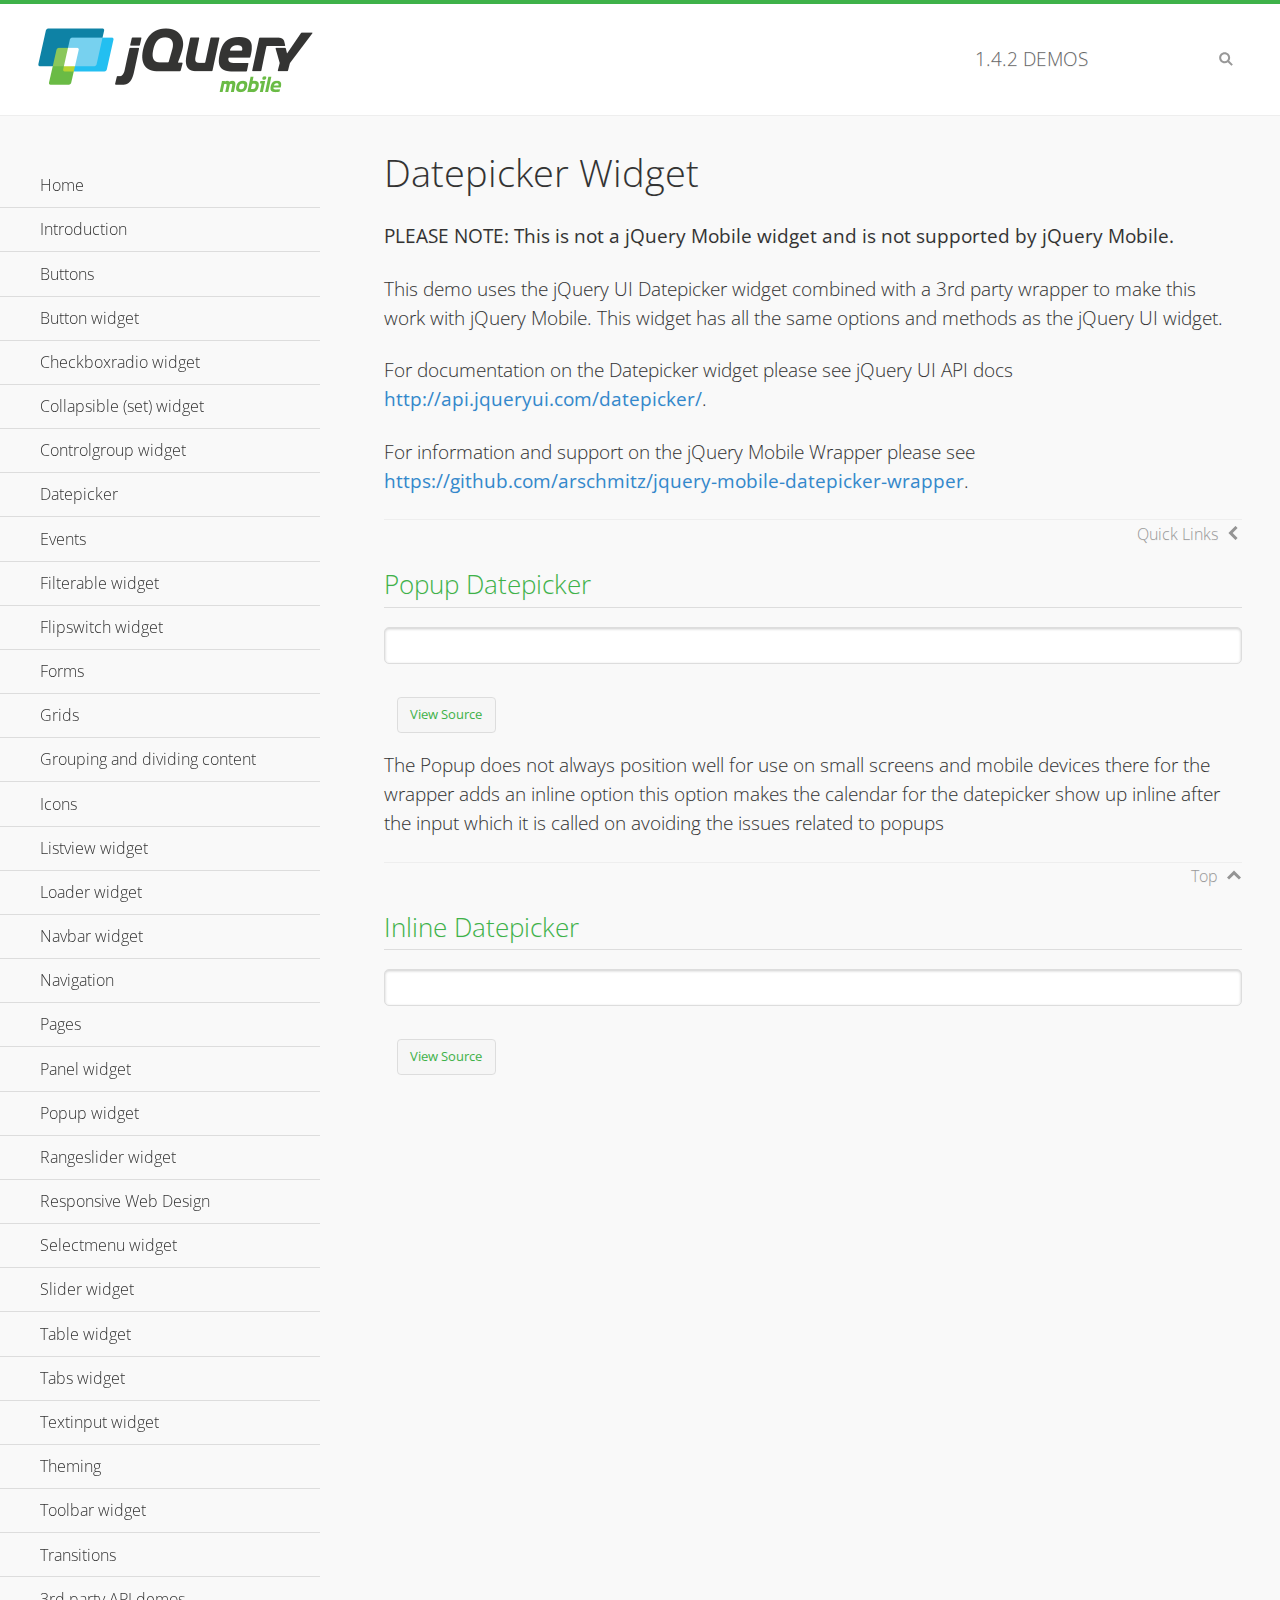
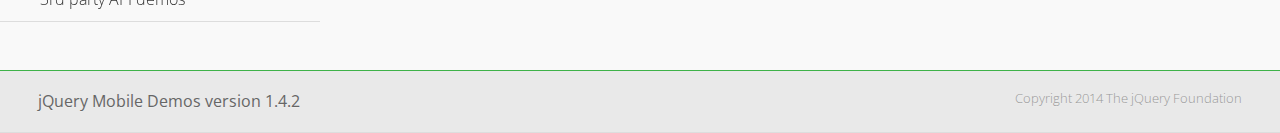
<file: jquery/jquery.mobile-1.4.2/demos/datepicker/index.html>
<!DOCTYPE html>
<html>
<head>
	<meta charset="utf-8">
	<meta name="viewport" content="width=device-width, initial-scale=1">
	<title>Datepicker - jQuery Mobile Demos</title>
    <link rel="stylesheet" href="../css/themes/default/jquery.mobile-1.4.2.min.css">
    <link rel="stylesheet" href="../_assets/css/jqm-demos.css">
    <link rel="shortcut icon" href="../favicon.ico">
    <link rel="stylesheet" href="http://fonts.googleapis.com/css?family=Open+Sans:300,400,700">
    <link rel="stylesheet" href="https://rawgithub.com/arschmitz/jquery-mobile-datepicker-wrapper/v0.1.1/jquery.mobile.datepicker.css" />
    <script src="../js/jquery.js"></script>
    <script src="../_assets/js/index.js"></script>
    <script src="../js/jquery.mobile-1.4.2.min.js"></script>
    <script src="https://rawgithub.com/jquery/jquery-ui/1.10.4/ui/jquery.ui.datepicker.js"></script>
    <script id="mobile-datepicker" src="https://rawgithub.com/arschmitz/jquery-mobile-datepicker-wrapper/v0.1.1/jquery.mobile.datepicker.js"></script>
</head>
<body>
<div data-role="page" class="jqm-demos" data-quicklinks="true">

    <div data-role="header" class="jqm-header">
		<h2><a href="../" title="jQuery Mobile Demos home"><img src="../_assets/img/jquery-logo.png" alt="jQuery Mobile"></a></h2>
		<p><span class="jqm-version"></span> Demos</p>
        <a href="#" class="jqm-navmenu-link ui-btn ui-btn-icon-notext ui-corner-all ui-icon-bars ui-nodisc-icon ui-alt-icon ui-btn-left">Menu</a>
        <a href="#" class="jqm-search-link ui-btn ui-btn-icon-notext ui-corner-all ui-icon-search ui-nodisc-icon ui-alt-icon ui-btn-right">Search</a>
    </div><!-- /header -->

    <div role="main" class="ui-content jqm-content">

        <h1>Datepicker Widget</h1>

        <p><strong>PLEASE NOTE: This is not a jQuery Mobile widget and is not supported by jQuery Mobile.</strong></p>

        <p>This demo uses the jQuery UI Datepicker widget combined with a 3rd party wrapper to make this work with jQuery Mobile. This widget has all the same options and methods as the jQuery UI widget.</p>

        <p>For documentation on the Datepicker widget please see jQuery UI API docs <a href="http://api.jqueryui.com/datepicker/">http://api.jqueryui.com/datepicker/</a>.</p>

        <p>For information and support on the jQuery Mobile Wrapper please see <a href="https://github.com/arschmitz/jquery-mobile-datepicker-wrapper">https://github.com/arschmitz/jquery-mobile-datepicker-wrapper</a>.</p>

        <h2>Popup Datepicker</h2>

        <div data-demo-html="true">
            <input type="text" data-role="date">
        </div>

        <p> The Popup does not always position well for use on small screens and mobile devices there for the wrapper adds an inline option this option makes the calendar for the datepicker show up inline after the input which it is called on avoiding the issues related to popups</p>

        <h2>Inline Datepicker</h2>

        <div data-demo-html="true">
            <input type="text" data-role="date" data-inline="true">
        </div>

	</div><!-- /content -->
	    <div data-role="panel" class="jqm-navmenu-panel" data-position="left" data-display="overlay" data-theme="a">
	    	<ul class="jqm-list ui-alt-icon ui-nodisc-icon">
<li data-filtertext="demos homepage" data-icon="home"><a href=".././">Home</a></li>
<li data-filtertext="introduction overview getting started"><a href="../intro/" data-ajax="false">Introduction</a></li>
<li data-filtertext="buttons button markup buttonmarkup method anchor link button element"><a href="../button-markup/" data-ajax="false">Buttons</a></li>
<li data-filtertext="form button widget input button submit reset"><a href="../button/" data-ajax="false">Button widget</a></li>
<li data-role="collapsible" data-collapsed-icon="carat-d" data-expanded-icon="carat-u" data-iconpos="right" data-inset="false">
	<h3>Checkboxradio widget</h3>
	<ul>
		<li data-filtertext="form checkboxradio widget checkbox input checkboxes controlgroups"><a href="../checkboxradio-checkbox/" data-ajax="false">Checkboxes</a></li>
		<li data-filtertext="form checkboxradio widget radio input radio buttons controlgroups"><a href="../checkboxradio-radio/" data-ajax="false">Radio buttons</a></li>
	</ul>
</li>
<li data-role="collapsible" data-collapsed-icon="carat-d" data-expanded-icon="carat-u" data-iconpos="right" data-inset="false">
	<h3>Collapsible (set) widget</h3>
	<ul>
		<li data-filtertext="collapsibles content formatting"><a href="../collapsible/" data-ajax="false">Collapsible</a></li>
		<li data-filtertext="dynamic collapsible set accordion append expand"><a href="../collapsible-dynamic/" data-ajax="false">Dynamic collapsibles</a></li>
		<li data-filtertext="accordions collapsible set widget content formatting grouped collapsibles"><a href="../collapsibleset/" data-ajax="false">Collapsible set</a></li>
	</ul>
</li>
<li data-role="collapsible" data-collapsed-icon="carat-d" data-expanded-icon="carat-u" data-iconpos="right" data-inset="false">
	<h3>Controlgroup widget</h3>
	<ul>
		<li data-filtertext="controlgroups selectmenu checkboxradio input grouped buttons horizontal vertical"><a href="../controlgroup/" data-ajax="false">Controlgroup</a></li>
		<li data-filtertext="dynamic controlgroup dynamically add buttons"><a href="../controlgroup-dynamic/" data-ajax="false">Dynamic controlgroups</a></li>
	</ul>
</li>
<li data-filtertext="form datepicker widget date input"><a href="../datepicker/" data-ajax="false">Datepicker</a></li>
<li data-role="collapsible" data-collapsed-icon="carat-d" data-expanded-icon="carat-u" data-iconpos="right" data-inset="false">
	<h3>Events</h3>
	<ul>
		<li data-filtertext="swipe to delete list items listviews swipe events"><a href="../swipe-list/" data-ajax="false">Swipe list items</a></li>
		<li data-filtertext="swipe to navigate swipe page navigation swipe events"><a href="../swipe-page/" data-ajax="false">Swipe page navigation</a></li>
	</ul>
</li>
<li data-filtertext="filterable filter elements sorting searching listview table"><a href="../filterable/" data-ajax="false">Filterable widget</a></li>
<li data-filtertext="form flipswitch widget flip toggle switch binary select checkbox input"><a href="../flipswitch/" data-ajax="false">Flipswitch widget</a></li>
<li data-role="collapsible" data-collapsed-icon="carat-d" data-expanded-icon="carat-u" data-iconpos="right" data-inset="false">
	<h3>Forms</h3>
	<ul>
		<li data-filtertext="forms text checkbox radio range button submit reset inputs selects textarea slider flipswitch label form elements"><a href="../forms/" data-ajax="false">Forms</a></li>
		<li data-filtertext="form hide labels hidden accessible ui-hidden-accessible forms"><a href="../forms-label-hidden-accessible/" data-ajax="false">Hide labels</a></li>
		<li data-filtertext="form field containers fieldcontain ui-field-contain forms"><a href="../forms-field-contain/" data-ajax="false">Field containers</a></li>
		<li data-filtertext="forms disabled form elements"><a href="../forms-disabled/" data-ajax="false">Forms disabled</a></li>
		<li data-filtertext="forms gallery examples overview forms text checkbox radio range button submit reset inputs selects textarea slider flipswitch label form elements"><a href="../forms-gallery/" data-ajax="false">Forms gallery</a></li>
	</ul>
</li>
<li data-role="collapsible" data-collapsed-icon="carat-d" data-expanded-icon="carat-u" data-iconpos="right" data-inset="false">
	<h3>Grids</h3>
	<ul>
		<li data-filtertext="grids columns blocks content formatting rwd responsive css framework"><a href="../grids/" data-ajax="false">Grids</a></li>
		<li data-filtertext="buttons in grids css framework"><a href="../grids-buttons/" data-ajax="false">Buttons in grids</a></li>
		<li data-filtertext="custom responsive grids rwd css framework"><a href="../grids-custom-responsive/" data-ajax="false">Custom responsive grids</a></li>
	</ul>
</li>
<li data-filtertext="blocks content formatting sections heading"><a href="../body-bar-classes/" data-ajax="false">Grouping and dividing content</a></li>
<li data-role="collapsible" data-collapsed-icon="carat-d" data-expanded-icon="carat-u" data-iconpos="right" data-inset="false">
	<h3>Icons</h3>
	<ul>
		<li data-filtertext="button icons svg disc alt custom icon position"><a href="../icons/" data-ajax="false">Icons</a></li>
		<li data-filtertext=""><a href="../icons-grunticon/" data-ajax="false">Grunticon loader</a></li>
	</ul>
</li>
<li data-role="collapsible" data-collapsed-icon="carat-d" data-expanded-icon="carat-u" data-iconpos="right" data-inset="false">
	<h3>Listview widget</h3>
	<ul>
		<li data-filtertext="listview widget thumbnails icons nested split button collapsible ul ol"><a href="../listview/" data-ajax="false">Listview</a></li>
		<li data-filtertext="autocomplete filterable reveal listview filtertextbeforefilter placeholder"><a href="../listview-autocomplete/" data-ajax="false">Listview autocomplete</a></li>
		<li data-filtertext="autocomplete filterable reveal listview remote data filtertextbeforefilter placeholder"><a href="../listview-autocomplete-remote/" data-ajax="false">Listview autocomplete remote data</a></li>
		<li data-filtertext="autodividers anchor jump scroll linkbars listview lists ul ol"><a href="../listview-autodividers-linkbar/" data-ajax="false">Listview autodividers linkbar</a></li>
		<li data-filtertext="listview autodividers selector autodividersselector lists ul ol"><a href="../listview-autodividers-selector/" data-ajax="false">Listview autodividers selector</a></li>
		<li data-filtertext="listview nested list items"><a href="../listview-nested-lists/" data-ajax="false">Listview Nested Listviews</a></li>
		<li data-filtertext="listview collapsible list items flat"><a href="../listview-collapsible-item-flat/" data-ajax="false">Listview collapsible list items (flat)</a></li>
		<li data-filtertext="listview collapsible list indented"><a href="../listview-collapsible-item-indented/" data-ajax="false">Listview collapsible list items (indented)</a></li>
		<li data-filtertext="grid listview responsive grids responsive listviews lists ul"><a href="../listview-grid/" data-ajax="false">Listview responsive grid</a></li>
	</ul>
</li>
<li data-filtertext="loader widget page loading navigation overlay spinner"><a href="../loader/" data-ajax="false">Loader widget</a></li>
<li data-filtertext="navbar widget navmenu toolbars header footer"><a href="../navbar/" data-ajax="false">Navbar widget</a></li>
<li data-role="collapsible" data-collapsed-icon="carat-d" data-expanded-icon="carat-u" data-iconpos="right" data-inset="false">
	<h3>Navigation</h3>
	<ul>
		<li data-filtertext="ajax navigation navigate widget history event method"><a href="../navigation/" data-ajax="false">Navigation</a></li>
		<li data-filtertext="linking pages page links navigation ajax prefetch cache"><a href="../navigation-linking-pages/" data-ajax="false">Linking pages</a></li>
		<li data-filtertext="php redirect server redirection server-side navigation"><a href="../navigation-php-redirect/" data-ajax="false">PHP redirect demo</a></li>
		<li data-filtertext="navigation redirection hash query"><a href="../navigation-hash-processing/" data-ajax="false">Hash processing demo</a></li>
	</ul>
</li>
<li data-role="collapsible" data-collapsed-icon="carat-d" data-expanded-icon="carat-u" data-iconpos="right" data-inset="false">
	<h3>Pages</h3>
	<ul>
		<li data-filtertext="pages page widget ajax navigation"><a href="../pages/" data-ajax="false">Pages</a></li>
		<li data-filtertext="single page"><a href="../pages-single-page/" data-ajax="false">Single page</a></li>
		<li data-filtertext="multipage multi-page page"><a href="../pages-multi-page/" data-ajax="false">Multi-page template</a></li>
		<li data-filtertext="dialog page widget modal popup"><a href="../pages-dialog/" data-ajax="false">Dialog page</a></li>
	</ul>
</li>
<li data-role="collapsible" data-collapsed-icon="carat-d" data-expanded-icon="carat-u" data-iconpos="right" data-inset="false">
	<h3>Panel widget</h3>
	<ul>
		<li data-filtertext="panel widget sliding panels reveal push overlay responsive"><a href="../panel/" data-ajax="false">Panel</a></li>
		<li data-filtertext=""><a href="../panel-external/" data-ajax="false">External panels</a></li>
		<li data-filtertext="panel "><a href="../panel-fixed/" data-ajax="false">Fixed panels</a></li>
		<li data-filtertext="panel slide panels sliding panels shadow rwd responsive breakpoint"><a href="../panel-responsive/" data-ajax="false">Panels responsive</a></li>
		<li data-filtertext="panel custom style custom panel width reveal shadow listview panel styling page background wrapper"><a href="../panel-styling/" data-ajax="false">Custom panel style</a></li>
		<li data-filtertext="panel open on swipe"><a href="../panel-swipe-open/" data-ajax="false">Panel open on swipe</a></li>
		<li data-filtertext="panels outside page internal external toolbars"><a href="../panel-external-internal/" data-ajax="false">Panel external and internal</a></li>
	</ul>
</li>
<li data-role="collapsible" data-collapsed-icon="carat-d" data-expanded-icon="carat-u" data-iconpos="right" data-inset="false">
	<h3>Popup widget</h3>
	<ul>
		<li data-filtertext="popup widget popups dialog modal transition tooltip lightbox form overlay screen flip pop fade transition"><a href="../popup/" data-ajax="false">Popup</a></li>
		<li data-filtertext="popup alignment position"><a href="../popup-alignment/" data-ajax="false">Popup alignment</a></li>
		<li data-filtertext="popup arrow size popups popover"><a href="../popup-arrow-size/" data-ajax="false">Popup arrow size</a></li>
		<li data-filtertext="dynamic popups popup images lightbox"><a href="../popup-dynamic/" data-ajax="false">Dynamic popups</a></li>
		<li data-filtertext="popups with iframes scaling"><a href="../popup-iframe/" data-ajax="false">Popups with iframes</a></li>
		<li data-filtertext="popup image scaling"><a href="../popup-image-scaling/" data-ajax="false">Popup image scaling</a></li>
		<li data-filtertext="external popup outside multi-page"><a href="../popup-outside-multipage" data-ajax="false">Popup outside multi-page</a></li>
	</ul>
</li>
<li data-filtertext="form rangeslider widget dual sliders dual handle sliders range input"><a href="../rangeslider/" data-ajax="false">Rangeslider widget</a></li>
<li data-filtertext="responsive web design rwd adaptive progressive enhancement PE accessible mobile breakpoints media query media queries"><a href="../rwd/" data-ajax="false">Responsive Web Design</a></li>
<li data-role="collapsible" data-collapsed-icon="carat-d" data-expanded-icon="carat-u" data-iconpos="right" data-inset="false">
	<h3>Selectmenu widget</h3>
	<ul>
		<li data-filtertext="form selectmenu widget select input custom select menu selects"><a href="../selectmenu/" data-ajax="false">Selectmenu</a></li>
		<li data-filtertext="form custom select menu selectmenu widget custom menu option optgroup multiple selects"><a href="../selectmenu-custom/" data-ajax="false">Custom select menu</a></li>
		<li data-filtertext="filterable select filter popup dialog"><a href="../selectmenu-custom-filter/" data-ajax="false">Custom select menu with filter</a></li>
	</ul>
</li>
<li data-role="collapsible" data-collapsed-icon="carat-d" data-expanded-icon="carat-u" data-iconpos="right" data-inset="false">
	<h3>Slider widget</h3>
	<ul>
		<li data-filtertext="form slider widget range input single sliders"><a href="../slider/" data-ajax="false">Slider</a></li>
		<li data-filtertext="form slider widget flipswitch slider binary select flip toggle switch"><a href="../slider-flipswitch/" data-ajax="false">Slider flip toggle switch</a></li>
		<li data-filtertext="form slider tooltip handle value input range sliders"><a href="../slider-tooltip/" data-ajax="false">Slider tooltip</a></li>
	</ul>
</li>
<li data-role="collapsible" data-collapsed-icon="carat-d" data-expanded-icon="carat-u" data-iconpos="right" data-inset="false">
	<h3>Table widget</h3>
	<ul>
		<li data-filtertext="table widget reflow column toggle th td responsive tables rwd hide show tabular"><a href="../table-column-toggle/" data-ajax="false">Table Column Toggle</a></li>
		<li data-filtertext="table column toggle phone comparison demo"><a href="../table-column-toggle-example/" data-ajax="false">Table Column Toggle demo</a></li>
		<li data-filtertext="responsive tables table column toggle heading groups rwd breakpoint"><a href="../table-column-toggle-heading-groups/" data-ajax="false">Table Column Toggle heading groups</a></li>
		<li data-filtertext="responsive tables table column toggle hide rwd breakpoint customization options"><a href="../table-column-toggle-options/" data-ajax="false">Table Column Toggle options</a></li>
		<li data-filtertext="table reflow th td responsive rwd columns tabular"><a href="../table-reflow/" data-ajax="false">Table Reflow</a></li>
		<li data-filtertext="responsive tables table reflow heading groups rwd breakpoint"><a href="../table-reflow-heading-groups/" data-ajax="false">Table Reflow heading groups</a></li>
		<li data-filtertext="responsive tables table reflow stripes strokes table style"><a href="../table-reflow-stripes-strokes/" data-ajax="false">Table Reflow stripes and strokes</a></li>
		<li data-filtertext="responsive tables table reflow stack custom styles"><a href="../table-reflow-styling/" data-ajax="false">Table Reflow custom styles</a></li>
	</ul>
</li>
<li data-filtertext="ui tabs widget"><a href="../tabs/" data-ajax="false">Tabs widget</a></li>
<li data-filtertext="form textinput widget text input textarea number date time tel email file color password"><a href="../textinput/" data-ajax="false">Textinput widget</a></li>
<li data-role="collapsible" data-collapsed-icon="carat-d" data-expanded-icon="carat-u" data-iconpos="right" data-inset="false">
	<h3>Theming</h3>
	<ul>
		<li data-filtertext="default theme swatches theming style css"><a href="../theme-default/" data-ajax="false">Default theme</a></li>
		<li data-filtertext="classic theme old theme swatches theming style css"><a href="../theme-classic/" data-ajax="false">Classic theme</a></li>
	</ul>
</li>
<li data-role="collapsible" data-collapsed-icon="carat-d" data-expanded-icon="carat-u" data-iconpos="right" data-inset="false">
	<h3>Toolbar widget</h3>
	<ul>
		<li data-filtertext="toolbar widget header footer toolbars fixed fullscreen external sections"><a href="../toolbar/" data-ajax="false">Toolbar</a></li>
		<li data-filtertext="dynamic toolbars dynamically add toolbar header footer"><a href="../toolbar-dynamic/" data-ajax="false">Dynamic toolbars</a></li>
		<li data-filtertext="external toolbars header footer"><a href="../toolbar-external/" data-ajax="false">External toolbars</a></li>
		<li data-filtertext="fixed toolbars header footer"><a href="../toolbar-fixed/" data-ajax="false">Fixed toolbars</a></li>
		<li data-filtertext="fixed fullscreen toolbars header footer"><a href="../toolbar-fixed-fullscreen/" data-ajax="false">Fullscreen toolbars</a></li>
		<li data-filtertext="external fixed toolbars header footer"><a href="../toolbar-fixed-external/" data-ajax="false">Fixed external toolbars</a></li>
		<li data-filtertext="external persistent toolbars header footer navbar navmenu"><a href="../toolbar-fixed-persistent/" data-ajax="false">Persistent toolbars</a></li>
		<li data-filtertext="external ajax optimized toolbars persistent toolbars header footer navbar"><a href="../toolbar-fixed-persistent-optimized/" data-ajax="false">Ajax optimized toolbars</a></li>
		<li data-filtertext="form in toolbars header footer"><a href="../toolbar-fixed-forms/" data-ajax="false">Form in toolbar</a></li>
	</ul>
</li>
<li data-filtertext="page transitions animated pages popup navigation flip slide fade pop"><a href="../transitions/" data-ajax="false">Transitions</a></li>
<li data-role="collapsible" data-collapsed-icon="carat-d" data-expanded-icon="carat-u" data-iconpos="right" data-inset="false">
	<h3>3rd party API demos</h3>
	<ul>
		<li data-filtertext="backbone requirejs navigation router"><a href="../backbone-requirejs/" data-ajax="false">Backbone RequireJS</a></li>
		<li data-filtertext="google maps geolocation demo"><a href="../map-geolocation/" data-ajax="false">Google Maps geolocation</a></li>
		<li data-filtertext="google maps hybrid"><a href="../map-list-toggle/" data-ajax="false">Google Maps list toggle</a></li>
	</ul>
</li>



		     </ul>
		</div><!-- /panel -->


	<div data-role="footer" data-position="fixed" data-tap-toggle="false" class="jqm-footer">
		<p>jQuery Mobile Demos version <span class="jqm-version"></span></p>
		<p>Copyright 2014 The jQuery Foundation</p>
	</div><!-- /footer -->
	<!-- TODO: This should become an external panel so we can add input to markup (unique ID) -->
    <div data-role="panel" class="jqm-search-panel" data-position="right" data-display="overlay" data-theme="a">
		<div class="jqm-search">
			<ul class="jqm-list" data-filter-placeholder="Search demos..." data-filter-reveal="true">
<li data-filtertext="demos homepage" data-icon="home"><a href=".././">Home</a></li>
<li data-filtertext="introduction overview getting started"><a href="../intro/" data-ajax="false">Introduction</a></li>
<li data-filtertext="buttons button markup buttonmarkup method anchor link button element"><a href="../button-markup/" data-ajax="false">Buttons</a></li>
<li data-filtertext="form button widget input button submit reset"><a href="../button/" data-ajax="false">Button widget</a></li>
<li data-role="collapsible" data-collapsed-icon="carat-d" data-expanded-icon="carat-u" data-iconpos="right" data-inset="false">
	<h3>Checkboxradio widget</h3>
	<ul>
		<li data-filtertext="form checkboxradio widget checkbox input checkboxes controlgroups"><a href="../checkboxradio-checkbox/" data-ajax="false">Checkboxes</a></li>
		<li data-filtertext="form checkboxradio widget radio input radio buttons controlgroups"><a href="../checkboxradio-radio/" data-ajax="false">Radio buttons</a></li>
	</ul>
</li>
<li data-role="collapsible" data-collapsed-icon="carat-d" data-expanded-icon="carat-u" data-iconpos="right" data-inset="false">
	<h3>Collapsible (set) widget</h3>
	<ul>
		<li data-filtertext="collapsibles content formatting"><a href="../collapsible/" data-ajax="false">Collapsible</a></li>
		<li data-filtertext="dynamic collapsible set accordion append expand"><a href="../collapsible-dynamic/" data-ajax="false">Dynamic collapsibles</a></li>
		<li data-filtertext="accordions collapsible set widget content formatting grouped collapsibles"><a href="../collapsibleset/" data-ajax="false">Collapsible set</a></li>
	</ul>
</li>
<li data-role="collapsible" data-collapsed-icon="carat-d" data-expanded-icon="carat-u" data-iconpos="right" data-inset="false">
	<h3>Controlgroup widget</h3>
	<ul>
		<li data-filtertext="controlgroups selectmenu checkboxradio input grouped buttons horizontal vertical"><a href="../controlgroup/" data-ajax="false">Controlgroup</a></li>
		<li data-filtertext="dynamic controlgroup dynamically add buttons"><a href="../controlgroup-dynamic/" data-ajax="false">Dynamic controlgroups</a></li>
	</ul>
</li>
<li data-filtertext="form datepicker widget date input"><a href="../datepicker/" data-ajax="false">Datepicker</a></li>
<li data-role="collapsible" data-collapsed-icon="carat-d" data-expanded-icon="carat-u" data-iconpos="right" data-inset="false">
	<h3>Events</h3>
	<ul>
		<li data-filtertext="swipe to delete list items listviews swipe events"><a href="../swipe-list/" data-ajax="false">Swipe list items</a></li>
		<li data-filtertext="swipe to navigate swipe page navigation swipe events"><a href="../swipe-page/" data-ajax="false">Swipe page navigation</a></li>
	</ul>
</li>
<li data-filtertext="filterable filter elements sorting searching listview table"><a href="../filterable/" data-ajax="false">Filterable widget</a></li>
<li data-filtertext="form flipswitch widget flip toggle switch binary select checkbox input"><a href="../flipswitch/" data-ajax="false">Flipswitch widget</a></li>
<li data-role="collapsible" data-collapsed-icon="carat-d" data-expanded-icon="carat-u" data-iconpos="right" data-inset="false">
	<h3>Forms</h3>
	<ul>
		<li data-filtertext="forms text checkbox radio range button submit reset inputs selects textarea slider flipswitch label form elements"><a href="../forms/" data-ajax="false">Forms</a></li>
		<li data-filtertext="form hide labels hidden accessible ui-hidden-accessible forms"><a href="../forms-label-hidden-accessible/" data-ajax="false">Hide labels</a></li>
		<li data-filtertext="form field containers fieldcontain ui-field-contain forms"><a href="../forms-field-contain/" data-ajax="false">Field containers</a></li>
		<li data-filtertext="forms disabled form elements"><a href="../forms-disabled/" data-ajax="false">Forms disabled</a></li>
		<li data-filtertext="forms gallery examples overview forms text checkbox radio range button submit reset inputs selects textarea slider flipswitch label form elements"><a href="../forms-gallery/" data-ajax="false">Forms gallery</a></li>
	</ul>
</li>
<li data-role="collapsible" data-collapsed-icon="carat-d" data-expanded-icon="carat-u" data-iconpos="right" data-inset="false">
	<h3>Grids</h3>
	<ul>
		<li data-filtertext="grids columns blocks content formatting rwd responsive css framework"><a href="../grids/" data-ajax="false">Grids</a></li>
		<li data-filtertext="buttons in grids css framework"><a href="../grids-buttons/" data-ajax="false">Buttons in grids</a></li>
		<li data-filtertext="custom responsive grids rwd css framework"><a href="../grids-custom-responsive/" data-ajax="false">Custom responsive grids</a></li>
	</ul>
</li>
<li data-filtertext="blocks content formatting sections heading"><a href="../body-bar-classes/" data-ajax="false">Grouping and dividing content</a></li>
<li data-role="collapsible" data-collapsed-icon="carat-d" data-expanded-icon="carat-u" data-iconpos="right" data-inset="false">
	<h3>Icons</h3>
	<ul>
		<li data-filtertext="button icons svg disc alt custom icon position"><a href="../icons/" data-ajax="false">Icons</a></li>
		<li data-filtertext=""><a href="../icons-grunticon/" data-ajax="false">Grunticon loader</a></li>
	</ul>
</li>
<li data-role="collapsible" data-collapsed-icon="carat-d" data-expanded-icon="carat-u" data-iconpos="right" data-inset="false">
	<h3>Listview widget</h3>
	<ul>
		<li data-filtertext="listview widget thumbnails icons nested split button collapsible ul ol"><a href="../listview/" data-ajax="false">Listview</a></li>
		<li data-filtertext="autocomplete filterable reveal listview filtertextbeforefilter placeholder"><a href="../listview-autocomplete/" data-ajax="false">Listview autocomplete</a></li>
		<li data-filtertext="autocomplete filterable reveal listview remote data filtertextbeforefilter placeholder"><a href="../listview-autocomplete-remote/" data-ajax="false">Listview autocomplete remote data</a></li>
		<li data-filtertext="autodividers anchor jump scroll linkbars listview lists ul ol"><a href="../listview-autodividers-linkbar/" data-ajax="false">Listview autodividers linkbar</a></li>
		<li data-filtertext="listview autodividers selector autodividersselector lists ul ol"><a href="../listview-autodividers-selector/" data-ajax="false">Listview autodividers selector</a></li>
		<li data-filtertext="listview nested list items"><a href="../listview-nested-lists/" data-ajax="false">Listview Nested Listviews</a></li>
		<li data-filtertext="listview collapsible list items flat"><a href="../listview-collapsible-item-flat/" data-ajax="false">Listview collapsible list items (flat)</a></li>
		<li data-filtertext="listview collapsible list indented"><a href="../listview-collapsible-item-indented/" data-ajax="false">Listview collapsible list items (indented)</a></li>
		<li data-filtertext="grid listview responsive grids responsive listviews lists ul"><a href="../listview-grid/" data-ajax="false">Listview responsive grid</a></li>
	</ul>
</li>
<li data-filtertext="loader widget page loading navigation overlay spinner"><a href="../loader/" data-ajax="false">Loader widget</a></li>
<li data-filtertext="navbar widget navmenu toolbars header footer"><a href="../navbar/" data-ajax="false">Navbar widget</a></li>
<li data-role="collapsible" data-collapsed-icon="carat-d" data-expanded-icon="carat-u" data-iconpos="right" data-inset="false">
	<h3>Navigation</h3>
	<ul>
		<li data-filtertext="ajax navigation navigate widget history event method"><a href="../navigation/" data-ajax="false">Navigation</a></li>
		<li data-filtertext="linking pages page links navigation ajax prefetch cache"><a href="../navigation-linking-pages/" data-ajax="false">Linking pages</a></li>
		<li data-filtertext="php redirect server redirection server-side navigation"><a href="../navigation-php-redirect/" data-ajax="false">PHP redirect demo</a></li>
		<li data-filtertext="navigation redirection hash query"><a href="../navigation-hash-processing/" data-ajax="false">Hash processing demo</a></li>
	</ul>
</li>
<li data-role="collapsible" data-collapsed-icon="carat-d" data-expanded-icon="carat-u" data-iconpos="right" data-inset="false">
	<h3>Pages</h3>
	<ul>
		<li data-filtertext="pages page widget ajax navigation"><a href="../pages/" data-ajax="false">Pages</a></li>
		<li data-filtertext="single page"><a href="../pages-single-page/" data-ajax="false">Single page</a></li>
		<li data-filtertext="multipage multi-page page"><a href="../pages-multi-page/" data-ajax="false">Multi-page template</a></li>
		<li data-filtertext="dialog page widget modal popup"><a href="../pages-dialog/" data-ajax="false">Dialog page</a></li>
	</ul>
</li>
<li data-role="collapsible" data-collapsed-icon="carat-d" data-expanded-icon="carat-u" data-iconpos="right" data-inset="false">
	<h3>Panel widget</h3>
	<ul>
		<li data-filtertext="panel widget sliding panels reveal push overlay responsive"><a href="../panel/" data-ajax="false">Panel</a></li>
		<li data-filtertext=""><a href="../panel-external/" data-ajax="false">External panels</a></li>
		<li data-filtertext="panel "><a href="../panel-fixed/" data-ajax="false">Fixed panels</a></li>
		<li data-filtertext="panel slide panels sliding panels shadow rwd responsive breakpoint"><a href="../panel-responsive/" data-ajax="false">Panels responsive</a></li>
		<li data-filtertext="panel custom style custom panel width reveal shadow listview panel styling page background wrapper"><a href="../panel-styling/" data-ajax="false">Custom panel style</a></li>
		<li data-filtertext="panel open on swipe"><a href="../panel-swipe-open/" data-ajax="false">Panel open on swipe</a></li>
		<li data-filtertext="panels outside page internal external toolbars"><a href="../panel-external-internal/" data-ajax="false">Panel external and internal</a></li>
	</ul>
</li>
<li data-role="collapsible" data-collapsed-icon="carat-d" data-expanded-icon="carat-u" data-iconpos="right" data-inset="false">
	<h3>Popup widget</h3>
	<ul>
		<li data-filtertext="popup widget popups dialog modal transition tooltip lightbox form overlay screen flip pop fade transition"><a href="../popup/" data-ajax="false">Popup</a></li>
		<li data-filtertext="popup alignment position"><a href="../popup-alignment/" data-ajax="false">Popup alignment</a></li>
		<li data-filtertext="popup arrow size popups popover"><a href="../popup-arrow-size/" data-ajax="false">Popup arrow size</a></li>
		<li data-filtertext="dynamic popups popup images lightbox"><a href="../popup-dynamic/" data-ajax="false">Dynamic popups</a></li>
		<li data-filtertext="popups with iframes scaling"><a href="../popup-iframe/" data-ajax="false">Popups with iframes</a></li>
		<li data-filtertext="popup image scaling"><a href="../popup-image-scaling/" data-ajax="false">Popup image scaling</a></li>
		<li data-filtertext="external popup outside multi-page"><a href="../popup-outside-multipage" data-ajax="false">Popup outside multi-page</a></li>
	</ul>
</li>
<li data-filtertext="form rangeslider widget dual sliders dual handle sliders range input"><a href="../rangeslider/" data-ajax="false">Rangeslider widget</a></li>
<li data-filtertext="responsive web design rwd adaptive progressive enhancement PE accessible mobile breakpoints media query media queries"><a href="../rwd/" data-ajax="false">Responsive Web Design</a></li>
<li data-role="collapsible" data-collapsed-icon="carat-d" data-expanded-icon="carat-u" data-iconpos="right" data-inset="false">
	<h3>Selectmenu widget</h3>
	<ul>
		<li data-filtertext="form selectmenu widget select input custom select menu selects"><a href="../selectmenu/" data-ajax="false">Selectmenu</a></li>
		<li data-filtertext="form custom select menu selectmenu widget custom menu option optgroup multiple selects"><a href="../selectmenu-custom/" data-ajax="false">Custom select menu</a></li>
		<li data-filtertext="filterable select filter popup dialog"><a href="../selectmenu-custom-filter/" data-ajax="false">Custom select menu with filter</a></li>
	</ul>
</li>
<li data-role="collapsible" data-collapsed-icon="carat-d" data-expanded-icon="carat-u" data-iconpos="right" data-inset="false">
	<h3>Slider widget</h3>
	<ul>
		<li data-filtertext="form slider widget range input single sliders"><a href="../slider/" data-ajax="false">Slider</a></li>
		<li data-filtertext="form slider widget flipswitch slider binary select flip toggle switch"><a href="../slider-flipswitch/" data-ajax="false">Slider flip toggle switch</a></li>
		<li data-filtertext="form slider tooltip handle value input range sliders"><a href="../slider-tooltip/" data-ajax="false">Slider tooltip</a></li>
	</ul>
</li>
<li data-role="collapsible" data-collapsed-icon="carat-d" data-expanded-icon="carat-u" data-iconpos="right" data-inset="false">
	<h3>Table widget</h3>
	<ul>
		<li data-filtertext="table widget reflow column toggle th td responsive tables rwd hide show tabular"><a href="../table-column-toggle/" data-ajax="false">Table Column Toggle</a></li>
		<li data-filtertext="table column toggle phone comparison demo"><a href="../table-column-toggle-example/" data-ajax="false">Table Column Toggle demo</a></li>
		<li data-filtertext="responsive tables table column toggle heading groups rwd breakpoint"><a href="../table-column-toggle-heading-groups/" data-ajax="false">Table Column Toggle heading groups</a></li>
		<li data-filtertext="responsive tables table column toggle hide rwd breakpoint customization options"><a href="../table-column-toggle-options/" data-ajax="false">Table Column Toggle options</a></li>
		<li data-filtertext="table reflow th td responsive rwd columns tabular"><a href="../table-reflow/" data-ajax="false">Table Reflow</a></li>
		<li data-filtertext="responsive tables table reflow heading groups rwd breakpoint"><a href="../table-reflow-heading-groups/" data-ajax="false">Table Reflow heading groups</a></li>
		<li data-filtertext="responsive tables table reflow stripes strokes table style"><a href="../table-reflow-stripes-strokes/" data-ajax="false">Table Reflow stripes and strokes</a></li>
		<li data-filtertext="responsive tables table reflow stack custom styles"><a href="../table-reflow-styling/" data-ajax="false">Table Reflow custom styles</a></li>
	</ul>
</li>
<li data-filtertext="ui tabs widget"><a href="../tabs/" data-ajax="false">Tabs widget</a></li>
<li data-filtertext="form textinput widget text input textarea number date time tel email file color password"><a href="../textinput/" data-ajax="false">Textinput widget</a></li>
<li data-role="collapsible" data-collapsed-icon="carat-d" data-expanded-icon="carat-u" data-iconpos="right" data-inset="false">
	<h3>Theming</h3>
	<ul>
		<li data-filtertext="default theme swatches theming style css"><a href="../theme-default/" data-ajax="false">Default theme</a></li>
		<li data-filtertext="classic theme old theme swatches theming style css"><a href="../theme-classic/" data-ajax="false">Classic theme</a></li>
	</ul>
</li>
<li data-role="collapsible" data-collapsed-icon="carat-d" data-expanded-icon="carat-u" data-iconpos="right" data-inset="false">
	<h3>Toolbar widget</h3>
	<ul>
		<li data-filtertext="toolbar widget header footer toolbars fixed fullscreen external sections"><a href="../toolbar/" data-ajax="false">Toolbar</a></li>
		<li data-filtertext="dynamic toolbars dynamically add toolbar header footer"><a href="../toolbar-dynamic/" data-ajax="false">Dynamic toolbars</a></li>
		<li data-filtertext="external toolbars header footer"><a href="../toolbar-external/" data-ajax="false">External toolbars</a></li>
		<li data-filtertext="fixed toolbars header footer"><a href="../toolbar-fixed/" data-ajax="false">Fixed toolbars</a></li>
		<li data-filtertext="fixed fullscreen toolbars header footer"><a href="../toolbar-fixed-fullscreen/" data-ajax="false">Fullscreen toolbars</a></li>
		<li data-filtertext="external fixed toolbars header footer"><a href="../toolbar-fixed-external/" data-ajax="false">Fixed external toolbars</a></li>
		<li data-filtertext="external persistent toolbars header footer navbar navmenu"><a href="../toolbar-fixed-persistent/" data-ajax="false">Persistent toolbars</a></li>
		<li data-filtertext="external ajax optimized toolbars persistent toolbars header footer navbar"><a href="../toolbar-fixed-persistent-optimized/" data-ajax="false">Ajax optimized toolbars</a></li>
		<li data-filtertext="form in toolbars header footer"><a href="../toolbar-fixed-forms/" data-ajax="false">Form in toolbar</a></li>
	</ul>
</li>
<li data-filtertext="page transitions animated pages popup navigation flip slide fade pop"><a href="../transitions/" data-ajax="false">Transitions</a></li>
<li data-role="collapsible" data-collapsed-icon="carat-d" data-expanded-icon="carat-u" data-iconpos="right" data-inset="false">
	<h3>3rd party API demos</h3>
	<ul>
		<li data-filtertext="backbone requirejs navigation router"><a href="../backbone-requirejs/" data-ajax="false">Backbone RequireJS</a></li>
		<li data-filtertext="google maps geolocation demo"><a href="../map-geolocation/" data-ajax="false">Google Maps geolocation</a></li>
		<li data-filtertext="google maps hybrid"><a href="../map-list-toggle/" data-ajax="false">Google Maps list toggle</a></li>
	</ul>
</li>



			</ul>
		</div>
	</div><!-- /panel -->


</div><!-- /page -->

</body>
</html>
</file>
<file: jquery/jquery.mobile-1.4.2/demos/_assets/css/jqm-demos.css>
/* JQM Demos custom CSS */

/* Header */
.jqm-demos .jqm-header {
	background: #fff;
	border-top: 4px solid #3eb249;
	border-bottom-color: #eee;
}
.jqm-demos .jqm-header h2 {
	padding: .4em 0 .1em;
	margin: 0 3em;
}
.jqm-demos .jqm-header h2 a {
	display: inline-block;
	text-decoration: none;
	min-height: 40px;
}
.jqm-demos .jqm-header h2 img {
	display: block;
	width: 140px;
	height: auto;
}
.jqm-demos .jqm-header h2 > img {
	display: inline-block;
}
.jqm-demos .jqm-header p {
	position: absolute;
	bottom: -2em;
	left: 1em;
	margin: 0;
	color: #666;
	font-family: 'Open Sans', sans-serif;
	font-weight: 300;
	text-transform: uppercase;
}
.jqm-demos .jqm-header .ui-btn {
	width: 2em;
	height: 2em;
	background: none;
	border: 0;
	top: 50%;
	margin-top: -1em;
	-webkit-border-radius: .3125em;
	border-radius: .3125em;
	opacity: .4;
	filter: Alpha(Opacity=40);
}

/* Footer */
.jqm-demos .jqm-footer.ui-footer {
	position: absolute;
	bottom: 0;
	padding-bottom: 0;
}
.jqm-demos .jqm-footer {
	border-top: 1px solid #3eb249;
}
.jqm-demos .jqm-footer p {
	font-size: .8em;
	color: #999;
	font-family: 'Open Sans', sans-serif;
	font-weight: 300;
	margin: 0 1.25em 1.25em;
}
.jqm-demos .jqm-footer p:first-child {
	font-size: 1em;
	color: #666;
	font-weight: 400;
	margin: 1em 1em .75em;
}

/* Content */
.jqm-demos .jqm-content {
	padding-top: 3em;
}
.jqm-demos .jqm-content > h1,
.jqm-demos .jqm-content > h2,
.jqm-demos .jqm-content > h3,
.jqm-demos .jqm-content > p,
.jqm-demos .jqm-content > ul li,
.jqm-demos .jqm-content > a {
	font-family: 'Open Sans', sans-serif;
	font-weight: 300;
}
.jqm-demos .jqm-content > h1 {
	font-size: 2.4em;
	margin: 0 0 .625em;
}
.jqm-demos .jqm-content > h2 {
	color: #3eb249;
	background-color: transparent;
	border-bottom: 1px solid #ddd;
	font-size: 1.6em;
	padding-bottom: .2em;
	margin: 0 0 .7375em;
}
.jqm-demos .jqm-content > h3 {
	color: #3eb249;
	background-color: transparent;
	font-size: 1.4em;
	margin: 0 0 1em;
}
.jqm-demos .jqm-content > p {
	font-size: 1.2em;
	line-height: 1.5;
}
.jqm-demos .jqm-content > ul:not(.jqm-list) li {
	font-size: 1.2em;
	line-height: 1.5;
}
.jqm-demos .jqm-content > p {
	margin: 0 0 1.25em;
}
.jqm-demos .jqm-content > ul,
.jqm-demos .jqm-content > ol {
	padding-left: 1.3em;
}
.jqm-demos .jqm-content > .ui-listview {
	padding-left: 0;
}
.jqm-demos .jqm-content > a,
.jqm-demos .jqm-content > p a,
.jqm-demos .jqm-content > ul:not(.jqm-list) li a {
	font-weight: 400;
	text-decoration: none;
}
.jqm-demos .jqm-content strong {
	font-weight: 700;
}
.jqm-demos .jqm-content > p strong {
	font-weight: 400;
}

/* Homepage */
.jqm-home > .jqm-content > img {
	width: 400px;
	max-width: 100%;
	display: block;
	margin: 2.5em 0;
}
.jqm-home .ui-grid-a {
	margin: 2.5em -.5em -.5em;
}
.jqm-block-content {
	margin: .5em;
	padding: 1em;
	background: #fff;
	border: 1px solid #eee;
	-webkit-border-radius: .3125em;
	border-radius: .3125em;
	font-family: 'Open Sans', sans-serif;
}
.jqm-block-content h3 {
	font-size: 1.5em;
	font-weight: 300;
	color: #3eb249;
	border-bottom: 1px solid #ddd;
	padding-bottom: .25em;
	margin: 0 0 .5em;
}
.jqm-block-content p {
	font-size: 1.1em;
	font-weight: 300;
	line-height: 1.4;
	margin: .7em 0;
}
.jqm-block-content p:last-child {
	margin-bottom: 0;
}
.jqm-block-content a:link {
	font-weight: 300;
	text-decoration: none;
}

/* Code */
.jqm-content pre,
.jqm-content code {
	font-family: "Consolas", "Bitstream Vera Sans Mono", "Courier New", Courier, monospace;
	background: #e5e5e5;
	background: rgba(0,0,0,.05);
	padding: 0 .125em;
}
.jqm-content pre {
	padding: 0 1em 1.2em;
	white-space: pre-wrap;
}
.jqm-content pre > code {
	padding: 0;
	background: none;
	font-size: .9em;
}

/* Lists */
.jqm-demos .jqm-search .jqm-list {
	margin: 0 -1em 1em;
}
.jqm-demos .jqm-list .ui-btn,
.jqm-demos .jqm-list .ui-btn:visited,
.jqm-demos .jqm-list .ui-li-divider {
	font-family: 'Open Sans', sans-serif;
	font-weight: 300;
	text-shadow: none !important;
}
.jqm-demos .jqm-list .ui-btn:hover,
.jqm-demos .jqm-list .ui-btn:active {
	color: #3388cc;
}
.jqm-demos .jqm-list .ui-btn.ui-btn-active {
	color: #fff;
}
.jqm-demos .jqm-list .ui-li-divider {
	color: #3eb249;
}

/* Navmenu */
.jqm-navmenu-panel .ui-listview > li .ui-collapsible-heading {
	margin: 0;
}
.jqm-navmenu-panel .ui-collapsible.ui-li-static {
	padding: 0;
	border: none !important;
}
.jqm-navmenu-panel .ui-collapsible + li > .ui-btn,
.jqm-navmenu-panel .ui-collapsible + .ui-collapsible > .ui-collapsible-heading > .ui-btn,
.jqm-navmenu-panel .ui-panel-inner > .ui-listview > li.ui-first-child .ui-btn {
	border-top: none !important;
}
.jqm-navmenu-panel .ui-listview .ui-listview .ui-btn {
	padding-left: 1.5em;
	color: #999;
}
.jqm-navmenu-panel .ui-listview .ui-listview .ui-btn.ui-btn-active {
	color: #fff;
}
.jqm-navmenu-panel .ui-btn:after {
	opacity: .4;
	filter: Alpha(Opacity=40);
}
.jqm-demos .jqm-navmenu-panel.jqm-panel-page-nav {
	display: none;
	position: absolute;
	top: 178px;
	left: 12px;
}
.jqm-demos .jqm-navmenu-panel.jqm-panel-page-nav ul li:first-child a{
	border-top: none;
}
/* Search */
.jqm-search-panel .ui-panel-inner {
	padding-top: 0;
}
.jqm-search-panel .ui-input-search {
	margin: 1em 0;
}
.jqm-search-panel .ui-input-search.ui-focus {
	-webkit-box-shadow: inset 0 1px 3px rgba(0,0,0,.2);
	-moz-box-shadow: inset 0 1px 3px rgba(0,0,0,.2);
	box-shadow: inset 0 1px 3px rgba(0,0,0,.2);
}
.jqm-list .jqm-search-results-keywords {
    padding: .46857em 0 0;
    font-size: .8em;
    font-weight: 300;
    color: #999;
    display: block;
	text-overflow: ellipsis;
	overflow: hidden;
	white-space: nowrap;
}
.ui-btn-active .jqm-search-results-keywords {
    color: #fff;
}
.jqm-search-results-highlight {
    color: #3388cc;
    font-weight: 400;
}
.ui-btn-active .jqm-search-results-highlight {
    color: #fff;
    font-weight: 300;
}

/* Quick links */
.jqm-demos .jqm-content .jqm-deeplink {
	display: block;
	color: #999;
	font-weight: 300;
	border-top: 1px solid #eee;
	text-align: right;
	padding-top: .2em;
	margin: 0 0 1.5em;
}
.jqm-demos .jqm-content .jqm-deeplink:after {
	content: "";
	display: block;
	float: right;
	margin: .1em 0 0 .5em;
	width: 1em;
	height: 1em;
	background-position: center center;
	background-repeat: no-repeat;
	opacity: .4;
	filter: Alpha(Opacity=40);
}

/* View source links */
.jqm-demos .jqm-content .jqm-view-source-link,
.jqm-demos .jqm-content .jqm-view-source-link:visited,
.jqm-demos .jqm-content .jqm-view-source-link:hover,
.jqm-demos .jqm-content .jqm-view-source-link:active {
	color: #3eb249;
	font-family: 'Open Sans', sans-serif;
	font-weight: 400;
	margin: 2em 0 1.5em 1em;
}
.jqm-demos .jqm-content .jqm-view-source-link.ui-btn-active:link {
	color: #fff;
}

@media (min-width: 60em) {
	.jqm-demos .jqm-header h2 {
		padding: 1em 0 .7em;
		margin: 0 1em 0 3%;
		text-align: left;
	}
	.jqm-demos .jqm-header h2 img {
		width: 275px;
		height: 78px;
	}
	.jqm-demos .jqm-header p {
		bottom: auto;
		left: auto;
		top: 50%;
		right: 15%;
		font-size: 1.2em;
		margin-top: -.625em;
	}
	.jqm-demos .jqm-navmenu-link {
		display: none;
	}
	.jqm-demos .jqm-search-link {
		right: 3%;
	}
	.jqm-demos .jqm-footer p {
		float: right;
		margin: 1.5em 3% 1.5em 1.5em;
	}
	.jqm-demos .jqm-footer p:first-child {
		float: left;
		margin: 1.25em 1.25em 1.25em 3%;
	}
	.jqm-demos .jqm-navmenu-panel {
		visibility: visible;
		position: relative;
		left: 0;
		float: left;
		width: 25%;
		background: none;
		-webkit-transition: none !important;
		-moz-transition: none !important;
		transition: none !important;
		-webkit-transform: none !important;
		-moz-transform: none !important;
		transform: none !important;
		-webkit-box-shadow: none;
		-moz-box-shadow: none;
		box-shadow: none;
	}
	.jqm-demos.jqm-panel-page .jqm-navmenu-panel {
		display: none;
	}
	html .jqm-demos.jqm-panel-page .jqm-navmenu-panel.jqm-panel-page-nav {
		display: block;
	}
	.jqm-demos .jqm-navmenu-panel .ui-panel-inner {
		margin-top: 3em;
		margin-bottom: 3em;
	}
	.jqm-demos .jqm-content {
		width: 67%;
		padding-top: 2em;
		padding-left: 5%;
		padding-right: 3%;
		float: right;
	}
    .jqm-demos .jqm-content.jqm-fullwidth {
		width: auto;
		padding-left: 15%;
		padding-right: 15%;
		float: none;
	}
	.jqm-navmenu-panel .ui-listview .ui-btn {
		padding-left: 12.5%;
	}
	.jqm-navmenu-panel .ui-listview .ui-listview .ui-btn {
		padding-left: 15%;
	}
	.jqm-navmenu-panel .ui-collapsible,
	.jqm-navmenu-panel .ui-collapsible-content,
	.jqm-navmenu-panel .ui-btn {
		background: none !important;
		border-color: #ddd !important;
	}
	.jqm-navmenu-panel .ui-btn.ui-btn-active {
		color: #3388cc !important;
	}
	.jqm-navmenu-panel .ui-btn::after {
		opacity: 0;
		-webkit-transition: opacity 500ms ease;
		-moz-transition: opacity 500ms ease;
		transition: opacity 500ms ease;
	}
	.jqm-navmenu-panel .ui-btn:hover::after {
		opacity: .4;
	}
	.jqm-search-panel {
		width: 26em;
		right: -26em;
		z-index: 1003; /* Puts the panel on top of the dismiss modal which is not adjusted to custom width */
	}
	.jqm-search-panel.ui-panel-animate.ui-panel-position-right {
		-webkit-transform: translate3d(26em,0,0);
		-moz-transform: translate3d(26em,0,0);
		transform: translate3d(26em,0,0);
	}
	.ui-panel-dismiss-open.ui-panel-dismiss-position-right {
		left: -17em;
		right: 17em;
	}
}
@media (min-width: 35em) {
	.jqm-block-content {
		min-height: 18em;
	}
}

/* View source popup */
#jqm-view-source-popup.ui-popup-container {
	width: 90%;
	max-width: 1500px;
}
.jqm-view-source .ui-collapsible-set {
	margin: 0;
}
.jqm-view-source .ui-collapsible-heading .ui-btn {
	font-family: 'Open Sans', sans-serif;
	font-weight: 400;
}
.jqm-view-source .ui-collapsible-heading .ui-btn-inner {
	padding: .4em;
}
.jqm-view-source .ui-collapsible-content {
	padding: 0;
	overflow: auto;
}
.jqm-view-source .ui-collapsible-content .phpStatus {
	padding: 1em;
}
.jqm-view-source .ui-collapsible-content > div,
.jqm-view-source .ui-collapsible-content .syntaxhighlighter {
	border-bottom-right-radius: inherit;
	border-bottom-left-radius: inherit;
}
.jqm-view-source .ui-collapsible-content::-webkit-scrollbar {
    width: 5px;
}
.jqm-view-source .ui-collapsible-content::-webkit-scrollbar-track {
    background: transparent;
}
.jqm-view-source .ui-collapsible-content::-webkit-scrollbar-thumb {
	background: #435A5F;
	border: solid #222;
	border-width: 12px 2px 12px 0;
	border-bottom-right-radius: 5px;
}
.jqm-view-source .ui-collapsible-content td.code .container > textarea {
	resize: none;
}

/* Button C - HTML */
.jqm-view-source .ui-btn.ui-btn-c,
.jqm-view-source .ui-btn.ui-btn-c:visited,
.jqm-view-source .ui-btn.ui-btn-c:hover,
.jqm-view-source .ui-btn.ui-btn-c:active,
.jqm-view-source .ui-btn.ui-btn-c.ui-btn-active {
	background: #005aff;
	border-color: #0033cc;
	color: #fff;
	text-shadow: 0 1px 0 #0033cc;
}
/* Button D - PHP */
.jqm-view-source .ui-btn.ui-btn-d,
.jqm-view-source .ui-btn.ui-btn-d:visited,
.jqm-view-source .ui-btn.ui-btn-d:hover,
.jqm-view-source .ui-btn.ui-btn-d:active,
.jqm-view-source .ui-btn.ui-btn-d.ui-btn-active {
	background: #ed1c24;
	border-color: #ff0000;
	color: #fff;
	text-shadow: 0 1px 0 #ff0000;
}
/* Button E - JS */
.jqm-view-source .ui-btn.ui-btn-e,
.jqm-view-source .ui-btn.ui-btn-e:visited,
.jqm-view-source .ui-btn.ui-btn-e:hover,
.jqm-view-source .ui-btn.ui-btn-e:active,
.jqm-view-source .ui-btn.ui-btn-e.ui-btn-active {
	background: #3EB249;
	border-color: #108040;
	color: #fff;
	text-shadow: 0 1px 0 #108040;
}
/* Button F - CSS */
.jqm-view-source .ui-btn.ui-btn-f,
.jqm-view-source .ui-btn.ui-btn-f:visited,
.jqm-view-source .ui-btn.ui-btn-f:hover,
.jqm-view-source .ui-btn.ui-btn-f:active,
.jqm-view-source .ui-btn.ui-btn-f.ui-btn-active {
	background: #ec008c;
	border-color: #cc0099;
	color: #fff;
	text-shadow: 0 1px 0 #cc0099;
}

/**
 * SyntaxHighlighter
 * http://alexgorbatchev.com/SyntaxHighlighter
 *
 * SyntaxHighlighter is donationware. If you are using it, please donate.
 * http://alexgorbatchev.com/SyntaxHighlighter/donate.html
 *
 * @version
 * 3.0.83 (July 02 2010)
 *
 * @copyright
 * Copyright (C) 2004-2010 Alex Gorbatchev.
 *
 * @license
 * Dual licensed under the MIT and GPL licenses.
 */
.syntaxhighlighter a,
.syntaxhighlighter div,
.syntaxhighlighter code,
.syntaxhighlighter table,
.syntaxhighlighter table td,
.syntaxhighlighter table tr,
.syntaxhighlighter table tbody,
.syntaxhighlighter table thead,
.syntaxhighlighter table caption,
.syntaxhighlighter textarea {
	background: none;
	border: 0;
	bottom: auto;
	float: none;
	left: auto;
	height: auto;
	line-height: 18px;
	margin: 0;
	outline: 0;
	overflow: visible;
	padding: 0;
	position: static;
	right: auto;
	text-align: left;
	top: auto;
	vertical-align: baseline;
	width: auto;
	box-sizing: content-box;
	font-family: "Consolas", "Bitstream Vera Sans Mono", "Courier New", Courier, monospace;
	font-weight: normal;
	font-style: normal;
	font-size: 14px;
	min-height: inherit;
	min-height: auto;
}
.syntaxhighlighter {
	width: auto;
	margin: 0;
	padding: 1em 0;
	position: relative;
	overflow: auto;
	font-size: 13px;
}
.syntaxhighlighter.source {
	overflow: hidden;
}
.syntaxhighlighter .bold {
	font-weight: bold;
}
.syntaxhighlighter .italic {
	font-style: italic;
}
.syntaxhighlighter .line {
	white-space: pre;
	white-space: pre-wrap;
}
.syntaxhighlighter table {
	width: 100%;
}
.syntaxhighlighter table caption {
	text-align: left;
	padding: .5em 0 0.5em 1em;
}
.syntaxhighlighter table td.code {
	width: 100%;
}
.syntaxhighlighter table td.code .container {
	position: relative;
}
.syntaxhighlighter table td.code .container textarea {
	box-sizing: border-box;
	position: absolute;
	left: 0;
	top: 0;
	width: 100%;
	height: 100%;
	border: none;
	background: white;
	padding-left: 1em;
	overflow: hidden;
	white-space: pre;
}
.syntaxhighlighter table td.gutter .line {
	text-align: right;
	padding: 0 0.5em 0 1em;
}
.syntaxhighlighter table td.code .line {
	padding: 0 1em;
}
.syntaxhighlighter.show {
	display: block;
}
.syntaxhighlighter.collapsed table {
	display: none;
}
.syntaxhighlighter .line.alt1 {
	background-color: transparent;
}
.syntaxhighlighter .line.alt2 {
	background-color: transparent;
}
.syntaxhighlighter .line.highlighted.alt1, .syntaxhighlighter .line.highlighted.alt2 {
	background-color: #253e5a;
}
.syntaxhighlighter .line.highlighted.number {
	color: #38566f;
}
.syntaxhighlighter table caption {
	color: #d1edff;
}
.syntaxhighlighter .gutter {
	color: #afafaf;
}
.syntaxhighlighter .gutter .line {
	border-right: 3px solid #435a5f;
}
.syntaxhighlighter .gutter .line.highlighted {
	background-color: #435a5f;
	color: #0f192a;
}
.syntaxhighlighter.collapsed {
	overflow: visible;
}
.syntaxhighlighter .plain, .syntaxhighlighter .plain a {
	color: #eee;
}
.syntaxhighlighter .comments, .syntaxhighlighter .comments a {
	color: #5ba1cf;
}
.syntaxhighlighter .string {
	color: #98da31;
}
.syntaxhighlighter .string a {
	color: #1dc116;
}
.syntaxhighlighter .keyword {
	color: #ffae00;
}
.syntaxhighlighter .preprocessor {
	color: #8aa6c1;
}
.syntaxhighlighter .variable {
	color: #ffaa3e;
}
.syntaxhighlighter .value {
	color: #f7e741;
}
.syntaxhighlighter .functions {
	color: #ffaa3e;
}
.syntaxhighlighter .constants {
	color: #e0e8ff;
}
.syntaxhighlighter .script {
	font-weight: bold;
	color: #b43d3d;
	background-color: none;
}
.syntaxhighlighter .color1 {
	color: #8df;
}
.syntaxhighlighter .color1 a {
	color: #f8bb00;
}
.syntaxhighlighter .color2, .syntaxhighlighter .color2 a {
	color: white;
}
.syntaxhighlighter .color3, .syntaxhighlighter .color3 a {
	color: #ffaa3e;
}
.syntaxhighlighter table td.code {
	cursor: text;
}
.syntaxhighlighter table td.code .container textarea {
	background: #eee;
	white-space: pre;
	white-space: pre-wrap;
}
.syntaxhighlighter ::-moz-selection {
	background-color: #3399ff;
	color: #fff;
	text-shadow: none;
}
.syntaxhighlighter ::-webkit-selection {
	background-color: #3399ff;
	color: #fff;
	text-shadow: none;
}
.syntaxhighlighter ::selection {
	background-color: #3399ff;
	color: #fff;
	text-shadow: none;
}
</file>
